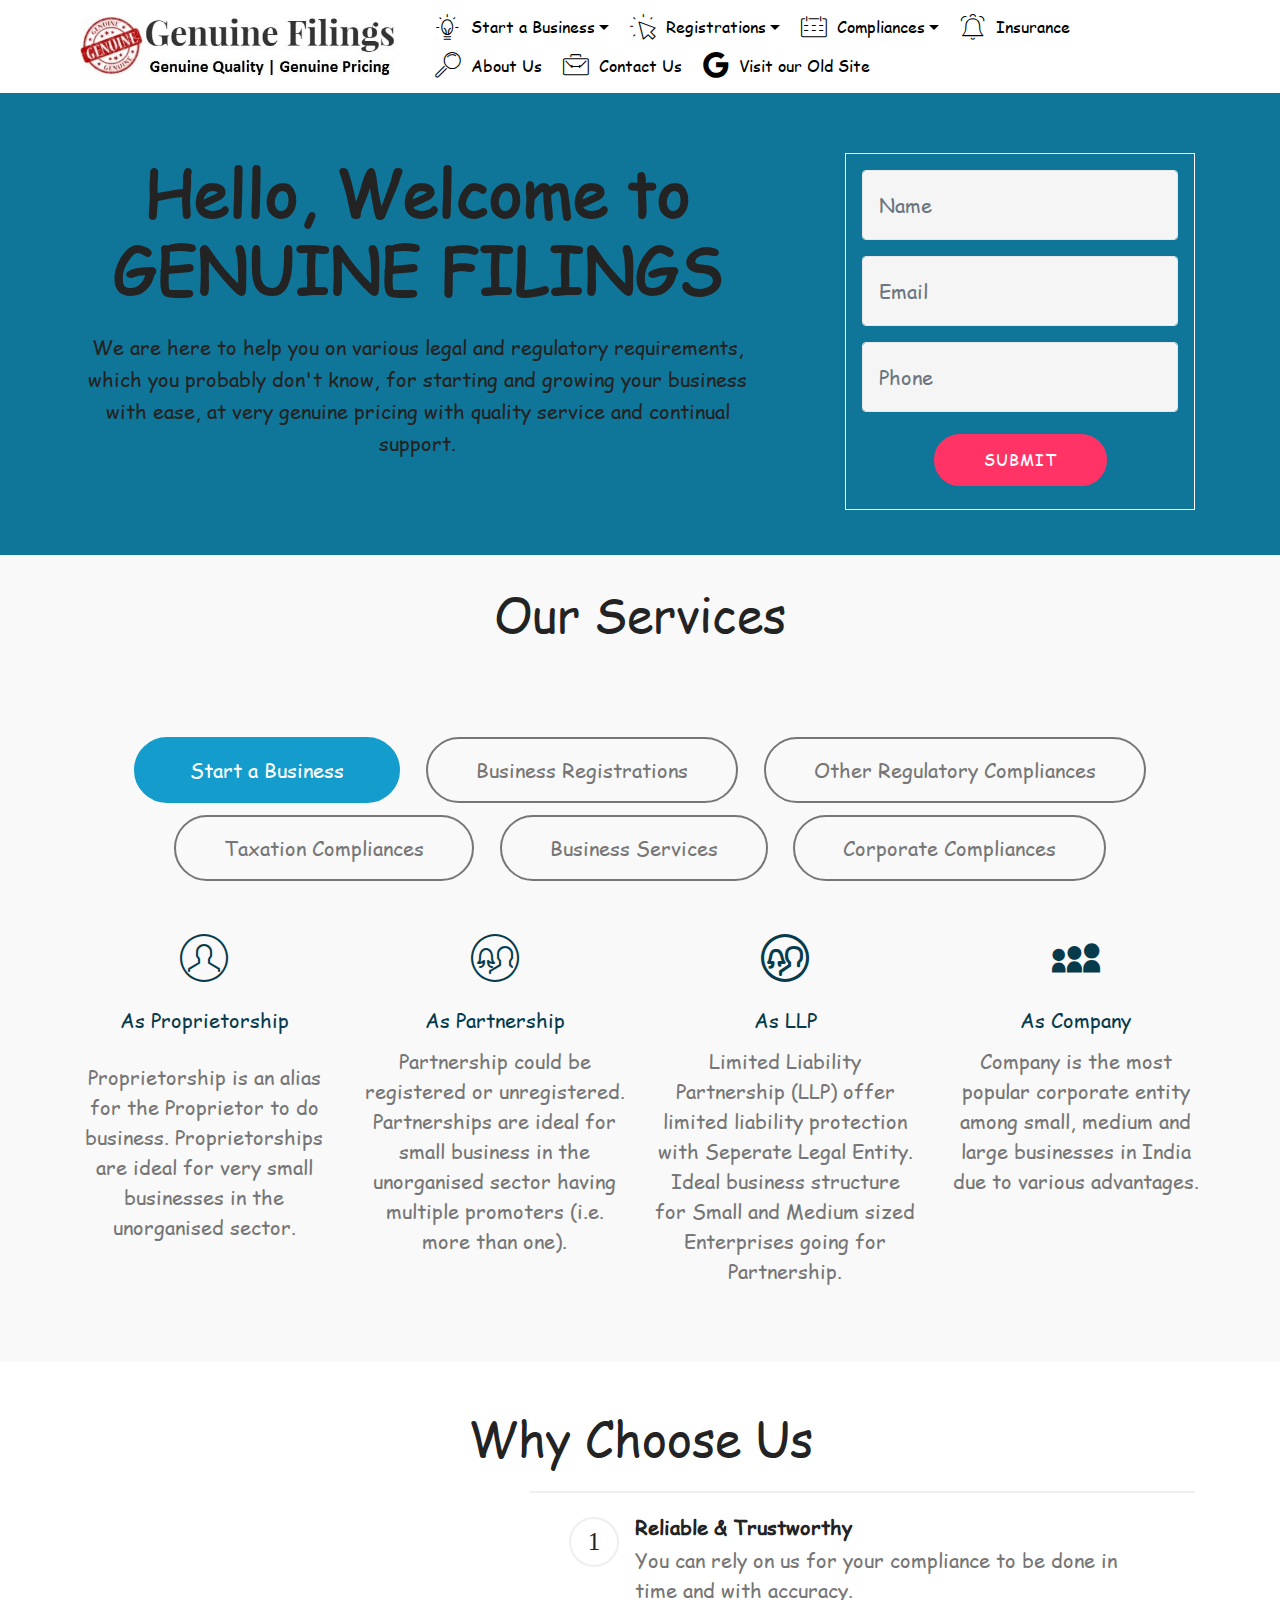
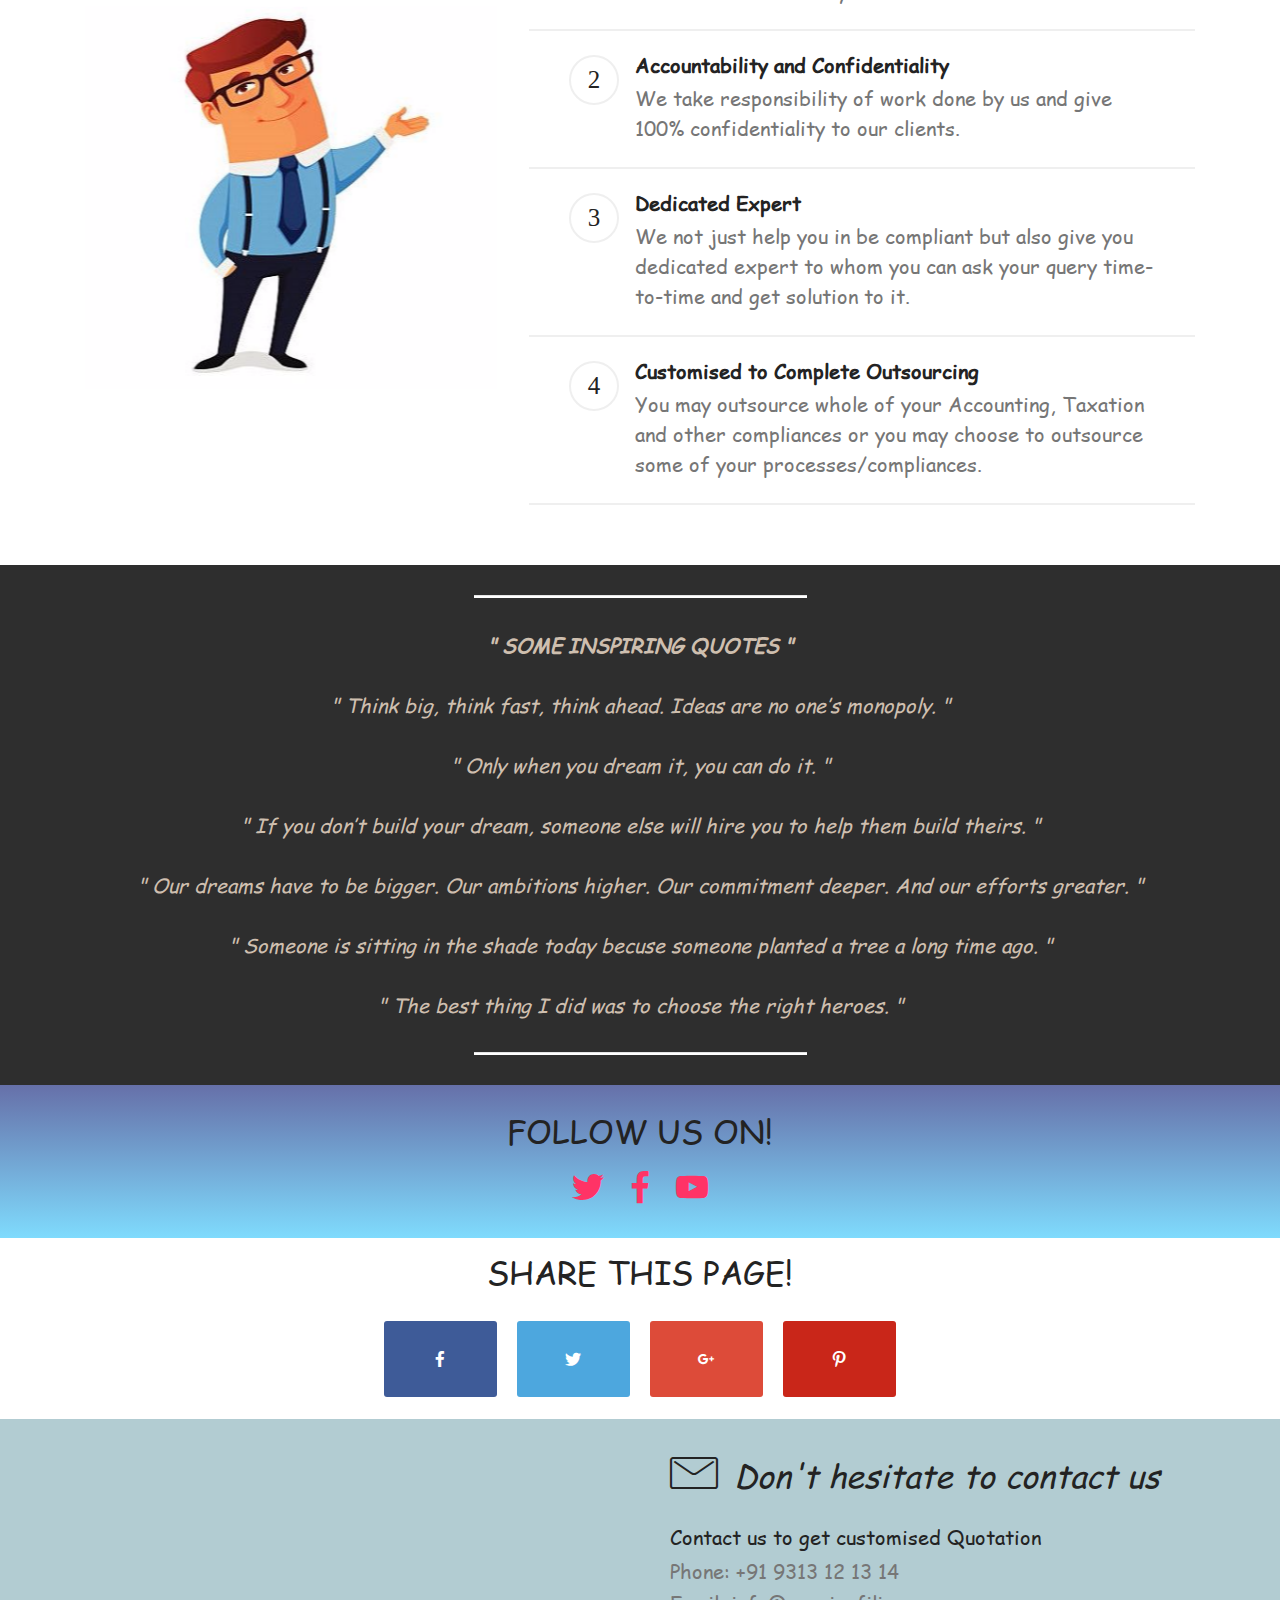
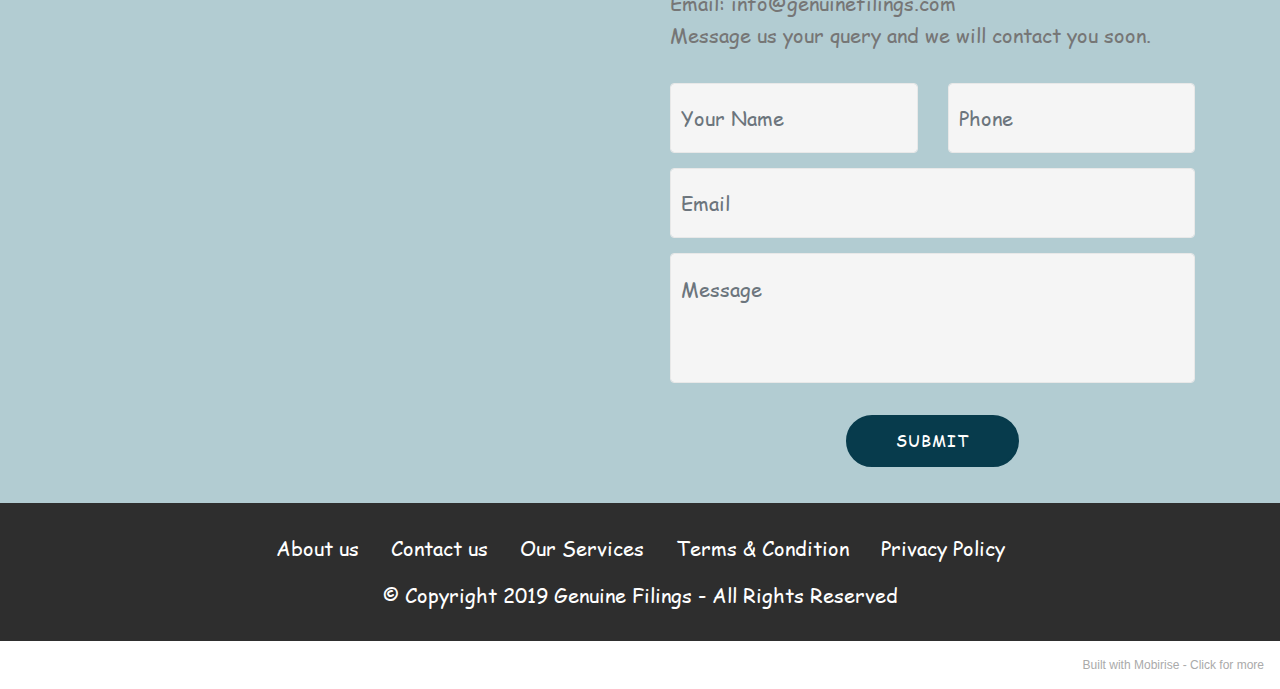
<file: index.html>
<!DOCTYPE html>
<html  >
<head>
  <!-- Site made with Mobirise Website Builder v5.3.10, https://mobirise.com -->
  <meta charset="UTF-8">
  <meta http-equiv="X-UA-Compatible" content="IE=edge">
  <meta name="generator" content="Mobirise v5.3.10, mobirise.com">
  <meta name="viewport" content="width=device-width, initial-scale=1, minimum-scale=1">
  <link rel="shortcut icon" href="assets/images/logo-genuine-523x116.jpg" type="image/x-icon">
  <meta name="description" content="">
  
  
  <title>Genuine Filings | GST Registration | GST Return Filing | Company registration | LLP | Trademark | Income Tax Return | Taxation | ROC Compliance | Insurance | Loan</title>
  <link rel="stylesheet" href="assets/web/assets/mobirise-icons/mobirise-icons.css">
  <link rel="stylesheet" href="assets/web/assets/mobirise-icons-bold/mobirise-icons-bold.css">
  <link rel="stylesheet" href="assets/bootstrap/css/bootstrap.min.css">
  <link rel="stylesheet" href="assets/bootstrap/css/bootstrap-grid.min.css">
  <link rel="stylesheet" href="assets/bootstrap/css/bootstrap-reboot.min.css">
  <link rel="stylesheet" href="assets/tether/tether.min.css">
  <link rel="stylesheet" href="assets/dropdown/css/style.css">
  <link rel="stylesheet" href="assets/socicon/css/styles.css">
  <link rel="stylesheet" href="assets/theme/css/style.css">
  <link href="assets/fonts/style.css" rel="stylesheet">
  <link rel="preload" as="style" href="assets/mobirise/css/mbr-additional.css"><link rel="stylesheet" href="assets/mobirise/css/mbr-additional.css" type="text/css">
  
  
  
  
</head>
<body>

<!-- Analytics -->
Chartered Accountants, CA in delhi, ITR Filing, GST Registration, GST Filing, GST Compliance, Online Company Registration, Online LLP Registration, TDS Return Filing, Best CA Services in Delhi, Best GST Filing,  Private Limited Registration, ROC Filing, Best CA in Delhi, Best CA in India, Online Filing, Online Trademark Registration
<!-- /Analytics -->


  
  <section class="menu cid-qBsofi0Way" once="menu" id="menu1-e">

    

    <nav class="navbar navbar-expand beta-menu navbar-dropdown align-items-center navbar-fixed-top navbar-toggleable-sm">
        <button class="navbar-toggler navbar-toggler-right" type="button" data-toggle="collapse" data-target="#navbarSupportedContent" aria-controls="navbarSupportedContent" aria-expanded="false" aria-label="Toggle navigation">
            <div class="hamburger">
                <span></span>
                <span></span>
                <span></span>
                <span></span>
            </div>
        </button>
        <div class="menu-logo">
            <div class="navbar-brand">
                <span class="navbar-logo">
                    <a href="http://www.genuinefilings.com">
                         <img src="assets/images/logo-genuine-523x116.jpg" alt="" title="" style="height: 3.8rem;">
                    </a>
                </span>
                
            </div>
        </div>
        <div class="collapse navbar-collapse" id="navbarSupportedContent">
            <ul class="navbar-nav nav-dropdown nav-right" data-app-modern-menu="true"><li class="nav-item dropdown"><a class="nav-link link text-black dropdown-toggle display-4" href="https://mobirise.com" data-toggle="dropdown-submenu" aria-expanded="false"><span class="mbri-idea mbr-iconfont mbr-iconfont-btn"></span>
                        
                        Start a Business</a><div class="dropdown-menu"><a class="text-black dropdown-item text-primary display-4" href="proprietorship-registration.html#top">Proprietorship</a><a class="text-black dropdown-item text-primary display-4" href="partnership-registration.html#top" aria-expanded="false">Partnership</a><a class="text-black dropdown-item text-primary display-4" href="llp-registration.html#top" aria-expanded="false">Limited Liability Partnership</a><a class="text-black dropdown-item text-primary display-4" href="private-limited-company-registration.html#top" aria-expanded="false">Private Limited Company</a><a class="text-black dropdown-item text-primary display-4" href="opc-registration.html#top" aria-expanded="false">One Person Company</a></div></li><li class="nav-item dropdown"><a class="nav-link link text-black dropdown-toggle display-4" href="https://mobirise.com" data-toggle="dropdown-submenu" aria-expanded="false"><span class="mbri-cursor-click mbr-iconfont mbr-iconfont-btn"></span>
                        
                        Registrations</a><div class="dropdown-menu"><a class="text-black dropdown-item display-4" href="gst-registration.html">GST Registration</a><a class="text-black dropdown-item display-4" href="under-construction.html#countdown1-1r">TAN Registration</a><a class="text-black dropdown-item display-4" href="under-construction.html#countdown1-1r">ESI Registration</a><a class="text-black dropdown-item display-4" href="under-construction.html#countdown1-1r">PF Registration</a><a class="text-black dropdown-item display-4" href="under-construction.html#countdown1-1r">MSME/SSI Registration</a><a class="text-black dropdown-item display-4" href="under-construction.html#countdown1-1r">Trademark Registration</a><a class="text-black dropdown-item display-4" href="under-construction.html#countdown1-1r">Shops &amp; Establishment</a></div></li><li class="nav-item dropdown"><a class="nav-link link text-black dropdown-toggle display-4" href="https://mobirise.com" aria-expanded="false" data-toggle="dropdown-submenu"><span class="mbri-calendar mbr-iconfont mbr-iconfont-btn"></span>
                        Compliances</a><div class="dropdown-menu"><div class="dropdown"><a class="text-black dropdown-item dropdown-toggle display-4" href="https://mobirise.com" aria-expanded="false" data-toggle="dropdown-submenu">Income Tax Compliances</a><div class="dropdown-menu dropdown-submenu"><a class="text-black dropdown-item display-4" href="under-construction.html#countdown1-1r" aria-expanded="false">Original ITR Filing</a><a class="text-black dropdown-item display-4" href="under-construction.html#countdown1-1r" aria-expanded="false">Revised ITR Filing</a><a class="text-black dropdown-item display-4" href="under-construction.html#countdown1-1r" aria-expanded="false">TDS on Property</a><a class="text-black dropdown-item display-4" href="under-construction.html#countdown1-1r" aria-expanded="false">Demand/Refund Settlement</a><a class="text-black dropdown-item display-4" href="under-construction.html#countdown1-1r" aria-expanded="false">Form 15CA/CB Certification</a></div></div><div class="dropdown"><a class="text-black dropdown-item dropdown-toggle display-4" href="https://mobirise.com" aria-expanded="false" data-toggle="dropdown-submenu">Business Services</a><div class="dropdown-menu dropdown-submenu"><a class="text-black dropdown-item display-4" href="under-construction.html#countdown1-1r" aria-expanded="false">Accounting/ Bookkeeping</a><a class="text-black dropdown-item display-4" href="under-construction.html#countdown1-1r" aria-expanded="false">Payroll Services</a><a class="text-black dropdown-item display-4" href="under-construction.html#countdown1-1r" aria-expanded="false">Debtor Verification</a><a class="text-black dropdown-item display-4" href="under-construction.html#countdown1-1r" aria-expanded="false">Name Change</a><a class="text-black dropdown-item display-4" href="under-construction.html#countdown1-1r" aria-expanded="false">Registered Office Change</a><a class="text-black dropdown-item display-4" href="under-construction.html#countdown1-1r" aria-expanded="false">Add/ Remove Director</a><a class="text-black dropdown-item display-4" href="under-construction.html#countdown1-1r" aria-expanded="false">Increase Authorised Capital</a><a class="text-black dropdown-item display-4" href="under-construction.html#countdown1-1r" aria-expanded="false">Share Valuation</a><a class="text-black dropdown-item display-4" href="under-construction.html#countdown1-1r" aria-expanded="false">Share Transfer</a><a class="text-black dropdown-item display-4" href="under-construction.html#countdown1-1r" aria-expanded="false">MOA/ AOA Amendment</a><a class="text-black dropdown-item display-4" href="under-construction.html#countdown1-1r" aria-expanded="false">Winding Up of Company</a><a class="text-black dropdown-item display-4" href="under-construction.html#countdown1-1r" aria-expanded="false">Winding Up of LLP</a></div></div><a class="text-black dropdown-item display-4" href="under-construction.html#countdown1-1r" aria-expanded="false">GST Return Filing</a><a class="text-black dropdown-item display-4" href="under-construction.html#countdown1-1r" aria-expanded="false">TDS Return Filing</a><a class="text-black dropdown-item display-4" href="under-construction.html#countdown1-1r" aria-expanded="false">ESI Return Filing</a><a class="text-black dropdown-item display-4" href="under-construction.html#countdown1-1r" aria-expanded="false">PF Return Filing</a><div class="dropdown"><a class="text-black dropdown-item dropdown-toggle display-4" href="https://mobirise.com" aria-expanded="false" data-toggle="dropdown-submenu">ROC Annual Complainces</a><div class="dropdown-menu dropdown-submenu"><a class="text-black dropdown-item display-4" href="under-construction.html#countdown1-1r" aria-expanded="false">Company Annual Filing</a><a class="text-black dropdown-item display-4" href="under-construction.html#countdown1-1r" aria-expanded="false">LLP Annual Filing</a><a class="text-black dropdown-item display-4" href="under-construction.html#countdown1-1r" aria-expanded="false">Maintenance of Records</a></div></div></div></li><li class="nav-item"><a class="nav-link link text-black display-4" href="under-construction.html#countdown1-1r" aria-expanded="false"><span class="mbri-alert mbr-iconfont mbr-iconfont-btn"></span>
                        Insurance</a></li>
                <li class="nav-item"><a class="nav-link link text-black display-4" href="about-us.html">
                        <span class="mbri-search mbr-iconfont mbr-iconfont-btn"></span>
                        About Us
                    </a></li><li class="nav-item"><a class="nav-link link text-black display-4" href="contact-us.html"><span class="mbri-briefcase mbr-iconfont mbr-iconfont-btn"></span>
                        
                        Contact Us</a></li><li class="nav-item"><a class="nav-link link text-black display-4" href="http://sites.google.com/view/genuinefilings" target="_blank"><span class="socicon socicon-google mbr-iconfont mbr-iconfont-btn"></span>
                        
                        Visit our Old Site</a></li></ul>
            
        </div>
    </nav>
</section>

<section class="cid-qBJlmye4JY" id="header15-i">

    

    

    <div class="container align-right">
<div class="row">
    <div class="mbr-white col-lg-8 col-md-7 content-container">
        <h1 class="mbr-section-title mbr-bold pb-3 mbr-fonts-style display-1">Hello, Welcome to
<div>GENUINE FILINGS</div></h1>
        <p class="mbr-text pb-3 mbr-fonts-style display-7">We are here to help you on various legal and regulatory requirements, which you probably don't know, for starting and growing your business with ease, at very genuine pricing with quality service and continual support.<br></p>
    </div>
    <div class="col-lg-4 col-md-5">
    <div class="form-container">
        <div class="media-container-column" data-form-type="formoid">
            <div data-form-alert="" hidden="" class="align-center">
                Thanks for filling out the form!
            </div>
            <form class="mbr-form" action="https://mobirise.eu/" method="post" data-form-title="Mobirise Form"><input type="hidden" name="email" data-form-email="true" value="I20tAPYE+GV5HP0RUetXdBm+sLiWaF56ToPKeLBOW1bYo9WKmHE/TYS9PzhKUCOEwXjjaRrY+8iLze6Nk+iz7/PzeQhImJd0tDGb8VFIYhhIsiyv/WLE09Lkt0YUlXDH">
                <div data-for="name">
                    <div class="form-group">
                        <input type="text" class="form-control px-3" name="name" data-form-field="Name" placeholder="Name" required="" id="name-header15-i">
                    </div>
                </div>
                <div data-for="email">
                    <div class="form-group">
                        <input type="email" class="form-control px-3" name="email" data-form-field="Email" placeholder="Email" required="" id="email-header15-i">
                    </div>
                </div>
                <div data-for="phone">
                    <div class="form-group">
                        <input type="tel" class="form-control px-3" name="phone" data-form-field="Phone" placeholder="Phone" id="phone-header15-i">
                    </div>
                </div>
                
                <span class="input-group-btn"><button href="" type="submit" class="btn btn-secondary btn-form display-4">SUBMIT</button></span>
            </form>
        </div>
    </div>
    </div>
</div>
    </div>
    
</section>

<section class="tabs3 cid-qBMZsLtb95" id="tabs3-1j">

    

    

    <div class="container">
        <h2 class="mbr-section-title align-center pb-3 mbr-fonts-style display-2">
           Our Services</h2>
        
    </div>
    <div class="container-fluid">
        <div class="row tabcont">
            <ul class="nav nav-tabs pt-3 mt-5" role="tablist">
                <li class="nav-item mbr-fonts-style"><a class="nav-link active show display-7" role="tab" data-toggle="tab" href="#tabs3-1j_tab0" aria-selected="true">&nbsp;Start a Business&nbsp;</a></li>
                <li class="nav-item mbr-fonts-style"><a class="nav-link active show display-7" role="tab" data-toggle="tab" href="#tabs3-1j_tab1" aria-selected="true">Business Registrations</a></li>
                <li class="nav-item mbr-fonts-style"><a class="nav-link active show display-7" role="tab" data-toggle="tab" href="#tabs3-1j_tab2" aria-selected="true">Other Regulatory Compliances</a></li>
                <li class="nav-item mbr-fonts-style"><a class="nav-link active show display-7" role="tab" data-toggle="tab" href="#tabs3-1j_tab3" aria-selected="true">Taxation Compliances</a></li>
                <li class="nav-item mbr-fonts-style"><a class="nav-link active show display-7" role="tab" data-toggle="tab" href="#tabs3-1j_tab4" aria-selected="true">
                        Business Services</a></li>
                <li class="nav-item mbr-fonts-style"><a class="nav-link active show display-7" role="tab" data-toggle="tab" href="#tabs3-1j_tab5" aria-selected="true">Corporate Compliances</a></li>
            </ul>
        </div>
    </div>

    <div class="container">
        <div class="row px-1">
            <div class="tab-content">
                <div id="tab1" class="tab-pane in active mbr-table" role="tabpanel">
                    <div class="row tab-content-row">
                        <div class="col-xs-12 col-md-6 col-lg-3">
                            <div class="card-img ">
                                <a href="proprietorship-registration.html"><span class="mbr-iconfont mbri-user"></span></a>
                            </div>
                            <h4 class="mbr-element-title align-center mbr-fonts-style pb-2 display-7"><p><a href="proprietorship-registration.html" class="text-primary">As Proprietorship</a></p></h4>
                            <p class="mbr-section-text align-center mbr-fonts-style display-7">﻿​Proprietorship is an alias for the Proprietor to do business. Proprietorships are ideal for very small businesses in the unorganised sector.<br></p>
                        </div>

                        <div class="col-xs-12 col-md-6 col-lg-3">
                            <div class="card-img ">
                                <a href="partnership-registration.html"><span class="mbr-iconfont mbri-users"></span></a>
                            </div>
                            <h4 class="mbr-element-title align-center mbr-fonts-style pb-2 display-7">
                                <a href="partnership-registration.html" class="text-primary">As Partnership</a></h4>
                            <p class="mbr-section-text align-center mbr-fonts-style display-7">
                                Partnership could be registered or unregistered. Partnerships are ideal for small business in the unorganised sector having multiple promoters (i.e. more than one). 
                            </p>
                        </div>

                        <div class="col-xs-12 col-md-6 col-lg-3">
                            <div class="card-img ">
                                <a href="llp-registration.html"><span class="mbr-iconfont mbrib-users"></span></a>
                            </div>
                            <h4 class="mbr-element-title align-center mbr-fonts-style pb-2 display-7"><a href="llp-registration.html">As LLP</a></h4>
                            <p class="mbr-section-text align-center mbr-fonts-style display-7">
                                Limited Liability Partnership (LLP) offer limited liability protection with Seperate Legal Entity. Ideal business structure for Small and Medium sized Enterprises going for Partnership.</p>
                        </div>

                        <div class="col-xs-12 col-md-6 col-lg-3">
                            <div class="card-img ">
                                <a href="private-limited-company-registration.html"><span class="mbr-iconfont socicon-myspace socicon"></span></a>
                            </div>
                            <h4 class="mbr-element-title align-center mbr-fonts-style pb-2 display-7">
                                <a href="private-limited-company-registration.html">As Company</a></h4>
                            <p class="mbr-section-text align-center mbr-fonts-style display-7">Company is the most popular corporate entity among small, medium and large businesses in India due to various advantages.
                            </p>
                        </div>
                    </div>
                </div>

                <div id="tab2" class="tab-pane  mbr-table" role="tabpanel">
                    <div class="row tab-content-row">
                        <div class="col-xs-12 col-md-6 col-lg-3">
                            <div class="card-img ">
                                <span class="mbr-iconfont mbri-features"></span>
                            </div>
                            <h4 class="mbr-element-title align-center mbr-fonts-style pb-2 display-7">
                                MSME/SSI Registration</h4>
                            <p class="mbr-section-text align-center mbr-fonts-style display-7">
                                MSME Registration is an voluntary Registration under the MSMED Act that provides Micro, Small and Medium size enterprises with a bunch of benefits and access to subsidies and schemes launched by Government of India timely, such as Mudra Loan, Cheaper Credit/Overdraft facilities and other indirect benefits.
                            </p>
                        </div>

                        <div class="col-xs-12 col-md-6 col-lg-3">
                            <div class="card-img ">
                                <span class="mbr-iconfont mbri-website-theme"></span>
                            </div>
                            <h4 class="mbr-element-title align-center mbr-fonts-style pb-2 display-7">
                                Trademark Registration</h4>
                            <p class="mbr-section-text align-center mbr-fonts-style display-7">Trademark is a “brand” or “logo” that you use to distinguish your product from your competitors. Through trademark registration or you can say logo registration/brand registration, you can protect your brand or logo by restricting other people from using the same.
                            </p>
                        </div>

                        <div class="col-xs-12 col-md-6 col-lg-3">
                            <div class="card-img ">
                                <span class="mbr-iconfont mbri-key"></span>
                            </div>
                            <h4 class="mbr-element-title align-center mbr-fonts-style pb-2 display-7">
                                Shops &amp; Establishment License</h4>
                            <p class="mbr-section-text align-center mbr-fonts-style display-7">
                                When any person wants to start any type of business with physical shop / establishment then its required a license from the local municipal authority, this license is called as Shops &amp; Establishment License.</p>
                        </div>

                        <div class="col-xs-12 col-md-6 col-lg-3">
                            <div class="card-img ">
                                <a href="gst-registration.html"><span class="mbr-iconfont mbri-cart-full"></span></a>
                            </div>
                            <h4 class="mbr-element-title align-center mbr-fonts-style pb-2 display-7">
                                <a href="gst-registration.html">GST Registration</a></h4>
                            <p class="mbr-section-text align-center mbr-fonts-style display-7">
                                GST registration is mandatory for all entities involved in the buying or selling or providing of services in India. Entities without GST registration would not be allowed to collect GST from a customer or claim input tax credit of GST paid or could be penalised.</p>
                        </div>
                    </div>
                </div>

                <div id="tab3" class="tab-pane  mbr-table" role="tabpanel">
                    <div class="row tab-content-row">
                        <div class="col-xs-12 col-md-6 col-lg-3">
                            <div class="card-img ">
                                <span class="mbr-iconfont mbri-sites"></span>
                            </div>
                            <h4 class="mbr-element-title align-center mbr-fonts-style pb-2 display-7">
                                TAN Registration</h4>
                            <p class="mbr-section-text align-center mbr-fonts-style display-7">Every Assessee liable to deduct TDS is required to apply for Tax Deduction &amp; Collection Account Number (TAN) and shall quote this number in all TDS Returns,TDS payments and any other communications regarding TDS with Income Tax Department.<br></p>
                        </div>

                        <div class="col-xs-12 col-md-6 col-lg-3">
                            <div class="card-img ">
                                <span class="mbr-iconfont mbri-plus"></span>
                            </div>
                            <h4 class="mbr-element-title align-center mbr-fonts-style pb-2 display-7">
                                ESI Registration</h4>
                            <p class="mbr-section-text align-center mbr-fonts-style display-7">All Units or Establishments having 10 or more employees are required to be registered under ESI Act 1948 within 15 days of applicability of this act. It is a social security scheme which provides medical, sickness, maternity, disablement and various other benefits to the employees and their family.</p>
                        </div>

                        <div class="col-xs-12 col-md-6 col-lg-3">
                            <div class="card-img ">
                                <span class="mbr-iconfont mbri-users"></span>
                            </div>
                            <h4 class="mbr-element-title align-center mbr-fonts-style pb-2 display-7">
                                PF Registration</h4>
                            <p class="mbr-section-text align-center mbr-fonts-style display-7">Organisation having 20 or more employee strength are required to be registered with EPFO. Any other Organisations can also voluntarily opt for it to provide PF benefits to their Employees. Registration has to be done within One month from the date of hiring of 20th employee in a year.
                            </p>
                        </div>

                        <div class="col-xs-12 col-md-6 col-lg-3">
                            <div class="card-img ">
                                <span class="mbr-iconfont mbri-calendar"></span>
                            </div>
                            <h4 class="mbr-element-title align-center mbr-fonts-style pb-2 display-7">TDS / ESI / PF Return Filing</h4>
                            <p class="mbr-section-text align-center mbr-fonts-style display-7">After Registration, Monthly/ Quarterly Returns are required to be filed under above laws.</p>
                        </div>
                    </div>
                </div>

                <div id="tab4" class="tab-pane  mbr-table" role="tabpanel">
                    <div class="row tab-content-row">
                        <div class="col-xs-12 col-md-6 col-lg-3">
                            <div class="card-img ">
                                <span class="mbr-iconfont mbri-laptop"></span>
                            </div>
                            <h4 class="mbr-element-title align-center mbr-fonts-style pb-2 display-7">
                                Income Tax Return Filing</h4>
                            <p class="mbr-section-text align-center mbr-fonts-style display-7">
                                Every Individual/HUF having Taxable Income more than Rs. 2,50,000 and every person other than Individual/HUF are compulsorily required to file Income Tax Return (ITR) annually.</p>
                        </div>

                        <div class="col-xs-12 col-md-6 col-lg-3">
                            <div class="card-img ">
                                <span class="mbri-responsive mbr-iconfont"></span>
                            </div>
                            <h4 class="mbr-element-title align-center mbr-fonts-style pb-2 display-7">
                                GST Return Filing</h4>
                            <p class="mbr-section-text align-center mbr-fonts-style display-7">
                                All entities having GST registration are required to file GST returns, irrespective of business activity or sales or profitability during the return filing period.
                            </p>
                        </div>

                        <div class="col-xs-12 col-md-6 col-lg-3">
                            <div class="card-img ">
                                <span class="mbr-iconfont mbri-edit"></span>
                            </div>
                            <h4 class="mbr-element-title align-center mbr-fonts-style pb-2 display-7">Response to Demand/ Refund/ Assessment</h4>
                            <p class="mbr-section-text align-center mbr-fonts-style display-7"></p><p>A tax payer can get notice for various reasons under various sections from Income Tax Department and responding to same is necessary in every case otherwise you have to face the consequences.</p><p></p>
                        </div>

                        <div class="col-xs-12 col-md-6 col-lg-3">
                            <div class="card-img ">
                                <span class="mbr-iconfont mbri-pages"></span>
                            </div>
                            <h4 class="mbr-element-title align-center mbr-fonts-style pb-2 display-7">
                                Form 15CA/CB Certification</h4>
                            <p class="mbr-section-text align-center mbr-fonts-style display-7">
                                Every person who wants to make any payment outside india, for obtaining any business services, requires a certificate of Chartered Accountant under Income Tax Act in order to process the payment.</p>
                        </div>
                    </div>
                </div>

                <div id="tab5" class="tab-pane  mbr-table" role="tabpanel">
                    <div class="row tab-content-row">
                        <div class="col-xs-12 col-md-6 col-lg-3">
                            <div class="card-img ">
                                <span class="mbr-iconfont mbri-edit"></span>
                            </div>
                            <h4 class="mbr-element-title align-center mbr-fonts-style pb-2 display-7">
                                Accounting/ Book-keeping Services</h4>
                            <p class="mbr-section-text align-center mbr-fonts-style display-7">
                                Bookkeeping are necessary for all businesses to ensure accurate operational / financial information. Such information is required by Management, Regulators, and Investors. Also, it is a legal requirement for any business to maintain an appropriate book of accounts to ensure that all relevant taxes are paid and tax filings are made on time.
                            </p>
                        </div>

                        <div class="col-xs-12 col-md-6 col-lg-3">
                            <div class="card-img ">
                                <span class="mbr-iconfont mbri-sites"></span>
                            </div>
                            <h4 class="mbr-element-title align-center mbr-fonts-style pb-2 display-7">
                                Payroll Services</h4>
                            <p class="mbr-section-text align-center mbr-fonts-style display-7">Payroll is a list of employees working in an organisation, but it commonly referd as the total amount of money that an organisation pays to its employees. In other words, record of employees salaries and wages, bonuses, and withheld taxes &amp; contributions.</p>
                        </div>

                        <div class="col-xs-12 col-md-6 col-lg-3">
                            <div class="card-img ">
                                <span class="mbr-iconfont mbri-target"></span>
                            </div>
                            <h4 class="mbr-element-title align-center mbr-fonts-style pb-2 display-7">
                                Debtor Verification Services</h4>
                            <p class="mbr-section-text align-center mbr-fonts-style display-7">
                                Failure to meet the dues in stipulated time by the Debtor would lead to default which could be stopped with some pre-sales measures. We here provide debtor verification services in form of report of credit worthiness of your customer so that you'll not face any default/undue cash crunch in future.</p>
                        </div>

                        <div class="col-xs-12 col-md-6 col-lg-3">
                            <div class="card-img ">
                                <span class="mbr-iconfont mbri-extension"></span>
                            </div>
                            <h4 class="mbr-element-title align-center mbr-fonts-style pb-2 display-7">Closure/Winding Up</h4>
                            <p class="mbr-section-text align-center mbr-fonts-style display-7">
                                Closure of Business/ Winding up is the process, where all the assets of the business are sold to paying off creditors and distributing surplus if any, among/to the owner(s) of the business and cancellation/surrender of all business registrations.
                            </p>
                        </div>
                    </div>
                </div>

                <div id="tab6" class="tab-pane  mbr-table" role="tabpanel">
                    <div class="row tab-content-row">
                        <div class="col-xs-12 col-md-6 col-lg-3">
                            <div class="card-img ">
                                <span class="mbr-iconfont mbri-clock"></span>
                            </div>
                            <h4 class="mbr-element-title align-center mbr-fonts-style pb-2 display-7">
                                Company Annual Filing</h4>
                            <p class="mbr-section-text align-center mbr-fonts-style display-7">
                                Companies in India must conduct an Annual General Meeting at the end of each financial year and file an annual return with the Ministry of Corporate Affair to maintain compliance upto Sept 30th every year. 
                            </p>
                        </div>

                        <div class="col-xs-12 col-md-6 col-lg-3">
                            <div class="card-img ">
                                <span class="mbr-iconfont mbri-calendar"></span>
                            </div>
                            <h4 class="mbr-element-title align-center mbr-fonts-style pb-2 display-7">
                                LLP Annual Filing</h4>
                            <p class="mbr-section-text align-center mbr-fonts-style display-7">
                                LLPs in India must file its Annual Return within 60 days from the end of close of financial year and Statement of Account &amp; Solvency within 30 days from end of six months of close of financial year.
                            </p>
                        </div>

                        <div class="col-xs-12 col-md-6 col-lg-3">
                            <div class="card-img ">
                                <span class="mbr-iconfont mbri-database"></span>
                            </div>
                            <h4 class="mbr-element-title align-center mbr-fonts-style pb-2 display-7">
                                Maintenance of Statutory Records</h4>
                            <p class="mbr-section-text align-center mbr-fonts-style display-7">
                                Every Company/ LLP incorporated in India are required to maintain statutory registers and records. Non-Maintenance attract various penalties on the company, the Directors and every other officer in default.
                            </p>
                        </div>

                        <div class="col-xs-12 col-md-6 col-lg-3">
                            <div class="card-img ">
                                <span class="mbri-extension mbr-iconfont"></span>
                            </div>
                            <h4 class="mbr-element-title align-center mbr-fonts-style pb-2 display-7">
                                Other Statutory Compliances</h4>
                            <p class="mbr-section-text align-center mbr-fonts-style display-7">
                                Apart from these, there are various other compliance which must be complied by a Company/ LLP such as Compliance related to Name/ Regd Office Change, Add/ Remove Director, MOA/ AOA Amendment, Share Transfer etc.</p>
                        </div>
                    </div>
                </div>
            </div>
        </div>
    </div>
</section>

<section class="counters4 counters cid-rnBtMcDvRf" id="counters4-6x">

    

    

    <div class="container pt-4 mt-2">
        <h2 class="mbr-section-title pb-3 align-center mbr-fonts-style display-2">Why Choose Us</h2>
        
        <div class="media-container-row">
            <div class="media-block m-auto" style="width: 40%;">
                <div class="mbr-figure">
                    <img src="assets/images/531281017-5-809x592.jpg" alt="" title="">
                </div>
            </div>
            <div class="cards-block">
                <div class="cards-container">
                    <div class="card px-3 align-left col-12">
                        <div class="panel-item p-4 d-flex align-items-start">
                            <div class="card-img pr-3">
                                <h3 class="img-text d-flex align-items-center justify-content-center">
                                    1
                                </h3>
                            </div>
                            <div class="card-text">
                                <h4 class="mbr-content-title mbr-bold mbr-fonts-style display-7">Reliable &amp; Trustworthy</h4>
                                <p class="mbr-content-text mbr-fonts-style display-7">
                                    You can rely on us for your compliance to be done in time and with accuracy.</p>
                            </div>
                        </div>
                    </div>
                    <div class="card px-3 align-left col-12">
                        <div class="panel-item p-4 d-flex align-items-start">
                            <div class="card-img pr-3">
                                <h3 class="img-text d-flex align-items-center justify-content-center">
                                    2
                                </h3>
                            </div>
                            <div class="card-text">
                                <h4 class="mbr-content-title mbr-bold mbr-fonts-style display-7">Accountability and Confidentiality</h4>
                                <p class="mbr-content-text mbr-fonts-style display-7">We take responsibility of work done by us and give 100% confidentiality to our clients.&nbsp;</p>
                            </div>
                        </div>
                    </div>
                    <div class="card px-3 align-left col-12">
                        <div class="panel-item p-4 d-flex align-items-start">
                            <div class="card-img pr-3">
                                <h3 class="img-text d-flex align-items-center justify-content-center">
                                    3
                                </h3>
                            </div>
                            <div class="card-text">
                                <h4 class="mbr-content-title mbr-bold mbr-fonts-style display-7">Dedicated Expert</h4>
                                <p class="mbr-content-text mbr-fonts-style display-7">
                                        We not just help you in be compliant but also give you dedicated expert to whom you can ask your query time-to-time and get solution to it.</p>
                            </div>
                        </div>
                    </div>
                    <div class="card px-3 align-left col-12">
                        <div class="panel-item p-4 d-flex align-items-start">
                            <div class="card-img pr-3">
                                <h3 class="img-text d-flex align-items-center justify-content-center">
                                    4
                                </h3>
                            </div>
                            <div class="card-texts">
                                <h4 class="mbr-content-title mbr-bold mbr-fonts-style display-7">Customised to Complete Outsourcing</h4>
                                <p class="mbr-content-text mbr-fonts-style display-7">You may outsource whole of your Accounting, Taxation and other compliances or you may choose to outsource some of your processes/compliances.&nbsp;</p>
                            </div>
                        </div>
                    </div>
                </div>
            </div>
        </div>
    </div>
</section>

<section class="mbr-section article content10 cid-qBMTef4fhN" id="content10-1c">
    
     

    <div class="container">
        <div class="inner-container" style="width: 100%;">
            <hr class="line" style="width: 30%;">
            <div class="section-text align-center mbr-white mbr-fonts-style display-7">
                    
                <div><em><strong>" SOME INSPIRING QUOTES "</strong></em></div><br><div><em>" Think big, think fast, think ahead. Ideas are no one’s monopoly. "</em></div><br><div><em>" Only when you dream it, you can do it. "
</em></div><div><br></div><div><em>
</em></div><div><em>
</em></div><div><em>" If you don’t build your dream, someone else will hire you to help them build theirs. "</em></div><br><div><em> 
</em></div><div><em>
</em></div><div><em>" Our dreams have to be bigger. Our ambitions higher. Our commitment deeper. And our efforts greater. "</em></div><br><div><em>
</em></div><div><em>
</em></div><div><em>" Someone is sitting in the shade today becuse someone planted a tree a long time ago. "</em><br></div><br><div><em>
</em></div><div><em>
</em></div><div><em>" The best thing I did was to choose the right heroes. "</em></div></div>
            <hr class="line" style="width: 30%;">
        </div>
    </div>
</section>

<section class="cid-qBMU8n4Iru" id="social-buttons2-1i">

    

    

    <div class="container">
        <div class="media-container-row">
            <div class="col-md-8 align-center">
                <h2 class="pb-3 mbr-fonts-style display-5">
                    FOLLOW US ON!
                </h2>
                <div class="social-list pl-0 mb-0">
                    <a href="https://twitter.com/GenuineFilings" target="_blank">
                        <span class="px-2 mbr-iconfont mbr-iconfont-social socicon-twitter socicon"></span>
                    </a>
                    <a href="https://www.facebook.com/GenuineFilings" target="_blank">
                        <span class="px-2 mbr-iconfont mbr-iconfont-social socicon-facebook socicon"></span>
                    </a>
                    <a href="https://www.youtube.com/channel/UCTcajEXzEf3egZShFvv0u5w" target="_blank">
                        <span class="px-2 mbr-iconfont mbr-iconfont-social socicon-youtube socicon"></span>
                    </a>
                    <a href="https://www.youtube.com/c/mobirise" target="_blank">
                        
                    </a>
                    <a href="https://plus.google.com/u/0/+Mobirise" target="_blank">
                        
                    </a>
                    <a href="https://www.behance.net/Mobirise" target="_blank">
                        
                    </a>
                </div>
            </div>
        </div>
    </div>
</section>

<section class="cid-qBMJfdlCrI" id="social-buttons3-1a">
    
    

    

    <div class="container">
        <div class="media-container-row">
            <div class="col-md-8 align-center">
                <h2 class="pb-3 mbr-section-title mbr-fonts-style display-5">
                    SHARE THIS PAGE!
                </h2>
                <div>
                    <div class="mbr-social-likes">
                        <span class="btn btn-social socicon-bg-facebook facebook mx-2" title="Share link on Facebook">
                            <i class="socicon socicon-facebook"></i>
                        </span>
                        <span class="btn btn-social twitter socicon-bg-twitter mx-2" title="Share link on Twitter">
                            <i class="socicon socicon-twitter"></i>
                        </span>
                        <span class="btn btn-social plusone socicon-bg-googleplus mx-2" title="Share link on Google+">
                            <i class="socicon socicon-googleplus"></i>
                        </span>
                        
                        
                        <span class="btn btn-social pinterest socicon-bg-pinterest mx-2" title="Share link on Pinterest">
                            <i class="socicon socicon-pinterest"></i>
                        </span>
                        
                    </div>
                </div>
            </div>
        </div>
    </div>
</section>

<section class="mbr-section form4 cid-qBOJAbYi6n" id="form4-1v">

    

    
    <div class="container">
        <div class="row">
            <div class="col-md-6">
                <div class="google-map"><iframe frameborder="0" style="border:0" src="https://www.google.com/maps/embed/v1/place?key=AIzaSyCZI5F_k6S1k46ujh0SNrapM89f7mJxd30&amp;q=Genuine Filings" allowfullscreen=""></iframe></div>
            </div>
            <div class="col-md-6">
                
                <div>
                    <div class="icon-block pb-3">
                        <span class="icon-block__icon">
                            <span class="mbri-letter mbr-iconfont"></span>
                        </span>
                        <h4 class="icon-block__title align-left mbr-fonts-style display-5">
                            Don't hesitate to contact us
                        </h4>
                    </div>
                    <div class="icon-contacts pb-3">
                        <h5 class="align-left mbr-fonts-style display-7">Contact us to get customised Quotation</h5>
                        <p class="mbr-text align-left mbr-fonts-style display-7">
                            Phone: +91 9313 12 13 14&nbsp;<br>
                            Email: info@genuinefilings.com<br>Message us your query and we will contact you soon.<br></p>
                    </div>
                </div>
                <div data-form-type="formoid">
                    <div data-form-alert="" hidden="">Thanks for filling out the form! We will contact you soon.</div>
                    <form class="block mbr-form" action="https://mobirise.eu/" method="post" data-form-title="Mobirise Form"><input type="hidden" name="email" data-form-email="true" value="0HGcfCXbJVAMPjM4Cg1FFi5Fa3vFnYRgQ9ore1n9Ef1m4ZCqw652WLnYGql59gfZT90Yb6TUNwXp66Hoaaug6ThivyvYGpVeyoJ+N3JU++V7VxGw0Dc5N6xHtUsfHVIU">
                        <div class="row">
                            <div class="col-md-6 multi-horizontal" data-for="name">
                                <input type="text" class="form-control input" name="name" data-form-field="Name" placeholder="Your Name" required="" id="name-form4-1v">
                            </div>
                            <div class="col-md-6 multi-horizontal" data-for="phone">
                                <input type="text" class="form-control input" name="phone" data-form-field="Phone" placeholder="Phone" required="" id="phone-form4-1v">
                            </div>
                            <div class="col-md-12" data-for="email">
                                <input type="text" class="form-control input" name="email" data-form-field="Email" placeholder="Email" required="" id="email-form4-1v">
                            </div>
                            <div class="col-md-12" data-for="message">
                                <textarea class="form-control input" name="message" rows="3" data-form-field="Message" placeholder="Message" style="resize:none" id="message-form4-1v"></textarea>
                            </div>
                            <div class="input-group-btn col-md-12" style="margin-top: 10px;"><button href="" type="submit" class="btn btn-primary btn-form display-4">SUBMIT</button></div>
                        </div>
                    </form>
                </div>
            </div>
        </div>
    </div>
</section>

<section once="" class="cid-qBMJkulzIc" id="footer7-1b">

    

    

    <div class="container">
        <div class="media-container-row align-center mbr-white">
            <div class="row row-links">
                <ul class="foot-menu">
                    
                    
                    
                    
                    
                <li class="foot-menu-item mbr-fonts-style display-7">
                        <em><a class="text-white mbr-bold" href="about-us.html" style="font-weight: normal;">About us</a>
                    </em></li><li class="foot-menu-item mbr-fonts-style display-7"><p>
                        <a class="text-white mbr-bold" href="contact-us.html" style="font-weight: normal;">Contact us</a></p></li><li class="foot-menu-item mbr-fonts-style display-7"><a href="index.html#tabs3-1j" class="text-white">Our Services</a></li><li class="foot-menu-item mbr-fonts-style display-7">Terms &amp; Condition</li><li class="foot-menu-item mbr-fonts-style display-7">Privacy Policy</li></ul>
            </div>
            
            <div class="row row-copirayt">
                <p class="mbr-text mb-0 mbr-fonts-style mbr-white align-center display-7">
                    © Copyright 2019 Genuine Filings - All Rights Reserved
                </p>
            </div>
        </div>
    </div>
</section><section style="background-color: #fff; font-family: -apple-system, BlinkMacSystemFont, 'Segoe UI', 'Roboto', 'Helvetica Neue', Arial, sans-serif; color:#aaa; font-size:12px; padding: 0; align-items: center; display: flex;"><a href="https://mobirise.site/s" style="flex: 1 1; height: 3rem; padding-left: 1rem;"></a><p style="flex: 0 0 auto; margin:0; padding-right:1rem;">Built with Mobirise - <a href="https://mobirise.site/k" style="color:#aaa;">Click for more</a></p></section><script src="assets/web/assets/jquery/jquery.min.js"></script>  <script src="assets/popper/popper.min.js"></script>  <script src="assets/bootstrap/js/bootstrap.min.js"></script>  <script src="assets/tether/tether.min.js"></script>  <script src="assets/smoothscroll/smooth-scroll.js"></script>  <script src="assets/dropdown/js/nav-dropdown.js"></script>  <script src="assets/dropdown/js/navbar-dropdown.js"></script>  <script src="assets/touchswipe/jquery.touch-swipe.min.js"></script>  <script src="assets/viewportchecker/jquery.viewportchecker.js"></script>  <script src="assets/sociallikes/social-likes.js"></script>  <script src="assets/theme/js/script.js"></script>  <script src="assets/formoid/formoid.min.js"></script>  
  
  
 <div id="scrollToTop" class="scrollToTop mbr-arrow-up"><a style="text-align: center;"><i class="mbr-arrow-up-icon mbr-arrow-up-icon-cm cm-icon cm-icon-smallarrow-up"></i></a></div>
  </body>
</html>
</file>
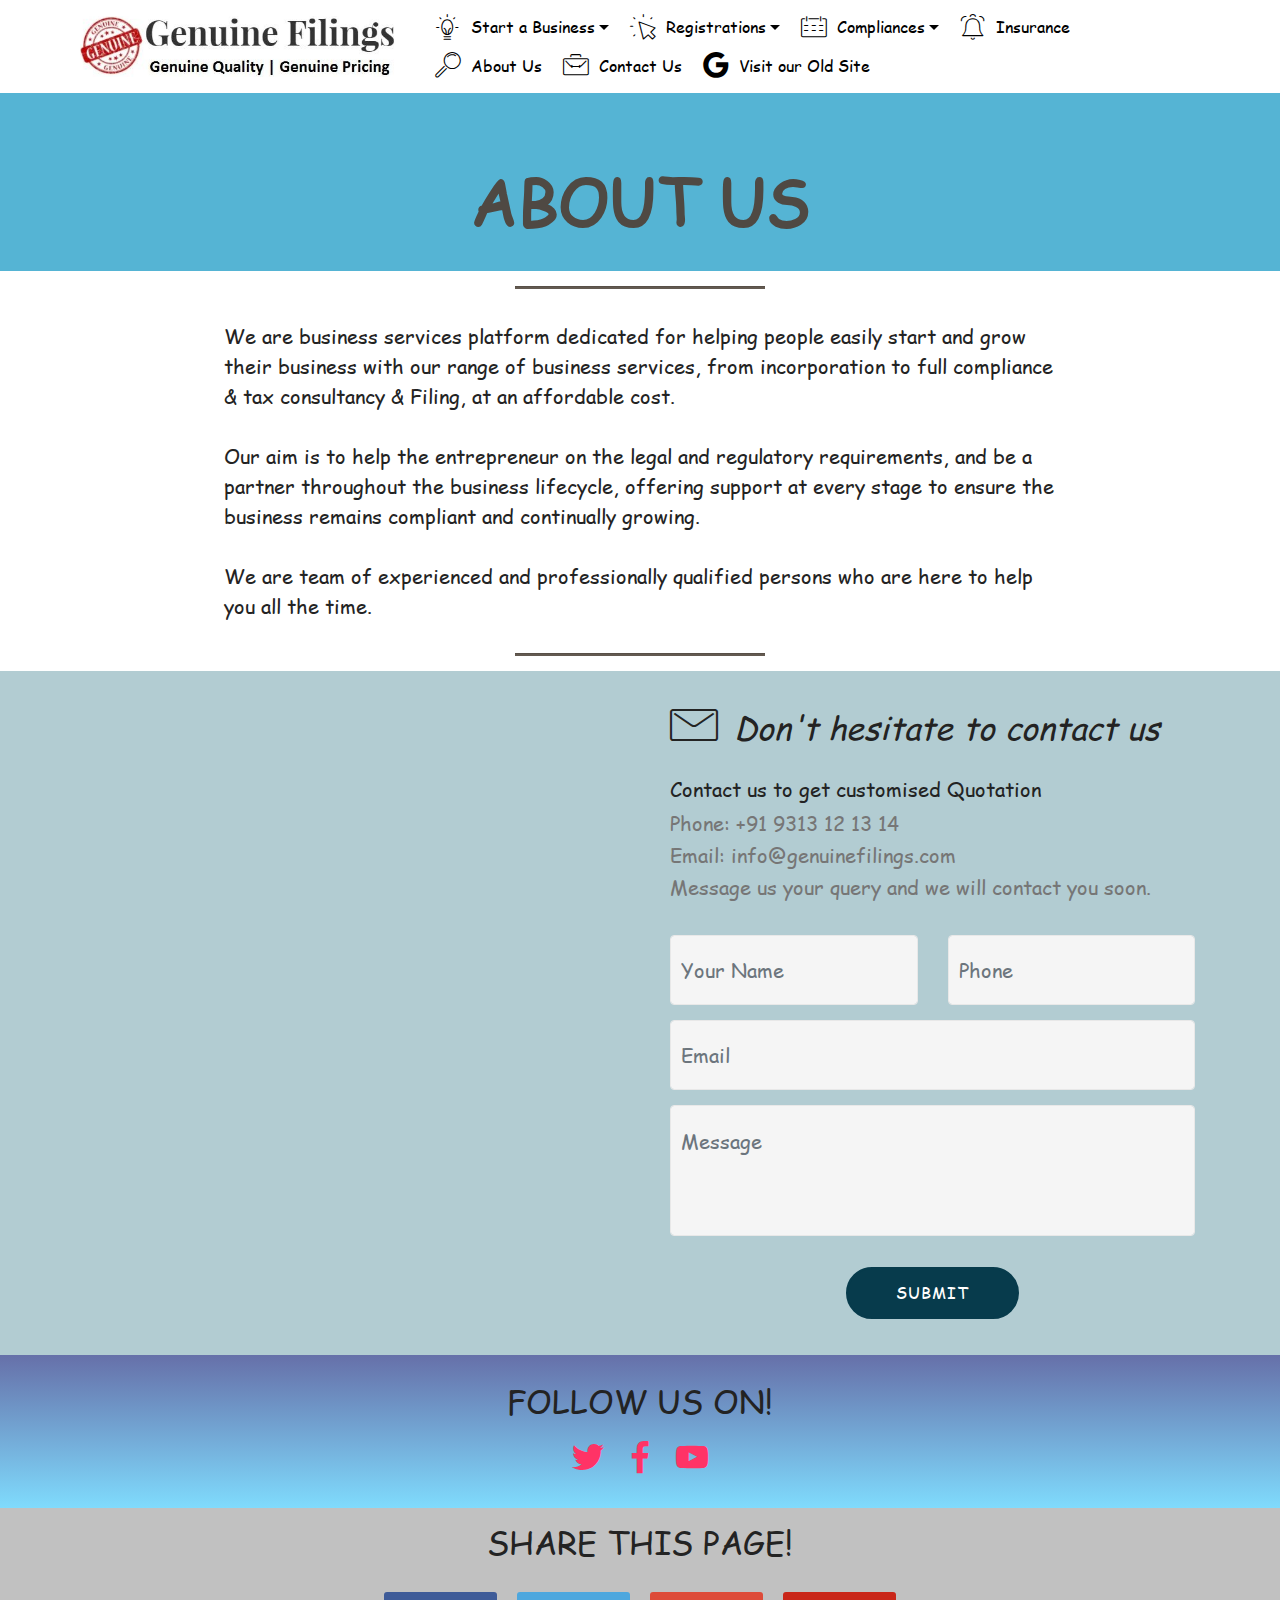
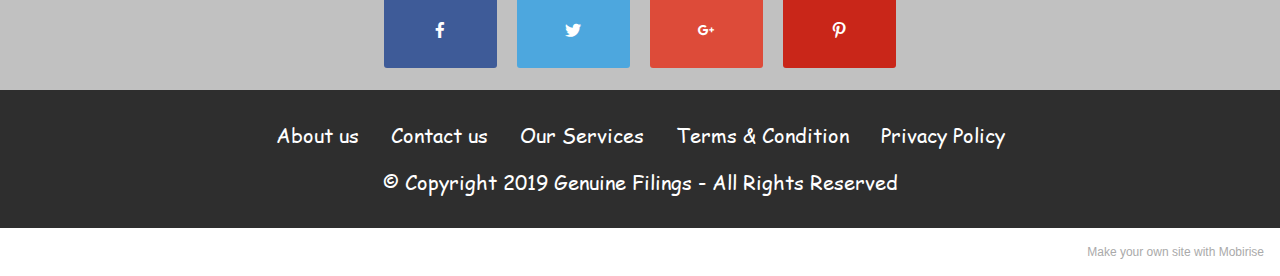
<file: about-us.html>
<!DOCTYPE html>
<html  >
<head>
  <!-- Site made with Mobirise Website Builder v5.3.10, https://mobirise.com -->
  <meta charset="UTF-8">
  <meta http-equiv="X-UA-Compatible" content="IE=edge">
  <meta name="generator" content="Mobirise v5.3.10, mobirise.com">
  <meta name="viewport" content="width=device-width, initial-scale=1, minimum-scale=1">
  <link rel="shortcut icon" href="assets/images/logo-genuine-523x116.jpg" type="image/x-icon">
  <meta name="description" content="">
  
  
  <title>About Us</title>
  <link rel="stylesheet" href="assets/web/assets/mobirise-icons/mobirise-icons.css">
  <link rel="stylesheet" href="assets/bootstrap/css/bootstrap.min.css">
  <link rel="stylesheet" href="assets/bootstrap/css/bootstrap-grid.min.css">
  <link rel="stylesheet" href="assets/bootstrap/css/bootstrap-reboot.min.css">
  <link rel="stylesheet" href="assets/tether/tether.min.css">
  <link rel="stylesheet" href="assets/dropdown/css/style.css">
  <link rel="stylesheet" href="assets/socicon/css/styles.css">
  <link rel="stylesheet" href="assets/theme/css/style.css">
  <link href="assets/fonts/style.css" rel="stylesheet">
  <link rel="preload" as="style" href="assets/mobirise/css/mbr-additional.css"><link rel="stylesheet" href="assets/mobirise/css/mbr-additional.css" type="text/css">
  
  
  
  
</head>
<body>

<!-- Analytics -->
Chartered Accountants, CA in delhi, ITR Filing, GST Registration, GST Filing, GST Compliance, Online Company Registration, Online LLP Registration, TDS Return Filing, Best CA Services in Delhi, Best GST Filing,  Private Limited Registration, ROC Filing, Best CA in Delhi, Best CA in India, Online Filing, Online Trademark Registration
<!-- /Analytics -->


  
  <section class="menu cid-qBsofi0Way" once="menu" id="menu1-j">

    

    <nav class="navbar navbar-expand beta-menu navbar-dropdown align-items-center navbar-fixed-top navbar-toggleable-sm">
        <button class="navbar-toggler navbar-toggler-right" type="button" data-toggle="collapse" data-target="#navbarSupportedContent" aria-controls="navbarSupportedContent" aria-expanded="false" aria-label="Toggle navigation">
            <div class="hamburger">
                <span></span>
                <span></span>
                <span></span>
                <span></span>
            </div>
        </button>
        <div class="menu-logo">
            <div class="navbar-brand">
                <span class="navbar-logo">
                    <a href="http://www.genuinefilings.com">
                         <img src="assets/images/logo-genuine-523x116.jpg" alt="" title="" style="height: 3.8rem;">
                    </a>
                </span>
                
            </div>
        </div>
        <div class="collapse navbar-collapse" id="navbarSupportedContent">
            <ul class="navbar-nav nav-dropdown nav-right" data-app-modern-menu="true"><li class="nav-item dropdown"><a class="nav-link link text-black dropdown-toggle display-4" href="https://mobirise.com" data-toggle="dropdown-submenu" aria-expanded="false"><span class="mbri-idea mbr-iconfont mbr-iconfont-btn"></span>
                        
                        Start a Business</a><div class="dropdown-menu"><a class="text-black dropdown-item text-primary display-4" href="proprietorship-registration.html#top">Proprietorship</a><a class="text-black dropdown-item text-primary display-4" href="partnership-registration.html#top" aria-expanded="false">Partnership</a><a class="text-black dropdown-item text-primary display-4" href="llp-registration.html#top" aria-expanded="false">Limited Liability Partnership</a><a class="text-black dropdown-item text-primary display-4" href="private-limited-company-registration.html#top" aria-expanded="false">Private Limited Company</a><a class="text-black dropdown-item text-primary display-4" href="opc-registration.html#top" aria-expanded="false">One Person Company</a></div></li><li class="nav-item dropdown"><a class="nav-link link text-black dropdown-toggle display-4" href="https://mobirise.com" data-toggle="dropdown-submenu" aria-expanded="false"><span class="mbri-cursor-click mbr-iconfont mbr-iconfont-btn"></span>
                        
                        Registrations</a><div class="dropdown-menu"><a class="text-black dropdown-item display-4" href="gst-registration.html">GST Registration</a><a class="text-black dropdown-item display-4" href="under-construction.html#countdown1-1r">TAN Registration</a><a class="text-black dropdown-item display-4" href="under-construction.html#countdown1-1r">ESI Registration</a><a class="text-black dropdown-item display-4" href="under-construction.html#countdown1-1r">PF Registration</a><a class="text-black dropdown-item display-4" href="under-construction.html#countdown1-1r">MSME/SSI Registration</a><a class="text-black dropdown-item display-4" href="under-construction.html#countdown1-1r">Trademark Registration</a><a class="text-black dropdown-item display-4" href="under-construction.html#countdown1-1r">Shops &amp; Establishment</a></div></li><li class="nav-item dropdown"><a class="nav-link link text-black dropdown-toggle display-4" href="https://mobirise.com" aria-expanded="false" data-toggle="dropdown-submenu"><span class="mbri-calendar mbr-iconfont mbr-iconfont-btn"></span>
                        Compliances</a><div class="dropdown-menu"><div class="dropdown"><a class="text-black dropdown-item dropdown-toggle display-4" href="https://mobirise.com" aria-expanded="false" data-toggle="dropdown-submenu">Income Tax Compliances</a><div class="dropdown-menu dropdown-submenu"><a class="text-black dropdown-item display-4" href="under-construction.html#countdown1-1r" aria-expanded="false">Original ITR Filing</a><a class="text-black dropdown-item display-4" href="under-construction.html#countdown1-1r" aria-expanded="false">Revised ITR Filing</a><a class="text-black dropdown-item display-4" href="under-construction.html#countdown1-1r" aria-expanded="false">TDS on Property</a><a class="text-black dropdown-item display-4" href="under-construction.html#countdown1-1r" aria-expanded="false">Demand/Refund Settlement</a><a class="text-black dropdown-item display-4" href="under-construction.html#countdown1-1r" aria-expanded="false">Form 15CA/CB Certification</a></div></div><div class="dropdown"><a class="text-black dropdown-item dropdown-toggle display-4" href="https://mobirise.com" aria-expanded="false" data-toggle="dropdown-submenu">Business Services</a><div class="dropdown-menu dropdown-submenu"><a class="text-black dropdown-item display-4" href="under-construction.html#countdown1-1r" aria-expanded="false">Accounting/ Bookkeeping</a><a class="text-black dropdown-item display-4" href="under-construction.html#countdown1-1r" aria-expanded="false">Payroll Services</a><a class="text-black dropdown-item display-4" href="under-construction.html#countdown1-1r" aria-expanded="false">Debtor Verification</a><a class="text-black dropdown-item display-4" href="under-construction.html#countdown1-1r" aria-expanded="false">Name Change</a><a class="text-black dropdown-item display-4" href="under-construction.html#countdown1-1r" aria-expanded="false">Registered Office Change</a><a class="text-black dropdown-item display-4" href="under-construction.html#countdown1-1r" aria-expanded="false">Add/ Remove Director</a><a class="text-black dropdown-item display-4" href="under-construction.html#countdown1-1r" aria-expanded="false">Increase Authorised Capital</a><a class="text-black dropdown-item display-4" href="under-construction.html#countdown1-1r" aria-expanded="false">Share Valuation</a><a class="text-black dropdown-item display-4" href="under-construction.html#countdown1-1r" aria-expanded="false">Share Transfer</a><a class="text-black dropdown-item display-4" href="under-construction.html#countdown1-1r" aria-expanded="false">MOA/ AOA Amendment</a><a class="text-black dropdown-item display-4" href="under-construction.html#countdown1-1r" aria-expanded="false">Winding Up of Company</a><a class="text-black dropdown-item display-4" href="under-construction.html#countdown1-1r" aria-expanded="false">Winding Up of LLP</a></div></div><a class="text-black dropdown-item display-4" href="under-construction.html#countdown1-1r" aria-expanded="false">GST Return Filing</a><a class="text-black dropdown-item display-4" href="under-construction.html#countdown1-1r" aria-expanded="false">TDS Return Filing</a><a class="text-black dropdown-item display-4" href="under-construction.html#countdown1-1r" aria-expanded="false">ESI Return Filing</a><a class="text-black dropdown-item display-4" href="under-construction.html#countdown1-1r" aria-expanded="false">PF Return Filing</a><div class="dropdown"><a class="text-black dropdown-item dropdown-toggle display-4" href="https://mobirise.com" aria-expanded="false" data-toggle="dropdown-submenu">ROC Annual Complainces</a><div class="dropdown-menu dropdown-submenu"><a class="text-black dropdown-item display-4" href="under-construction.html#countdown1-1r" aria-expanded="false">Company Annual Filing</a><a class="text-black dropdown-item display-4" href="under-construction.html#countdown1-1r" aria-expanded="false">LLP Annual Filing</a><a class="text-black dropdown-item display-4" href="under-construction.html#countdown1-1r" aria-expanded="false">Maintenance of Records</a></div></div></div></li><li class="nav-item"><a class="nav-link link text-black display-4" href="under-construction.html#countdown1-1r" aria-expanded="false"><span class="mbri-alert mbr-iconfont mbr-iconfont-btn"></span>
                        Insurance</a></li>
                <li class="nav-item"><a class="nav-link link text-black display-4" href="about-us.html">
                        <span class="mbri-search mbr-iconfont mbr-iconfont-btn"></span>
                        About Us
                    </a></li><li class="nav-item"><a class="nav-link link text-black display-4" href="contact-us.html"><span class="mbri-briefcase mbr-iconfont mbr-iconfont-btn"></span>
                        
                        Contact Us</a></li><li class="nav-item"><a class="nav-link link text-black display-4" href="http://sites.google.com/view/genuinefilings" target="_blank"><span class="socicon socicon-google mbr-iconfont mbr-iconfont-btn"></span>
                        
                        Visit our Old Site</a></li></ul>
            
        </div>
    </nav>
</section>

<section class="mbr-section content5 cid-qBJJXusdhM" id="content5-n">

    

    

    <div class="container">
        <div class="media-container-row">
            <div class="title col-12 col-md-8">
                <h2 class="align-center mbr-bold mbr-white pb-3 mbr-fonts-style display-1">
                    ABOUT US</h2>
                
                
                
            </div>
        </div>
    </div>
</section>

<section class="mbr-section article content9 cid-qBJJv2t6cQ" id="content9-m">
    
     

    <div class="container">
        <div class="inner-container" style="width: 75%;">
            <hr class="line" style="width: 30%;">
            <div class="section-text align-center mbr-fonts-style display-7">We are business services platform dedicated for helping people easily start and grow their business with our range of business services, from incorporation to full compliance &amp; tax consultancy &amp; Filing, at an affordable cost.<br><br>Our aim is to help the entrepreneur on the legal and regulatory requirements, and be a partner throughout the business lifecycle, offering support at every stage to ensure the business remains compliant and continually growing.<br><br>We are team of experienced and professionally qualified persons who are here to help you all the time.<br></div>
            <hr class="line" style="width: 30%;">
        </div>
        </div>
</section>

<section class="mbr-section form4 cid-rnZhrrAWo0" id="form4-7h">

    

    
    <div class="container">
        <div class="row">
            <div class="col-md-6">
                <div class="google-map"><iframe frameborder="0" style="border:0" src="https://www.google.com/maps/embed/v1/place?key=AIzaSyDk89J4FSunMF33ruMVWJaJht_Ro0kvoXs&amp;q=Genuine Filings" allowfullscreen=""></iframe></div>
            </div>
            <div class="col-md-6">
                
                <div>
                    <div class="icon-block pb-3">
                        <span class="icon-block__icon">
                            <span class="mbri-letter mbr-iconfont"></span>
                        </span>
                        <h4 class="icon-block__title align-left mbr-fonts-style display-5">
                            Don't hesitate to contact us
                        </h4>
                    </div>
                    <div class="icon-contacts pb-3">
                        <h5 class="align-left mbr-fonts-style display-7">Contact us to get customised Quotation</h5>
                        <p class="mbr-text align-left mbr-fonts-style display-7">
                            Phone: +91 9313 12 13 14&nbsp;<br>
                            Email: info@genuinefilings.com<br>Message us your query and we will contact you soon.<br></p>
                    </div>
                </div>
                <div data-form-type="formoid">
                    <div data-form-alert="" hidden="">Thanks for filling out the form! We will contact you soon.</div>
                    <form class="block mbr-form" action="https://mobirise.eu/" method="post" data-form-title="Mobirise Form"><input type="hidden" name="email" data-form-email="true" value="FTl80Z74JN4eFQm/w/gs/3IZhpFfAw1LEl6Y8U7mwxCjinR3cgB2exp6wlFyVsl5ZTfSrH0Hv9Y8TEy29AYet+67jv2rY8fp+7q+XhUQpGiT8eGquv/0PiHQZV0ymqez">
                        <div class="row">
                            <div class="col-md-6 multi-horizontal" data-for="name">
                                <input type="text" class="form-control input" name="name" data-form-field="Name" placeholder="Your Name" required="" id="name-form4-7h">
                            </div>
                            <div class="col-md-6 multi-horizontal" data-for="phone">
                                <input type="text" class="form-control input" name="phone" data-form-field="Phone" placeholder="Phone" required="" id="phone-form4-7h">
                            </div>
                            <div class="col-md-12" data-for="email">
                                <input type="text" class="form-control input" name="email" data-form-field="Email" placeholder="Email" required="" id="email-form4-7h">
                            </div>
                            <div class="col-md-12" data-for="message">
                                <textarea class="form-control input" name="message" rows="3" data-form-field="Message" placeholder="Message" style="resize:none" id="message-form4-7h"></textarea>
                            </div>
                            <div class="input-group-btn col-md-12" style="margin-top: 10px;"><button href="" type="submit" class="btn btn-primary btn-form display-4">SUBMIT</button></div>
                        </div>
                    </form>
                </div>
            </div>
        </div>
    </div>
</section>

<section class="cid-qBOGvRM7JE" id="social-buttons2-1s">

    

    

    <div class="container">
        <div class="media-container-row">
            <div class="col-md-8 align-center">
                <h2 class="pb-3 mbr-fonts-style display-5">
                    FOLLOW US ON!
                </h2>
                <div class="social-list pl-0 mb-0">
                    <a href="https://twitter.com/GenuineFilings" target="_blank">
                        <span class="px-2 mbr-iconfont mbr-iconfont-social socicon-twitter socicon"></span>
                    </a>
                    <a href="https://www.facebook.com/GenuineFilings" target="_blank">
                        <span class="px-2 mbr-iconfont mbr-iconfont-social socicon-facebook socicon"></span>
                    </a>
                    <a href="https://www.youtube.com/channel/UCTcajEXzEf3egZShFvv0u5w" target="_blank">
                        <span class="px-2 mbr-iconfont mbr-iconfont-social socicon-youtube socicon"></span>
                    </a>
                    <a href="https://www.youtube.com/c/mobirise" target="_blank">
                        
                    </a>
                    <a href="https://plus.google.com/u/0/+Mobirise" target="_blank">
                        
                    </a>
                    <a href="https://www.behance.net/Mobirise" target="_blank">
                        
                    </a>
                </div>
            </div>
        </div>
    </div>
</section>

<section class="cid-qBJUJxaXuC" id="social-buttons3-s">
    
    

    

    <div class="container">
        <div class="media-container-row">
            <div class="col-md-8 align-center">
                <h2 class="pb-3 mbr-section-title mbr-fonts-style display-5">
                    SHARE THIS PAGE!
                </h2>
                <div>
                    <div class="mbr-social-likes">
                        <span class="btn btn-social socicon-bg-facebook facebook mx-2" title="Share link on Facebook">
                            <i class="socicon socicon-facebook"></i>
                        </span>
                        <span class="btn btn-social twitter socicon-bg-twitter mx-2" title="Share link on Twitter">
                            <i class="socicon socicon-twitter"></i>
                        </span>
                        <span class="btn btn-social plusone socicon-bg-googleplus mx-2" title="Share link on Google+">
                            <i class="socicon socicon-googleplus"></i>
                        </span>
                        
                        
                        <span class="btn btn-social pinterest socicon-bg-pinterest mx-2" title="Share link on Pinterest">
                            <i class="socicon socicon-pinterest"></i>
                        </span>
                        
                    </div>
                </div>
            </div>
        </div>
    </div>
</section>

<section once="" class="cid-qBJVaVYyP8" id="footer7-t">

    

    

    <div class="container">
        <div class="media-container-row align-center mbr-white">
            <div class="row row-links">
                <ul class="foot-menu">
                    
                    
                    
                    
                    
                <li class="foot-menu-item mbr-fonts-style display-7">
                        <em><a class="text-white mbr-bold" href="about-us.html" style="font-weight: normal;">About us</a>
                    </em></li><li class="foot-menu-item mbr-fonts-style display-7"><p>
                        <a class="text-white mbr-bold" href="contact-us.html" style="font-weight: normal;">Contact us</a></p></li><li class="foot-menu-item mbr-fonts-style display-7"><a href="index.html#tabs3-1j" class="text-white">Our Services</a></li><li class="foot-menu-item mbr-fonts-style display-7">Terms &amp; Condition</li><li class="foot-menu-item mbr-fonts-style display-7">Privacy Policy</li></ul>
            </div>
            
            <div class="row row-copirayt">
                <p class="mbr-text mb-0 mbr-fonts-style mbr-white align-center display-7">
                    © Copyright 2019 Genuine Filings - All Rights Reserved
                </p>
            </div>
        </div>
    </div>
</section><section style="background-color: #fff; font-family: -apple-system, BlinkMacSystemFont, 'Segoe UI', 'Roboto', 'Helvetica Neue', Arial, sans-serif; color:#aaa; font-size:12px; padding: 0; align-items: center; display: flex;"><a href="https://mobirise.site/m" style="flex: 1 1; height: 3rem; padding-left: 1rem;"></a><p style="flex: 0 0 auto; margin:0; padding-right:1rem;">Make your own site with <a href="https://mobirise.site/z" style="color:#aaa;">Mobirise</a></p></section><script src="assets/web/assets/jquery/jquery.min.js"></script>  <script src="assets/popper/popper.min.js"></script>  <script src="assets/bootstrap/js/bootstrap.min.js"></script>  <script src="assets/tether/tether.min.js"></script>  <script src="assets/smoothscroll/smooth-scroll.js"></script>  <script src="assets/dropdown/js/nav-dropdown.js"></script>  <script src="assets/dropdown/js/navbar-dropdown.js"></script>  <script src="assets/touchswipe/jquery.touch-swipe.min.js"></script>  <script src="assets/sociallikes/social-likes.js"></script>  <script src="assets/theme/js/script.js"></script>  <script src="assets/formoid/formoid.min.js"></script>  
  
  
 <div id="scrollToTop" class="scrollToTop mbr-arrow-up"><a style="text-align: center;"><i class="mbr-arrow-up-icon mbr-arrow-up-icon-cm cm-icon cm-icon-smallarrow-up"></i></a></div>
  </body>
</html>
</file>
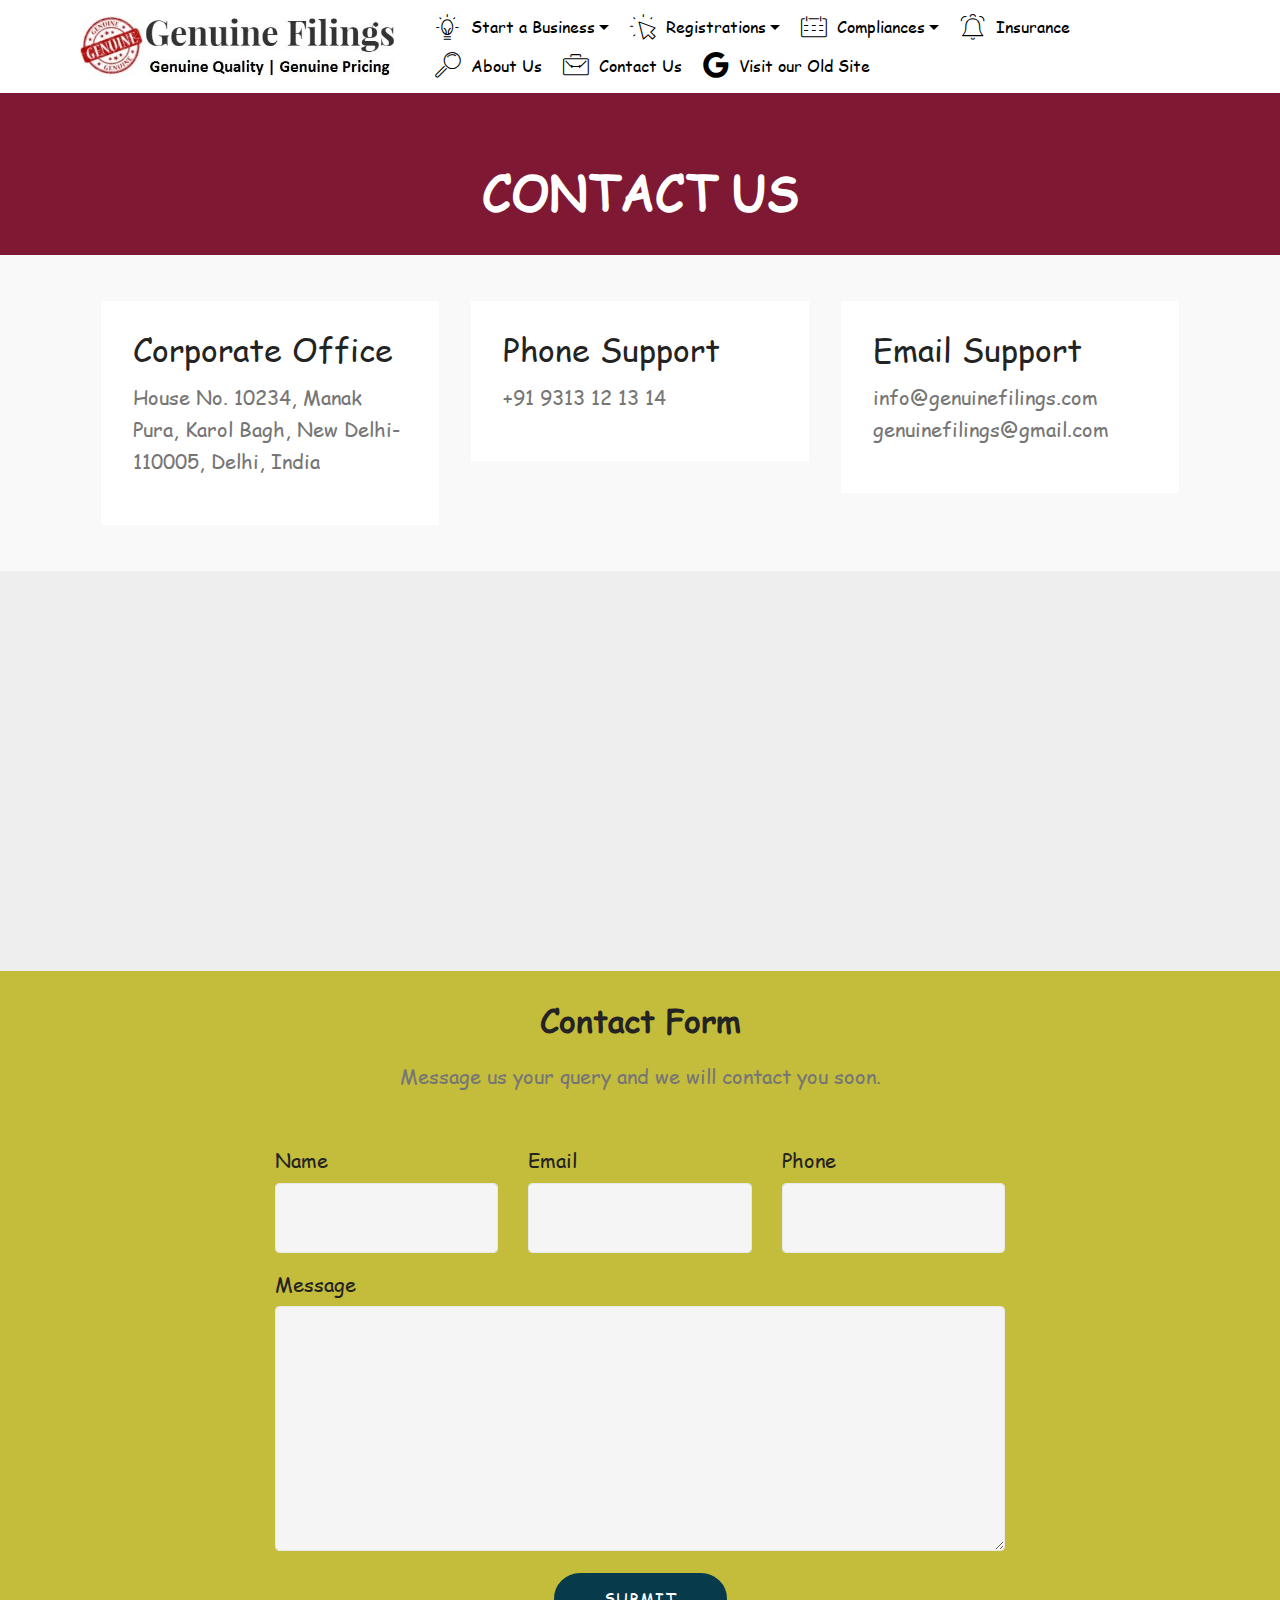
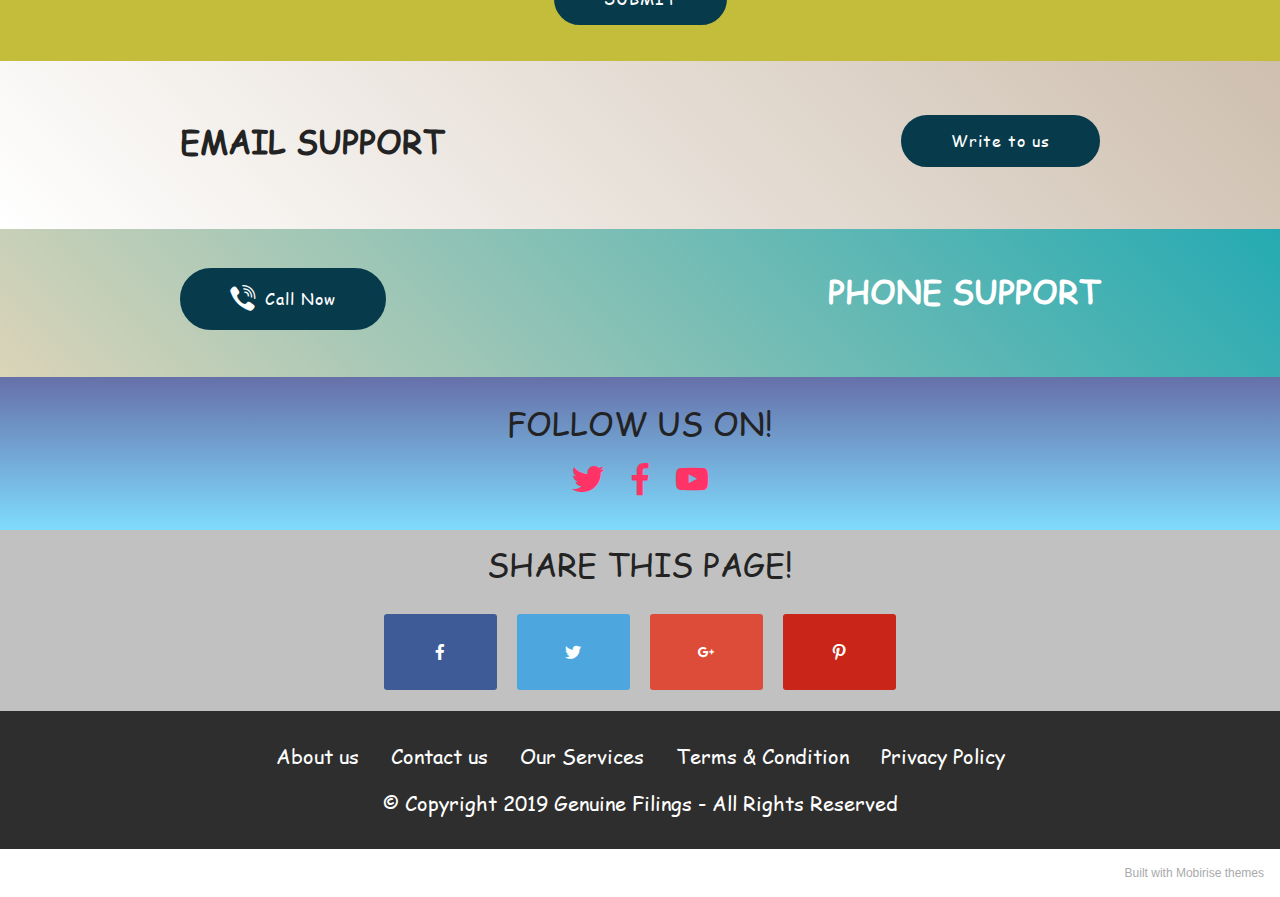
<file: contact-us.html>
<!DOCTYPE html>
<html  >
<head>
  <!-- Site made with Mobirise Website Builder v5.3.10, https://mobirise.com -->
  <meta charset="UTF-8">
  <meta http-equiv="X-UA-Compatible" content="IE=edge">
  <meta name="generator" content="Mobirise v5.3.10, mobirise.com">
  <meta name="viewport" content="width=device-width, initial-scale=1, minimum-scale=1">
  <link rel="shortcut icon" href="assets/images/logo-genuine-523x116.jpg" type="image/x-icon">
  <meta name="description" content="">
  
  
  <title>Contact Us</title>
  <link rel="stylesheet" href="assets/web/assets/mobirise-icons/mobirise-icons.css">
  <link rel="stylesheet" href="assets/bootstrap/css/bootstrap.min.css">
  <link rel="stylesheet" href="assets/bootstrap/css/bootstrap-grid.min.css">
  <link rel="stylesheet" href="assets/bootstrap/css/bootstrap-reboot.min.css">
  <link rel="stylesheet" href="assets/tether/tether.min.css">
  <link rel="stylesheet" href="assets/dropdown/css/style.css">
  <link rel="stylesheet" href="assets/socicon/css/styles.css">
  <link rel="stylesheet" href="assets/theme/css/style.css">
  <link href="assets/fonts/style.css" rel="stylesheet">
  <link rel="preload" as="style" href="assets/mobirise/css/mbr-additional.css"><link rel="stylesheet" href="assets/mobirise/css/mbr-additional.css" type="text/css">
  
  
  
  
</head>
<body>

<!-- Analytics -->
Chartered Accountants, CA in delhi, ITR Filing, GST Registration, GST Filing, GST Compliance, Online Company Registration, Online LLP Registration, TDS Return Filing, Best CA Services in Delhi, Best GST Filing,  Private Limited Registration, ROC Filing, Best CA in Delhi, Best CA in India, Online Filing, Online Trademark Registration
<!-- /Analytics -->


  
  <section class="menu cid-qBsofi0Way" once="menu" id="menu1-v">

    

    <nav class="navbar navbar-expand beta-menu navbar-dropdown align-items-center navbar-fixed-top navbar-toggleable-sm">
        <button class="navbar-toggler navbar-toggler-right" type="button" data-toggle="collapse" data-target="#navbarSupportedContent" aria-controls="navbarSupportedContent" aria-expanded="false" aria-label="Toggle navigation">
            <div class="hamburger">
                <span></span>
                <span></span>
                <span></span>
                <span></span>
            </div>
        </button>
        <div class="menu-logo">
            <div class="navbar-brand">
                <span class="navbar-logo">
                    <a href="http://www.genuinefilings.com">
                         <img src="assets/images/logo-genuine-523x116.jpg" alt="" title="" style="height: 3.8rem;">
                    </a>
                </span>
                
            </div>
        </div>
        <div class="collapse navbar-collapse" id="navbarSupportedContent">
            <ul class="navbar-nav nav-dropdown nav-right" data-app-modern-menu="true"><li class="nav-item dropdown"><a class="nav-link link text-black dropdown-toggle display-4" href="https://mobirise.com" data-toggle="dropdown-submenu" aria-expanded="false"><span class="mbri-idea mbr-iconfont mbr-iconfont-btn"></span>
                        
                        Start a Business</a><div class="dropdown-menu"><a class="text-black dropdown-item text-primary display-4" href="proprietorship-registration.html#top">Proprietorship</a><a class="text-black dropdown-item text-primary display-4" href="partnership-registration.html#top" aria-expanded="false">Partnership</a><a class="text-black dropdown-item text-primary display-4" href="llp-registration.html#top" aria-expanded="false">Limited Liability Partnership</a><a class="text-black dropdown-item text-primary display-4" href="private-limited-company-registration.html#top" aria-expanded="false">Private Limited Company</a><a class="text-black dropdown-item text-primary display-4" href="opc-registration.html#top" aria-expanded="false">One Person Company</a></div></li><li class="nav-item dropdown"><a class="nav-link link text-black dropdown-toggle display-4" href="https://mobirise.com" data-toggle="dropdown-submenu" aria-expanded="false"><span class="mbri-cursor-click mbr-iconfont mbr-iconfont-btn"></span>
                        
                        Registrations</a><div class="dropdown-menu"><a class="text-black dropdown-item display-4" href="gst-registration.html">GST Registration</a><a class="text-black dropdown-item display-4" href="under-construction.html#countdown1-1r">TAN Registration</a><a class="text-black dropdown-item display-4" href="under-construction.html#countdown1-1r">ESI Registration</a><a class="text-black dropdown-item display-4" href="under-construction.html#countdown1-1r">PF Registration</a><a class="text-black dropdown-item display-4" href="under-construction.html#countdown1-1r">MSME/SSI Registration</a><a class="text-black dropdown-item display-4" href="under-construction.html#countdown1-1r">Trademark Registration</a><a class="text-black dropdown-item display-4" href="under-construction.html#countdown1-1r">Shops &amp; Establishment</a></div></li><li class="nav-item dropdown"><a class="nav-link link text-black dropdown-toggle display-4" href="https://mobirise.com" aria-expanded="false" data-toggle="dropdown-submenu"><span class="mbri-calendar mbr-iconfont mbr-iconfont-btn"></span>
                        Compliances</a><div class="dropdown-menu"><div class="dropdown"><a class="text-black dropdown-item dropdown-toggle display-4" href="https://mobirise.com" aria-expanded="false" data-toggle="dropdown-submenu">Income Tax Compliances</a><div class="dropdown-menu dropdown-submenu"><a class="text-black dropdown-item display-4" href="under-construction.html#countdown1-1r" aria-expanded="false">Original ITR Filing</a><a class="text-black dropdown-item display-4" href="under-construction.html#countdown1-1r" aria-expanded="false">Revised ITR Filing</a><a class="text-black dropdown-item display-4" href="under-construction.html#countdown1-1r" aria-expanded="false">TDS on Property</a><a class="text-black dropdown-item display-4" href="under-construction.html#countdown1-1r" aria-expanded="false">Demand/Refund Settlement</a><a class="text-black dropdown-item display-4" href="under-construction.html#countdown1-1r" aria-expanded="false">Form 15CA/CB Certification</a></div></div><div class="dropdown"><a class="text-black dropdown-item dropdown-toggle display-4" href="https://mobirise.com" aria-expanded="false" data-toggle="dropdown-submenu">Business Services</a><div class="dropdown-menu dropdown-submenu"><a class="text-black dropdown-item display-4" href="under-construction.html#countdown1-1r" aria-expanded="false">Accounting/ Bookkeeping</a><a class="text-black dropdown-item display-4" href="under-construction.html#countdown1-1r" aria-expanded="false">Payroll Services</a><a class="text-black dropdown-item display-4" href="under-construction.html#countdown1-1r" aria-expanded="false">Debtor Verification</a><a class="text-black dropdown-item display-4" href="under-construction.html#countdown1-1r" aria-expanded="false">Name Change</a><a class="text-black dropdown-item display-4" href="under-construction.html#countdown1-1r" aria-expanded="false">Registered Office Change</a><a class="text-black dropdown-item display-4" href="under-construction.html#countdown1-1r" aria-expanded="false">Add/ Remove Director</a><a class="text-black dropdown-item display-4" href="under-construction.html#countdown1-1r" aria-expanded="false">Increase Authorised Capital</a><a class="text-black dropdown-item display-4" href="under-construction.html#countdown1-1r" aria-expanded="false">Share Valuation</a><a class="text-black dropdown-item display-4" href="under-construction.html#countdown1-1r" aria-expanded="false">Share Transfer</a><a class="text-black dropdown-item display-4" href="under-construction.html#countdown1-1r" aria-expanded="false">MOA/ AOA Amendment</a><a class="text-black dropdown-item display-4" href="under-construction.html#countdown1-1r" aria-expanded="false">Winding Up of Company</a><a class="text-black dropdown-item display-4" href="under-construction.html#countdown1-1r" aria-expanded="false">Winding Up of LLP</a></div></div><a class="text-black dropdown-item display-4" href="under-construction.html#countdown1-1r" aria-expanded="false">GST Return Filing</a><a class="text-black dropdown-item display-4" href="under-construction.html#countdown1-1r" aria-expanded="false">TDS Return Filing</a><a class="text-black dropdown-item display-4" href="under-construction.html#countdown1-1r" aria-expanded="false">ESI Return Filing</a><a class="text-black dropdown-item display-4" href="under-construction.html#countdown1-1r" aria-expanded="false">PF Return Filing</a><div class="dropdown"><a class="text-black dropdown-item dropdown-toggle display-4" href="https://mobirise.com" aria-expanded="false" data-toggle="dropdown-submenu">ROC Annual Complainces</a><div class="dropdown-menu dropdown-submenu"><a class="text-black dropdown-item display-4" href="under-construction.html#countdown1-1r" aria-expanded="false">Company Annual Filing</a><a class="text-black dropdown-item display-4" href="under-construction.html#countdown1-1r" aria-expanded="false">LLP Annual Filing</a><a class="text-black dropdown-item display-4" href="under-construction.html#countdown1-1r" aria-expanded="false">Maintenance of Records</a></div></div></div></li><li class="nav-item"><a class="nav-link link text-black display-4" href="under-construction.html#countdown1-1r" aria-expanded="false"><span class="mbri-alert mbr-iconfont mbr-iconfont-btn"></span>
                        Insurance</a></li>
                <li class="nav-item"><a class="nav-link link text-black display-4" href="about-us.html">
                        <span class="mbri-search mbr-iconfont mbr-iconfont-btn"></span>
                        About Us
                    </a></li><li class="nav-item"><a class="nav-link link text-black display-4" href="contact-us.html"><span class="mbri-briefcase mbr-iconfont mbr-iconfont-btn"></span>
                        
                        Contact Us</a></li><li class="nav-item"><a class="nav-link link text-black display-4" href="http://sites.google.com/view/genuinefilings" target="_blank"><span class="socicon socicon-google mbr-iconfont mbr-iconfont-btn"></span>
                        
                        Visit our Old Site</a></li></ul>
            
        </div>
    </nav>
</section>

<section class="mbr-section content5 cid-qBOLnYcnlt" id="content5-1x">

    

    

    <div class="container">
        <div class="media-container-row">
            <div class="title col-12 col-md-8">
                <h2 class="align-center mbr-bold mbr-white pb-3 mbr-fonts-style display-2">
                    CONTACT US</h2>
                
                
                
            </div>
        </div>
    </div>
</section>

<section class="features4 cid-qC0KBtCMCD" id="features4-3t">
    
         

    
    <div class="container">
        <div class="media-container-row">
            <div class="card p-3 col-12 col-md-6 col-lg-4">
                <div class="card-wrapper media-container-row media-container-row">
                    <div class="card-box">
                        <h4 class="card-title pb-3 mbr-fonts-style display-5">Corporate Office</h4>
                        <p class="mbr-text mbr-fonts-style display-7">House No. 10234, Manak Pura, Karol Bagh, New Delhi-110005, Delhi, India</p>
                    </div>
                </div>
            </div>

            <div class="card p-3 col-12 col-md-6 col-12 col-md-6 col-lg-4">
                <div class="card-wrapper media-container-row">
                    <div class="card-box">
                        <h4 class="card-title pb-3 mbr-fonts-style display-5">
                            Phone Support</h4>
                        <p class="mbr-text mbr-fonts-style display-7">
                            +91 9313 12 13 14</p>
                    </div>
                </div>
            </div>

            <div class="card p-3 col-12 col-md-6 col-lg-4">
                <div class="card-wrapper media-container-row">
                    <div class="card-box">
                        <h4 class="card-title pb-3 mbr-fonts-style display-5">
                            Email Support</h4>
                        <p class="mbr-text mbr-fonts-style display-7">
                            info@genuinefilings.com<br>genuinefilings@gmail.com</p>
                    </div>
                </div>
            </div>

            
        </div>
    </div>
</section>

<section class="map1 cid-qBK5dhCJom" id="map1-12">

     

    <div class="google-map"><iframe frameborder="0" style="border:0" src="https://www.google.com/maps/embed/v1/place?key=AIzaSyCZI5F_k6S1k46ujh0SNrapM89f7mJxd30&amp;q=Genuine Filings" allowfullscreen=""></iframe></div>
</section>

<section class="mbr-section form1 cid-qBOKRtni3T" id="form1-1w">

    

    
    <div class="container">
        <div class="row justify-content-center">
            <div class="title col-12 col-lg-8">
                <h2 class="mbr-section-title align-center pb-3 mbr-fonts-style display-5"><strong>Contact Form</strong></h2>
                <h3 class="mbr-section-subtitle align-center mbr-light pb-3 mbr-fonts-style display-7">Message us your query and we will contact you soon.</h3>
            </div>
        </div>
    </div>
    <div class="container">
        <div class="row justify-content-center">
            <div class="media-container-column col-lg-8" data-form-type="formoid">
                    <div data-form-alert="" hidden="">
                        Thanks for filling out the form!
                    </div>
            
                    <form class="mbr-form" action="https://mobirise.eu/" method="post" data-form-title="Mobirise Form"><input type="hidden" name="email" data-form-email="true" value="Zh+htl8XWQycci/GHMWgIJfLcPc5L71nt7zTYN1XBtApzxCSGHETJZfSeTK/ePznPiqVONtONydJnFLEpLsRF1m4opJy+hLygiH3Ah9QyKn67urtIXDAY32YZLs3jWqe">
                        <div class="row row-sm-offset">
                            <div class="col-md-4 multi-horizontal" data-for="name">
                                <div class="form-group">
                                    <label class="form-control-label mbr-fonts-style display-7" for="name-form1-1w">Name</label>
                                    <input type="text" class="form-control" name="name" data-form-field="Name" required="" id="name-form1-1w">
                                </div>
                            </div>
                            <div class="col-md-4 multi-horizontal" data-for="email">
                                <div class="form-group">
                                    <label class="form-control-label mbr-fonts-style display-7" for="email-form1-1w">Email</label>
                                    <input type="email" class="form-control" name="email" data-form-field="Email" required="" id="email-form1-1w">
                                </div>
                            </div>
                            <div class="col-md-4 multi-horizontal" data-for="phone">
                                <div class="form-group">
                                    <label class="form-control-label mbr-fonts-style display-7" for="phone-form1-1w">Phone</label>
                                    <input type="tel" class="form-control" name="phone" data-form-field="Phone" id="phone-form1-1w">
                                </div>
                            </div>
                        </div>
                        <div class="form-group" data-for="message">
                            <label class="form-control-label mbr-fonts-style display-7" for="message-form1-1w">Message</label>
                            <textarea type="text" class="form-control" name="message" rows="7" data-form-field="Message" id="message-form1-1w"></textarea>
                        </div>
            
                        <span class="input-group-btn"><button href="" type="submit" class="btn btn-primary btn-form display-4">SUBMIT</button></span>
                    </form>
            </div>
        </div>
    </div>
</section>

<section class="mbr-section info1 cid-qBOMKaB1Lv" id="info1-1y">

    

    
    <div class="container">
        <div class="row justify-content-center content-row">
            <div class="media-container-column title col-12 col-lg-7 col-md-6">
                
                <h2 class="align-left mbr-bold mbr-fonts-style display-5">
                    EMAIL SUPPORT</h2>
            </div>
            <div class="media-container-column col-12 col-lg-3 col-md-4">
                <div class="mbr-section-btn align-right py-4"><a class="btn btn-primary display-4" href="mailto:genuinefilings@gmail.com">Write to us</a></div>
            </div>
        </div>
    </div>
</section>

<section class="mbr-section info2 cid-qBOMKQStw3" id="info2-1z">

    

    

    <div class="container">
        <div class="row main justify-content-center">
            <div class="media-container-column col-12 col-lg-3 col-md-4">
                <div class="mbr-section-btn align-left py-4"><a class="btn btn-primary display-4" href="tel:9313121314"><span class="socicon socicon-viber mbr-iconfont mbr-iconfont-btn"></span>
                    
                    Call Now</a></div>
            </div>
            <div class="media-container-column title col-12 col-lg-7 col-md-6">
                <h2 class="align-right mbr-bold mbr-white pb-3 mbr-fonts-style display-5">
                    PHONE SUPPORT</h2>
                
            </div>
        </div>
    </div>
</section>

<section class="cid-qBOGABmgFp" id="social-buttons2-1t">

    

    

    <div class="container">
        <div class="media-container-row">
            <div class="col-md-8 align-center">
                <h2 class="pb-3 mbr-fonts-style display-5">
                    FOLLOW US ON!
                </h2>
                <div class="social-list pl-0 mb-0">
                    <a href="https://twitter.com/GenuineFilings" target="_blank">
                        <span class="px-2 mbr-iconfont mbr-iconfont-social socicon-twitter socicon"></span>
                    </a>
                    <a href="https://www.facebook.com/GenuineFilings" target="_blank">
                        <span class="px-2 mbr-iconfont mbr-iconfont-social socicon-facebook socicon"></span>
                    </a>
                    <a href="https://www.youtube.com/channel/UCTcajEXzEf3egZShFvv0u5w" target="_blank">
                        <span class="px-2 mbr-iconfont mbr-iconfont-social socicon-youtube socicon"></span>
                    </a>
                    <a href="https://www.youtube.com/c/mobirise" target="_blank">
                        
                    </a>
                    <a href="https://plus.google.com/u/0/+Mobirise" target="_blank">
                        
                    </a>
                    <a href="https://www.behance.net/Mobirise" target="_blank">
                        
                    </a>
                </div>
            </div>
        </div>
    </div>
</section>

<section class="cid-qBJUJxaXuC" id="social-buttons3-x">
    
    

    

    <div class="container">
        <div class="media-container-row">
            <div class="col-md-8 align-center">
                <h2 class="pb-3 mbr-section-title mbr-fonts-style display-5">
                    SHARE THIS PAGE!
                </h2>
                <div>
                    <div class="mbr-social-likes">
                        <span class="btn btn-social socicon-bg-facebook facebook mx-2" title="Share link on Facebook">
                            <i class="socicon socicon-facebook"></i>
                        </span>
                        <span class="btn btn-social twitter socicon-bg-twitter mx-2" title="Share link on Twitter">
                            <i class="socicon socicon-twitter"></i>
                        </span>
                        <span class="btn btn-social plusone socicon-bg-googleplus mx-2" title="Share link on Google+">
                            <i class="socicon socicon-googleplus"></i>
                        </span>
                        
                        
                        <span class="btn btn-social pinterest socicon-bg-pinterest mx-2" title="Share link on Pinterest">
                            <i class="socicon socicon-pinterest"></i>
                        </span>
                        
                    </div>
                </div>
            </div>
        </div>
    </div>
</section>

<section once="" class="cid-qBJVaVYyP8" id="footer7-z">

    

    

    <div class="container">
        <div class="media-container-row align-center mbr-white">
            <div class="row row-links">
                <ul class="foot-menu">
                    
                    
                    
                    
                    
                <li class="foot-menu-item mbr-fonts-style display-7">
                        <em><a class="text-white mbr-bold" href="about-us.html" style="font-weight: normal;">About us</a>
                    </em></li><li class="foot-menu-item mbr-fonts-style display-7"><p>
                        <a class="text-white mbr-bold" href="contact-us.html" style="font-weight: normal;">Contact us</a></p></li><li class="foot-menu-item mbr-fonts-style display-7"><a href="index.html#tabs3-1j" class="text-white">Our Services</a></li><li class="foot-menu-item mbr-fonts-style display-7">Terms &amp; Condition</li><li class="foot-menu-item mbr-fonts-style display-7">Privacy Policy</li></ul>
            </div>
            
            <div class="row row-copirayt">
                <p class="mbr-text mb-0 mbr-fonts-style mbr-white align-center display-7">
                    © Copyright 2019 Genuine Filings - All Rights Reserved
                </p>
            </div>
        </div>
    </div>
</section><section style="background-color: #fff; font-family: -apple-system, BlinkMacSystemFont, 'Segoe UI', 'Roboto', 'Helvetica Neue', Arial, sans-serif; color:#aaa; font-size:12px; padding: 0; align-items: center; display: flex;"><a href="https://mobirise.site/g" style="flex: 1 1; height: 3rem; padding-left: 1rem;"></a><p style="flex: 0 0 auto; margin:0; padding-right:1rem;">Built with <a href="https://mobirise.site/b" style="color:#aaa;">Mobirise</a> themes</p></section><script src="assets/web/assets/jquery/jquery.min.js"></script>  <script src="assets/popper/popper.min.js"></script>  <script src="assets/bootstrap/js/bootstrap.min.js"></script>  <script src="assets/tether/tether.min.js"></script>  <script src="assets/smoothscroll/smooth-scroll.js"></script>  <script src="assets/sociallikes/social-likes.js"></script>  <script src="assets/dropdown/js/nav-dropdown.js"></script>  <script src="assets/dropdown/js/navbar-dropdown.js"></script>  <script src="assets/touchswipe/jquery.touch-swipe.min.js"></script>  <script src="assets/theme/js/script.js"></script>  <script src="assets/formoid/formoid.min.js"></script>  
  
  
 <div id="scrollToTop" class="scrollToTop mbr-arrow-up"><a style="text-align: center;"><i class="mbr-arrow-up-icon mbr-arrow-up-icon-cm cm-icon cm-icon-smallarrow-up"></i></a></div>
  </body>
</html>
</file>
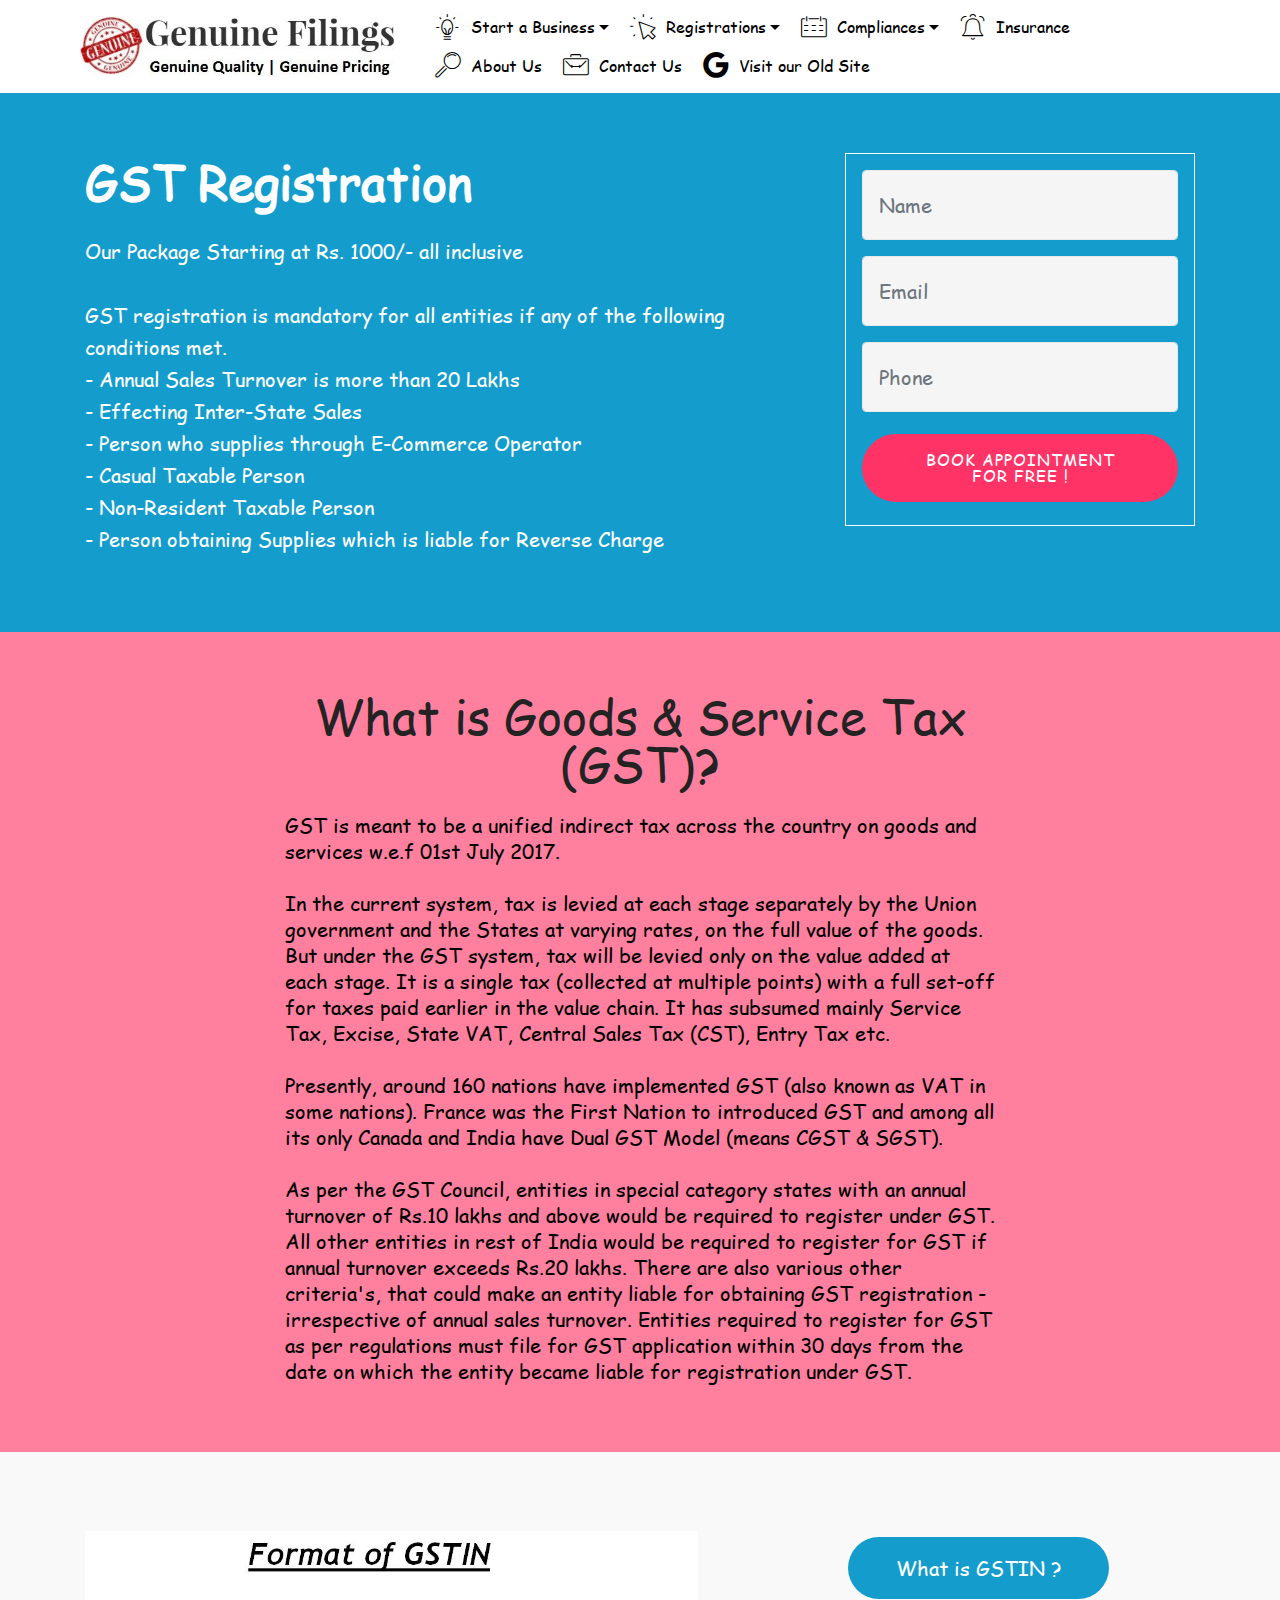
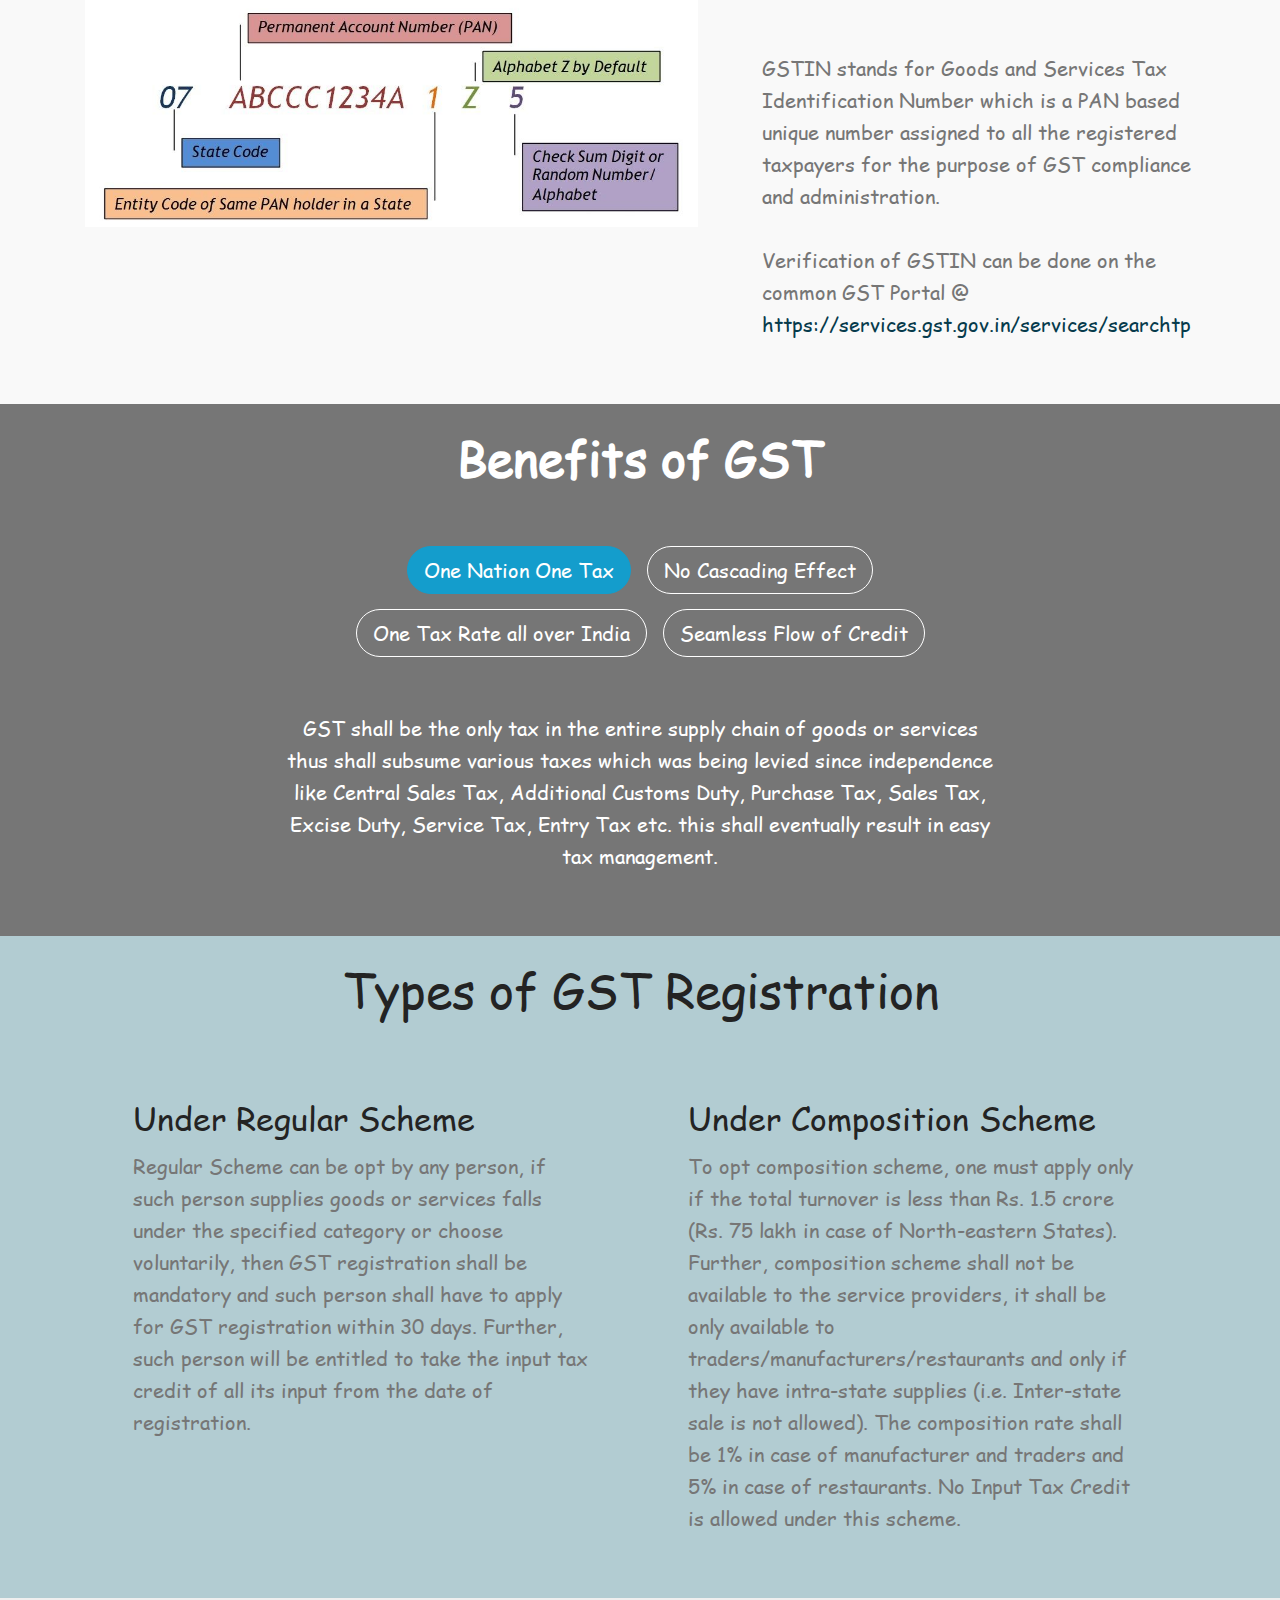
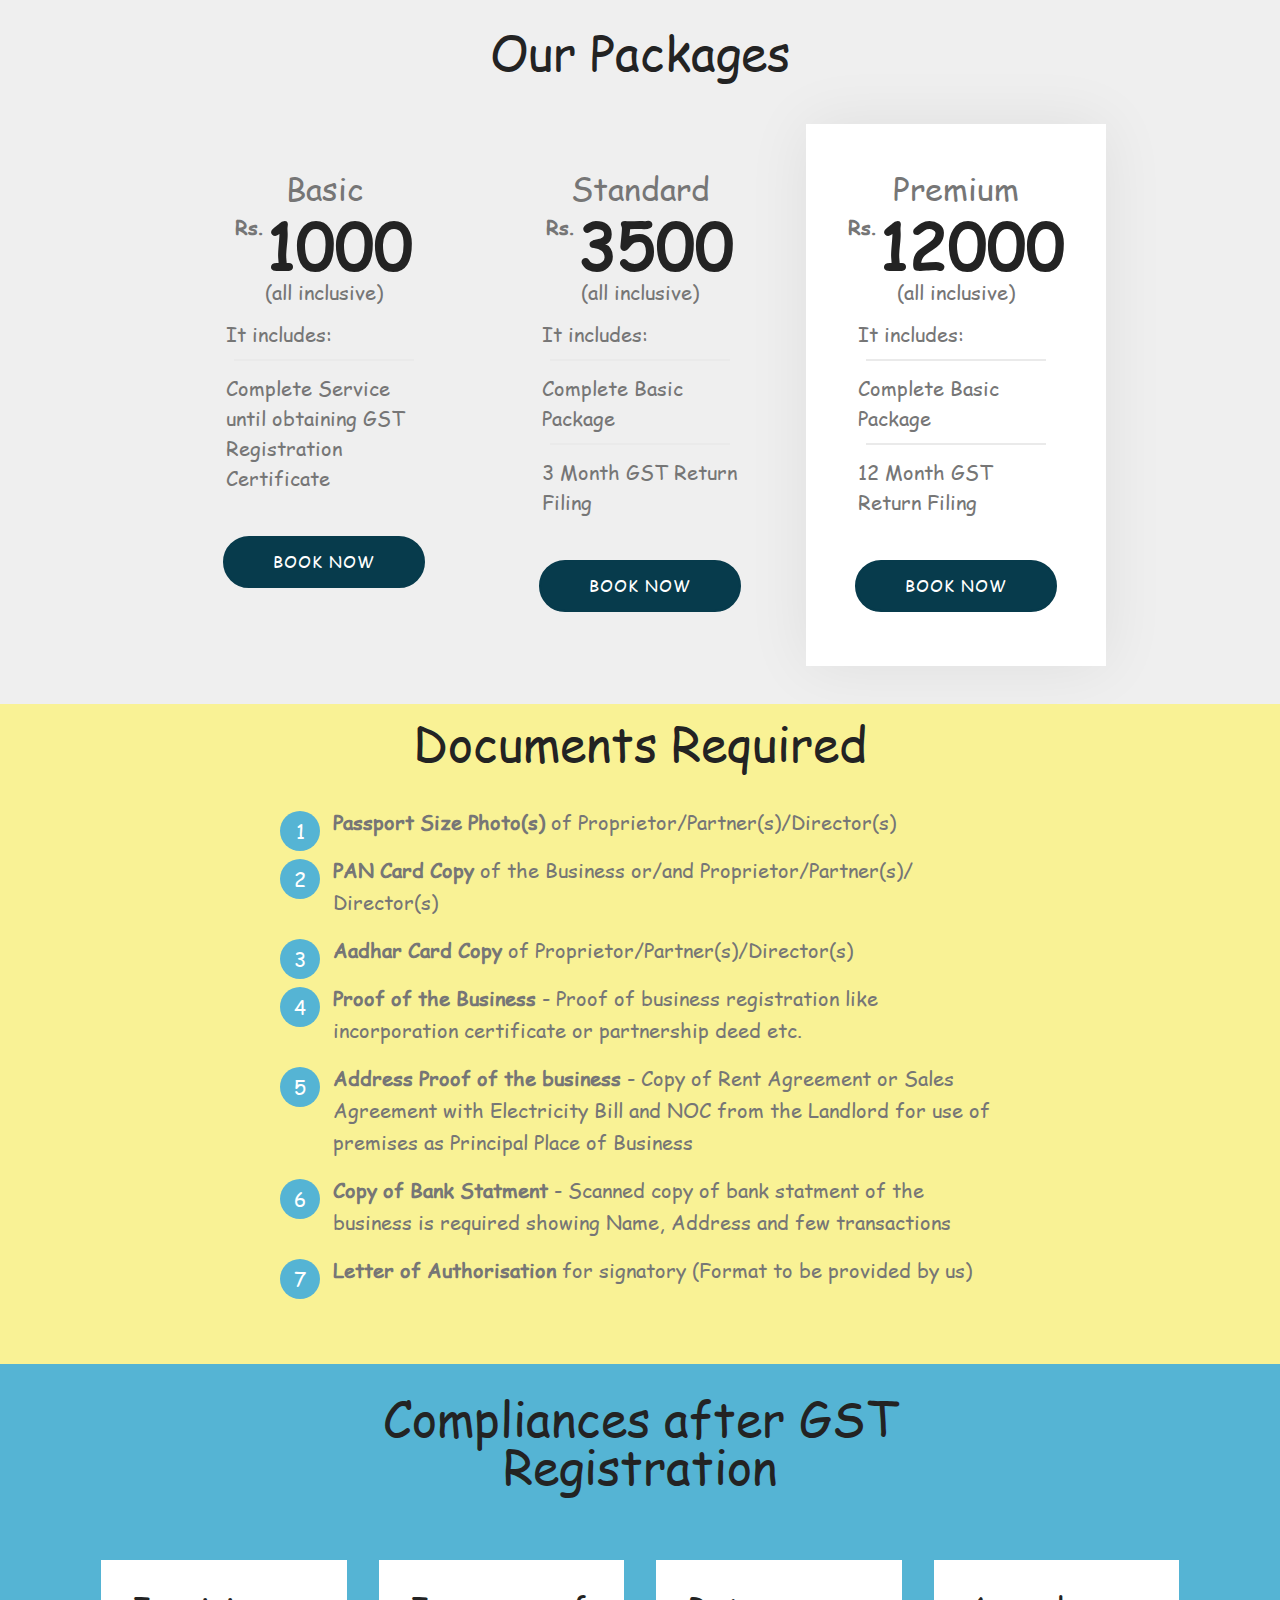
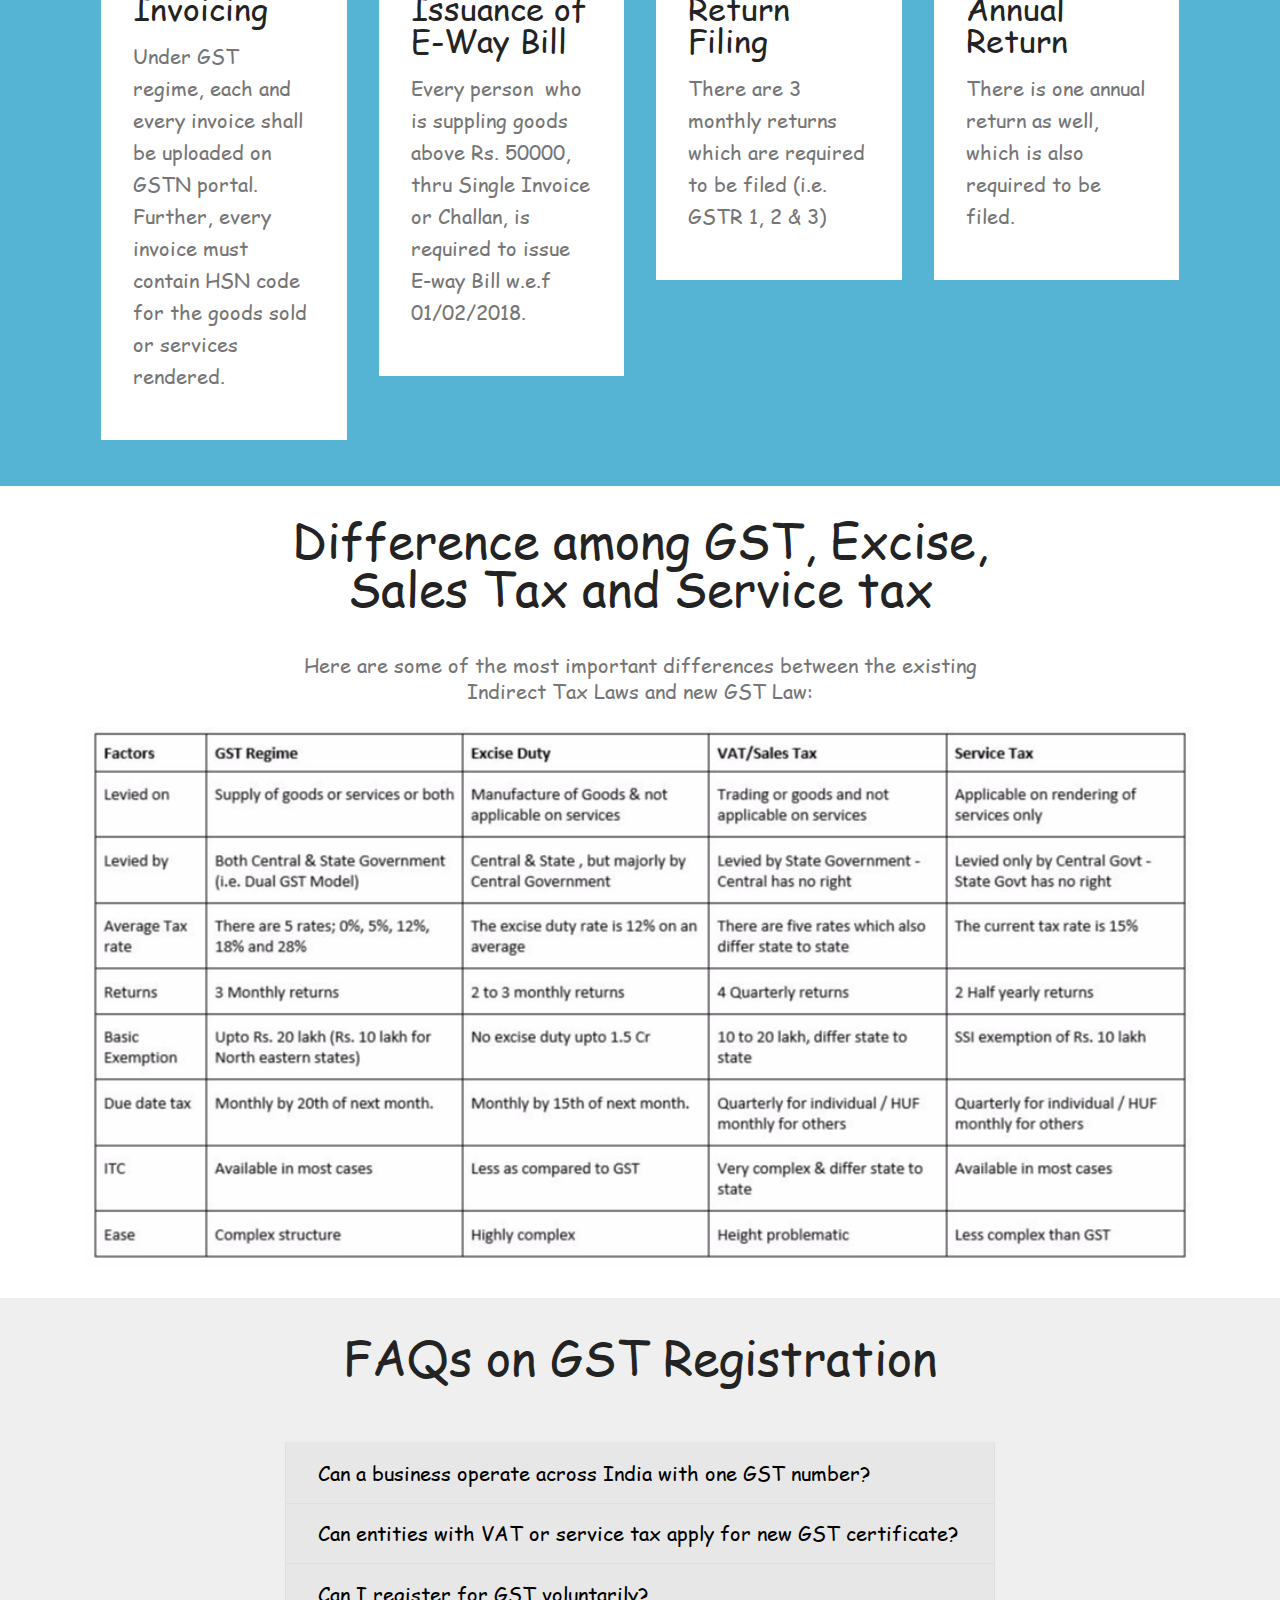
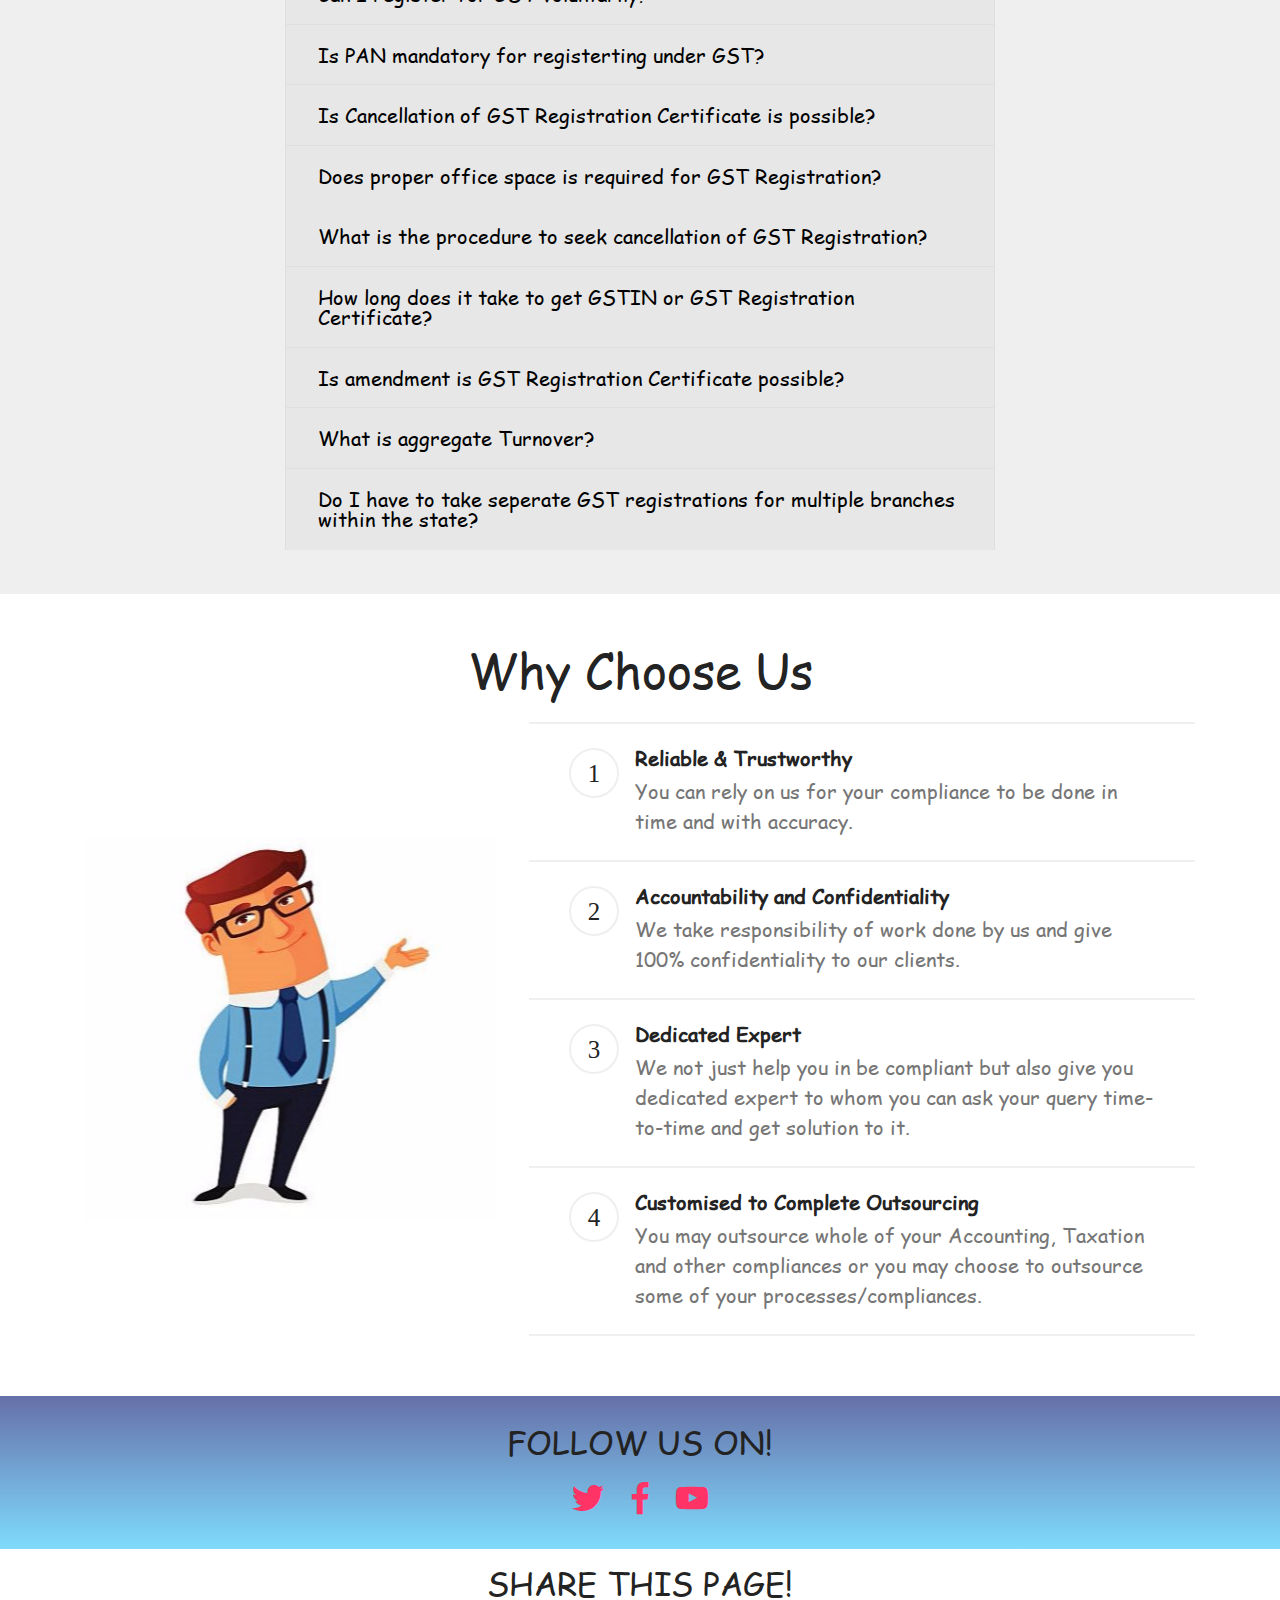
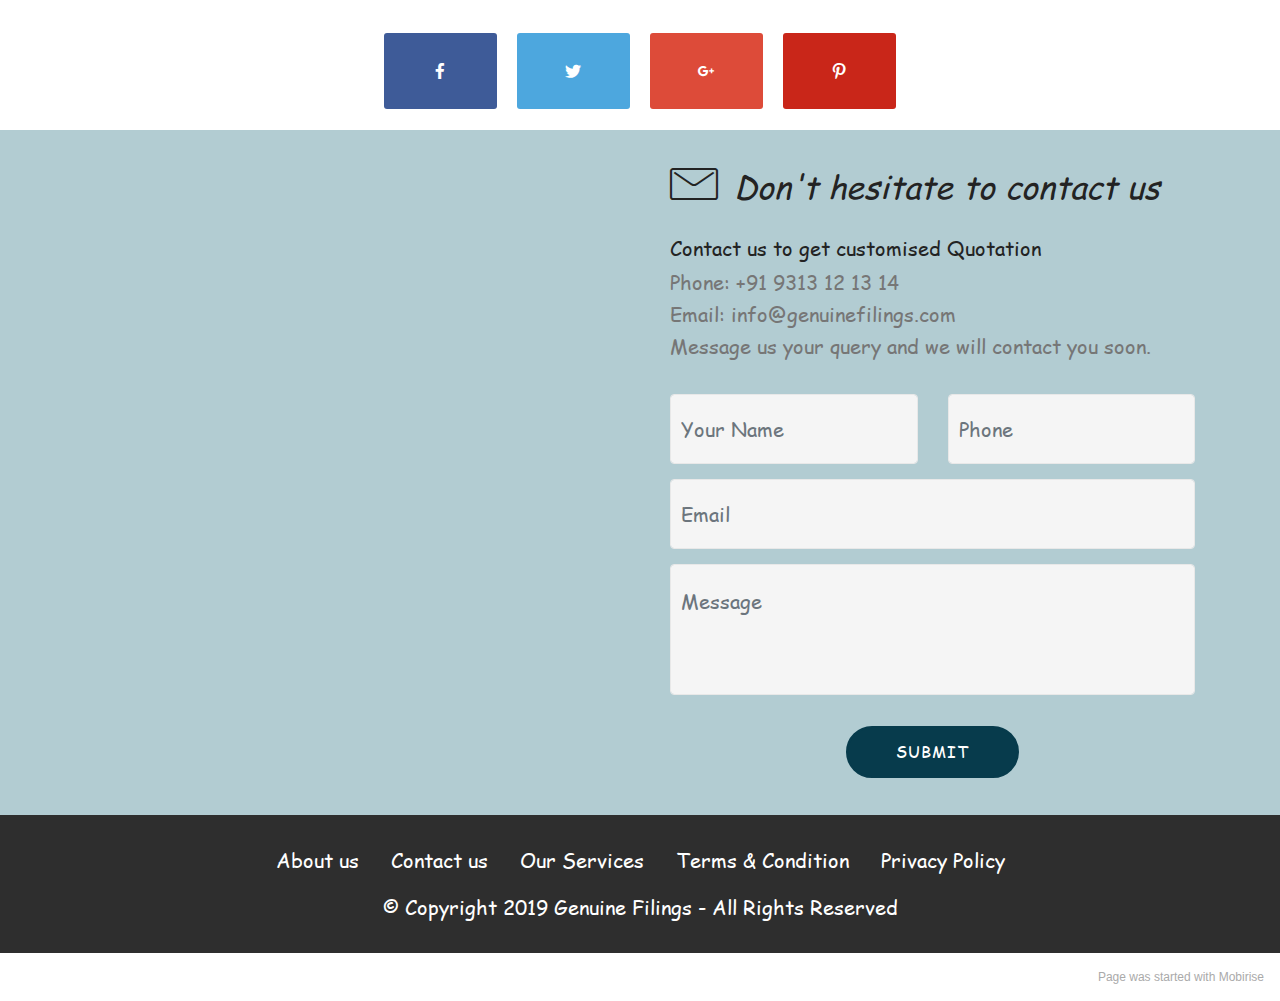
<file: gst-registration.html>
<!DOCTYPE html>
<html  >
<head>
  <!-- Site made with Mobirise Website Builder v5.3.10, https://mobirise.com -->
  <meta charset="UTF-8">
  <meta http-equiv="X-UA-Compatible" content="IE=edge">
  <meta name="generator" content="Mobirise v5.3.10, mobirise.com">
  <meta name="viewport" content="width=device-width, initial-scale=1, minimum-scale=1">
  <link rel="shortcut icon" href="assets/images/logo-genuine-523x116.jpg" type="image/x-icon">
  <meta name="description" content="">
  
  
  <title>GST Registration</title>
  <link rel="stylesheet" href="assets/web/assets/mobirise-icons/mobirise-icons.css">
  <link rel="stylesheet" href="assets/bootstrap/css/bootstrap.min.css">
  <link rel="stylesheet" href="assets/bootstrap/css/bootstrap-grid.min.css">
  <link rel="stylesheet" href="assets/bootstrap/css/bootstrap-reboot.min.css">
  <link rel="stylesheet" href="assets/tether/tether.min.css">
  <link rel="stylesheet" href="assets/dropdown/css/style.css">
  <link rel="stylesheet" href="assets/socicon/css/styles.css">
  <link rel="stylesheet" href="assets/theme/css/style.css">
  <link href="assets/fonts/style.css" rel="stylesheet">
  <link rel="preload" as="style" href="assets/mobirise/css/mbr-additional.css"><link rel="stylesheet" href="assets/mobirise/css/mbr-additional.css" type="text/css">
  
  
  
  
</head>
<body>

<!-- Analytics -->
Chartered Accountants, CA in delhi, ITR Filing, GST Registration, GST Filing, GST Compliance, Online Company Registration, Online LLP Registration, TDS Return Filing, Best CA Services in Delhi, Best GST Filing,  Private Limited Registration, ROC Filing, Best CA in Delhi, Best CA in India, Online Filing, Online Trademark Registration
<!-- /Analytics -->


  
  <section class="menu cid-qG8UUVcAvh" once="menu" id="menu1-5y">

    

    <nav class="navbar navbar-expand beta-menu navbar-dropdown align-items-center navbar-fixed-top navbar-toggleable-sm">
        <button class="navbar-toggler navbar-toggler-right" type="button" data-toggle="collapse" data-target="#navbarSupportedContent" aria-controls="navbarSupportedContent" aria-expanded="false" aria-label="Toggle navigation">
            <div class="hamburger">
                <span></span>
                <span></span>
                <span></span>
                <span></span>
            </div>
        </button>
        <div class="menu-logo">
            <div class="navbar-brand">
                <span class="navbar-logo">
                    <a href="http://www.genuinefilings.com">
                         <img src="assets/images/logo-genuine-523x116.jpg" alt="" title="" style="height: 3.8rem;">
                    </a>
                </span>
                
            </div>
        </div>
        <div class="collapse navbar-collapse" id="navbarSupportedContent">
            <ul class="navbar-nav nav-dropdown nav-right" data-app-modern-menu="true"><li class="nav-item dropdown"><a class="nav-link link text-black dropdown-toggle display-4" href="https://mobirise.com" data-toggle="dropdown-submenu" aria-expanded="false"><span class="mbri-idea mbr-iconfont mbr-iconfont-btn"></span>
                        
                        Start a Business</a><div class="dropdown-menu"><a class="text-black dropdown-item text-primary display-4" href="proprietorship-registration.html#top">Proprietorship</a><a class="text-black dropdown-item text-primary display-4" href="partnership-registration.html#top" aria-expanded="false">Partnership</a><a class="text-black dropdown-item text-primary display-4" href="llp-registration.html#top" aria-expanded="false">Limited Liability Partnership</a><a class="text-black dropdown-item text-primary display-4" href="private-limited-company-registration.html#top" aria-expanded="false">Private Limited Company</a><a class="text-black dropdown-item text-primary display-4" href="opc-registration.html#top" aria-expanded="false">One Person Company</a></div></li><li class="nav-item dropdown"><a class="nav-link link text-black dropdown-toggle display-4" href="https://mobirise.com" data-toggle="dropdown-submenu" aria-expanded="false"><span class="mbri-cursor-click mbr-iconfont mbr-iconfont-btn"></span>
                        
                        Registrations</a><div class="dropdown-menu"><a class="text-black dropdown-item display-4" href="gst-registration.html">GST Registration</a><a class="text-black dropdown-item display-4" href="under-construction.html#countdown1-1r">TAN Registration</a><a class="text-black dropdown-item display-4" href="under-construction.html#countdown1-1r">ESI Registration</a><a class="text-black dropdown-item display-4" href="under-construction.html#countdown1-1r">PF Registration</a><a class="text-black dropdown-item display-4" href="under-construction.html#countdown1-1r">MSME/SSI Registration</a><a class="text-black dropdown-item display-4" href="under-construction.html#countdown1-1r">Trademark Registration</a><a class="text-black dropdown-item display-4" href="under-construction.html#countdown1-1r">Shops &amp; Establishment</a></div></li><li class="nav-item dropdown"><a class="nav-link link text-black dropdown-toggle display-4" href="https://mobirise.com" aria-expanded="false" data-toggle="dropdown-submenu"><span class="mbri-calendar mbr-iconfont mbr-iconfont-btn"></span>
                        Compliances</a><div class="dropdown-menu"><div class="dropdown"><a class="text-black dropdown-item dropdown-toggle display-4" href="https://mobirise.com" aria-expanded="false" data-toggle="dropdown-submenu">Income Tax Compliances</a><div class="dropdown-menu dropdown-submenu"><a class="text-black dropdown-item display-4" href="under-construction.html#countdown1-1r" aria-expanded="false">Original ITR Filing</a><a class="text-black dropdown-item display-4" href="under-construction.html#countdown1-1r" aria-expanded="false">Revised ITR Filing</a><a class="text-black dropdown-item display-4" href="under-construction.html#countdown1-1r" aria-expanded="false">TDS on Property</a><a class="text-black dropdown-item display-4" href="under-construction.html#countdown1-1r" aria-expanded="false">Demand/Refund Settlement</a><a class="text-black dropdown-item display-4" href="under-construction.html#countdown1-1r" aria-expanded="false">Form 15CA/CB Certification</a></div></div><div class="dropdown"><a class="text-black dropdown-item dropdown-toggle display-4" href="https://mobirise.com" aria-expanded="false" data-toggle="dropdown-submenu">Business Services</a><div class="dropdown-menu dropdown-submenu"><a class="text-black dropdown-item display-4" href="under-construction.html#countdown1-1r" aria-expanded="false">Accounting/ Bookkeeping</a><a class="text-black dropdown-item display-4" href="under-construction.html#countdown1-1r" aria-expanded="false">Payroll Services</a><a class="text-black dropdown-item display-4" href="under-construction.html#countdown1-1r" aria-expanded="false">Debtor Verification</a><a class="text-black dropdown-item display-4" href="under-construction.html#countdown1-1r" aria-expanded="false">Name Change</a><a class="text-black dropdown-item display-4" href="under-construction.html#countdown1-1r" aria-expanded="false">Registered Office Change</a><a class="text-black dropdown-item display-4" href="under-construction.html#countdown1-1r" aria-expanded="false">Add/ Remove Director</a><a class="text-black dropdown-item display-4" href="under-construction.html#countdown1-1r" aria-expanded="false">Increase Authorised Capital</a><a class="text-black dropdown-item display-4" href="under-construction.html#countdown1-1r" aria-expanded="false">Share Valuation</a><a class="text-black dropdown-item display-4" href="under-construction.html#countdown1-1r" aria-expanded="false">Share Transfer</a><a class="text-black dropdown-item display-4" href="under-construction.html#countdown1-1r" aria-expanded="false">MOA/ AOA Amendment</a><a class="text-black dropdown-item display-4" href="under-construction.html#countdown1-1r" aria-expanded="false">Winding Up of Company</a><a class="text-black dropdown-item display-4" href="under-construction.html#countdown1-1r" aria-expanded="false">Winding Up of LLP</a></div></div><a class="text-black dropdown-item display-4" href="under-construction.html#countdown1-1r" aria-expanded="false">GST Return Filing</a><a class="text-black dropdown-item display-4" href="under-construction.html#countdown1-1r" aria-expanded="false">TDS Return Filing</a><a class="text-black dropdown-item display-4" href="under-construction.html#countdown1-1r" aria-expanded="false">ESI Return Filing</a><a class="text-black dropdown-item display-4" href="under-construction.html#countdown1-1r" aria-expanded="false">PF Return Filing</a><div class="dropdown"><a class="text-black dropdown-item dropdown-toggle display-4" href="https://mobirise.com" aria-expanded="false" data-toggle="dropdown-submenu">ROC Annual Complainces</a><div class="dropdown-menu dropdown-submenu"><a class="text-black dropdown-item display-4" href="under-construction.html#countdown1-1r" aria-expanded="false">Company Annual Filing</a><a class="text-black dropdown-item display-4" href="under-construction.html#countdown1-1r" aria-expanded="false">LLP Annual Filing</a><a class="text-black dropdown-item display-4" href="under-construction.html#countdown1-1r" aria-expanded="false">Maintenance of Records</a></div></div></div></li><li class="nav-item"><a class="nav-link link text-black display-4" href="under-construction.html#countdown1-1r" aria-expanded="false"><span class="mbri-alert mbr-iconfont mbr-iconfont-btn"></span>
                        Insurance</a></li>
                <li class="nav-item"><a class="nav-link link text-black display-4" href="about-us.html">
                        <span class="mbri-search mbr-iconfont mbr-iconfont-btn"></span>
                        About Us
                    </a></li><li class="nav-item"><a class="nav-link link text-black display-4" href="contact-us.html"><span class="mbri-briefcase mbr-iconfont mbr-iconfont-btn"></span>
                        
                        Contact Us</a></li><li class="nav-item"><a class="nav-link link text-black display-4" href="http://sites.google.com/view/genuinefilings" target="_blank"><span class="socicon socicon-google mbr-iconfont mbr-iconfont-btn"></span>
                        
                        Visit our Old Site</a></li></ul>
            
        </div>
    </nav>
</section>

<section class="cid-rnZfxWhBKA" id="header15-7e">

    

    

    <div class="container align-right">
<div class="row">
    <div class="mbr-white col-lg-8 col-md-7 content-container">
        <h1 class="mbr-section-title mbr-bold pb-3 mbr-fonts-style display-2">GST Registration</h1>
        <p class="mbr-text pb-3 mbr-fonts-style display-7">Our Package Starting at Rs. 1000/- all inclusive
<br>
<br>GST registration is mandatory for all entities if any of the following conditions met.
<br>- Annual Sales Turnover is more than 20 Lakhs
<br>- Effecting Inter-State Sales
<br>- Person who supplies through E-Commerce Operator
<br>- Casual Taxable Person
<br>- Non-Resident Taxable Person
<br>- Person obtaining Supplies which is liable for Reverse Charge<br></p>
    </div>
    <div class="col-lg-4 col-md-5">
    <div class="form-container">
        <div class="media-container-column" data-form-type="formoid">
            <div data-form-alert="" hidden="" class="align-center">
                Thanks for filling out the form!
            </div>
            <form class="mbr-form" action="https://mobirise.eu/" method="post" data-form-title="Mobirise Form"><input type="hidden" name="email" data-form-email="true" value="duy1LzYNTOiVUm+8HqtBK7JSyhEKbJ+UPzTfbocQgFVe1eqJy4YkQz33sP0MCxYSRWIxM9ar1Qixo/hBEzdOnQL2XFxCg+nx4Wiv0KZpou1yh1zc4wOB5T+H4NAZPBIM">
                <div data-for="name">
                    <div class="form-group">
                        <input type="text" class="form-control px-3" name="name" data-form-field="Name" placeholder="Name" required="" id="name-header15-7e">
                    </div>
                </div>
                <div data-for="email">
                    <div class="form-group">
                        <input type="email" class="form-control px-3" name="email" data-form-field="Email" placeholder="Email" required="" id="email-header15-7e">
                    </div>
                </div>
                <div data-for="phone">
                    <div class="form-group">
                        <input type="tel" class="form-control px-3" name="phone" data-form-field="Phone" placeholder="Phone" id="phone-header15-7e">
                    </div>
                </div>
                
                <span class="input-group-btn"><button href="" type="submit" class="btn btn-secondary btn-form display-4">BOOK APPOINTMENT FOR FREE !</button></span>
            </form>
        </div>
    </div>
    </div>
</div>
    </div>
    
</section>

<section class="mbr-section content4 cid-qG8UUT4VWa" id="content4-5x">

    

    <div class="container">
        <div class="media-container-row">
            <div class="title col-12 col-md-8">
                <h2 class="align-center pb-3 mbr-fonts-style display-2">What is Goods &amp; Service Tax (GST)?</h2>
                <h3 class="mbr-section-subtitle align-center mbr-light mbr-fonts-style display-7">GST is meant to be a unified indirect tax across the country on goods and services w.e.f 01st July 2017.<br><br>In the current system, tax is levied at each stage separately by the Union government and the States at varying rates, on the full value of the goods. But under the GST system, tax will be levied only on the value added at each stage. It is a single tax (collected at multiple points) with a full set-off for taxes paid earlier in the value chain. It has subsumed mainly Service Tax, Excise, State VAT, Central Sales Tax (CST), Entry Tax etc. 
<br><br><div>Presently, around 160 nations have implemented GST (also known as VAT in some nations). France was the First Nation to introduced GST and among all its only Canada and India have Dual GST Model (means CGST &amp; SGST).</div><br><div>As per the GST Council, entities in special category states with an annual turnover of Rs.10 lakhs and above would be required to register under GST. All other entities in rest of India would be required to register for GST if annual turnover exceeds Rs.20 lakhs. There are also various other criteria's, that could make an entity liable for obtaining GST registration - irrespective of annual sales turnover. Entities required to register for GST as per regulations must file for GST application within 30 days from the date on which the entity became liable for registration under GST.</div></h3>
                
            </div>
        </div>
    </div>
</section>

<section class="tabs4 cid-qGagCrVIUi" id="tabs4-6o">

    

    

    <div class="container">
        
        

        <div class="media-container-row mt-5 pt-3">
            <div class="mbr-figure" style="width: 61%;">
                <img src="assets/images/format-of-gstin-1017x491.jpg" alt="Mobirise" title="">
            </div>
            <div class="tabs-container">
                <ul class="nav nav-tabs" role="tablist">
                    <li class="nav-item"><a class="nav-link mbr-fonts-style active display-7" role="tab" data-toggle="tab" href="#tabs4-6o_tab0">What is GSTIN ?</a></li>
                    
                    
                    
                    
                    
                </ul>
                <div class="tab-content">
                    <div id="tab1" class="tab-pane in active" role="tabpanel">
                        <div class="row">
                            <div class="col-md-12">
                                <p class="mbr-text py-5 mbr-fonts-style display-7">GSTIN stands for&nbsp;Goods and Services Tax Identification Number which is a PAN based unique number assigned to all the registered taxpayers for the purpose of GST compliance and administration.<br><br>Verification of GSTIN can be done on the common GST Portal @ <a href="https://services.gst.gov.in/services/searchtp">https://services.gst.gov.in/services/searchtp</a></p>
                            </div>
                        </div>
                    </div>
                    <div id="tab2" class="tab-pane" role="tabpanel">
                        <div class="row">
                            <div class="col-md-12">
                                <p class="mbr-text py-5 mbr-fonts-style display-7">Mobirise themes are based on Bootstrap 3 and Bootstrap 4 - most powerful mobile first framework. Now, even if you're not code-savvy, you can be a part of an exciting growing bootstrap community.</p>
                            </div>
                        </div>
                    </div>
                    <div id="tab3" class="tab-pane" role="tabpanel">
                        <div class="row">
                            <div class="col-md-12">
                                <p class="mbr-text py-5 mbr-fonts-style display-7">Choose from the large selection of latest pre-made blocks - full-screen intro, bootstrap carousel, content slider, responsive image gallery with lightbox, parallax scrolling, video backgrounds, hamburger menu, sticky header and more.</p>
                            </div>
                        </div>
                    </div>
                    <div id="tab4" class="tab-pane" role="tabpanel">
                        <div class="row">
                            <div class="col-md-12">
                                <p class="mbr-text py-5 mbr-fonts-style display-7">Sites made with Mobirise are 100% mobile-friendly according the latest Google Test and Google loves those websites (officially)!</p>
                            </div>
                        </div>
                    </div>
                    <div id="tab5" class="tab-pane" role="tabpanel">
                        <div class="row">
                            <div class="col-md-12">
                                <p class="mbr-text py-5 mbr-fonts-style display-7">Mobirise themes are based on Bootstrap 3 and Bootstrap 4 - most powerful mobile first framework. Now, even if you're not code-savvy, you can be a part of an exciting growing bootstrap community.</p>
                            </div>
                        </div>
                    </div>
                    <div id="tab6" class="tab-pane" role="tabpanel">
                        <div class="row">
                            <div class="col-md-12">
                                <p class="mbr-text py-5 mbr-fonts-style display-7">Choose from the large selection of latest pre-made blocks - full-screen intro, bootstrap carousel, content slider, responsive image gallery with lightbox, parallax scrolling, video backgrounds, hamburger menu, sticky header and more.</p>
                            </div>
                        </div>
                    </div>
                </div>
            </div>
        </div>
    </div>
</section>

<section class="tabs1 cid-qG8UUXFBl0" id="tabs1-5z">

    

    
    <div class="container">
        <h2 class="mbr-white align-center pb-5 mbr-fonts-style mbr-bold display-2">Benefits of GST</h2>
        <div class="media-container-row">
            <div class="col-12 col-md-8">
                <ul class="nav nav-tabs" role="tablist">
                    <li class="nav-item"><a class="nav-link mbr-fonts-style active display-7" role="tab" data-toggle="tab" href="#tabs1-5z_tab0" aria-expanded="true">One Nation One Tax</a></li>
                    <li class="nav-item"><a class="nav-link mbr-fonts-style display-7" role="tab" data-toggle="tab" href="#tabs1-5z_tab1" aria-expanded="false">No Cascading Effect</a></li>
                    <li class="nav-item"><a class="nav-link mbr-fonts-style display-7" role="tab" data-toggle="tab" href="#tabs1-5z_tab2" aria-expanded="false">One Tax Rate all over India</a></li>
                    <li class="nav-item"><a class="nav-link mbr-fonts-style active display-7" role="tab" data-toggle="tab" href="#tabs1-5z_tab3" aria-expanded="true">Seamless Flow of Credit</a></li>
                    
                    
                </ul>
                <div class="tab-content">
                    <div id="tab1" class="tab-pane in active" role="tabpanel">
                        <div class="row">
                            <div class="col-md-12">
                                <p class="mbr-text py-5 mbr-fonts-style display-7">GST shall be the only tax in the entire supply chain of goods or services thus shall subsume various taxes which was being levied since independence like Central Sales Tax, Additional Customs Duty, Purchase Tax, Sales Tax, Excise Duty, Service Tax, Entry Tax etc. this shall eventually result in easy tax management.</p>
                            </div>
                        </div>
                    </div>
                    <div id="tab2" class="tab-pane" role="tabpanel">
                        <div class="row">
                            <div class="col-md-12">
                                <p class="mbr-text py-5 mbr-fonts-style display-7">In the previous indirect tax regime, there were some instances where tax was imposed on tax. For example, previously, VAT was also required to be paid on amount of excise duty, which is a tax on tax situation. The GST system ensures no such instances.<br></p>
                            </div>
                        </div>
                    </div>
                    <div id="tab3" class="tab-pane" role="tabpanel">
                        <div class="row">
                            <div class="col-md-12">
                                <p class="mbr-text py-5 mbr-fonts-style display-7">In the erstwhile tax system, the vat rates differ from state to state, as a result the same product was having the different price for consumer due to different indirect tax being passed on to the consumer. However, under GST the tax rates shall be same across the supply chain.</p>
                            </div>
                        </div>
                    </div>
                    <div id="tab4" class="tab-pane" role="tabpanel">
                        <div class="row">
                            <div class="col-md-12">
                                <p class="mbr-text py-5 mbr-fonts-style display-7">In the erstwhile tax system, there were many instances where one was not able to book the input tax credit because of different central &amp; state acts, but now, under GST regime, there is seamless flow of input tax credit across the complete supply chain.</p>
                            </div>
                        </div>
                    </div>
                    
                    
                </div>
            </div>
        </div>
    </div>
</section>

<section class="mbr-section content4 cid-qGammgVuzw" id="content4-6s">

    

    <div class="container">
        <div class="media-container-row">
            <div class="title col-12 col-md-8">
                <h2 class="align-center pb-3 mbr-fonts-style display-2"><p>Types of GST Registration
</p></h2>
                
                
            </div>
        </div>
    </div>
</section>

<section class="features4 cid-qGalY9WDoZ" id="features4-6r">
    
         

    
    <div class="container">
        <div class="media-container-row">
            <div class="card p-3 col-12 col-md-6">
                <div class="card-wrapper media-container-row media-container-row">
                    <div class="card-box">
                        <h4 class="card-title pb-3 mbr-fonts-style display-5">Under Regular Scheme</h4>
                        <p class="mbr-text mbr-fonts-style display-7">Regular Scheme can be opt by any person,&nbsp;if such person supplies goods or services falls under the specified category or choose voluntarily, then GST registration shall be mandatory and such person shall have to apply for GST registration within 30 days. Further, such person will be entitled to take the input tax credit of all its input from the date of registration.<br></p>
                    </div>
                </div>
            </div>

            <div class="card p-3 col-12 col-md-6 col-12 col-md-6">
                <div class="card-wrapper media-container-row">
                    <div class="card-box">
                        <h4 class="card-title pb-3 mbr-fonts-style display-5">Under Composition Scheme</h4>
                        <p class="mbr-text mbr-fonts-style display-7">To opt composition scheme, one must apply only if the total turnover is less than Rs. 1.5 crore (Rs. 75 lakh in case of North-eastern States). Further, composition scheme shall not be available to the service providers, it shall be only available to traders/manufacturers/restaurants and only if they have intra-state supplies (i.e. Inter-state sale is not allowed). The composition rate shall be 1% in case of manufacturer and traders and 5% in case of restaurants. No Input Tax Credit is allowed under this scheme.</p>
                    </div>
                </div>
            </div>

            

            
        </div>
    </div>
</section>

<section class="mbr-section content4 cid-qG8UV3XZvO" id="content4-61">

    

    <div class="container">
        <div class="media-container-row">
            <div class="title col-12 col-md-8">
                <h2 class="align-center pb-3 mbr-fonts-style display-2"><p>Our Packages</p></h2>
                
                
            </div>
        </div>
    </div>
</section>

<section class="cid-qG8UV5QnZe" id="pricing-tables2-62">

    

    

    <div class="container">
        <div class="media-container-row">

            <div class="plan col-12 mx-2 my-2 justify-content-center col-lg-4">
                <div class="plan-header text-center pt-5">
                    <h3 class="plan-title mbr-fonts-style display-5">
                        Basic</h3>
                    <div class="plan-price">
                        <span class="price-value mbr-fonts-style display-7">Rs.</span>
                        <span class="price-figure mbr-fonts-style display-1">1000</span>
                        <small class="price-term mbr-fonts-style display-7"><br>(all inclusive)</small>
                    </div>
                </div>
                <div class="plan-body">
                    <div class="plan-list align-center">
                        <ul class="list-group list-group-flush mbr-fonts-style display-7">
                            <li class="list-group-item">It includes:</li><li class="list-group-item">Complete Service until obtaining GST Registration Certificate</li>
                        </ul>
                    </div>
                    <div class="mbr-section-btn text-center py-4 pb-5"><a href="gst-registration.html#header15-5w" class="btn btn-primary display-4">BOOK NOW</a></div>
                </div>
            </div>

            <div class="plan col-12 mx-2 my-2 justify-content-center col-lg-4">
                <div class="plan-header text-center pt-5">
                    <h3 class="plan-title mbr-fonts-style display-5">
                        Standard</h3>
                    <div class="plan-price">
                        <span class="price-value mbr-fonts-style display-7">
                            Rs.</span>
                        <span class="price-figure mbr-fonts-style display-1">3500</span>
                        <small class="price-term mbr-fonts-style display-7">
                            <br>(all inclusive)<br></small>
                    </div>
                </div>
                <div class="plan-body">
                    <div class="plan-list align-center">
                        <ul class="list-group list-group-flush mbr-fonts-style display-7">
                            <li class="list-group-item">It includes:
</li><li class="list-group-item">Complete Basic Package
</li><li class="list-group-item">3 Month GST Return Filing</li>
                        </ul>
                    </div>
                    <div class="mbr-section-btn text-center py-4 pb-5"><a href="gst-registration.html#header15-5w" class="btn btn-primary display-4">BOOK NOW</a></div>
                </div>
            </div>

            <div class="plan col-12 mx-2 my-2 justify-content-center favorite col-lg-4">
                <div class="plan-header text-center pt-5">
                    <h3 class="plan-title mbr-fonts-style display-5">
                        Premium
                    </h3>
                    <div class="plan-price">
                        <span class="price-value mbr-fonts-style display-7">Rs.</span>
                        <span class="price-figure mbr-fonts-style display-1">12000</span>
                        <small class="price-term mbr-fonts-style display-7"><br>(all inclusive)</small>
                    </div>
                </div>
                <div class="plan-body">
                    <div class="plan-list align-center">
                        <ul class="list-group list-group-flush mbr-fonts-style display-7">
                            <li class="list-group-item">It includes:
</li><li class="list-group-item">Complete Basic Package
</li><li class="list-group-item">12 Month GST Return Filing</li>
                        </ul>
                    </div>
                    <div class="mbr-section-btn text-center py-4 pb-5"><a href="gst-registration.html#header15-5w" class="btn btn-primary display-4">BOOK NOW</a></div>
                </div>
            </div>

            

        </div>
    </div>
</section>

<section class="mbr-section content4 cid-qG8UVbBE28" id="content4-64">

    

    <div class="container">
        <div class="media-container-row">
            <div class="title col-12 col-md-8">
                <h2 class="align-center pb-3 mbr-fonts-style display-2">
                    Documents Required</h2>
                
                
            </div>
        </div>
    </div>
</section>

<section class="mbr-section article content11 cid-qG8UVdEo3R" id="content11-65">
     

    <div class="container">
        <div class="media-container-row">
            <div class="mbr-text counter-container col-12 col-md-8 mbr-fonts-style display-7">
                <ol>
                    <li><strong>Passport Size Photo(s)&nbsp;</strong>of Proprietor/Partner(s)/Director(s)</li><li><strong>PAN Card Copy </strong>of the Business or/and Proprietor/Partner(s)/ Director(s)</li><li><strong>Aadhar Card Copy </strong><span style="font-size: 1.25rem;">of Proprietor/Partner(s)/Director(s)</span></li><li><strong>Proof of the Business</strong>&nbsp;- Proof of business registration like incorporation certificate or partnership deed etc.</li><li><strong>Address Proof of the business </strong>- Copy of Rent Agreement or Sales Agreement with Electricity Bill and NOC from the Landlord for use of premises as Principal Place of Business</li><li><strong>Copy of Bank Statment</strong><span style="font-size: 1.25rem;">&nbsp;- Scanned copy of bank statment of the business is required showing Name, Address and few transactions</span></li><li><span style="font-size: 1.25rem;"><strong>Letter of Authorisation</strong> for signatory (Format to be provided by us)<br></span><br></li>
                </ol>
            </div>
        </div>
    </div>
</section>

<section class="mbr-section content4 cid-qG8UVfGheZ" id="content4-66">

    

    <div class="container">
        <div class="media-container-row">
            <div class="title col-12 col-md-8">
                <h2 class="align-center pb-3 mbr-fonts-style display-2">Compliances after GST Registration</h2>
                
                
            </div>
        </div>
    </div>
</section>

<section class="features4 cid-qG8UVijLra" id="features4-67">
    
         

    
    <div class="container">
        <div class="media-container-row">
            <div class="card p-3 col-12 col-md-6 col-lg-3">
                <div class="card-wrapper media-container-row media-container-row">
                    <div class="card-box">
                        <h4 class="card-title pb-3 mbr-fonts-style display-5">Invoicing</h4>
                        <p class="mbr-text mbr-fonts-style display-7">Under GST regime, each and every invoice shall be uploaded on GSTN portal. Further, every invoice must contain HSN code for the goods sold or services rendered.</p>
                    </div>
                </div>
            </div>

            <div class="card p-3 col-12 col-md-6 col-12 col-md-6 col-lg-3">
                <div class="card-wrapper media-container-row">
                    <div class="card-box">
                        <h4 class="card-title pb-3 mbr-fonts-style display-5">Issuance of E-Way Bill</h4>
                        <p class="mbr-text mbr-fonts-style display-7">Every person &nbsp;who is suppling goods above Rs. 50000, thru Single Invoice or Challan, is required to issue E-way Bill w.e.f 01/02/2018.</p>
                    </div>
                </div>
            </div>

            <div class="card p-3 col-12 col-md-6 col-lg-3">
                <div class="card-wrapper media-container-row">
                    <div class="card-box">
                        <h4 class="card-title pb-3 mbr-fonts-style display-5">
                            Return Filing</h4>
                        <p class="mbr-text mbr-fonts-style display-7">There are 3 monthly returns which are required to be filed (i.e. GSTR 1, 2 &amp; 3)</p>
                    </div>
                </div>
            </div>

            <div class="card p-3 col-12 col-md-6 col-lg-3">
                <div class="card-wrapper media-container-row">
                    <div class="card-box">
                        <h4 class="card-title pb-3 mbr-fonts-style display-5">Annual Return</h4>
                        <p class="mbr-text mbr-fonts-style display-7">There is one annual return as well, which is also required to be filed.</p>
                    </div>
                </div>
            </div>
        </div>
    </div>
</section>

<section class="mbr-section content4 cid-qGarbkKO6q" id="content4-6v">

    

    <div class="container">
        <div class="media-container-row">
            <div class="title col-12 col-md-8">
                <h2 class="align-center pb-3 mbr-fonts-style display-2"><p>Difference among GST, Excise, Sales Tax and Service tax</p></h2>
                <h3 class="mbr-section-subtitle align-center mbr-light mbr-fonts-style display-7">Here are some of the most important differences between the existing Indirect Tax Laws and new GST Law:</h3>
                
            </div>
        </div>
    </div>
</section>

<section class="cid-qGaqzPYDzj" id="image1-6u">

    

    <figure class="mbr-figure container">
            <div class="image-block" style="width: 100%;">
                <img src="assets/images/difference-between-gst-old-idt-laws-971x473.jpg" width="1400" alt="" title="">
                
            </div>
    </figure>
</section>

<section class="accordion1 cid-qG8UVrPvnQ" id="accordion1-69">

    

    
    <div class="container">
        <div class="media-container-row">
            <div class="col-12 col-md-8">
                <div class="section-head text-center space30">
                    <h2 class="mbr-section-title pb-5 mbr-fonts-style display-2">FAQs on GST Registration</h2>
                </div>
                <div class="clearfix"></div>
                <div id="bootstrap-accordion_139" class="panel-group accordionStyles accordion" role="tablist" aria-multiselectable="true">
                    <div class="card">
                        <div class="card-header" role="tab" id="headingOne">
                            <a role="button" class="panel-title collapsed text-black" data-toggle="collapse" data-parent="#accordion" data-core="" href="#collapse1_139" aria-expanded="false" aria-controls="collapse1">
                                <h4 class="mbr-fonts-style display-7">Can a business operate across India with one GST number?</h4>
                            </a>
                        </div>
                        <div id="collapse1_139" class="panel-collapse noScroll collapse " role="tabpanel" aria-labelledby="headingOne" data-parent="#bootstrap-accordion_139">
                            <div class="panel-body p-4">
                                <p class="mbr-fonts-style panel-text display-7">No. An entity who wants to operate in multiple states will have to get registered separately for each of the States for supply of goods or services from such state.</p>
                            </div>
                        </div>
                    </div>
                    <div class="card">
                        <div class="card-header" role="tab" id="headingTwo">
                            <a role="button" class="collapsed panel-title text-black" data-toggle="collapse" data-parent="#accordion" data-core="" href="#collapse2_139" aria-expanded="false" aria-controls="collapse2">
                                <h4 class="mbr-fonts-style display-7">Can entities with VAT or service tax apply for new GST certificate?</h4>
                            </a>
                            
                        </div>
                        <div id="collapse2_139" class="panel-collapse noScroll collapse" role="tabpanel" aria-labelledby="headingTwo" data-parent="#bootstrap-accordion_139">
                            <div class="panel-body p-4">
                                <p class="mbr-fonts-style panel-text display-7">Procedure has been provided in the GST portal for migration of existing service tax or VAT or central excise to GST. Entities registered under old tax laws must complete GST migration mandatorily to obtain GST.&nbsp;</p>
                            </div>
                        </div>
                    </div>
                    <div class="card">
                        <div class="card-header" role="tab" id="headingThree">
                            <a role="button" class="collapsed text-black panel-title" data-toggle="collapse" data-parent="#accordion" data-core="" href="#collapse3_139" aria-expanded="false" aria-controls="collapse3">
                                <h4 class="mbr-fonts-style display-7">Can I register for GST voluntarily?</h4>
                            </a>
                        </div>
                        <div id="collapse3_139" class="panel-collapse noScroll collapse" role="tabpanel" aria-labelledby="headingThree" data-parent="#bootstrap-accordion_139">
                            <div class="panel-body p-4">
                                <p class="mbr-fonts-style panel-text display-7">Yes. Any entity wishing to claim input tax credit can registered voluntarily, even if not liable to be registered. After registration, voluntarily registered entities will also have to comply with regulations as applicable to a normal taxable person.</p>
                            </div>
                        </div>
                    </div>
                    <div class="card">
                        <div class="card-header" role="tab" id="headingThree">
                            <a role="button" class="collapsed panel-title text-black" data-toggle="collapse" data-parent="#accordion" data-core="" href="#collapse4_139" aria-expanded="false" aria-controls="collapse4">
                                <h4 class="mbr-fonts-style display-7">Is PAN mandatory for registerting under GST?</h4>
                            </a> 
                        </div>
                        <div id="collapse4_139" class="panel-collapse noScroll collapse" role="tabpanel" aria-labelledby="headingThree" data-parent="#bootstrap-accordion_139">
                            <div class="panel-body p-4">
                                <p class="mbr-fonts-style panel-text display-7">Yes. PAN is mandatory for normal taxpayers and casual taxable persons to be registered under GST. However, PAN is not mandatory for a non-resident taxable person for obtaining registration.&nbsp;</p>
                            </div>
                        </div>
                    </div>
                    <div class="card">
                        <div class="card-header" role="tab" id="headingThree">
                            <a role="button" class="collapsed panel-title text-black" data-toggle="collapse" data-parent="#accordion" data-core="" href="#collapse5_139" aria-expanded="false" aria-controls="collapse5">
                                <h4 class="mbr-fonts-style display-7">Is Cancellation of GST Registration Certificate is possible?</h4>
                            </a>
                        </div>
                        <div id="collapse5_139" class="panel-collapse noScroll collapse" role="tabpanel" aria-labelledby="headingThree" data-parent="#bootstrap-accordion_139">
                            <div class="panel-body p-4">
                                <p class="mbr-fonts-style panel-text display-7"></p><p>Yes, it is possible in following 2 scenarios:<br>1.&nbsp;&nbsp;&nbsp;&nbsp;When the taxable person wishes to voluntarily cancel his GST registration. However, person who opted for voluntary GST Registration cannot cancel his registration before the expiry of one year.&nbsp;<br>2.&nbsp;&nbsp;&nbsp;&nbsp;When the proper officer, on default by the taxable person, moves to cancel the GST registration on his own motion. This may be when the person is not doing business from his declared registered place of business or if he issues tax invoice without making the supply of goods or services.</p><p></p>
                            </div>
                        </div>
                    </div>
                    <div class="card">
                        <div class="card-header" role="tab" id="headingThree">
                            <a role="button" class="collapsed panel-title text-black" data-toggle="collapse" data-parent="#accordion" data-core="" href="#collapse6_139" aria-expanded="false" aria-controls="collapse6">
                                <h4 class="mbr-fonts-style display-7">Does proper office space is required for GST Registration?</h4>
                            </a>
                        </div>
                        <div id="collapse6_139" class="panel-collapse noScroll collapse" role="tabpanel" aria-labelledby="headingThree" data-parent="#bootstrap-accordion_139">
                            <div class="panel-body p-4">
                                <p class="mbr-fonts-style panel-text display-7">No, proper office space is required for GST Registration. You can obtain GST Registration from your residence address also, however, all the business activities should be done from such place only.</p>
                            </div>
                        </div>
                    </div>
                </div>
            </div>
        </div>
    </div>
</section>

<section class="accordion1 cid-qG8UVuM9DL" id="accordion1-6a">

    

    
    <div class="container">
        <div class="media-container-row">
            <div class="col-12 col-md-8">
                <div class="section-head text-center space30">
                    
                </div>
                <div class="clearfix"></div>
                <div id="bootstrap-accordion_140" class="panel-group accordionStyles accordion" role="tablist" aria-multiselectable="true">
                    <div class="card">
                        <div class="card-header" role="tab" id="headingOne">
                            <a role="button" class="panel-title collapsed text-black" data-toggle="collapse" data-parent="#accordion" data-core="" href="#collapse1_140" aria-expanded="false" aria-controls="collapse1">
                                <h4 class="mbr-fonts-style display-7">What is the procedure to seek cancellation of GST Registration?</h4>
                            </a>
                        </div>
                        <div id="collapse1_140" class="panel-collapse noScroll collapse " role="tabpanel" aria-labelledby="headingOne" data-parent="#bootstrap-accordion_140">
                            <div class="panel-body p-4">
                                <p class="mbr-fonts-style panel-text display-7">The taxable person has to apply on the common portal within 30 days. He will declare in the application, the stock held on that date, amount of dues and credit reversal and particulars of payments made towards discharge of such liabilities. If satisfied, the proper officer will cancel the registration within 30 days.</p>
                            </div>
                        </div>
                    </div>
                    <div class="card">
                        <div class="card-header" role="tab" id="headingTwo">
                            <a role="button" class="collapsed panel-title text-black" data-toggle="collapse" data-parent="#accordion" data-core="" href="#collapse2_140" aria-expanded="false" aria-controls="collapse2">
                                <h4 class="mbr-fonts-style display-7">How long does it take to get GSTIN or GST Registration Certificate?</h4>
                            </a>
                            
                        </div>
                        <div id="collapse2_140" class="panel-collapse noScroll collapse" role="tabpanel" aria-labelledby="headingTwo" data-parent="#bootstrap-accordion_140">
                            <div class="panel-body p-4">
                                <p class="mbr-fonts-style panel-text display-7">
                                   After submission of GST application with all the required documents, GSTIN is alloted within 3 to 15 working days, depending upon the processing time to be taken by the department. </p>
                            </div>
                        </div>
                    </div>
                    <div class="card">
                        <div class="card-header" role="tab" id="headingThree">
                            <a role="button" class="collapsed text-black panel-title" data-toggle="collapse" data-parent="#accordion" data-core="" href="#collapse3_140" aria-expanded="false" aria-controls="collapse3">
                                <h4 class="mbr-fonts-style display-7">Is amendment is GST Registration Certificate possible?</h4>
                            </a>
                        </div>
                        <div id="collapse3_140" class="panel-collapse noScroll collapse" role="tabpanel" aria-labelledby="headingThree" data-parent="#bootstrap-accordion_140">
                            <div class="panel-body p-4">
                                <p class="mbr-fonts-style panel-text display-7"></p><p>A taxable person can on his own, at the common portal, make amendments in some information without prior approval like e-mail IDs, mobile numbers etc. But in the case of following changes he will have to apply for amendment within 15 days from the date of change:
<br>
<br>1.&nbsp;&nbsp;&nbsp;&nbsp;Legal name of the business.
<br>2.&nbsp;&nbsp;&nbsp;&nbsp;State of place of business or additional place of business.
<br>
<br>    This will get approved by the proper officer within next 15 days.</p><p></p>
                            </div>
                        </div>
                    </div>
                    <div class="card">
                        <div class="card-header" role="tab" id="headingThree">
                            <a role="button" class="collapsed panel-title text-black" data-toggle="collapse" data-parent="#accordion" data-core="" href="#collapse4_140" aria-expanded="false" aria-controls="collapse4">
                                <h4 class="mbr-fonts-style display-7">What is aggregate Turnover?</h4>
                            </a> 
                        </div>
                        <div id="collapse4_140" class="panel-collapse noScroll collapse" role="tabpanel" aria-labelledby="headingThree" data-parent="#bootstrap-accordion_140">
                            <div class="panel-body p-4">
                                <p class="mbr-fonts-style panel-text display-7"></p><p>Aggregate Turnover is the total value of :
<br><br>1.&nbsp;Taxable supplies including exports and inter-state supplies (excluding inward supplies on which tax is payable on reverse charge basis).
<br>2.&nbsp;Exempt supplies
<br>
<br>    It will be checked on the basis of PAN of the person or entity of all supplies made at Pan India basis.</p><p></p>
                            </div>
                        </div>
                    </div>
                    <div class="card">
                        <div class="card-header" role="tab" id="headingThree">
                            <a role="button" class="collapsed panel-title text-black" data-toggle="collapse" data-parent="#accordion" data-core="" href="#collapse5_140" aria-expanded="false" aria-controls="collapse5">
                                <h4 class="mbr-fonts-style display-7">Do I have to take seperate GST registrations for multiple branches within the state?</h4>
                            </a>
                        </div>
                        <div id="collapse5_140" class="panel-collapse noScroll collapse" role="tabpanel" aria-labelledby="headingThree" data-parent="#bootstrap-accordion_140">
                            <div class="panel-body p-4">
                                <p class="mbr-fonts-style panel-text display-7">An entity will have to obtain a single registration in each state for each PAN. However, an entity can obtain separate registrations if it has separate business verticals within the state.<br></p>
                            </div>
                        </div>
                    </div>
                    
                </div>
            </div>
        </div>
    </div>
</section>

<section class="counters4 counters cid-rnZgFpst9G" id="counters4-7f">

    

    

    <div class="container pt-4 mt-2">
        <h2 class="mbr-section-title pb-3 align-center mbr-fonts-style display-2">Why Choose Us</h2>
        
        <div class="media-container-row">
            <div class="media-block m-auto" style="width: 40%;">
                <div class="mbr-figure">
                    <img src="assets/images/531281017-5-809x592.jpg" alt="" title="">
                </div>
            </div>
            <div class="cards-block">
                <div class="cards-container">
                    <div class="card px-3 align-left col-12">
                        <div class="panel-item p-4 d-flex align-items-start">
                            <div class="card-img pr-3">
                                <h3 class="img-text d-flex align-items-center justify-content-center">
                                    1
                                </h3>
                            </div>
                            <div class="card-text">
                                <h4 class="mbr-content-title mbr-bold mbr-fonts-style display-7">Reliable &amp; Trustworthy</h4>
                                <p class="mbr-content-text mbr-fonts-style display-7">
                                    You can rely on us for your compliance to be done in time and with accuracy.</p>
                            </div>
                        </div>
                    </div>
                    <div class="card px-3 align-left col-12">
                        <div class="panel-item p-4 d-flex align-items-start">
                            <div class="card-img pr-3">
                                <h3 class="img-text d-flex align-items-center justify-content-center">
                                    2
                                </h3>
                            </div>
                            <div class="card-text">
                                <h4 class="mbr-content-title mbr-bold mbr-fonts-style display-7">Accountability and Confidentiality</h4>
                                <p class="mbr-content-text mbr-fonts-style display-7">We take responsibility of work done by us and give 100% confidentiality to our clients.&nbsp;</p>
                            </div>
                        </div>
                    </div>
                    <div class="card px-3 align-left col-12">
                        <div class="panel-item p-4 d-flex align-items-start">
                            <div class="card-img pr-3">
                                <h3 class="img-text d-flex align-items-center justify-content-center">
                                    3
                                </h3>
                            </div>
                            <div class="card-text">
                                <h4 class="mbr-content-title mbr-bold mbr-fonts-style display-7">Dedicated Expert</h4>
                                <p class="mbr-content-text mbr-fonts-style display-7">
                                        We not just help you in be compliant but also give you dedicated expert to whom you can ask your query time-to-time and get solution to it.</p>
                            </div>
                        </div>
                    </div>
                    <div class="card px-3 align-left col-12">
                        <div class="panel-item p-4 d-flex align-items-start">
                            <div class="card-img pr-3">
                                <h3 class="img-text d-flex align-items-center justify-content-center">
                                    4
                                </h3>
                            </div>
                            <div class="card-texts">
                                <h4 class="mbr-content-title mbr-bold mbr-fonts-style display-7">Customised to Complete Outsourcing</h4>
                                <p class="mbr-content-text mbr-fonts-style display-7">You may outsource whole of your Accounting, Taxation and other compliances or you may choose to outsource some of your processes/compliances.&nbsp;</p>
                            </div>
                        </div>
                    </div>
                </div>
            </div>
        </div>
    </div>
</section>

<section class="cid-qG8UVCapLy" id="social-buttons2-6c">

    

    

    <div class="container">
        <div class="media-container-row">
            <div class="col-md-8 align-center">
                <h2 class="pb-3 mbr-fonts-style display-5">
                    FOLLOW US ON!
                </h2>
                <div class="social-list pl-0 mb-0">
                    <a href="https://twitter.com/GenuineFilings" target="_blank">
                        <span class="px-2 mbr-iconfont mbr-iconfont-social socicon-twitter socicon"></span>
                    </a>
                    <a href="https://www.facebook.com/GenuineFilings" target="_blank">
                        <span class="px-2 mbr-iconfont mbr-iconfont-social socicon-facebook socicon"></span>
                    </a>
                    <a href="https://www.youtube.com/channel/UCTcajEXzEf3egZShFvv0u5w" target="_blank">
                        <span class="px-2 mbr-iconfont mbr-iconfont-social socicon-youtube socicon"></span>
                    </a>
                    <a href="https://www.youtube.com/c/mobirise" target="_blank">
                        
                    </a>
                    <a href="https://plus.google.com/u/0/+Mobirise" target="_blank">
                        
                    </a>
                    <a href="https://www.behance.net/Mobirise" target="_blank">
                        
                    </a>
                </div>
            </div>
        </div>
    </div>
</section>

<section class="cid-qG8UVF9ntS" id="social-buttons3-6d">
    
    

    

    <div class="container">
        <div class="media-container-row">
            <div class="col-md-8 align-center">
                <h2 class="pb-3 mbr-section-title mbr-fonts-style display-5">
                    SHARE THIS PAGE!
                </h2>
                <div>
                    <div class="mbr-social-likes">
                        <span class="btn btn-social socicon-bg-facebook facebook mx-2" title="Share link on Facebook">
                            <i class="socicon socicon-facebook"></i>
                        </span>
                        <span class="btn btn-social twitter socicon-bg-twitter mx-2" title="Share link on Twitter">
                            <i class="socicon socicon-twitter"></i>
                        </span>
                        <span class="btn btn-social plusone socicon-bg-googleplus mx-2" title="Share link on Google+">
                            <i class="socicon socicon-googleplus"></i>
                        </span>
                        
                        
                        <span class="btn btn-social pinterest socicon-bg-pinterest mx-2" title="Share link on Pinterest">
                            <i class="socicon socicon-pinterest"></i>
                        </span>
                        
                    </div>
                </div>
            </div>
        </div>
    </div>
</section>

<section class="mbr-section form4 cid-rnZgW4veTF" id="form4-7g">

    

    
    <div class="container">
        <div class="row">
            <div class="col-md-6">
                <div class="google-map"><iframe frameborder="0" style="border:0" src="https://www.google.com/maps/embed/v1/place?key=AIzaSyCNveGQ9bfpKFwWzQLLftrR9hNiHwdqQG8&amp;q=Genuine Filings" allowfullscreen=""></iframe></div>
            </div>
            <div class="col-md-6">
                
                <div>
                    <div class="icon-block pb-3">
                        <span class="icon-block__icon">
                            <span class="mbri-letter mbr-iconfont"></span>
                        </span>
                        <h4 class="icon-block__title align-left mbr-fonts-style display-5">
                            Don't hesitate to contact us
                        </h4>
                    </div>
                    <div class="icon-contacts pb-3">
                        <h5 class="align-left mbr-fonts-style display-7">Contact us to get customised Quotation</h5>
                        <p class="mbr-text align-left mbr-fonts-style display-7">
                            Phone: +91 9313 12 13 14&nbsp;<br>
                            Email: info@genuinefilings.com<br>Message us your query and we will contact you soon.<br></p>
                    </div>
                </div>
                <div data-form-type="formoid">
                    <div data-form-alert="" hidden="">Thanks for filling out the form! We will contact you soon.</div>
                    <form class="block mbr-form" action="https://mobirise.eu/" method="post" data-form-title="Mobirise Form"><input type="hidden" name="email" data-form-email="true" value="Dz5cqPoyPdmuaC1BbKrQKMX1Ov2Bjrm1xairrpzA8LozHwMAIH72/EzYGPgP+O8bdOLl62hdccu3kggkFTg+S3AYyXEqYtHi2Q0atbxdUAGJzbnFsScYiwEz9wlQ5hQQ">
                        <div class="row">
                            <div class="col-md-6 multi-horizontal" data-for="name">
                                <input type="text" class="form-control input" name="name" data-form-field="Name" placeholder="Your Name" required="" id="name-form4-7g">
                            </div>
                            <div class="col-md-6 multi-horizontal" data-for="phone">
                                <input type="text" class="form-control input" name="phone" data-form-field="Phone" placeholder="Phone" required="" id="phone-form4-7g">
                            </div>
                            <div class="col-md-12" data-for="email">
                                <input type="text" class="form-control input" name="email" data-form-field="Email" placeholder="Email" required="" id="email-form4-7g">
                            </div>
                            <div class="col-md-12" data-for="message">
                                <textarea class="form-control input" name="message" rows="3" data-form-field="Message" placeholder="Message" style="resize:none" id="message-form4-7g"></textarea>
                            </div>
                            <div class="input-group-btn col-md-12" style="margin-top: 10px;"><button href="" type="submit" class="btn btn-primary btn-form display-4">SUBMIT</button></div>
                        </div>
                    </form>
                </div>
            </div>
        </div>
    </div>
</section>

<section once="" class="cid-qG8UVLxPVg" id="footer7-6f">

    

    

    <div class="container">
        <div class="media-container-row align-center mbr-white">
            <div class="row row-links">
                <ul class="foot-menu">
                    
                    
                    
                    
                    
                <li class="foot-menu-item mbr-fonts-style display-7">
                        <em><a class="text-white mbr-bold" href="about-us.html" style="font-weight: normal;">About us</a>
                    </em></li><li class="foot-menu-item mbr-fonts-style display-7"><p>
                        <a class="text-white mbr-bold" href="contact-us.html" style="font-weight: normal;">Contact us</a></p></li><li class="foot-menu-item mbr-fonts-style display-7"><a href="index.html#tabs3-1j" class="text-white">Our Services</a></li><li class="foot-menu-item mbr-fonts-style display-7">Terms &amp; Condition</li><li class="foot-menu-item mbr-fonts-style display-7">Privacy Policy</li></ul>
            </div>
            
            <div class="row row-copirayt">
                <p class="mbr-text mb-0 mbr-fonts-style mbr-white align-center display-7">
                    © Copyright 2019 Genuine Filings - All Rights Reserved
                </p>
            </div>
        </div>
    </div>
</section><section style="background-color: #fff; font-family: -apple-system, BlinkMacSystemFont, 'Segoe UI', 'Roboto', 'Helvetica Neue', Arial, sans-serif; color:#aaa; font-size:12px; padding: 0; align-items: center; display: flex;"><a href="https://mobirise.site/b" style="flex: 1 1; height: 3rem; padding-left: 1rem;"></a><p style="flex: 0 0 auto; margin:0; padding-right:1rem;">Page was <a href="https://mobirise.site/h" style="color:#aaa;">started with</a> Mobirise</p></section><script src="assets/web/assets/jquery/jquery.min.js"></script>  <script src="assets/popper/popper.min.js"></script>  <script src="assets/bootstrap/js/bootstrap.min.js"></script>  <script src="assets/tether/tether.min.js"></script>  <script src="assets/smoothscroll/smooth-scroll.js"></script>  <script src="assets/dropdown/js/nav-dropdown.js"></script>  <script src="assets/dropdown/js/navbar-dropdown.js"></script>  <script src="assets/touchswipe/jquery.touch-swipe.min.js"></script>  <script src="assets/mbr-tabs/mbr-tabs.js"></script>  <script src="assets/viewportchecker/jquery.viewportchecker.js"></script>  <script src="assets/sociallikes/social-likes.js"></script>  <script src="assets/theme/js/script.js"></script>  <script src="assets/formoid/formoid.min.js"></script>  
  
  
 <div id="scrollToTop" class="scrollToTop mbr-arrow-up"><a style="text-align: center;"><i class="mbr-arrow-up-icon mbr-arrow-up-icon-cm cm-icon cm-icon-smallarrow-up"></i></a></div>
  </body>
</html>
</file>
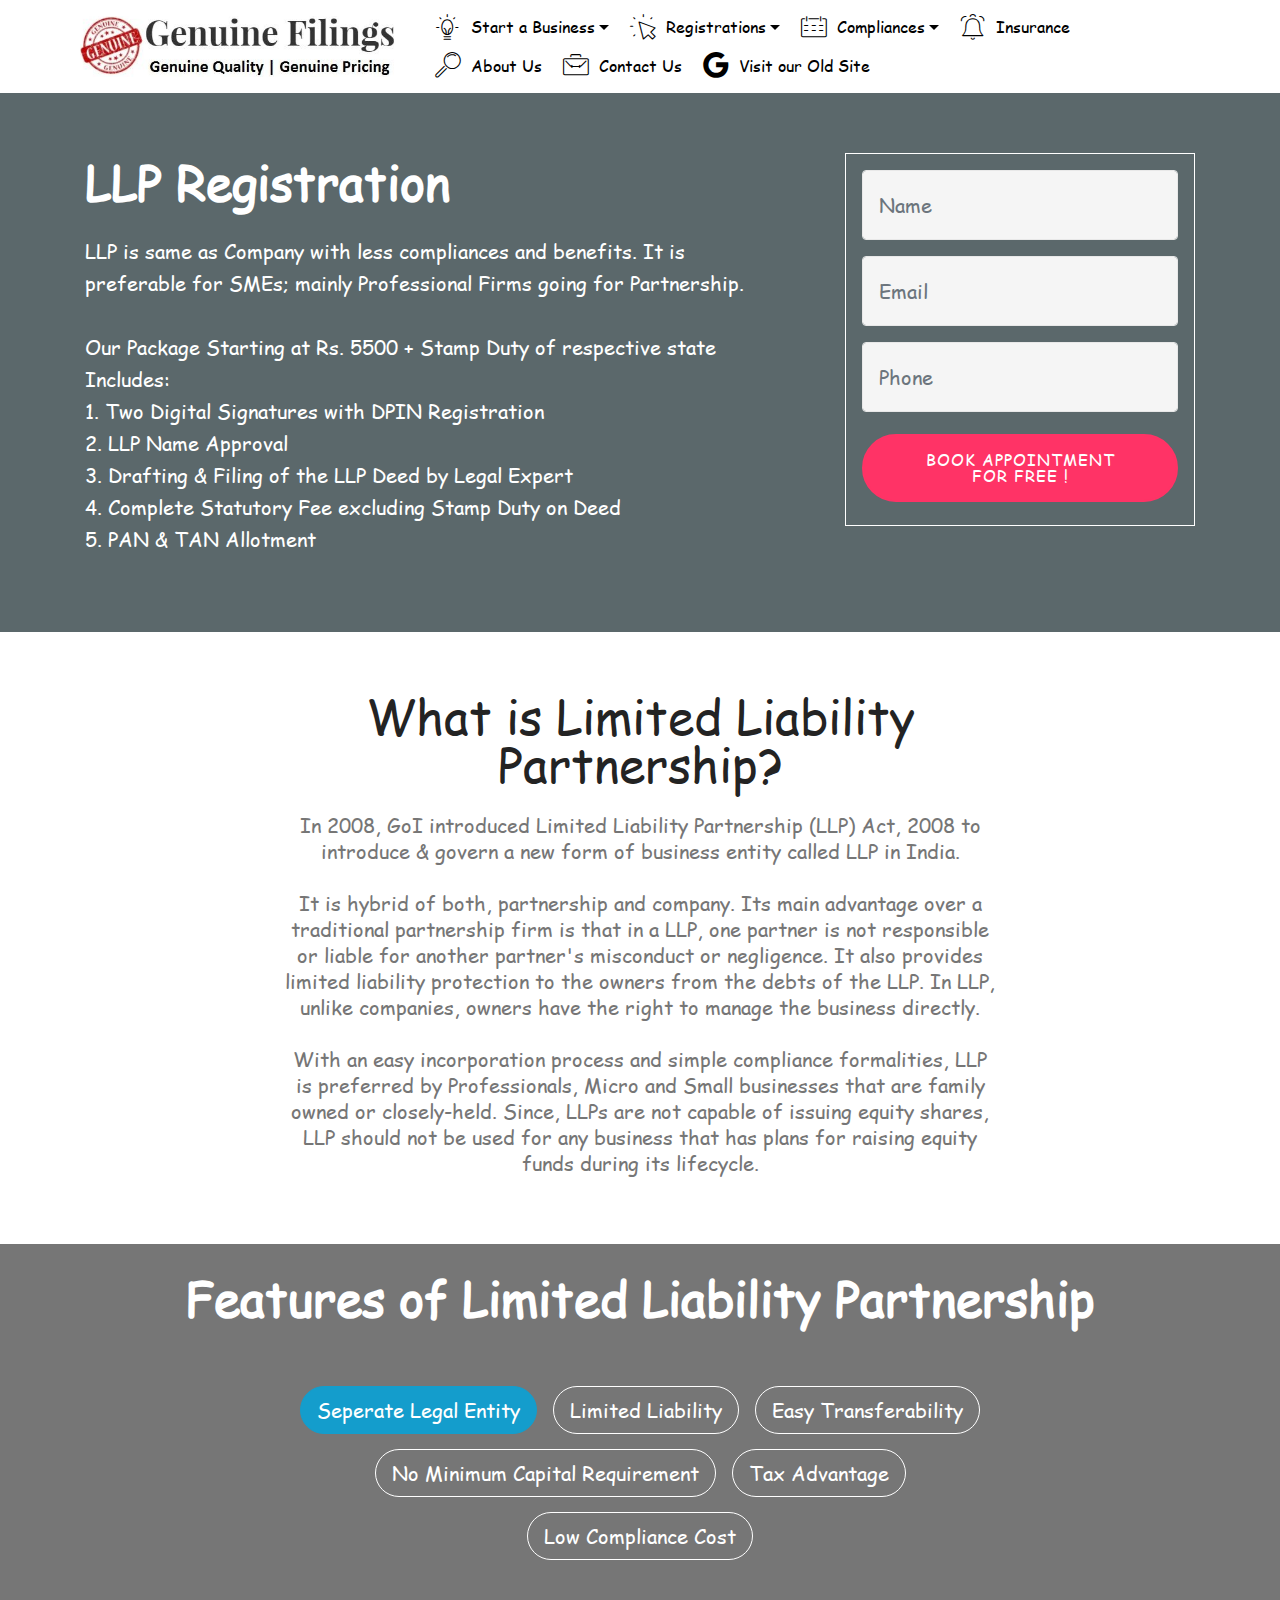
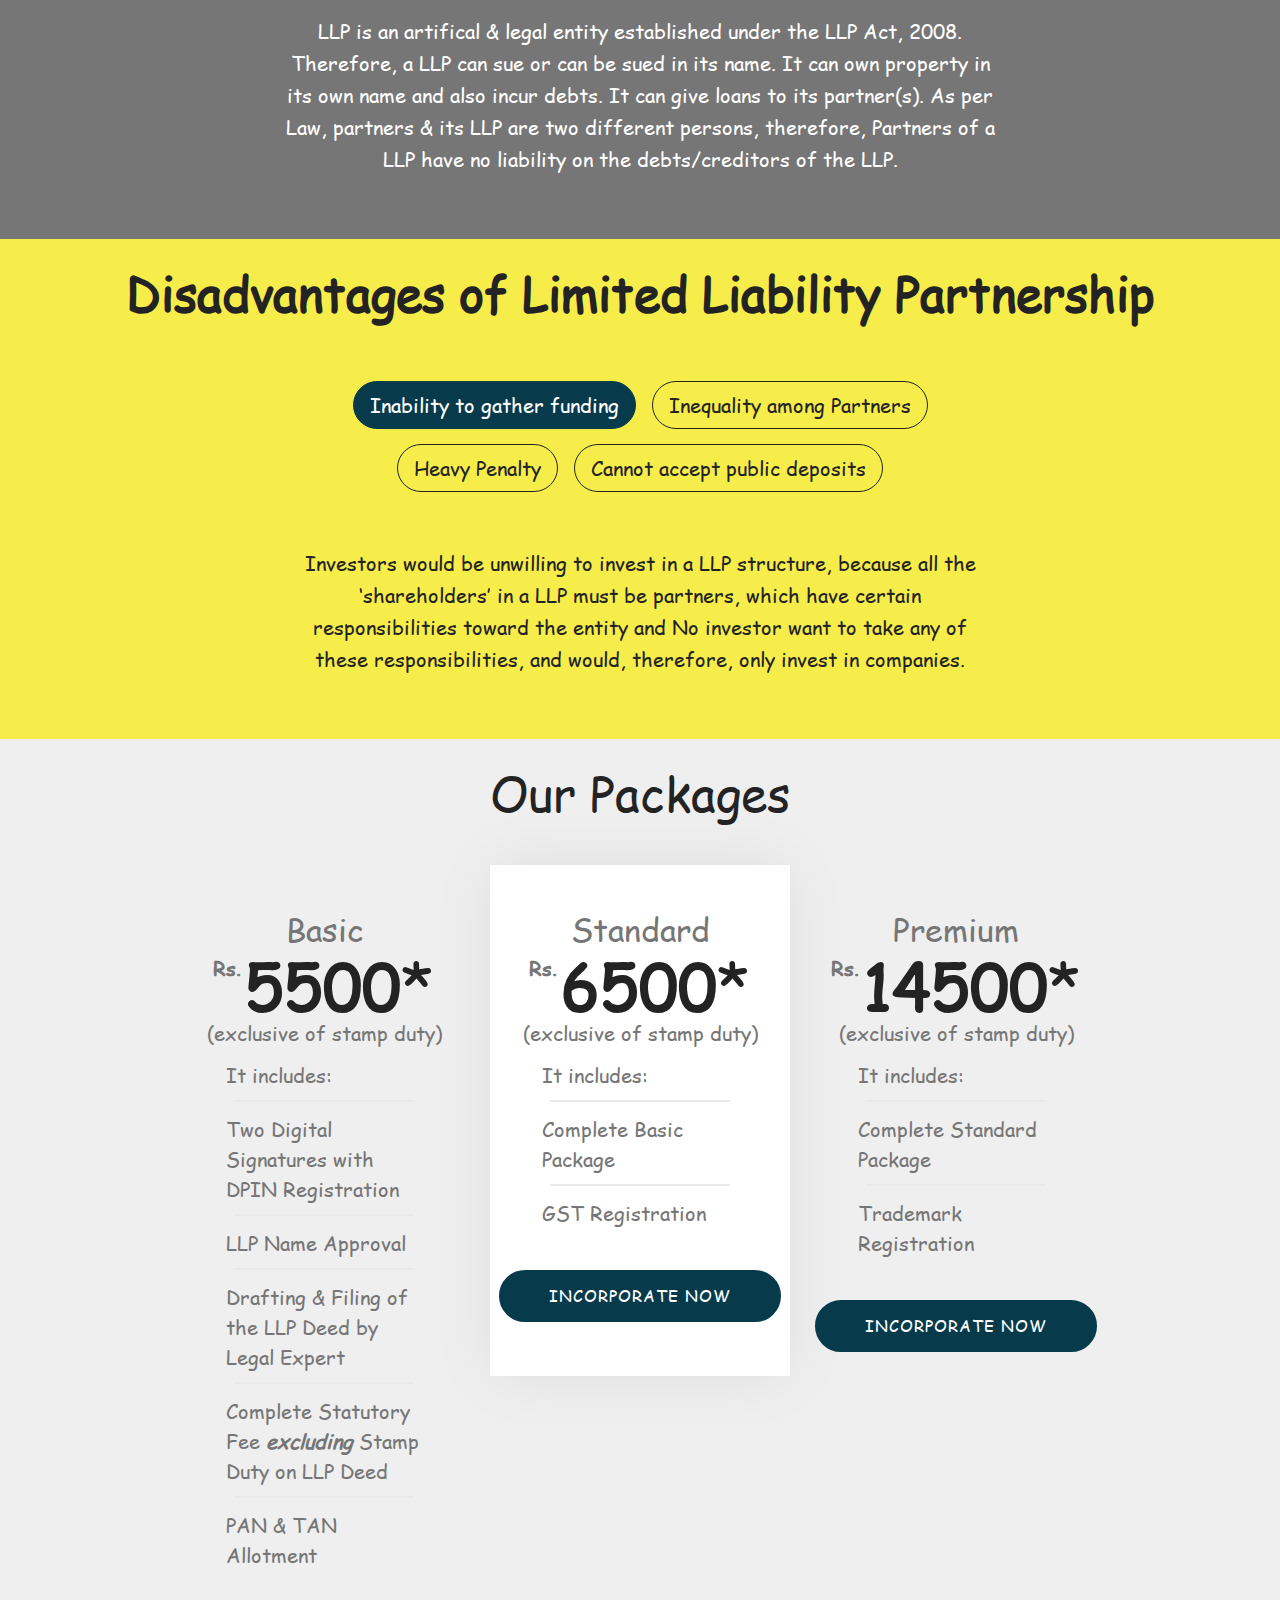
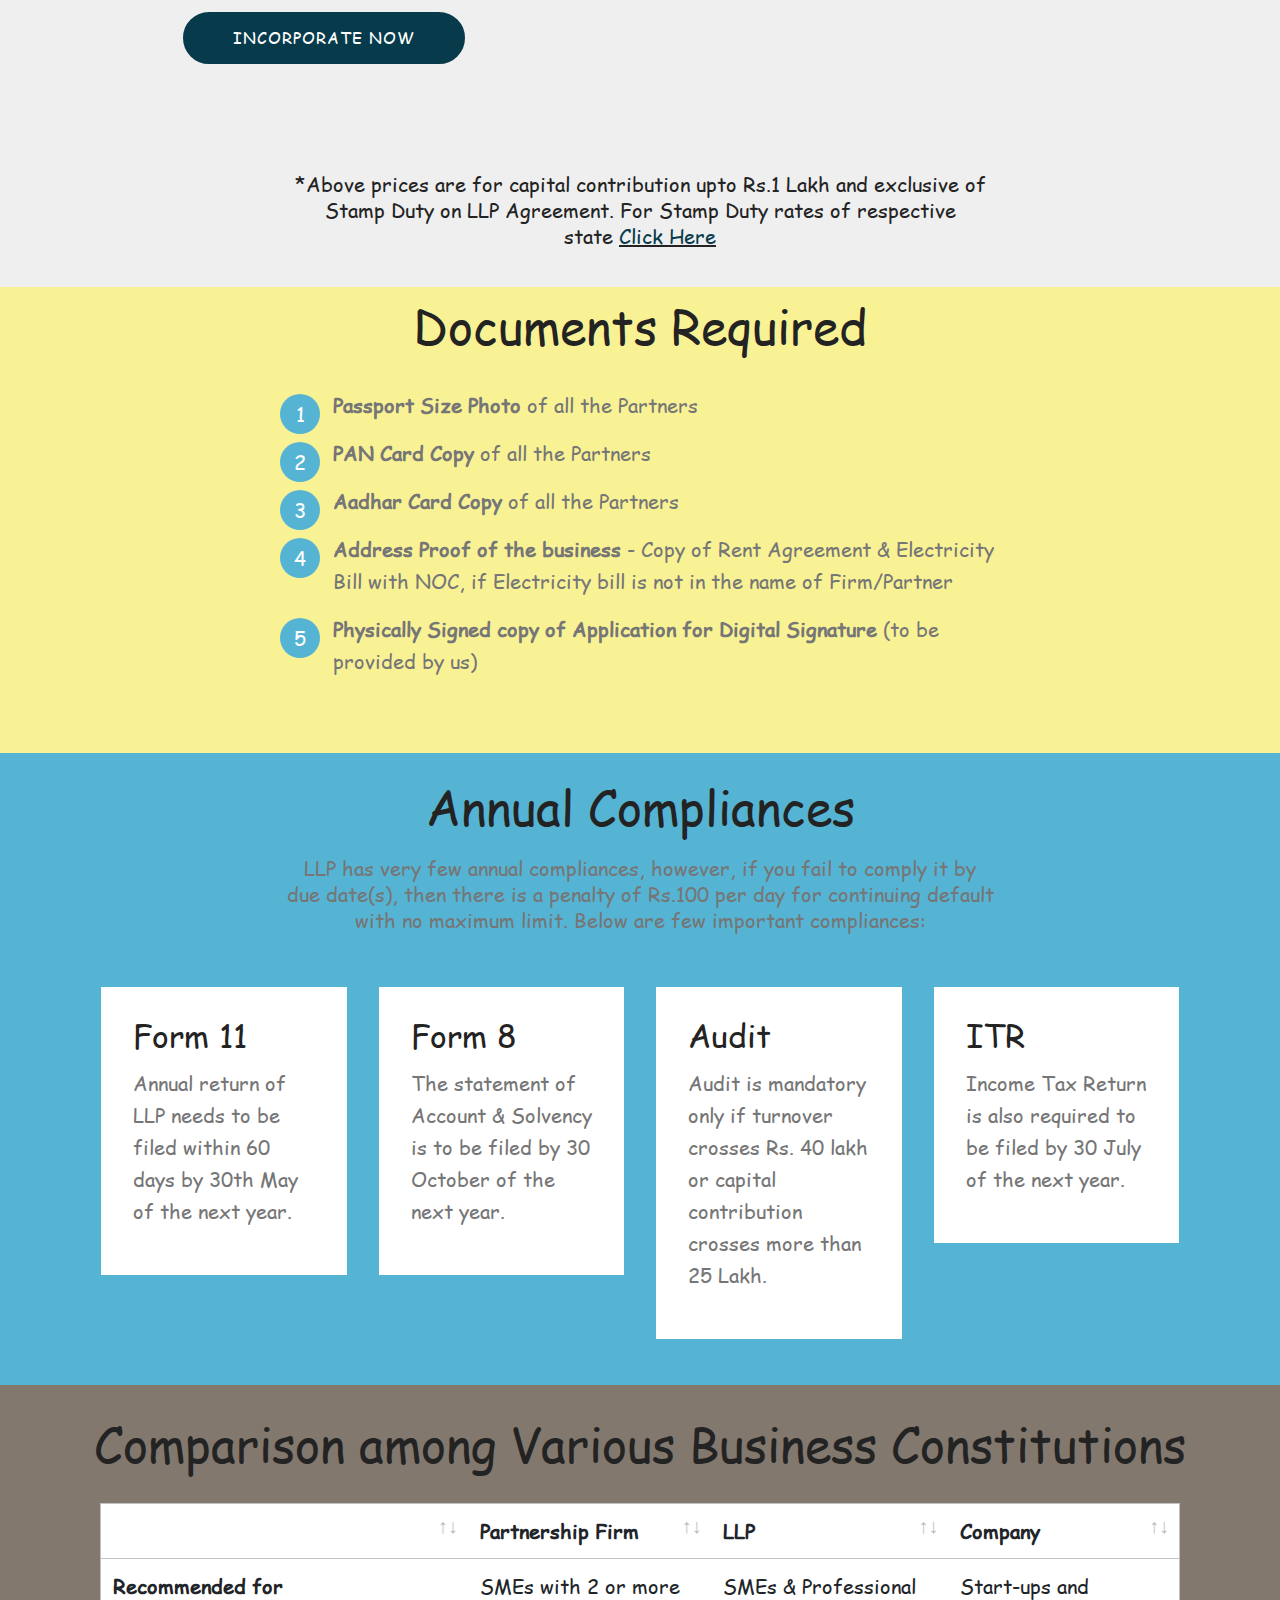
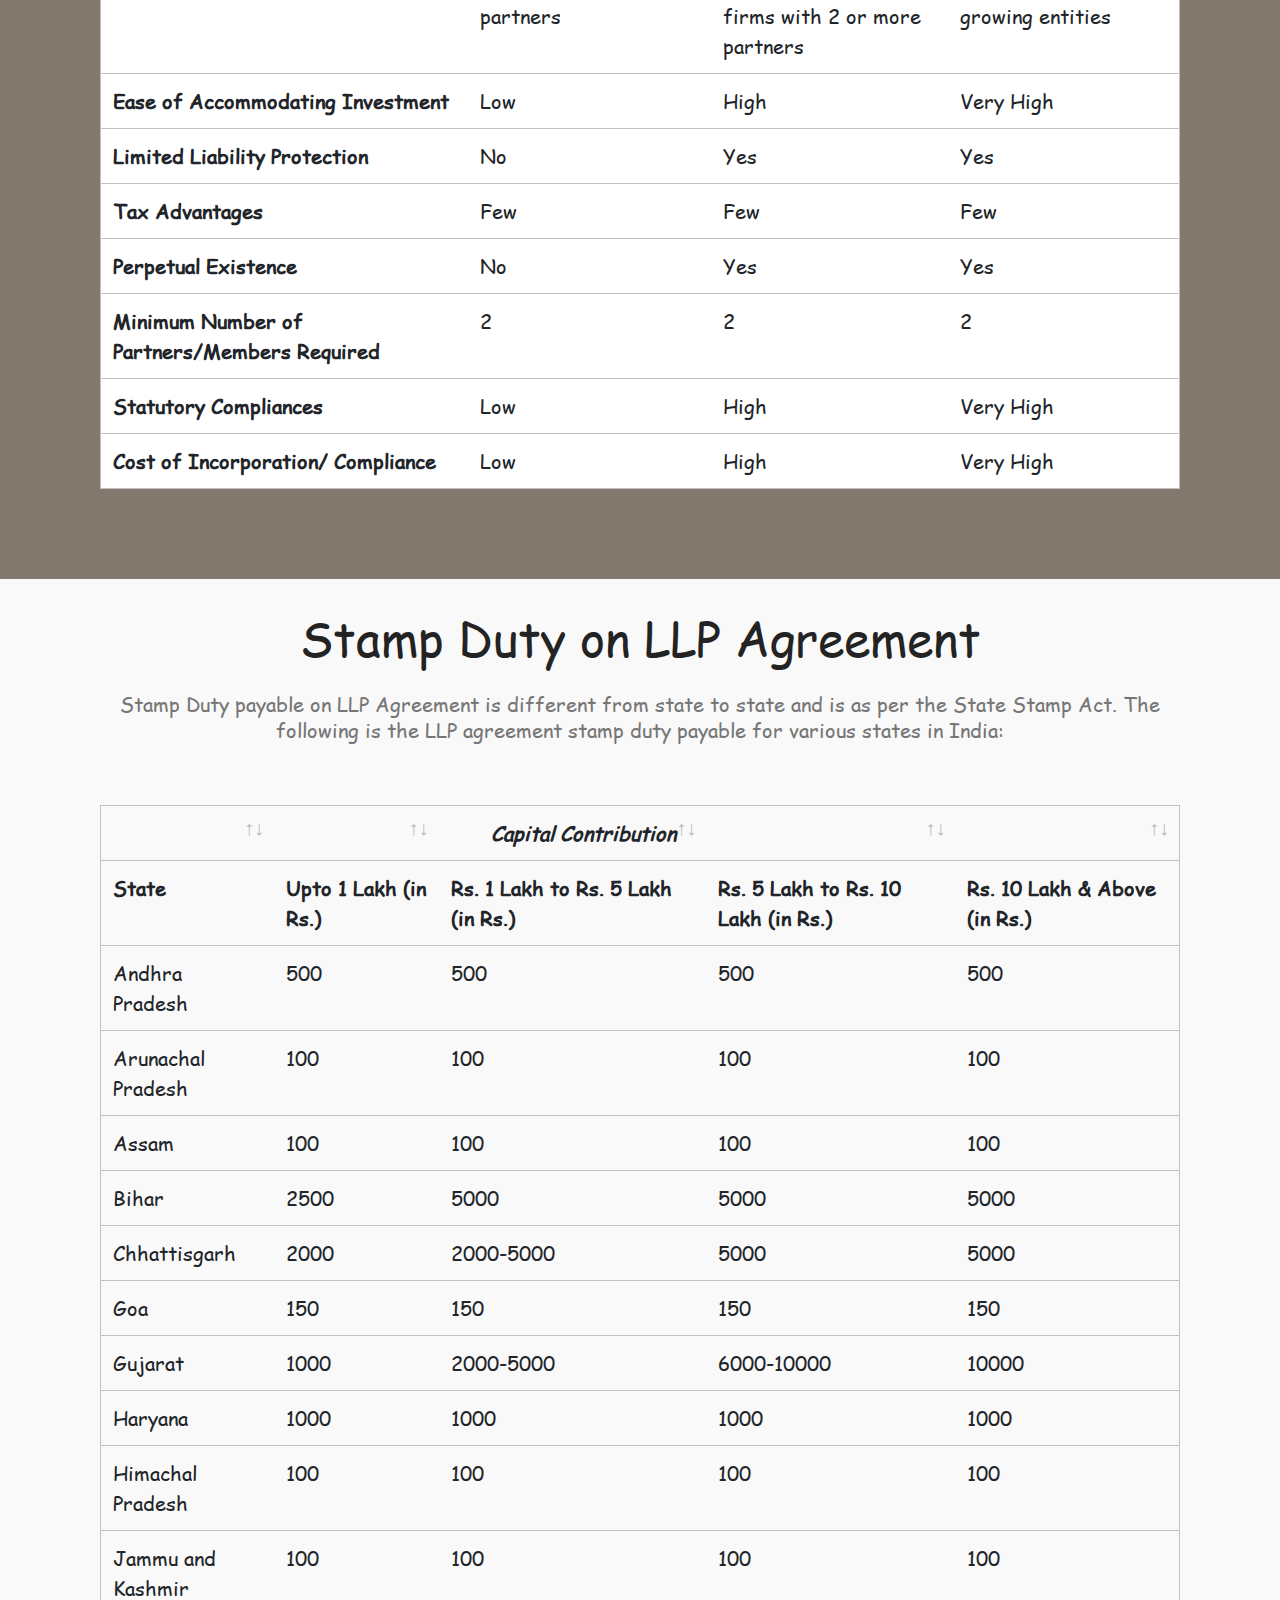
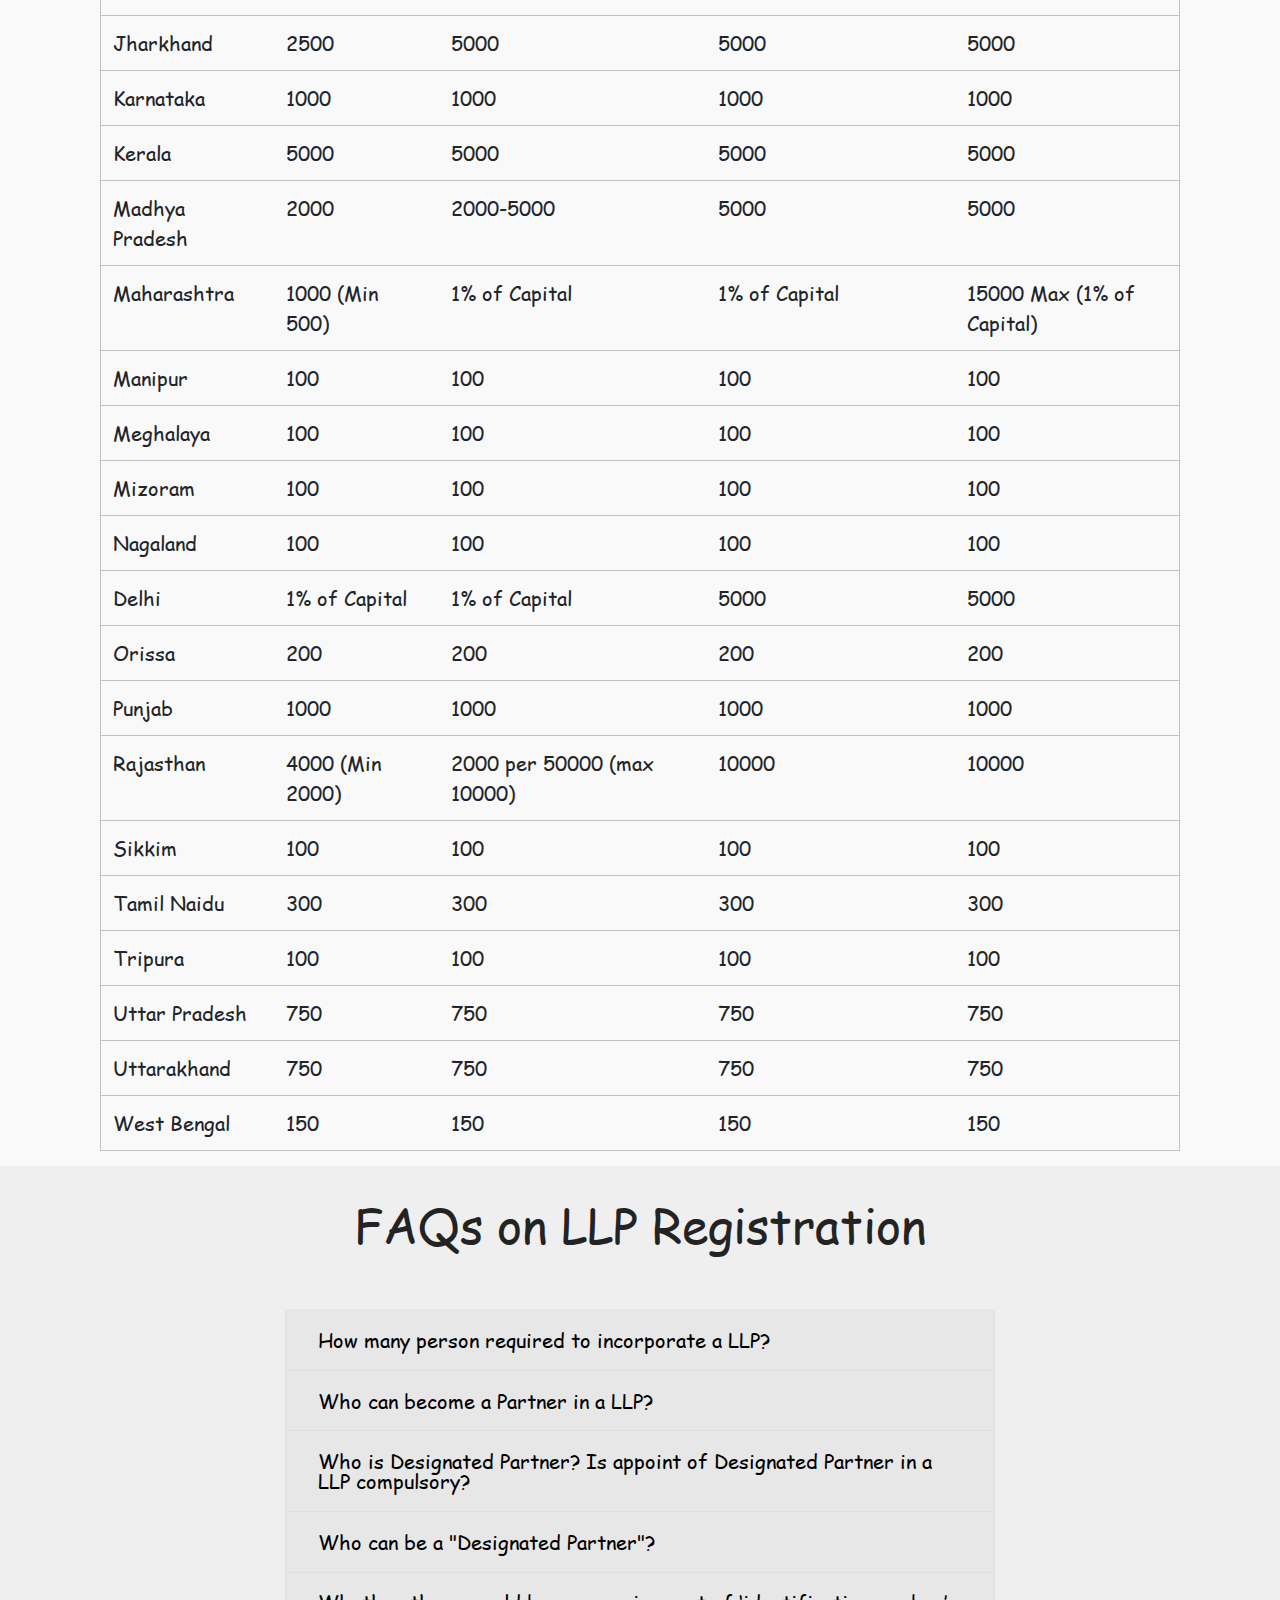
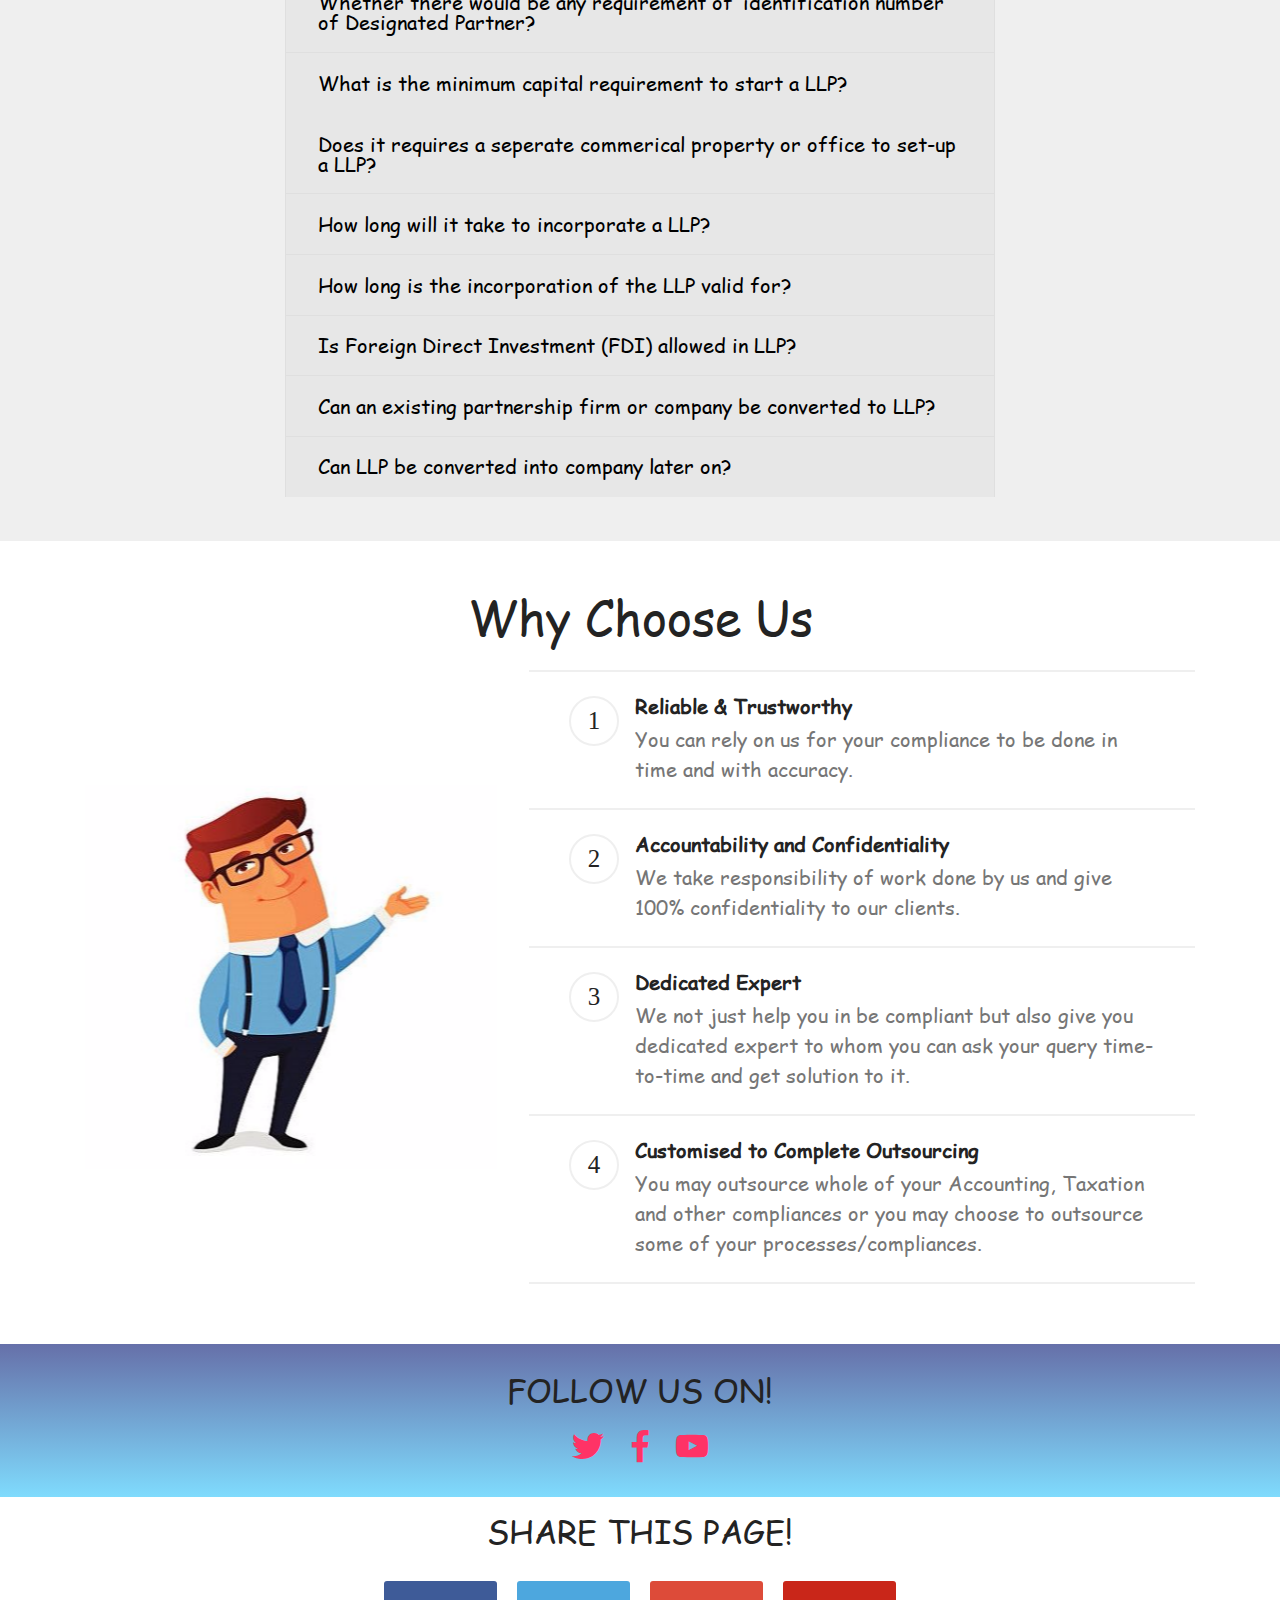
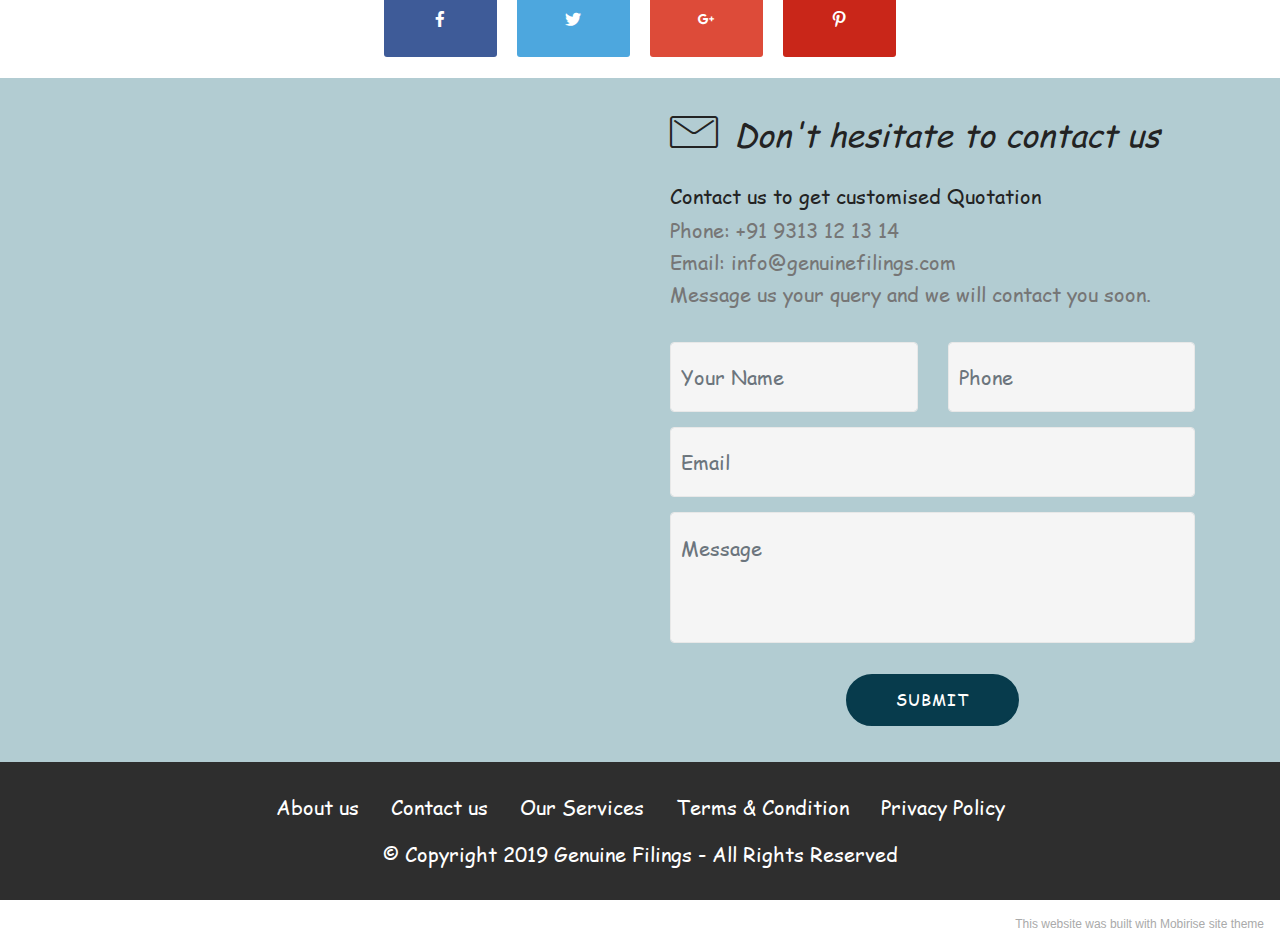
<file: llp-registration.html>
<!DOCTYPE html>
<html  >
<head>
  <!-- Site made with Mobirise Website Builder v5.3.10, https://mobirise.com -->
  <meta charset="UTF-8">
  <meta http-equiv="X-UA-Compatible" content="IE=edge">
  <meta name="generator" content="Mobirise v5.3.10, mobirise.com">
  <meta name="viewport" content="width=device-width, initial-scale=1, minimum-scale=1">
  <link rel="shortcut icon" href="assets/images/logo-genuine-523x116.jpg" type="image/x-icon">
  <meta name="description" content="">
  
  
  <title>LLP Registration</title>
  <link rel="stylesheet" href="assets/web/assets/mobirise-icons/mobirise-icons.css">
  <link rel="stylesheet" href="assets/bootstrap/css/bootstrap.min.css">
  <link rel="stylesheet" href="assets/bootstrap/css/bootstrap-grid.min.css">
  <link rel="stylesheet" href="assets/bootstrap/css/bootstrap-reboot.min.css">
  <link rel="stylesheet" href="assets/tether/tether.min.css">
  <link rel="stylesheet" href="assets/dropdown/css/style.css">
  <link rel="stylesheet" href="assets/datatables/data-tables.bootstrap4.min.css">
  <link rel="stylesheet" href="assets/socicon/css/styles.css">
  <link rel="stylesheet" href="assets/theme/css/style.css">
  <link href="assets/fonts/style.css" rel="stylesheet">
  <link rel="preload" as="style" href="assets/mobirise/css/mbr-additional.css"><link rel="stylesheet" href="assets/mobirise/css/mbr-additional.css" type="text/css">
  
  
  
  
</head>
<body>

<!-- Analytics -->
Chartered Accountants, CA in delhi, ITR Filing, GST Registration, GST Filing, GST Compliance, Online Company Registration, Online LLP Registration, TDS Return Filing, Best CA Services in Delhi, Best GST Filing,  Private Limited Registration, ROC Filing, Best CA in Delhi, Best CA in India, Online Filing, Online Trademark Registration
<!-- /Analytics -->


  
  <section class="menu cid-qBsofi0Way" once="menu" id="menu1-3x">

    

    <nav class="navbar navbar-expand beta-menu navbar-dropdown align-items-center navbar-fixed-top navbar-toggleable-sm">
        <button class="navbar-toggler navbar-toggler-right" type="button" data-toggle="collapse" data-target="#navbarSupportedContent" aria-controls="navbarSupportedContent" aria-expanded="false" aria-label="Toggle navigation">
            <div class="hamburger">
                <span></span>
                <span></span>
                <span></span>
                <span></span>
            </div>
        </button>
        <div class="menu-logo">
            <div class="navbar-brand">
                <span class="navbar-logo">
                    <a href="http://www.genuinefilings.com">
                         <img src="assets/images/logo-genuine-523x116.jpg" alt="" title="" style="height: 3.8rem;">
                    </a>
                </span>
                
            </div>
        </div>
        <div class="collapse navbar-collapse" id="navbarSupportedContent">
            <ul class="navbar-nav nav-dropdown nav-right" data-app-modern-menu="true"><li class="nav-item dropdown"><a class="nav-link link text-black dropdown-toggle display-4" href="https://mobirise.com" data-toggle="dropdown-submenu" aria-expanded="false"><span class="mbri-idea mbr-iconfont mbr-iconfont-btn"></span>
                        
                        Start a Business</a><div class="dropdown-menu"><a class="text-black dropdown-item text-primary display-4" href="proprietorship-registration.html#top">Proprietorship</a><a class="text-black dropdown-item text-primary display-4" href="partnership-registration.html#top" aria-expanded="false">Partnership</a><a class="text-black dropdown-item text-primary display-4" href="llp-registration.html#top" aria-expanded="false">Limited Liability Partnership</a><a class="text-black dropdown-item text-primary display-4" href="private-limited-company-registration.html#top" aria-expanded="false">Private Limited Company</a><a class="text-black dropdown-item text-primary display-4" href="opc-registration.html#top" aria-expanded="false">One Person Company</a></div></li><li class="nav-item dropdown"><a class="nav-link link text-black dropdown-toggle display-4" href="https://mobirise.com" data-toggle="dropdown-submenu" aria-expanded="false"><span class="mbri-cursor-click mbr-iconfont mbr-iconfont-btn"></span>
                        
                        Registrations</a><div class="dropdown-menu"><a class="text-black dropdown-item display-4" href="gst-registration.html">GST Registration</a><a class="text-black dropdown-item display-4" href="under-construction.html#countdown1-1r">TAN Registration</a><a class="text-black dropdown-item display-4" href="under-construction.html#countdown1-1r">ESI Registration</a><a class="text-black dropdown-item display-4" href="under-construction.html#countdown1-1r">PF Registration</a><a class="text-black dropdown-item display-4" href="under-construction.html#countdown1-1r">MSME/SSI Registration</a><a class="text-black dropdown-item display-4" href="under-construction.html#countdown1-1r">Trademark Registration</a><a class="text-black dropdown-item display-4" href="under-construction.html#countdown1-1r">Shops &amp; Establishment</a></div></li><li class="nav-item dropdown"><a class="nav-link link text-black dropdown-toggle display-4" href="https://mobirise.com" aria-expanded="false" data-toggle="dropdown-submenu"><span class="mbri-calendar mbr-iconfont mbr-iconfont-btn"></span>
                        Compliances</a><div class="dropdown-menu"><div class="dropdown"><a class="text-black dropdown-item dropdown-toggle display-4" href="https://mobirise.com" aria-expanded="false" data-toggle="dropdown-submenu">Income Tax Compliances</a><div class="dropdown-menu dropdown-submenu"><a class="text-black dropdown-item display-4" href="under-construction.html#countdown1-1r" aria-expanded="false">Original ITR Filing</a><a class="text-black dropdown-item display-4" href="under-construction.html#countdown1-1r" aria-expanded="false">Revised ITR Filing</a><a class="text-black dropdown-item display-4" href="under-construction.html#countdown1-1r" aria-expanded="false">TDS on Property</a><a class="text-black dropdown-item display-4" href="under-construction.html#countdown1-1r" aria-expanded="false">Demand/Refund Settlement</a><a class="text-black dropdown-item display-4" href="under-construction.html#countdown1-1r" aria-expanded="false">Form 15CA/CB Certification</a></div></div><div class="dropdown"><a class="text-black dropdown-item dropdown-toggle display-4" href="https://mobirise.com" aria-expanded="false" data-toggle="dropdown-submenu">Business Services</a><div class="dropdown-menu dropdown-submenu"><a class="text-black dropdown-item display-4" href="under-construction.html#countdown1-1r" aria-expanded="false">Accounting/ Bookkeeping</a><a class="text-black dropdown-item display-4" href="under-construction.html#countdown1-1r" aria-expanded="false">Payroll Services</a><a class="text-black dropdown-item display-4" href="under-construction.html#countdown1-1r" aria-expanded="false">Debtor Verification</a><a class="text-black dropdown-item display-4" href="under-construction.html#countdown1-1r" aria-expanded="false">Name Change</a><a class="text-black dropdown-item display-4" href="under-construction.html#countdown1-1r" aria-expanded="false">Registered Office Change</a><a class="text-black dropdown-item display-4" href="under-construction.html#countdown1-1r" aria-expanded="false">Add/ Remove Director</a><a class="text-black dropdown-item display-4" href="under-construction.html#countdown1-1r" aria-expanded="false">Increase Authorised Capital</a><a class="text-black dropdown-item display-4" href="under-construction.html#countdown1-1r" aria-expanded="false">Share Valuation</a><a class="text-black dropdown-item display-4" href="under-construction.html#countdown1-1r" aria-expanded="false">Share Transfer</a><a class="text-black dropdown-item display-4" href="under-construction.html#countdown1-1r" aria-expanded="false">MOA/ AOA Amendment</a><a class="text-black dropdown-item display-4" href="under-construction.html#countdown1-1r" aria-expanded="false">Winding Up of Company</a><a class="text-black dropdown-item display-4" href="under-construction.html#countdown1-1r" aria-expanded="false">Winding Up of LLP</a></div></div><a class="text-black dropdown-item display-4" href="under-construction.html#countdown1-1r" aria-expanded="false">GST Return Filing</a><a class="text-black dropdown-item display-4" href="under-construction.html#countdown1-1r" aria-expanded="false">TDS Return Filing</a><a class="text-black dropdown-item display-4" href="under-construction.html#countdown1-1r" aria-expanded="false">ESI Return Filing</a><a class="text-black dropdown-item display-4" href="under-construction.html#countdown1-1r" aria-expanded="false">PF Return Filing</a><div class="dropdown"><a class="text-black dropdown-item dropdown-toggle display-4" href="https://mobirise.com" aria-expanded="false" data-toggle="dropdown-submenu">ROC Annual Complainces</a><div class="dropdown-menu dropdown-submenu"><a class="text-black dropdown-item display-4" href="under-construction.html#countdown1-1r" aria-expanded="false">Company Annual Filing</a><a class="text-black dropdown-item display-4" href="under-construction.html#countdown1-1r" aria-expanded="false">LLP Annual Filing</a><a class="text-black dropdown-item display-4" href="under-construction.html#countdown1-1r" aria-expanded="false">Maintenance of Records</a></div></div></div></li><li class="nav-item"><a class="nav-link link text-black display-4" href="under-construction.html#countdown1-1r" aria-expanded="false"><span class="mbri-alert mbr-iconfont mbr-iconfont-btn"></span>
                        Insurance</a></li>
                <li class="nav-item"><a class="nav-link link text-black display-4" href="about-us.html">
                        <span class="mbri-search mbr-iconfont mbr-iconfont-btn"></span>
                        About Us
                    </a></li><li class="nav-item"><a class="nav-link link text-black display-4" href="contact-us.html"><span class="mbri-briefcase mbr-iconfont mbr-iconfont-btn"></span>
                        
                        Contact Us</a></li><li class="nav-item"><a class="nav-link link text-black display-4" href="http://sites.google.com/view/genuinefilings" target="_blank"><span class="socicon socicon-google mbr-iconfont mbr-iconfont-btn"></span>
                        
                        Visit our Old Site</a></li></ul>
            
        </div>
    </nav>
</section>

<section class="cid-rnBOuZd2jn" id="header15-77">

    

    

    <div class="container align-right">
<div class="row">
    <div class="mbr-white col-lg-8 col-md-7 content-container">
        <h1 class="mbr-section-title mbr-bold pb-3 mbr-fonts-style display-2">LLP Registration</h1>
        <p class="mbr-text pb-3 mbr-fonts-style display-7">LLP is same as Company with less compliances and benefits. It is preferable for SMEs; mainly Professional Firms going for Partnership.
<br>
<br>Our Package Starting at Rs. 5500 + Stamp Duty of respective state
<br>Includes: 
<br>1. Two Digital Signatures with DPIN Registration 
<br>2. LLP Name Approval 
<br>3. Drafting &amp; Filing of the LLP Deed by Legal Expert 
<br>4. Complete Statutory Fee excluding Stamp Duty on Deed
<br>5. PAN &amp; TAN Allotment<br></p>
    </div>
    <div class="col-lg-4 col-md-5">
    <div class="form-container">
        <div class="media-container-column" data-form-type="formoid">
            <div data-form-alert="" hidden="" class="align-center">
                Thanks for filling out the form!
            </div>
            <form class="mbr-form" action="https://mobirise.eu/" method="post" data-form-title="Mobirise Form"><input type="hidden" name="email" data-form-email="true" value="eX5ARTJs0JDozTXPRwHenO7qtFDNpc1yPe25ewuzH8eETmv92stJ1fdBOmkz87mk0OeysuUPZDYGDtgo1Ik5QkyNdZ+AJ/fGF4CF/IuJSyr1GYmXDrBU6MF1567z36m4">
                <div data-for="name">
                    <div class="form-group">
                        <input type="text" class="form-control px-3" name="name" data-form-field="Name" placeholder="Name" required="" id="name-header15-77">
                    </div>
                </div>
                <div data-for="email">
                    <div class="form-group">
                        <input type="email" class="form-control px-3" name="email" data-form-field="Email" placeholder="Email" required="" id="email-header15-77">
                    </div>
                </div>
                <div data-for="phone">
                    <div class="form-group">
                        <input type="tel" class="form-control px-3" name="phone" data-form-field="Phone" placeholder="Phone" id="phone-header15-77">
                    </div>
                </div>
                
                <span class="input-group-btn"><button href="" type="submit" class="btn btn-secondary btn-form display-4">BOOK APPOINTMENT FOR FREE !</button></span>
            </form>
        </div>
    </div>
    </div>
</div>
    </div>
    
</section>

<section class="mbr-section content4 cid-qBUru3sJSH" id="content4-3w">

    

    <div class="container">
        <div class="media-container-row">
            <div class="title col-12 col-md-8">
                <h2 class="align-center pb-3 mbr-fonts-style display-2">What is Limited Liability Partnership?</h2>
                <h3 class="mbr-section-subtitle align-center mbr-light mbr-fonts-style display-7">In 2008, GoI introduced Limited Liability Partnership (LLP) Act, 2008 to introduce &amp; govern a new form of business entity called LLP in India.<br><br>It is hybrid of both, partnership and company. Its main advantage over a traditional partnership firm is that in a LLP, one partner is not responsible or liable for another partner's misconduct or negligence. It also provides limited liability protection to the owners from the debts of the LLP. In LLP, unlike companies, owners have the right to manage the business directly.
<br><br>With an easy incorporation process and simple compliance formalities, LLP is preferred by Professionals, Micro and Small businesses that are family owned or closely-held. Since, LLPs are not capable of issuing equity shares, LLP should not be used for any business that has plans for raising equity funds during its lifecycle.</h3>
                
            </div>
        </div>
    </div>
</section>

<section class="tabs1 cid-qBUvfV2hKJ" id="tabs1-3y">

    

    
    <div class="container">
        <h2 class="mbr-white align-center pb-5 mbr-fonts-style mbr-bold display-2">Features of Limited Liability Partnership</h2>
        <div class="media-container-row">
            <div class="col-12 col-md-8">
                <ul class="nav nav-tabs" role="tablist">
                    <li class="nav-item"><a class="nav-link mbr-fonts-style active display-7" role="tab" data-toggle="tab" href="#tabs1-3y_tab0" aria-expanded="true">Seperate Legal Entity</a></li>
                    <li class="nav-item"><a class="nav-link mbr-fonts-style active display-7" role="tab" data-toggle="tab" href="#tabs1-3y_tab1" aria-expanded="true">Limited Liability</a></li>
                    <li class="nav-item"><a class="nav-link mbr-fonts-style display-7" role="tab" data-toggle="tab" href="#tabs1-3y_tab2" aria-expanded="false">Easy Transferability</a></li>
                    <li class="nav-item"><a class="nav-link mbr-fonts-style display-7" role="tab" data-toggle="tab" href="#tabs1-3y_tab3" aria-expanded="false">No Minimum Capital Requirement</a></li>
                    <li class="nav-item"><a class="nav-link mbr-fonts-style active display-7" role="tab" data-toggle="tab" href="#tabs1-3y_tab4" aria-expanded="true">Tax Advantage</a></li>
                    <li class="nav-item"><a class="nav-link mbr-fonts-style active display-7" role="tab" data-toggle="tab" href="#tabs1-3y_tab5" aria-expanded="true">
                            Low Compliance Cost</a></li>
                </ul>
                <div class="tab-content">
                    <div id="tab1" class="tab-pane in active" role="tabpanel">
                        <div class="row">
                            <div class="col-md-12">
                                <p class="mbr-text py-5 mbr-fonts-style display-7">LLP is an artifical &amp; legal entity established under the LLP Act, 2008. Therefore, a LLP can sue or can be sued in its name. It can own property in its own name and also incur debts. It can give loans to its partner(s).&nbsp;As per Law, partners &amp; its LLP are two different persons, therefore, Partners of a LLP have no liability on the debts/creditors of the LLP.</p>
                            </div>
                        </div>
                    </div>
                    <div id="tab2" class="tab-pane" role="tabpanel">
                        <div class="row">
                            <div class="col-md-12">
                                <p class="mbr-text py-5 mbr-fonts-style display-7">Businesses often require funds/credits to run its operations. In a General Partnership, partners are personally liable for all the debts taken by the firm. So, if firm is not able to repay the debts, the partners would be personally liable to pay so. In LLP, only the amount invested as capital contribution is at stake and no partner will be held personally liable to pay the debts of the firms, hence, all their personal property would be safe.<br><br></p>
                            </div>
                        </div>
                    </div>
                    <div id="tab3" class="tab-pane" role="tabpanel">
                        <div class="row">
                            <div class="col-md-12">
                                <p class="mbr-text py-5 mbr-fonts-style display-7">The Ownership of a LLP can be easily transferred to another person(s) by indroducing him/them as a Partner of the LLP. LLP is a separate legal entity separate from its Partners, so by changing the Partners, the ownership of the LLP can be changed. </p>
                            </div>
                        </div>
                    </div>
                    <div id="tab4" class="tab-pane" role="tabpanel">
                        <div class="row">
                            <div class="col-md-12">
                                <p class="mbr-text py-5 mbr-fonts-style display-7">As per LLP Act, there is no minimum capital requirement for setting-up a LLP Firm, partners can introduce capital contribution as low as they want to. However, stamp duty on partnership deed will vary on the basis of the Capital contribution of the partners.</p>
                            </div>
                        </div>
                    </div>
                    <div id="tab5" class="tab-pane" role="tabpanel">
                        <div class="row">
                            <div class="col-md-12">
                                <p class="mbr-text py-5 mbr-fonts-style display-7">Some of the important advantages to a LLP over the private limited company is that there is no Dividend Distribution Tax on Distribution/ payment of profits to partners and no Deemed Dividend on Loans to partners.</p>
                            </div>
                        </div>
                    </div>
                    <div id="tab6" class="tab-pane" role="tabpanel">
                        <div class="row">
                            <div class="col-md-12">
                                <p class="mbr-text py-5 mbr-fonts-style display-7">Audit under LLP Act, is only applicable if the LLP crosses the annual turnover of Rs. 40 Lacs or total capital contribution of more than Rs. 25 Lacs. Therefore, small businesses can do the business with minimum compliance and formalities. Further, LLP annual compliance is also very easy unlike companies.<br></p>
                            </div>
                        </div>
                    </div>
                </div>
            </div>
        </div>
    </div>
</section>

<section class="tabs1 cid-qC0lfxM1pH" id="tabs1-3z">

    

    
    <div class="container">
        <h2 class="mbr-white align-center pb-5 mbr-fonts-style mbr-bold display-2">Disadvantages of Limited Liability Partnership</h2>
        <div class="media-container-row">
            <div class="col-12 col-md-8">
                <ul class="nav nav-tabs" role="tablist">
                    <li class="nav-item"><a class="nav-link mbr-fonts-style active display-7" role="tab" data-toggle="tab" href="#tabs1-3z_tab0" aria-expanded="true">Inability to gather funding</a></li>
                    <li class="nav-item"><a class="nav-link mbr-fonts-style active show display-7" role="tab" data-toggle="tab" href="#tabs1-3z_tab1" aria-selected="true">Inequality among Partners</a></li>
                    <li class="nav-item"><a class="nav-link mbr-fonts-style active display-7" role="tab" data-toggle="tab" href="#tabs1-3z_tab2" aria-expanded="true">
                            Heavy Penalty</a></li>
                    <li class="nav-item"><a class="nav-link mbr-fonts-style active display-7" role="tab" data-toggle="tab" href="#tabs1-3z_tab3" aria-expanded="true">Cannot accept public deposits</a></li>
                    
                    
                </ul>
                <div class="tab-content">
                    <div id="tab1" class="tab-pane in active" role="tabpanel">
                        <div class="row">
                            <div class="col-md-12">
                                <p class="mbr-text py-5 mbr-fonts-style display-7">Investors would be unwilling to invest in a LLP structure, because all the ‘shareholders’ in a LLP must be partners, which have certain responsibilities toward the entity and No investor want to take any of these responsibilities, and would, therefore, only invest in companies. </p>
                            </div>
                        </div>
                    </div>
                    <div id="tab2" class="tab-pane" role="tabpanel">
                        <div class="row">
                            <div class="col-md-12">
                                <p class="mbr-text py-5 mbr-fonts-style display-7">In LLP or Partnerships, generally, voting power depends upon profit sharing ratio unlike companies where one person gets one vote irrespective of his/her holding. Thus, one partner can have more rights than another. So, other partners with low profit sharing or capital contribution may feel compromised if other, high profit sharing or capital contribution, partner choose to move the business in a direction he wants to.&nbsp;<br></p>
                            </div>
                        </div>
                    </div>
                    <div id="tab3" class="tab-pane" role="tabpanel">
                        <div class="row">
                            <div class="col-md-12">
                                <p class="mbr-text py-5 mbr-fonts-style display-7">LLP’s compliances are minimal, but if you don’t complete/comply them then you could end up paying more in fines/Late Fees than you would pay being company. For example, there is Rs.100 per day penalty for not filing documents on due date.</p>
                            </div>
                        </div>
                    </div>
                    <div id="tab4" class="tab-pane" role="tabpanel">
                        <div class="row">
                            <div class="col-md-12">
                                <p class="mbr-text py-5 mbr-fonts-style display-7">Although, company and LLP are almost same in basic features but still a LLP cannot accept deposits from general public.</p>
                            </div>
                        </div>
                    </div>
                    
                    
                </div>
            </div>
        </div>
    </div>
</section>

<section class="mbr-section content4 cid-qBUDYuAv4S" id="content4-40">

    

    <div class="container">
        <div class="media-container-row">
            <div class="title col-12 col-md-8">
                <h2 class="align-center pb-3 mbr-fonts-style display-2"><p>Our Packages</p></h2>
                
                
            </div>
        </div>
    </div>
</section>

<section class="cid-qC0yJmF5Nt" id="pricing-tables2-41">

    

    

    <div class="container">
        <div class="media-container-row">

            <div class="plan col-12 mx-2 my-2 justify-content-center col-lg-4">
                <div class="plan-header text-center pt-5">
                    <h3 class="plan-title mbr-fonts-style display-5">
                        Basic</h3>
                    <div class="plan-price">
                        <span class="price-value mbr-fonts-style display-7">Rs.</span>
                        <span class="price-figure mbr-fonts-style display-1">5500<span style="font-weight: normal;">*</span></span>
                        <small class="price-term mbr-fonts-style display-7"><br>(exclusive of stamp duty)</small>
                    </div>
                </div>
                <div class="plan-body">
                    <div class="plan-list align-center">
                        <ul class="list-group list-group-flush mbr-fonts-style display-7">
                            <li class="list-group-item">It includes:
</li><li class="list-group-item"><span style="background-color: transparent; font-size: 1.25rem;">Two Digital Signatures with DPIN Registration</span><br></li><li class="list-group-item">LLP Name Approval 
</li><li class="list-group-item">Drafting &amp; Filing of the LLP Deed by Legal Expert 
</li><li class="list-group-item">Complete Statutory Fee <strong><em>excluding </em></strong>Stamp Duty on LLP Deed</li><li class="list-group-item">PAN &amp; TAN Allotment</li>
                        </ul>
                    </div>
                    <div class="mbr-section-btn text-center py-4 pb-5"><a href="page6.html#header15-3v" class="btn btn-primary display-4">INCORPORATE NOW</a></div>
                </div>
            </div>

            <div class="plan col-12 mx-2 my-2 justify-content-center favorite col-lg-4">
                <div class="plan-header text-center pt-5">
                    <h3 class="plan-title mbr-fonts-style display-5">
                        Standard</h3>
                    <div class="plan-price">
                        <span class="price-value mbr-fonts-style display-7">
                            Rs.</span>
                        <span class="price-figure mbr-fonts-style display-1">6500<span style="font-weight: normal;">*</span></span>
                        <small class="price-term mbr-fonts-style display-7">
                            <br>(exclusive of stamp duty)<br></small>
                    </div>
                </div>
                <div class="plan-body">
                    <div class="plan-list align-center">
                        <ul class="list-group list-group-flush mbr-fonts-style display-7">
                            <li class="list-group-item">It includes:
</li><li class="list-group-item">Complete Basic Package
</li><li class="list-group-item"><span style="background-color: transparent; font-size: 1.25rem;">GST Registration</span></li>
                        </ul>
                    </div>
                    <div class="mbr-section-btn text-center py-4 pb-5"><a href="page6.html#header15-3v" class="btn btn-primary display-4">INCORPORATE NOW</a></div>
                </div>
            </div>

            <div class="plan col-12 mx-2 my-2 justify-content-center col-lg-4">
                <div class="plan-header text-center pt-5">
                    <h3 class="plan-title mbr-fonts-style display-5">
                        Premium
                    </h3>
                    <div class="plan-price">
                        <span class="price-value mbr-fonts-style display-7">Rs.</span>
                        <span class="price-figure mbr-fonts-style display-1">14500<span style="font-weight: normal;">*</span></span>
                        <small class="price-term mbr-fonts-style display-7"><br>(exclusive of stamp duty)</small>
                    </div>
                </div>
                <div class="plan-body">
                    <div class="plan-list align-center">
                        <ul class="list-group list-group-flush mbr-fonts-style display-7">
                            <li class="list-group-item">It includes:
</li><li class="list-group-item">Complete Standard Package
</li><li class="list-group-item">Trademark Registration</li>
                        </ul>
                    </div>
                    <div class="mbr-section-btn text-center py-4 pb-5"><a href="page6.html#header15-3v" class="btn btn-primary display-4">INCORPORATE NOW</a></div>
                </div>
            </div>

            

        </div>
    </div>
</section>

<section class="mbr-section content4 cid-qCbrgPZ5DR" id="content4-4f">

    

    <div class="container">
        <div class="media-container-row">
            <div class="title col-12 col-md-8">
                
                <h3 class="mbr-section-subtitle align-center mbr-light mbr-fonts-style display-7">
                    *Above prices are for capital contribution upto Rs.1 Lakh and exclusive of Stamp Duty on LLP Agreement. For Stamp Duty rates of respective state&nbsp;<u><strong><a href="page6.html#table1-4g">Click Here</a></strong></u></h3>
                
            </div>
        </div>
    </div>
</section>

<section class="mbr-section content4 cid-qBUPsZgj1t" id="content4-42">

    

    <div class="container">
        <div class="media-container-row">
            <div class="title col-12 col-md-8">
                <h2 class="align-center pb-3 mbr-fonts-style display-2">
                    Documents Required</h2>
                
                
            </div>
        </div>
    </div>
</section>

<section class="mbr-section article content11 cid-qBUPpP5V7E" id="content11-43">
     

    <div class="container">
        <div class="media-container-row">
            <div class="mbr-text counter-container col-12 col-md-8 mbr-fonts-style display-7">
                <ol>
                    <li><strong>Passport Size Photo </strong>of all the Partners</li><li><strong>PAN Card Copy </strong>of all the Partners</li><li><strong>Aadhar Card Copy </strong><span style="font-size: 1.25rem;">of all the Partners</span></li><li><strong>Address Proof of the business </strong>- Copy of Rent Agreement &amp; Electricity Bill with NOC, if Electricity bill is not in the name of Firm/Partner</li><li><strong>Physically Signed copy of Application for Digital Signature&nbsp;</strong>(to be provided by us)</li>
                </ol>
            </div>
        </div>
    </div>
</section>

<section class="mbr-section content4 cid-qCbPGTM5bL" id="content4-4i">

    

    <div class="container">
        <div class="media-container-row">
            <div class="title col-12 col-md-8">
                <h2 class="align-center pb-3 mbr-fonts-style display-2">Annual Compliances</h2>
                <h3 class="mbr-section-subtitle align-center mbr-light mbr-fonts-style display-7">LLP has very few annual compliances, however, if you fail to comply it by due date(s), then there is a penalty of Rs.100 per day for continuing default with no maximum limit. Below are few important compliances:</h3>
                
            </div>
        </div>
    </div>
</section>

<section class="features4 cid-qCbPEnBkJg" id="features4-4h">
    
         

    
    <div class="container">
        <div class="media-container-row">
            <div class="card p-3 col-12 col-md-6 col-lg-3">
                <div class="card-wrapper media-container-row media-container-row">
                    <div class="card-box">
                        <h4 class="card-title pb-3 mbr-fonts-style display-5">
                            Form 11</h4>
                        <p class="mbr-text mbr-fonts-style display-7">
                            Annual return of LLP needs to be filed within 60 days by 30th May of the next year.
                        </p>
                    </div>
                </div>
            </div>

            <div class="card p-3 col-12 col-md-6 col-12 col-md-6 col-lg-3">
                <div class="card-wrapper media-container-row">
                    <div class="card-box">
                        <h4 class="card-title pb-3 mbr-fonts-style display-5">
                            Form 8</h4>
                        <p class="mbr-text mbr-fonts-style display-7">
                            The statement of Account &amp; Solvency is to be filed by 30 October of the next year.
                        </p>
                    </div>
                </div>
            </div>

            <div class="card p-3 col-12 col-md-6 col-lg-3">
                <div class="card-wrapper media-container-row">
                    <div class="card-box">
                        <h4 class="card-title pb-3 mbr-fonts-style display-5">
                            Audit</h4>
                        <p class="mbr-text mbr-fonts-style display-7">
                            Audit is mandatory only if turnover crosses Rs. 40 lakh or capital contribution crosses more than 25 Lakh.
                        </p>
                    </div>
                </div>
            </div>

            <div class="card p-3 col-12 col-md-6 col-lg-3">
                <div class="card-wrapper media-container-row">
                    <div class="card-box">
                        <h4 class="card-title pb-3 mbr-fonts-style display-5">
                            ITR</h4>
                        <p class="mbr-text mbr-fonts-style display-7">
                            Income Tax Return is also required to be filed by 30 July of the next year.</p>
                    </div>
                </div>
            </div>
        </div>
    </div>
</section>

<section class="section-table cid-qBV2LsJ7jz" id="table1-44">

  
  
  <div class="container container-table">
      <h2 class="mbr-section-title mbr-fonts-style align-center pb-3 display-2">Comparison among Various Business Constitutions</h2>
      
      <div class="table-wrapper">
        <div class="container">
          
        </div>

        <div class="container scroll">
          <table class="table" cellspacing="0">
            <thead>
              <tr class="table-heads ">
                  
                  
                  
                  
              <th class="head-item mbr-fonts-style display-7"></th><th class="head-item mbr-fonts-style display-7">Partnership Firm</th><th class="head-item mbr-fonts-style display-7">
                      LLP</th><th class="head-item mbr-fonts-style display-7">
                      Company</th></tr>
            </thead>

            <tbody>
              
              
              
              
            <tr> 
                
                
                
                
              <td class="body-item mbr-fonts-style display-7"><strong>Recommended for</strong></td><td class="body-item mbr-fonts-style display-7">SMEs&nbsp;with 2 or more partners</td><td class="body-item mbr-fonts-style display-7">SMEs &amp; Professional<br>firms with 2 or more partners</td><td class="body-item mbr-fonts-style display-7">Start-ups and growing entities</td></tr><tr>
                
                
                
                
              <td class="body-item mbr-fonts-style display-7"><strong>Ease of Accommodating Investment</strong></td><td class="body-item mbr-fonts-style display-7">Low</td><td class="body-item mbr-fonts-style display-7">High</td><td class="body-item mbr-fonts-style display-7">Very High</td></tr><tr>
                
                
                
                
              <td class="body-item mbr-fonts-style display-7"><strong>Limited Liability Protection</strong></td><td class="body-item mbr-fonts-style display-7">No</td><td class="body-item mbr-fonts-style display-7">Yes</td><td class="body-item mbr-fonts-style display-7">Yes</td></tr><tr>
                
                
                
                
              <td class="body-item mbr-fonts-style display-7"><strong>Tax Advantages</strong></td><td class="body-item mbr-fonts-style display-7">Few</td><td class="body-item mbr-fonts-style display-7">Few</td><td class="body-item mbr-fonts-style display-7">Few</td></tr><tr>
                
                
                
                
              <td class="body-item mbr-fonts-style display-7"><strong>Perpetual Existence</strong></td><td class="body-item mbr-fonts-style display-7">No</td><td class="body-item mbr-fonts-style display-7">Yes</td><td class="body-item mbr-fonts-style display-7">Yes</td></tr><tr>
                
                
                
                
              <td class="body-item mbr-fonts-style display-7"><strong>Minimum Number of Partners/Members Required</strong></td><td class="body-item mbr-fonts-style display-7">2</td><td class="body-item mbr-fonts-style display-7">2</td><td class="body-item mbr-fonts-style display-7">2</td></tr><tr>
                
                
                
                
              <td class="body-item mbr-fonts-style display-7"><strong>Statutory Compliances</strong></td><td class="body-item mbr-fonts-style display-7">Low</td><td class="body-item mbr-fonts-style display-7">High</td><td class="body-item mbr-fonts-style display-7">Very High</td></tr><tr>
                
                
                
                
              <td class="body-item mbr-fonts-style display-7"><strong>Cost of Incorporation/ Compliance</strong></td><td class="body-item mbr-fonts-style display-7">Low</td><td class="body-item mbr-fonts-style display-7">High</td><td class="body-item mbr-fonts-style display-7">Very High</td></tr></tbody>
          </table>
        </div>
        <div class="container table-info-container">
          
        </div>
      </div>
    </div>
</section>

<section class="section-table cid-qCbtPYWTJ8" id="table1-4g">

  
  
  <div class="container container-table">
      <h2 class="mbr-section-title mbr-fonts-style align-center pb-3 display-2">
          Stamp Duty on LLP Agreement</h2>
      <h3 class="mbr-section-subtitle mbr-fonts-style align-center pb-5 mbr-light display-7">Stamp Duty payable on LLP Agreement is different from state to state and is as per the State Stamp Act. The following is the LLP agreement stamp duty payable for various states in India:</h3>
      <div class="table-wrapper">
        <div class="container">
          
        </div>

        <div class="container scroll">
          <table class="table" cellspacing="0">
            <thead>
              <tr class="table-heads ">
                  
                  
                  
                  
              <th class="head-item mbr-fonts-style display-7"></th><th class="head-item mbr-fonts-style display-7"></th><th class="head-item mbr-fonts-style display-7"><em>Capital Contribution</em></th><th class="head-item mbr-fonts-style display-7"></th><th class="head-item mbr-fonts-style display-7"></th></tr>
            </thead>

            <tbody>
              
              
              
              
            <tr> 
                
                
                
                
              <td class="body-item mbr-fonts-style display-7"><strong>State</strong></td><td class="body-item mbr-fonts-style display-7"><strong>Upto 1 Lakh (in Rs.)</strong></td><td class="body-item mbr-fonts-style display-7"><strong>Rs. 1 Lakh to Rs. 5 Lakh (in Rs.)</strong></td><td class="body-item mbr-fonts-style display-7"><strong>Rs. 5 Lakh to Rs. 10 Lakh (in Rs.)</strong></td><td class="body-item mbr-fonts-style display-7"><strong>Rs. 10 Lakh &amp; Above (in Rs.)</strong></td></tr><tr>
                
                
                
                
              <td class="body-item mbr-fonts-style display-7">Andhra Pradesh</td><td class="body-item mbr-fonts-style display-7">500</td><td class="body-item mbr-fonts-style display-7">500</td><td class="body-item mbr-fonts-style display-7">500</td><td class="body-item mbr-fonts-style display-7">500</td></tr><tr>
                
                
                
                
              <td class="body-item mbr-fonts-style display-7">Arunachal Pradesh</td><td class="body-item mbr-fonts-style display-7">100</td><td class="body-item mbr-fonts-style display-7">100</td><td class="body-item mbr-fonts-style display-7">100</td><td class="body-item mbr-fonts-style display-7">100</td></tr><tr>
                
                
                
                
              <td class="body-item mbr-fonts-style display-7">Assam</td><td class="body-item mbr-fonts-style display-7">100</td><td class="body-item mbr-fonts-style display-7">100</td><td class="body-item mbr-fonts-style display-7">100</td><td class="body-item mbr-fonts-style display-7">100</td></tr><tr>
                
                
                
                
              <td class="body-item mbr-fonts-style display-7">Bihar</td><td class="body-item mbr-fonts-style display-7">2500</td><td class="body-item mbr-fonts-style display-7">5000</td><td class="body-item mbr-fonts-style display-7">5000</td><td class="body-item mbr-fonts-style display-7">5000</td></tr><tr>
                
                
                
                
              <td class="body-item mbr-fonts-style display-7">Chhattisgarh</td><td class="body-item mbr-fonts-style display-7">2000</td><td class="body-item mbr-fonts-style display-7">2000-5000</td><td class="body-item mbr-fonts-style display-7">5000</td><td class="body-item mbr-fonts-style display-7">5000</td></tr><tr>
                
                
                
                
              <td class="body-item mbr-fonts-style display-7">Goa</td><td class="body-item mbr-fonts-style display-7">150</td><td class="body-item mbr-fonts-style display-7">150</td><td class="body-item mbr-fonts-style display-7">150</td><td class="body-item mbr-fonts-style display-7">150</td></tr><tr>
                
                
                
                
              <td class="body-item mbr-fonts-style display-7">Gujarat</td><td class="body-item mbr-fonts-style display-7">1000</td><td class="body-item mbr-fonts-style display-7">2000-5000</td><td class="body-item mbr-fonts-style display-7">6000-10000</td><td class="body-item mbr-fonts-style display-7">10000</td></tr><tr>
                
                
                
                
              <td class="body-item mbr-fonts-style display-7">Haryana</td><td class="body-item mbr-fonts-style display-7">1000</td><td class="body-item mbr-fonts-style display-7">1000</td><td class="body-item mbr-fonts-style display-7">1000</td><td class="body-item mbr-fonts-style display-7">1000</td></tr><tr>
                
                
                
                
              <td class="body-item mbr-fonts-style display-7">Himachal Pradesh</td><td class="body-item mbr-fonts-style display-7">100</td><td class="body-item mbr-fonts-style display-7">100</td><td class="body-item mbr-fonts-style display-7">100</td><td class="body-item mbr-fonts-style display-7">100</td></tr><tr>
                
                
                
                
              <td class="body-item mbr-fonts-style display-7">Jammu and Kashmir</td><td class="body-item mbr-fonts-style display-7">100</td><td class="body-item mbr-fonts-style display-7">100</td><td class="body-item mbr-fonts-style display-7">100</td><td class="body-item mbr-fonts-style display-7">100</td></tr><tr>
                
                
                
                
              <td class="body-item mbr-fonts-style display-7">Jharkhand</td><td class="body-item mbr-fonts-style display-7">2500</td><td class="body-item mbr-fonts-style display-7">5000</td><td class="body-item mbr-fonts-style display-7">5000</td><td class="body-item mbr-fonts-style display-7">5000</td></tr><tr>
                
                
                
                
              <td class="body-item mbr-fonts-style display-7">Karnataka</td><td class="body-item mbr-fonts-style display-7">1000</td><td class="body-item mbr-fonts-style display-7">1000</td><td class="body-item mbr-fonts-style display-7">1000</td><td class="body-item mbr-fonts-style display-7">1000</td></tr><tr>
                
                
                
                
              <td class="body-item mbr-fonts-style display-7">Kerala</td><td class="body-item mbr-fonts-style display-7">5000</td><td class="body-item mbr-fonts-style display-7">5000</td><td class="body-item mbr-fonts-style display-7">5000</td><td class="body-item mbr-fonts-style display-7">5000</td></tr><tr>
                
                
                
                
              <td class="body-item mbr-fonts-style display-7">Madhya Pradesh</td><td class="body-item mbr-fonts-style display-7">2000</td><td class="body-item mbr-fonts-style display-7">2000-5000</td><td class="body-item mbr-fonts-style display-7">5000</td><td class="body-item mbr-fonts-style display-7">5000</td></tr><tr>
                
                
                
                
              <td class="body-item mbr-fonts-style display-7">Maharashtra</td><td class="body-item mbr-fonts-style display-7">1000 (Min 500)</td><td class="body-item mbr-fonts-style display-7">1% of Capital</td><td class="body-item mbr-fonts-style display-7">1% of Capital</td><td class="body-item mbr-fonts-style display-7">15000 Max (1% of Capital)</td></tr><tr>
                
                
                
                
              <td class="body-item mbr-fonts-style display-7">Manipur</td><td class="body-item mbr-fonts-style display-7">100</td><td class="body-item mbr-fonts-style display-7">100</td><td class="body-item mbr-fonts-style display-7">100</td><td class="body-item mbr-fonts-style display-7">100</td></tr><tr>
                
                
                
                
              <td class="body-item mbr-fonts-style display-7">Meghalaya</td><td class="body-item mbr-fonts-style display-7">100</td><td class="body-item mbr-fonts-style display-7">100</td><td class="body-item mbr-fonts-style display-7">100</td><td class="body-item mbr-fonts-style display-7">100</td></tr><tr>
                
                
                
                
              <td class="body-item mbr-fonts-style display-7">Mizoram</td><td class="body-item mbr-fonts-style display-7">100</td><td class="body-item mbr-fonts-style display-7">100</td><td class="body-item mbr-fonts-style display-7">100</td><td class="body-item mbr-fonts-style display-7">100</td></tr><tr>
                
                
                
                
              <td class="body-item mbr-fonts-style display-7">Nagaland</td><td class="body-item mbr-fonts-style display-7">100</td><td class="body-item mbr-fonts-style display-7">100</td><td class="body-item mbr-fonts-style display-7">100</td><td class="body-item mbr-fonts-style display-7">100</td></tr><tr>
                
                
                
                
              <td class="body-item mbr-fonts-style display-7">Delhi</td><td class="body-item mbr-fonts-style display-7">1% of Capital</td><td class="body-item mbr-fonts-style display-7">1% of Capital</td><td class="body-item mbr-fonts-style display-7">5000</td><td class="body-item mbr-fonts-style display-7">5000</td></tr><tr>
                
                
                
                
              <td class="body-item mbr-fonts-style display-7">Orissa</td><td class="body-item mbr-fonts-style display-7">200</td><td class="body-item mbr-fonts-style display-7">200</td><td class="body-item mbr-fonts-style display-7">200</td><td class="body-item mbr-fonts-style display-7">200</td></tr><tr>
                
                
                
                
              <td class="body-item mbr-fonts-style display-7">Punjab</td><td class="body-item mbr-fonts-style display-7">1000</td><td class="body-item mbr-fonts-style display-7">1000</td><td class="body-item mbr-fonts-style display-7">1000</td><td class="body-item mbr-fonts-style display-7">1000</td></tr><tr>
                
                
                
                
              <td class="body-item mbr-fonts-style display-7">Rajasthan</td><td class="body-item mbr-fonts-style display-7">4000 (Min 2000)</td><td class="body-item mbr-fonts-style display-7">2000 per 50000 (max 10000)</td><td class="body-item mbr-fonts-style display-7">10000</td><td class="body-item mbr-fonts-style display-7">10000</td></tr><tr>
                
                
                
                
              <td class="body-item mbr-fonts-style display-7">Sikkim</td><td class="body-item mbr-fonts-style display-7">100</td><td class="body-item mbr-fonts-style display-7">100</td><td class="body-item mbr-fonts-style display-7">100</td><td class="body-item mbr-fonts-style display-7">100</td></tr><tr>
                
                
                
                
              <td class="body-item mbr-fonts-style display-7">Tamil Naidu</td><td class="body-item mbr-fonts-style display-7">300</td><td class="body-item mbr-fonts-style display-7">300</td><td class="body-item mbr-fonts-style display-7">300</td><td class="body-item mbr-fonts-style display-7">300</td></tr><tr>
                
                
                
                
              <td class="body-item mbr-fonts-style display-7">Tripura</td><td class="body-item mbr-fonts-style display-7">100</td><td class="body-item mbr-fonts-style display-7">100</td><td class="body-item mbr-fonts-style display-7">100</td><td class="body-item mbr-fonts-style display-7">100</td></tr><tr>
                
                
                
                
              <td class="body-item mbr-fonts-style display-7">Uttar Pradesh</td><td class="body-item mbr-fonts-style display-7">750</td><td class="body-item mbr-fonts-style display-7">750</td><td class="body-item mbr-fonts-style display-7">750</td><td class="body-item mbr-fonts-style display-7">750</td></tr><tr>
                
                
                
                
              <td class="body-item mbr-fonts-style display-7">Uttarakhand</td><td class="body-item mbr-fonts-style display-7">750</td><td class="body-item mbr-fonts-style display-7">750</td><td class="body-item mbr-fonts-style display-7">750</td><td class="body-item mbr-fonts-style display-7">750</td></tr><tr>
                
                
                
                
              <td class="body-item mbr-fonts-style display-7">West Bengal</td><td class="body-item mbr-fonts-style display-7">150</td><td class="body-item mbr-fonts-style display-7">150</td><td class="body-item mbr-fonts-style display-7">150</td><td class="body-item mbr-fonts-style display-7">150</td></tr></tbody>
          </table>
        </div>
        <div class="container table-info-container">
          
        </div>
      </div>
    </div>
</section>

<section class="accordion1 cid-qCcgzSefsg" id="accordion1-4m">

    

    
    <div class="container">
        <div class="media-container-row">
            <div class="col-12 col-md-8">
                <div class="section-head text-center space30">
                    <h2 class="mbr-section-title pb-5 mbr-fonts-style display-2">FAQs on LLP Registration</h2>
                </div>
                <div class="clearfix"></div>
                <div id="bootstrap-accordion_46" class="panel-group accordionStyles accordion" role="tablist" aria-multiselectable="true">
                    <div class="card">
                        <div class="card-header" role="tab" id="headingOne">
                            <a role="button" class="panel-title collapsed text-black" data-toggle="collapse" data-parent="#accordion" data-core="" href="#collapse1_46" aria-expanded="false" aria-controls="collapse1">
                                <h4 class="mbr-fonts-style display-7">How many person required to incorporate a LLP?</h4>
                            </a>
                        </div>
                        <div id="collapse1_46" class="panel-collapse noScroll collapse " role="tabpanel" aria-labelledby="headingOne" data-parent="#bootstrap-accordion_46">
                            <div class="panel-body p-4">
                                <p class="mbr-fonts-style panel-text display-7">
                                   To incorporate a LLP, minimum two partners are required and there is no limit to the maximum number of partners. Further, Appointment of at least two “Designated Partners” is mandatory for all LLPs. “Designated Partners” shall also be accountable for regulatory and legal compliances, besides their liability as ‘partners, per-se”.</p>
                            </div>
                        </div>
                    </div>
                    <div class="card">
                        <div class="card-header" role="tab" id="headingTwo">
                            <a role="button" class="collapsed panel-title text-black" data-toggle="collapse" data-parent="#accordion" data-core="" href="#collapse2_46" aria-expanded="false" aria-controls="collapse2">
                                <h4 class="mbr-fonts-style display-7">Who can become a Partner in a LLP?</h4>
                            </a>
                            
                        </div>
                        <div id="collapse2_46" class="panel-collapse noScroll collapse" role="tabpanel" aria-labelledby="headingTwo" data-parent="#bootstrap-accordion_46">
                            <div class="panel-body p-4">
                                <p class="mbr-fonts-style panel-text display-7">
                                   Any Individual (above the age of 18 years)/HUF/AOP/Body Corporate, including foreign nationals/body corporate can become the partner in a LLP.</p>
                            </div>
                        </div>
                    </div>
                    <div class="card">
                        <div class="card-header" role="tab" id="headingThree">
                            <a role="button" class="collapsed text-black panel-title" data-toggle="collapse" data-parent="#accordion" data-core="" href="#collapse3_46" aria-expanded="false" aria-controls="collapse3">
                                <h4 class="mbr-fonts-style display-7">Who is Designated Partner? Is appoint of Designated Partner in a LLP compulsory?</h4>
                            </a>
                        </div>
                        <div id="collapse3_46" class="panel-collapse noScroll collapse" role="tabpanel" aria-labelledby="headingThree" data-parent="#bootstrap-accordion_46">
                            <div class="panel-body p-4">
                                <p class="mbr-fonts-style panel-text display-7">“Designated Partners” are the working partners who shall also be accountable for regulatory and legal compliances, besides their liability as ‘partners, per-se”. Further, Appointment of at least two “Designated Partners” is mandatory for all LLPs.</p>
                            </div>
                        </div>
                    </div>
                    <div class="card">
                        <div class="card-header" role="tab" id="headingThree">
                            <a role="button" class="collapsed panel-title text-black" data-toggle="collapse" data-parent="#accordion" data-core="" href="#collapse4_46" aria-expanded="false" aria-controls="collapse4">
                                <h4 class="mbr-fonts-style display-7">Who can be a "Designated Partner"?</h4>
                            </a> 
                        </div>
                        <div id="collapse4_46" class="panel-collapse noScroll collapse" role="tabpanel" aria-labelledby="headingThree" data-parent="#bootstrap-accordion_46">
                            <div class="panel-body p-4">
                                <p class="mbr-fonts-style panel-text display-7">
                                   Every LLP shall be required to have atleast two Designated Partners who shall be individuals and at least one of the Designated Partner shall be a resident of India. In case of a LLP in which all the partners are bodies corporate or in which one or more partners are individuals and bodies corporate, at least two individuals who are partners of such LLP or nominees of such bodies corporate shall act as designated partners. </p>
                            </div>
                        </div>
                    </div>
                    <div class="card">
                        <div class="card-header" role="tab" id="headingThree">
                            <a role="button" class="collapsed panel-title text-black" data-toggle="collapse" data-parent="#accordion" data-core="" href="#collapse5_46" aria-expanded="false" aria-controls="collapse5">
                                <h4 class="mbr-fonts-style display-7">Whether there would be any requirement of ‘identification number’ of Designated Partner?</h4>
                            </a>
                        </div>
                        <div id="collapse5_46" class="panel-collapse noScroll collapse" role="tabpanel" aria-labelledby="headingThree" data-parent="#bootstrap-accordion_46">
                            <div class="panel-body p-4">
                                <p class="mbr-fonts-style panel-text display-7">Yes, every Designated Partner would be required to obtain a “Designated Partner’s Identification Number” (DPIN) just like “Director’s Identification Number” (DIN) required, in case of companies, by the directors.</p>
                            </div>
                        </div>
                    </div>
                    <div class="card">
                        <div class="card-header" role="tab" id="headingThree">
                            <a role="button" class="collapsed panel-title text-black" data-toggle="collapse" data-parent="#accordion" data-core="" href="#collapse6_46" aria-expanded="false" aria-controls="collapse6">
                                <h4 class="mbr-fonts-style display-7">What is the minimum capital requirement to start a LLP?</h4>
                            </a>
                        </div>
                        <div id="collapse6_46" class="panel-collapse noScroll collapse" role="tabpanel" aria-labelledby="headingThree" data-parent="#bootstrap-accordion_46">
                            <div class="panel-body p-4">
                                <p class="mbr-fonts-style panel-text display-7">There is no minimum capital requirement to start a LLP, therefore, you can start your LLP with any amount of capital. Partner's contribution may consist of both tangible and/or intangible property or any other benefit to the LLP.</p>
                            </div>
                        </div>
                    </div>
                </div>
            </div>
        </div>
    </div>
</section>

<section class="accordion1 cid-qCcjEwEk56" id="accordion1-4n">

    

    
    <div class="container">
        <div class="media-container-row">
            <div class="col-12 col-md-8">
                <div class="section-head text-center space30">
                    
                </div>
                <div class="clearfix"></div>
                <div id="bootstrap-accordion_47" class="panel-group accordionStyles accordion" role="tablist" aria-multiselectable="true">
                    <div class="card">
                        <div class="card-header" role="tab" id="headingOne">
                            <a role="button" class="panel-title collapsed text-black" data-toggle="collapse" data-parent="#accordion" data-core="" href="#collapse1_47" aria-expanded="false" aria-controls="collapse1">
                                <h4 class="mbr-fonts-style display-7">Does it requires a seperate commerical property or office to set-up a LLP?</h4>
                            </a>
                        </div>
                        <div id="collapse1_47" class="panel-collapse noScroll collapse " role="tabpanel" aria-labelledby="headingOne" data-parent="#bootstrap-accordion_47">
                            <div class="panel-body p-4">
                                <p class="mbr-fonts-style panel-text display-7">
                                   No, you can start your LLP from any place within India, whether commercial/residential/industrial/rented or not.</p>
                            </div>
                        </div>
                    </div>
                    <div class="card">
                        <div class="card-header" role="tab" id="headingTwo">
                            <a role="button" class="collapsed panel-title text-black" data-toggle="collapse" data-parent="#accordion" data-core="" href="#collapse2_47" aria-expanded="false" aria-controls="collapse2">
                                <h4 class="mbr-fonts-style display-7">How long will it take to incorporate a LLP?</h4>
                            </a>
                            
                        </div>
                        <div id="collapse2_47" class="panel-collapse noScroll collapse" role="tabpanel" aria-labelledby="headingTwo" data-parent="#bootstrap-accordion_47">
                            <div class="panel-body p-4">
                                <p class="mbr-fonts-style panel-text display-7">
                                   LLP incorporation takes on an average 15-20 working days time, it depends upon timely submission of relevant documents by the client and internal working speed of Registrar of Companies.</p>
                            </div>
                        </div>
                    </div>
                    <div class="card">
                        <div class="card-header" role="tab" id="headingThree">
                            <a role="button" class="collapsed text-black panel-title" data-toggle="collapse" data-parent="#accordion" data-core="" href="#collapse3_47" aria-expanded="false" aria-controls="collapse3">
                                <h4 class="mbr-fonts-style display-7">How long is the incorporation of the LLP valid for?</h4>
                            </a>
                        </div>
                        <div id="collapse3_47" class="panel-collapse noScroll collapse" role="tabpanel" aria-labelledby="headingThree" data-parent="#bootstrap-accordion_47">
                            <div class="panel-body p-4">
                                <p class="mbr-fonts-style panel-text display-7">Once LLP is incorporated, it will be active and in-existence as long as the annual compliances are met with regularly. In case, annual compliances are not complied with, the LLP will become a Dormant and maybe struck off from the register after a period of time.</p>
                            </div>
                        </div>
                    </div>
                    <div class="card">
                        <div class="card-header" role="tab" id="headingThree">
                            <a role="button" class="collapsed panel-title text-black" data-toggle="collapse" data-parent="#accordion" data-core="" href="#collapse4_47" aria-expanded="false" aria-controls="collapse4">
                                <h4 class="mbr-fonts-style display-7">Is Foreign Direct Investment (FDI) allowed in LLP?</h4>
                            </a> 
                        </div>
                        <div id="collapse4_47" class="panel-collapse noScroll collapse" role="tabpanel" aria-labelledby="headingThree" data-parent="#bootstrap-accordion_47">
                            <div class="panel-body p-4">
                                <p class="mbr-fonts-style panel-text display-7">
                                   Yes, Foreign Direct Investment (FDI) is allowed in LLP under the automatic route in sectors allowed by the Foreign Investments Promotion Board (FIPB). However, Foreign Institutional Investors (Flls) and Foreign Venture Capital Investors (FVCIs) will not be permitted to invest in LLPs. LLPs will also not be permitted to avail External Commercial Borrowings (ECBs).</p>
                            </div>
                        </div>
                    </div>
                    <div class="card">
                        <div class="card-header" role="tab" id="headingThree">
                            <a role="button" class="collapsed panel-title text-black" data-toggle="collapse" data-parent="#accordion" data-core="" href="#collapse5_47" aria-expanded="false" aria-controls="collapse5">
                                <h4 class="mbr-fonts-style display-7">Can an existing partnership firm or company be converted to LLP?</h4>
                            </a>
                        </div>
                        <div id="collapse5_47" class="panel-collapse noScroll collapse" role="tabpanel" aria-labelledby="headingThree" data-parent="#bootstrap-accordion_47">
                            <div class="panel-body p-4">
                                <p class="mbr-fonts-style panel-text display-7">Yes, an existing partnership firm or a company that is unlisted can be converted into LLP. However, the process is little expensive and requires tax planning otherwise you may face unnecessary tax burden.</p>
                            </div>
                        </div>
                    </div>
                    <div class="card">
                        <div class="card-header" role="tab" id="headingThree">
                            <a role="button" class="collapsed panel-title text-black" data-toggle="collapse" data-parent="#accordion" data-core="" href="#collapse6_47" aria-expanded="false" aria-controls="collapse6">
                                <h4 class="mbr-fonts-style display-7">Can LLP be converted into company later on?</h4>
                            </a>
                        </div>
                        <div id="collapse6_47" class="panel-collapse noScroll collapse" role="tabpanel" aria-labelledby="headingThree" data-parent="#bootstrap-accordion_47">
                            <div class="panel-body p-4">
                                <p class="mbr-fonts-style panel-text display-7">Unfortunately, this is currently not possible in India. As both LLP Act, 2008 and Companies Act, 2013 are silent in this regards. In such circumstances, you have to close the existing LLP altogether and start afresh with Company or you can go with merger.</p>
                            </div>
                        </div>
                    </div>
                </div>
            </div>
        </div>
    </div>
</section>

<section class="counters4 counters cid-rnBNJ5V09G" id="counters4-75">

    

    

    <div class="container pt-4 mt-2">
        <h2 class="mbr-section-title pb-3 align-center mbr-fonts-style display-2">Why Choose Us</h2>
        
        <div class="media-container-row">
            <div class="media-block m-auto" style="width: 40%;">
                <div class="mbr-figure">
                    <img src="assets/images/531281017-5-809x592.jpg" alt="" title="">
                </div>
            </div>
            <div class="cards-block">
                <div class="cards-container">
                    <div class="card px-3 align-left col-12">
                        <div class="panel-item p-4 d-flex align-items-start">
                            <div class="card-img pr-3">
                                <h3 class="img-text d-flex align-items-center justify-content-center">
                                    1
                                </h3>
                            </div>
                            <div class="card-text">
                                <h4 class="mbr-content-title mbr-bold mbr-fonts-style display-7">Reliable &amp; Trustworthy</h4>
                                <p class="mbr-content-text mbr-fonts-style display-7">
                                    You can rely on us for your compliance to be done in time and with accuracy.</p>
                            </div>
                        </div>
                    </div>
                    <div class="card px-3 align-left col-12">
                        <div class="panel-item p-4 d-flex align-items-start">
                            <div class="card-img pr-3">
                                <h3 class="img-text d-flex align-items-center justify-content-center">
                                    2
                                </h3>
                            </div>
                            <div class="card-text">
                                <h4 class="mbr-content-title mbr-bold mbr-fonts-style display-7">Accountability and Confidentiality</h4>
                                <p class="mbr-content-text mbr-fonts-style display-7">We take responsibility of work done by us and give 100% confidentiality to our clients.&nbsp;</p>
                            </div>
                        </div>
                    </div>
                    <div class="card px-3 align-left col-12">
                        <div class="panel-item p-4 d-flex align-items-start">
                            <div class="card-img pr-3">
                                <h3 class="img-text d-flex align-items-center justify-content-center">
                                    3
                                </h3>
                            </div>
                            <div class="card-text">
                                <h4 class="mbr-content-title mbr-bold mbr-fonts-style display-7">Dedicated Expert</h4>
                                <p class="mbr-content-text mbr-fonts-style display-7">
                                        We not just help you in be compliant but also give you dedicated expert to whom you can ask your query time-to-time and get solution to it.</p>
                            </div>
                        </div>
                    </div>
                    <div class="card px-3 align-left col-12">
                        <div class="panel-item p-4 d-flex align-items-start">
                            <div class="card-img pr-3">
                                <h3 class="img-text d-flex align-items-center justify-content-center">
                                    4
                                </h3>
                            </div>
                            <div class="card-texts">
                                <h4 class="mbr-content-title mbr-bold mbr-fonts-style display-7">Customised to Complete Outsourcing</h4>
                                <p class="mbr-content-text mbr-fonts-style display-7">You may outsource whole of your Accounting, Taxation and other compliances or you may choose to outsource some of your processes/compliances.&nbsp;</p>
                            </div>
                        </div>
                    </div>
                </div>
            </div>
        </div>
    </div>
</section>

<section class="cid-qBMU8n4Iru" id="social-buttons2-47">

    

    

    <div class="container">
        <div class="media-container-row">
            <div class="col-md-8 align-center">
                <h2 class="pb-3 mbr-fonts-style display-5">
                    FOLLOW US ON!
                </h2>
                <div class="social-list pl-0 mb-0">
                    <a href="https://twitter.com/GenuineFilings" target="_blank">
                        <span class="px-2 mbr-iconfont mbr-iconfont-social socicon-twitter socicon"></span>
                    </a>
                    <a href="https://www.facebook.com/GenuineFilings" target="_blank">
                        <span class="px-2 mbr-iconfont mbr-iconfont-social socicon-facebook socicon"></span>
                    </a>
                    <a href="https://www.youtube.com/channel/UCTcajEXzEf3egZShFvv0u5w" target="_blank">
                        <span class="px-2 mbr-iconfont mbr-iconfont-social socicon-youtube socicon"></span>
                    </a>
                    <a href="https://www.youtube.com/c/mobirise" target="_blank">
                        
                    </a>
                    <a href="https://plus.google.com/u/0/+Mobirise" target="_blank">
                        
                    </a>
                    <a href="https://www.behance.net/Mobirise" target="_blank">
                        
                    </a>
                </div>
            </div>
        </div>
    </div>
</section>

<section class="cid-qBMJfdlCrI" id="social-buttons3-48">
    
    

    

    <div class="container">
        <div class="media-container-row">
            <div class="col-md-8 align-center">
                <h2 class="pb-3 mbr-section-title mbr-fonts-style display-5">
                    SHARE THIS PAGE!
                </h2>
                <div>
                    <div class="mbr-social-likes">
                        <span class="btn btn-social socicon-bg-facebook facebook mx-2" title="Share link on Facebook">
                            <i class="socicon socicon-facebook"></i>
                        </span>
                        <span class="btn btn-social twitter socicon-bg-twitter mx-2" title="Share link on Twitter">
                            <i class="socicon socicon-twitter"></i>
                        </span>
                        <span class="btn btn-social plusone socicon-bg-googleplus mx-2" title="Share link on Google+">
                            <i class="socicon socicon-googleplus"></i>
                        </span>
                        
                        
                        <span class="btn btn-social pinterest socicon-bg-pinterest mx-2" title="Share link on Pinterest">
                            <i class="socicon socicon-pinterest"></i>
                        </span>
                        
                    </div>
                </div>
            </div>
        </div>
    </div>
</section>

<section class="mbr-section form4 cid-rnBNKINLRl" id="form4-76">

    

    
    <div class="container">
        <div class="row">
            <div class="col-md-6">
                <div class="google-map"><iframe frameborder="0" style="border:0" src="https://www.google.com/maps/embed/v1/place?key=AIzaSyDk89J4FSunMF33ruMVWJaJht_Ro0kvoXs&amp;q=Genuine Filings" allowfullscreen=""></iframe></div>
            </div>
            <div class="col-md-6">
                
                <div>
                    <div class="icon-block pb-3">
                        <span class="icon-block__icon">
                            <span class="mbri-letter mbr-iconfont"></span>
                        </span>
                        <h4 class="icon-block__title align-left mbr-fonts-style display-5">
                            Don't hesitate to contact us
                        </h4>
                    </div>
                    <div class="icon-contacts pb-3">
                        <h5 class="align-left mbr-fonts-style display-7">Contact us to get customised Quotation</h5>
                        <p class="mbr-text align-left mbr-fonts-style display-7">
                            Phone: +91 9313 12 13 14&nbsp;<br>
                            Email: info@genuinefilings.com<br>Message us your query and we will contact you soon.<br></p>
                    </div>
                </div>
                <div data-form-type="formoid">
                    <div data-form-alert="" hidden="">Thanks for filling out the form! We will contact you soon.</div>
                    <form class="block mbr-form" action="https://mobirise.eu/" method="post" data-form-title="Mobirise Form"><input type="hidden" name="email" data-form-email="true" value="cBqw7if1doNIrZ3r0hHZezAwK3GC1xKu6B73TOdOMYgCW5/UWEh88NUvRwM7bFlU6U/vn3jox1KQsVHP/rX1w4sc5VYPwC4Q2NUlhQG0FV7CdMFmZynMhTLz2fdOctoe">
                        <div class="row">
                            <div class="col-md-6 multi-horizontal" data-for="name">
                                <input type="text" class="form-control input" name="name" data-form-field="Name" placeholder="Your Name" required="" id="name-form4-76">
                            </div>
                            <div class="col-md-6 multi-horizontal" data-for="phone">
                                <input type="text" class="form-control input" name="phone" data-form-field="Phone" placeholder="Phone" required="" id="phone-form4-76">
                            </div>
                            <div class="col-md-12" data-for="email">
                                <input type="text" class="form-control input" name="email" data-form-field="Email" placeholder="Email" required="" id="email-form4-76">
                            </div>
                            <div class="col-md-12" data-for="message">
                                <textarea class="form-control input" name="message" rows="3" data-form-field="Message" placeholder="Message" style="resize:none" id="message-form4-76"></textarea>
                            </div>
                            <div class="input-group-btn col-md-12" style="margin-top: 10px;"><button href="" type="submit" class="btn btn-primary btn-form display-4">SUBMIT</button></div>
                        </div>
                    </form>
                </div>
            </div>
        </div>
    </div>
</section>

<section once="" class="cid-qBMJkulzIc" id="footer7-4a">

    

    

    <div class="container">
        <div class="media-container-row align-center mbr-white">
            <div class="row row-links">
                <ul class="foot-menu">
                    
                    
                    
                    
                    
                <li class="foot-menu-item mbr-fonts-style display-7">
                        <em><a class="text-white mbr-bold" href="about-us.html" style="font-weight: normal;">About us</a>
                    </em></li><li class="foot-menu-item mbr-fonts-style display-7"><p>
                        <a class="text-white mbr-bold" href="contact-us.html" style="font-weight: normal;">Contact us</a></p></li><li class="foot-menu-item mbr-fonts-style display-7"><a href="index.html#tabs3-1j" class="text-white">Our Services</a></li><li class="foot-menu-item mbr-fonts-style display-7">Terms &amp; Condition</li><li class="foot-menu-item mbr-fonts-style display-7">Privacy Policy</li></ul>
            </div>
            
            <div class="row row-copirayt">
                <p class="mbr-text mb-0 mbr-fonts-style mbr-white align-center display-7">
                    © Copyright 2019 Genuine Filings - All Rights Reserved
                </p>
            </div>
        </div>
    </div>
</section><section style="background-color: #fff; font-family: -apple-system, BlinkMacSystemFont, 'Segoe UI', 'Roboto', 'Helvetica Neue', Arial, sans-serif; color:#aaa; font-size:12px; padding: 0; align-items: center; display: flex;"><a href="https://mobirise.site/g" style="flex: 1 1; height: 3rem; padding-left: 1rem;"></a><p style="flex: 0 0 auto; margin:0; padding-right:1rem;"><a href="https://mobirise.site/q" style="color:#aaa;">This website</a> was built with Mobirise site theme</p></section><script src="assets/web/assets/jquery/jquery.min.js"></script>  <script src="assets/popper/popper.min.js"></script>  <script src="assets/bootstrap/js/bootstrap.min.js"></script>  <script src="assets/tether/tether.min.js"></script>  <script src="assets/smoothscroll/smooth-scroll.js"></script>  <script src="assets/dropdown/js/nav-dropdown.js"></script>  <script src="assets/dropdown/js/navbar-dropdown.js"></script>  <script src="assets/touchswipe/jquery.touch-swipe.min.js"></script>  <script src="assets/datatables/jquery.data-tables.min.js"></script>  <script src="assets/datatables/data-tables.bootstrap4.min.js"></script>  <script src="assets/viewportchecker/jquery.viewportchecker.js"></script>  <script src="assets/sociallikes/social-likes.js"></script>  <script src="assets/theme/js/script.js"></script>  <script src="assets/formoid/formoid.min.js"></script>  
  
  
 <div id="scrollToTop" class="scrollToTop mbr-arrow-up"><a style="text-align: center;"><i class="mbr-arrow-up-icon mbr-arrow-up-icon-cm cm-icon cm-icon-smallarrow-up"></i></a></div>
  </body>
</html>
</file>
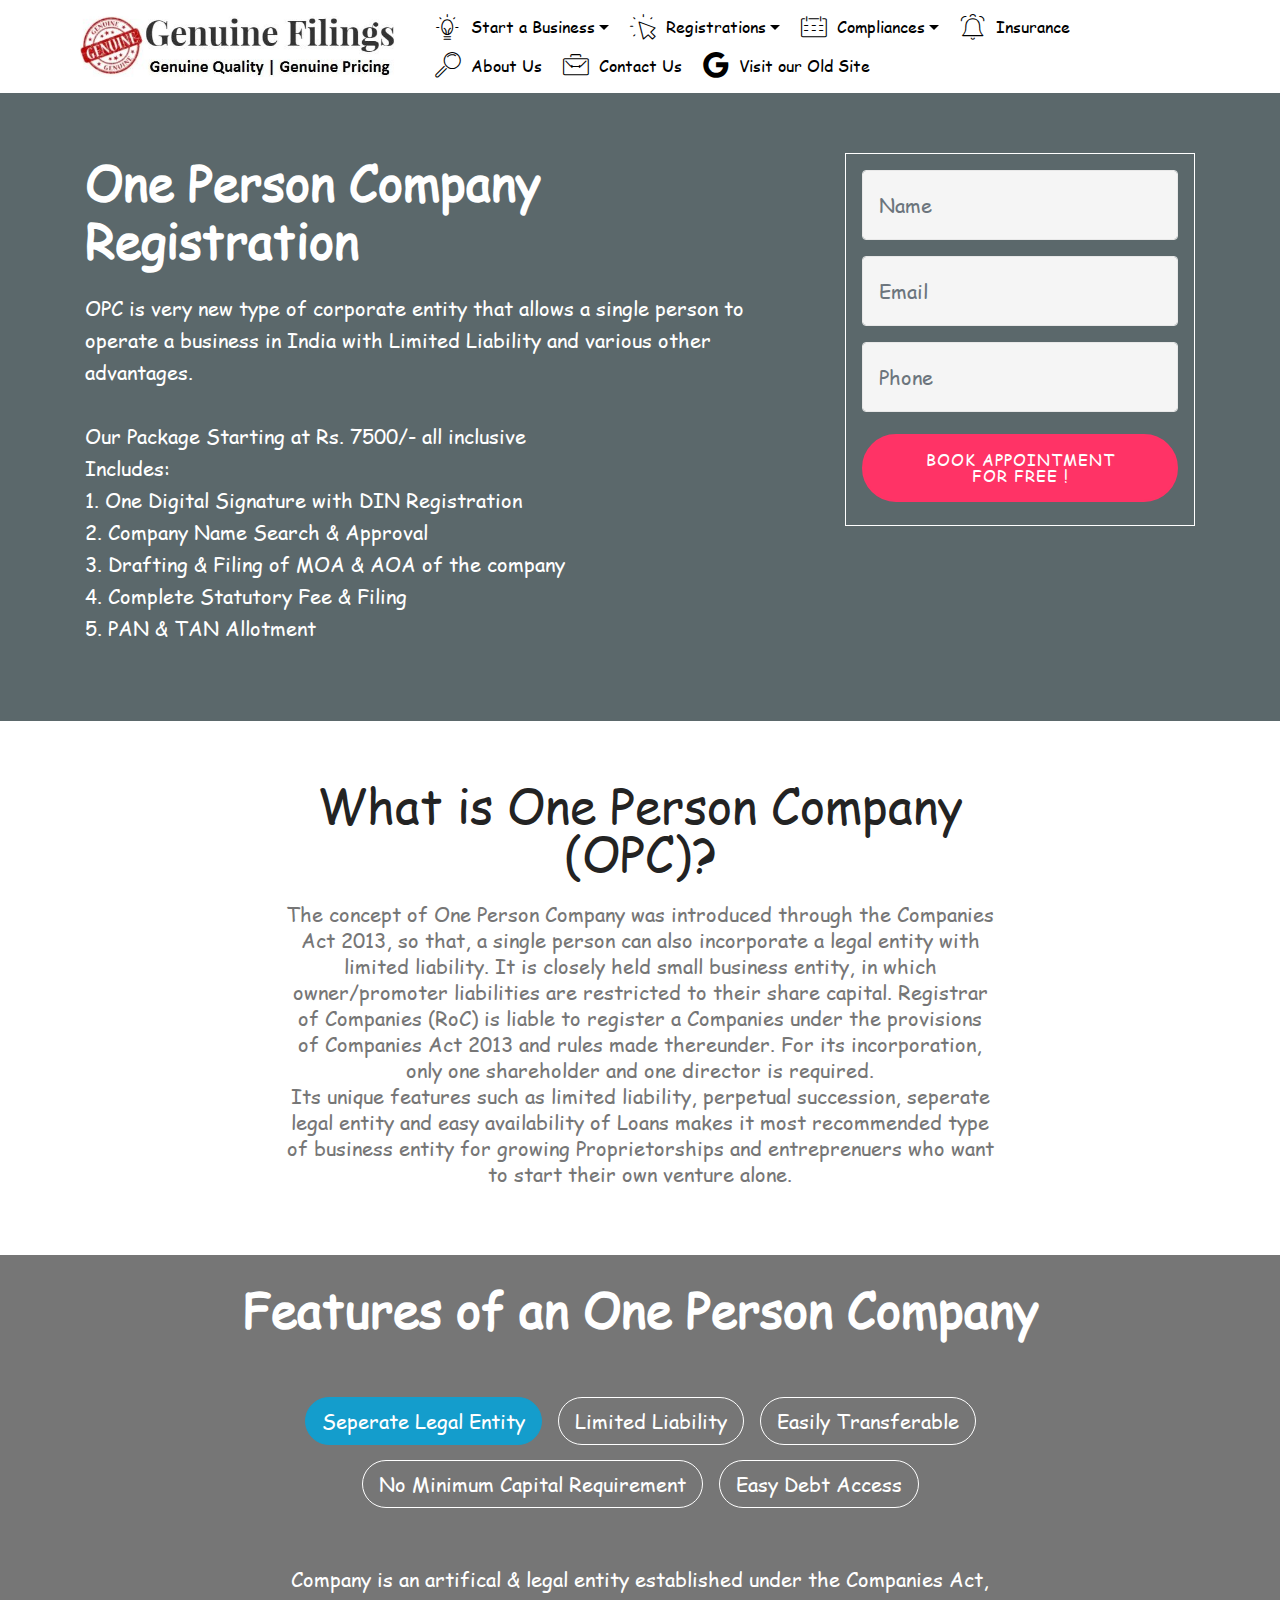
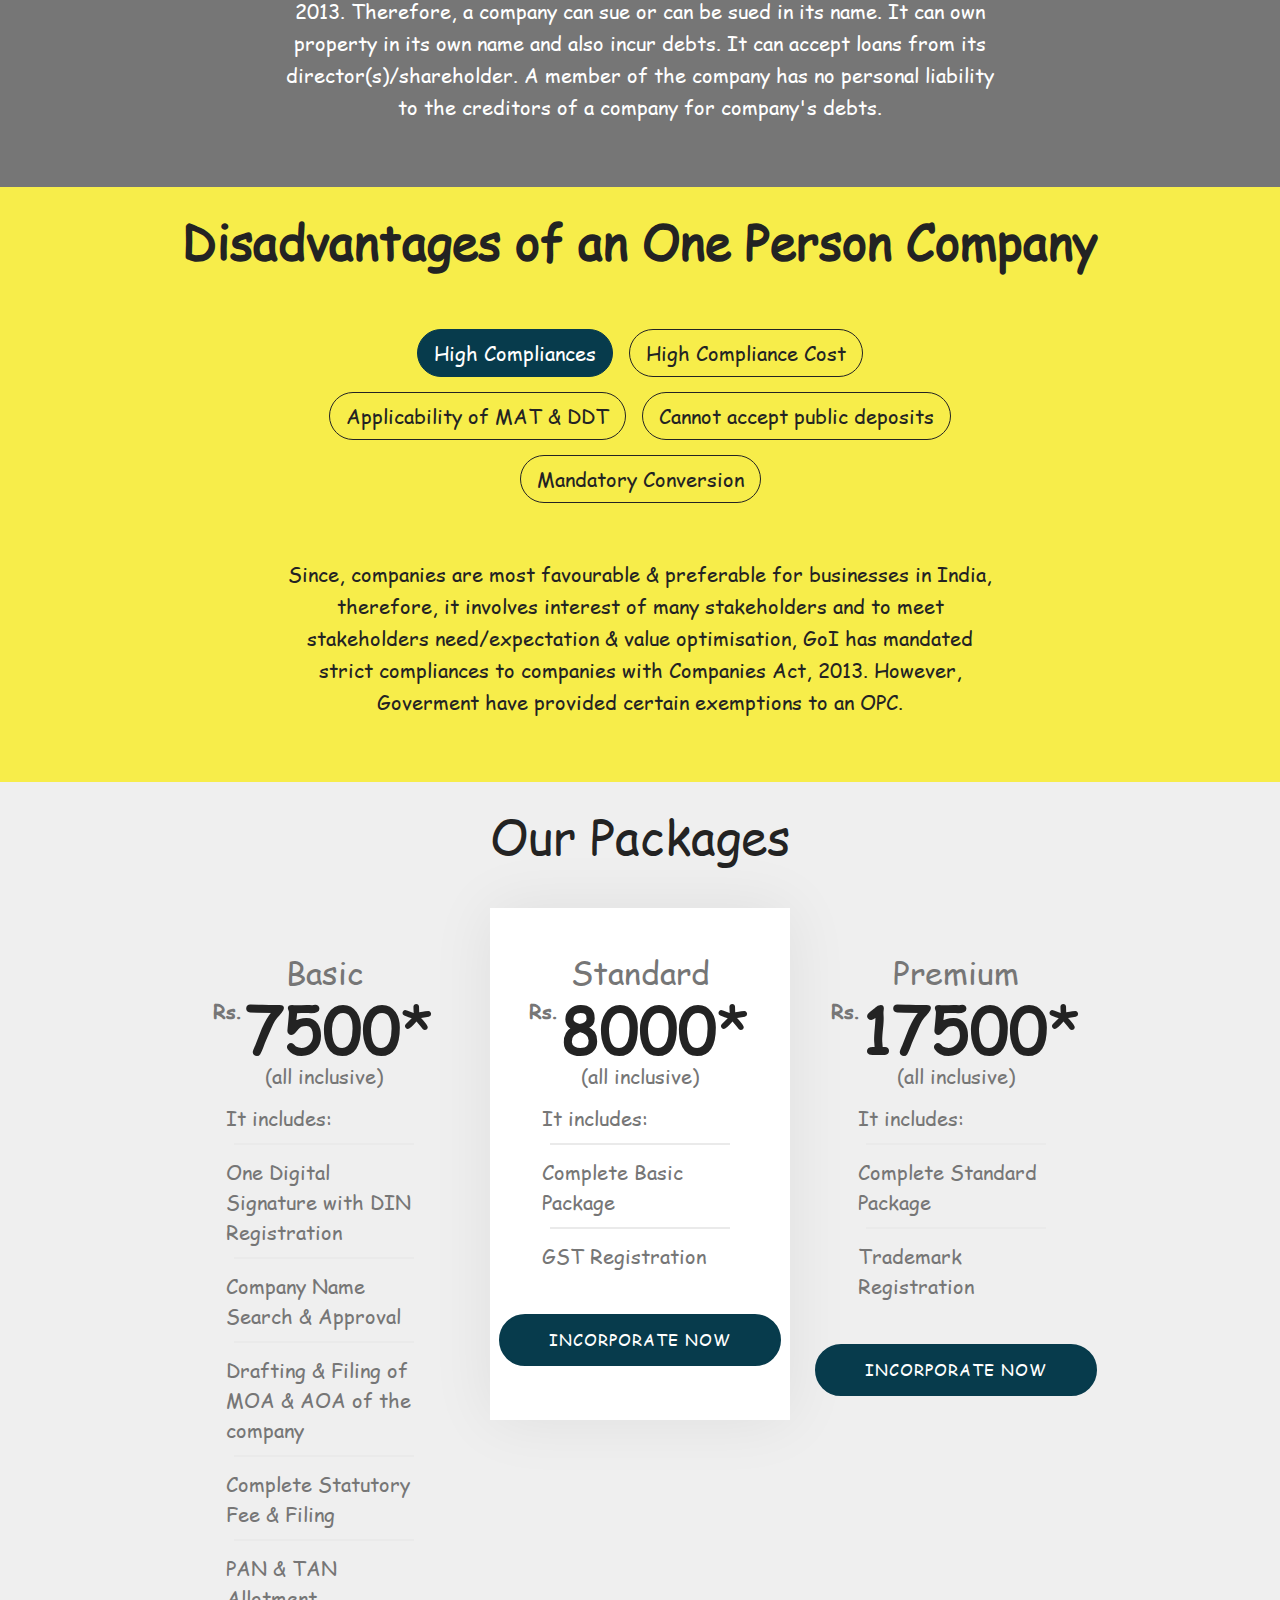
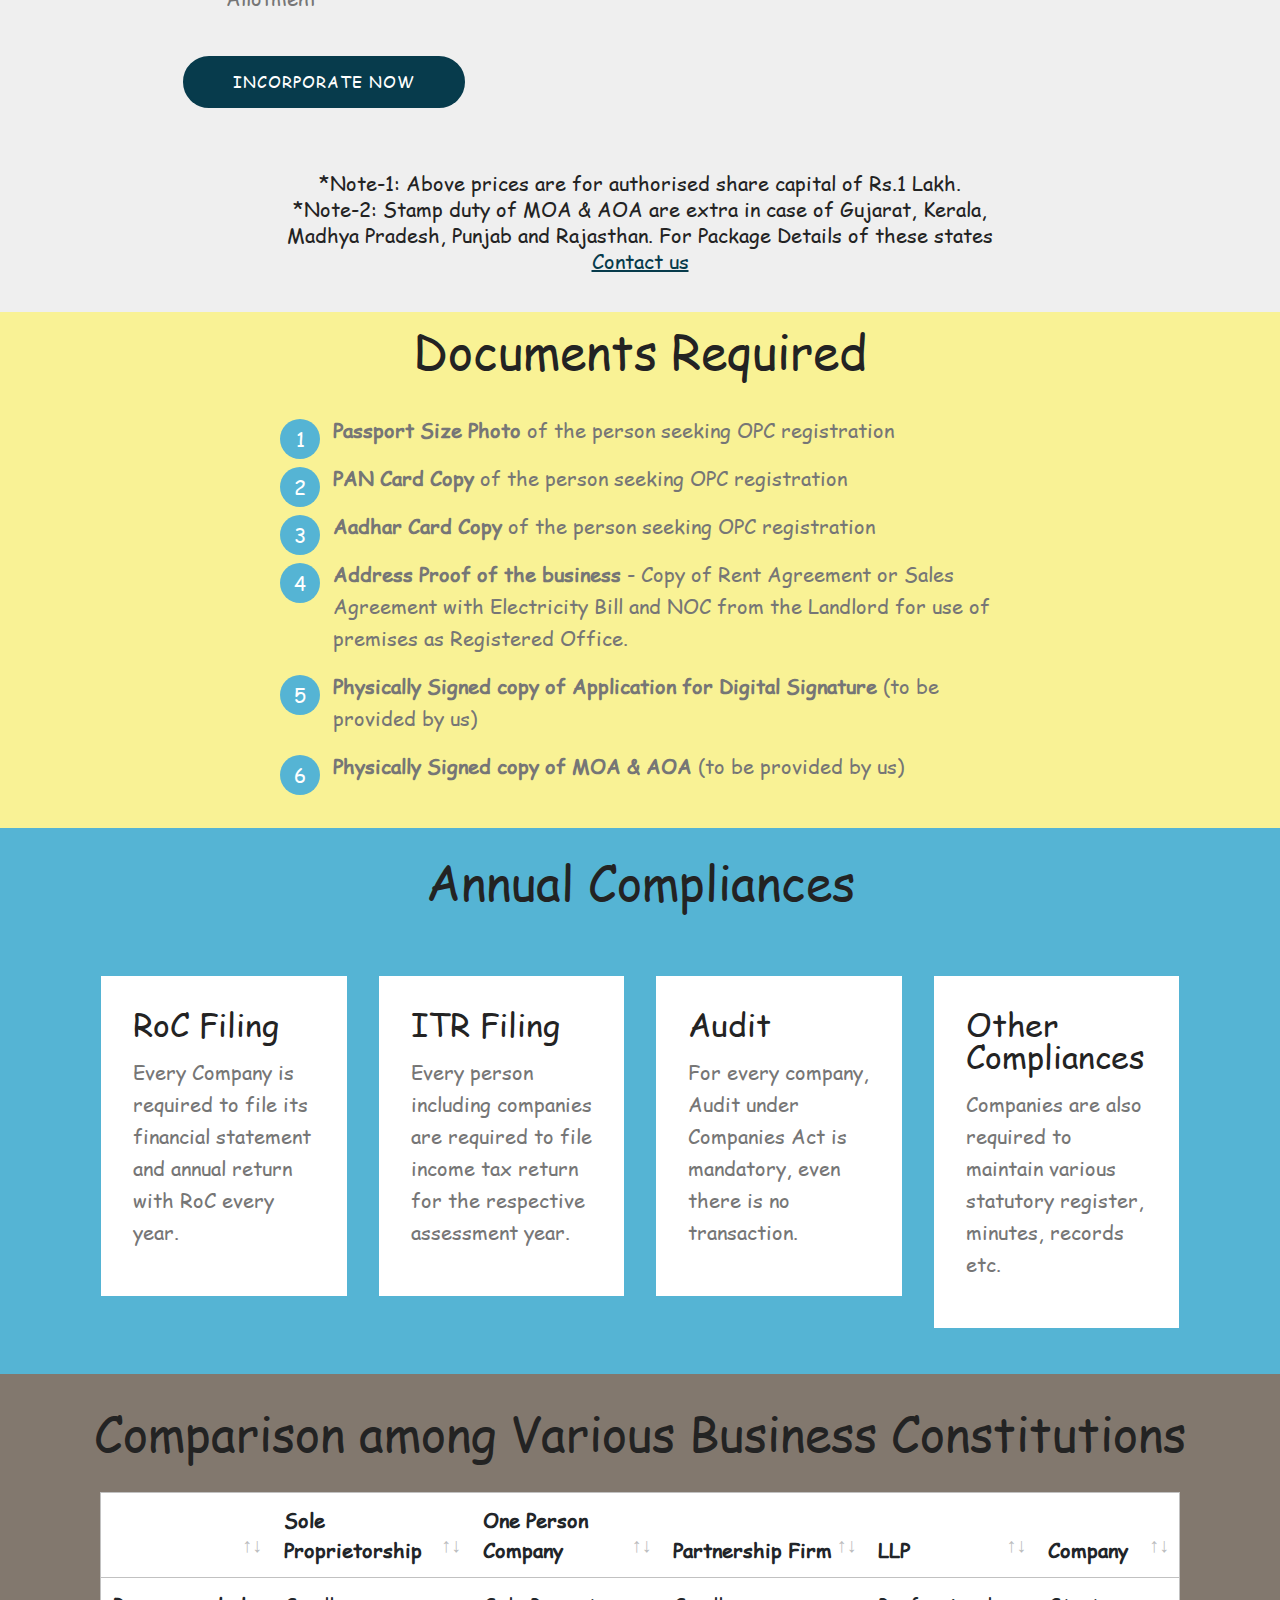
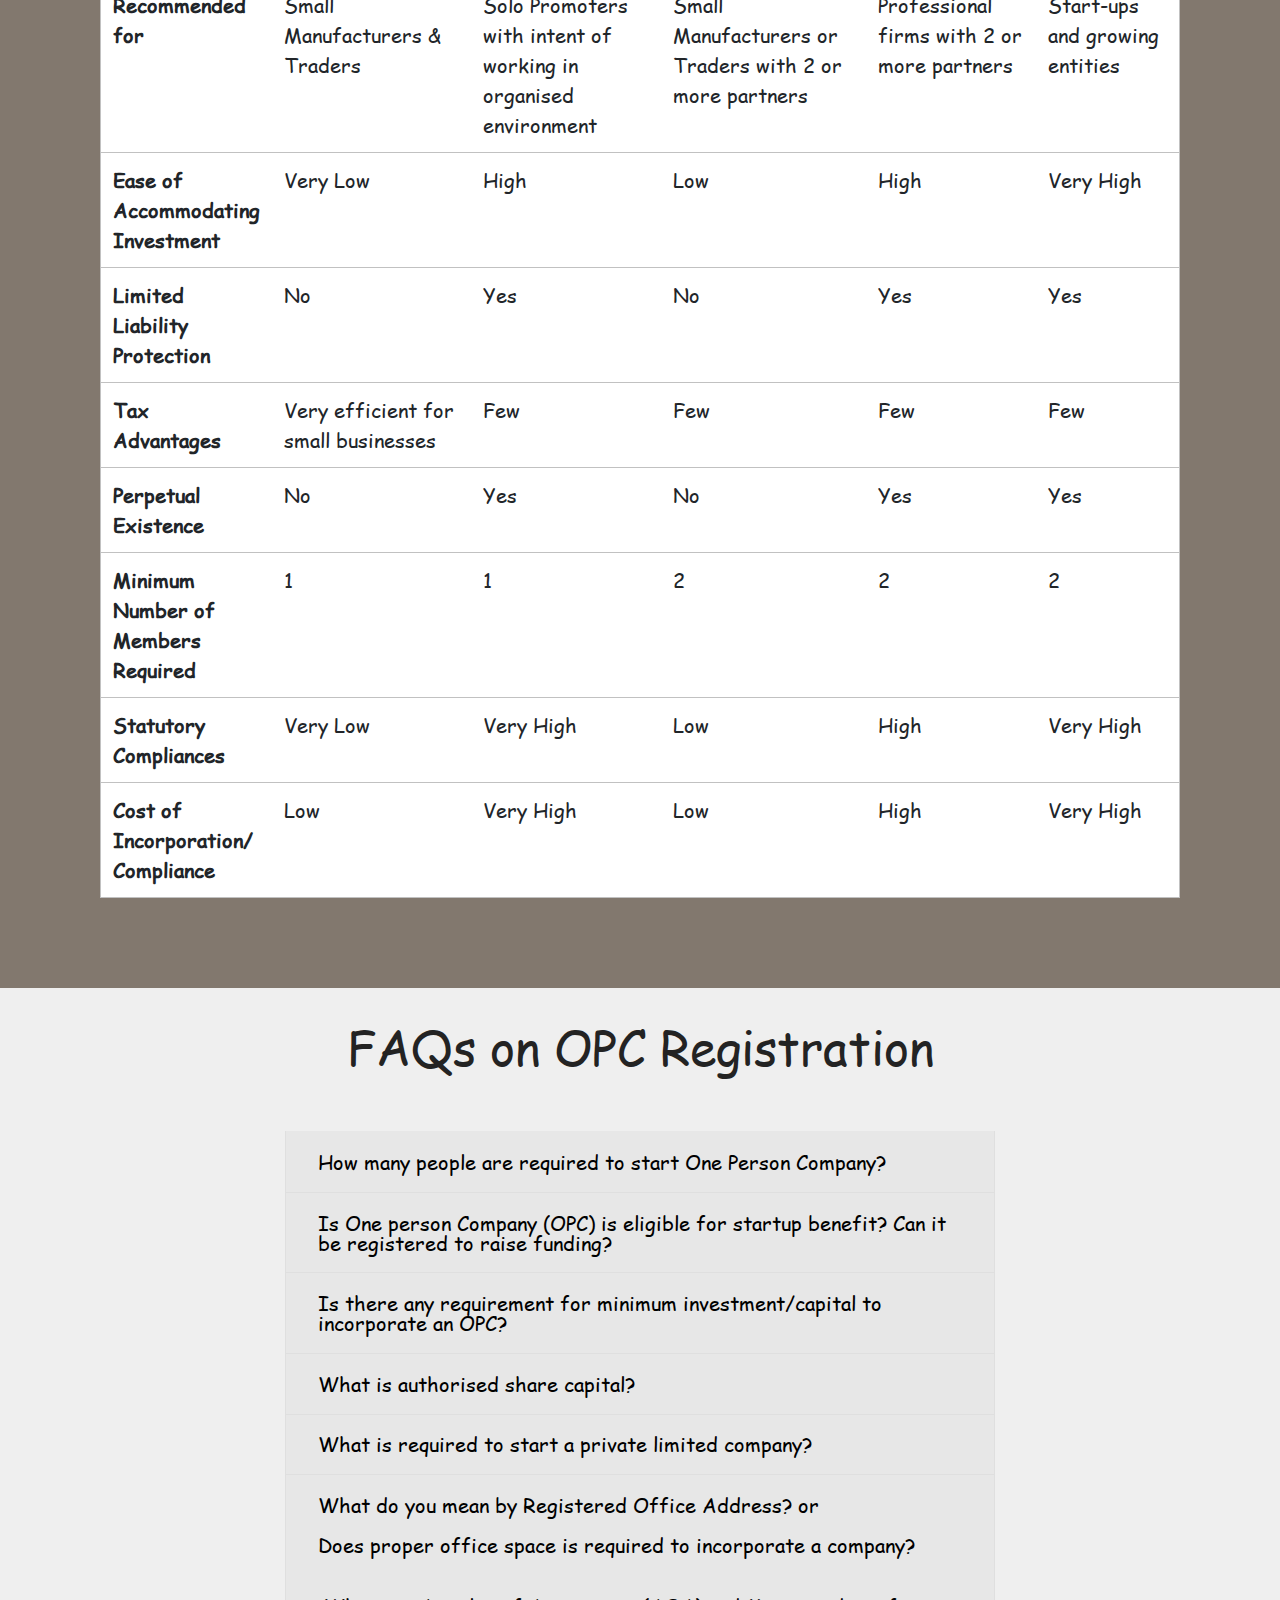
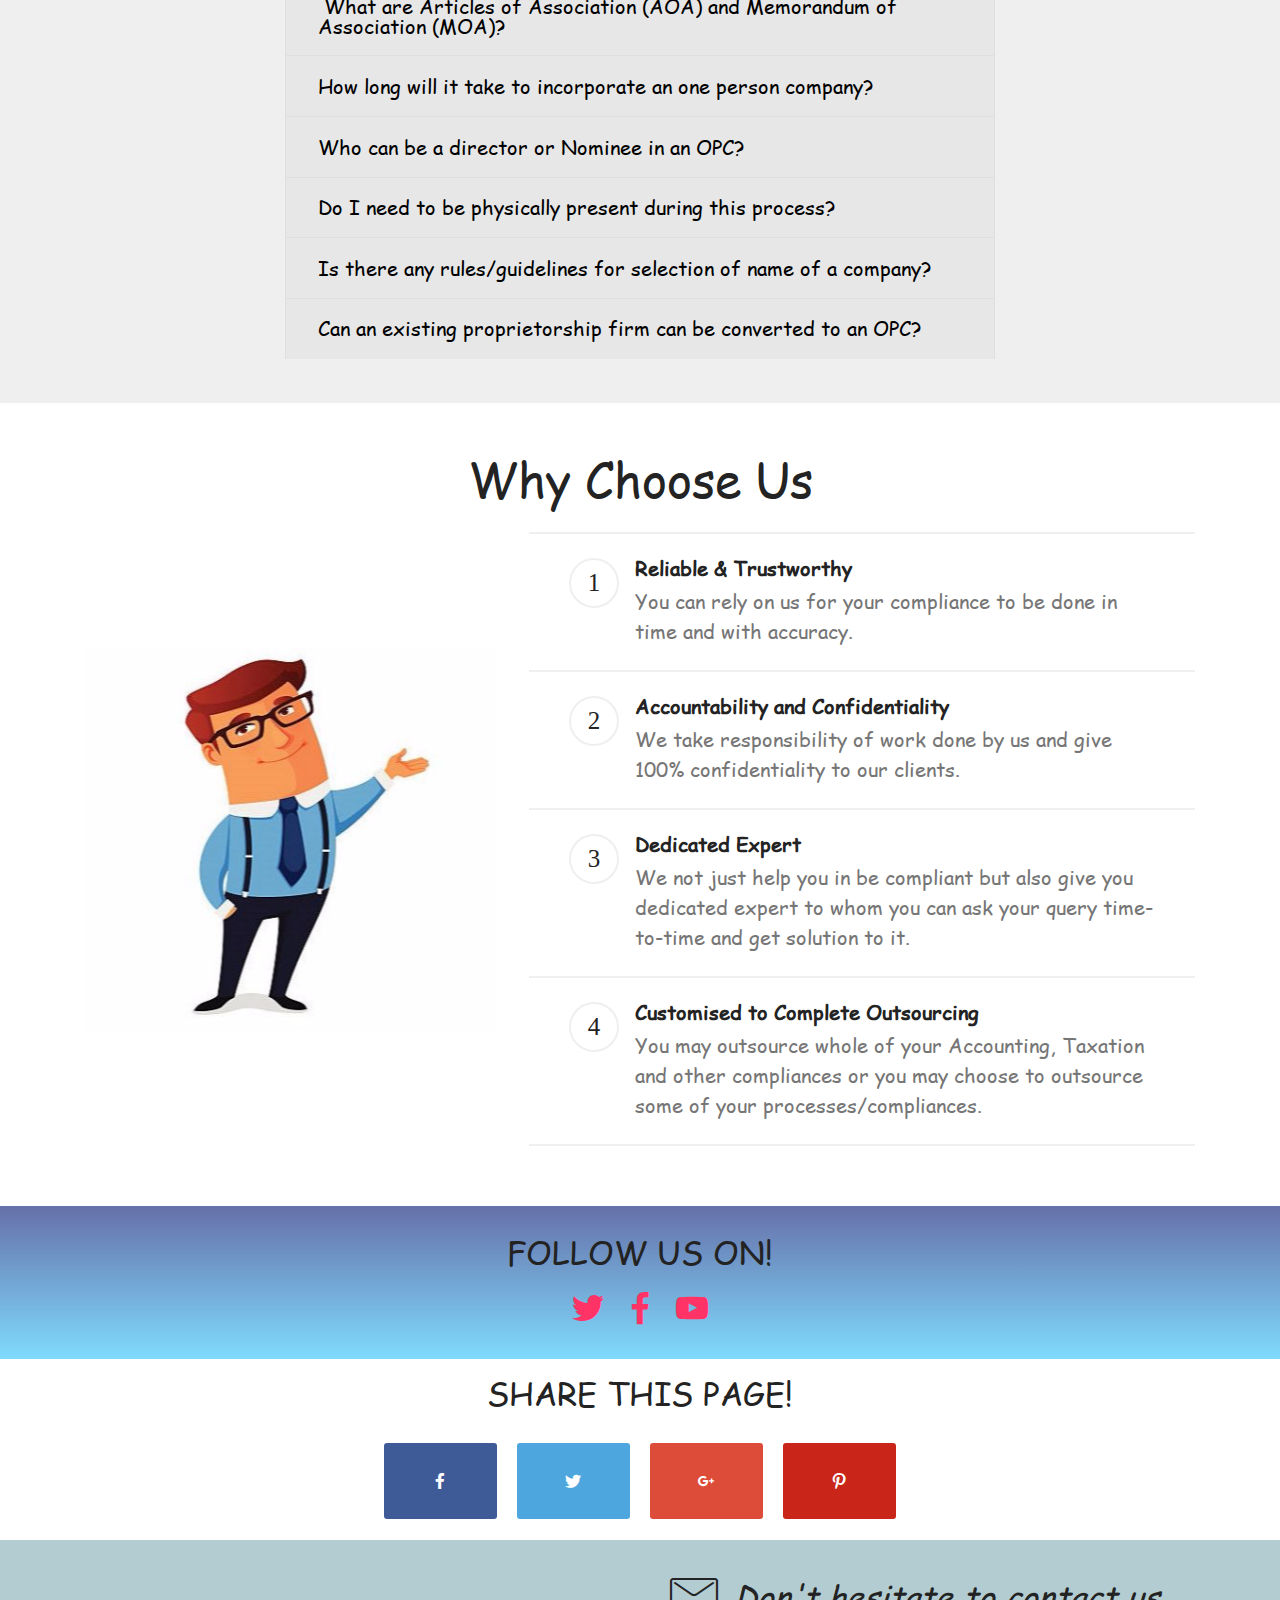
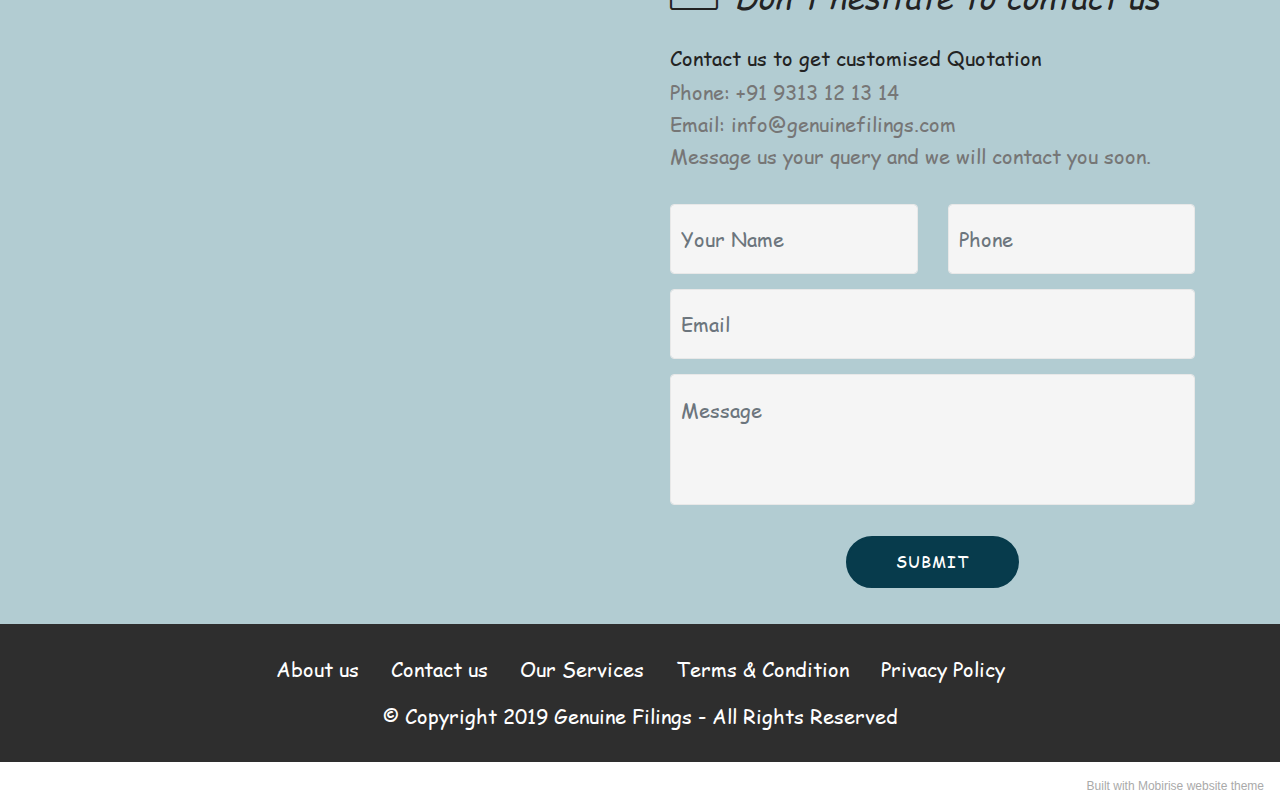
<file: opc-registration.html>
<!DOCTYPE html>
<html  >
<head>
  <!-- Site made with Mobirise Website Builder v5.3.10, https://mobirise.com -->
  <meta charset="UTF-8">
  <meta http-equiv="X-UA-Compatible" content="IE=edge">
  <meta name="generator" content="Mobirise v5.3.10, mobirise.com">
  <meta name="viewport" content="width=device-width, initial-scale=1, minimum-scale=1">
  <link rel="shortcut icon" href="assets/images/logo-genuine-523x116.jpg" type="image/x-icon">
  <meta name="description" content="">
  
  
  <title>OPC Registration</title>
  <link rel="stylesheet" href="assets/web/assets/mobirise-icons/mobirise-icons.css">
  <link rel="stylesheet" href="assets/bootstrap/css/bootstrap.min.css">
  <link rel="stylesheet" href="assets/bootstrap/css/bootstrap-grid.min.css">
  <link rel="stylesheet" href="assets/bootstrap/css/bootstrap-reboot.min.css">
  <link rel="stylesheet" href="assets/tether/tether.min.css">
  <link rel="stylesheet" href="assets/dropdown/css/style.css">
  <link rel="stylesheet" href="assets/datatables/data-tables.bootstrap4.min.css">
  <link rel="stylesheet" href="assets/socicon/css/styles.css">
  <link rel="stylesheet" href="assets/theme/css/style.css">
  <link href="assets/fonts/style.css" rel="stylesheet">
  <link rel="preload" as="style" href="assets/mobirise/css/mbr-additional.css"><link rel="stylesheet" href="assets/mobirise/css/mbr-additional.css" type="text/css">
  
  
  
  
</head>
<body>

<!-- Analytics -->
Chartered Accountants, CA in delhi, ITR Filing, GST Registration, GST Filing, GST Compliance, Online Company Registration, Online LLP Registration, TDS Return Filing, Best CA Services in Delhi, Best GST Filing,  Private Limited Registration, ROC Filing, Best CA in Delhi, Best CA in India, Online Filing, Online Trademark Registration
<!-- /Analytics -->


  
  <section class="menu cid-qG3Lj1HV5X" once="menu" id="menu1-5c">

    

    <nav class="navbar navbar-expand beta-menu navbar-dropdown align-items-center navbar-fixed-top navbar-toggleable-sm">
        <button class="navbar-toggler navbar-toggler-right" type="button" data-toggle="collapse" data-target="#navbarSupportedContent" aria-controls="navbarSupportedContent" aria-expanded="false" aria-label="Toggle navigation">
            <div class="hamburger">
                <span></span>
                <span></span>
                <span></span>
                <span></span>
            </div>
        </button>
        <div class="menu-logo">
            <div class="navbar-brand">
                <span class="navbar-logo">
                    <a href="http://www.genuinefilings.com">
                         <img src="assets/images/logo-genuine-523x116.jpg" alt="" title="" style="height: 3.8rem;">
                    </a>
                </span>
                
            </div>
        </div>
        <div class="collapse navbar-collapse" id="navbarSupportedContent">
            <ul class="navbar-nav nav-dropdown nav-right" data-app-modern-menu="true"><li class="nav-item dropdown"><a class="nav-link link text-black dropdown-toggle display-4" href="https://mobirise.com" data-toggle="dropdown-submenu" aria-expanded="false"><span class="mbri-idea mbr-iconfont mbr-iconfont-btn"></span>
                        
                        Start a Business</a><div class="dropdown-menu"><a class="text-black dropdown-item text-primary display-4" href="proprietorship-registration.html#top">Proprietorship</a><a class="text-black dropdown-item text-primary display-4" href="partnership-registration.html#top" aria-expanded="false">Partnership</a><a class="text-black dropdown-item text-primary display-4" href="llp-registration.html#top" aria-expanded="false">Limited Liability Partnership</a><a class="text-black dropdown-item text-primary display-4" href="private-limited-company-registration.html#top" aria-expanded="false">Private Limited Company</a><a class="text-black dropdown-item text-primary display-4" href="opc-registration.html#top" aria-expanded="false">One Person Company</a></div></li><li class="nav-item dropdown"><a class="nav-link link text-black dropdown-toggle display-4" href="https://mobirise.com" data-toggle="dropdown-submenu" aria-expanded="false"><span class="mbri-cursor-click mbr-iconfont mbr-iconfont-btn"></span>
                        
                        Registrations</a><div class="dropdown-menu"><a class="text-black dropdown-item display-4" href="gst-registration.html">GST Registration</a><a class="text-black dropdown-item display-4" href="under-construction.html#countdown1-1r">TAN Registration</a><a class="text-black dropdown-item display-4" href="under-construction.html#countdown1-1r">ESI Registration</a><a class="text-black dropdown-item display-4" href="under-construction.html#countdown1-1r">PF Registration</a><a class="text-black dropdown-item display-4" href="under-construction.html#countdown1-1r">MSME/SSI Registration</a><a class="text-black dropdown-item display-4" href="under-construction.html#countdown1-1r">Trademark Registration</a><a class="text-black dropdown-item display-4" href="under-construction.html#countdown1-1r">Shops &amp; Establishment</a></div></li><li class="nav-item dropdown"><a class="nav-link link text-black dropdown-toggle display-4" href="https://mobirise.com" aria-expanded="false" data-toggle="dropdown-submenu"><span class="mbri-calendar mbr-iconfont mbr-iconfont-btn"></span>
                        Compliances</a><div class="dropdown-menu"><div class="dropdown"><a class="text-black dropdown-item dropdown-toggle display-4" href="https://mobirise.com" aria-expanded="false" data-toggle="dropdown-submenu">Income Tax Compliances</a><div class="dropdown-menu dropdown-submenu"><a class="text-black dropdown-item display-4" href="under-construction.html#countdown1-1r" aria-expanded="false">Original ITR Filing</a><a class="text-black dropdown-item display-4" href="under-construction.html#countdown1-1r" aria-expanded="false">Revised ITR Filing</a><a class="text-black dropdown-item display-4" href="under-construction.html#countdown1-1r" aria-expanded="false">TDS on Property</a><a class="text-black dropdown-item display-4" href="under-construction.html#countdown1-1r" aria-expanded="false">Demand/Refund Settlement</a><a class="text-black dropdown-item display-4" href="under-construction.html#countdown1-1r" aria-expanded="false">Form 15CA/CB Certification</a></div></div><div class="dropdown"><a class="text-black dropdown-item dropdown-toggle display-4" href="https://mobirise.com" aria-expanded="false" data-toggle="dropdown-submenu">Business Services</a><div class="dropdown-menu dropdown-submenu"><a class="text-black dropdown-item display-4" href="under-construction.html#countdown1-1r" aria-expanded="false">Accounting/ Bookkeeping</a><a class="text-black dropdown-item display-4" href="under-construction.html#countdown1-1r" aria-expanded="false">Payroll Services</a><a class="text-black dropdown-item display-4" href="under-construction.html#countdown1-1r" aria-expanded="false">Debtor Verification</a><a class="text-black dropdown-item display-4" href="under-construction.html#countdown1-1r" aria-expanded="false">Name Change</a><a class="text-black dropdown-item display-4" href="under-construction.html#countdown1-1r" aria-expanded="false">Registered Office Change</a><a class="text-black dropdown-item display-4" href="under-construction.html#countdown1-1r" aria-expanded="false">Add/ Remove Director</a><a class="text-black dropdown-item display-4" href="under-construction.html#countdown1-1r" aria-expanded="false">Increase Authorised Capital</a><a class="text-black dropdown-item display-4" href="under-construction.html#countdown1-1r" aria-expanded="false">Share Valuation</a><a class="text-black dropdown-item display-4" href="under-construction.html#countdown1-1r" aria-expanded="false">Share Transfer</a><a class="text-black dropdown-item display-4" href="under-construction.html#countdown1-1r" aria-expanded="false">MOA/ AOA Amendment</a><a class="text-black dropdown-item display-4" href="under-construction.html#countdown1-1r" aria-expanded="false">Winding Up of Company</a><a class="text-black dropdown-item display-4" href="under-construction.html#countdown1-1r" aria-expanded="false">Winding Up of LLP</a></div></div><a class="text-black dropdown-item display-4" href="under-construction.html#countdown1-1r" aria-expanded="false">GST Return Filing</a><a class="text-black dropdown-item display-4" href="under-construction.html#countdown1-1r" aria-expanded="false">TDS Return Filing</a><a class="text-black dropdown-item display-4" href="under-construction.html#countdown1-1r" aria-expanded="false">ESI Return Filing</a><a class="text-black dropdown-item display-4" href="under-construction.html#countdown1-1r" aria-expanded="false">PF Return Filing</a><div class="dropdown"><a class="text-black dropdown-item dropdown-toggle display-4" href="https://mobirise.com" aria-expanded="false" data-toggle="dropdown-submenu">ROC Annual Complainces</a><div class="dropdown-menu dropdown-submenu"><a class="text-black dropdown-item display-4" href="under-construction.html#countdown1-1r" aria-expanded="false">Company Annual Filing</a><a class="text-black dropdown-item display-4" href="under-construction.html#countdown1-1r" aria-expanded="false">LLP Annual Filing</a><a class="text-black dropdown-item display-4" href="under-construction.html#countdown1-1r" aria-expanded="false">Maintenance of Records</a></div></div></div></li><li class="nav-item"><a class="nav-link link text-black display-4" href="under-construction.html#countdown1-1r" aria-expanded="false"><span class="mbri-alert mbr-iconfont mbr-iconfont-btn"></span>
                        Insurance</a></li>
                <li class="nav-item"><a class="nav-link link text-black display-4" href="about-us.html">
                        <span class="mbri-search mbr-iconfont mbr-iconfont-btn"></span>
                        About Us
                    </a></li><li class="nav-item"><a class="nav-link link text-black display-4" href="contact-us.html"><span class="mbri-briefcase mbr-iconfont mbr-iconfont-btn"></span>
                        
                        Contact Us</a></li><li class="nav-item"><a class="nav-link link text-black display-4" href="http://sites.google.com/view/genuinefilings" target="_blank"><span class="socicon socicon-google mbr-iconfont mbr-iconfont-btn"></span>
                        
                        Visit our Old Site</a></li></ul>
            
        </div>
    </nav>
</section>

<section class="cid-rnZeTk1khs" id="header15-7b">

    

    

    <div class="container align-right">
<div class="row">
    <div class="mbr-white col-lg-8 col-md-7 content-container">
        <h1 class="mbr-section-title mbr-bold pb-3 mbr-fonts-style display-2">One Person Company Registration</h1>
        <p class="mbr-text pb-3 mbr-fonts-style display-7">OPC is very new type of corporate entity that allows a single person to operate a business in India with Limited Liability and various other advantages.
<br>
<br>Our Package Starting at Rs. 7500/- all inclusive
<br>Includes:
<br>1. One Digital Signature with DIN Registration 
<br>2. Company Name Search &amp; Approval 
<br>3. Drafting &amp; Filing of MOA &amp; AOA of the company 
<br>4. Complete Statutory Fee &amp; Filing
<br>5. PAN &amp; TAN Allotment<br></p>
    </div>
    <div class="col-lg-4 col-md-5">
    <div class="form-container">
        <div class="media-container-column" data-form-type="formoid">
            <div data-form-alert="" hidden="" class="align-center">
                Thanks for filling out the form!
            </div>
            <form class="mbr-form" action="https://mobirise.eu/" method="post" data-form-title="Mobirise Form"><input type="hidden" name="email" data-form-email="true" value="Vk5Nn8ufxMCIIZndzNmE30cLl7N3yaK4A998T//xoCLBPlXw0/GBRJbACAWoOK37Or7CJnFatAgqNimT26LJ441SnfYvTeRInkc3zfQNW9JOBNIh6PRXtA1lxi6tknEu">
                <div data-for="name">
                    <div class="form-group">
                        <input type="text" class="form-control px-3" name="name" data-form-field="Name" placeholder="Name" required="" id="name-header15-7b">
                    </div>
                </div>
                <div data-for="email">
                    <div class="form-group">
                        <input type="email" class="form-control px-3" name="email" data-form-field="Email" placeholder="Email" required="" id="email-header15-7b">
                    </div>
                </div>
                <div data-for="phone">
                    <div class="form-group">
                        <input type="tel" class="form-control px-3" name="phone" data-form-field="Phone" placeholder="Phone" id="phone-header15-7b">
                    </div>
                </div>
                
                <span class="input-group-btn"><button href="" type="submit" class="btn btn-secondary btn-form display-4">BOOK APPOINTMENT FOR FREE !</button></span>
            </form>
        </div>
    </div>
    </div>
</div>
    </div>
    
</section>

<section class="mbr-section content4 cid-qG3Lj01b5x" id="content4-5b">

    

    <div class="container">
        <div class="media-container-row">
            <div class="title col-12 col-md-8">
                <h2 class="align-center pb-3 mbr-fonts-style display-2">What is One Person Company (OPC)?</h2>
                <h3 class="mbr-section-subtitle align-center mbr-light mbr-fonts-style display-7">The concept of One Person Company was introduced through the Companies Act 2013, so that, a single person can also incorporate a legal entity with limited liability. It is closely held small business entity, in which owner/promoter liabilities are restricted to their share capital. Registrar of Companies (RoC) is liable to register a Companies under the provisions of Companies Act 2013 and rules made thereunder. For its incorporation, only one shareholder and one director is required.<div>
</div><div>Its unique features such as limited liability, perpetual succession, seperate legal entity and easy availability of Loans makes it most recommended type of business entity for growing Proprietorships and entreprenuers who want to start their own venture alone.</div></h3>
                
            </div>
        </div>
    </div>
</section>

<section class="tabs1 cid-qG3Lj4e0d4" id="tabs1-5d">

    

    
    <div class="container">
        <h2 class="mbr-white align-center pb-5 mbr-fonts-style mbr-bold display-2">Features of an One Person Company</h2>
        <div class="media-container-row">
            <div class="col-12 col-md-8">
                <ul class="nav nav-tabs" role="tablist">
                    <li class="nav-item"><a class="nav-link mbr-fonts-style active display-7" role="tab" data-toggle="tab" href="#tabs1-4s_tab0" aria-expanded="true">Seperate Legal Entity</a></li>
                    <li class="nav-item"><a class="nav-link mbr-fonts-style active display-7" role="tab" data-toggle="tab" href="#tabs1-5d_tab1" aria-expanded="true">Limited Liability</a></li>
                    <li class="nav-item"><a class="nav-link mbr-fonts-style active display-7" role="tab" data-toggle="tab" href="#tabs1-5d_tab2" aria-expanded="true">Easily Transferable</a></li>
                    <li class="nav-item"><a class="nav-link mbr-fonts-style active display-7" role="tab" data-toggle="tab" href="#tabs1-5d_tab3" aria-expanded="true">No Minimum Capital Requirement</a></li>
                    <li class="nav-item"><a class="nav-link mbr-fonts-style active display-7" role="tab" data-toggle="tab" href="#tabs1-5d_tab4" aria-expanded="true">Easy Debt Access</a></li>
                    
                </ul>
                <div class="tab-content">
                    <div id="tab1" class="tab-pane in active" role="tabpanel">
                        <div class="row">
                            <div class="col-md-12">
                                <p class="mbr-text py-5 mbr-fonts-style display-7">Company is an artifical &amp; legal entity established under the Companies Act, 2013. Therefore, a company can sue or can be sued in its name. It can own property in its own name and also incur debts. It can accept loans from its director(s)/shareholder.&nbsp;A member of the company has no personal liability to the creditors of a company for company's debts.</p>
                            </div>
                        </div>
                    </div>
                    <div id="tab2" class="tab-pane" role="tabpanel">
                        <div class="row">
                            <div class="col-md-12">
                                <p class="mbr-text py-5 mbr-fonts-style display-7">Businesses often require funds/credits to run its operations. In Proprietorships, proprietor is personally liable for all the debts taken by the firm, so, if firm is not able to repay the debts, the proprietor would be personally liable to pay so. But in a company, only the amount invested as share capital is at stake and no shareholder will be held personally liable to pay the debts of the company.<br></p>
                            </div>
                        </div>
                    </div>
                    <div id="tab3" class="tab-pane" role="tabpanel">
                        <div class="row">
                            <div class="col-md-12">
                                <p class="mbr-text py-5 mbr-fonts-style display-7">As the shares are issued to the owner against amount invested in a Company, owner can easily transfer his ownership to another person by transferring his shares to another person. The signing, filing and transfer of share transfer form and share certificates is sufficient to transfer ownership of a company.</p>
                            </div>
                        </div>
                    </div>
                    <div id="tab4" class="tab-pane" role="tabpanel">
                        <div class="row">
                            <div class="col-md-12">
                                <p class="mbr-text py-5 mbr-fonts-style display-7">As per Companies (Amendment) Act, 2015, there is now no minimum capital requirement for setting-up a company, shareholder can introduce as much share capital as they want to.</p>
                            </div>
                        </div>
                    </div>
                    <div id="tab5" class="tab-pane" role="tabpanel">
                        <div class="row">
                            <div class="col-md-12">
                                <p class="mbr-text py-5 mbr-fonts-style display-7">An OPC has more options for taking debt than Proprietorship. Not only bank loans are easily available to it, the option of issuing debentures and convertible debentures are always available to it.</p>
                            </div>
                        </div>
                    </div>
                    
                </div>
            </div>
        </div>
    </div>
</section>

<section class="tabs1 cid-qG3Lj6X4cc" id="tabs1-5e">

    

    
    <div class="container">
        <h2 class="mbr-white align-center pb-5 mbr-fonts-style mbr-bold display-2">Disadvantages of an One Person Company</h2>
        <div class="media-container-row">
            <div class="col-12 col-md-8">
                <ul class="nav nav-tabs" role="tablist">
                    <li class="nav-item"><a class="nav-link mbr-fonts-style active display-7" role="tab" data-toggle="tab" href="#tabs1-4t_tab0" aria-expanded="true">High Compliances</a></li>
                    <li class="nav-item"><a class="nav-link mbr-fonts-style active show display-7" role="tab" data-toggle="tab" href="#tabs1-5e_tab1" aria-selected="true">High Compliance Cost</a></li>
                    <li class="nav-item"><a class="nav-link mbr-fonts-style display-7" role="tab" data-toggle="tab" href="#tabs1-5e_tab2" aria-expanded="false">
                            Applicability of MAT &amp; DDT</a></li>
                    <li class="nav-item"><a class="nav-link mbr-fonts-style active display-7" role="tab" data-toggle="tab" href="#tabs1-5e_tab3" aria-expanded="true">Cannot accept public deposits</a></li>
                    <li class="nav-item"><a class="nav-link mbr-fonts-style active display-7" role="tab" data-toggle="tab" href="#tabs1-5e_tab4" aria-expanded="true">Mandatory Conversion</a></li>
                    
                </ul>
                <div class="tab-content">
                    <div id="tab1" class="tab-pane in active" role="tabpanel">
                        <div class="row">
                            <div class="col-md-12">
                                <p class="mbr-text py-5 mbr-fonts-style display-7">Since, companies are most favourable &amp; preferable for businesses in India, therefore, it involves interest of many stakeholders and to meet stakeholders need/expectation &amp; value optimisation, GoI has mandated strict compliances to companies with Companies Act, 2013. However, Goverment have provided certain exemptions to an OPC.</p>
                            </div>
                        </div>
                    </div>
                    <div id="tab2" class="tab-pane" role="tabpanel">
                        <div class="row">
                            <div class="col-md-12">
                                <p class="mbr-text py-5 mbr-fonts-style display-7">Companies are require to adhere strict compliances, such as calling BMs, maintaining gap between two BMs, conducting AGM, maintenance of various statutory records/registers, preparation &amp; filiing of Final Accounts &amp; Board Report, Audit of Accounts, etc., resulting into high compliance cost.<br></p>
                            </div>
                        </div>
                    </div>
                    <div id="tab3" class="tab-pane" role="tabpanel">
                        <div class="row">
                            <div class="col-md-12">
                                <p class="mbr-text py-5 mbr-fonts-style display-7">As per Income Tax Act, companies are required to pay Dividend Distribution Tax, along with normal income tax, on distribution/payment of dividend. Further, if normal income tax is below the tax payable under Minimum Alternate Tax (MAT) i.e 18.5% of Book Profits then companies are required to pay MAT which are not applicable on Individuals/HUF.</p>
                            </div>
                        </div>
                    </div>
                    <div id="tab4" class="tab-pane" role="tabpanel">
                        <div class="row">
                            <div class="col-md-12">
                                <p class="mbr-text py-5 mbr-fonts-style display-7">An OPC cannot accept deposits from general public.</p>
                            </div>
                        </div>
                    </div>
                    <div id="tab5" class="tab-pane" role="tabpanel">
                        <div class="row">
                            <div class="col-md-12">
                                <p class="mbr-text py-5 mbr-fonts-style display-7">One needs to convert an OPC into a Private Limited Company, mandatorily, when the share capital exceeds Rs. 50 lakh or turnover exceeds Rs. 2 crore.<br><br>One can also convert its OPC into a Private Limited Company, voluntarily, after two years from the date of incorporation.</p>
                            </div>
                        </div>
                    </div>
                    
                </div>
            </div>
        </div>
    </div>
</section>

<section class="mbr-section content4 cid-qG3Lj9O8b9" id="content4-5f">

    

    <div class="container">
        <div class="media-container-row">
            <div class="title col-12 col-md-8">
                <h2 class="align-center pb-3 mbr-fonts-style display-2"><p>Our Packages</p></h2>
                
                
            </div>
        </div>
    </div>
</section>

<section class="cid-qG3LjbYzDz" id="pricing-tables2-5g">

    

    

    <div class="container">
        <div class="media-container-row">

            <div class="plan col-12 mx-2 my-2 justify-content-center col-lg-4">
                <div class="plan-header text-center pt-5">
                    <h3 class="plan-title mbr-fonts-style display-5">
                        Basic</h3>
                    <div class="plan-price">
                        <span class="price-value mbr-fonts-style display-7">Rs.</span>
                        <span class="price-figure mbr-fonts-style display-1">7500<span style="font-weight: normal;">*</span></span>
                        <small class="price-term mbr-fonts-style display-7"><br>(all inclusive)</small>
                    </div>
                </div>
                <div class="plan-body">
                    <div class="plan-list align-center">
                        <ul class="list-group list-group-flush mbr-fonts-style display-7">
                            <li class="list-group-item">It includes:</li><li class="list-group-item">One Digital Signature with DIN Registration&nbsp;
</li><li class="list-group-item">Company Name Search &amp; Approval&nbsp;
</li><li class="list-group-item">Drafting &amp; Filing of MOA &amp; AOA of the company&nbsp;
</li><li class="list-group-item">Complete Statutory Fee &amp; Filing
</li><li class="list-group-item">PAN &amp; TAN Allotment</li>
                        </ul>
                    </div>
                    <div class="mbr-section-btn text-center py-4 pb-5"><a href="page8.html#header15-5a" class="btn btn-primary display-4">INCORPORATE NOW</a></div>
                </div>
            </div>

            <div class="plan col-12 mx-2 my-2 justify-content-center favorite col-lg-4">
                <div class="plan-header text-center pt-5">
                    <h3 class="plan-title mbr-fonts-style display-5">
                        Standard</h3>
                    <div class="plan-price">
                        <span class="price-value mbr-fonts-style display-7">
                            Rs.</span>
                        <span class="price-figure mbr-fonts-style display-1">8000<span style="font-weight: normal;">*</span></span>
                        <small class="price-term mbr-fonts-style display-7">
                            <br>(all inclusive)<br></small>
                    </div>
                </div>
                <div class="plan-body">
                    <div class="plan-list align-center">
                        <ul class="list-group list-group-flush mbr-fonts-style display-7">
                            <li class="list-group-item">It includes:
</li><li class="list-group-item">Complete Basic Package
</li><li class="list-group-item"><span style="background-color: transparent; font-size: 1.25rem;">GST Registration</span></li>
                        </ul>
                    </div>
                    <div class="mbr-section-btn text-center py-4 pb-5"><a href="page8.html#header15-5a" class="btn btn-primary display-4">INCORPORATE NOW</a></div>
                </div>
            </div>

            <div class="plan col-12 mx-2 my-2 justify-content-center col-lg-4">
                <div class="plan-header text-center pt-5">
                    <h3 class="plan-title mbr-fonts-style display-5">
                        Premium
                    </h3>
                    <div class="plan-price">
                        <span class="price-value mbr-fonts-style display-7">Rs.</span>
                        <span class="price-figure mbr-fonts-style display-1">17500<span style="font-weight: normal;">*</span></span>
                        <small class="price-term mbr-fonts-style display-7"><br>(all inclusive)</small>
                    </div>
                </div>
                <div class="plan-body">
                    <div class="plan-list align-center">
                        <ul class="list-group list-group-flush mbr-fonts-style display-7">
                            <li class="list-group-item">It includes:
</li><li class="list-group-item">Complete Standard Package
</li><li class="list-group-item">Trademark Registration</li>
                        </ul>
                    </div>
                    <div class="mbr-section-btn text-center py-4 pb-5"><a href="page8.html#header15-5a" class="btn btn-primary display-4">INCORPORATE NOW</a></div>
                </div>
            </div>

            

        </div>
    </div>
</section>

<section class="mbr-section content4 cid-qG3LjgdZEs" id="content4-5h">

    

    <div class="container">
        <div class="media-container-row">
            <div class="title col-12 col-md-8">
                
                <h3 class="mbr-section-subtitle align-center mbr-light mbr-fonts-style display-7">
                    *Note-1: Above prices are for authorised share capital of Rs.1 Lakh.<br>*Note-2: Stamp duty of MOA &amp; AOA are extra in case of Gujarat, Kerala, Madhya Pradesh, Punjab and Rajasthan. For Package Details of these states <a href="contact-us.html#form1-1w"><u>Contact us</u></a></h3>
                
            </div>
        </div>
    </div>
</section>

<section class="mbr-section content4 cid-qG3LjiteKC" id="content4-5i">

    

    <div class="container">
        <div class="media-container-row">
            <div class="title col-12 col-md-8">
                <h2 class="align-center pb-3 mbr-fonts-style display-2">
                    Documents Required</h2>
                
                
            </div>
        </div>
    </div>
</section>

<section class="mbr-section article content11 cid-qG3LjkxTxu" id="content11-5j">
     

    <div class="container">
        <div class="media-container-row">
            <div class="mbr-text counter-container col-12 col-md-8 mbr-fonts-style display-7">
                <ol>
                    <li><strong>Passport Size Photo </strong>of the person seeking OPC registration</li><li><strong>PAN Card Copy </strong>of the person seeking OPC registration</li><li><strong>Aadhar Card Copy </strong><span style="font-size: 1.25rem;">of the person seeking OPC registration</span></li><li><strong>Address Proof of the business </strong>- Copy of Rent Agreement or Sales Agreement with Electricity Bill and NOC from the Landlord for use of premises as Registered Office.</li><li><strong>Physically Signed copy of Application for Digital Signature&nbsp;</strong>(to be provided by us)</li><li><strong>Physically Signed copy of MOA &amp; AOA</strong>&nbsp;(to be provided by us)
</li>
                </ol>
            </div>
        </div>
    </div>
</section>

<section class="mbr-section content4 cid-qG3LjmyRff" id="content4-5k">

    

    <div class="container">
        <div class="media-container-row">
            <div class="title col-12 col-md-8">
                <h2 class="align-center pb-3 mbr-fonts-style display-2">Annual Compliances</h2>
                
                
            </div>
        </div>
    </div>
</section>

<section class="features4 cid-qG3Ljp4cUc" id="features4-5l">
    
         

    
    <div class="container">
        <div class="media-container-row">
            <div class="card p-3 col-12 col-md-6 col-lg-3">
                <div class="card-wrapper media-container-row media-container-row">
                    <div class="card-box">
                        <h4 class="card-title pb-3 mbr-fonts-style display-5">RoC Filing</h4>
                        <p class="mbr-text mbr-fonts-style display-7">Every Company is required to file its financial statement and annual return with RoC every year.</p>
                    </div>
                </div>
            </div>

            <div class="card p-3 col-12 col-md-6 col-12 col-md-6 col-lg-3">
                <div class="card-wrapper media-container-row">
                    <div class="card-box">
                        <h4 class="card-title pb-3 mbr-fonts-style display-5">ITR Filing</h4>
                        <p class="mbr-text mbr-fonts-style display-7">Every person including companies are required to file income tax return for the respective assessment year.</p>
                    </div>
                </div>
            </div>

            <div class="card p-3 col-12 col-md-6 col-lg-3">
                <div class="card-wrapper media-container-row">
                    <div class="card-box">
                        <h4 class="card-title pb-3 mbr-fonts-style display-5">
                            Audit</h4>
                        <p class="mbr-text mbr-fonts-style display-7">For every company, Audit under Companies Act is mandatory, even there is no transaction.</p>
                    </div>
                </div>
            </div>

            <div class="card p-3 col-12 col-md-6 col-lg-3">
                <div class="card-wrapper media-container-row">
                    <div class="card-box">
                        <h4 class="card-title pb-3 mbr-fonts-style display-5">Other Compliances</h4>
                        <p class="mbr-text mbr-fonts-style display-7">Companies are also required to maintain various statutory register, minutes, records etc.</p>
                    </div>
                </div>
            </div>
        </div>
    </div>
</section>

<section class="section-table cid-qG41tfosSL" id="table1-5u">

  
  
  <div class="container container-table">
      <h2 class="mbr-section-title mbr-fonts-style align-center pb-3 display-2">Comparison among Various Business Constitutions</h2>
      
      <div class="table-wrapper">
        <div class="container">
          
        </div>

        <div class="container scroll">
          <table class="table" cellspacing="0">
            <thead>
              <tr class="table-heads ">
                  
                  
                  
                  
              <th class="head-item mbr-fonts-style display-7"></th><th class="head-item mbr-fonts-style display-7">
                      Sole Proprietorship</th><th class="head-item mbr-fonts-style display-7">
                      One Person Company</th><th class="head-item mbr-fonts-style display-7">
                      Partnership Firm</th><th class="head-item mbr-fonts-style display-7">
                      LLP</th><th class="head-item mbr-fonts-style display-7">Company</th></tr>
            </thead>

            <tbody>
              
              
              
              
            <tr> 
                
                
                
                
              <td class="body-item mbr-fonts-style display-7"><strong>Recommended for</strong></td><td class="body-item mbr-fonts-style display-7">Small Manufacturers &amp; Traders</td><td class="body-item mbr-fonts-style display-7">Solo Promoters with intent of working in organised environment</td><td class="body-item mbr-fonts-style display-7">Small Manufacturers or Traders with 2 or more partners</td><td class="body-item mbr-fonts-style display-7">Professional firms with 2 or more partners</td><td class="body-item mbr-fonts-style display-7">Start-ups and growing entities</td></tr><tr>
                
                
                
                
              <td class="body-item mbr-fonts-style display-7"><strong>Ease of Accommodating Investment</strong></td><td class="body-item mbr-fonts-style display-7">Very Low</td><td class="body-item mbr-fonts-style display-7">High</td><td class="body-item mbr-fonts-style display-7">Low</td><td class="body-item mbr-fonts-style display-7">High</td><td class="body-item mbr-fonts-style display-7">Very High</td></tr><tr>
                
                
                
                
              <td class="body-item mbr-fonts-style display-7"><strong>Limited Liability Protection</strong></td><td class="body-item mbr-fonts-style display-7">No</td><td class="body-item mbr-fonts-style display-7">Yes</td><td class="body-item mbr-fonts-style display-7">No</td><td class="body-item mbr-fonts-style display-7">Yes</td><td class="body-item mbr-fonts-style display-7">Yes</td></tr><tr>
                
                
                
                
              <td class="body-item mbr-fonts-style display-7"><strong>Tax Advantages</strong></td><td class="body-item mbr-fonts-style display-7">Very efficient for small businesses</td><td class="body-item mbr-fonts-style display-7">Few</td><td class="body-item mbr-fonts-style display-7">Few</td><td class="body-item mbr-fonts-style display-7">Few</td><td class="body-item mbr-fonts-style display-7">Few</td></tr><tr>
                
                
                
                
              <td class="body-item mbr-fonts-style display-7"><strong>Perpetual Existence</strong></td><td class="body-item mbr-fonts-style display-7">No</td><td class="body-item mbr-fonts-style display-7">Yes</td><td class="body-item mbr-fonts-style display-7">No</td><td class="body-item mbr-fonts-style display-7">Yes</td><td class="body-item mbr-fonts-style display-7">Yes</td></tr><tr>
                
                
                
                
              <td class="body-item mbr-fonts-style display-7"><strong>Minimum Number of Members Required</strong></td><td class="body-item mbr-fonts-style display-7">1</td><td class="body-item mbr-fonts-style display-7">1</td><td class="body-item mbr-fonts-style display-7">2</td><td class="body-item mbr-fonts-style display-7">2</td><td class="body-item mbr-fonts-style display-7">2</td></tr><tr>
                
                
                
                
              <td class="body-item mbr-fonts-style display-7"><strong>Statutory Compliances</strong></td><td class="body-item mbr-fonts-style display-7">Very Low</td><td class="body-item mbr-fonts-style display-7">Very High</td><td class="body-item mbr-fonts-style display-7">Low</td><td class="body-item mbr-fonts-style display-7">High</td><td class="body-item mbr-fonts-style display-7">Very High</td></tr><tr>
                
                
                
                
              <td class="body-item mbr-fonts-style display-7"><strong>Cost of Incorporation/ Compliance</strong></td><td class="body-item mbr-fonts-style display-7">Low</td><td class="body-item mbr-fonts-style display-7">Very High</td><td class="body-item mbr-fonts-style display-7">Low</td><td class="body-item mbr-fonts-style display-7">High</td><td class="body-item mbr-fonts-style display-7">Very High</td></tr></tbody>
          </table>
        </div>
        <div class="container table-info-container">
          
        </div>
      </div>
    </div>
</section>

<section class="accordion1 cid-qG3LjyH44W" id="accordion1-5n">

    

    
    <div class="container">
        <div class="media-container-row">
            <div class="col-12 col-md-8">
                <div class="section-head text-center space30">
                    <h2 class="mbr-section-title pb-5 mbr-fonts-style display-2">FAQs on OPC Registration</h2>
                </div>
                <div class="clearfix"></div>
                <div id="bootstrap-accordion_117" class="panel-group accordionStyles accordion" role="tablist" aria-multiselectable="true">
                    <div class="card">
                        <div class="card-header" role="tab" id="headingOne">
                            <a role="button" class="panel-title collapsed text-black" data-toggle="collapse" data-parent="#accordion" data-core="" href="#collapse1_117" aria-expanded="false" aria-controls="collapse1">
                                <h4 class="mbr-fonts-style display-7">How many people are required to start One Person Company?</h4>
                            </a>
                        </div>
                        <div id="collapse1_117" class="panel-collapse noScroll collapse " role="tabpanel" aria-labelledby="headingOne" data-parent="#bootstrap-accordion_117">
                            <div class="panel-body p-4">
                                <p class="mbr-fonts-style panel-text display-7">To incorporate an One Person Company, a Director and a nominee is required. A nominee member is one, who shall, in the event of promoter's death or incapacitation become a member of the Company.</p>
                            </div>
                        </div>
                    </div>
                    <div class="card">
                        <div class="card-header" role="tab" id="headingTwo">
                            <a role="button" class="collapsed panel-title text-black" data-toggle="collapse" data-parent="#accordion" data-core="" href="#collapse2_117" aria-expanded="false" aria-controls="collapse2">
                                <h4 class="mbr-fonts-style display-7">Is One person Company (OPC) is eligible for startup benefit? Can it be registered to raise funding?</h4>
                            </a>
                            
                        </div>
                        <div id="collapse2_117" class="panel-collapse noScroll collapse" role="tabpanel" aria-labelledby="headingTwo" data-parent="#bootstrap-accordion_117">
                            <div class="panel-body p-4">
                                <p class="mbr-fonts-style panel-text display-7">One person Company (OPC) is a private limited company and hence eligible for startup benefits as laid down by the government under the startup India scheme. However, the biggest problem in this form of business is that it cannot raise funding from a venture capital or angel investor by selling its stake/shares.
<br>
<br>A one person Company cannot sell its stake because there can only one shareholder in the company.</p>
                            </div>
                        </div>
                    </div>
                    <div class="card">
                        <div class="card-header" role="tab" id="headingThree">
                            <a role="button" class="collapsed text-black panel-title" data-toggle="collapse" data-parent="#accordion" data-core="" href="#collapse3_117" aria-expanded="false" aria-controls="collapse3">
                                <h4 class="mbr-fonts-style display-7">Is there any requirement for minimum investment/capital to incorporate an OPC?</h4>
                            </a>
                        </div>
                        <div id="collapse3_117" class="panel-collapse noScroll collapse" role="tabpanel" aria-labelledby="headingThree" data-parent="#bootstrap-accordion_117">
                            <div class="panel-body p-4">
                                <p class="mbr-fonts-style panel-text display-7">There is no minimum investment/capital requirement to start an OPC, therefore, you can start your company with any amount of capital. Further, investment can be in any form i.e. tangible and/or intangible property. However, shareholders/members are required to set their authorised capital at the time of incorporation.</p>
                            </div>
                        </div>
                    </div>
                    <div class="card">
                        <div class="card-header" role="tab" id="headingThree">
                            <a role="button" class="collapsed panel-title text-black" data-toggle="collapse" data-parent="#accordion" data-core="" href="#collapse4_117" aria-expanded="false" aria-controls="collapse4">
                                <h4 class="mbr-fonts-style display-7">What is authorised share capital?</h4>
                            </a> 
                        </div>
                        <div id="collapse4_117" class="panel-collapse noScroll collapse" role="tabpanel" aria-labelledby="headingThree" data-parent="#bootstrap-accordion_117">
                            <div class="panel-body p-4">
                                <p class="mbr-fonts-style panel-text display-7">
                                   Authorised capital is the maximum value of equity shares that <u>can be issued</u> by a company. On the other hand, paid up capital is the amount of shares <u>issued</u><strong> </strong>by the company to shareholders.<br>Authorised capital can be increased after incorporation at anytime to issue additional shares to the shareholders, however, for increase in authorised capital later on Approval from Shareholders in General Meeting is required.</p>
                            </div>
                        </div>
                    </div>
                    <div class="card">
                        <div class="card-header" role="tab" id="headingThree">
                            <a role="button" class="collapsed panel-title text-black" data-toggle="collapse" data-parent="#accordion" data-core="" href="#collapse5_117" aria-expanded="false" aria-controls="collapse5">
                                <h4 class="mbr-fonts-style display-7">What is required to start a private limited company?</h4>
                            </a>
                        </div>
                        <div id="collapse5_117" class="panel-collapse noScroll collapse" role="tabpanel" aria-labelledby="headingThree" data-parent="#bootstrap-accordion_117">
                            <div class="panel-body p-4">
                                <p class="mbr-fonts-style panel-text display-7">To register a private limited company, a minimum of two people are required to act as directors and shareholders. The directors must be natural persons, while the shareholders can be natural persons or corporate entities. Further, a registered office address in India is also required for company registration.</p>
                            </div>
                        </div>
                    </div>
                    <div class="card">
                        <div class="card-header" role="tab" id="headingThree">
                            <a role="button" class="collapsed panel-title text-black" data-toggle="collapse" data-parent="#accordion" data-core="" href="#collapse6_117" aria-expanded="false" aria-controls="collapse6">
                                <h4 class="mbr-fonts-style display-7">What do you mean by Registered Office Address? or<br><br>Does proper office space is required to incorporate a company?</h4>
                            </a>
                        </div>
                        <div id="collapse6_117" class="panel-collapse noScroll collapse" role="tabpanel" aria-labelledby="headingThree" data-parent="#bootstrap-accordion_117">
                            <div class="panel-body p-4">
                                <p class="mbr-fonts-style panel-text display-7">Every company registered in India must have a registered office where all official communication is sent by the MCA, governmental agencies, financial institutions, etc., The registered office of a company can be in any state of India. However, there is no need to have a proper office, you can even register your company at your residential address or even, you can start your company, from your garage just like big tech companies Google, Apple, Microsoft etc.</p>
                            </div>
                        </div>
                    </div>
                </div>
            </div>
        </div>
    </div>
</section>

<section class="accordion1 cid-qG3LjBM8Tc" id="accordion1-5o">

    

    
    <div class="container">
        <div class="media-container-row">
            <div class="col-12 col-md-8">
                <div class="section-head text-center space30">
                    
                </div>
                <div class="clearfix"></div>
                <div id="bootstrap-accordion_118" class="panel-group accordionStyles accordion" role="tablist" aria-multiselectable="true">
                    <div class="card">
                        <div class="card-header" role="tab" id="headingOne">
                            <a role="button" class="panel-title collapsed text-black" data-toggle="collapse" data-parent="#accordion" data-core="" href="#collapse1_118" aria-expanded="false" aria-controls="collapse1">
                                <h4 class="mbr-fonts-style display-7">&nbsp;What are Articles of Association (AOA) and Memorandum of Association (MOA)?</h4>
                            </a>
                        </div>
                        <div id="collapse1_118" class="panel-collapse noScroll collapse " role="tabpanel" aria-labelledby="headingOne" data-parent="#bootstrap-accordion_118">
                            <div class="panel-body p-4">
                                <p class="mbr-fonts-style panel-text display-7">
                                    These documents contain the rules, vision and mission of your organisation, and define, among other things, the exact business and the roles and responsibilities of shareholders and directors.<br>In other words, Memorandum defines the scope/limit and other basic information of the company to its Stakeholders and Articles defines the internal working framework and process to its Directors/Management.</p>
                            </div>
                        </div>
                    </div>
                    <div class="card">
                        <div class="card-header" role="tab" id="headingTwo">
                            <a role="button" class="collapsed panel-title text-black" data-toggle="collapse" data-parent="#accordion" data-core="" href="#collapse2_118" aria-expanded="false" aria-controls="collapse2">
                                <h4 class="mbr-fonts-style display-7">How long will it take to incorporate an one person company?</h4>
                            </a>
                            
                        </div>
                        <div id="collapse2_118" class="panel-collapse noScroll collapse" role="tabpanel" aria-labelledby="headingTwo" data-parent="#bootstrap-accordion_118">
                            <div class="panel-body p-4">
                                <p class="mbr-fonts-style panel-text display-7">
                                   On an average, OPC registration takes around 15 to 20 days. The processing time would vary on a case to case basis based on the time taken by our clients to submit the necessary documents and government processing time.</p>
                            </div>
                        </div>
                    </div>
                    <div class="card">
                        <div class="card-header" role="tab" id="headingThree">
                            <a role="button" class="collapsed text-black panel-title" data-toggle="collapse" data-parent="#accordion" data-core="" href="#collapse3_118" aria-expanded="false" aria-controls="collapse3">
                                <h4 class="mbr-fonts-style display-7">Who can be a director or Nominee in an OPC?</h4>
                            </a>
                        </div>
                        <div id="collapse3_118" class="panel-collapse noScroll collapse" role="tabpanel" aria-labelledby="headingThree" data-parent="#bootstrap-accordion_118">
                            <div class="panel-body p-4">
                                <p class="mbr-fonts-style panel-text display-7">Any Natural person over the age of 18 years can become a director in a company. NRIs and Foreign Nationals can also easily start and manage an OPC in India. However, one resident director is compulsory to incorporate a company.</p>
                            </div>
                        </div>
                    </div>
                    <div class="card">
                        <div class="card-header" role="tab" id="headingThree">
                            <a role="button" class="collapsed panel-title text-black" data-toggle="collapse" data-parent="#accordion" data-core="" href="#collapse4_118" aria-expanded="false" aria-controls="collapse4">
                                <h4 class="mbr-fonts-style display-7">Do I need to be physically present during this process?</h4>
                            </a> 
                        </div>
                        <div id="collapse4_118" class="panel-collapse noScroll collapse" role="tabpanel" aria-labelledby="headingThree" data-parent="#bootstrap-accordion_118">
                            <div class="panel-body p-4">
                                <p class="mbr-fonts-style panel-text display-7">
                                   No, there is no such requirement to be present physically for company registration. The process is completely online, as all documents are filed electronically, you would need to send us scanned copies of all the required documents only. However, you can visit our office, in case you need any assistance.</p>
                            </div>
                        </div>
                    </div>
                    <div class="card">
                        <div class="card-header" role="tab" id="headingThree">
                            <a role="button" class="collapsed panel-title text-black" data-toggle="collapse" data-parent="#accordion" data-core="" href="#collapse5_118" aria-expanded="false" aria-controls="collapse5">
                                <h4 class="mbr-fonts-style display-7">Is there any rules/guidelines for selection of name of a company?</h4>
                            </a>
                        </div>
                        <div id="collapse5_118" class="panel-collapse noScroll collapse" role="tabpanel" aria-labelledby="headingThree" data-parent="#bootstrap-accordion_118">
                            <div class="panel-body p-4">
                                <p class="mbr-fonts-style panel-text display-7">Yes, Registrar of Companies (RoC) across India expect applicant to follow a few naming guidelines. Some of them are subjective, which means that approval can depend on the opinion of the officer handling your application. However, the more closely you follow the rules listed below, the better your chances of approval.<br><br><u>Unique</u>: For example, in Flipkart Internet Private Limited, Flipkart is the unique component. Now, once taken, the name Flipkart will not be given to any other business within the suffix Internet or even related categories (E-commerce and Online Solutions, for example). But there is some subjectivity, too. Some RoCs may not even approve the name Flipkart Chemicals Private Limited, reasoning that the e-commerce brand Flipkart is too well-known. Similar sounding names would also be rejected (so no Flipkart). Further, one should have to take care that name selected should not be the same as already Trademarked name.<br><br><u>Meaningful or Descriptive</u>: The name of your company should be related to your business. It should fit the company’s branding. For example, Infosys refers to information systems or IT technologies.<br>&nbsp;<br><u>Short &amp; Simple</u>: The name should not be too long. People should be able to pronounce it easily and they should be able to remember your company’s name the first time they hear or read it.<br><br><u>Should not be illegal / offensive</u>: The name of your company should not be against law. It should not be abusive or against the customs and beliefs of any religion.<br><br><u>Suffix</u>:&nbsp;The name of your company should end with the suffix “Private Limited” in a case of a Private limited company.<br></p>
                            </div>
                        </div>
                    </div>
                    <div class="card">
                        <div class="card-header" role="tab" id="headingThree">
                            <a role="button" class="collapsed panel-title text-black" data-toggle="collapse" data-parent="#accordion" data-core="" href="#collapse6_118" aria-expanded="false" aria-controls="collapse6">
                                <h4 class="mbr-fonts-style display-7">Can an existing proprietorship firm can be converted to an OPC?</h4>
                            </a>
                        </div>
                        <div id="collapse6_118" class="panel-collapse noScroll collapse" role="tabpanel" aria-labelledby="headingThree" data-parent="#bootstrap-accordion_118">
                            <div class="panel-body p-4">
                                <p class="mbr-fonts-style panel-text display-7"></p><p>Yes, an existing proprietorship firm can be converted into a company. However, the process is quite cumbersome and one needs to take care of the provisions of Income Tax Act, 1961.</p><p></p>
                            </div>
                        </div>
                    </div>
                </div>
            </div>
        </div>
    </div>
</section>

<section class="counters4 counters cid-rnZfc213wA" id="counters4-7c">

    

    

    <div class="container pt-4 mt-2">
        <h2 class="mbr-section-title pb-3 align-center mbr-fonts-style display-2">Why Choose Us</h2>
        
        <div class="media-container-row">
            <div class="media-block m-auto" style="width: 40%;">
                <div class="mbr-figure">
                    <img src="assets/images/531281017-5-809x592.jpg" alt="" title="">
                </div>
            </div>
            <div class="cards-block">
                <div class="cards-container">
                    <div class="card px-3 align-left col-12">
                        <div class="panel-item p-4 d-flex align-items-start">
                            <div class="card-img pr-3">
                                <h3 class="img-text d-flex align-items-center justify-content-center">
                                    1
                                </h3>
                            </div>
                            <div class="card-text">
                                <h4 class="mbr-content-title mbr-bold mbr-fonts-style display-7">Reliable &amp; Trustworthy</h4>
                                <p class="mbr-content-text mbr-fonts-style display-7">
                                    You can rely on us for your compliance to be done in time and with accuracy.</p>
                            </div>
                        </div>
                    </div>
                    <div class="card px-3 align-left col-12">
                        <div class="panel-item p-4 d-flex align-items-start">
                            <div class="card-img pr-3">
                                <h3 class="img-text d-flex align-items-center justify-content-center">
                                    2
                                </h3>
                            </div>
                            <div class="card-text">
                                <h4 class="mbr-content-title mbr-bold mbr-fonts-style display-7">Accountability and Confidentiality</h4>
                                <p class="mbr-content-text mbr-fonts-style display-7">We take responsibility of work done by us and give 100% confidentiality to our clients.&nbsp;</p>
                            </div>
                        </div>
                    </div>
                    <div class="card px-3 align-left col-12">
                        <div class="panel-item p-4 d-flex align-items-start">
                            <div class="card-img pr-3">
                                <h3 class="img-text d-flex align-items-center justify-content-center">
                                    3
                                </h3>
                            </div>
                            <div class="card-text">
                                <h4 class="mbr-content-title mbr-bold mbr-fonts-style display-7">Dedicated Expert</h4>
                                <p class="mbr-content-text mbr-fonts-style display-7">
                                        We not just help you in be compliant but also give you dedicated expert to whom you can ask your query time-to-time and get solution to it.</p>
                            </div>
                        </div>
                    </div>
                    <div class="card px-3 align-left col-12">
                        <div class="panel-item p-4 d-flex align-items-start">
                            <div class="card-img pr-3">
                                <h3 class="img-text d-flex align-items-center justify-content-center">
                                    4
                                </h3>
                            </div>
                            <div class="card-texts">
                                <h4 class="mbr-content-title mbr-bold mbr-fonts-style display-7">Customised to Complete Outsourcing</h4>
                                <p class="mbr-content-text mbr-fonts-style display-7">You may outsource whole of your Accounting, Taxation and other compliances or you may choose to outsource some of your processes/compliances.&nbsp;</p>
                            </div>
                        </div>
                    </div>
                </div>
            </div>
        </div>
    </div>
</section>

<section class="cid-qG3LjJlb8T" id="social-buttons2-5q">

    

    

    <div class="container">
        <div class="media-container-row">
            <div class="col-md-8 align-center">
                <h2 class="pb-3 mbr-fonts-style display-5">
                    FOLLOW US ON!
                </h2>
                <div class="social-list pl-0 mb-0">
                    <a href="https://twitter.com/GenuineFilings" target="_blank">
                        <span class="px-2 mbr-iconfont mbr-iconfont-social socicon-twitter socicon"></span>
                    </a>
                    <a href="https://www.facebook.com/GenuineFilings" target="_blank">
                        <span class="px-2 mbr-iconfont mbr-iconfont-social socicon-facebook socicon"></span>
                    </a>
                    <a href="https://www.youtube.com/channel/UCTcajEXzEf3egZShFvv0u5w" target="_blank">
                        <span class="px-2 mbr-iconfont mbr-iconfont-social socicon-youtube socicon"></span>
                    </a>
                    <a href="https://www.youtube.com/c/mobirise" target="_blank">
                        
                    </a>
                    <a href="https://plus.google.com/u/0/+Mobirise" target="_blank">
                        
                    </a>
                    <a href="https://www.behance.net/Mobirise" target="_blank">
                        
                    </a>
                </div>
            </div>
        </div>
    </div>
</section>

<section class="cid-qG3LjMDrt7" id="social-buttons3-5r">
    
    

    

    <div class="container">
        <div class="media-container-row">
            <div class="col-md-8 align-center">
                <h2 class="pb-3 mbr-section-title mbr-fonts-style display-5">
                    SHARE THIS PAGE!
                </h2>
                <div>
                    <div class="mbr-social-likes">
                        <span class="btn btn-social socicon-bg-facebook facebook mx-2" title="Share link on Facebook">
                            <i class="socicon socicon-facebook"></i>
                        </span>
                        <span class="btn btn-social twitter socicon-bg-twitter mx-2" title="Share link on Twitter">
                            <i class="socicon socicon-twitter"></i>
                        </span>
                        <span class="btn btn-social plusone socicon-bg-googleplus mx-2" title="Share link on Google+">
                            <i class="socicon socicon-googleplus"></i>
                        </span>
                        
                        
                        <span class="btn btn-social pinterest socicon-bg-pinterest mx-2" title="Share link on Pinterest">
                            <i class="socicon socicon-pinterest"></i>
                        </span>
                        
                    </div>
                </div>
            </div>
        </div>
    </div>
</section>

<section class="mbr-section form4 cid-rnZfdufJJ7" id="form4-7d">

    

    
    <div class="container">
        <div class="row">
            <div class="col-md-6">
                <div class="google-map"><iframe frameborder="0" style="border:0" src="https://www.google.com/maps/embed/v1/place?key=AIzaSyDk89J4FSunMF33ruMVWJaJht_Ro0kvoXs&amp;q=Genuine Filings" allowfullscreen=""></iframe></div>
            </div>
            <div class="col-md-6">
                
                <div>
                    <div class="icon-block pb-3">
                        <span class="icon-block__icon">
                            <span class="mbri-letter mbr-iconfont"></span>
                        </span>
                        <h4 class="icon-block__title align-left mbr-fonts-style display-5">
                            Don't hesitate to contact us
                        </h4>
                    </div>
                    <div class="icon-contacts pb-3">
                        <h5 class="align-left mbr-fonts-style display-7">Contact us to get customised Quotation</h5>
                        <p class="mbr-text align-left mbr-fonts-style display-7">
                            Phone: +91 9313 12 13 14&nbsp;<br>
                            Email: info@genuinefilings.com<br>Message us your query and we will contact you soon.<br></p>
                    </div>
                </div>
                <div data-form-type="formoid">
                    <div data-form-alert="" hidden="">Thanks for filling out the form! We will contact you soon.</div>
                    <form class="block mbr-form" action="https://mobirise.eu/" method="post" data-form-title="Mobirise Form"><input type="hidden" name="email" data-form-email="true" value="SQe1Ng24hO4IVRdOmVfKI8kTZpzz6u1aViFvswWcO5c99/X+zX/XTjMAhoBZEK7Vgx7ob+U0/IJRjEmmQsuv+pvsdIfuIKx4Cuec5pJTP+W77FR3jH3wcLp3oRGSRDFr">
                        <div class="row">
                            <div class="col-md-6 multi-horizontal" data-for="name">
                                <input type="text" class="form-control input" name="name" data-form-field="Name" placeholder="Your Name" required="" id="name-form4-7d">
                            </div>
                            <div class="col-md-6 multi-horizontal" data-for="phone">
                                <input type="text" class="form-control input" name="phone" data-form-field="Phone" placeholder="Phone" required="" id="phone-form4-7d">
                            </div>
                            <div class="col-md-12" data-for="email">
                                <input type="text" class="form-control input" name="email" data-form-field="Email" placeholder="Email" required="" id="email-form4-7d">
                            </div>
                            <div class="col-md-12" data-for="message">
                                <textarea class="form-control input" name="message" rows="3" data-form-field="Message" placeholder="Message" style="resize:none" id="message-form4-7d"></textarea>
                            </div>
                            <div class="input-group-btn col-md-12" style="margin-top: 10px;"><button href="" type="submit" class="btn btn-primary btn-form display-4">SUBMIT</button></div>
                        </div>
                    </form>
                </div>
            </div>
        </div>
    </div>
</section>

<section once="" class="cid-qG3LjSVBix" id="footer7-5t">

    

    

    <div class="container">
        <div class="media-container-row align-center mbr-white">
            <div class="row row-links">
                <ul class="foot-menu">
                    
                    
                    
                    
                    
                <li class="foot-menu-item mbr-fonts-style display-7">
                        <em><a class="text-white mbr-bold" href="about-us.html" style="font-weight: normal;">About us</a>
                    </em></li><li class="foot-menu-item mbr-fonts-style display-7"><p>
                        <a class="text-white mbr-bold" href="contact-us.html" style="font-weight: normal;">Contact us</a></p></li><li class="foot-menu-item mbr-fonts-style display-7"><a href="index.html#tabs3-1j" class="text-white">Our Services</a></li><li class="foot-menu-item mbr-fonts-style display-7">Terms &amp; Condition</li><li class="foot-menu-item mbr-fonts-style display-7">Privacy Policy</li></ul>
            </div>
            
            <div class="row row-copirayt">
                <p class="mbr-text mb-0 mbr-fonts-style mbr-white align-center display-7">
                    © Copyright 2019 Genuine Filings - All Rights Reserved
                </p>
            </div>
        </div>
    </div>
</section><section style="background-color: #fff; font-family: -apple-system, BlinkMacSystemFont, 'Segoe UI', 'Roboto', 'Helvetica Neue', Arial, sans-serif; color:#aaa; font-size:12px; padding: 0; align-items: center; display: flex;"><a href="https://mobirise.site/a" style="flex: 1 1; height: 3rem; padding-left: 1rem;"></a><p style="flex: 0 0 auto; margin:0; padding-right:1rem;">Built with Mobirise <a href="https://mobirise.site/u" style="color:#aaa;">website</a> theme</p></section><script src="assets/web/assets/jquery/jquery.min.js"></script>  <script src="assets/popper/popper.min.js"></script>  <script src="assets/bootstrap/js/bootstrap.min.js"></script>  <script src="assets/tether/tether.min.js"></script>  <script src="assets/smoothscroll/smooth-scroll.js"></script>  <script src="assets/dropdown/js/nav-dropdown.js"></script>  <script src="assets/dropdown/js/navbar-dropdown.js"></script>  <script src="assets/touchswipe/jquery.touch-swipe.min.js"></script>  <script src="assets/datatables/jquery.data-tables.min.js"></script>  <script src="assets/datatables/data-tables.bootstrap4.min.js"></script>  <script src="assets/viewportchecker/jquery.viewportchecker.js"></script>  <script src="assets/sociallikes/social-likes.js"></script>  <script src="assets/theme/js/script.js"></script>  <script src="assets/formoid/formoid.min.js"></script>  
  
  
 <div id="scrollToTop" class="scrollToTop mbr-arrow-up"><a style="text-align: center;"><i class="mbr-arrow-up-icon mbr-arrow-up-icon-cm cm-icon cm-icon-smallarrow-up"></i></a></div>
  </body>
</html>
</file>
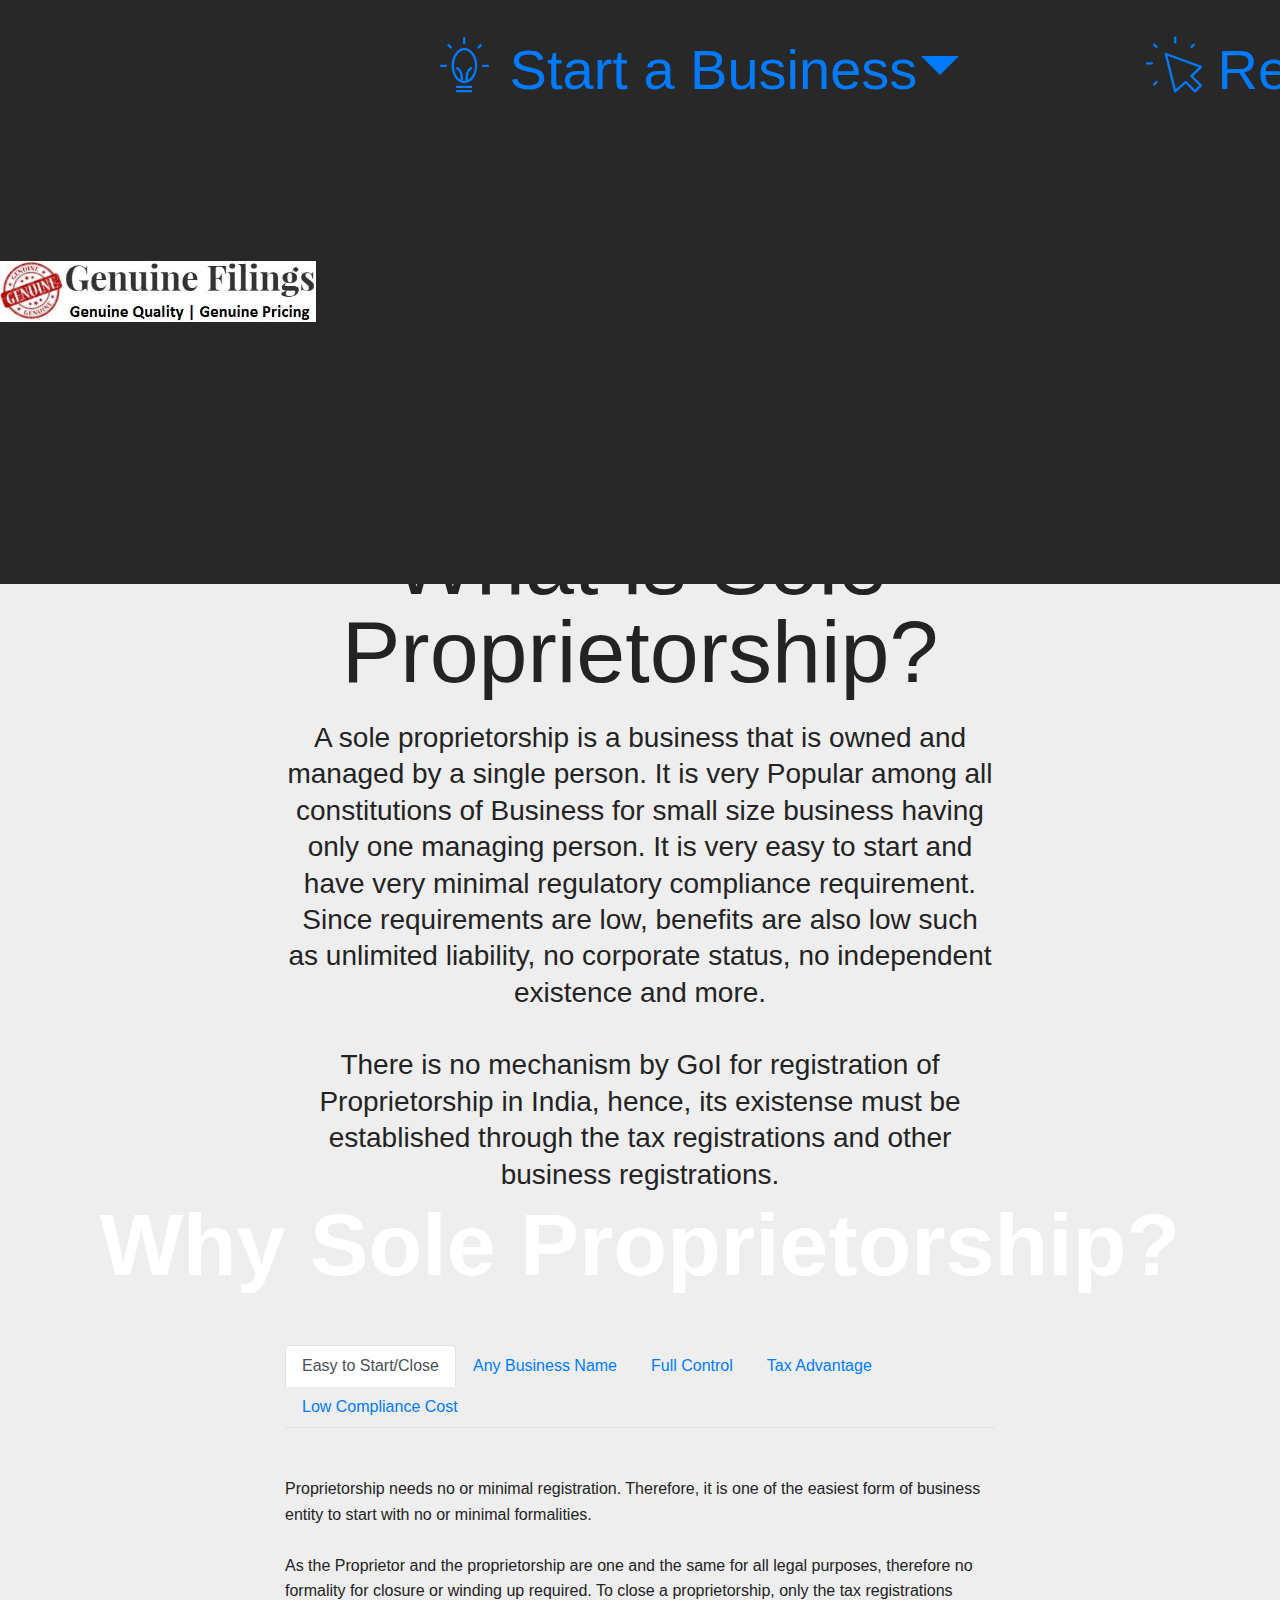
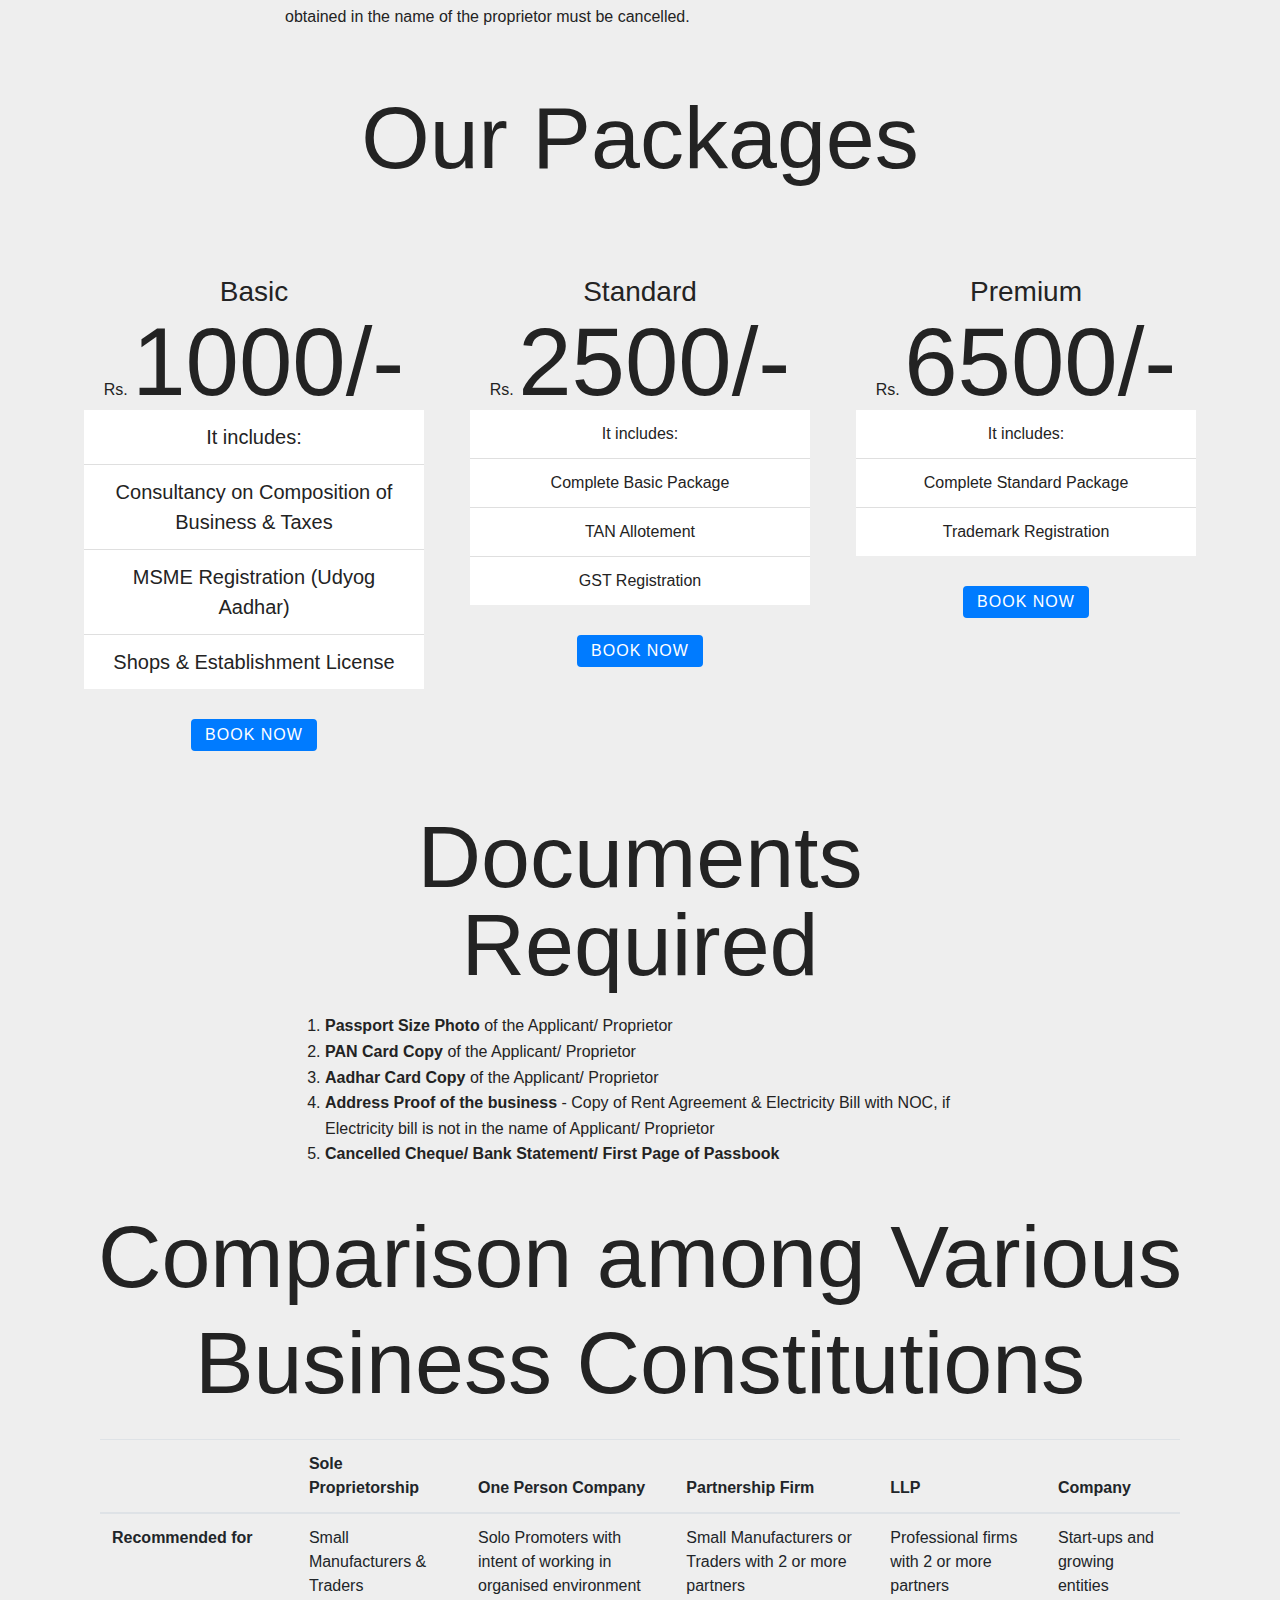
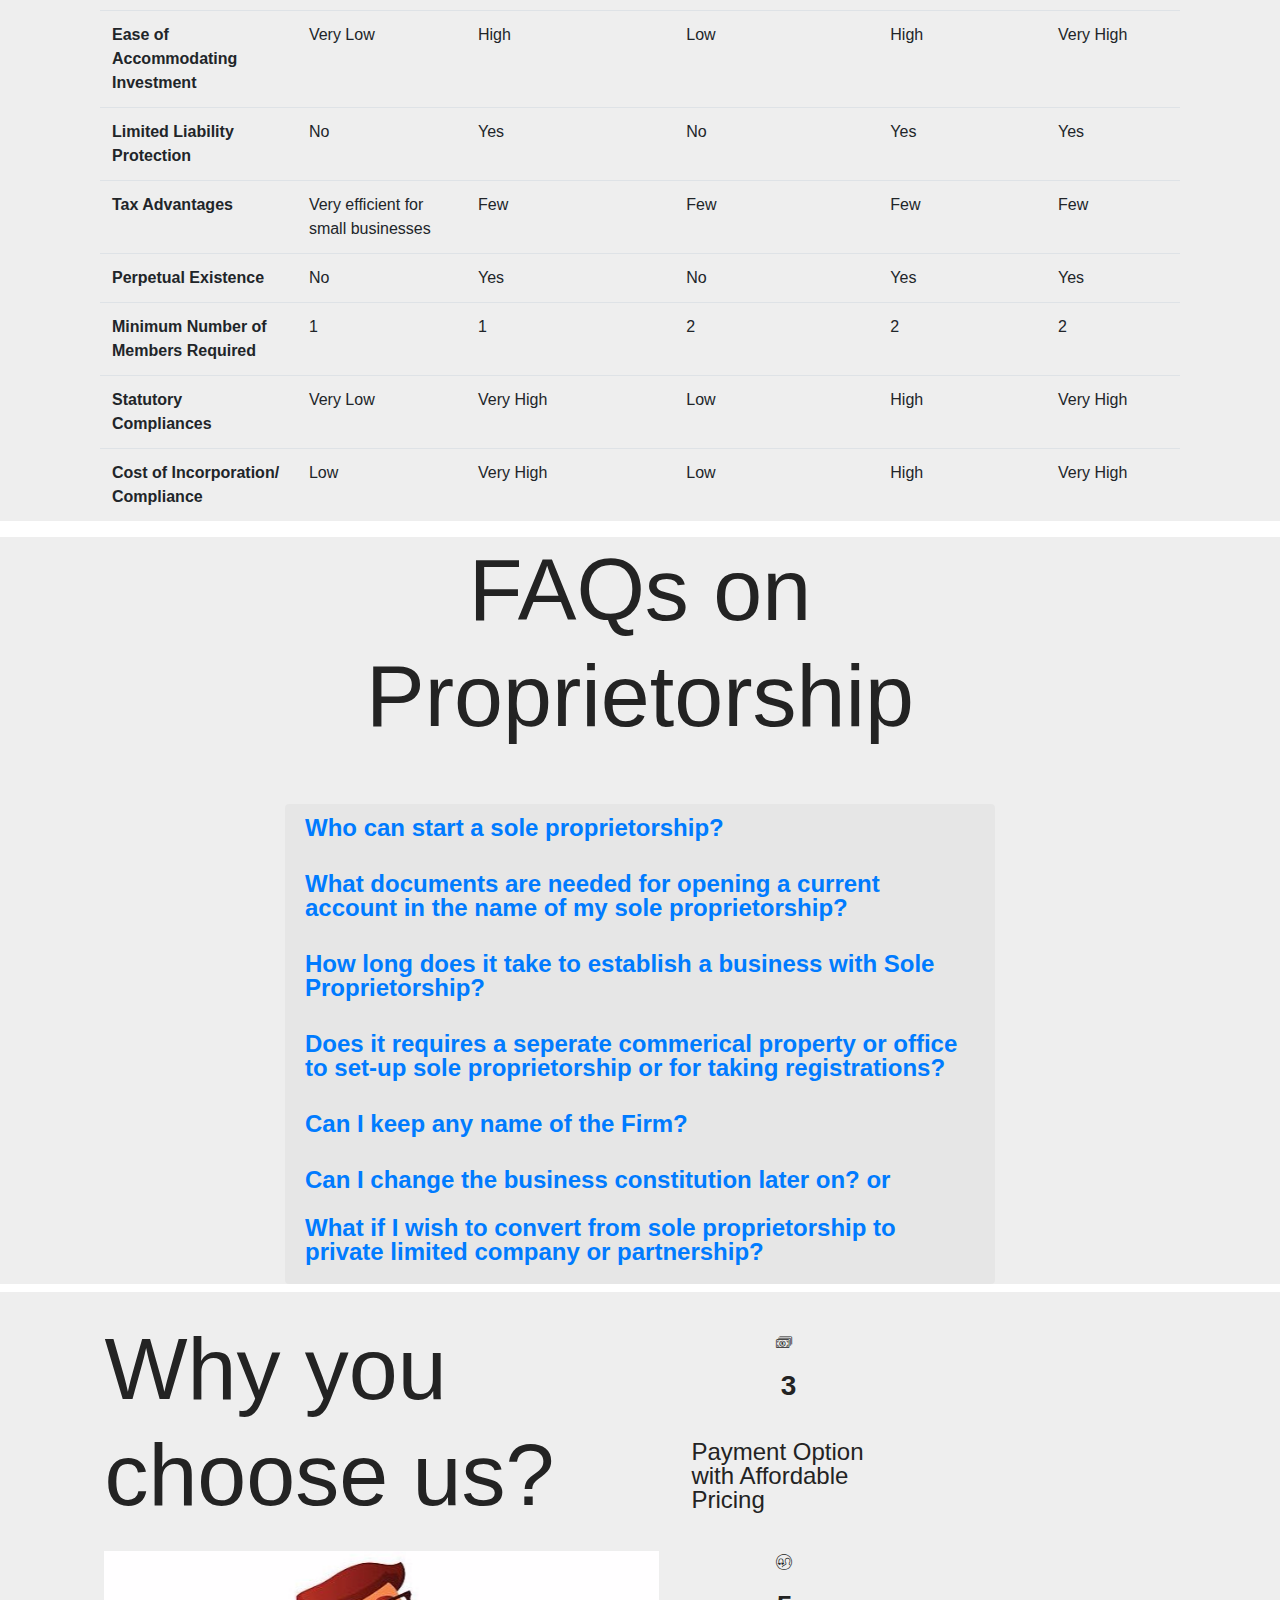
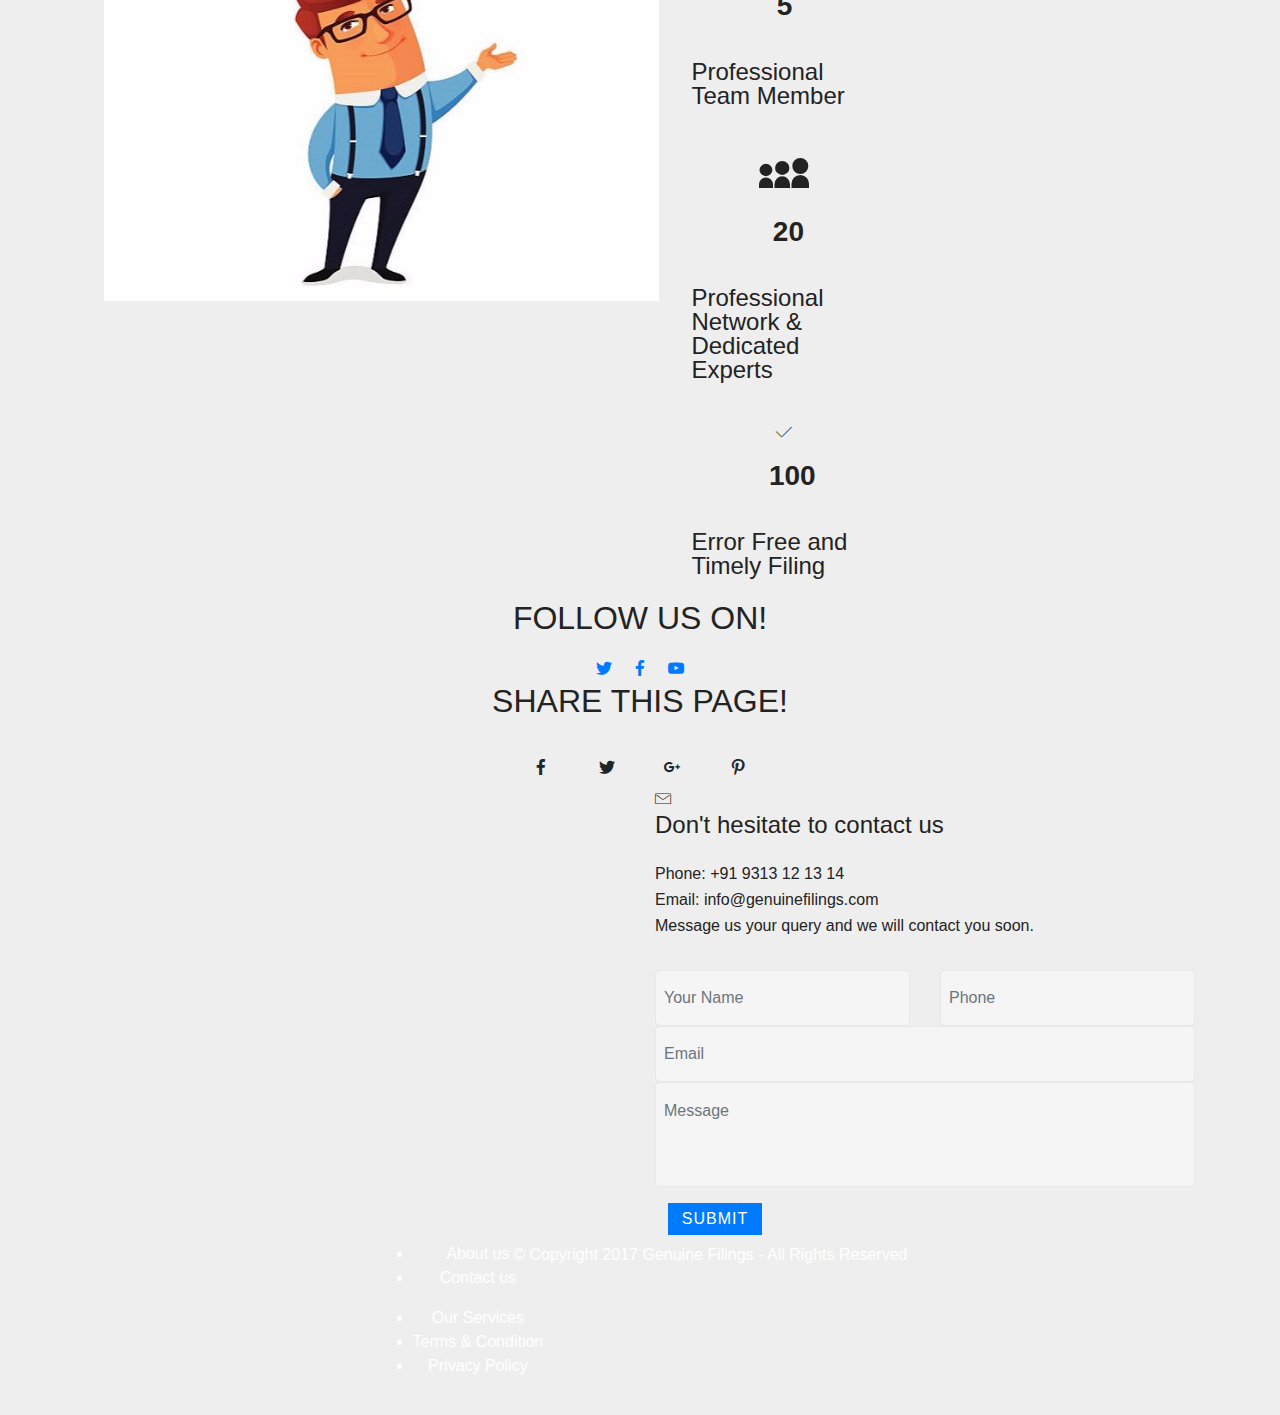
<file: page4.html>
<!DOCTYPE html>
<html>
<head>
  <!-- Site made with Mobirise Website Builder v4.4.1, https://mobirise.com -->
  <meta charset="UTF-8">
  <meta http-equiv="X-UA-Compatible" content="IE=edge">
  <meta name="generator" content="Mobirise v4.4.1, mobirise.com">
  <meta name="viewport" content="width=device-width, initial-scale=1">
  <link rel="shortcut icon" href="assets/images/logo-genuine-523x116.jpg" type="image/x-icon">
  <meta name="description" content="">
  <title>Proprietorship</title>
  <link rel="stylesheet" href="assets/web/assets/mobirise-icons/mobirise-icons.css">
  <link rel="stylesheet" href="assets/tether/tether.min.css">
  <link rel="stylesheet" href="assets/bootstrap/css/bootstrap.min.css">
  <link rel="stylesheet" href="assets/bootstrap/css/bootstrap-grid.min.css">
  <link rel="stylesheet" href="assets/bootstrap/css/bootstrap-reboot.min.css">
  <link rel="stylesheet" href="assets/dropdown/css/style.css">
  <link rel="stylesheet" href="assets/socicon/css/styles.css">
  <link rel="stylesheet" href="assets/data-tables/data-tables.bootstrap4.min.css">
  <link rel="stylesheet" href="assets/theme/css/style.css">
  <link href="assets/fonts/style.css" rel="stylesheet">
  <link rel="stylesheet" href="assets/mobirise/css/mbr-additional.css" type="text/css">
  
  
  
</head>
<body>

<!-- Google Analytics -->
Chartered Accountants, Chartered Accountant, CA in delhi, ITR Filing, GST Registration, GST Filing, GST Compliance, Company Registration, LLP 
Registration,  TDS Return Filing, Best CA Services in Delhi, Best GST Filing,  Private Limited Registration, ROC Filing
<!-- /Google Analytics -->


<section class="menu cid-qBsofi0Way" once="menu" id="menu1-29" data-rv-view="1363">

    

    <nav class="navbar navbar-expand beta-menu navbar-dropdown align-items-center navbar-fixed-top navbar-toggleable-sm">
        <button class="navbar-toggler navbar-toggler-right" type="button" data-toggle="collapse" data-target="#navbarSupportedContent" aria-controls="navbarSupportedContent" aria-expanded="false" aria-label="Toggle navigation">
            <div class="hamburger">
                <span></span>
                <span></span>
                <span></span>
                <span></span>
            </div>
        </button>
        <div class="menu-logo">
            <div class="navbar-brand">
                <span class="navbar-logo">
                    <a href="http://www.genuinefilings.com">
                         <img src="assets/images/logo-genuine-523x116.jpg" alt="" title="" media-simple="true" style="height: 3.8rem;">
                    </a>
                </span>
                
            </div>
        </div>
        <div class="collapse navbar-collapse" id="navbarSupportedContent">
            <ul class="navbar-nav nav-dropdown nav-right" data-app-modern-menu="true"><li class="nav-item dropdown open"><a class="nav-link link text-black dropdown-toggle display-4" href="https://mobirise.com" data-toggle="dropdown-submenu" aria-expanded="true"><span class="mbri-idea mbr-iconfont mbr-iconfont-btn"></span>
                        
                        Start a Business</a><div class="dropdown-menu"><a class="text-black dropdown-item display-4" href="page4.html#header15-2w">Proprietorship</a><a class="text-black dropdown-item display-4" href="under-construction.html#countdown1-1r" aria-expanded="false">Partnership</a><a class="text-black dropdown-item display-4" href="under-construction.html#countdown1-1r" aria-expanded="false">Limited Liability Partnership</a><a class="text-black dropdown-item display-4" href="under-construction.html#countdown1-1r" aria-expanded="false">Private Limited Company</a><a class="text-black dropdown-item display-4" href="under-construction.html#countdown1-1r" aria-expanded="false">One Person Company</a></div></li><li class="nav-item dropdown"><a class="nav-link link text-black dropdown-toggle display-4" href="https://mobirise.com" data-toggle="dropdown-submenu" aria-expanded="false"><span class="mbri-cursor-click mbr-iconfont mbr-iconfont-btn"></span>
                        
                        Registrations</a><div class="dropdown-menu"><a class="text-black dropdown-item display-4" href="under-construction.html#countdown1-1r">GST Registration</a><a class="text-black dropdown-item display-4" href="under-construction.html#countdown1-1r">TAN Registration</a><a class="text-black dropdown-item display-4" href="under-construction.html#countdown1-1r">ESI Registration</a><a class="text-black dropdown-item display-4" href="under-construction.html#countdown1-1r">PF Registration</a><a class="text-black dropdown-item display-4" href="under-construction.html#countdown1-1r">MSME/SSI Registration</a><a class="text-black dropdown-item display-4" href="under-construction.html#countdown1-1r">Trademark Registration</a><a class="text-black dropdown-item display-4" href="under-construction.html#countdown1-1r">Shops &amp; Establishment</a></div></li><li class="nav-item dropdown"><a class="nav-link link text-black dropdown-toggle display-4" href="https://mobirise.com" aria-expanded="false" data-toggle="dropdown-submenu"><span class="mbri-calendar mbr-iconfont mbr-iconfont-btn"></span>
                        Compliances</a><div class="dropdown-menu"><div class="dropdown"><a class="text-black dropdown-item dropdown-toggle display-4" href="https://mobirise.com" aria-expanded="false" data-toggle="dropdown-submenu">Income Tax Compliances</a><div class="dropdown-menu dropdown-submenu"><a class="text-black dropdown-item display-4" href="under-construction.html#countdown1-1r" aria-expanded="false">Original ITR Filing</a><a class="text-black dropdown-item display-4" href="under-construction.html#countdown1-1r" aria-expanded="false">Revised ITR Filing</a><a class="text-black dropdown-item display-4" href="under-construction.html#countdown1-1r" aria-expanded="false">TDS on Property</a><a class="text-black dropdown-item display-4" href="under-construction.html#countdown1-1r" aria-expanded="false">Demand/Refund Settlement</a><a class="text-black dropdown-item display-4" href="under-construction.html#countdown1-1r" aria-expanded="false">Form 15CA/CB Certification</a></div></div><div class="dropdown"><a class="text-black dropdown-item dropdown-toggle display-4" href="https://mobirise.com" aria-expanded="false" data-toggle="dropdown-submenu">Business Services</a><div class="dropdown-menu dropdown-submenu"><a class="text-black dropdown-item display-4" href="under-construction.html#countdown1-1r" aria-expanded="false">Accounting/ Bookkeeping</a><a class="text-black dropdown-item display-4" href="under-construction.html#countdown1-1r" aria-expanded="false">Payroll Services</a><a class="text-black dropdown-item display-4" href="under-construction.html#countdown1-1r" aria-expanded="false">Debtor Verification</a><a class="text-black dropdown-item display-4" href="under-construction.html#countdown1-1r" aria-expanded="false">Name Change</a><a class="text-black dropdown-item display-4" href="under-construction.html#countdown1-1r" aria-expanded="false">Registered Office Change</a><a class="text-black dropdown-item display-4" href="under-construction.html#countdown1-1r" aria-expanded="false">Add/ Remove Director</a><a class="text-black dropdown-item display-4" href="under-construction.html#countdown1-1r" aria-expanded="false">Increase Authorised Capital</a><a class="text-black dropdown-item display-4" href="under-construction.html#countdown1-1r" aria-expanded="false">Share Valuation</a><a class="text-black dropdown-item display-4" href="under-construction.html#countdown1-1r" aria-expanded="false">Share Transfer</a><a class="text-black dropdown-item display-4" href="under-construction.html#countdown1-1r" aria-expanded="false">MOA/ AOA Amendment</a><a class="text-black dropdown-item display-4" href="under-construction.html#countdown1-1r" aria-expanded="false">Winding Up of Company</a><a class="text-black dropdown-item display-4" href="under-construction.html#countdown1-1r" aria-expanded="false">Winding Up of LLP</a></div></div><a class="text-black dropdown-item display-4" href="under-construction.html#countdown1-1r" aria-expanded="false">GST Return Filing</a><a class="text-black dropdown-item display-4" href="under-construction.html#countdown1-1r" aria-expanded="false">TDS Return Filing</a><a class="text-black dropdown-item display-4" href="under-construction.html#countdown1-1r" aria-expanded="false">ESI Return Filing</a><a class="text-black dropdown-item display-4" href="under-construction.html#countdown1-1r" aria-expanded="false">PF Return Filing</a><div class="dropdown"><a class="text-black dropdown-item dropdown-toggle display-4" href="https://mobirise.com" aria-expanded="false" data-toggle="dropdown-submenu">ROC Annual Complainces</a><div class="dropdown-menu dropdown-submenu"><a class="text-black dropdown-item display-4" href="under-construction.html#countdown1-1r" aria-expanded="false">Company Annual Filing</a><a class="text-black dropdown-item display-4" href="under-construction.html#countdown1-1r" aria-expanded="false">LLP Annual Filing</a><a class="text-black dropdown-item display-4" href="under-construction.html#countdown1-1r" aria-expanded="false">Maintenance of Records</a></div></div></div></li><li class="nav-item"><a class="nav-link link text-black display-4" href="under-construction.html#countdown1-1r" aria-expanded="false"><span class="mbri-alert mbr-iconfont mbr-iconfont-btn"></span>
                        Insurance</a></li>
                <li class="nav-item"><a class="nav-link link text-black display-4" href="about-us.html#content5-n">
                        <span class="mbri-search mbr-iconfont mbr-iconfont-btn"></span>
                        About Us
                    </a></li><li class="nav-item"><a class="nav-link link text-black display-4" href="contact-us.html#content5-u"><span class="mbri-briefcase mbr-iconfont mbr-iconfont-btn"></span>
                        
                        Contact Us</a></li><li class="nav-item"><a class="nav-link link text-black display-4" href="http://sites.google.com/view/genuinefilings" target="_blank"><span class="socicon socicon-google mbr-iconfont mbr-iconfont-btn"></span>
                        
                        Visit our Old Site</a></li></ul>
            
        </div>
    </nav>
</section>

<section class="engine"><a href="https://mobirise.co/m">bootstrap table</a></section><section class="cid-qBUKgC3i72" id="header15-2w" data-rv-view="1358">

    

    

    <div class="container align-right">
<div class="row">
    <div class="mbr-white col-lg-8 col-md-7 content-container">
        <h1 class="mbr-section-title mbr-bold pb-3 mbr-fonts-style display-2">Proprietorship Registration</h1>
        <p class="mbr-text pb-3 mbr-fonts-style display-7">Proprietorship is an alias for doing Business individually. It is ideal for very small businesses in the unorganised sector.
<br><br><strong>Our Package Starting at Rs. 1000/- all inclusive</strong><strong><br>Includes: 
</strong><br>1. Consultancy on Composition of Business &amp; Taxes 
<br>2. MSME Registration (Udyog Aadhar) 
<br>3. Shops &amp; Establishment License<br></p>
    </div>
    <div class="col-lg-4 col-md-5">
    <div class="form-container">
        <div class="media-container-column" data-form-type="formoid">
            <div data-form-alert="" hidden="" class="align-center">
                Thanks for filling out the form!
            </div>
            <form class="mbr-form" action="https://mobirise.com/" method="post" data-form-title="Mobirise Form"><input type="hidden" data-form-email="true" value="5lCslPrqsac4EbE1mhCPHuEJVGe6zqKNAWKJ6cG1YZVmIU1hAnq9Nc+2odrQKtvExWbV1328bvU6+oRwAYu3f8Fs0UIo1pR2CBxRyTf8yCNxmAkblRa10+UW8CF0M5H8">
                <div data-for="name">
                    <div class="form-group">
                        <input type="text" class="form-control px-3" name="name" data-form-field="Name" placeholder="Name" required="" id="name-header15-2w">
                    </div>
                </div>
                <div data-for="email">
                    <div class="form-group">
                        <input type="email" class="form-control px-3" name="email" data-form-field="Email" placeholder="Email" required="" id="email-header15-2w">
                    </div>
                </div>
                <div data-for="phone">
                    <div class="form-group">
                        <input type="tel" class="form-control px-3" name="phone" data-form-field="Phone" placeholder="Phone" id="phone-header15-2w">
                    </div>
                </div>
                
                <span class="input-group-btn"><button href="" type="submit" class="btn btn-secondary btn-form display-4">BOOK APPOINTMENT</button></span>
            </form>
        </div>
    </div>
    </div>
</div>
    </div>
    
</section>

<section class="mbr-section content4 cid-qBUru3sJSH" id="content4-2k" data-rv-view="1361">

    

    <div class="container">
        <div class="media-container-row">
            <div class="title col-12 col-md-8">
                <h2 class="align-center pb-3 mbr-fonts-style display-2">What is Sole Proprietorship?</h2>
                <h3 class="mbr-section-subtitle align-center mbr-light mbr-fonts-style display-7">A sole proprietorship is a business that is owned and managed by a single person. It is very Popular among all constitutions of Business for small size business having only one managing person. It is very easy to start and have very minimal regulatory compliance requirement. Since requirements are low, benefits are also low such as unlimited liability, no corporate status, no independent existence and more. <br><br>There is no mechanism by GoI for registration of Proprietorship in India, hence, its existense must be established through the tax registrations and other business registrations.<br></h3>
                
            </div>
        </div>
    </div>
</section>

<section class="tabs1 cid-qBUvfV2hKJ" id="tabs1-2o" data-rv-view="1365">

    

    
    <div class="container">
        <h2 class="mbr-white align-center pb-5 mbr-fonts-style mbr-bold display-2">
            Why Sole Proprietorship?</h2>
        <div class="media-container-row">
            <div class="col-12 col-md-8">
                <ul class="nav nav-tabs" role="tablist">
                    <li class="nav-item"><a class="nav-link mbr-fonts-style active display-7" role="tab" data-toggle="tab" href="#tabs1-2o_tab0" aria-expanded="true">Easy to Start/Close</a></li>
                    <li class="nav-item"><a class="nav-link mbr-fonts-style active display-7" role="tab" data-toggle="tab" href="#tabs1-2o_tab1" aria-expanded="true">
                            Any Business Name</a></li>
                    <li class="nav-item"><a class="nav-link mbr-fonts-style display-7" role="tab" data-toggle="tab" href="#tabs1-2o_tab2" aria-expanded="false">
                            Full Control</a></li>
                    <li class="nav-item"><a class="nav-link mbr-fonts-style active display-7" role="tab" data-toggle="tab" href="#tabs1-2o_tab3" aria-expanded="true">Tax Advantage</a></li>
                    <li class="nav-item"><a class="nav-link mbr-fonts-style active display-7" role="tab" data-toggle="tab" href="#tabs1-2o_tab4" aria-expanded="true">Low Compliance Cost</a></li>
                    
                </ul>
                <div class="tab-content">
                    <div id="tab1" class="tab-pane in active" role="tabpanel">
                        <div class="row">
                            <div class="col-md-12">
                                <p class="mbr-text py-5 mbr-fonts-style display-7">
                                    Proprietorship needs no or minimal registration. Therefore, it is one of the easiest form of business entity to start with no or minimal formalities.<br><br>As the Proprietor and the proprietorship are one and the same for all legal purposes, therefore no formality for closure or winding up required. To close a proprietorship, only the tax registrations obtained in the name of the proprietor must be cancelled.</p>
                            </div>
                        </div>
                    </div>
                    <div id="tab2" class="tab-pane" role="tabpanel">
                        <div class="row">
                            <div class="col-md-12">
                                <p class="mbr-text py-5 mbr-fonts-style display-7">
                                    Since the name of a proprietorship is not registered, a proprietorship can choose to have any name - as long as it does not infringe on a registered trademark. However, since the name is not registered, any other person can also use the same business name unless trademark registration is obtained. 
                                </p>
                            </div>
                        </div>
                    </div>
                    <div id="tab3" class="tab-pane" role="tabpanel">
                        <div class="row">
                            <div class="col-md-12">
                                <p class="mbr-text py-5 mbr-fonts-style display-7">Since there is only one person involved in the business activities, full control over operations or decision making powers are available with one person unlike Company or Partnership.</p>
                            </div>
                        </div>
                    </div>
                    <div id="tab4" class="tab-pane" role="tabpanel">
                        <div class="row">
                            <div class="col-md-12">
                                <p class="mbr-text py-5 mbr-fonts-style display-7">
                                    As the Proprietor and the proprietorship are one and the same for Income Tax Purpose too, therefore, proprietorship gets benefit of basic exemption limit, Chapter VI-A deductions, Rebate u/s 87A and lower tax rates upto Rs. 10 Lacs, which are not available to a firm/LLP or a company.</p>
                            </div>
                        </div>
                    </div>
                    <div id="tab5" class="tab-pane" role="tabpanel">
                        <div class="row">
                            <div class="col-md-12">
                                <p class="mbr-text py-5 mbr-fonts-style display-7">Since, there is no regulatory mechanism/act for Proprietorships in India, only compliance which a proprietorship is required to adhered with is Direct &amp; Indirect Tax Compliances unlike companies &amp; LLP who are required to comply with their respective regulatory acts also.</p>
                            </div>
                        </div>
                    </div>
                    
                </div>
            </div>
        </div>
    </div>
</section>

<section class="mbr-section content4 cid-qBUDYuAv4S" id="content4-2q" data-rv-view="1368">

    

    <div class="container">
        <div class="media-container-row">
            <div class="title col-12 col-md-8">
                <h2 class="align-center pb-3 mbr-fonts-style display-2"><p>Our Packages</p></h2>
                
                
            </div>
        </div>
    </div>
</section>

<section class="cid-qBUEUkcotl" id="pricing-tables2-2s" data-rv-view="1370">

    

    

    <div class="container">
        <div class="media-container-row">

            <div class="plan col-12 mx-2 my-2 justify-content-center col-lg-4">
                <div class="plan-header text-center pt-5">
                    <h3 class="plan-title mbr-fonts-style display-5">
                        Basic</h3>
                    <div class="plan-price">
                        <span class="price-value mbr-fonts-style display-5">
                            Rs.</span>
                        <span class="price-figure mbr-fonts-style display-1">
                            1000/-</span>
                        <small class="price-term mbr-fonts-style display-7"></small>
                    </div>
                </div>
                <div class="plan-body">
                    <div class="plan-list align-center">
                        <ul class="list-group list-group-flush mbr-fonts-style display-7">
                            <li class="list-group-item"><span style="font-size: 1.25rem;">It includes:</span></li><li class="list-group-item"><span style="font-size: 1.25rem;">Consultancy on Composition of Business &amp; Taxes</span></li><li class="list-group-item"><span style="font-size: 1.25rem;">MSME Registration (Udyog Aadhar)</span></li><li class="list-group-item"><span style="font-size: 1.25rem;">Shops &amp; Establishment License</span></li></ul>
                    </div>
                    <div class="mbr-section-btn text-center py-4 pb-5"><a href="page4.html#header15-2w" class="btn btn-primary display-4">BOOK NOW</a></div>
                </div>
            </div>

            <div class="plan col-12 mx-2 my-2 justify-content-center favorite col-lg-4">
                <div class="plan-header text-center pt-5">
                    <h3 class="plan-title mbr-fonts-style display-5">
                        Standard</h3>
                    <div class="plan-price">
                        <span class="price-value mbr-fonts-style display-5">Rs.</span>
                        <span class="price-figure mbr-fonts-style display-1">2500/-</span>
                        <small class="price-term mbr-fonts-style display-7"></small>
                    </div>
                </div>
                <div class="plan-body">
                    <div class="plan-list align-center">
                        <ul class="list-group list-group-flush mbr-fonts-style display-7">
                            <li class="list-group-item">It includes:
</li><li class="list-group-item">Complete Basic Package</li><li class="list-group-item">TAN Allotement</li><li class="list-group-item">GST Registration</li>
                        </ul>
                    </div>
                    <div class="mbr-section-btn text-center py-4 pb-5"><a href="page4.html#header15-2w" class="btn btn-primary display-4">BOOK NOW</a></div>
                </div>
            </div>

            <div class="plan col-12 mx-2 my-2 justify-content-center col-lg-4">
                <div class="plan-header text-center pt-5">
                    <h3 class="plan-title mbr-fonts-style display-5">
                        Premium
                    </h3>
                    <div class="plan-price">
                        <span class="price-value mbr-fonts-style display-5">
                            Rs.</span>
                        <span class="price-figure mbr-fonts-style display-1">
                            6500/-</span>
                        <small class="price-term mbr-fonts-style display-7"></small>
                    </div>
                </div>
                <div class="plan-body">
                    <div class="plan-list align-center">
                        <ul class="list-group list-group-flush mbr-fonts-style display-7">
                            <li class="list-group-item">It includes:
</li><li class="list-group-item">Complete Standard Package
</li><li class="list-group-item">Trademark Registration
</li>
                        </ul>
                    </div>
                    <div class="mbr-section-btn text-center py-4 pb-5"><a href="page4.html#header15-2w" class="btn btn-primary display-4">BOOK NOW</a></div>
                </div>
            </div>

            

        </div>
    </div>
</section>

<section class="mbr-section content4 cid-qBUPsZgj1t" id="content4-2z" data-rv-view="1373">

    

    <div class="container">
        <div class="media-container-row">
            <div class="title col-12 col-md-8">
                <h2 class="align-center pb-3 mbr-fonts-style display-2">
                    Documents Required</h2>
                
                
            </div>
        </div>
    </div>
</section>

<section class="mbr-section article content11 cid-qBUPpP5V7E" id="content11-2y" data-rv-view="1375">
     

    <div class="container">
        <div class="media-container-row">
            <div class="mbr-text counter-container col-12 col-md-8 mbr-fonts-style display-7">
                <ol>
                    <li><strong>Passport Size Photo </strong>of the Applicant/ Proprietor</li><li><strong>PAN Card Copy </strong>of the Applicant/ Proprietor</li><li><strong>Aadhar Card Copy </strong>of the Applicant/ Proprietor</li><li><strong>Address Proof of the business </strong>- Copy of Rent Agreement &amp; Electricity Bill with NOC, if Electricity bill is not in the name of Applicant/ Proprietor</li><li><strong>Cancelled Cheque/ Bank Statement/ First Page of Passbook</strong></li>
                </ol>
            </div>
        </div>
    </div>
</section>

<section class="section-table cid-qBV2LsJ7jz" id="table1-33" data-rv-view="1376">

  
  
  <div class="container container-table">
      <h2 class="mbr-section-title mbr-fonts-style align-center pb-3 display-2">Comparison among Various Business Constitutions</h2>
      
      <div class="table-wrapper">
        <div class="container">
          
        </div>

        <div class="container scroll">
          <table class="table" cellspacing="0">
            <thead>
              <tr class="table-heads ">
                  
                  
                  
                  
              <th class="head-item mbr-fonts-style display-7"></th><th class="head-item mbr-fonts-style display-7">
                      Sole Proprietorship</th><th class="head-item mbr-fonts-style display-7">
                      One Person Company</th><th class="head-item mbr-fonts-style display-7">
                      Partnership Firm</th><th class="head-item mbr-fonts-style display-7">
                      LLP</th><th class="head-item mbr-fonts-style display-7">Company</th></tr>
            </thead>

            <tbody>
              
              
              
              
            <tr> 
                
                
                
                
              <td class="body-item mbr-fonts-style display-7"><strong>Recommended for</strong></td><td class="body-item mbr-fonts-style display-7">Small Manufacturers &amp; Traders</td><td class="body-item mbr-fonts-style display-7">Solo Promoters with intent of working in organised environment</td><td class="body-item mbr-fonts-style display-7">Small Manufacturers or Traders with 2 or more partners</td><td class="body-item mbr-fonts-style display-7">Professional firms with 2 or more partners</td><td class="body-item mbr-fonts-style display-7">Start-ups and growing entities</td></tr><tr>
                
                
                
                
              <td class="body-item mbr-fonts-style display-7"><strong>Ease of Accommodating Investment</strong></td><td class="body-item mbr-fonts-style display-7">Very Low</td><td class="body-item mbr-fonts-style display-7">High</td><td class="body-item mbr-fonts-style display-7">Low</td><td class="body-item mbr-fonts-style display-7">High</td><td class="body-item mbr-fonts-style display-7">Very High</td></tr><tr>
                
                
                
                
              <td class="body-item mbr-fonts-style display-7"><strong>Limited Liability Protection</strong></td><td class="body-item mbr-fonts-style display-7">No</td><td class="body-item mbr-fonts-style display-7">Yes</td><td class="body-item mbr-fonts-style display-7">No</td><td class="body-item mbr-fonts-style display-7">Yes</td><td class="body-item mbr-fonts-style display-7">Yes</td></tr><tr>
                
                
                
                
              <td class="body-item mbr-fonts-style display-7"><strong>Tax Advantages</strong></td><td class="body-item mbr-fonts-style display-7">Very efficient for small businesses</td><td class="body-item mbr-fonts-style display-7">Few</td><td class="body-item mbr-fonts-style display-7">Few</td><td class="body-item mbr-fonts-style display-7">Few</td><td class="body-item mbr-fonts-style display-7">Few</td></tr><tr>
                
                
                
                
              <td class="body-item mbr-fonts-style display-7"><strong>Perpetual Existence</strong></td><td class="body-item mbr-fonts-style display-7">No</td><td class="body-item mbr-fonts-style display-7">Yes</td><td class="body-item mbr-fonts-style display-7">No</td><td class="body-item mbr-fonts-style display-7">Yes</td><td class="body-item mbr-fonts-style display-7">Yes</td></tr><tr>
                
                
                
                
              <td class="body-item mbr-fonts-style display-7"><strong>Minimum Number of Members Required</strong></td><td class="body-item mbr-fonts-style display-7">1</td><td class="body-item mbr-fonts-style display-7">1</td><td class="body-item mbr-fonts-style display-7">2</td><td class="body-item mbr-fonts-style display-7">2</td><td class="body-item mbr-fonts-style display-7">2</td></tr><tr>
                
                
                
                
              <td class="body-item mbr-fonts-style display-7"><strong>Statutory Compliances</strong></td><td class="body-item mbr-fonts-style display-7">Very Low</td><td class="body-item mbr-fonts-style display-7">Very High</td><td class="body-item mbr-fonts-style display-7">Low</td><td class="body-item mbr-fonts-style display-7">High</td><td class="body-item mbr-fonts-style display-7">Very High</td></tr><tr>
                
                
                
                
              <td class="body-item mbr-fonts-style display-7"><strong>Cost of Incorporation/ Compliance</strong></td><td class="body-item mbr-fonts-style display-7">Low</td><td class="body-item mbr-fonts-style display-7">Very High</td><td class="body-item mbr-fonts-style display-7">Low</td><td class="body-item mbr-fonts-style display-7">High</td><td class="body-item mbr-fonts-style display-7">Very High</td></tr></tbody>
          </table>
        </div>
        <div class="container table-info-container">
          
        </div>
      </div>
    </div>
</section>

<section class="accordion1 cid-qBUSGaAL35" id="accordion1-31" data-rv-view="1513">

    

    
    <div class="container">
        <div class="media-container-row">
            <div class="col-12 col-md-8">
                <div class="section-head text-center space30">
                    <h2 class="mbr-section-title pb-5 mbr-fonts-style display-2">FAQs on Proprietorship</h2>
                </div>
                <div class="clearfix"></div>
                <div id="bootstrap-accordion_61" class="panel-group accordionStyles accordion" role="tablist" aria-multiselectable="true">
                    <div class="card">
                        <div class="card-header" role="tab" id="headingOne">
                            <a role="button" class="panel-title collapsed text-black" data-toggle="collapse" data-parent="#bootstrap-accordion_61" data-core="" href="#collapse1_61" aria-expanded="false" aria-controls="collapse1">
                                <h4 class="mbr-fonts-style display-7"><strong>Who can start a sole proprietorship?</strong></h4>
                            </a>
                        </div>
                        <div id="collapse1_61" class="panel-collapse noScroll collapse " role="tabpanel" aria-labelledby="headingOne">
                            <div class="panel-body p-4">
                                <p class="mbr-fonts-style panel-text display-7">
                                   Any Indian citizen with age above 18 years.</p>
                            </div>
                        </div>
                    </div>
                    <div class="card">
                        <div class="card-header" role="tab" id="headingTwo">
                            <a role="button" class="collapsed panel-title text-black" data-toggle="collapse" data-parent="#bootstrap-accordion_61" data-core="" href="#collapse2_61" aria-expanded="false" aria-controls="collapse2">
                                <h4 class="mbr-fonts-style display-7"><strong>What documents are needed for opening a current account in the name of my sole proprietorship?</strong></h4>
                            </a>
                            
                        </div>
                        <div id="collapse2_61" class="panel-collapse noScroll collapse" role="tabpanel" aria-labelledby="headingTwo">
                            <div class="panel-body p-4">
                                <p class="mbr-fonts-style panel-text display-7">
                                   To open a current account, you need proof of the business. Generally, banks requires 2 proofs of business in addition to your PAN card and Aadhar card. You can use any of the above 2 proofs, we are offering you, for opening current account.</p>
                            </div>
                        </div>
                    </div>
                    <div class="card">
                        <div class="card-header" role="tab" id="headingThree">
                            <a role="button" class="collapsed text-black panel-title" data-toggle="collapse" data-parent="#bootstrap-accordion_61" data-core="" href="#collapse3_61" aria-expanded="false" aria-controls="collapse3">
                                <h4 class="mbr-fonts-style display-7"><strong>How long does it take to establish a business with Sole Proprietorship?</strong></h4>
                            </a>
                        </div>
                        <div id="collapse3_61" class="panel-collapse noScroll collapse" role="tabpanel" aria-labelledby="headingThree">
                            <div class="panel-body p-4">
                                <p class="mbr-fonts-style panel-text display-7">As there is no governing act for sole proprietorships in India, you can start your business from the day you want to, however, other registrations takes 2 to 15 days time span for getting you registered.</p>
                            </div>
                        </div>
                    </div>
                    <div class="card">
                        <div class="card-header" role="tab" id="headingThree">
                            <a role="button" class="collapsed panel-title text-black" data-toggle="collapse" data-parent="#bootstrap-accordion_61" data-core="" href="#collapse4_61" aria-expanded="false" aria-controls="collapse4">
                                <h4 class="mbr-fonts-style display-7"><strong>Does it requires a seperate commerical property or office to set-up sole proprietorship or for taking registrations?</strong></h4>
                            </a> 
                        </div>
                        <div id="collapse4_61" class="panel-collapse noScroll collapse" role="tabpanel" aria-labelledby="headingThree">
                            <div class="panel-body p-4">
                                <p class="mbr-fonts-style panel-text display-7">
                                   No, you can start your sole proprietorship from your home or residential property also, whether rented or not. Further, you can take registrations with your home or residential address, we just need is an utility bill copy with consent letter from your landlord, if rented.</p>
                            </div>
                        </div>
                    </div>
                    <div class="card">
                        <div class="card-header" role="tab" id="headingThree">
                            <a role="button" class="collapsed panel-title text-black" data-toggle="collapse" data-parent="#bootstrap-accordion_61" data-core="" href="#collapse5_61" aria-expanded="false" aria-controls="collapse5">
                                <h4 class="mbr-fonts-style display-7"><strong>Can I keep any name of the Firm?</strong></h4>
                            </a>
                        </div>
                        <div id="collapse5_61" class="panel-collapse noScroll collapse" role="tabpanel" aria-labelledby="headingThree">
                            <div class="panel-body p-4">
                                <p class="mbr-fonts-style panel-text display-7">Yes,&nbsp;you can choose any name whether it is being used by other or not - as long as it does not infringe on a registered trademark.</p>
                            </div>
                        </div>
                    </div>
                    <div class="card">
                        <div class="card-header" role="tab" id="headingThree">
                            <a role="button" class="collapsed panel-title text-black" data-toggle="collapse" data-parent="#bootstrap-accordion_61" data-core="" href="#collapse6_61" aria-expanded="false" aria-controls="collapse6">
                                <h4 class="mbr-fonts-style display-7"><strong>Can I change the business constitution later on? or<br></strong><br><strong>What if I wish to convert from sole proprietorship to private limited company or partnership?</strong></h4>
                            </a>
                        </div>
                        <div id="collapse6_61" class="panel-collapse noScroll collapse" role="tabpanel" aria-labelledby="headingThree">
                            <div class="panel-body p-4">
                                <p class="mbr-fonts-style panel-text display-7">Yes, you can always choose to do so. The procedure is a little tedious, but it is possible. It is very common for sole proprietors to convert into partnerships and private limited companies at a later stage. </p>
                            </div>
                        </div>
                    </div>
                </div>
            </div>
        </div>
    </div>
</section>

<section class="counters2 counters cid-qBVeqzrZUH" id="counters2-34" data-rv-view="1516">

    

    

    <div class="container pt-4 mt-2">
        <div class="media-container-row">
            <div class="media-block" style="width: 50%;">
                <h2 class="mbr-section-title pb-3 align-left mbr-fonts-style display-2">Why you choose us?</h2>
                
                <div class="mbr-figure">
                    <img src="assets/images/531281017-2-809x592.jpg" alt="" title="" media-simple="true">
                </div>
            </div>
            <div class="cards-block">
                <div class="cards-container">
                    <div class="card px-3 align-left col-12 col-md-6">
                        <div class="panel-item p-3">
                            <div class="card-img pb-3">
                                <span class="mbr-iconfont pr-2 mbri-cash" media-simple="true"></span>
                                <h3 class="count py-3 mbr-fonts-style display-5"><strong>3</strong></h3>
                            </div>
                            <div class="card-text">
                                <h4 class="mbr-content-title mbr-bold mbr-fonts-style display-7"><span style="font-weight: normal;">Payment Option with Affordable Pricing</span></h4>
                                
                            </div>
                        </div>
                    </div>
                    <div class="card px-3 align-left col-12 col-md-6">
                        <div class="panel-item p-3">
                            <div class="card-img pb-3">
                                <span class="mbr-iconfont pr-2 mbri-users" media-simple="true"></span>
                                <h3 class="count py-3 mbr-fonts-style display-5"><strong>5&nbsp;</strong></h3>
                            </div>
                            <div class="card-text">
                                <h4 class="mbr-content-title mbr-bold mbr-fonts-style display-7"><span style="font-weight: normal;">
                                    Professional Team Member</span></h4>
                                
                            </div>
                        </div>
                    </div>
                    <div class="card px-3 align-left col-12 col-md-6">
                        <div class="panel-item p-3">
                            <div class="card-img pb-3">
                                <span class="mbr-iconfont pr-2 socicon-myspace socicon" style="font-size: 50px;" media-simple="true"></span>
                                <h3 class="count py-3 mbr-fonts-style display-5"><strong>20</strong></h3>
                            </div>
                            <div class="card-text">
                                <h4 class="mbr-content-title mbr-bold mbr-fonts-style display-7"><span style="font-weight: normal;">Professional Network &amp; Dedicated Experts</span></h4>
                                
                            </div>
                        </div>
                    </div>
                    <div class="card px-3 align-left col-12 col-md-6">
                        <div class="panel-item p-3">
                            <div class="card-img pb-3">
                                <span class="mbr-iconfont pr-2 mbri-success" media-simple="true"></span>
                                <h3 class="count py-3 mbr-fonts-style display-5"><strong>&nbsp;100</strong></h3>
                            </div>
                            <div class="card-texts">
                                <h4 class="mbr-content-title mbr-bold mbr-fonts-style display-7"><span style="font-weight: normal;">Error Free and Timely Filing</span></h4>
                                
                            </div>
                        </div>
                    </div>
                </div>
            </div>
        </div>
    </div>
</section>

<section class="cid-qBMU8n4Iru" id="social-buttons2-2d" data-rv-view="1519">

    

    

    <div class="container">
        <div class="media-container-row">
            <div class="col-md-8 align-center">
                <h2 class="pb-3 mbr-fonts-style display-5">
                    FOLLOW US ON!
                </h2>
                <div class="social-list pl-0 mb-0">
                    <a href="https://twitter.com/GenuineFilings" target="_blank">
                        <span class="px-2 mbr-iconfont mbr-iconfont-social socicon-twitter socicon" media-simple="true"></span>
                    </a>
                    <a href="https://www.facebook.com/GenuineFilings" target="_blank">
                        <span class="px-2 mbr-iconfont mbr-iconfont-social socicon-facebook socicon" media-simple="true"></span>
                    </a>
                    <a href="https://www.youtube.com/channel/UCTcajEXzEf3egZShFvv0u5w" target="_blank">
                        <span class="px-2 mbr-iconfont mbr-iconfont-social socicon-youtube socicon" media-simple="true"></span>
                    </a>
                    <a href="https://www.youtube.com/c/mobirise" target="_blank">
                        
                    </a>
                    <a href="https://plus.google.com/u/0/+Mobirise" target="_blank">
                        
                    </a>
                    <a href="https://www.behance.net/Mobirise" target="_blank">
                        
                    </a>
                </div>
            </div>
        </div>
    </div>
</section>

<section class="cid-qBMJfdlCrI" id="social-buttons3-2e" data-rv-view="1522">
    
    

    

    <div class="container">
        <div class="media-container-row">
            <div class="col-md-8 align-center">
                <h2 class="pb-3 mbr-section-title mbr-fonts-style display-5">
                    SHARE THIS PAGE!
                </h2>
                <div>
                    <div class="mbr-social-likes">
                        <span class="btn btn-social socicon-bg-facebook facebook mx-2" title="Share link on Facebook">
                            <i class="socicon socicon-facebook"></i>
                        </span>
                        <span class="btn btn-social twitter socicon-bg-twitter mx-2" title="Share link on Twitter">
                            <i class="socicon socicon-twitter"></i>
                        </span>
                        <span class="btn btn-social plusone socicon-bg-googleplus mx-2" title="Share link on Google+">
                            <i class="socicon socicon-googleplus"></i>
                        </span>
                        
                        
                        <span class="btn btn-social pinterest socicon-bg-pinterest mx-2" title="Share link on Pinterest">
                            <i class="socicon socicon-pinterest"></i>
                        </span>
                        
                    </div>
                </div>
            </div>
        </div>
    </div>
</section>

<section class="mbr-section form4 cid-qBOJAbYi6n" id="form4-2g" data-rv-view="1525">

    

    
    <div class="container">
        <div class="row">
            <div class="col-md-6">
                <div class="google-map"><iframe frameborder="0" style="border:0" src="https://www.google.com/maps/embed/v1/place?key=AIzaSyA0Dx_boXQiwvdz8sJHoYeZNVTdoWONYkU&amp;q=place_id:ChIJzaXGb3v9DDkR-FaL6rBa5dk" allowfullscreen=""></iframe></div>
            </div>
            <div class="col-md-6">
                
                <div>
                    <div class="icon-block pb-3">
                        <span class="icon-block__icon">
                            <span class="mbri-letter mbr-iconfont" media-simple="true"></span>
                        </span>
                        <h4 class="icon-block__title align-left mbr-fonts-style display-5">
                            Don't hesitate to contact us
                        </h4>
                    </div>
                    <div class="icon-contacts pb-3">
                        
                        <p class="mbr-text align-left mbr-fonts-style display-7">
                            Phone: +91 9313 12 13 14&nbsp;<br>
                            Email: info@genuinefilings.com<br>Message us your query and we will contact you soon.<br></p>
                    </div>
                </div>
                <div data-form-type="formoid">
                    <div data-form-alert="" hidden="">Thanks for filling out the form!</div>
                    <form class="block mbr-form" action="https://mobirise.com/" method="post" data-form-title="Mobirise Form"><input type="hidden" data-form-email="true" value="20F+/IAwBLXnfzp+hllAsTR534eI23porarmisNsdZ3OruqIMv1FyV6Fcl5qUePb67wDuqB17SEOrIfbtycylX5DA9JC7sHsfX4qwCaetFzQwYOC4fuC4Mc1aa4mn57m">
                        <div class="row">
                            <div class="col-md-6 multi-horizontal" data-for="name">
                                <input type="text" class="form-control input" name="name" data-form-field="Name" placeholder="Your Name" required="" id="name-form4-2g">
                            </div>
                            <div class="col-md-6 multi-horizontal" data-for="phone">
                                <input type="text" class="form-control input" name="phone" data-form-field="Phone" placeholder="Phone" required="" id="phone-form4-2g">
                            </div>
                            <div class="col-md-12" data-for="email">
                                <input type="text" class="form-control input" name="email" data-form-field="Email" placeholder="Email" required="" id="email-form4-2g">
                            </div>
                            <div class="col-md-12" data-for="message">
                                <textarea class="form-control input" name="message" rows="3" data-form-field="Message" placeholder="Message" style="resize:none" id="message-form4-2g"></textarea>
                            </div>
                            <div class="input-group-btn col-md-12" style="margin-top: 10px;"><button href="" type="submit" class="btn btn-primary btn-form display-4">SUBMIT</button></div>
                        </div>
                    </form>
                </div>
            </div>
        </div>
    </div>
</section>

<section once="" class="cid-qBMJkulzIc" id="footer7-2h" data-rv-view="1528">

    

    

    <div class="container">
        <div class="media-container-row align-center mbr-white">
            <div class="row row-links">
                <ul class="foot-menu">
                    
                    
                    
                    
                    
                <li class="foot-menu-item mbr-fonts-style display-7">
                        <em><a class="text-white mbr-bold" href="about-us.html#content9-m" style="font-weight: normal;">About us</a>
                    </em></li><li class="foot-menu-item mbr-fonts-style display-7"><p>
                        <a class="text-white mbr-bold" href="contact-us.html#form1-1w" style="font-weight: normal;">Contact us</a></p></li><li class="foot-menu-item mbr-fonts-style display-7"><a href="index.html#tabs3-1j" class="text-white">Our Services</a></li><li class="foot-menu-item mbr-fonts-style display-7">Terms &amp; Condition</li><li class="foot-menu-item mbr-fonts-style display-7">Privacy Policy</li></ul>
            </div>
            
            <div class="row row-copirayt">
                <p class="mbr-text mb-0 mbr-fonts-style mbr-white align-center display-7">
                    © Copyright 2017 Genuine Filings - All Rights Reserved
                </p>
            </div>
        </div>
    </div>
</section>


  <script src="assets/web/assets/jquery/jquery.min.js"></script>
  <script src="assets/popper/popper.min.js"></script>
  <script src="assets/tether/tether.min.js"></script>
  <script src="assets/bootstrap/js/bootstrap.min.js"></script>
  <script src="assets/smooth-scroll/smooth-scroll.js"></script>
  <script src="assets/dropdown/js/script.min.js"></script>
  <script src="assets/touch-swipe/jquery.touch-swipe.min.js"></script>
  <script src="assets/viewport-checker/jquery.viewportchecker.js"></script>
  <script src="assets/social-likes/social-likes.js"></script>
  <script src="assets/data-tables/jquery.data-tables.min.js"></script>
  <script src="assets/data-tables/data-tables.bootstrap4.min.js"></script>
  <script src="assets/theme/js/script.js"></script>
  <script src="assets/formoid/formoid.min.js"></script>
  
  
 <div id="scrollToTop" class="scrollToTop mbr-arrow-up"><a style="text-align: center;"><i class="mbri-down mbr-iconfont"></i></a></div>
  </body>
</html>
</file>
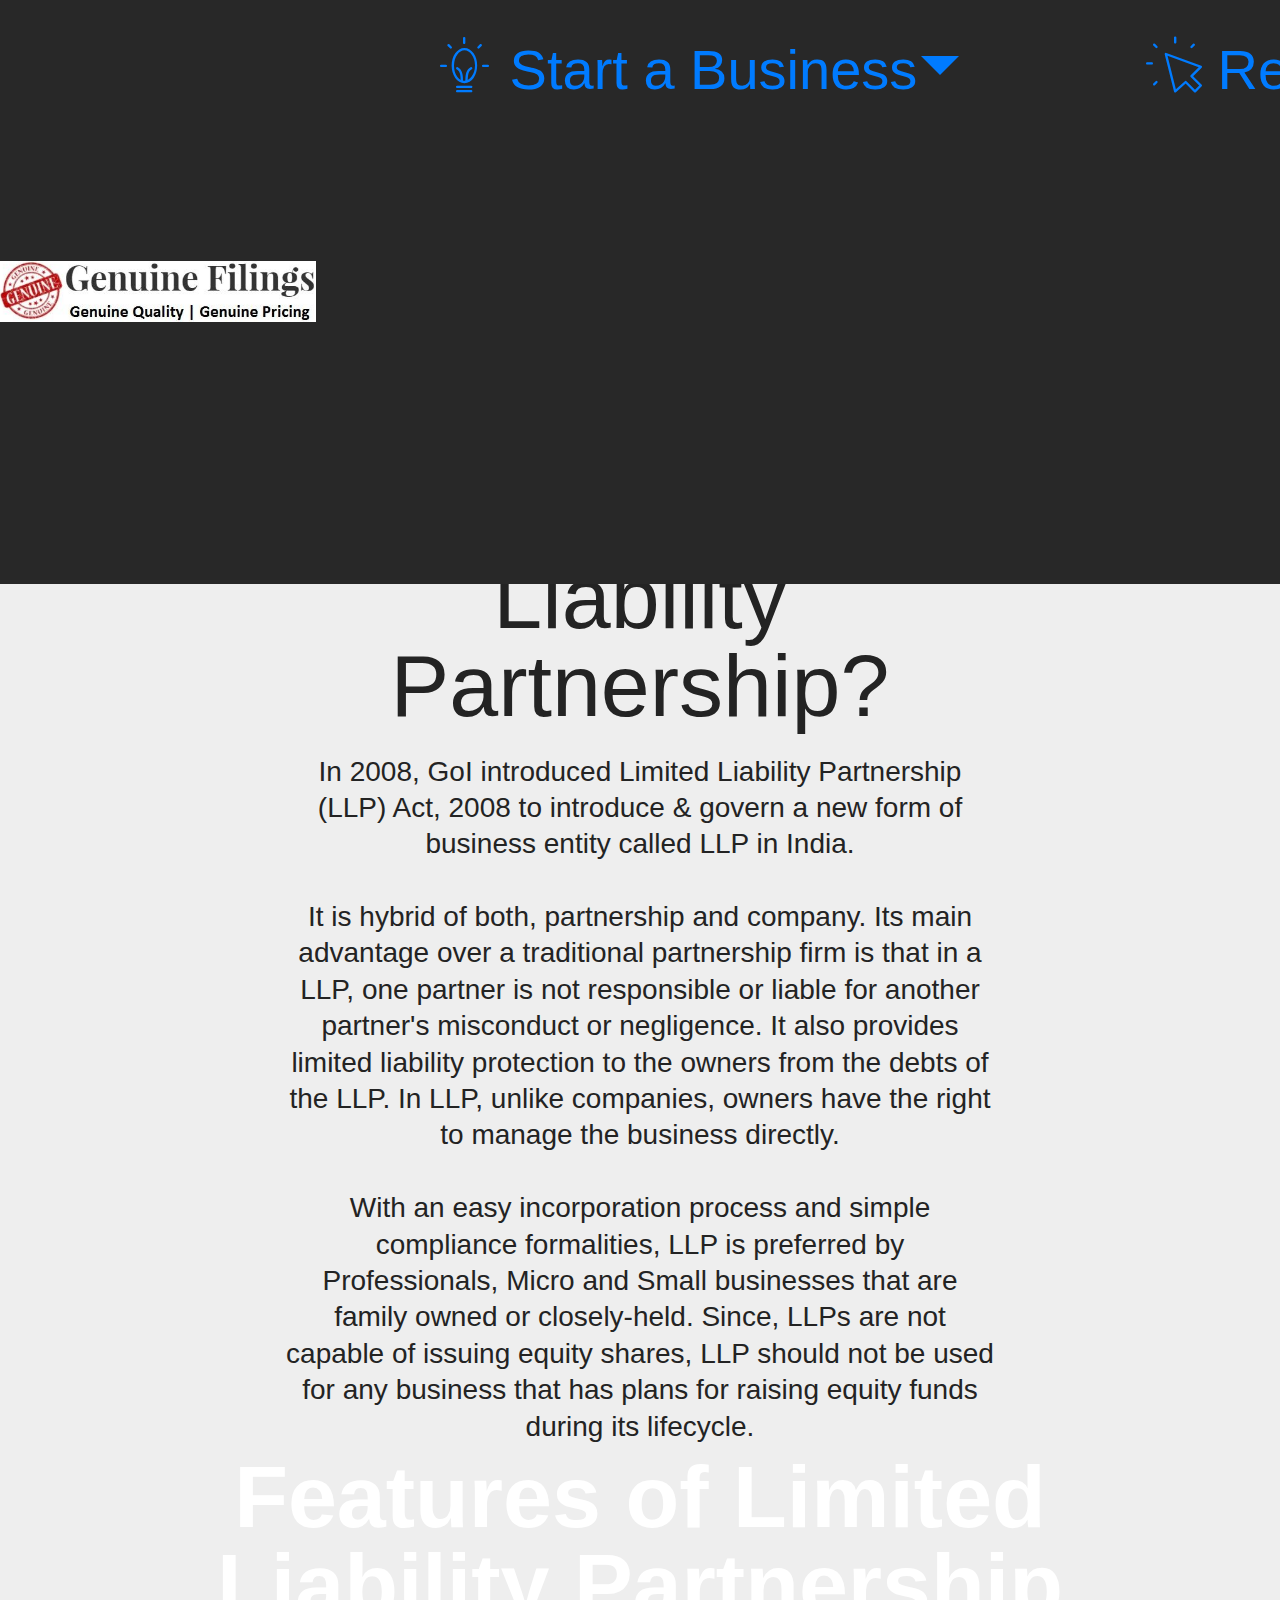
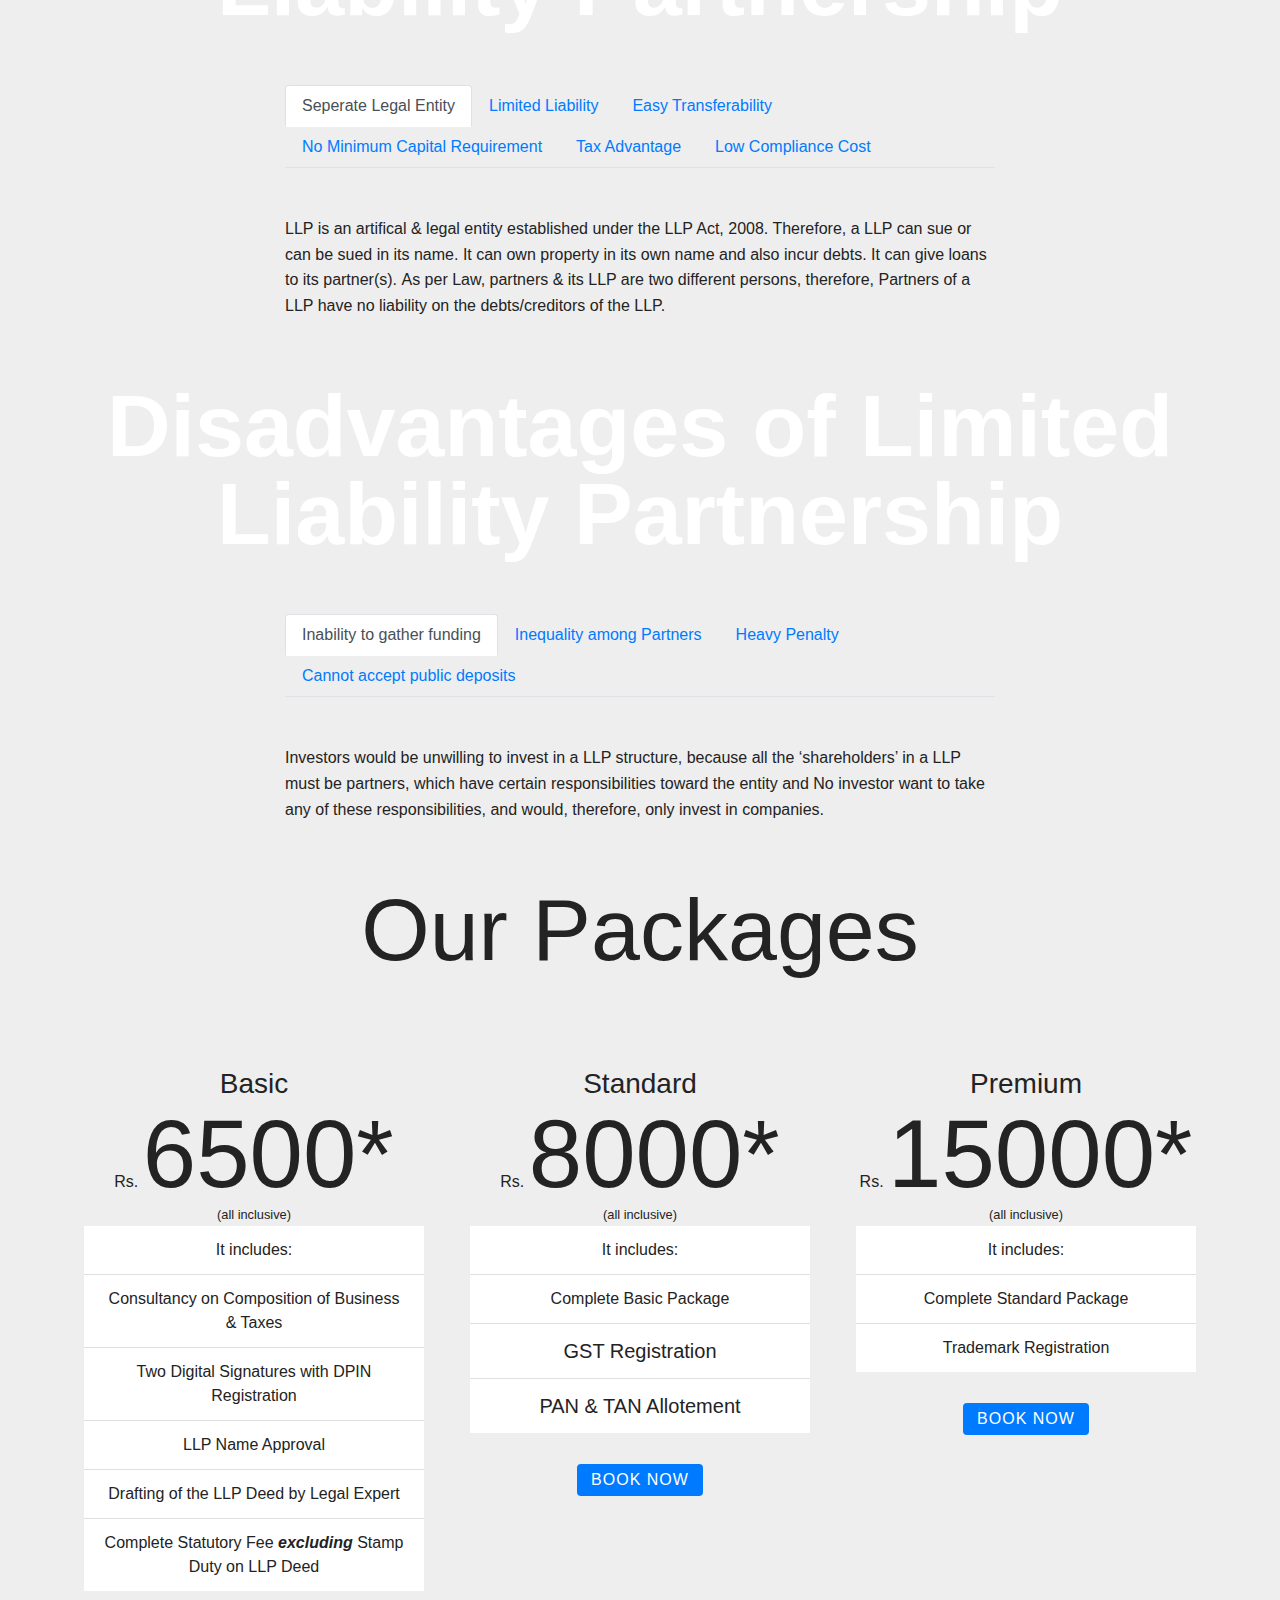
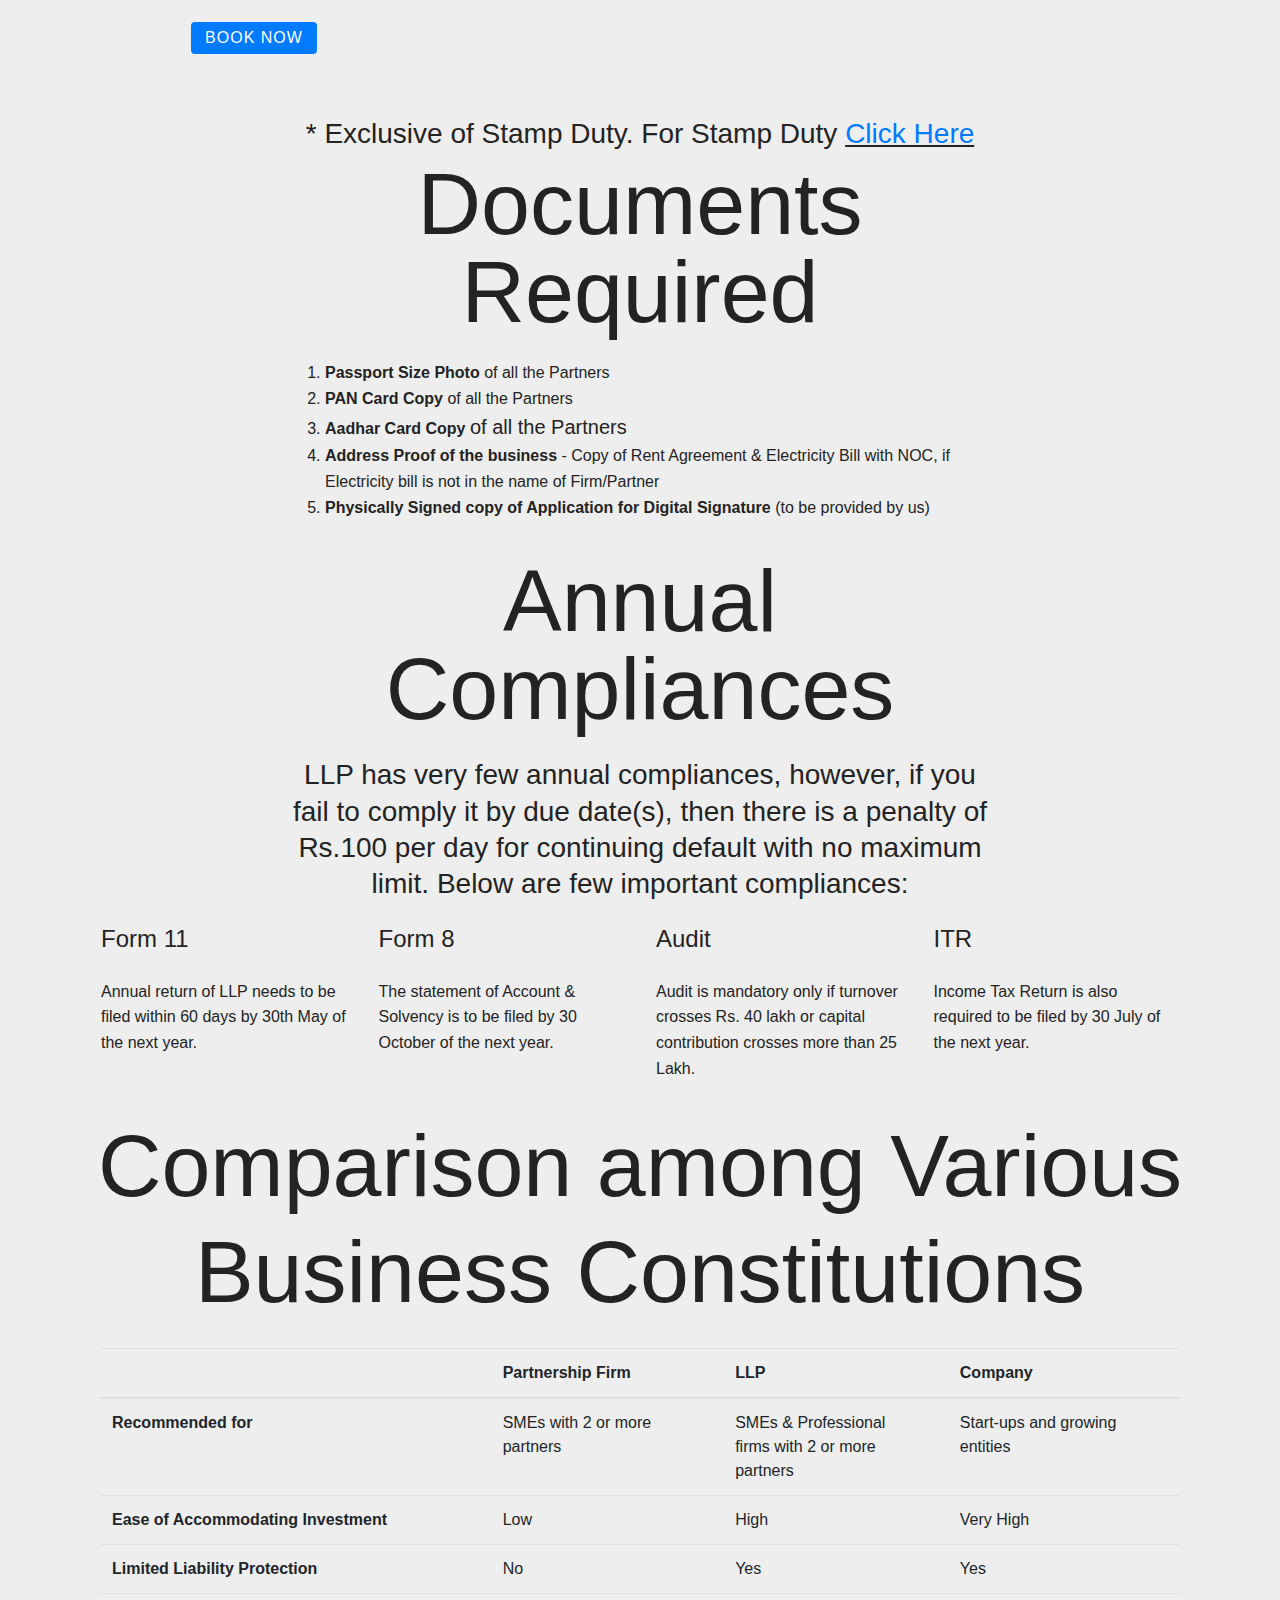
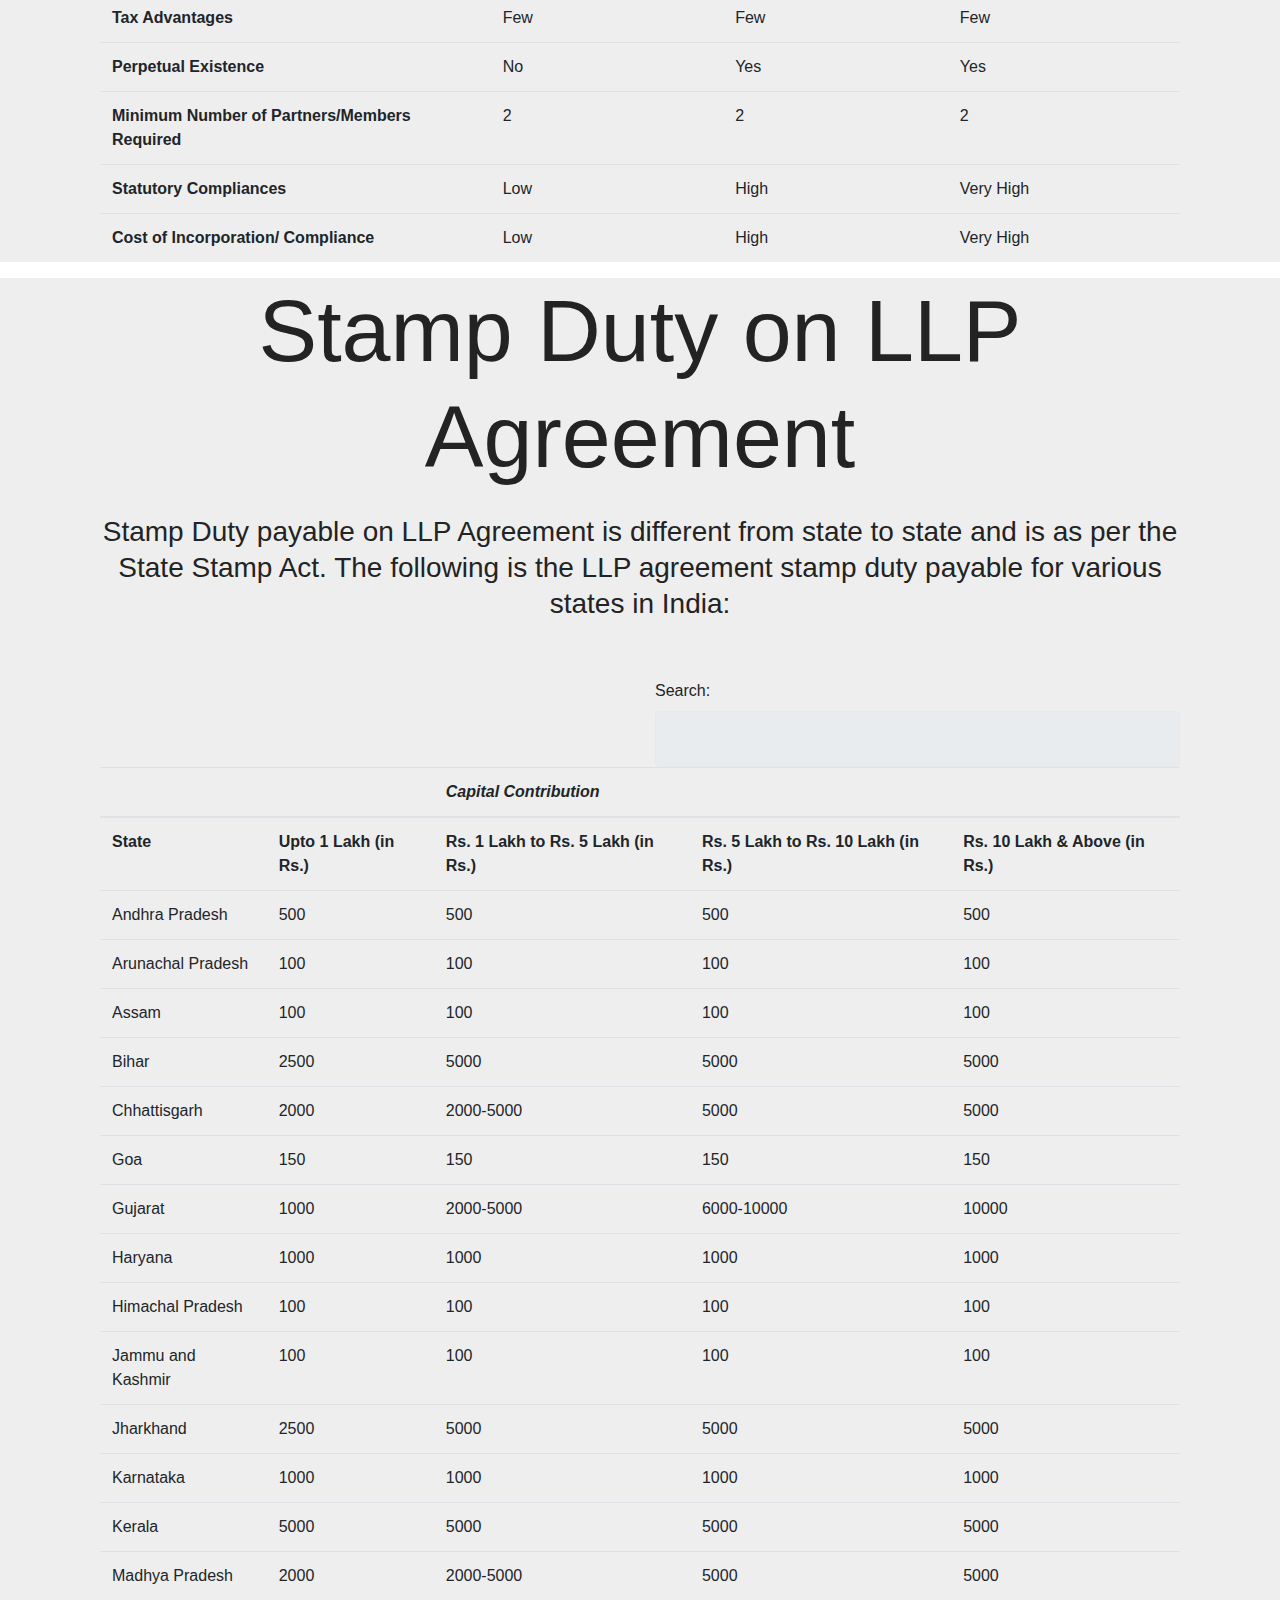
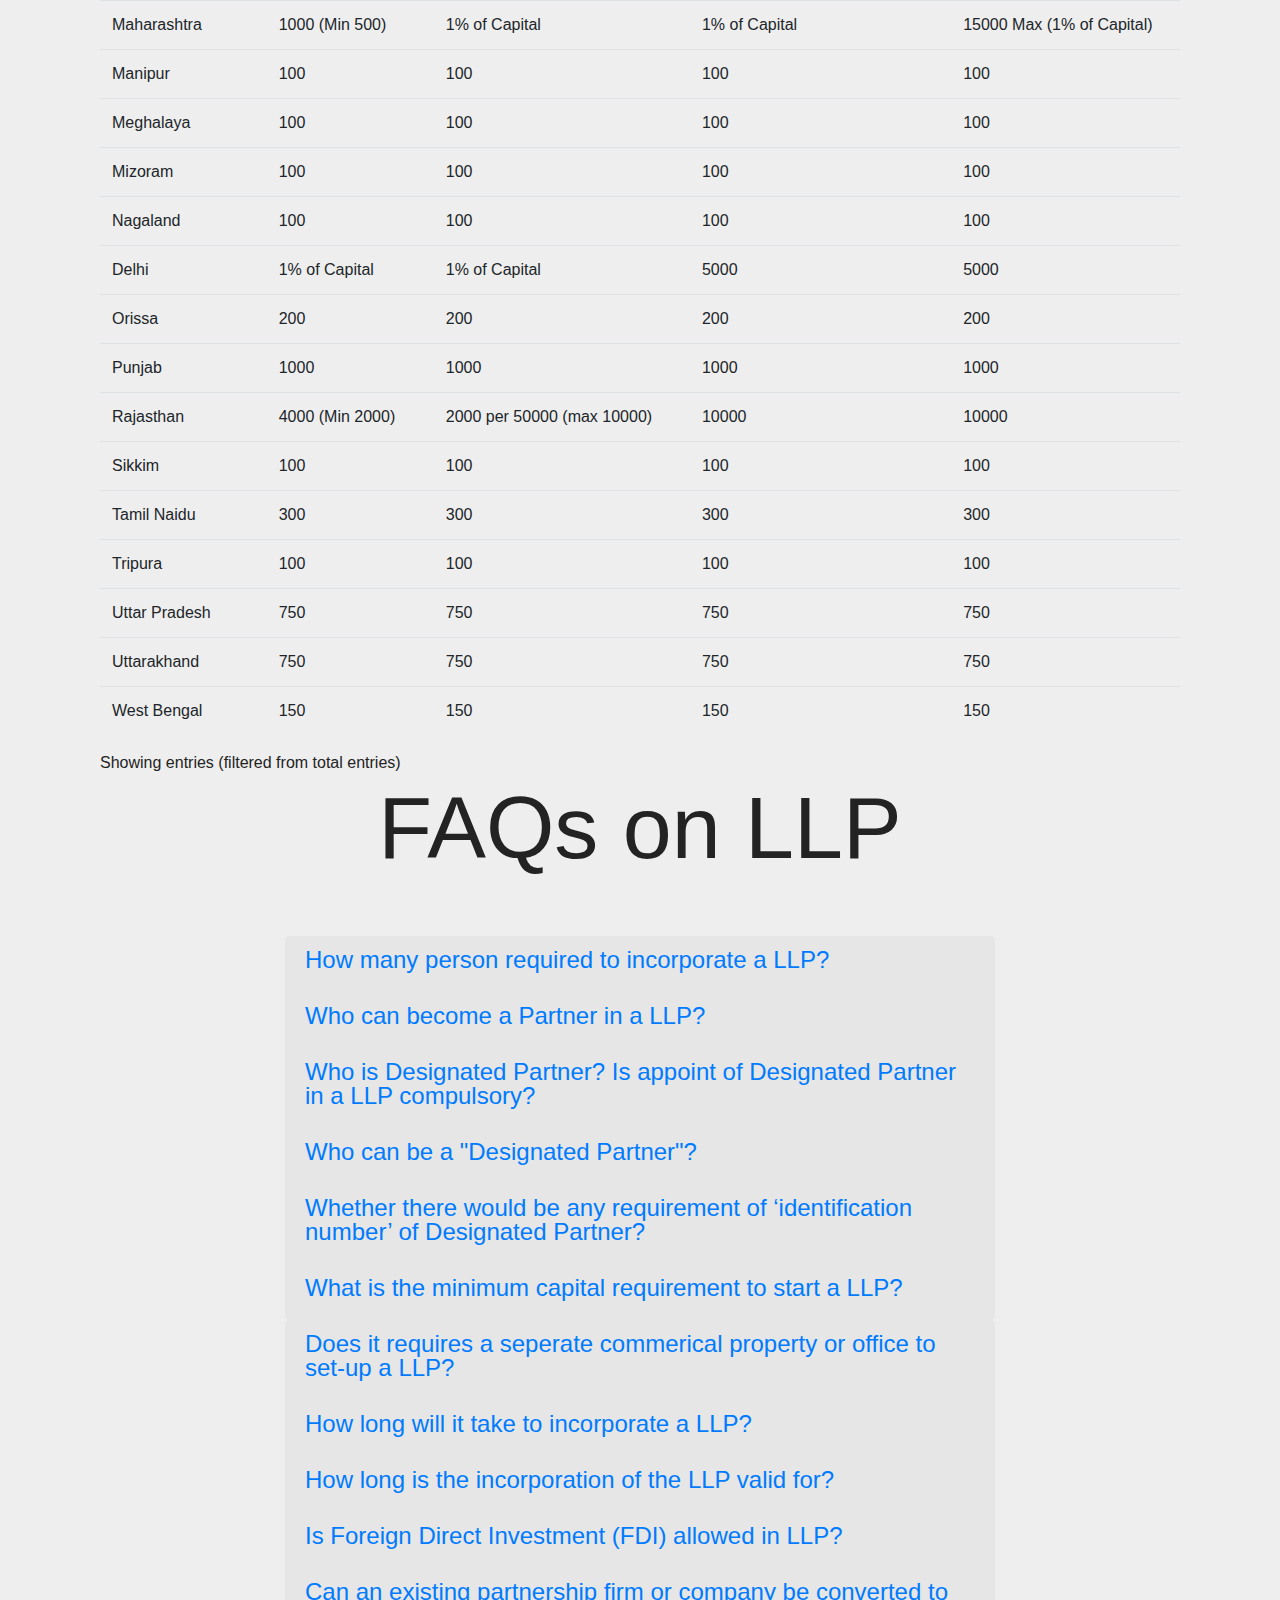
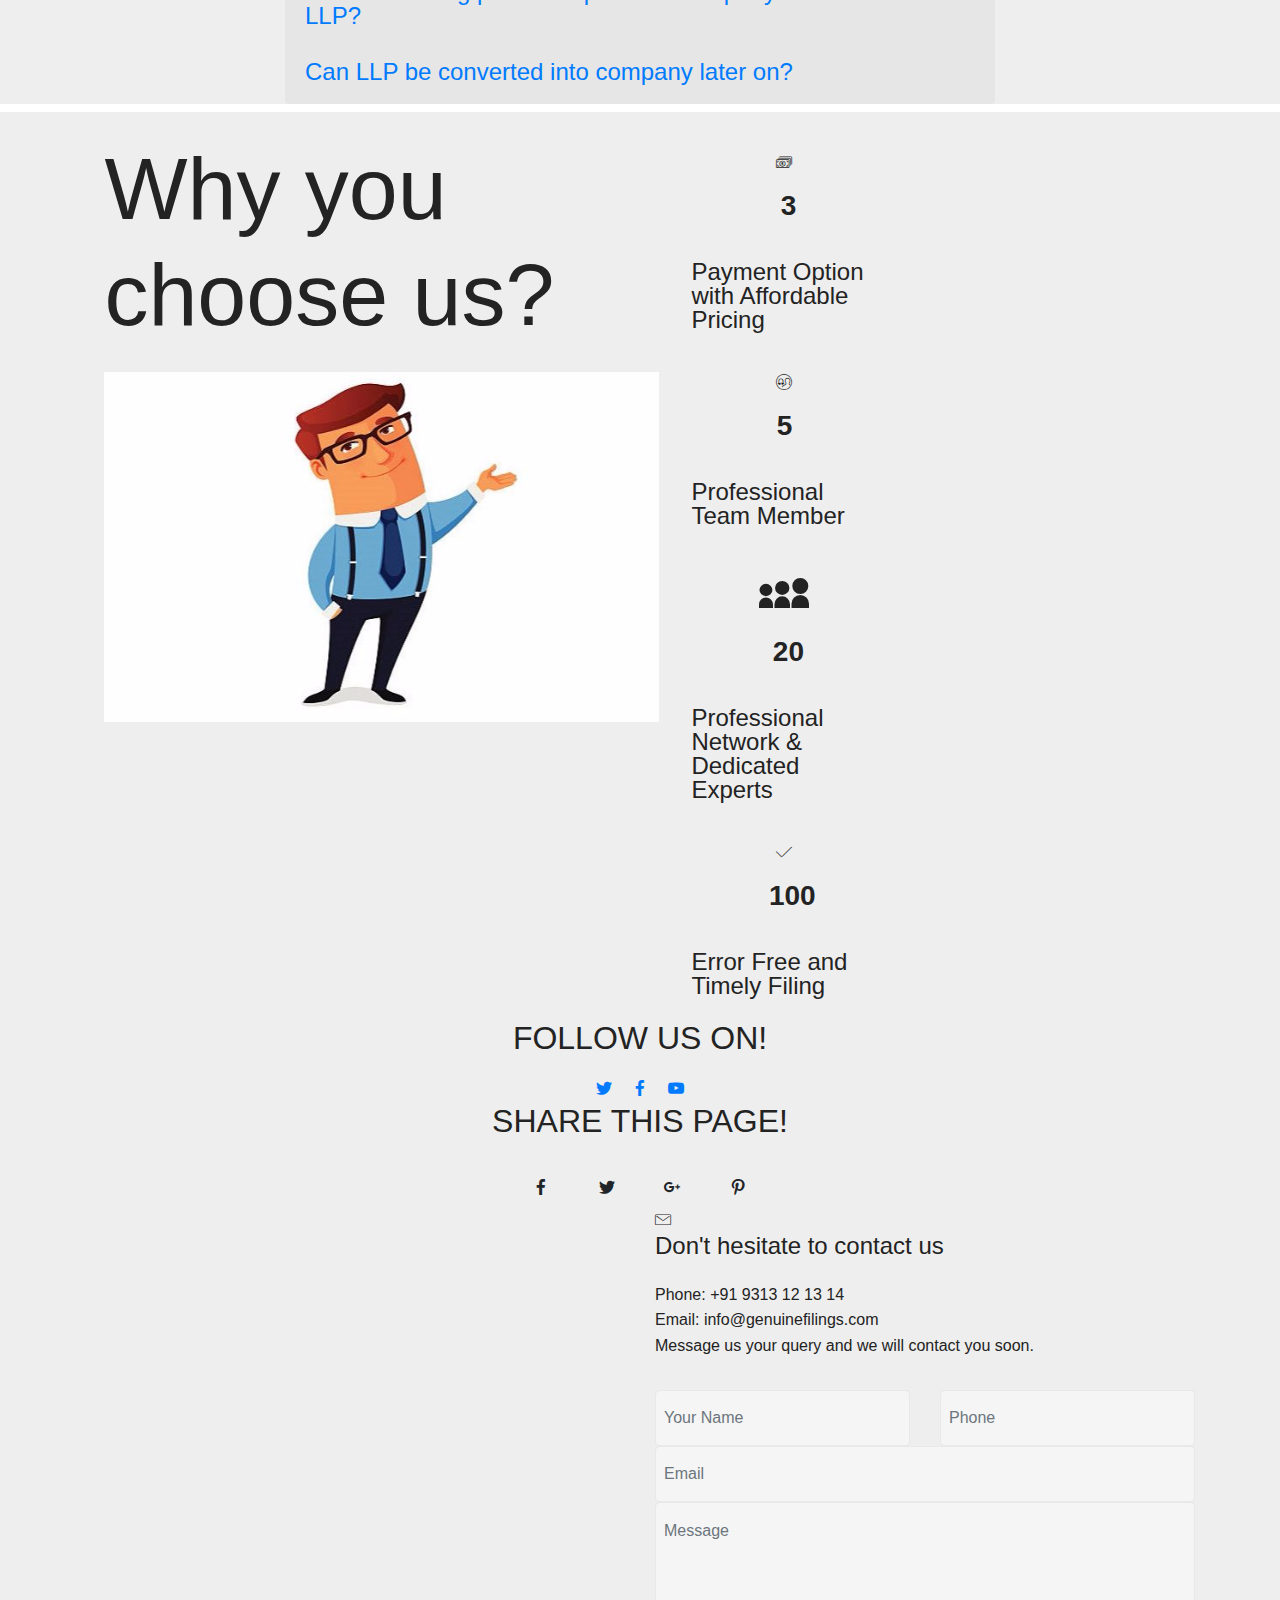
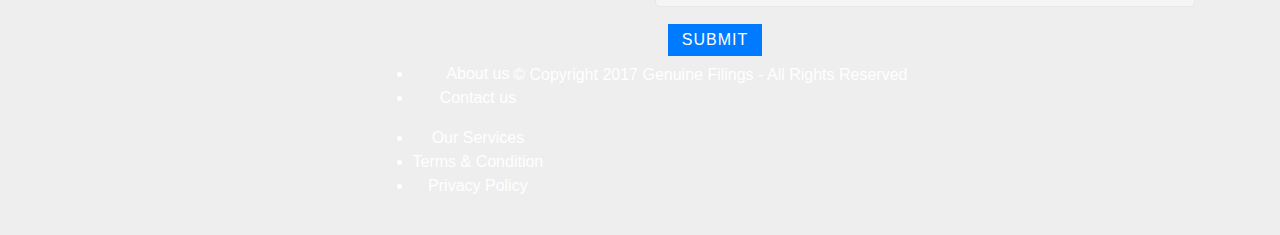
<file: page6.html>
<!DOCTYPE html>
<html>
<head>
  <!-- Site made with Mobirise Website Builder v4.4.1, https://mobirise.com -->
  <meta charset="UTF-8">
  <meta http-equiv="X-UA-Compatible" content="IE=edge">
  <meta name="generator" content="Mobirise v4.4.1, mobirise.com">
  <meta name="viewport" content="width=device-width, initial-scale=1">
  <link rel="shortcut icon" href="assets/images/logo-genuine-523x116.jpg" type="image/x-icon">
  <meta name="description" content="">
  <title>LLP Registration</title>
  <link rel="stylesheet" href="assets/web/assets/mobirise-icons/mobirise-icons.css">
  <link rel="stylesheet" href="assets/tether/tether.min.css">
  <link rel="stylesheet" href="assets/bootstrap/css/bootstrap.min.css">
  <link rel="stylesheet" href="assets/bootstrap/css/bootstrap-grid.min.css">
  <link rel="stylesheet" href="assets/bootstrap/css/bootstrap-reboot.min.css">
  <link rel="stylesheet" href="assets/dropdown/css/style.css">
  <link rel="stylesheet" href="assets/socicon/css/styles.css">
  <link rel="stylesheet" href="assets/data-tables/data-tables.bootstrap4.min.css">
  <link rel="stylesheet" href="assets/theme/css/style.css">
  <link href="assets/fonts/style.css" rel="stylesheet">
  <link rel="stylesheet" href="assets/mobirise/css/mbr-additional.css" type="text/css">
  
  
  
</head>
<body>

<!-- Google Analytics -->
Chartered Accountants, CA in delhi, ITR Filing, GST Registration, GST Filing, GST Compliance, Online Company Registration, Online LLP Registration, TDS Return Filing, Best CA Services in Delhi, Best GST Filing,  Private Limited Registration, ROC Filing, Best CA in Delhi, Best CA in India, Online Filing, Online Trademark Registration
<!-- /Google Analytics -->


<section class="menu cid-qBsofi0Way" once="menu" id="menu1-3x" data-rv-view="8476">

    

    <nav class="navbar navbar-expand beta-menu navbar-dropdown align-items-center navbar-fixed-top navbar-toggleable-sm">
        <button class="navbar-toggler navbar-toggler-right" type="button" data-toggle="collapse" data-target="#navbarSupportedContent" aria-controls="navbarSupportedContent" aria-expanded="false" aria-label="Toggle navigation">
            <div class="hamburger">
                <span></span>
                <span></span>
                <span></span>
                <span></span>
            </div>
        </button>
        <div class="menu-logo">
            <div class="navbar-brand">
                <span class="navbar-logo">
                    <a href="http://www.genuinefilings.com">
                         <img src="assets/images/logo-genuine-523x116.jpg" alt="" title="" media-simple="true" style="height: 3.8rem;">
                    </a>
                </span>
                
            </div>
        </div>
        <div class="collapse navbar-collapse" id="navbarSupportedContent">
            <ul class="navbar-nav nav-dropdown nav-right" data-app-modern-menu="true"><li class="nav-item dropdown open"><a class="nav-link link text-black dropdown-toggle display-4" href="https://mobirise.com" data-toggle="dropdown-submenu" aria-expanded="true"><span class="mbri-idea mbr-iconfont mbr-iconfont-btn"></span>
                        
                        Start a Business</a><div class="dropdown-menu"><a class="text-black dropdown-item display-4" href="proprietorship.html">Proprietorship</a><a class="text-black dropdown-item display-4" href="partnership.html" aria-expanded="false">Partnership</a><a class="text-black dropdown-item display-4" href="page6.html" aria-expanded="false">Limited Liability Partnership</a><a class="text-black dropdown-item display-4" href="under-construction.html#countdown1-1r" aria-expanded="false">Private Limited Company</a><a class="text-black dropdown-item display-4" href="under-construction.html#countdown1-1r" aria-expanded="false">One Person Company</a></div></li><li class="nav-item dropdown"><a class="nav-link link text-black dropdown-toggle display-4" href="https://mobirise.com" data-toggle="dropdown-submenu" aria-expanded="false"><span class="mbri-cursor-click mbr-iconfont mbr-iconfont-btn"></span>
                        
                        Registrations</a><div class="dropdown-menu"><a class="text-black dropdown-item display-4" href="under-construction.html#countdown1-1r">GST Registration</a><a class="text-black dropdown-item display-4" href="under-construction.html#countdown1-1r">TAN Registration</a><a class="text-black dropdown-item display-4" href="under-construction.html#countdown1-1r">ESI Registration</a><a class="text-black dropdown-item display-4" href="under-construction.html#countdown1-1r">PF Registration</a><a class="text-black dropdown-item display-4" href="under-construction.html#countdown1-1r">MSME/SSI Registration</a><a class="text-black dropdown-item display-4" href="under-construction.html#countdown1-1r">Trademark Registration</a><a class="text-black dropdown-item display-4" href="under-construction.html#countdown1-1r">Shops &amp; Establishment</a></div></li><li class="nav-item dropdown"><a class="nav-link link text-black dropdown-toggle display-4" href="https://mobirise.com" aria-expanded="false" data-toggle="dropdown-submenu"><span class="mbri-calendar mbr-iconfont mbr-iconfont-btn"></span>
                        Compliances</a><div class="dropdown-menu"><div class="dropdown"><a class="text-black dropdown-item dropdown-toggle display-4" href="https://mobirise.com" aria-expanded="false" data-toggle="dropdown-submenu">Income Tax Compliances</a><div class="dropdown-menu dropdown-submenu"><a class="text-black dropdown-item display-4" href="under-construction.html#countdown1-1r" aria-expanded="false">Original ITR Filing</a><a class="text-black dropdown-item display-4" href="under-construction.html#countdown1-1r" aria-expanded="false">Revised ITR Filing</a><a class="text-black dropdown-item display-4" href="under-construction.html#countdown1-1r" aria-expanded="false">TDS on Property</a><a class="text-black dropdown-item display-4" href="under-construction.html#countdown1-1r" aria-expanded="false">Demand/Refund Settlement</a><a class="text-black dropdown-item display-4" href="under-construction.html#countdown1-1r" aria-expanded="false">Form 15CA/CB Certification</a></div></div><div class="dropdown"><a class="text-black dropdown-item dropdown-toggle display-4" href="https://mobirise.com" aria-expanded="false" data-toggle="dropdown-submenu">Business Services</a><div class="dropdown-menu dropdown-submenu"><a class="text-black dropdown-item display-4" href="under-construction.html#countdown1-1r" aria-expanded="false">Accounting/ Bookkeeping</a><a class="text-black dropdown-item display-4" href="under-construction.html#countdown1-1r" aria-expanded="false">Payroll Services</a><a class="text-black dropdown-item display-4" href="under-construction.html#countdown1-1r" aria-expanded="false">Debtor Verification</a><a class="text-black dropdown-item display-4" href="under-construction.html#countdown1-1r" aria-expanded="false">Name Change</a><a class="text-black dropdown-item display-4" href="under-construction.html#countdown1-1r" aria-expanded="false">Registered Office Change</a><a class="text-black dropdown-item display-4" href="under-construction.html#countdown1-1r" aria-expanded="false">Add/ Remove Director</a><a class="text-black dropdown-item display-4" href="under-construction.html#countdown1-1r" aria-expanded="false">Increase Authorised Capital</a><a class="text-black dropdown-item display-4" href="under-construction.html#countdown1-1r" aria-expanded="false">Share Valuation</a><a class="text-black dropdown-item display-4" href="under-construction.html#countdown1-1r" aria-expanded="false">Share Transfer</a><a class="text-black dropdown-item display-4" href="under-construction.html#countdown1-1r" aria-expanded="false">MOA/ AOA Amendment</a><a class="text-black dropdown-item display-4" href="under-construction.html#countdown1-1r" aria-expanded="false">Winding Up of Company</a><a class="text-black dropdown-item display-4" href="under-construction.html#countdown1-1r" aria-expanded="false">Winding Up of LLP</a></div></div><a class="text-black dropdown-item display-4" href="under-construction.html#countdown1-1r" aria-expanded="false">GST Return Filing</a><a class="text-black dropdown-item display-4" href="under-construction.html#countdown1-1r" aria-expanded="false">TDS Return Filing</a><a class="text-black dropdown-item display-4" href="under-construction.html#countdown1-1r" aria-expanded="false">ESI Return Filing</a><a class="text-black dropdown-item display-4" href="under-construction.html#countdown1-1r" aria-expanded="false">PF Return Filing</a><div class="dropdown"><a class="text-black dropdown-item dropdown-toggle display-4" href="https://mobirise.com" aria-expanded="false" data-toggle="dropdown-submenu">ROC Annual Complainces</a><div class="dropdown-menu dropdown-submenu"><a class="text-black dropdown-item display-4" href="under-construction.html#countdown1-1r" aria-expanded="false">Company Annual Filing</a><a class="text-black dropdown-item display-4" href="under-construction.html#countdown1-1r" aria-expanded="false">LLP Annual Filing</a><a class="text-black dropdown-item display-4" href="under-construction.html#countdown1-1r" aria-expanded="false">Maintenance of Records</a></div></div></div></li><li class="nav-item"><a class="nav-link link text-black display-4" href="under-construction.html#countdown1-1r" aria-expanded="false"><span class="mbri-alert mbr-iconfont mbr-iconfont-btn"></span>
                        Insurance</a></li>
                <li class="nav-item"><a class="nav-link link text-black display-4" href="about-us.html">
                        <span class="mbri-search mbr-iconfont mbr-iconfont-btn"></span>
                        About Us
                    </a></li><li class="nav-item"><a class="nav-link link text-black display-4" href="contact-us.html"><span class="mbri-briefcase mbr-iconfont mbr-iconfont-btn"></span>
                        
                        Contact Us</a></li><li class="nav-item"><a class="nav-link link text-black display-4" href="http://sites.google.com/view/genuinefilings" target="_blank"><span class="socicon socicon-google mbr-iconfont mbr-iconfont-btn"></span>
                        
                        Visit our Old Site</a></li></ul>
            
        </div>
    </nav>
</section>

<section class="engine"><a href="https://mobirise.co/b">web page creator</a></section><section class="cid-qBUKgC3i72" id="header15-3v" data-rv-view="8471">

    

    

    <div class="container align-right">
<div class="row">
    <div class="mbr-white col-lg-8 col-md-7 content-container">
        <h1 class="mbr-section-title mbr-bold pb-3 mbr-fonts-style display-2">LLP Registration</h1>
        <p class="mbr-text pb-3 mbr-fonts-style display-7">LLP is same as Company with less compliances and benefits. It is preferable for SMEs mainly Professional Firms going for Partnership.<br><br><strong>Our Package Starting at Rs. 6500 + Stamp Duty of respective state<br>Includes: 
</strong><br>1. Consultancy on Composition of Business &amp; Taxes 
<br>2. Two Digital Signatures with DPIN Registration
<br>3. LLP Name Approval
<br>4. Drafting of the LLP Deed by Legal Expert
<br>5. Complete Statutory Fee <strong><em>excluding </em></strong>Stamp Duty on Deed<br></p><p></p><p></p>
    </div>
    <div class="col-lg-4 col-md-5">
    <div class="form-container">
        <div class="media-container-column" data-form-type="formoid">
            <div data-form-alert="" hidden="" class="align-center">
                Thanks for filling out the form!
            </div>
            <form class="mbr-form" action="https://mobirise.com/" method="post" data-form-title="Mobirise Form"><input type="hidden" data-form-email="true" value="nlSVAN03uzpl0sXLGiIgKqBxWVU8LLNKDOVoCDUgZEBykfntvOtDTjlTv4GqLZ7RI/vAyxwtlZ6o1whFqEIqLCeiYBarJjDdoa5fgVhUhl70e5EO4xfUJ/pJKdT6MdiK">
                <div data-for="name">
                    <div class="form-group">
                        <input type="text" class="form-control px-3" name="name" data-form-field="Name" placeholder="Name" required="" id="name-header15-3v">
                    </div>
                </div>
                <div data-for="email">
                    <div class="form-group">
                        <input type="email" class="form-control px-3" name="email" data-form-field="Email" placeholder="Email" required="" id="email-header15-3v">
                    </div>
                </div>
                <div data-for="phone">
                    <div class="form-group">
                        <input type="tel" class="form-control px-3" name="phone" data-form-field="Phone" placeholder="Phone" id="phone-header15-3v">
                    </div>
                </div>
                
                <span class="input-group-btn"><button href="" type="submit" class="btn btn-secondary btn-form display-4">BOOK APPOINTMENT</button></span>
            </form>
        </div>
    </div>
    </div>
</div>
    </div>
    
</section>

<section class="mbr-section content4 cid-qBUru3sJSH" id="content4-3w" data-rv-view="8474">

    

    <div class="container">
        <div class="media-container-row">
            <div class="title col-12 col-md-8">
                <h2 class="align-center pb-3 mbr-fonts-style display-2">What is Limited Liability Partnership?</h2>
                <h3 class="mbr-section-subtitle align-center mbr-light mbr-fonts-style display-7">In 2008, GoI introduced Limited Liability Partnership (LLP) Act, 2008 to introduce &amp; govern a new form of business entity called LLP in India.<br><br>It is hybrid of both, partnership and company. Its main advantage over a traditional partnership firm is that in a LLP, one partner is not responsible or liable for another partner's misconduct or negligence. It also provides limited liability protection to the owners from the debts of the LLP. In LLP, unlike companies, owners have the right to manage the business directly.
<br><br>With an easy incorporation process and simple compliance formalities, LLP is preferred by Professionals, Micro and Small businesses that are family owned or closely-held. Since, LLPs are not capable of issuing equity shares, LLP should not be used for any business that has plans for raising equity funds during its lifecycle.</h3>
                
            </div>
        </div>
    </div>
</section>

<section class="tabs1 cid-qBUvfV2hKJ" id="tabs1-3y" data-rv-view="8478">

    

    
    <div class="container">
        <h2 class="mbr-white align-center pb-5 mbr-fonts-style mbr-bold display-2">Features of Limited Liability Partnership</h2>
        <div class="media-container-row">
            <div class="col-12 col-md-8">
                <ul class="nav nav-tabs" role="tablist">
                    <li class="nav-item"><a class="nav-link mbr-fonts-style active display-7" role="tab" data-toggle="tab" href="#tabs1-3y_tab0" aria-expanded="true">Seperate Legal Entity</a></li>
                    <li class="nav-item"><a class="nav-link mbr-fonts-style active display-7" role="tab" data-toggle="tab" href="#tabs1-3y_tab1" aria-expanded="true">Limited Liability</a></li>
                    <li class="nav-item"><a class="nav-link mbr-fonts-style display-7" role="tab" data-toggle="tab" href="#tabs1-3y_tab2" aria-expanded="false">Easy Transferability</a></li>
                    <li class="nav-item"><a class="nav-link mbr-fonts-style display-7" role="tab" data-toggle="tab" href="#tabs1-3y_tab3" aria-expanded="false">No Minimum Capital Requirement</a></li>
                    <li class="nav-item"><a class="nav-link mbr-fonts-style active display-7" role="tab" data-toggle="tab" href="#tabs1-3y_tab4" aria-expanded="true">Tax Advantage</a></li>
                    <li class="nav-item"><a class="nav-link mbr-fonts-style active display-7" role="tab" data-toggle="tab" href="#tabs1-3y_tab5" aria-expanded="true">
                            Low Compliance Cost</a></li>
                </ul>
                <div class="tab-content">
                    <div id="tab1" class="tab-pane in active" role="tabpanel">
                        <div class="row">
                            <div class="col-md-12">
                                <p class="mbr-text py-5 mbr-fonts-style display-7">LLP is an artifical &amp; legal entity established under the LLP Act, 2008. Therefore, a LLP can sue or can be sued in its name. It can own property in its own name and also incur debts. It can give loans to its partner(s).&nbsp;As per Law, partners &amp; its LLP are two different persons, therefore, Partners of a LLP have no liability on the debts/creditors of the LLP.</p>
                            </div>
                        </div>
                    </div>
                    <div id="tab2" class="tab-pane" role="tabpanel">
                        <div class="row">
                            <div class="col-md-12">
                                <p class="mbr-text py-5 mbr-fonts-style display-7">Businesses often require funds/credits to run its operations. In a General Partnership, partners are personally liable for all the debts taken by the firm. So, if firm is not able to repay the debts, the partners would be personally liable to pay so. In LLP, only the amount invested as capital contribution is at stake and no partner will be held personally liable to pay the debts of the firms, hence, all their personal property would be safe.<br><br></p>
                            </div>
                        </div>
                    </div>
                    <div id="tab3" class="tab-pane" role="tabpanel">
                        <div class="row">
                            <div class="col-md-12">
                                <p class="mbr-text py-5 mbr-fonts-style display-7">The Ownership of a LLP can be easily transferred to another person(s) by indroducing him/them as a Partner of the LLP. LLP is a separate legal entity separate from its Partners, so by changing the Partners, the ownership of the LLP can be changed. </p>
                            </div>
                        </div>
                    </div>
                    <div id="tab4" class="tab-pane" role="tabpanel">
                        <div class="row">
                            <div class="col-md-12">
                                <p class="mbr-text py-5 mbr-fonts-style display-7">As per LLP Act, there is no minimum capital requirement for setting-up a LLP Firm, partners can introduce capital contribution as low as they want to. However, stamp duty on partnership deed will vary on the basis of the Capital contribution of the partners.</p>
                            </div>
                        </div>
                    </div>
                    <div id="tab5" class="tab-pane" role="tabpanel">
                        <div class="row">
                            <div class="col-md-12">
                                <p class="mbr-text py-5 mbr-fonts-style display-7">Some of the important advantages to a LLP over the private limited company is that there is no Dividend Distribution Tax on Distribution/payment of profits to partners and no Deemed Dividend on Loans to partners.</p>
                            </div>
                        </div>
                    </div>
                    <div id="tab6" class="tab-pane" role="tabpanel">
                        <div class="row">
                            <div class="col-md-12">
                                <p class="mbr-text py-5 mbr-fonts-style display-7">Audit under LLP Act, is only applicable if the LLP crosses the annual turnover of Rs. 40 Lacs or total capital contribution of more than Rs. 25 Lacs. Therefore, small businesses can do the business with minimum compliance and formalities. Further, LLP annual compliance is also very easy unlike companies.<br></p>
                            </div>
                        </div>
                    </div>
                </div>
            </div>
        </div>
    </div>
</section>

<section class="tabs1 cid-qC0lfxM1pH" id="tabs1-3z" data-rv-view="8481">

    

    
    <div class="container">
        <h2 class="mbr-white align-center pb-5 mbr-fonts-style mbr-bold display-2">Disadvantages of Limited Liability Partnership</h2>
        <div class="media-container-row">
            <div class="col-12 col-md-8">
                <ul class="nav nav-tabs" role="tablist">
                    <li class="nav-item"><a class="nav-link mbr-fonts-style active display-7" role="tab" data-toggle="tab" href="#tabs1-3z_tab0" aria-expanded="true">Inability to gather funding</a></li>
                    <li class="nav-item"><a class="nav-link mbr-fonts-style active display-7" role="tab" data-toggle="tab" href="#tabs1-3z_tab1" aria-expanded="true">Inequality among Partners</a></li>
                    <li class="nav-item"><a class="nav-link mbr-fonts-style active display-7" role="tab" data-toggle="tab" href="#tabs1-3z_tab2" aria-expanded="true">
                            Heavy Penalty</a></li>
                    <li class="nav-item"><a class="nav-link mbr-fonts-style active display-7" role="tab" data-toggle="tab" href="#tabs1-3z_tab3" aria-expanded="true">Cannot accept public deposits</a></li>
                    
                    
                </ul>
                <div class="tab-content">
                    <div id="tab1" class="tab-pane in active" role="tabpanel">
                        <div class="row">
                            <div class="col-md-12">
                                <p class="mbr-text py-5 mbr-fonts-style display-7">Investors would be unwilling to invest in a LLP structure, because all the ‘shareholders’ in a LLP must be partners, which have certain responsibilities toward the entity and No investor want to take any of these responsibilities, and would, therefore, only invest in companies. </p>
                            </div>
                        </div>
                    </div>
                    <div id="tab2" class="tab-pane" role="tabpanel">
                        <div class="row">
                            <div class="col-md-12">
                                <p class="mbr-text py-5 mbr-fonts-style display-7">In LLP or Partnerships, generally, voting power depends upon profit sharing ratio unlike companies where one person gets one vote irrespective of his/her holding. Thus, one partner can have more rights than another. So, other partners with low profit sharing or capital contribution may feel compromised if other, high profit sharing or capital contribution, partner choose to move the business in a direction he wants to.&nbsp;<br></p>
                            </div>
                        </div>
                    </div>
                    <div id="tab3" class="tab-pane" role="tabpanel">
                        <div class="row">
                            <div class="col-md-12">
                                <p class="mbr-text py-5 mbr-fonts-style display-7">LLP’s compliances are minimal, but if you don’t complete/comply them then you could end up paying more in fines/Late Fees than you would pay being company. For example, there is Rs.100 per day penalty for not filing documents on due date.</p>
                            </div>
                        </div>
                    </div>
                    <div id="tab4" class="tab-pane" role="tabpanel">
                        <div class="row">
                            <div class="col-md-12">
                                <p class="mbr-text py-5 mbr-fonts-style display-7">Although, company and LLP are almost same in basic features but still a LLP cannot accept deposits from general public.</p>
                            </div>
                        </div>
                    </div>
                    
                    
                </div>
            </div>
        </div>
    </div>
</section>

<section class="mbr-section content4 cid-qBUDYuAv4S" id="content4-40" data-rv-view="8484">

    

    <div class="container">
        <div class="media-container-row">
            <div class="title col-12 col-md-8">
                <h2 class="align-center pb-3 mbr-fonts-style display-2"><p>Our Packages</p></h2>
                
                
            </div>
        </div>
    </div>
</section>

<section class="cid-qC0yJmF5Nt" id="pricing-tables2-41" data-rv-view="8486">

    

    

    <div class="container">
        <div class="media-container-row">

            <div class="plan col-12 mx-2 my-2 justify-content-center col-lg-4">
                <div class="plan-header text-center pt-5">
                    <h3 class="plan-title mbr-fonts-style display-5">
                        Basic</h3>
                    <div class="plan-price">
                        <span class="price-value mbr-fonts-style display-7">Rs.</span>
                        <span class="price-figure mbr-fonts-style display-1">6500<span style="font-weight: normal;">*</span></span>
                        <small class="price-term mbr-fonts-style display-7"><br>(all inclusive)</small>
                    </div>
                </div>
                <div class="plan-body">
                    <div class="plan-list align-center">
                        <ul class="list-group list-group-flush mbr-fonts-style display-7">
                            <li class="list-group-item">It includes:
</li><li class="list-group-item">Consultancy on Composition of Business &amp; Taxes 
</li><li class="list-group-item">Two Digital Signatures with DPIN Registration 
</li><li class="list-group-item">LLP Name Approval 
</li><li class="list-group-item">Drafting of the LLP Deed by Legal Expert 
</li><li class="list-group-item">Complete Statutory Fee <strong><em>excluding </em></strong>Stamp Duty on LLP Deed</li>
                        </ul>
                    </div>
                    <div class="mbr-section-btn text-center py-4 pb-5"><a href="page6.html#header15-3v" class="btn btn-primary display-4">BOOK NOW</a></div>
                </div>
            </div>

            <div class="plan col-12 mx-2 my-2 justify-content-center favorite col-lg-4">
                <div class="plan-header text-center pt-5">
                    <h3 class="plan-title mbr-fonts-style display-5">
                        Standard</h3>
                    <div class="plan-price">
                        <span class="price-value mbr-fonts-style display-7">
                            Rs.</span>
                        <span class="price-figure mbr-fonts-style display-1">8000<span style="font-weight: normal;">*</span></span>
                        <small class="price-term mbr-fonts-style display-7">
                            <br>(all inclusive)<br></small>
                    </div>
                </div>
                <div class="plan-body">
                    <div class="plan-list align-center">
                        <ul class="list-group list-group-flush mbr-fonts-style display-7">
                            <li class="list-group-item">It includes:
</li><li class="list-group-item">Complete Basic Package
</li><li class="list-group-item"><span style="background-color: transparent; font-size: 1.25rem;">GST Registration</span></li><li class="list-group-item"><span style="background-color: transparent; font-size: 1.25rem;">PAN &amp; TAN Allotement</span><br></li>
                        </ul>
                    </div>
                    <div class="mbr-section-btn text-center py-4 pb-5"><a href="page6.html#header15-3v" class="btn btn-primary display-4">BOOK NOW</a></div>
                </div>
            </div>

            <div class="plan col-12 mx-2 my-2 justify-content-center col-lg-4">
                <div class="plan-header text-center pt-5">
                    <h3 class="plan-title mbr-fonts-style display-5">
                        Premium
                    </h3>
                    <div class="plan-price">
                        <span class="price-value mbr-fonts-style display-7">Rs.</span>
                        <span class="price-figure mbr-fonts-style display-1">15000<span style="font-weight: normal;">*</span></span>
                        <small class="price-term mbr-fonts-style display-7"><br>(all inclusive)</small>
                    </div>
                </div>
                <div class="plan-body">
                    <div class="plan-list align-center">
                        <ul class="list-group list-group-flush mbr-fonts-style display-7">
                            <li class="list-group-item">It includes:
</li><li class="list-group-item">Complete Standard Package
</li><li class="list-group-item">Trademark Registration</li>
                        </ul>
                    </div>
                    <div class="mbr-section-btn text-center py-4 pb-5"><a href="page6.html#header15-3v" class="btn btn-primary display-4">BOOK NOW</a></div>
                </div>
            </div>

            

        </div>
    </div>
</section>

<section class="mbr-section content4 cid-qCbrgPZ5DR" id="content4-4f" data-rv-view="8489">

    

    <div class="container">
        <div class="media-container-row">
            <div class="title col-12 col-md-8">
                
                <h3 class="mbr-section-subtitle align-center mbr-light mbr-fonts-style display-7">
                    * Exclusive of Stamp Duty. For Stamp Duty <u><strong><a href="page6.html#table1-4g">Click Here</a></strong></u></h3>
                
            </div>
        </div>
    </div>
</section>

<section class="mbr-section content4 cid-qBUPsZgj1t" id="content4-42" data-rv-view="8491">

    

    <div class="container">
        <div class="media-container-row">
            <div class="title col-12 col-md-8">
                <h2 class="align-center pb-3 mbr-fonts-style display-2">
                    Documents Required</h2>
                
                
            </div>
        </div>
    </div>
</section>

<section class="mbr-section article content11 cid-qBUPpP5V7E" id="content11-43" data-rv-view="8493">
     

    <div class="container">
        <div class="media-container-row">
            <div class="mbr-text counter-container col-12 col-md-8 mbr-fonts-style display-7">
                <ol>
                    <li><strong>Passport Size Photo </strong>of all the Partners</li><li><strong>PAN Card Copy </strong>of all the Partners</li><li><strong>Aadhar Card Copy </strong><span style="font-size: 1.25rem;">of all the Partners</span></li><li><strong>Address Proof of the business </strong>- Copy of Rent Agreement &amp; Electricity Bill with NOC, if Electricity bill is not in the name of Firm/Partner</li><li><strong>Physically Signed copy of Application for Digital Signature&nbsp;</strong>(to be provided by us)</li>
                </ol>
            </div>
        </div>
    </div>
</section>

<section class="mbr-section content4 cid-qCbPGTM5bL" id="content4-4i" data-rv-view="8494">

    

    <div class="container">
        <div class="media-container-row">
            <div class="title col-12 col-md-8">
                <h2 class="align-center pb-3 mbr-fonts-style display-2">Annual Compliances</h2>
                <h3 class="mbr-section-subtitle align-center mbr-light mbr-fonts-style display-7">LLP has very few annual compliances, however, if you fail to comply it by due date(s), then there is a penalty of Rs.100 per day for continuing default with no maximum limit. Below are few important compliances:</h3>
                
            </div>
        </div>
    </div>
</section>

<section class="features4 cid-qCbPEnBkJg" id="features4-4h" data-rv-view="8496">
    
         

    
    <div class="container">
        <div class="media-container-row">
            <div class="card p-3 col-12 col-md-6 col-lg-3">
                <div class="card-wrapper media-container-row media-container-row">
                    <div class="card-box">
                        <h4 class="card-title pb-3 mbr-fonts-style display-5">
                            Form 11</h4>
                        <p class="mbr-text mbr-fonts-style display-7">
                            Annual return of LLP needs to be filed within 60 days by 30th May of the next year.
                        </p>
                    </div>
                </div>
            </div>

            <div class="card p-3 col-12 col-md-6 col-12 col-md-6 col-lg-3">
                <div class="card-wrapper media-container-row">
                    <div class="card-box">
                        <h4 class="card-title pb-3 mbr-fonts-style display-5">
                            Form 8</h4>
                        <p class="mbr-text mbr-fonts-style display-7">
                            The statement of Account &amp; Solvency is to be filed by 30 October of the next year.
                        </p>
                    </div>
                </div>
            </div>

            <div class="card p-3 col-12 col-md-6 col-lg-3">
                <div class="card-wrapper media-container-row">
                    <div class="card-box">
                        <h4 class="card-title pb-3 mbr-fonts-style display-5">
                            Audit</h4>
                        <p class="mbr-text mbr-fonts-style display-7">
                            Audit is mandatory only if turnover crosses Rs. 40 lakh or capital contribution crosses more than 25 Lakh.
                        </p>
                    </div>
                </div>
            </div>

            <div class="card p-3 col-12 col-md-6 col-lg-3">
                <div class="card-wrapper media-container-row">
                    <div class="card-box">
                        <h4 class="card-title pb-3 mbr-fonts-style display-5">
                            ITR</h4>
                        <p class="mbr-text mbr-fonts-style display-7">
                            Income Tax Return is also required to be filed by 30 July of the next year.</p>
                    </div>
                </div>
            </div>
        </div>
    </div>
</section>

<section class="section-table cid-qBV2LsJ7jz" id="table1-44" data-rv-view="8499">

  
  
  <div class="container container-table">
      <h2 class="mbr-section-title mbr-fonts-style align-center pb-3 display-2">Comparison among Various Business Constitutions</h2>
      
      <div class="table-wrapper">
        <div class="container">
          
        </div>

        <div class="container scroll">
          <table class="table" cellspacing="0">
            <thead>
              <tr class="table-heads ">
                  
                  
                  
                  
              <th class="head-item mbr-fonts-style display-7"></th><th class="head-item mbr-fonts-style display-7">Partnership Firm</th><th class="head-item mbr-fonts-style display-7">
                      LLP</th><th class="head-item mbr-fonts-style display-7">
                      Company</th></tr>
            </thead>

            <tbody>
              
              
              
              
            <tr> 
                
                
                
                
              <td class="body-item mbr-fonts-style display-7"><strong>Recommended for</strong></td><td class="body-item mbr-fonts-style display-7">SMEs&nbsp;with 2 or more partners</td><td class="body-item mbr-fonts-style display-7">SMEs &amp; Professional<br>firms with 2 or more partners</td><td class="body-item mbr-fonts-style display-7">Start-ups and growing entities</td></tr><tr>
                
                
                
                
              <td class="body-item mbr-fonts-style display-7"><strong>Ease of Accommodating Investment</strong></td><td class="body-item mbr-fonts-style display-7">Low</td><td class="body-item mbr-fonts-style display-7">High</td><td class="body-item mbr-fonts-style display-7">Very High</td></tr><tr>
                
                
                
                
              <td class="body-item mbr-fonts-style display-7"><strong>Limited Liability Protection</strong></td><td class="body-item mbr-fonts-style display-7">No</td><td class="body-item mbr-fonts-style display-7">Yes</td><td class="body-item mbr-fonts-style display-7">Yes</td></tr><tr>
                
                
                
                
              <td class="body-item mbr-fonts-style display-7"><strong>Tax Advantages</strong></td><td class="body-item mbr-fonts-style display-7">Few</td><td class="body-item mbr-fonts-style display-7">Few</td><td class="body-item mbr-fonts-style display-7">Few</td></tr><tr>
                
                
                
                
              <td class="body-item mbr-fonts-style display-7"><strong>Perpetual Existence</strong></td><td class="body-item mbr-fonts-style display-7">No</td><td class="body-item mbr-fonts-style display-7">Yes</td><td class="body-item mbr-fonts-style display-7">Yes</td></tr><tr>
                
                
                
                
              <td class="body-item mbr-fonts-style display-7"><strong>Minimum Number of Partners/Members Required</strong></td><td class="body-item mbr-fonts-style display-7">2</td><td class="body-item mbr-fonts-style display-7">2</td><td class="body-item mbr-fonts-style display-7">2</td></tr><tr>
                
                
                
                
              <td class="body-item mbr-fonts-style display-7"><strong>Statutory Compliances</strong></td><td class="body-item mbr-fonts-style display-7">Low</td><td class="body-item mbr-fonts-style display-7">High</td><td class="body-item mbr-fonts-style display-7">Very High</td></tr><tr>
                
                
                
                
              <td class="body-item mbr-fonts-style display-7"><strong>Cost of Incorporation/ Compliance</strong></td><td class="body-item mbr-fonts-style display-7">Low</td><td class="body-item mbr-fonts-style display-7">High</td><td class="body-item mbr-fonts-style display-7">Very High</td></tr></tbody>
          </table>
        </div>
        <div class="container table-info-container">
          
        </div>
      </div>
    </div>
</section>

<section class="section-table cid-qCbtPYWTJ8" id="table1-4g" data-rv-view="8600">

  
  
  <div class="container container-table">
      <h2 class="mbr-section-title mbr-fonts-style align-center pb-3 display-2">
          Stamp Duty on LLP Agreement</h2>
      <h3 class="mbr-section-subtitle mbr-fonts-style align-center pb-5 mbr-light display-7">Stamp Duty payable on LLP Agreement is different from state to state and is as per the State Stamp Act. The following is the LLP agreement stamp duty payable for various states in India:</h3>
      <div class="table-wrapper">
        <div class="container">
          <div class="row search">
            <div class="col-md-6"></div>
            <div class="col-md-6">
                <div class="dataTables_filter">
                  <label class="searchInfo mbr-fonts-style display-7">Search:</label>
                  <input class="form-control input-sm" disabled="">
                </div>
            </div>
          </div>
        </div>

        <div class="container scroll">
          <table class="table isSearch" cellspacing="0">
            <thead>
              <tr class="table-heads ">
                  
                  
                  
                  
              <th class="head-item mbr-fonts-style display-7"></th><th class="head-item mbr-fonts-style display-7"></th><th class="head-item mbr-fonts-style display-7"><em>Capital Contribution</em></th><th class="head-item mbr-fonts-style display-7"></th><th class="head-item mbr-fonts-style display-7"></th></tr>
            </thead>

            <tbody>
              
              
              
              
            <tr> 
                
                
                
                
              <td class="body-item mbr-fonts-style display-7"><strong>State</strong></td><td class="body-item mbr-fonts-style display-7"><strong>Upto 1 Lakh (in Rs.)</strong></td><td class="body-item mbr-fonts-style display-7"><strong>Rs. 1 Lakh to Rs. 5 Lakh (in Rs.)</strong></td><td class="body-item mbr-fonts-style display-7"><strong>Rs. 5 Lakh to Rs. 10 Lakh (in Rs.)</strong></td><td class="body-item mbr-fonts-style display-7"><strong>Rs. 10 Lakh &amp; Above (in Rs.)</strong></td></tr><tr>
                
                
                
                
              <td class="body-item mbr-fonts-style display-7">Andhra Pradesh</td><td class="body-item mbr-fonts-style display-7">500</td><td class="body-item mbr-fonts-style display-7">500</td><td class="body-item mbr-fonts-style display-7">500</td><td class="body-item mbr-fonts-style display-7">500</td></tr><tr>
                
                
                
                
              <td class="body-item mbr-fonts-style display-7">Arunachal Pradesh</td><td class="body-item mbr-fonts-style display-7">100</td><td class="body-item mbr-fonts-style display-7">100</td><td class="body-item mbr-fonts-style display-7">100</td><td class="body-item mbr-fonts-style display-7">100</td></tr><tr>
                
                
                
                
              <td class="body-item mbr-fonts-style display-7">Assam</td><td class="body-item mbr-fonts-style display-7">100</td><td class="body-item mbr-fonts-style display-7">100</td><td class="body-item mbr-fonts-style display-7">100</td><td class="body-item mbr-fonts-style display-7">100</td></tr><tr>
                
                
                
                
              <td class="body-item mbr-fonts-style display-7">Bihar</td><td class="body-item mbr-fonts-style display-7">2500</td><td class="body-item mbr-fonts-style display-7">5000</td><td class="body-item mbr-fonts-style display-7">5000</td><td class="body-item mbr-fonts-style display-7">5000</td></tr><tr>
                
                
                
                
              <td class="body-item mbr-fonts-style display-7">Chhattisgarh</td><td class="body-item mbr-fonts-style display-7">2000</td><td class="body-item mbr-fonts-style display-7">2000-5000</td><td class="body-item mbr-fonts-style display-7">5000</td><td class="body-item mbr-fonts-style display-7">5000</td></tr><tr>
                
                
                
                
              <td class="body-item mbr-fonts-style display-7">Goa</td><td class="body-item mbr-fonts-style display-7">150</td><td class="body-item mbr-fonts-style display-7">150</td><td class="body-item mbr-fonts-style display-7">150</td><td class="body-item mbr-fonts-style display-7">150</td></tr><tr>
                
                
                
                
              <td class="body-item mbr-fonts-style display-7">Gujarat</td><td class="body-item mbr-fonts-style display-7">1000</td><td class="body-item mbr-fonts-style display-7">2000-5000</td><td class="body-item mbr-fonts-style display-7">6000-10000</td><td class="body-item mbr-fonts-style display-7">10000</td></tr><tr>
                
                
                
                
              <td class="body-item mbr-fonts-style display-7">Haryana</td><td class="body-item mbr-fonts-style display-7">1000</td><td class="body-item mbr-fonts-style display-7">1000</td><td class="body-item mbr-fonts-style display-7">1000</td><td class="body-item mbr-fonts-style display-7">1000</td></tr><tr>
                
                
                
                
              <td class="body-item mbr-fonts-style display-7">Himachal Pradesh</td><td class="body-item mbr-fonts-style display-7">100</td><td class="body-item mbr-fonts-style display-7">100</td><td class="body-item mbr-fonts-style display-7">100</td><td class="body-item mbr-fonts-style display-7">100</td></tr><tr>
                
                
                
                
              <td class="body-item mbr-fonts-style display-7">Jammu and Kashmir</td><td class="body-item mbr-fonts-style display-7">100</td><td class="body-item mbr-fonts-style display-7">100</td><td class="body-item mbr-fonts-style display-7">100</td><td class="body-item mbr-fonts-style display-7">100</td></tr><tr>
                
                
                
                
              <td class="body-item mbr-fonts-style display-7">Jharkhand</td><td class="body-item mbr-fonts-style display-7">2500</td><td class="body-item mbr-fonts-style display-7">5000</td><td class="body-item mbr-fonts-style display-7">5000</td><td class="body-item mbr-fonts-style display-7">5000</td></tr><tr>
                
                
                
                
              <td class="body-item mbr-fonts-style display-7">Karnataka</td><td class="body-item mbr-fonts-style display-7">1000</td><td class="body-item mbr-fonts-style display-7">1000</td><td class="body-item mbr-fonts-style display-7">1000</td><td class="body-item mbr-fonts-style display-7">1000</td></tr><tr>
                
                
                
                
              <td class="body-item mbr-fonts-style display-7">Kerala</td><td class="body-item mbr-fonts-style display-7">5000</td><td class="body-item mbr-fonts-style display-7">5000</td><td class="body-item mbr-fonts-style display-7">5000</td><td class="body-item mbr-fonts-style display-7">5000</td></tr><tr>
                
                
                
                
              <td class="body-item mbr-fonts-style display-7">Madhya Pradesh</td><td class="body-item mbr-fonts-style display-7">2000</td><td class="body-item mbr-fonts-style display-7">2000-5000</td><td class="body-item mbr-fonts-style display-7">5000</td><td class="body-item mbr-fonts-style display-7">5000</td></tr><tr>
                
                
                
                
              <td class="body-item mbr-fonts-style display-7">Maharashtra</td><td class="body-item mbr-fonts-style display-7">1000 (Min 500)</td><td class="body-item mbr-fonts-style display-7">1% of Capital</td><td class="body-item mbr-fonts-style display-7">1% of Capital</td><td class="body-item mbr-fonts-style display-7">15000 Max (1% of Capital)</td></tr><tr>
                
                
                
                
              <td class="body-item mbr-fonts-style display-7">Manipur</td><td class="body-item mbr-fonts-style display-7">100</td><td class="body-item mbr-fonts-style display-7">100</td><td class="body-item mbr-fonts-style display-7">100</td><td class="body-item mbr-fonts-style display-7">100</td></tr><tr>
                
                
                
                
              <td class="body-item mbr-fonts-style display-7">Meghalaya</td><td class="body-item mbr-fonts-style display-7">100</td><td class="body-item mbr-fonts-style display-7">100</td><td class="body-item mbr-fonts-style display-7">100</td><td class="body-item mbr-fonts-style display-7">100</td></tr><tr>
                
                
                
                
              <td class="body-item mbr-fonts-style display-7">Mizoram</td><td class="body-item mbr-fonts-style display-7">100</td><td class="body-item mbr-fonts-style display-7">100</td><td class="body-item mbr-fonts-style display-7">100</td><td class="body-item mbr-fonts-style display-7">100</td></tr><tr>
                
                
                
                
              <td class="body-item mbr-fonts-style display-7">Nagaland</td><td class="body-item mbr-fonts-style display-7">100</td><td class="body-item mbr-fonts-style display-7">100</td><td class="body-item mbr-fonts-style display-7">100</td><td class="body-item mbr-fonts-style display-7">100</td></tr><tr>
                
                
                
                
              <td class="body-item mbr-fonts-style display-7">Delhi</td><td class="body-item mbr-fonts-style display-7">1% of Capital</td><td class="body-item mbr-fonts-style display-7">1% of Capital</td><td class="body-item mbr-fonts-style display-7">5000</td><td class="body-item mbr-fonts-style display-7">5000</td></tr><tr>
                
                
                
                
              <td class="body-item mbr-fonts-style display-7">Orissa</td><td class="body-item mbr-fonts-style display-7">200</td><td class="body-item mbr-fonts-style display-7">200</td><td class="body-item mbr-fonts-style display-7">200</td><td class="body-item mbr-fonts-style display-7">200</td></tr><tr>
                
                
                
                
              <td class="body-item mbr-fonts-style display-7">Punjab</td><td class="body-item mbr-fonts-style display-7">1000</td><td class="body-item mbr-fonts-style display-7">1000</td><td class="body-item mbr-fonts-style display-7">1000</td><td class="body-item mbr-fonts-style display-7">1000</td></tr><tr>
                
                
                
                
              <td class="body-item mbr-fonts-style display-7">Rajasthan</td><td class="body-item mbr-fonts-style display-7">4000 (Min 2000)</td><td class="body-item mbr-fonts-style display-7">2000 per 50000 (max 10000)</td><td class="body-item mbr-fonts-style display-7">10000</td><td class="body-item mbr-fonts-style display-7">10000</td></tr><tr>
                
                
                
                
              <td class="body-item mbr-fonts-style display-7">Sikkim</td><td class="body-item mbr-fonts-style display-7">100</td><td class="body-item mbr-fonts-style display-7">100</td><td class="body-item mbr-fonts-style display-7">100</td><td class="body-item mbr-fonts-style display-7">100</td></tr><tr>
                
                
                
                
              <td class="body-item mbr-fonts-style display-7">Tamil Naidu</td><td class="body-item mbr-fonts-style display-7">300</td><td class="body-item mbr-fonts-style display-7">300</td><td class="body-item mbr-fonts-style display-7">300</td><td class="body-item mbr-fonts-style display-7">300</td></tr><tr>
                
                
                
                
              <td class="body-item mbr-fonts-style display-7">Tripura</td><td class="body-item mbr-fonts-style display-7">100</td><td class="body-item mbr-fonts-style display-7">100</td><td class="body-item mbr-fonts-style display-7">100</td><td class="body-item mbr-fonts-style display-7">100</td></tr><tr>
                
                
                
                
              <td class="body-item mbr-fonts-style display-7">Uttar Pradesh</td><td class="body-item mbr-fonts-style display-7">750</td><td class="body-item mbr-fonts-style display-7">750</td><td class="body-item mbr-fonts-style display-7">750</td><td class="body-item mbr-fonts-style display-7">750</td></tr><tr>
                
                
                
                
              <td class="body-item mbr-fonts-style display-7">Uttarakhand</td><td class="body-item mbr-fonts-style display-7">750</td><td class="body-item mbr-fonts-style display-7">750</td><td class="body-item mbr-fonts-style display-7">750</td><td class="body-item mbr-fonts-style display-7">750</td></tr><tr>
                
                
                
                
              <td class="body-item mbr-fonts-style display-7">West Bengal</td><td class="body-item mbr-fonts-style display-7">150</td><td class="body-item mbr-fonts-style display-7">150</td><td class="body-item mbr-fonts-style display-7">150</td><td class="body-item mbr-fonts-style display-7">150</td></tr></tbody>
          </table>
        </div>
        <div class="container table-info-container">
          <div class="row info">
            <div class="col-md-6">
              <div class="dataTables_info mbr-fonts-style display-7">
                <span class="infoBefore">Showing</span>
                <span class="inactive infoRows"></span>
                <span class="infoAfter">entries</span>
                <span class="infoFilteredBefore">(filtered from</span>
                <span class="inactive infoRows"></span>
                <span class="infoFilteredAfter"> total entries)</span>
              </div>
            </div>
            <div class="col-md-6"></div>
          </div>
        </div>
      </div>
    </div>
</section>

<section class="accordion1 cid-qCcgzSefsg" id="accordion1-4m" data-rv-view="9005">

    

    
    <div class="container">
        <div class="media-container-row">
            <div class="col-12 col-md-8">
                <div class="section-head text-center space30">
                    <h2 class="mbr-section-title pb-5 mbr-fonts-style display-2">FAQs on LLP</h2>
                </div>
                <div class="clearfix"></div>
                <div id="bootstrap-accordion_87" class="panel-group accordionStyles accordion" role="tablist" aria-multiselectable="true">
                    <div class="card">
                        <div class="card-header" role="tab" id="headingOne">
                            <a role="button" class="panel-title collapsed text-black" data-toggle="collapse" data-parent="#bootstrap-accordion_87" data-core="" href="#collapse1_87" aria-expanded="false" aria-controls="collapse1">
                                <h4 class="mbr-fonts-style display-7">How many person required to incorporate a LLP?</h4>
                            </a>
                        </div>
                        <div id="collapse1_87" class="panel-collapse noScroll collapse " role="tabpanel" aria-labelledby="headingOne">
                            <div class="panel-body p-4">
                                <p class="mbr-fonts-style panel-text display-7">
                                   To incorporate a LLP, minimum two partners are required and there is no limit to the maximum number of partners. Further, Appointment of at least two “Designated Partners” is mandatory for all LLPs. “Designated Partners” shall also be accountable for regulatory and legal compliances, besides their liability as ‘partners, per-se”.</p>
                            </div>
                        </div>
                    </div>
                    <div class="card">
                        <div class="card-header" role="tab" id="headingTwo">
                            <a role="button" class="collapsed panel-title text-black" data-toggle="collapse" data-parent="#bootstrap-accordion_87" data-core="" href="#collapse2_87" aria-expanded="false" aria-controls="collapse2">
                                <h4 class="mbr-fonts-style display-7">Who can become a Partner in a LLP?</h4>
                            </a>
                            
                        </div>
                        <div id="collapse2_87" class="panel-collapse noScroll collapse" role="tabpanel" aria-labelledby="headingTwo">
                            <div class="panel-body p-4">
                                <p class="mbr-fonts-style panel-text display-7">
                                   Any Individual (above the age of 18 years)/HUF/AOP/Body Corporate, including foreign nationals/body corporate can become the partner in a LLP.</p>
                            </div>
                        </div>
                    </div>
                    <div class="card">
                        <div class="card-header" role="tab" id="headingThree">
                            <a role="button" class="collapsed text-black panel-title" data-toggle="collapse" data-parent="#bootstrap-accordion_87" data-core="" href="#collapse3_87" aria-expanded="false" aria-controls="collapse3">
                                <h4 class="mbr-fonts-style display-7">Who is Designated Partner? Is appoint of Designated Partner in a LLP compulsory?</h4>
                            </a>
                        </div>
                        <div id="collapse3_87" class="panel-collapse noScroll collapse" role="tabpanel" aria-labelledby="headingThree">
                            <div class="panel-body p-4">
                                <p class="mbr-fonts-style panel-text display-7">“Designated Partners” are the working partners who shall also be accountable for regulatory and legal compliances, besides their liability as ‘partners, per-se”. Further, Appointment of at least two “Designated Partners” is mandatory for all LLPs.</p>
                            </div>
                        </div>
                    </div>
                    <div class="card">
                        <div class="card-header" role="tab" id="headingThree">
                            <a role="button" class="collapsed panel-title text-black" data-toggle="collapse" data-parent="#bootstrap-accordion_87" data-core="" href="#collapse4_87" aria-expanded="false" aria-controls="collapse4">
                                <h4 class="mbr-fonts-style display-7">Who can be a "Designated Partner"?</h4>
                            </a> 
                        </div>
                        <div id="collapse4_87" class="panel-collapse noScroll collapse" role="tabpanel" aria-labelledby="headingThree">
                            <div class="panel-body p-4">
                                <p class="mbr-fonts-style panel-text display-7">
                                   Every LLP shall be required to have atleast two Designated Partners who shall be individuals and at least one of the Designated Partner shall be a resident of India. In case of a LLP in which all the partners are bodies corporate or in which one or more partners are individuals and bodies corporate, at least two individuals who are partners of such LLP or nominees of such bodies corporate shall act as designated partners. </p>
                            </div>
                        </div>
                    </div>
                    <div class="card">
                        <div class="card-header" role="tab" id="headingThree">
                            <a role="button" class="collapsed panel-title text-black" data-toggle="collapse" data-parent="#bootstrap-accordion_87" data-core="" href="#collapse5_87" aria-expanded="false" aria-controls="collapse5">
                                <h4 class="mbr-fonts-style display-7">Whether there would be any requirement of ‘identification number’ of Designated Partner?</h4>
                            </a>
                        </div>
                        <div id="collapse5_87" class="panel-collapse noScroll collapse" role="tabpanel" aria-labelledby="headingThree">
                            <div class="panel-body p-4">
                                <p class="mbr-fonts-style panel-text display-7">Yes, every Designated Partner would be required to obtain a “Designated Partner’s Identification Number” (DPIN) just like “Director’s Identification Number” (DIN) required, in case of companies, by the directors.</p>
                            </div>
                        </div>
                    </div>
                    <div class="card">
                        <div class="card-header" role="tab" id="headingThree">
                            <a role="button" class="collapsed panel-title text-black" data-toggle="collapse" data-parent="#bootstrap-accordion_87" data-core="" href="#collapse6_87" aria-expanded="false" aria-controls="collapse6">
                                <h4 class="mbr-fonts-style display-7">What is the minimum capital requirement to start a LLP?</h4>
                            </a>
                        </div>
                        <div id="collapse6_87" class="panel-collapse noScroll collapse" role="tabpanel" aria-labelledby="headingThree">
                            <div class="panel-body p-4">
                                <p class="mbr-fonts-style panel-text display-7">There is no minimum capital requirement to start a LLP, therefore, you can start your LLP with any amount of capital. Partner's contribution may consist of both tangible and/or intangible property or any other benefit to the LLP.</p>
                            </div>
                        </div>
                    </div>
                </div>
            </div>
        </div>
    </div>
</section>

<section class="accordion1 cid-qCcjEwEk56" id="accordion1-4n" data-rv-view="9008">

    

    
    <div class="container">
        <div class="media-container-row">
            <div class="col-12 col-md-8">
                <div class="section-head text-center space30">
                    
                </div>
                <div class="clearfix"></div>
                <div id="bootstrap-accordion_88" class="panel-group accordionStyles accordion" role="tablist" aria-multiselectable="true">
                    <div class="card">
                        <div class="card-header" role="tab" id="headingOne">
                            <a role="button" class="panel-title collapsed text-black" data-toggle="collapse" data-parent="#bootstrap-accordion_88" data-core="" href="#collapse1_88" aria-expanded="false" aria-controls="collapse1">
                                <h4 class="mbr-fonts-style display-7">Does it requires a seperate commerical property or office to set-up a LLP?</h4>
                            </a>
                        </div>
                        <div id="collapse1_88" class="panel-collapse noScroll collapse " role="tabpanel" aria-labelledby="headingOne">
                            <div class="panel-body p-4">
                                <p class="mbr-fonts-style panel-text display-7">
                                   No, you can start your LLP from any place within India, whether commercial/residential/industrial/rented or not.</p>
                            </div>
                        </div>
                    </div>
                    <div class="card">
                        <div class="card-header" role="tab" id="headingTwo">
                            <a role="button" class="collapsed panel-title text-black" data-toggle="collapse" data-parent="#bootstrap-accordion_88" data-core="" href="#collapse2_88" aria-expanded="false" aria-controls="collapse2">
                                <h4 class="mbr-fonts-style display-7">How long will it take to incorporate a LLP?</h4>
                            </a>
                            
                        </div>
                        <div id="collapse2_88" class="panel-collapse noScroll collapse" role="tabpanel" aria-labelledby="headingTwo">
                            <div class="panel-body p-4">
                                <p class="mbr-fonts-style panel-text display-7">
                                   LLP incorporation takes on an average 15-20 working days time, it depends upon timely submission of relevant documents by the client and internal working speed of Registrar of Companies.</p>
                            </div>
                        </div>
                    </div>
                    <div class="card">
                        <div class="card-header" role="tab" id="headingThree">
                            <a role="button" class="collapsed text-black panel-title" data-toggle="collapse" data-parent="#bootstrap-accordion_88" data-core="" href="#collapse3_88" aria-expanded="false" aria-controls="collapse3">
                                <h4 class="mbr-fonts-style display-7">How long is the incorporation of the LLP valid for?</h4>
                            </a>
                        </div>
                        <div id="collapse3_88" class="panel-collapse noScroll collapse" role="tabpanel" aria-labelledby="headingThree">
                            <div class="panel-body p-4">
                                <p class="mbr-fonts-style panel-text display-7">Once LLP is incorporated, it will be active and in-existence as long as the annual compliances are met with regularly. In case, annual compliances are not complied with, the LLP will become a Dormant and maybe struck off from the register after a period of time.</p>
                            </div>
                        </div>
                    </div>
                    <div class="card">
                        <div class="card-header" role="tab" id="headingThree">
                            <a role="button" class="collapsed panel-title text-black" data-toggle="collapse" data-parent="#bootstrap-accordion_88" data-core="" href="#collapse4_88" aria-expanded="false" aria-controls="collapse4">
                                <h4 class="mbr-fonts-style display-7">Is Foreign Direct Investment (FDI) allowed in LLP?</h4>
                            </a> 
                        </div>
                        <div id="collapse4_88" class="panel-collapse noScroll collapse" role="tabpanel" aria-labelledby="headingThree">
                            <div class="panel-body p-4">
                                <p class="mbr-fonts-style panel-text display-7">
                                   Yes, Foreign Direct Investment (FDI) is allowed in LLP under the automatic route in sectors allowed by the Foreign Investments Promotion Board (FIPB). However, Foreign Institutional Investors (Flls) and Foreign Venture Capital Investors (FVCIs) will not be permitted to invest in LLPs. LLPs will also not be permitted to avail External Commercial Borrowings (ECBs).</p>
                            </div>
                        </div>
                    </div>
                    <div class="card">
                        <div class="card-header" role="tab" id="headingThree">
                            <a role="button" class="collapsed panel-title text-black" data-toggle="collapse" data-parent="#bootstrap-accordion_88" data-core="" href="#collapse5_88" aria-expanded="false" aria-controls="collapse5">
                                <h4 class="mbr-fonts-style display-7">Can an existing partnership firm or company be converted to LLP?</h4>
                            </a>
                        </div>
                        <div id="collapse5_88" class="panel-collapse noScroll collapse" role="tabpanel" aria-labelledby="headingThree">
                            <div class="panel-body p-4">
                                <p class="mbr-fonts-style panel-text display-7">Yes, an existing partnership firm or a company that is unlisted can be converted into LLP. However, the process is little expensive and requires tax planning otherwise you may face unnecessary tax burden.</p>
                            </div>
                        </div>
                    </div>
                    <div class="card">
                        <div class="card-header" role="tab" id="headingThree">
                            <a role="button" class="collapsed panel-title text-black" data-toggle="collapse" data-parent="#bootstrap-accordion_88" data-core="" href="#collapse6_88" aria-expanded="false" aria-controls="collapse6">
                                <h4 class="mbr-fonts-style display-7">Can LLP be converted into company later on?</h4>
                            </a>
                        </div>
                        <div id="collapse6_88" class="panel-collapse noScroll collapse" role="tabpanel" aria-labelledby="headingThree">
                            <div class="panel-body p-4">
                                <p class="mbr-fonts-style panel-text display-7">Unfortunately, this is currently not possible in India. As both LLP Act, 2008 and Companies Act, 2013 are silent in this regards. In such circumstances, you have to close the existing LLP altogether and start afresh with Company or you can go with merger.</p>
                            </div>
                        </div>
                    </div>
                </div>
            </div>
        </div>
    </div>
</section>

<section class="counters2 counters cid-qBVeqzrZUH" id="counters2-46" data-rv-view="9011">

    

    

    <div class="container pt-4 mt-2">
        <div class="media-container-row">
            <div class="media-block" style="width: 50%;">
                <h2 class="mbr-section-title pb-3 align-left mbr-fonts-style display-2">Why you choose us?</h2>
                
                <div class="mbr-figure">
                    <img src="assets/images/531281017-2-809x592.jpg" alt="" title="" media-simple="true">
                </div>
            </div>
            <div class="cards-block">
                <div class="cards-container">
                    <div class="card px-3 align-left col-12 col-md-6">
                        <div class="panel-item p-3">
                            <div class="card-img pb-3">
                                <span class="mbr-iconfont pr-2 mbri-cash" media-simple="true"></span>
                                <h3 class="count py-3 mbr-fonts-style display-5"><strong>3</strong></h3>
                            </div>
                            <div class="card-text">
                                <h4 class="mbr-content-title mbr-bold mbr-fonts-style display-7"><span style="font-weight: normal;">Payment Option with Affordable Pricing</span></h4>
                                
                            </div>
                        </div>
                    </div>
                    <div class="card px-3 align-left col-12 col-md-6">
                        <div class="panel-item p-3">
                            <div class="card-img pb-3">
                                <span class="mbr-iconfont pr-2 mbri-users" media-simple="true"></span>
                                <h3 class="count py-3 mbr-fonts-style display-5"><strong>5&nbsp;</strong></h3>
                            </div>
                            <div class="card-text">
                                <h4 class="mbr-content-title mbr-bold mbr-fonts-style display-7"><span style="font-weight: normal;">
                                    Professional Team Member</span></h4>
                                
                            </div>
                        </div>
                    </div>
                    <div class="card px-3 align-left col-12 col-md-6">
                        <div class="panel-item p-3">
                            <div class="card-img pb-3">
                                <span class="mbr-iconfont pr-2 socicon-myspace socicon" style="font-size: 50px;" media-simple="true"></span>
                                <h3 class="count py-3 mbr-fonts-style display-5"><strong>20</strong></h3>
                            </div>
                            <div class="card-text">
                                <h4 class="mbr-content-title mbr-bold mbr-fonts-style display-7"><span style="font-weight: normal;">Professional Network &amp; Dedicated Experts</span></h4>
                                
                            </div>
                        </div>
                    </div>
                    <div class="card px-3 align-left col-12 col-md-6">
                        <div class="panel-item p-3">
                            <div class="card-img pb-3">
                                <span class="mbr-iconfont pr-2 mbri-success" media-simple="true"></span>
                                <h3 class="count py-3 mbr-fonts-style display-5"><strong>&nbsp;100</strong></h3>
                            </div>
                            <div class="card-texts">
                                <h4 class="mbr-content-title mbr-bold mbr-fonts-style display-7"><span style="font-weight: normal;">Error Free and Timely Filing</span></h4>
                                
                            </div>
                        </div>
                    </div>
                </div>
            </div>
        </div>
    </div>
</section>

<section class="cid-qBMU8n4Iru" id="social-buttons2-47" data-rv-view="9014">

    

    

    <div class="container">
        <div class="media-container-row">
            <div class="col-md-8 align-center">
                <h2 class="pb-3 mbr-fonts-style display-5">
                    FOLLOW US ON!
                </h2>
                <div class="social-list pl-0 mb-0">
                    <a href="https://twitter.com/GenuineFilings" target="_blank">
                        <span class="px-2 mbr-iconfont mbr-iconfont-social socicon-twitter socicon" media-simple="true"></span>
                    </a>
                    <a href="https://www.facebook.com/GenuineFilings" target="_blank">
                        <span class="px-2 mbr-iconfont mbr-iconfont-social socicon-facebook socicon" media-simple="true"></span>
                    </a>
                    <a href="https://www.youtube.com/channel/UCTcajEXzEf3egZShFvv0u5w" target="_blank">
                        <span class="px-2 mbr-iconfont mbr-iconfont-social socicon-youtube socicon" media-simple="true"></span>
                    </a>
                    <a href="https://www.youtube.com/c/mobirise" target="_blank">
                        
                    </a>
                    <a href="https://plus.google.com/u/0/+Mobirise" target="_blank">
                        
                    </a>
                    <a href="https://www.behance.net/Mobirise" target="_blank">
                        
                    </a>
                </div>
            </div>
        </div>
    </div>
</section>

<section class="cid-qBMJfdlCrI" id="social-buttons3-48" data-rv-view="9017">
    
    

    

    <div class="container">
        <div class="media-container-row">
            <div class="col-md-8 align-center">
                <h2 class="pb-3 mbr-section-title mbr-fonts-style display-5">
                    SHARE THIS PAGE!
                </h2>
                <div>
                    <div class="mbr-social-likes">
                        <span class="btn btn-social socicon-bg-facebook facebook mx-2" title="Share link on Facebook">
                            <i class="socicon socicon-facebook"></i>
                        </span>
                        <span class="btn btn-social twitter socicon-bg-twitter mx-2" title="Share link on Twitter">
                            <i class="socicon socicon-twitter"></i>
                        </span>
                        <span class="btn btn-social plusone socicon-bg-googleplus mx-2" title="Share link on Google+">
                            <i class="socicon socicon-googleplus"></i>
                        </span>
                        
                        
                        <span class="btn btn-social pinterest socicon-bg-pinterest mx-2" title="Share link on Pinterest">
                            <i class="socicon socicon-pinterest"></i>
                        </span>
                        
                    </div>
                </div>
            </div>
        </div>
    </div>
</section>

<section class="mbr-section form4 cid-qBOJAbYi6n" id="form4-49" data-rv-view="9020">

    

    
    <div class="container">
        <div class="row">
            <div class="col-md-6">
                <div class="google-map"><iframe frameborder="0" style="border:0" src="https://www.google.com/maps/embed/v1/place?key=AIzaSyA0Dx_boXQiwvdz8sJHoYeZNVTdoWONYkU&amp;q=place_id:ChIJzaXGb3v9DDkR-FaL6rBa5dk" allowfullscreen=""></iframe></div>
            </div>
            <div class="col-md-6">
                
                <div>
                    <div class="icon-block pb-3">
                        <span class="icon-block__icon">
                            <span class="mbri-letter mbr-iconfont" media-simple="true"></span>
                        </span>
                        <h4 class="icon-block__title align-left mbr-fonts-style display-5">
                            Don't hesitate to contact us
                        </h4>
                    </div>
                    <div class="icon-contacts pb-3">
                        
                        <p class="mbr-text align-left mbr-fonts-style display-7">
                            Phone: +91 9313 12 13 14&nbsp;<br>
                            Email: info@genuinefilings.com<br>Message us your query and we will contact you soon.<br></p>
                    </div>
                </div>
                <div data-form-type="formoid">
                    <div data-form-alert="" hidden="">Thanks for filling out the form!</div>
                    <form class="block mbr-form" action="https://mobirise.com/" method="post" data-form-title="Mobirise Form"><input type="hidden" data-form-email="true" value="DMOHDKiy7ESJYj8aYOIzyXHB4MlIm4u5rJg4GbiWa8uEN9xYzmY457VXyX7jEq/oLQcdraXl2l29H2k2ZuXkEB69mkjnhkt4HFOiquQtm3Dq+RNjiKl479y+YkyLn0zL">
                        <div class="row">
                            <div class="col-md-6 multi-horizontal" data-for="name">
                                <input type="text" class="form-control input" name="name" data-form-field="Name" placeholder="Your Name" required="" id="name-form4-49">
                            </div>
                            <div class="col-md-6 multi-horizontal" data-for="phone">
                                <input type="text" class="form-control input" name="phone" data-form-field="Phone" placeholder="Phone" required="" id="phone-form4-49">
                            </div>
                            <div class="col-md-12" data-for="email">
                                <input type="text" class="form-control input" name="email" data-form-field="Email" placeholder="Email" required="" id="email-form4-49">
                            </div>
                            <div class="col-md-12" data-for="message">
                                <textarea class="form-control input" name="message" rows="3" data-form-field="Message" placeholder="Message" style="resize:none" id="message-form4-49"></textarea>
                            </div>
                            <div class="input-group-btn col-md-12" style="margin-top: 10px;"><button href="" type="submit" class="btn btn-primary btn-form display-4">SUBMIT</button></div>
                        </div>
                    </form>
                </div>
            </div>
        </div>
    </div>
</section>

<section once="" class="cid-qBMJkulzIc" id="footer7-4a" data-rv-view="9023">

    

    

    <div class="container">
        <div class="media-container-row align-center mbr-white">
            <div class="row row-links">
                <ul class="foot-menu">
                    
                    
                    
                    
                    
                <li class="foot-menu-item mbr-fonts-style display-7">
                        <em><a class="text-white mbr-bold" href="about-us.html" style="font-weight: normal;">About us</a>
                    </em></li><li class="foot-menu-item mbr-fonts-style display-7"><p>
                        <a class="text-white mbr-bold" href="contact-us.html" style="font-weight: normal;">Contact us</a></p></li><li class="foot-menu-item mbr-fonts-style display-7"><a href="index.html#tabs3-1j" class="text-white">Our Services</a></li><li class="foot-menu-item mbr-fonts-style display-7">Terms &amp; Condition</li><li class="foot-menu-item mbr-fonts-style display-7">Privacy Policy</li></ul>
            </div>
            
            <div class="row row-copirayt">
                <p class="mbr-text mb-0 mbr-fonts-style mbr-white align-center display-7">
                    © Copyright 2017 Genuine Filings - All Rights Reserved
                </p>
            </div>
        </div>
    </div>
</section>


  <script src="assets/web/assets/jquery/jquery.min.js"></script>
  <script src="assets/popper/popper.min.js"></script>
  <script src="assets/tether/tether.min.js"></script>
  <script src="assets/bootstrap/js/bootstrap.min.js"></script>
  <script src="assets/smooth-scroll/smooth-scroll.js"></script>
  <script src="assets/dropdown/js/script.min.js"></script>
  <script src="assets/touch-swipe/jquery.touch-swipe.min.js"></script>
  <script src="assets/viewport-checker/jquery.viewportchecker.js"></script>
  <script src="assets/social-likes/social-likes.js"></script>
  <script src="assets/data-tables/jquery.data-tables.min.js"></script>
  <script src="assets/data-tables/data-tables.bootstrap4.min.js"></script>
  <script src="assets/theme/js/script.js"></script>
  <script src="assets/formoid/formoid.min.js"></script>
  
  
 <div id="scrollToTop" class="scrollToTop mbr-arrow-up"><a style="text-align: center;"><i class="mbri-down mbr-iconfont"></i></a></div>
  </body>
</html>
</file>
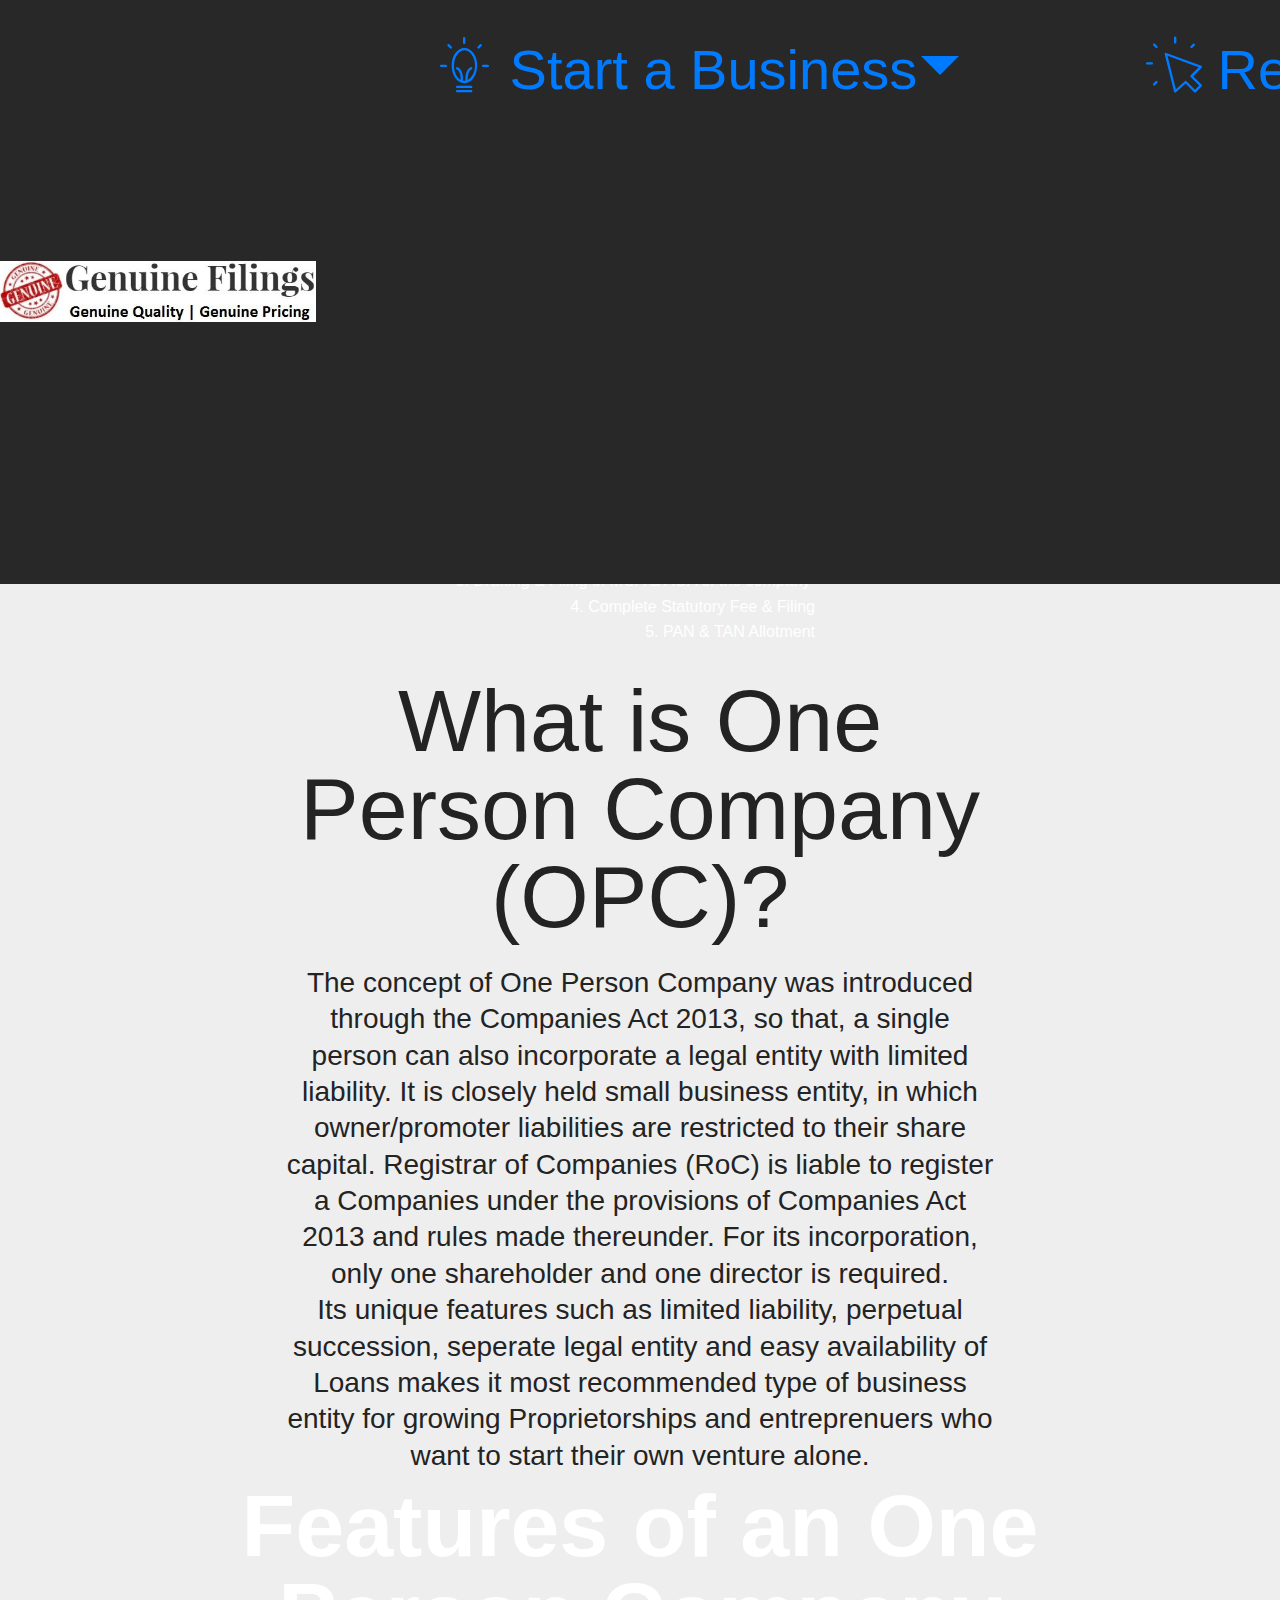
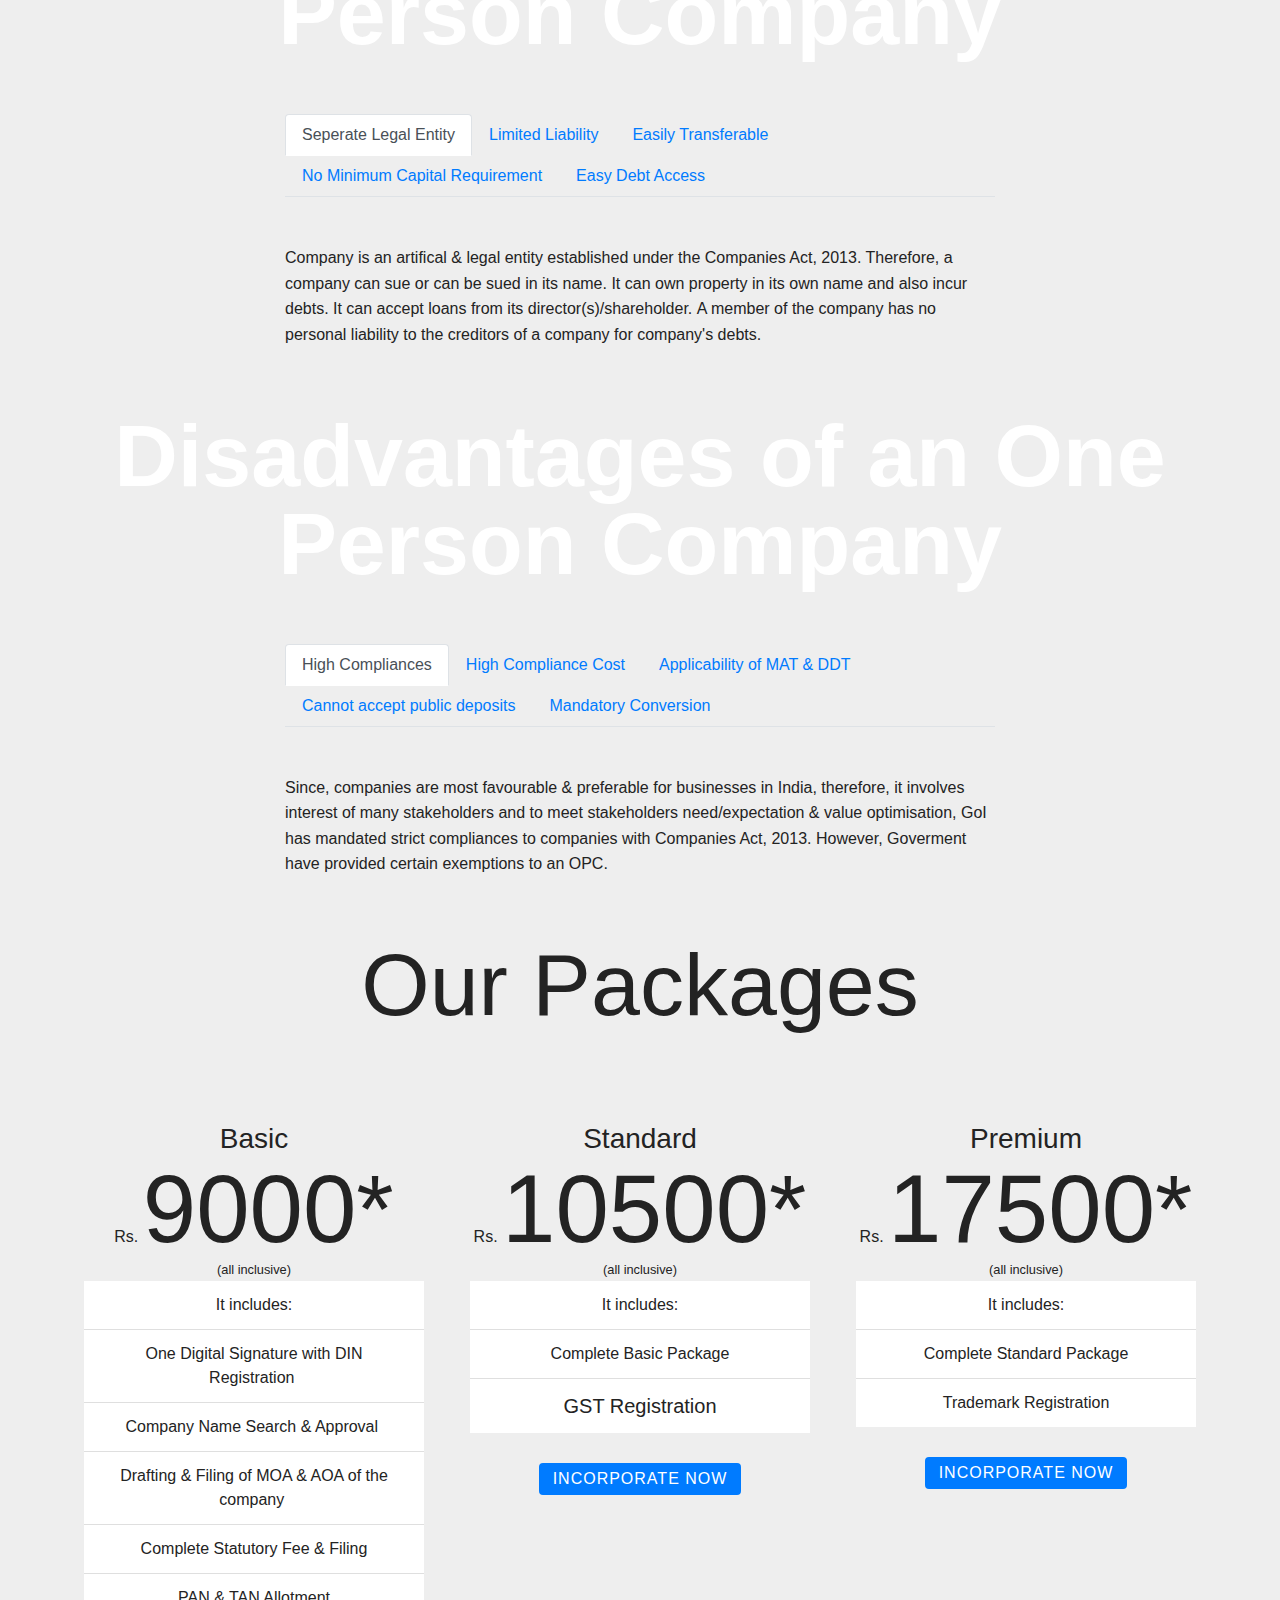
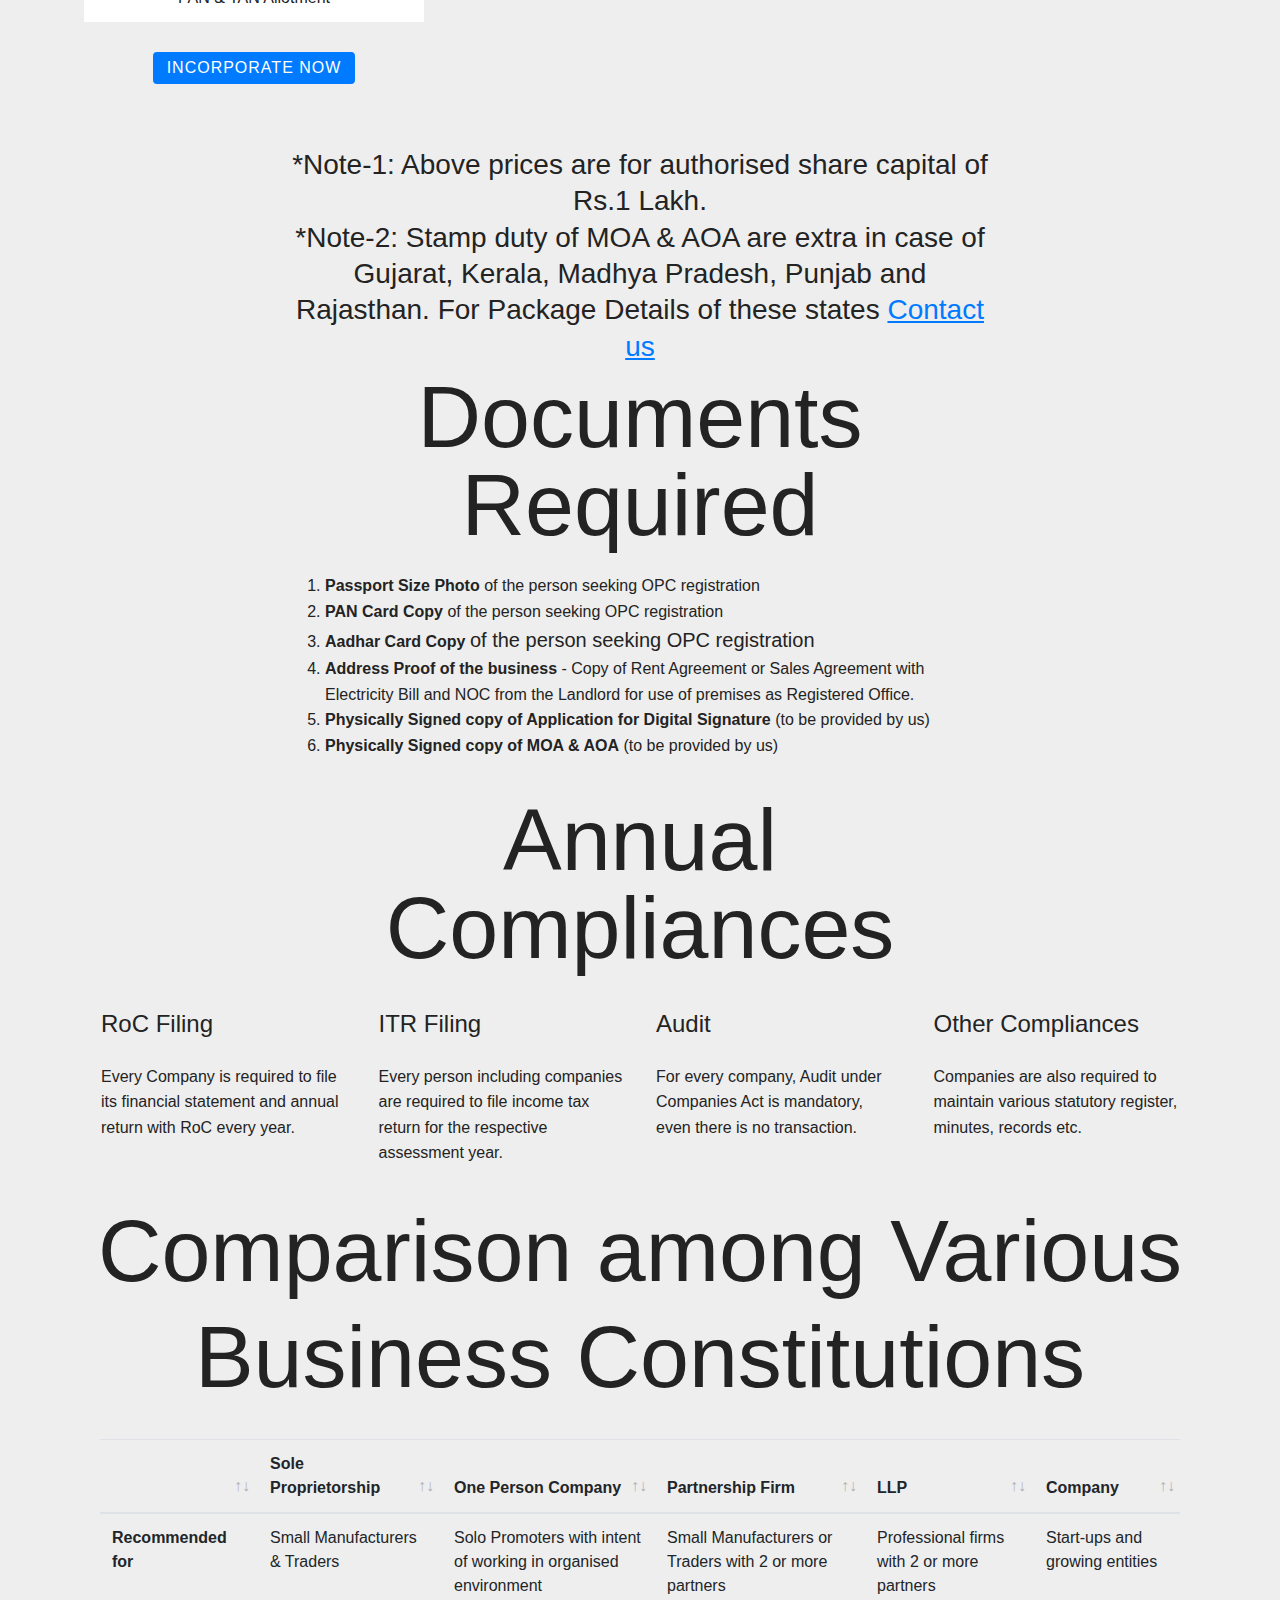
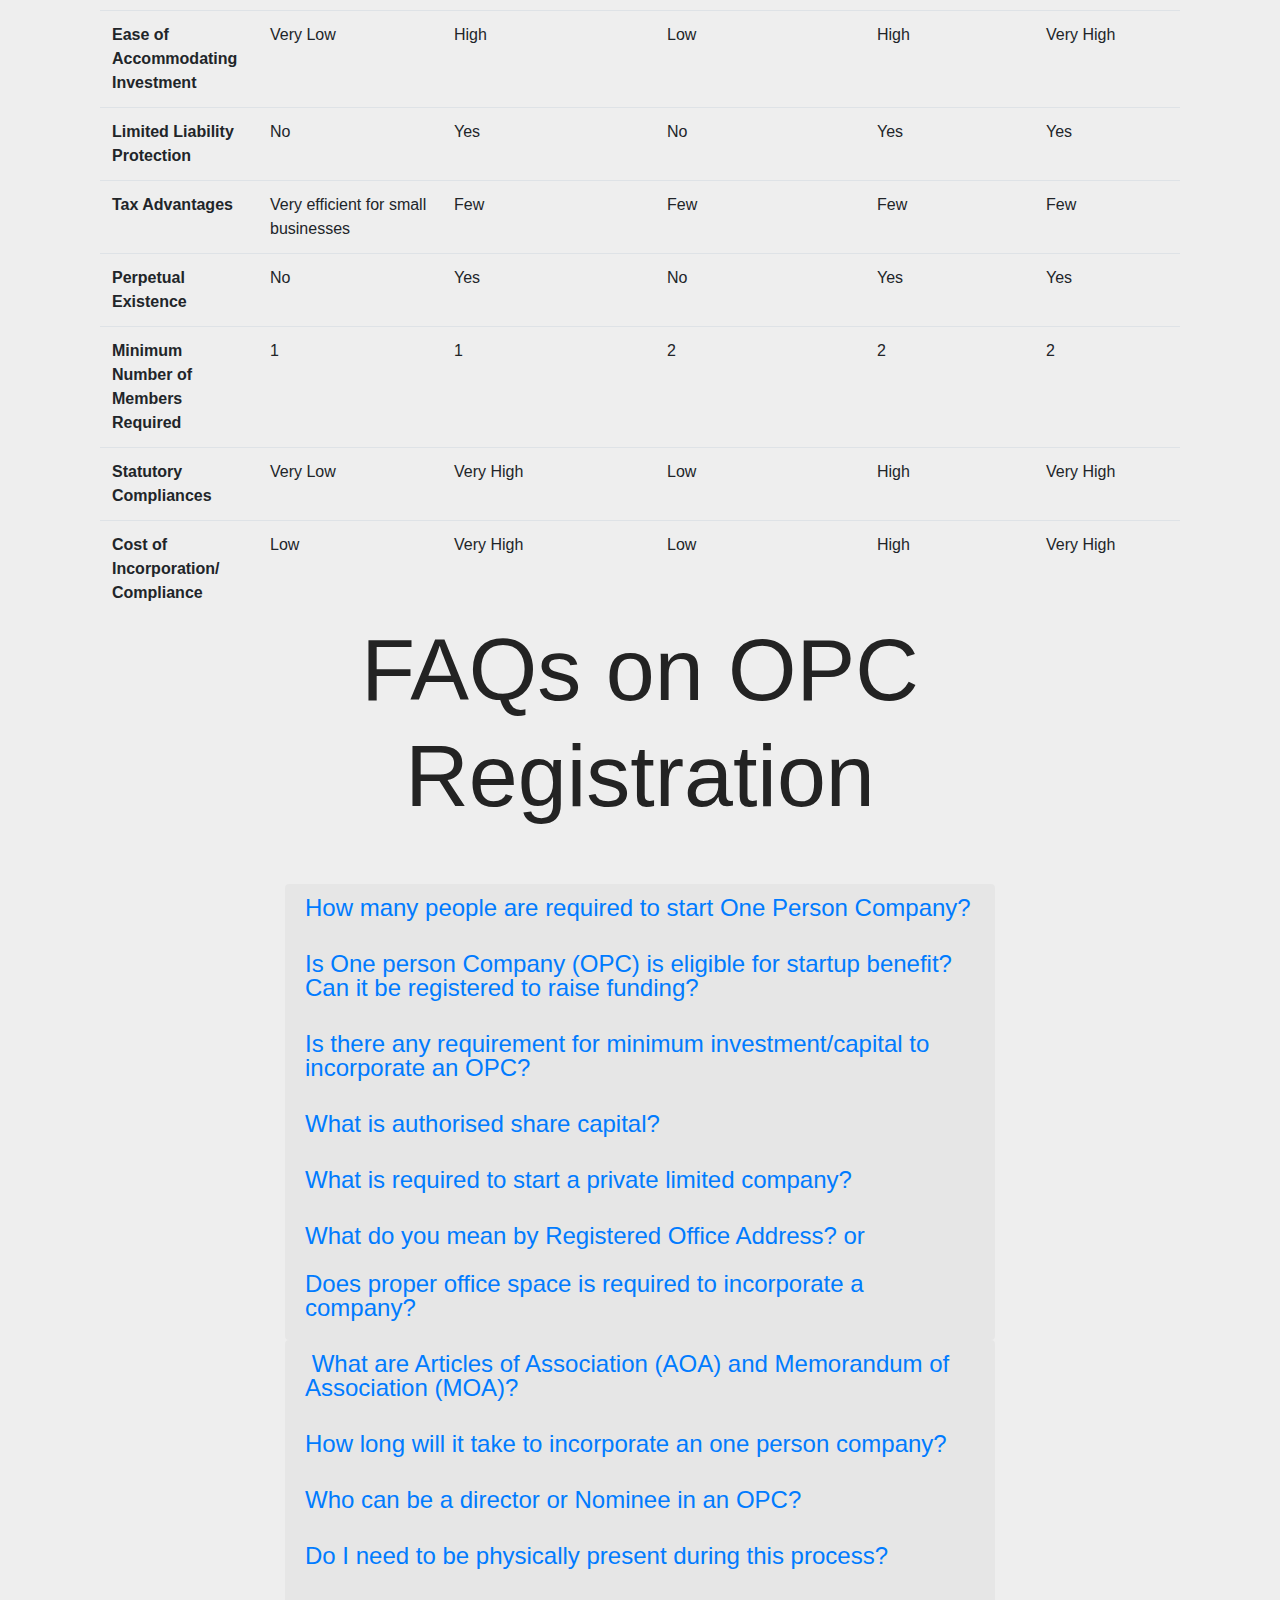
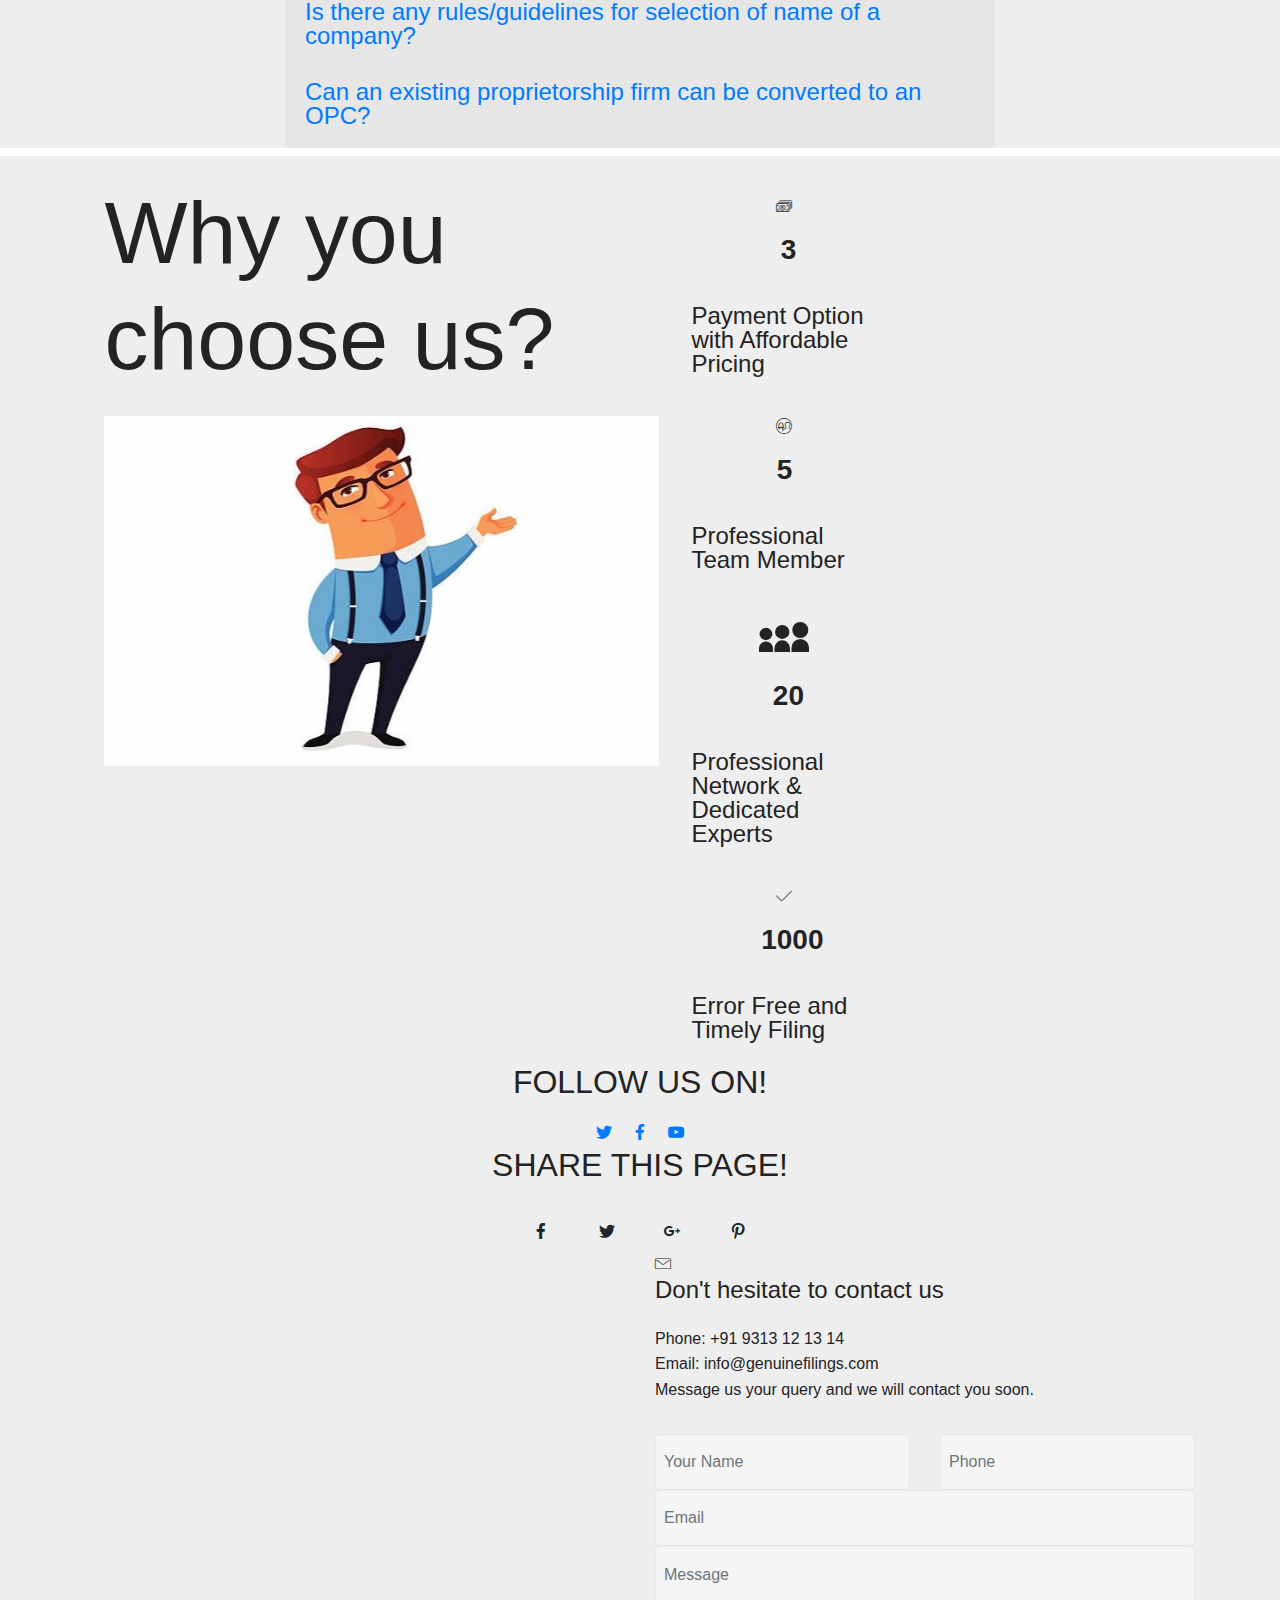
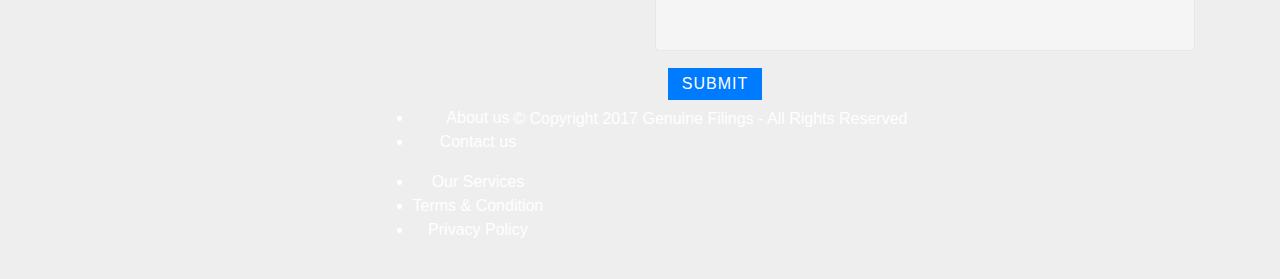
<file: page8.html>
<!DOCTYPE html>
<html >
<head>
  <!-- Site made with Mobirise Website Builder v4.5.2, https://mobirise.com -->
  <meta charset="UTF-8">
  <meta http-equiv="X-UA-Compatible" content="IE=edge">
  <meta name="generator" content="Mobirise v4.5.2, mobirise.com">
  <meta name="viewport" content="width=device-width, initial-scale=1, minimum-scale=1">
  <link rel="shortcut icon" href="assets/images/logo-genuine-523x116.jpg" type="image/x-icon">
  <meta name="description" content="">
  <title>OPC Registration</title>
  <link rel="stylesheet" href="assets/web/assets/mobirise-icons/mobirise-icons.css">
  <link rel="stylesheet" href="assets/tether/tether.min.css">
  <link rel="stylesheet" href="assets/bootstrap/css/bootstrap.min.css">
  <link rel="stylesheet" href="assets/bootstrap/css/bootstrap-grid.min.css">
  <link rel="stylesheet" href="assets/bootstrap/css/bootstrap-reboot.min.css">
  <link rel="stylesheet" href="assets/dropdown/css/style.css">
  <link rel="stylesheet" href="assets/socicon/css/styles.css">
  <link rel="stylesheet" href="assets/datatables/data-tables.bootstrap4.min.css">
  <link rel="stylesheet" href="assets/theme/css/style.css">
  <link href="assets/fonts/style.css" rel="stylesheet">
  <link rel="stylesheet" href="assets/mobirise/css/mbr-additional.css" type="text/css">
  
  
  
</head>
<body>

<!-- Google Analytics -->
Chartered Accountants, CA in delhi, ITR Filing, GST Registration, GST Filing, GST Compliance, Online Company Registration, Online LLP Registration, TDS Return Filing, Best CA Services in Delhi, Best GST Filing,  Private Limited Registration, ROC Filing, Best CA in Delhi, Best CA in India, Online Filing, Online Trademark Registration
<!-- /Google Analytics -->


<section class="menu cid-qG3Lj1HV5X" once="menu" id="menu1-5c" data-rv-view="6912">

    

    <nav class="navbar navbar-expand beta-menu navbar-dropdown align-items-center navbar-fixed-top navbar-toggleable-sm">
        <button class="navbar-toggler navbar-toggler-right" type="button" data-toggle="collapse" data-target="#navbarSupportedContent" aria-controls="navbarSupportedContent" aria-expanded="false" aria-label="Toggle navigation">
            <div class="hamburger">
                <span></span>
                <span></span>
                <span></span>
                <span></span>
            </div>
        </button>
        <div class="menu-logo">
            <div class="navbar-brand">
                <span class="navbar-logo">
                    <a href="http://www.genuinefilings.com">
                         <img src="assets/images/logo-genuine-523x116.jpg" alt="" title="" media-simple="true" style="height: 3.8rem;">
                    </a>
                </span>
                
            </div>
        </div>
        <div class="collapse navbar-collapse" id="navbarSupportedContent">
            <ul class="navbar-nav nav-dropdown nav-right" data-app-modern-menu="true"><li class="nav-item dropdown"><a class="nav-link link text-black dropdown-toggle display-4" href="https://mobirise.com" data-toggle="dropdown-submenu" aria-expanded="false"><span class="mbri-idea mbr-iconfont mbr-iconfont-btn"></span>
                        
                        Start a Business</a><div class="dropdown-menu"><a class="text-black dropdown-item display-4" href="proprietorship.html">Proprietorship</a><a class="text-black dropdown-item display-4" href="partnership.html" aria-expanded="false">Partnership</a><a class="text-black dropdown-item display-4" href="llp-registration.html" aria-expanded="false">Limited Liability Partnership</a><a class="text-black dropdown-item display-4" href="private-limited-company-registration.html" aria-expanded="false">Private Limited Company</a><a class="text-black dropdown-item display-4" href="under-construction.html#countdown1-1r" aria-expanded="false">One Person Company</a></div></li><li class="nav-item dropdown"><a class="nav-link link text-black dropdown-toggle display-4" href="https://mobirise.com" data-toggle="dropdown-submenu" aria-expanded="false"><span class="mbri-cursor-click mbr-iconfont mbr-iconfont-btn"></span>
                        
                        Registrations</a><div class="dropdown-menu"><a class="text-black dropdown-item display-4" href="under-construction.html#countdown1-1r">GST Registration</a><a class="text-black dropdown-item display-4" href="under-construction.html#countdown1-1r">TAN Registration</a><a class="text-black dropdown-item display-4" href="under-construction.html#countdown1-1r">ESI Registration</a><a class="text-black dropdown-item display-4" href="under-construction.html#countdown1-1r">PF Registration</a><a class="text-black dropdown-item display-4" href="under-construction.html#countdown1-1r">MSME/SSI Registration</a><a class="text-black dropdown-item display-4" href="under-construction.html#countdown1-1r">Trademark Registration</a><a class="text-black dropdown-item display-4" href="under-construction.html#countdown1-1r">Shops &amp; Establishment</a></div></li><li class="nav-item dropdown"><a class="nav-link link text-black dropdown-toggle display-4" href="https://mobirise.com" aria-expanded="false" data-toggle="dropdown-submenu"><span class="mbri-calendar mbr-iconfont mbr-iconfont-btn"></span>
                        Compliances</a><div class="dropdown-menu"><div class="dropdown"><a class="text-black dropdown-item dropdown-toggle display-4" href="https://mobirise.com" aria-expanded="false" data-toggle="dropdown-submenu">Income Tax Compliances</a><div class="dropdown-menu dropdown-submenu"><a class="text-black dropdown-item display-4" href="under-construction.html#countdown1-1r" aria-expanded="false">Original ITR Filing</a><a class="text-black dropdown-item display-4" href="under-construction.html#countdown1-1r" aria-expanded="false">Revised ITR Filing</a><a class="text-black dropdown-item display-4" href="under-construction.html#countdown1-1r" aria-expanded="false">TDS on Property</a><a class="text-black dropdown-item display-4" href="under-construction.html#countdown1-1r" aria-expanded="false">Demand/Refund Settlement</a><a class="text-black dropdown-item display-4" href="under-construction.html#countdown1-1r" aria-expanded="false">Form 15CA/CB Certification</a></div></div><div class="dropdown"><a class="text-black dropdown-item dropdown-toggle display-4" href="https://mobirise.com" aria-expanded="false" data-toggle="dropdown-submenu">Business Services</a><div class="dropdown-menu dropdown-submenu"><a class="text-black dropdown-item display-4" href="under-construction.html#countdown1-1r" aria-expanded="false">Accounting/ Bookkeeping</a><a class="text-black dropdown-item display-4" href="under-construction.html#countdown1-1r" aria-expanded="false">Payroll Services</a><a class="text-black dropdown-item display-4" href="under-construction.html#countdown1-1r" aria-expanded="false">Debtor Verification</a><a class="text-black dropdown-item display-4" href="under-construction.html#countdown1-1r" aria-expanded="false">Name Change</a><a class="text-black dropdown-item display-4" href="under-construction.html#countdown1-1r" aria-expanded="false">Registered Office Change</a><a class="text-black dropdown-item display-4" href="under-construction.html#countdown1-1r" aria-expanded="false">Add/ Remove Director</a><a class="text-black dropdown-item display-4" href="under-construction.html#countdown1-1r" aria-expanded="false">Increase Authorised Capital</a><a class="text-black dropdown-item display-4" href="under-construction.html#countdown1-1r" aria-expanded="false">Share Valuation</a><a class="text-black dropdown-item display-4" href="under-construction.html#countdown1-1r" aria-expanded="false">Share Transfer</a><a class="text-black dropdown-item display-4" href="under-construction.html#countdown1-1r" aria-expanded="false">MOA/ AOA Amendment</a><a class="text-black dropdown-item display-4" href="under-construction.html#countdown1-1r" aria-expanded="false">Winding Up of Company</a><a class="text-black dropdown-item display-4" href="under-construction.html#countdown1-1r" aria-expanded="false">Winding Up of LLP</a></div></div><a class="text-black dropdown-item display-4" href="under-construction.html#countdown1-1r" aria-expanded="false">GST Return Filing</a><a class="text-black dropdown-item display-4" href="under-construction.html#countdown1-1r" aria-expanded="false">TDS Return Filing</a><a class="text-black dropdown-item display-4" href="under-construction.html#countdown1-1r" aria-expanded="false">ESI Return Filing</a><a class="text-black dropdown-item display-4" href="under-construction.html#countdown1-1r" aria-expanded="false">PF Return Filing</a><div class="dropdown"><a class="text-black dropdown-item dropdown-toggle display-4" href="https://mobirise.com" aria-expanded="false" data-toggle="dropdown-submenu">ROC Annual Complainces</a><div class="dropdown-menu dropdown-submenu"><a class="text-black dropdown-item display-4" href="under-construction.html#countdown1-1r" aria-expanded="false">Company Annual Filing</a><a class="text-black dropdown-item display-4" href="under-construction.html#countdown1-1r" aria-expanded="false">LLP Annual Filing</a><a class="text-black dropdown-item display-4" href="under-construction.html#countdown1-1r" aria-expanded="false">Maintenance of Records</a></div></div></div></li><li class="nav-item"><a class="nav-link link text-black display-4" href="under-construction.html#countdown1-1r" aria-expanded="false"><span class="mbri-alert mbr-iconfont mbr-iconfont-btn"></span>
                        Insurance</a></li>
                <li class="nav-item"><a class="nav-link link text-black display-4" href="about-us.html">
                        <span class="mbri-search mbr-iconfont mbr-iconfont-btn"></span>
                        About Us
                    </a></li><li class="nav-item"><a class="nav-link link text-black display-4" href="contact-us.html"><span class="mbri-briefcase mbr-iconfont mbr-iconfont-btn"></span>
                        
                        Contact Us</a></li><li class="nav-item"><a class="nav-link link text-black display-4" href="http://sites.google.com/view/genuinefilings" target="_blank"><span class="socicon socicon-google mbr-iconfont mbr-iconfont-btn"></span>
                        
                        Visit our Old Site</a></li></ul>
            
        </div>
    </nav>
</section>

<section class="engine"><a href="https://mobirise.co/m">bootstrap table</a></section><section class="cid-qG3LiWvhYh" id="header15-5a" data-rv-view="6907">

    

    

    <div class="container align-right">
<div class="row">
    <div class="mbr-white col-lg-8 col-md-7 content-container">
        <h1 class="mbr-section-title mbr-bold pb-3 mbr-fonts-style display-2">One Person Company Registration</h1>
        <p class="mbr-text pb-3 mbr-fonts-style display-7">OPC is very new type of corporate entity that allows a single person to operate a business in India with Limited Liability and various other advantages.<br><br><strong>Our Package Starting at Rs. 9000/- all inclusive<br>Includes:</strong><br>1. One Digital Signature with DIN Registration
<br>2. Company Name Search &amp; Approval
<br>3. Drafting &amp; Filing of MOA &amp; AOA of the company&nbsp;<br>4. Complete Statutory Fee &amp; Filing<br>5. PAN &amp; TAN Allotment</p><p></p><p></p>
    </div>
    <div class="col-lg-4 col-md-5">
    <div class="form-container">
        <div class="media-container-column" data-form-type="formoid">
            <div data-form-alert="" hidden="" class="align-center">Thanks for filling out the form! We will contact you soon.</div>
            <form class="mbr-form" action="https://mobirise.com/" method="post" data-form-title="Mobirise Form"><input type="hidden" data-form-email="true" value="Iu93Uu7EEAHXyTQX8i7mQowvA86pe8yHGGM+1F4Dk/gS4v+VdEpPRTakBCCOgRO/2gt+FsD/nB/KB6JABIxcwXSW1IVVwJh7m5XkaA9tk6B2kqOk/3pXNLo6Ey7j7eRQ">
                <div data-for="name">
                    <div class="form-group">
                        <input type="text" class="form-control px-3" name="name" data-form-field="Name" placeholder="Name" required="" id="name-header15-5a">
                    </div>
                </div>
                <div data-for="email">
                    <div class="form-group">
                        <input type="email" class="form-control px-3" name="email" data-form-field="Email" placeholder="Email" required="" id="email-header15-5a">
                    </div>
                </div>
                <div data-for="phone">
                    <div class="form-group">
                        <input type="tel" class="form-control px-3" name="phone" data-form-field="Phone" placeholder="Phone" id="phone-header15-5a">
                    </div>
                </div>
                
                <span class="input-group-btn"><button href="" type="submit" class="btn btn-secondary btn-form display-4">BOOK APPOINTMENT</button></span>
            </form>
        </div>
    </div>
    </div>
</div>
    </div>
    
</section>

<section class="mbr-section content4 cid-qG3Lj01b5x" id="content4-5b" data-rv-view="6910">

    

    <div class="container">
        <div class="media-container-row">
            <div class="title col-12 col-md-8">
                <h2 class="align-center pb-3 mbr-fonts-style display-2">What is One Person Company (OPC)?</h2>
                <h3 class="mbr-section-subtitle align-center mbr-light mbr-fonts-style display-7">The concept of One Person Company was introduced through the Companies Act 2013, so that, a single person can also incorporate a legal entity with limited liability. It is closely held small business entity, in which owner/promoter liabilities are restricted to their share capital. Registrar of Companies (RoC) is liable to register a Companies under the provisions of Companies Act 2013 and rules made thereunder. For its incorporation, only one shareholder and one director is required.<div>
</div><div>Its unique features such as limited liability, perpetual succession, seperate legal entity and easy availability of Loans makes it most recommended type of business entity for growing Proprietorships and entreprenuers who want to start their own venture alone.</div></h3>
                
            </div>
        </div>
    </div>
</section>

<section class="tabs1 cid-qG3Lj4e0d4" id="tabs1-5d" data-rv-view="6914">

    

    
    <div class="container">
        <h2 class="mbr-white align-center pb-5 mbr-fonts-style mbr-bold display-2">Features of an One Person Company</h2>
        <div class="media-container-row">
            <div class="col-12 col-md-8">
                <ul class="nav nav-tabs" role="tablist">
                    <li class="nav-item"><a class="nav-link mbr-fonts-style active display-7" role="tab" data-toggle="tab" href="#tabs1-4s_tab0" aria-expanded="true">Seperate Legal Entity</a></li>
                    <li class="nav-item"><a class="nav-link mbr-fonts-style active display-7" role="tab" data-toggle="tab" href="#tabs1-5d_tab1" aria-expanded="true">Limited Liability</a></li>
                    <li class="nav-item"><a class="nav-link mbr-fonts-style active display-7" role="tab" data-toggle="tab" href="#tabs1-5d_tab2" aria-expanded="true">Easily Transferable</a></li>
                    <li class="nav-item"><a class="nav-link mbr-fonts-style active display-7" role="tab" data-toggle="tab" href="#tabs1-5d_tab3" aria-expanded="true">No Minimum Capital Requirement</a></li>
                    <li class="nav-item"><a class="nav-link mbr-fonts-style active display-7" role="tab" data-toggle="tab" href="#tabs1-5d_tab4" aria-expanded="true">Easy Debt Access</a></li>
                    
                </ul>
                <div class="tab-content">
                    <div id="tab1" class="tab-pane in active" role="tabpanel">
                        <div class="row">
                            <div class="col-md-12">
                                <p class="mbr-text py-5 mbr-fonts-style display-7">Company is an artifical &amp; legal entity established under the Companies Act, 2013. Therefore, a company can sue or can be sued in its name. It can own property in its own name and also incur debts. It can accept loans from its director(s)/shareholder.&nbsp;A member of the company has no personal liability to the creditors of a company for company's debts.</p>
                            </div>
                        </div>
                    </div>
                    <div id="tab2" class="tab-pane" role="tabpanel">
                        <div class="row">
                            <div class="col-md-12">
                                <p class="mbr-text py-5 mbr-fonts-style display-7">Businesses often require funds/credits to run its operations. In Proprietorships, proprietor is personally liable for all the debts taken by the firm, so, if firm is not able to repay the debts, the proprietor would be personally liable to pay so. But in a company, only the amount invested as share capital is at stake and no shareholder will be held personally liable to pay the debts of the company.<br></p>
                            </div>
                        </div>
                    </div>
                    <div id="tab3" class="tab-pane" role="tabpanel">
                        <div class="row">
                            <div class="col-md-12">
                                <p class="mbr-text py-5 mbr-fonts-style display-7">As the shares are issued to the owner against amount invested in a Company, owner can easily transfer his ownership to another person by transferring his shares to another person. The signing, filing and transfer of share transfer form and share certificates is sufficient to transfer ownership of a company.</p>
                            </div>
                        </div>
                    </div>
                    <div id="tab4" class="tab-pane" role="tabpanel">
                        <div class="row">
                            <div class="col-md-12">
                                <p class="mbr-text py-5 mbr-fonts-style display-7">As per Companies (Amendment) Act, 2015, there is now no minimum capital requirement for setting-up a company, shareholder can introduce as much share capital as they want to.</p>
                            </div>
                        </div>
                    </div>
                    <div id="tab5" class="tab-pane" role="tabpanel">
                        <div class="row">
                            <div class="col-md-12">
                                <p class="mbr-text py-5 mbr-fonts-style display-7">An OPC has more options for taking debt than Proprietorship. Not only bank loans are easily available to it, the option of issuing debentures and convertible debentures are always available to it.</p>
                            </div>
                        </div>
                    </div>
                    
                </div>
            </div>
        </div>
    </div>
</section>

<section class="tabs1 cid-qG3Lj6X4cc" id="tabs1-5e" data-rv-view="6917">

    

    
    <div class="container">
        <h2 class="mbr-white align-center pb-5 mbr-fonts-style mbr-bold display-2">Disadvantages of an One Person Company</h2>
        <div class="media-container-row">
            <div class="col-12 col-md-8">
                <ul class="nav nav-tabs" role="tablist">
                    <li class="nav-item"><a class="nav-link mbr-fonts-style active display-7" role="tab" data-toggle="tab" href="#tabs1-4t_tab0" aria-expanded="true">High Compliances</a></li>
                    <li class="nav-item"><a class="nav-link mbr-fonts-style active display-7" role="tab" data-toggle="tab" href="#tabs1-5e_tab1" aria-expanded="true">High Compliance Cost</a></li>
                    <li class="nav-item"><a class="nav-link mbr-fonts-style display-7" role="tab" data-toggle="tab" href="#tabs1-5e_tab2" aria-expanded="false">
                            Applicability of MAT &amp; DDT</a></li>
                    <li class="nav-item"><a class="nav-link mbr-fonts-style active display-7" role="tab" data-toggle="tab" href="#tabs1-5e_tab3" aria-expanded="true">Cannot accept public deposits</a></li>
                    <li class="nav-item"><a class="nav-link mbr-fonts-style active display-7" role="tab" data-toggle="tab" href="#tabs1-5e_tab4" aria-expanded="true">Mandatory Conversion</a></li>
                    
                </ul>
                <div class="tab-content">
                    <div id="tab1" class="tab-pane in active" role="tabpanel">
                        <div class="row">
                            <div class="col-md-12">
                                <p class="mbr-text py-5 mbr-fonts-style display-7">Since, companies are most favourable &amp; preferable for businesses in India, therefore, it involves interest of many stakeholders and to meet stakeholders need/expectation &amp; value optimisation, GoI has mandated strict compliances to companies with Companies Act, 2013. However, Goverment have provided certain exemptions to an OPC.</p>
                            </div>
                        </div>
                    </div>
                    <div id="tab2" class="tab-pane" role="tabpanel">
                        <div class="row">
                            <div class="col-md-12">
                                <p class="mbr-text py-5 mbr-fonts-style display-7">Companies are require to adhere strict compliances, such as calling BMs, maintaining gap between two BMs, conducting AGM, maintenance of various statutory records/registers, preparation &amp; filiing of Final Accounts &amp; Board Report, Audit of Accounts, etc., resulting into high compliance cost.<br></p>
                            </div>
                        </div>
                    </div>
                    <div id="tab3" class="tab-pane" role="tabpanel">
                        <div class="row">
                            <div class="col-md-12">
                                <p class="mbr-text py-5 mbr-fonts-style display-7">As per Income Tax Act, companies are required to pay Dividend Distribution Tax, along with normal income tax, on distribution/payment of dividend. Further, if normal income tax is below the tax payable under Minimum Alternate Tax (MAT) i.e 18.5% of Book Profits then companies are required to pay MAT which are not applicable on Individuals/HUF.</p>
                            </div>
                        </div>
                    </div>
                    <div id="tab4" class="tab-pane" role="tabpanel">
                        <div class="row">
                            <div class="col-md-12">
                                <p class="mbr-text py-5 mbr-fonts-style display-7">An OPC cannot accept deposits from general public.</p>
                            </div>
                        </div>
                    </div>
                    <div id="tab5" class="tab-pane" role="tabpanel">
                        <div class="row">
                            <div class="col-md-12">
                                <p class="mbr-text py-5 mbr-fonts-style display-7">One needs to convert an OPC into a Private Limited Company, mandatorily, when the share capital exceeds Rs. 50 lakh or turnover exceeds Rs. 2 crore.<br><br>One can also convert its OPC into a Private Limited Company, voluntarily, after two years from the date of incorporation.</p>
                            </div>
                        </div>
                    </div>
                    
                </div>
            </div>
        </div>
    </div>
</section>

<section class="mbr-section content4 cid-qG3Lj9O8b9" id="content4-5f" data-rv-view="6920">

    

    <div class="container">
        <div class="media-container-row">
            <div class="title col-12 col-md-8">
                <h2 class="align-center pb-3 mbr-fonts-style display-2"><p>Our Packages</p></h2>
                
                
            </div>
        </div>
    </div>
</section>

<section class="cid-qG3LjbYzDz" id="pricing-tables2-5g" data-rv-view="6922">

    

    

    <div class="container">
        <div class="media-container-row">

            <div class="plan col-12 mx-2 my-2 justify-content-center col-lg-4">
                <div class="plan-header text-center pt-5">
                    <h3 class="plan-title mbr-fonts-style display-5">
                        Basic</h3>
                    <div class="plan-price">
                        <span class="price-value mbr-fonts-style display-7">Rs.</span>
                        <span class="price-figure mbr-fonts-style display-1">9000<span style="font-weight: normal;">*</span></span>
                        <small class="price-term mbr-fonts-style display-7"><br>(all inclusive)</small>
                    </div>
                </div>
                <div class="plan-body">
                    <div class="plan-list align-center">
                        <ul class="list-group list-group-flush mbr-fonts-style display-7">
                            <li class="list-group-item">It includes:</li><li class="list-group-item">One Digital Signature with DIN Registration&nbsp;
</li><li class="list-group-item">Company Name Search &amp; Approval&nbsp;
</li><li class="list-group-item">Drafting &amp; Filing of MOA &amp; AOA of the company&nbsp;
</li><li class="list-group-item">Complete Statutory Fee &amp; Filing
</li><li class="list-group-item">PAN &amp; TAN Allotment</li>
                        </ul>
                    </div>
                    <div class="mbr-section-btn text-center py-4 pb-5"><a href="page8.html#header15-5a" class="btn btn-primary display-4">INCORPORATE NOW</a></div>
                </div>
            </div>

            <div class="plan col-12 mx-2 my-2 justify-content-center favorite col-lg-4">
                <div class="plan-header text-center pt-5">
                    <h3 class="plan-title mbr-fonts-style display-5">
                        Standard</h3>
                    <div class="plan-price">
                        <span class="price-value mbr-fonts-style display-7">
                            Rs.</span>
                        <span class="price-figure mbr-fonts-style display-1">10500<span style="font-weight: normal;">*</span></span>
                        <small class="price-term mbr-fonts-style display-7">
                            <br>(all inclusive)<br></small>
                    </div>
                </div>
                <div class="plan-body">
                    <div class="plan-list align-center">
                        <ul class="list-group list-group-flush mbr-fonts-style display-7">
                            <li class="list-group-item">It includes:
</li><li class="list-group-item">Complete Basic Package
</li><li class="list-group-item"><span style="background-color: transparent; font-size: 1.25rem;">GST Registration</span></li>
                        </ul>
                    </div>
                    <div class="mbr-section-btn text-center py-4 pb-5"><a href="page8.html#header15-5a" class="btn btn-primary display-4">INCORPORATE NOW</a></div>
                </div>
            </div>

            <div class="plan col-12 mx-2 my-2 justify-content-center col-lg-4">
                <div class="plan-header text-center pt-5">
                    <h3 class="plan-title mbr-fonts-style display-5">
                        Premium
                    </h3>
                    <div class="plan-price">
                        <span class="price-value mbr-fonts-style display-7">Rs.</span>
                        <span class="price-figure mbr-fonts-style display-1">17500<span style="font-weight: normal;">*</span></span>
                        <small class="price-term mbr-fonts-style display-7"><br>(all inclusive)</small>
                    </div>
                </div>
                <div class="plan-body">
                    <div class="plan-list align-center">
                        <ul class="list-group list-group-flush mbr-fonts-style display-7">
                            <li class="list-group-item">It includes:
</li><li class="list-group-item">Complete Standard Package
</li><li class="list-group-item">Trademark Registration</li>
                        </ul>
                    </div>
                    <div class="mbr-section-btn text-center py-4 pb-5"><a href="page8.html#header15-5a" class="btn btn-primary display-4">INCORPORATE NOW</a></div>
                </div>
            </div>

            

        </div>
    </div>
</section>

<section class="mbr-section content4 cid-qG3LjgdZEs" id="content4-5h" data-rv-view="6925">

    

    <div class="container">
        <div class="media-container-row">
            <div class="title col-12 col-md-8">
                
                <h3 class="mbr-section-subtitle align-center mbr-light mbr-fonts-style display-7">
                    *Note-1: Above prices are for authorised share capital of Rs.1 Lakh.<br>*Note-2: Stamp duty of MOA &amp; AOA are extra in case of Gujarat, Kerala, Madhya Pradesh, Punjab and Rajasthan. For Package Details of these states <a href="contact-us.html#form1-1w"><u>Contact us</u></a></h3>
                
            </div>
        </div>
    </div>
</section>

<section class="mbr-section content4 cid-qG3LjiteKC" id="content4-5i" data-rv-view="6927">

    

    <div class="container">
        <div class="media-container-row">
            <div class="title col-12 col-md-8">
                <h2 class="align-center pb-3 mbr-fonts-style display-2">
                    Documents Required</h2>
                
                
            </div>
        </div>
    </div>
</section>

<section class="mbr-section article content11 cid-qG3LjkxTxu" id="content11-5j" data-rv-view="6929">
     

    <div class="container">
        <div class="media-container-row">
            <div class="mbr-text counter-container col-12 col-md-8 mbr-fonts-style display-7">
                <ol>
                    <li><strong>Passport Size Photo </strong>of the person seeking OPC registration</li><li><strong>PAN Card Copy </strong>of the person seeking OPC registration</li><li><strong>Aadhar Card Copy </strong><span style="font-size: 1.25rem;">of the person seeking OPC registration</span></li><li><strong>Address Proof of the business </strong>- Copy of Rent Agreement or Sales Agreement with Electricity Bill and NOC from the Landlord for use of premises as Registered Office.</li><li><strong>Physically Signed copy of Application for Digital Signature&nbsp;</strong>(to be provided by us)</li><li><strong>Physically Signed copy of MOA &amp; AOA</strong>&nbsp;(to be provided by us)
</li>
                </ol>
            </div>
        </div>
    </div>
</section>

<section class="mbr-section content4 cid-qG3LjmyRff" id="content4-5k" data-rv-view="6930">

    

    <div class="container">
        <div class="media-container-row">
            <div class="title col-12 col-md-8">
                <h2 class="align-center pb-3 mbr-fonts-style display-2">Annual Compliances</h2>
                
                
            </div>
        </div>
    </div>
</section>

<section class="features4 cid-qG3Ljp4cUc" id="features4-5l" data-rv-view="6932">
    
         

    
    <div class="container">
        <div class="media-container-row">
            <div class="card p-3 col-12 col-md-6 col-lg-3">
                <div class="card-wrapper media-container-row media-container-row">
                    <div class="card-box">
                        <h4 class="card-title pb-3 mbr-fonts-style display-5">RoC Filing</h4>
                        <p class="mbr-text mbr-fonts-style display-7">Every Company is required to file its financial statement and annual return with RoC every year.</p>
                    </div>
                </div>
            </div>

            <div class="card p-3 col-12 col-md-6 col-12 col-md-6 col-lg-3">
                <div class="card-wrapper media-container-row">
                    <div class="card-box">
                        <h4 class="card-title pb-3 mbr-fonts-style display-5">ITR Filing</h4>
                        <p class="mbr-text mbr-fonts-style display-7">Every person including companies are required to file income tax return for the respective assessment year.</p>
                    </div>
                </div>
            </div>

            <div class="card p-3 col-12 col-md-6 col-lg-3">
                <div class="card-wrapper media-container-row">
                    <div class="card-box">
                        <h4 class="card-title pb-3 mbr-fonts-style display-5">
                            Audit</h4>
                        <p class="mbr-text mbr-fonts-style display-7">For every company, Audit under Companies Act is mandatory, even there is no transaction.</p>
                    </div>
                </div>
            </div>

            <div class="card p-3 col-12 col-md-6 col-lg-3">
                <div class="card-wrapper media-container-row">
                    <div class="card-box">
                        <h4 class="card-title pb-3 mbr-fonts-style display-5">Other Compliances</h4>
                        <p class="mbr-text mbr-fonts-style display-7">Companies are also required to maintain various statutory register, minutes, records etc.</p>
                    </div>
                </div>
            </div>
        </div>
    </div>
</section>

<section class="section-table cid-qG41tfosSL" id="table1-5u" data-rv-view="6935">

  
  
  <div class="container container-table">
      <h2 class="mbr-section-title mbr-fonts-style align-center pb-3 display-2">Comparison among Various Business Constitutions</h2>
      
      <div class="table-wrapper">
        <div class="container">
          
        </div>

        <div class="container scroll">
          <table class="table" cellspacing="0">
            <thead>
              <tr class="table-heads ">
                  
                  
                  
                  
              <th class="head-item mbr-fonts-style display-7"></th><th class="head-item mbr-fonts-style display-7">
                      Sole Proprietorship</th><th class="head-item mbr-fonts-style display-7">
                      One Person Company</th><th class="head-item mbr-fonts-style display-7">
                      Partnership Firm</th><th class="head-item mbr-fonts-style display-7">
                      LLP</th><th class="head-item mbr-fonts-style display-7">Company</th></tr>
            </thead>

            <tbody>
              
              
              
              
            <tr> 
                
                
                
                
              <td class="body-item mbr-fonts-style display-7"><strong>Recommended for</strong></td><td class="body-item mbr-fonts-style display-7">Small Manufacturers &amp; Traders</td><td class="body-item mbr-fonts-style display-7">Solo Promoters with intent of working in organised environment</td><td class="body-item mbr-fonts-style display-7">Small Manufacturers or Traders with 2 or more partners</td><td class="body-item mbr-fonts-style display-7">Professional firms with 2 or more partners</td><td class="body-item mbr-fonts-style display-7">Start-ups and growing entities</td></tr><tr>
                
                
                
                
              <td class="body-item mbr-fonts-style display-7"><strong>Ease of Accommodating Investment</strong></td><td class="body-item mbr-fonts-style display-7">Very Low</td><td class="body-item mbr-fonts-style display-7">High</td><td class="body-item mbr-fonts-style display-7">Low</td><td class="body-item mbr-fonts-style display-7">High</td><td class="body-item mbr-fonts-style display-7">Very High</td></tr><tr>
                
                
                
                
              <td class="body-item mbr-fonts-style display-7"><strong>Limited Liability Protection</strong></td><td class="body-item mbr-fonts-style display-7">No</td><td class="body-item mbr-fonts-style display-7">Yes</td><td class="body-item mbr-fonts-style display-7">No</td><td class="body-item mbr-fonts-style display-7">Yes</td><td class="body-item mbr-fonts-style display-7">Yes</td></tr><tr>
                
                
                
                
              <td class="body-item mbr-fonts-style display-7"><strong>Tax Advantages</strong></td><td class="body-item mbr-fonts-style display-7">Very efficient for small businesses</td><td class="body-item mbr-fonts-style display-7">Few</td><td class="body-item mbr-fonts-style display-7">Few</td><td class="body-item mbr-fonts-style display-7">Few</td><td class="body-item mbr-fonts-style display-7">Few</td></tr><tr>
                
                
                
                
              <td class="body-item mbr-fonts-style display-7"><strong>Perpetual Existence</strong></td><td class="body-item mbr-fonts-style display-7">No</td><td class="body-item mbr-fonts-style display-7">Yes</td><td class="body-item mbr-fonts-style display-7">No</td><td class="body-item mbr-fonts-style display-7">Yes</td><td class="body-item mbr-fonts-style display-7">Yes</td></tr><tr>
                
                
                
                
              <td class="body-item mbr-fonts-style display-7"><strong>Minimum Number of Members Required</strong></td><td class="body-item mbr-fonts-style display-7">1</td><td class="body-item mbr-fonts-style display-7">1</td><td class="body-item mbr-fonts-style display-7">2</td><td class="body-item mbr-fonts-style display-7">2</td><td class="body-item mbr-fonts-style display-7">2</td></tr><tr>
                
                
                
                
              <td class="body-item mbr-fonts-style display-7"><strong>Statutory Compliances</strong></td><td class="body-item mbr-fonts-style display-7">Very Low</td><td class="body-item mbr-fonts-style display-7">Very High</td><td class="body-item mbr-fonts-style display-7">Low</td><td class="body-item mbr-fonts-style display-7">High</td><td class="body-item mbr-fonts-style display-7">Very High</td></tr><tr>
                
                
                
                
              <td class="body-item mbr-fonts-style display-7"><strong>Cost of Incorporation/ Compliance</strong></td><td class="body-item mbr-fonts-style display-7">Low</td><td class="body-item mbr-fonts-style display-7">Very High</td><td class="body-item mbr-fonts-style display-7">Low</td><td class="body-item mbr-fonts-style display-7">High</td><td class="body-item mbr-fonts-style display-7">Very High</td></tr></tbody>
          </table>
        </div>
        <div class="container table-info-container">
          
        </div>
      </div>
    </div>
</section>

<section class="accordion1 cid-qG3LjyH44W" id="accordion1-5n" data-rv-view="7072">

    

    
    <div class="container">
        <div class="media-container-row">
            <div class="col-12 col-md-8">
                <div class="section-head text-center space30">
                    <h2 class="mbr-section-title pb-5 mbr-fonts-style display-2">FAQs on OPC Registration</h2>
                </div>
                <div class="clearfix"></div>
                <div id="bootstrap-accordion_49" class="panel-group accordionStyles accordion" role="tablist" aria-multiselectable="true">
                    <div class="card">
                        <div class="card-header" role="tab" id="headingOne">
                            <a role="button" class="panel-title collapsed text-black" data-toggle="collapse" data-parent="#bootstrap-accordion_49" data-core="" href="#collapse1_49" aria-expanded="false" aria-controls="collapse1">
                                <h4 class="mbr-fonts-style display-7">How many people are required to start One Person Company?</h4>
                            </a>
                        </div>
                        <div id="collapse1_49" class="panel-collapse noScroll collapse " role="tabpanel" aria-labelledby="headingOne">
                            <div class="panel-body p-4">
                                <p class="mbr-fonts-style panel-text display-7">To incorporate an One Person Company, a Director and a nominee is required. A nominee member is one, who shall, in the event of promoter's death or incapacitation become a member of the Company.</p>
                            </div>
                        </div>
                    </div>
                    <div class="card">
                        <div class="card-header" role="tab" id="headingTwo">
                            <a role="button" class="collapsed panel-title text-black" data-toggle="collapse" data-parent="#bootstrap-accordion_49" data-core="" href="#collapse2_49" aria-expanded="false" aria-controls="collapse2">
                                <h4 class="mbr-fonts-style display-7">Is One person Company (OPC) is eligible for startup benefit? Can it be registered to raise funding?</h4>
                            </a>
                            
                        </div>
                        <div id="collapse2_49" class="panel-collapse noScroll collapse" role="tabpanel" aria-labelledby="headingTwo">
                            <div class="panel-body p-4">
                                <p class="mbr-fonts-style panel-text display-7">One person Company (OPC) is a private limited company and hence eligible for startup benefits as laid down by the government under the startup India scheme. However, the biggest problem in this form of business is that it cannot raise funding from a venture capital or angel investor by selling its stake/shares.
<br>
<br>A one person Company cannot sell its stake because there can only one shareholder in the company.</p>
                            </div>
                        </div>
                    </div>
                    <div class="card">
                        <div class="card-header" role="tab" id="headingThree">
                            <a role="button" class="collapsed text-black panel-title" data-toggle="collapse" data-parent="#bootstrap-accordion_49" data-core="" href="#collapse3_49" aria-expanded="false" aria-controls="collapse3">
                                <h4 class="mbr-fonts-style display-7">Is there any requirement for minimum investment/capital to incorporate an OPC?</h4>
                            </a>
                        </div>
                        <div id="collapse3_49" class="panel-collapse noScroll collapse" role="tabpanel" aria-labelledby="headingThree">
                            <div class="panel-body p-4">
                                <p class="mbr-fonts-style panel-text display-7">There is no minimum investment/capital requirement to start an OPC, therefore, you can start your company with any amount of capital. Further, investment can be in any form i.e. tangible and/or intangible property. However, shareholders/members are required to set their authorised capital at the time of incorporation.</p>
                            </div>
                        </div>
                    </div>
                    <div class="card">
                        <div class="card-header" role="tab" id="headingThree">
                            <a role="button" class="collapsed panel-title text-black" data-toggle="collapse" data-parent="#bootstrap-accordion_49" data-core="" href="#collapse4_49" aria-expanded="false" aria-controls="collapse4">
                                <h4 class="mbr-fonts-style display-7">What is authorised share capital?</h4>
                            </a> 
                        </div>
                        <div id="collapse4_49" class="panel-collapse noScroll collapse" role="tabpanel" aria-labelledby="headingThree">
                            <div class="panel-body p-4">
                                <p class="mbr-fonts-style panel-text display-7">
                                   Authorised capital is the maximum value of equity shares that <u>can be issued</u> by a company. On the other hand, paid up capital is the amount of shares <u>issued</u><strong> </strong>by the company to shareholders.<br>Authorised capital can be increased after incorporation at anytime to issue additional shares to the shareholders, however, for increase in authorised capital later on Approval from Shareholders in General Meeting is required.</p>
                            </div>
                        </div>
                    </div>
                    <div class="card">
                        <div class="card-header" role="tab" id="headingThree">
                            <a role="button" class="collapsed panel-title text-black" data-toggle="collapse" data-parent="#bootstrap-accordion_49" data-core="" href="#collapse5_49" aria-expanded="false" aria-controls="collapse5">
                                <h4 class="mbr-fonts-style display-7">What is required to start a private limited company?</h4>
                            </a>
                        </div>
                        <div id="collapse5_49" class="panel-collapse noScroll collapse" role="tabpanel" aria-labelledby="headingThree">
                            <div class="panel-body p-4">
                                <p class="mbr-fonts-style panel-text display-7">To register a private limited company, a minimum of two people are required to act as directors and shareholders. The directors must be natural persons, while the shareholders can be natural persons or corporate entities. Further, a registered office address in India is also required for company registration.</p>
                            </div>
                        </div>
                    </div>
                    <div class="card">
                        <div class="card-header" role="tab" id="headingThree">
                            <a role="button" class="collapsed panel-title text-black" data-toggle="collapse" data-parent="#bootstrap-accordion_49" data-core="" href="#collapse6_49" aria-expanded="false" aria-controls="collapse6">
                                <h4 class="mbr-fonts-style display-7">What do you mean by Registered Office Address? or<br><br>Does proper office space is required to incorporate a company?</h4>
                            </a>
                        </div>
                        <div id="collapse6_49" class="panel-collapse noScroll collapse" role="tabpanel" aria-labelledby="headingThree">
                            <div class="panel-body p-4">
                                <p class="mbr-fonts-style panel-text display-7">Every company registered in India must have a registered office where all official communication is sent by the MCA, governmental agencies, financial institutions, etc., The registered office of a company can be in any state of India. However, there is no need to have a proper office, you can even register your company at your residential address or even, you can start your company, from your garage just like big tech companies Google, Apple, Microsoft etc.</p>
                            </div>
                        </div>
                    </div>
                </div>
            </div>
        </div>
    </div>
</section>

<section class="accordion1 cid-qG3LjBM8Tc" id="accordion1-5o" data-rv-view="7075">

    

    
    <div class="container">
        <div class="media-container-row">
            <div class="col-12 col-md-8">
                <div class="section-head text-center space30">
                    
                </div>
                <div class="clearfix"></div>
                <div id="bootstrap-accordion_50" class="panel-group accordionStyles accordion" role="tablist" aria-multiselectable="true">
                    <div class="card">
                        <div class="card-header" role="tab" id="headingOne">
                            <a role="button" class="panel-title collapsed text-black" data-toggle="collapse" data-parent="#bootstrap-accordion_50" data-core="" href="#collapse1_50" aria-expanded="false" aria-controls="collapse1">
                                <h4 class="mbr-fonts-style display-7">&nbsp;What are Articles of Association (AOA) and Memorandum of Association (MOA)?</h4>
                            </a>
                        </div>
                        <div id="collapse1_50" class="panel-collapse noScroll collapse " role="tabpanel" aria-labelledby="headingOne">
                            <div class="panel-body p-4">
                                <p class="mbr-fonts-style panel-text display-7">
                                    These documents contain the rules, vision and mission of your organisation, and define, among other things, the exact business and the roles and responsibilities of shareholders and directors.<br>In other words, Memorandum defines the scope/limit and other basic information of the company to its Stakeholders and Articles defines the internal working framework and process to its Directors/Management.</p>
                            </div>
                        </div>
                    </div>
                    <div class="card">
                        <div class="card-header" role="tab" id="headingTwo">
                            <a role="button" class="collapsed panel-title text-black" data-toggle="collapse" data-parent="#bootstrap-accordion_50" data-core="" href="#collapse2_50" aria-expanded="false" aria-controls="collapse2">
                                <h4 class="mbr-fonts-style display-7">How long will it take to incorporate an one person company?</h4>
                            </a>
                            
                        </div>
                        <div id="collapse2_50" class="panel-collapse noScroll collapse" role="tabpanel" aria-labelledby="headingTwo">
                            <div class="panel-body p-4">
                                <p class="mbr-fonts-style panel-text display-7">
                                   On an average, OPC registration takes around 15 to 20 days. The processing time would vary on a case to case basis based on the time taken by our clients to submit the necessary documents and government processing time.</p>
                            </div>
                        </div>
                    </div>
                    <div class="card">
                        <div class="card-header" role="tab" id="headingThree">
                            <a role="button" class="collapsed text-black panel-title" data-toggle="collapse" data-parent="#bootstrap-accordion_50" data-core="" href="#collapse3_50" aria-expanded="false" aria-controls="collapse3">
                                <h4 class="mbr-fonts-style display-7">Who can be a director or Nominee in an OPC?</h4>
                            </a>
                        </div>
                        <div id="collapse3_50" class="panel-collapse noScroll collapse" role="tabpanel" aria-labelledby="headingThree">
                            <div class="panel-body p-4">
                                <p class="mbr-fonts-style panel-text display-7">Any Natural person over the age of 18 years can become a director in a company. NRIs and Foreign Nationals can also easily start and manage an OPC in India. However, one resident director is compulsory to incorporate a company.</p>
                            </div>
                        </div>
                    </div>
                    <div class="card">
                        <div class="card-header" role="tab" id="headingThree">
                            <a role="button" class="collapsed panel-title text-black" data-toggle="collapse" data-parent="#bootstrap-accordion_50" data-core="" href="#collapse4_50" aria-expanded="false" aria-controls="collapse4">
                                <h4 class="mbr-fonts-style display-7">Do I need to be physically present during this process?</h4>
                            </a> 
                        </div>
                        <div id="collapse4_50" class="panel-collapse noScroll collapse" role="tabpanel" aria-labelledby="headingThree">
                            <div class="panel-body p-4">
                                <p class="mbr-fonts-style panel-text display-7">
                                   No, there is no such requirement to be present physically for company registration. The process is completely online, as all documents are filed electronically, you would need to send us scanned copies of all the required documents only. However, you can visit our office, in case you need any assistance.</p>
                            </div>
                        </div>
                    </div>
                    <div class="card">
                        <div class="card-header" role="tab" id="headingThree">
                            <a role="button" class="collapsed panel-title text-black" data-toggle="collapse" data-parent="#bootstrap-accordion_50" data-core="" href="#collapse5_50" aria-expanded="false" aria-controls="collapse5">
                                <h4 class="mbr-fonts-style display-7">Is there any rules/guidelines for selection of name of a company?</h4>
                            </a>
                        </div>
                        <div id="collapse5_50" class="panel-collapse noScroll collapse" role="tabpanel" aria-labelledby="headingThree">
                            <div class="panel-body p-4">
                                <p class="mbr-fonts-style panel-text display-7">Yes, Registrar of Companies (RoC) across India expect applicant to follow a few naming guidelines. Some of them are subjective, which means that approval can depend on the opinion of the officer handling your application. However, the more closely you follow the rules listed below, the better your chances of approval.<br><br><u>Unique</u>: For example, in Flipkart Internet Private Limited, Flipkart is the unique component. Now, once taken, the name Flipkart will not be given to any other business within the suffix Internet or even related categories (E-commerce and Online Solutions, for example). But there is some subjectivity, too. Some RoCs may not even approve the name Flipkart Chemicals Private Limited, reasoning that the e-commerce brand Flipkart is too well-known. Similar sounding names would also be rejected (so no Flipkart). Further, one should have to take care that name selected should not be the same as already Trademarked name.<br><br><u>Meaningful or Descriptive</u>: The name of your company should be related to your business. It should fit the company’s branding. For example, Infosys refers to information systems or IT technologies.<br>&nbsp;<br><u>Short &amp; Simple</u>: The name should not be too long. People should be able to pronounce it easily and they should be able to remember your company’s name the first time they hear or read it.<br><br><u>Should not be illegal / offensive</u>: The name of your company should not be against law. It should not be abusive or against the customs and beliefs of any religion.<br><br><u>Suffix</u>:&nbsp;The name of your company should end with the suffix “Private Limited” in a case of a Private limited company.<br></p>
                            </div>
                        </div>
                    </div>
                    <div class="card">
                        <div class="card-header" role="tab" id="headingThree">
                            <a role="button" class="collapsed panel-title text-black" data-toggle="collapse" data-parent="#bootstrap-accordion_50" data-core="" href="#collapse6_50" aria-expanded="false" aria-controls="collapse6">
                                <h4 class="mbr-fonts-style display-7">Can an existing proprietorship firm can be converted to an OPC?</h4>
                            </a>
                        </div>
                        <div id="collapse6_50" class="panel-collapse noScroll collapse" role="tabpanel" aria-labelledby="headingThree">
                            <div class="panel-body p-4">
                                <p class="mbr-fonts-style panel-text display-7"></p><p>Yes, an existing proprietorship firm can be converted into a company. However, the process is quite cumbersome and one needs to take care of the provisions of Income Tax Act, 1961.</p><p></p>
                            </div>
                        </div>
                    </div>
                </div>
            </div>
        </div>
    </div>
</section>

<section class="counters2 counters cid-qG3LjFP9wr" id="counters2-5p" data-rv-view="7078">

    

    

    <div class="container pt-4 mt-2">
        <div class="media-container-row">
            <div class="media-block" style="width: 50%;">
                <h2 class="mbr-section-title pb-3 align-left mbr-fonts-style display-2">Why you choose us?</h2>
                
                <div class="mbr-figure">
                    <img src="assets/images/531281017-2-809x592.jpg" alt="" title="" media-simple="true">
                </div>
            </div>
            <div class="cards-block">
                <div class="cards-container">
                    <div class="card px-3 align-left col-12 col-md-6">
                        <div class="panel-item p-3">
                            <div class="card-img pb-3">
                                <span class="mbr-iconfont pr-2 mbri-cash" media-simple="true"></span>
                                <h3 class="count py-3 mbr-fonts-style display-5"><strong>3</strong></h3>
                            </div>
                            <div class="card-text">
                                <h4 class="mbr-content-title mbr-bold mbr-fonts-style display-7"><span style="font-weight: normal;">Payment Option with Affordable Pricing</span></h4>
                                
                            </div>
                        </div>
                    </div>
                    <div class="card px-3 align-left col-12 col-md-6">
                        <div class="panel-item p-3">
                            <div class="card-img pb-3">
                                <span class="mbr-iconfont pr-2 mbri-users" media-simple="true"></span>
                                <h3 class="count py-3 mbr-fonts-style display-5"><strong>5&nbsp;</strong></h3>
                            </div>
                            <div class="card-text">
                                <h4 class="mbr-content-title mbr-bold mbr-fonts-style display-7"><span style="font-weight: normal;">
                                    Professional Team Member</span></h4>
                                
                            </div>
                        </div>
                    </div>
                    <div class="card px-3 align-left col-12 col-md-6">
                        <div class="panel-item p-3">
                            <div class="card-img pb-3">
                                <span class="mbr-iconfont pr-2 socicon-myspace socicon" style="font-size: 50px;" media-simple="true"></span>
                                <h3 class="count py-3 mbr-fonts-style display-5"><strong>20</strong></h3>
                            </div>
                            <div class="card-text">
                                <h4 class="mbr-content-title mbr-bold mbr-fonts-style display-7"><span style="font-weight: normal;">Professional Network &amp; Dedicated Experts</span></h4>
                                
                            </div>
                        </div>
                    </div>
                    <div class="card px-3 align-left col-12 col-md-6">
                        <div class="panel-item p-3">
                            <div class="card-img pb-3">
                                <span class="mbr-iconfont pr-2 mbri-success" media-simple="true"></span>
                                <h3 class="count py-3 mbr-fonts-style display-5"><strong>&nbsp;1000</strong></h3>
                            </div>
                            <div class="card-texts">
                                <h4 class="mbr-content-title mbr-bold mbr-fonts-style display-7"><span style="font-weight: normal;">Error Free and Timely Filing</span></h4>
                                
                            </div>
                        </div>
                    </div>
                </div>
            </div>
        </div>
    </div>
</section>

<section class="cid-qG3LjJlb8T" id="social-buttons2-5q" data-rv-view="7081">

    

    

    <div class="container">
        <div class="media-container-row">
            <div class="col-md-8 align-center">
                <h2 class="pb-3 mbr-fonts-style display-5">
                    FOLLOW US ON!
                </h2>
                <div class="social-list pl-0 mb-0">
                    <a href="https://twitter.com/GenuineFilings" target="_blank">
                        <span class="px-2 mbr-iconfont mbr-iconfont-social socicon-twitter socicon" media-simple="true"></span>
                    </a>
                    <a href="https://www.facebook.com/GenuineFilings" target="_blank">
                        <span class="px-2 mbr-iconfont mbr-iconfont-social socicon-facebook socicon" media-simple="true"></span>
                    </a>
                    <a href="https://www.youtube.com/channel/UCTcajEXzEf3egZShFvv0u5w" target="_blank">
                        <span class="px-2 mbr-iconfont mbr-iconfont-social socicon-youtube socicon" media-simple="true"></span>
                    </a>
                    <a href="https://www.youtube.com/c/mobirise" target="_blank">
                        
                    </a>
                    <a href="https://plus.google.com/u/0/+Mobirise" target="_blank">
                        
                    </a>
                    <a href="https://www.behance.net/Mobirise" target="_blank">
                        
                    </a>
                </div>
            </div>
        </div>
    </div>
</section>

<section class="cid-qG3LjMDrt7" id="social-buttons3-5r" data-rv-view="7084">
    
    

    

    <div class="container">
        <div class="media-container-row">
            <div class="col-md-8 align-center">
                <h2 class="pb-3 mbr-section-title mbr-fonts-style display-5">
                    SHARE THIS PAGE!
                </h2>
                <div>
                    <div class="mbr-social-likes">
                        <span class="btn btn-social socicon-bg-facebook facebook mx-2" title="Share link on Facebook">
                            <i class="socicon socicon-facebook"></i>
                        </span>
                        <span class="btn btn-social twitter socicon-bg-twitter mx-2" title="Share link on Twitter">
                            <i class="socicon socicon-twitter"></i>
                        </span>
                        <span class="btn btn-social plusone socicon-bg-googleplus mx-2" title="Share link on Google+">
                            <i class="socicon socicon-googleplus"></i>
                        </span>
                        
                        
                        <span class="btn btn-social pinterest socicon-bg-pinterest mx-2" title="Share link on Pinterest">
                            <i class="socicon socicon-pinterest"></i>
                        </span>
                        
                    </div>
                </div>
            </div>
        </div>
    </div>
</section>

<section class="mbr-section form4 cid-qG3LjPDzG2" id="form4-5s" data-rv-view="7087">

    

    
    <div class="container">
        <div class="row">
            <div class="col-md-6">
                <div class="google-map"><iframe frameborder="0" style="border:0" src="https://www.google.com/maps/embed/v1/place?key=AIzaSyA0Dx_boXQiwvdz8sJHoYeZNVTdoWONYkU&amp;q=place_id:ChIJzaXGb3v9DDkR-FaL6rBa5dk" allowfullscreen=""></iframe></div>
            </div>
            <div class="col-md-6">
                
                <div>
                    <div class="icon-block pb-3">
                        <span class="icon-block__icon">
                            <span class="mbri-letter mbr-iconfont" media-simple="true"></span>
                        </span>
                        <h4 class="icon-block__title align-left mbr-fonts-style display-5">
                            Don't hesitate to contact us
                        </h4>
                    </div>
                    <div class="icon-contacts pb-3">
                        
                        <p class="mbr-text align-left mbr-fonts-style display-7">
                            Phone: +91 9313 12 13 14&nbsp;<br>
                            Email: info@genuinefilings.com<br>Message us your query and we will contact you soon.<br></p>
                    </div>
                </div>
                <div data-form-type="formoid">
                    <div data-form-alert="" hidden="">Thanks for filling out the form!</div>
                    <form class="block mbr-form" action="https://mobirise.com/" method="post" data-form-title="Mobirise Form"><input type="hidden" data-form-email="true" value="u816QL6V379bJyWpFDhuXeJJ1ev8ZDh5eWlZmq7VJt/tDbp5IJbBOaE++xFvdh8j0sLJJ6POckQhCxpuemZjXR4xr86AYqXhVbVpBaj5cf+nJBmFFpekRtmz+qkm5wUg">
                        <div class="row">
                            <div class="col-md-6 multi-horizontal" data-for="name">
                                <input type="text" class="form-control input" name="name" data-form-field="Name" placeholder="Your Name" required="" id="name-form4-5s">
                            </div>
                            <div class="col-md-6 multi-horizontal" data-for="phone">
                                <input type="text" class="form-control input" name="phone" data-form-field="Phone" placeholder="Phone" required="" id="phone-form4-5s">
                            </div>
                            <div class="col-md-12" data-for="email">
                                <input type="text" class="form-control input" name="email" data-form-field="Email" placeholder="Email" required="" id="email-form4-5s">
                            </div>
                            <div class="col-md-12" data-for="message">
                                <textarea class="form-control input" name="message" rows="3" data-form-field="Message" placeholder="Message" style="resize:none" id="message-form4-5s"></textarea>
                            </div>
                            <div class="input-group-btn col-md-12" style="margin-top: 10px;"><button href="" type="submit" class="btn btn-primary btn-form display-4">SUBMIT</button></div>
                        </div>
                    </form>
                </div>
            </div>
        </div>
    </div>
</section>

<section once="" class="cid-qG3LjSVBix" id="footer7-5t" data-rv-view="7090">

    

    

    <div class="container">
        <div class="media-container-row align-center mbr-white">
            <div class="row row-links">
                <ul class="foot-menu">
                    
                    
                    
                    
                    
                <li class="foot-menu-item mbr-fonts-style display-7">
                        <em><a class="text-white mbr-bold" href="about-us.html" style="font-weight: normal;">About us</a>
                    </em></li><li class="foot-menu-item mbr-fonts-style display-7"><p>
                        <a class="text-white mbr-bold" href="contact-us.html" style="font-weight: normal;">Contact us</a></p></li><li class="foot-menu-item mbr-fonts-style display-7"><a href="index.html#tabs3-1j" class="text-white">Our Services</a></li><li class="foot-menu-item mbr-fonts-style display-7">Terms &amp; Condition</li><li class="foot-menu-item mbr-fonts-style display-7">Privacy Policy</li></ul>
            </div>
            
            <div class="row row-copirayt">
                <p class="mbr-text mb-0 mbr-fonts-style mbr-white align-center display-7">
                    © Copyright 2017 Genuine Filings - All Rights Reserved
                </p>
            </div>
        </div>
    </div>
</section>


  <script src="assets/web/assets/jquery/jquery.min.js"></script>
  <script src="assets/popper/popper.min.js"></script>
  <script src="assets/tether/tether.min.js"></script>
  <script src="assets/bootstrap/js/bootstrap.min.js"></script>
  <script src="assets/smoothscroll/smooth-scroll.js"></script>
  <script src="assets/dropdown/js/script.min.js"></script>
  <script src="assets/touchswipe/jquery.touch-swipe.min.js"></script>
  <script src="assets/viewportchecker/jquery.viewportchecker.js"></script>
  <script src="assets/sociallikes/social-likes.js"></script>
  <script src="assets/datatables/jquery.data-tables.min.js"></script>
  <script src="assets/datatables/data-tables.bootstrap4.min.js"></script>
  <script src="assets/theme/js/script.js"></script>
  <script src="assets/formoid/formoid.min.js"></script>
  
  
 <div id="scrollToTop" class="scrollToTop mbr-arrow-up"><a style="text-align: center;"><i></i></a></div>
  </body>
</html>
</file>
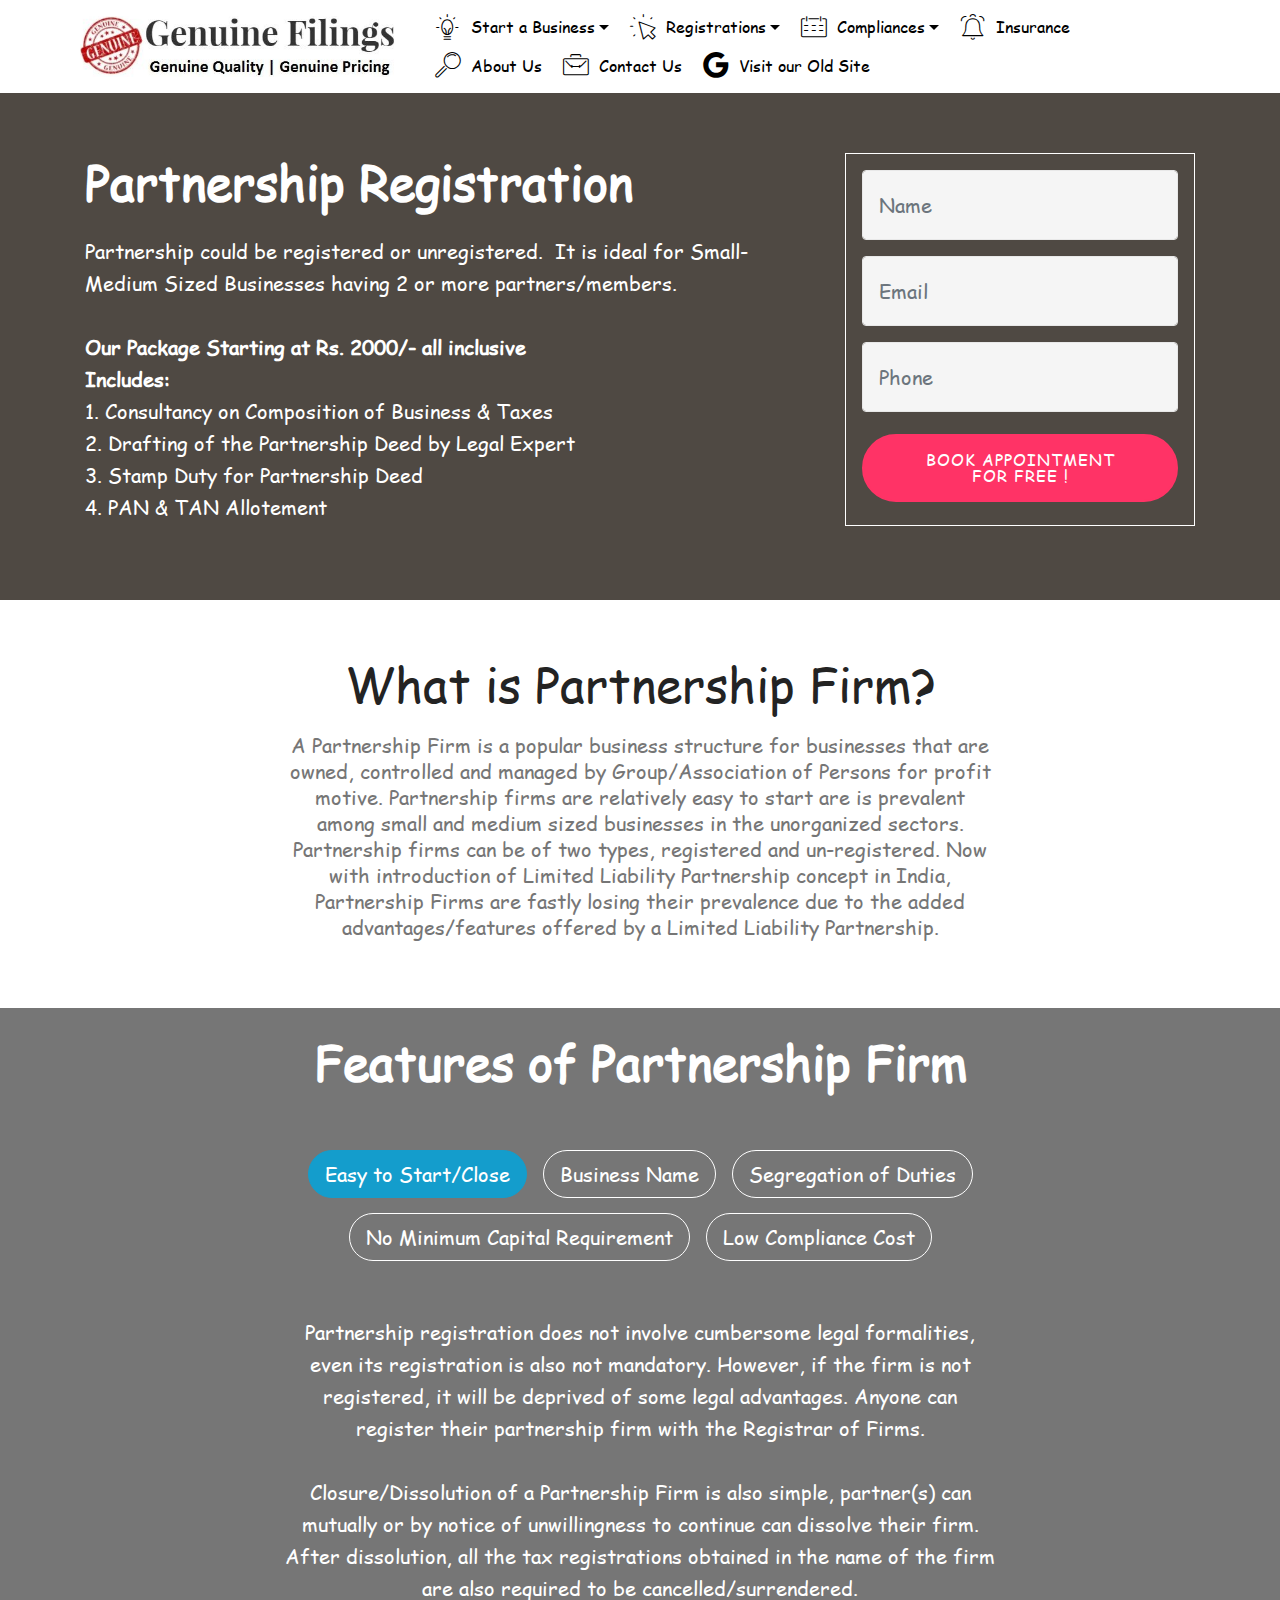
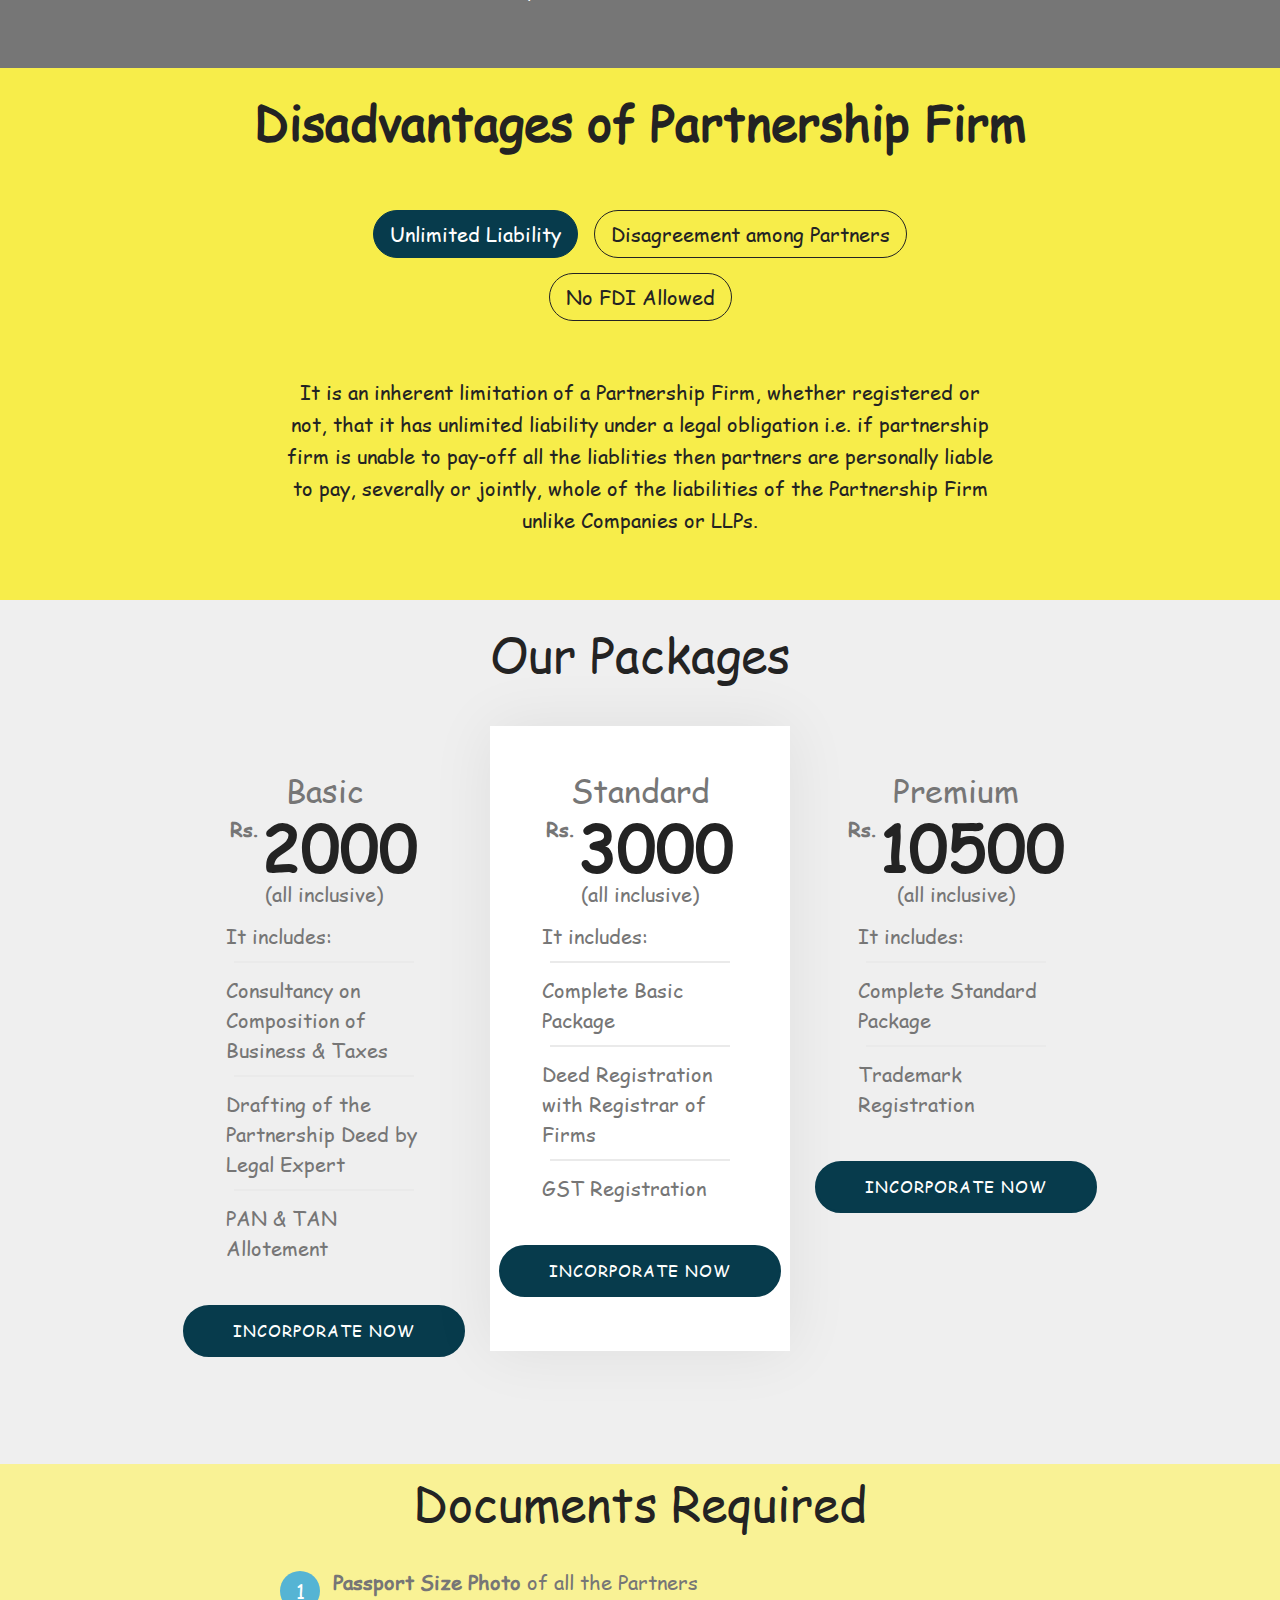
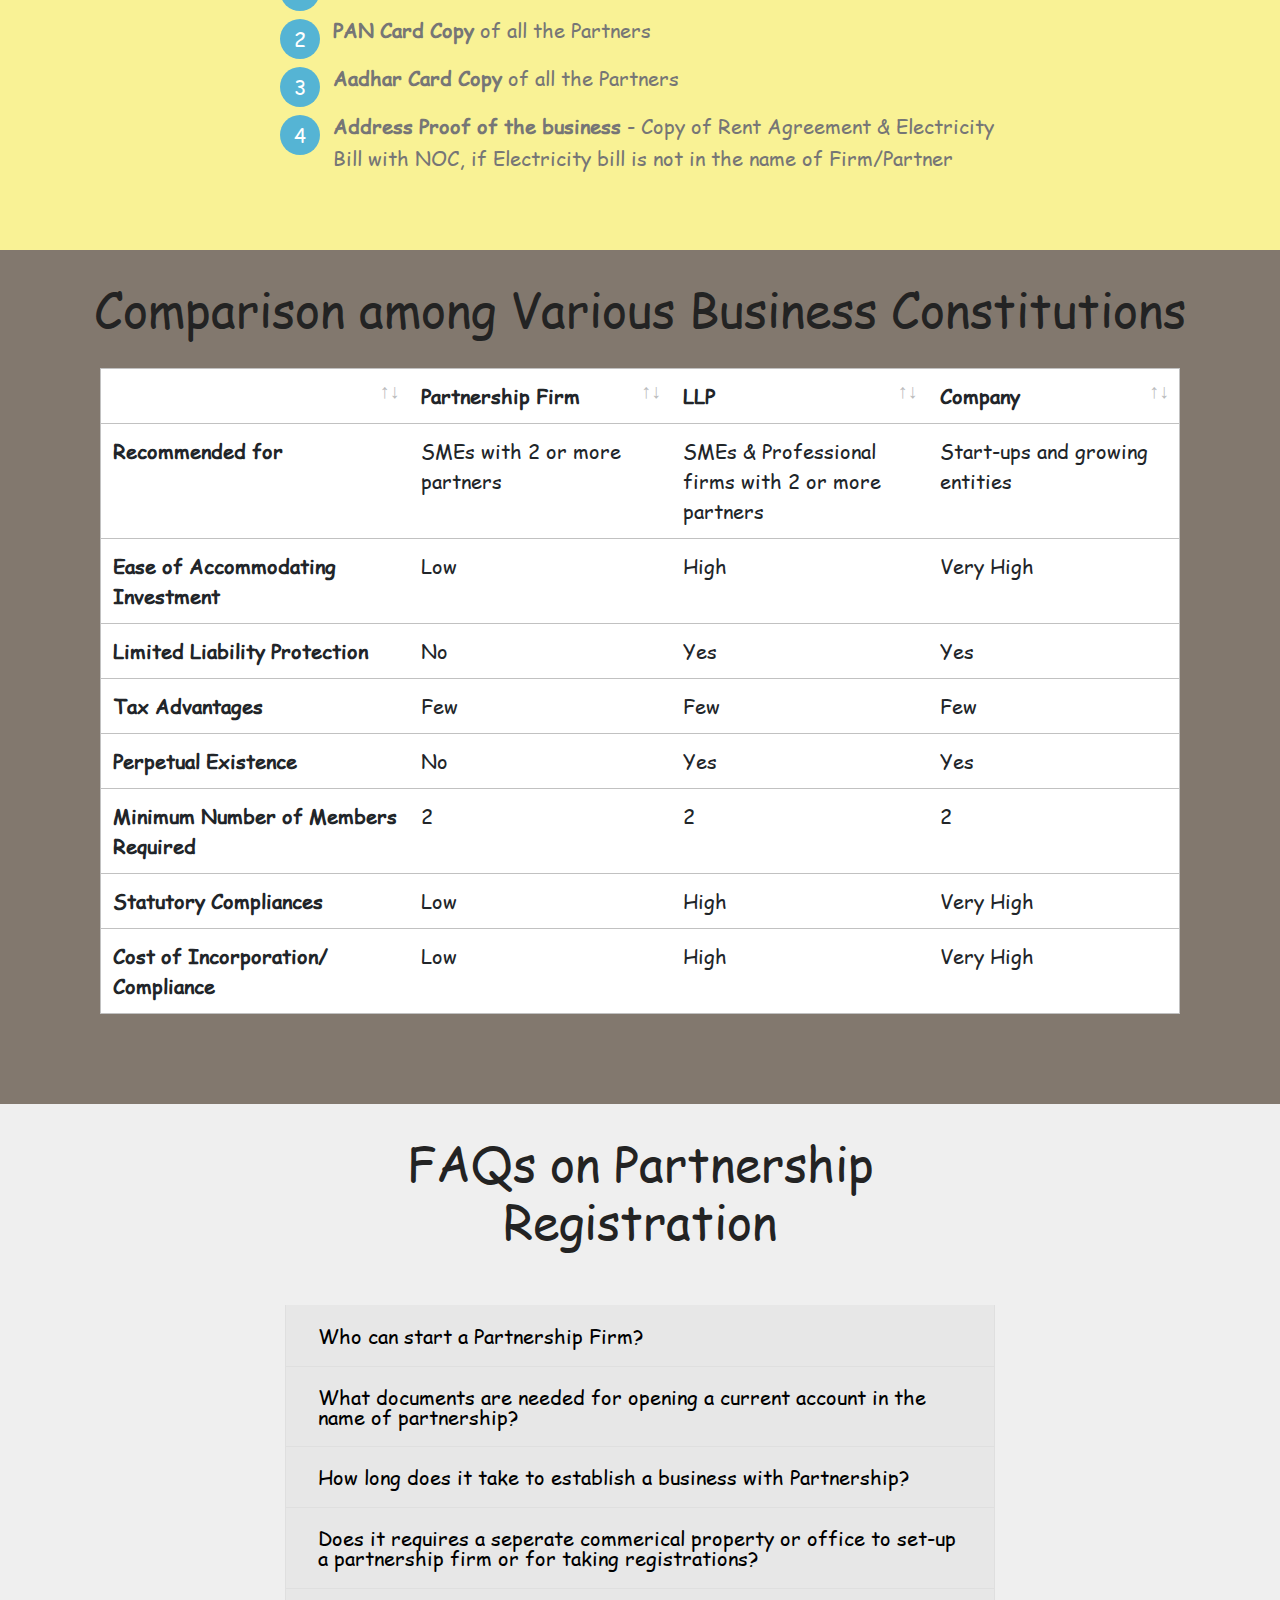
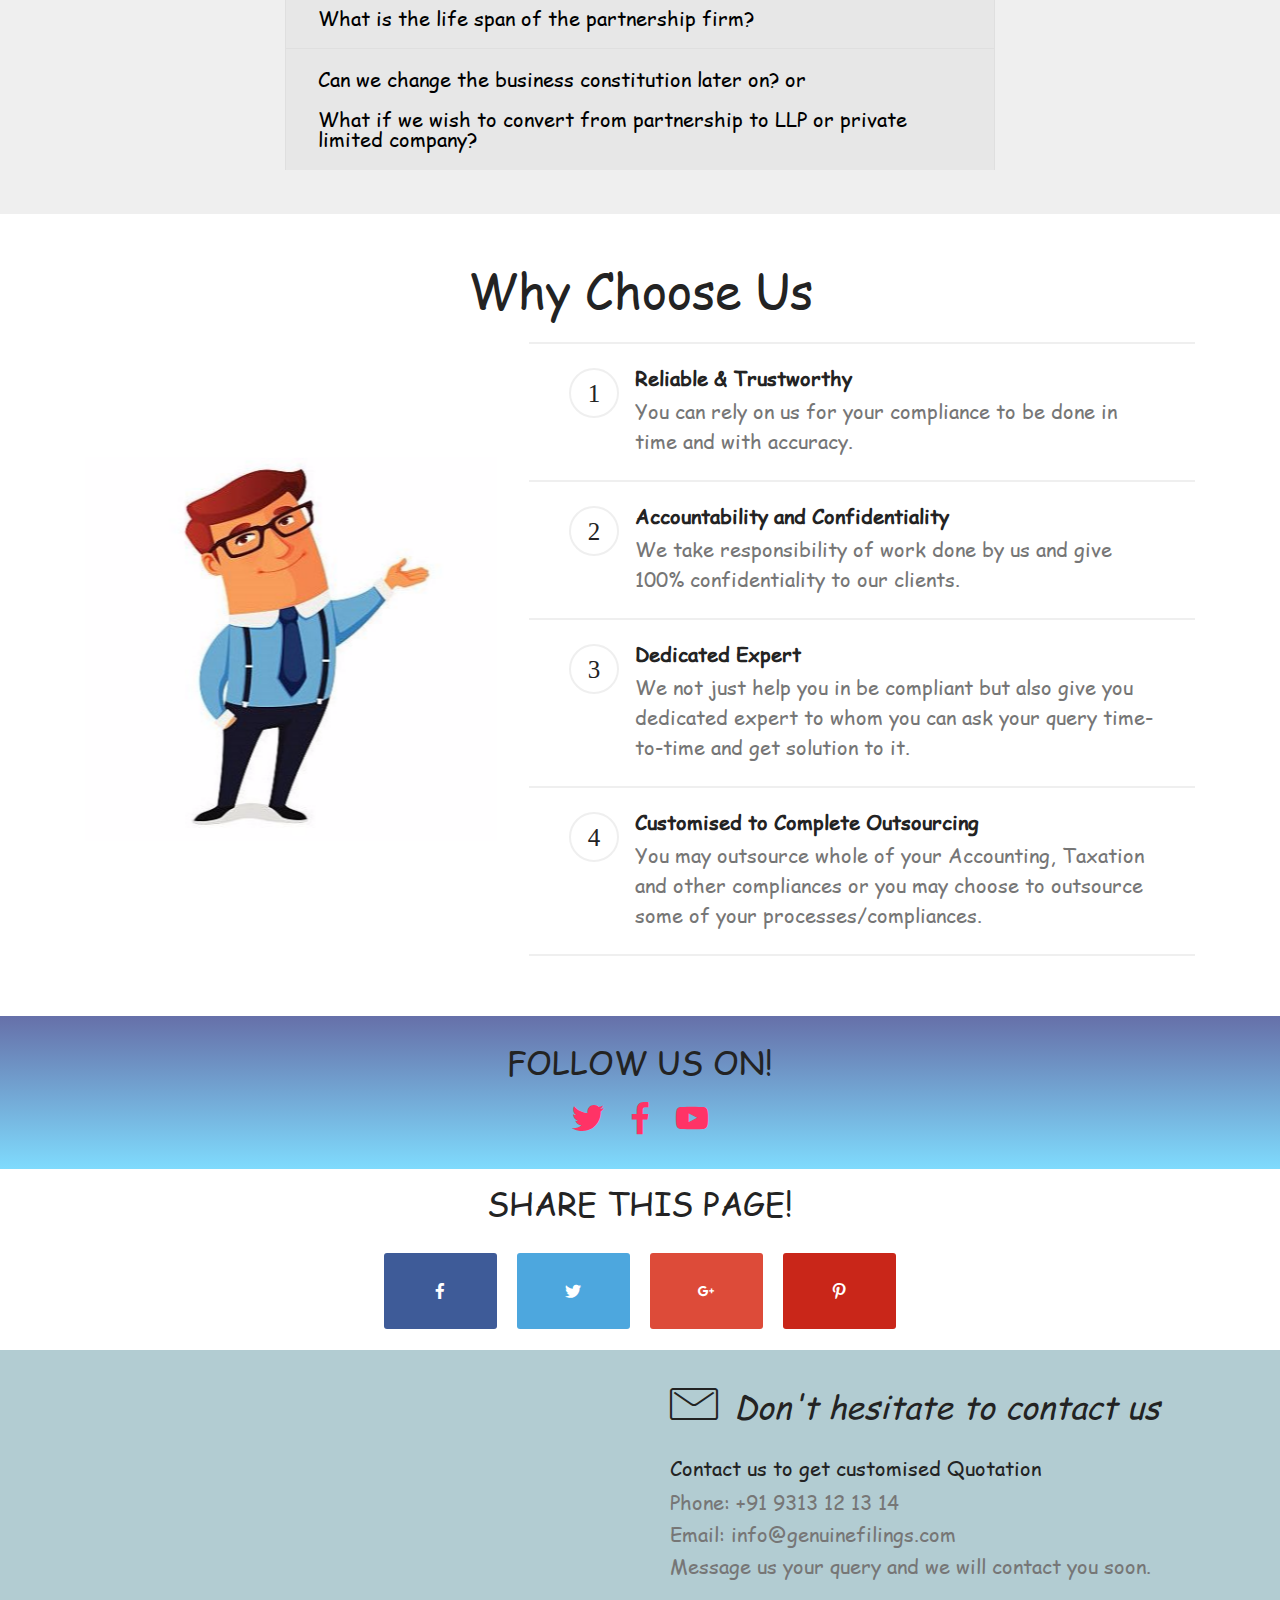
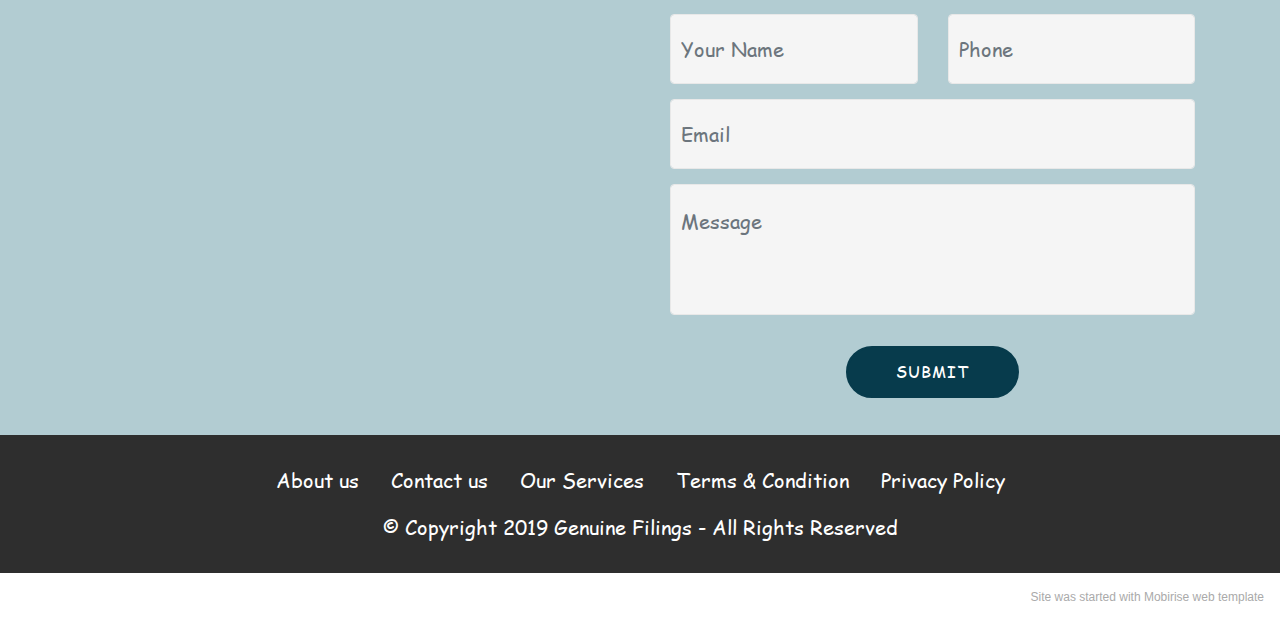
<file: partnership-registration.html>
<!DOCTYPE html>
<html  >
<head>
  <!-- Site made with Mobirise Website Builder v5.3.10, https://mobirise.com -->
  <meta charset="UTF-8">
  <meta http-equiv="X-UA-Compatible" content="IE=edge">
  <meta name="generator" content="Mobirise v5.3.10, mobirise.com">
  <meta name="viewport" content="width=device-width, initial-scale=1, minimum-scale=1">
  <link rel="shortcut icon" href="assets/images/logo-genuine-523x116.jpg" type="image/x-icon">
  <meta name="description" content="">
  
  
  <title>Partnership Registration</title>
  <link rel="stylesheet" href="assets/web/assets/mobirise-icons/mobirise-icons.css">
  <link rel="stylesheet" href="assets/bootstrap/css/bootstrap.min.css">
  <link rel="stylesheet" href="assets/bootstrap/css/bootstrap-grid.min.css">
  <link rel="stylesheet" href="assets/bootstrap/css/bootstrap-reboot.min.css">
  <link rel="stylesheet" href="assets/tether/tether.min.css">
  <link rel="stylesheet" href="assets/dropdown/css/style.css">
  <link rel="stylesheet" href="assets/datatables/data-tables.bootstrap4.min.css">
  <link rel="stylesheet" href="assets/socicon/css/styles.css">
  <link rel="stylesheet" href="assets/theme/css/style.css">
  <link href="assets/fonts/style.css" rel="stylesheet">
  <link rel="preload" as="style" href="assets/mobirise/css/mbr-additional.css"><link rel="stylesheet" href="assets/mobirise/css/mbr-additional.css" type="text/css">
  
  
  
  
</head>
<body>

<!-- Analytics -->
Chartered Accountants, CA in delhi, ITR Filing, GST Registration, GST Filing, GST Compliance, Online Company Registration, Online LLP Registration, TDS Return Filing, Best CA Services in Delhi, Best GST Filing,  Private Limited Registration, ROC Filing, Best CA in Delhi, Best CA in India, Online Filing, Online Trademark Registration
<!-- /Analytics -->


  
  <section class="menu cid-qBsofi0Way" once="menu" id="menu1-37">

    

    <nav class="navbar navbar-expand beta-menu navbar-dropdown align-items-center navbar-fixed-top navbar-toggleable-sm">
        <button class="navbar-toggler navbar-toggler-right" type="button" data-toggle="collapse" data-target="#navbarSupportedContent" aria-controls="navbarSupportedContent" aria-expanded="false" aria-label="Toggle navigation">
            <div class="hamburger">
                <span></span>
                <span></span>
                <span></span>
                <span></span>
            </div>
        </button>
        <div class="menu-logo">
            <div class="navbar-brand">
                <span class="navbar-logo">
                    <a href="http://www.genuinefilings.com">
                         <img src="assets/images/logo-genuine-523x116.jpg" alt="" title="" style="height: 3.8rem;">
                    </a>
                </span>
                
            </div>
        </div>
        <div class="collapse navbar-collapse" id="navbarSupportedContent">
            <ul class="navbar-nav nav-dropdown nav-right" data-app-modern-menu="true"><li class="nav-item dropdown"><a class="nav-link link text-black dropdown-toggle display-4" href="https://mobirise.com" data-toggle="dropdown-submenu" aria-expanded="false"><span class="mbri-idea mbr-iconfont mbr-iconfont-btn"></span>
                        
                        Start a Business</a><div class="dropdown-menu"><a class="text-black dropdown-item text-primary display-4" href="proprietorship-registration.html#top">Proprietorship</a><a class="text-black dropdown-item text-primary display-4" href="partnership-registration.html#top" aria-expanded="false">Partnership</a><a class="text-black dropdown-item text-primary display-4" href="llp-registration.html#top" aria-expanded="false">Limited Liability Partnership</a><a class="text-black dropdown-item text-primary display-4" href="private-limited-company-registration.html#top" aria-expanded="false">Private Limited Company</a><a class="text-black dropdown-item text-primary display-4" href="opc-registration.html#top" aria-expanded="false">One Person Company</a></div></li><li class="nav-item dropdown"><a class="nav-link link text-black dropdown-toggle display-4" href="https://mobirise.com" data-toggle="dropdown-submenu" aria-expanded="false"><span class="mbri-cursor-click mbr-iconfont mbr-iconfont-btn"></span>
                        
                        Registrations</a><div class="dropdown-menu"><a class="text-black dropdown-item display-4" href="gst-registration.html">GST Registration</a><a class="text-black dropdown-item display-4" href="under-construction.html#countdown1-1r">TAN Registration</a><a class="text-black dropdown-item display-4" href="under-construction.html#countdown1-1r">ESI Registration</a><a class="text-black dropdown-item display-4" href="under-construction.html#countdown1-1r">PF Registration</a><a class="text-black dropdown-item display-4" href="under-construction.html#countdown1-1r">MSME/SSI Registration</a><a class="text-black dropdown-item display-4" href="under-construction.html#countdown1-1r">Trademark Registration</a><a class="text-black dropdown-item display-4" href="under-construction.html#countdown1-1r">Shops &amp; Establishment</a></div></li><li class="nav-item dropdown"><a class="nav-link link text-black dropdown-toggle display-4" href="https://mobirise.com" aria-expanded="false" data-toggle="dropdown-submenu"><span class="mbri-calendar mbr-iconfont mbr-iconfont-btn"></span>
                        Compliances</a><div class="dropdown-menu"><div class="dropdown"><a class="text-black dropdown-item dropdown-toggle display-4" href="https://mobirise.com" aria-expanded="false" data-toggle="dropdown-submenu">Income Tax Compliances</a><div class="dropdown-menu dropdown-submenu"><a class="text-black dropdown-item display-4" href="under-construction.html#countdown1-1r" aria-expanded="false">Original ITR Filing</a><a class="text-black dropdown-item display-4" href="under-construction.html#countdown1-1r" aria-expanded="false">Revised ITR Filing</a><a class="text-black dropdown-item display-4" href="under-construction.html#countdown1-1r" aria-expanded="false">TDS on Property</a><a class="text-black dropdown-item display-4" href="under-construction.html#countdown1-1r" aria-expanded="false">Demand/Refund Settlement</a><a class="text-black dropdown-item display-4" href="under-construction.html#countdown1-1r" aria-expanded="false">Form 15CA/CB Certification</a></div></div><div class="dropdown"><a class="text-black dropdown-item dropdown-toggle display-4" href="https://mobirise.com" aria-expanded="false" data-toggle="dropdown-submenu">Business Services</a><div class="dropdown-menu dropdown-submenu"><a class="text-black dropdown-item display-4" href="under-construction.html#countdown1-1r" aria-expanded="false">Accounting/ Bookkeeping</a><a class="text-black dropdown-item display-4" href="under-construction.html#countdown1-1r" aria-expanded="false">Payroll Services</a><a class="text-black dropdown-item display-4" href="under-construction.html#countdown1-1r" aria-expanded="false">Debtor Verification</a><a class="text-black dropdown-item display-4" href="under-construction.html#countdown1-1r" aria-expanded="false">Name Change</a><a class="text-black dropdown-item display-4" href="under-construction.html#countdown1-1r" aria-expanded="false">Registered Office Change</a><a class="text-black dropdown-item display-4" href="under-construction.html#countdown1-1r" aria-expanded="false">Add/ Remove Director</a><a class="text-black dropdown-item display-4" href="under-construction.html#countdown1-1r" aria-expanded="false">Increase Authorised Capital</a><a class="text-black dropdown-item display-4" href="under-construction.html#countdown1-1r" aria-expanded="false">Share Valuation</a><a class="text-black dropdown-item display-4" href="under-construction.html#countdown1-1r" aria-expanded="false">Share Transfer</a><a class="text-black dropdown-item display-4" href="under-construction.html#countdown1-1r" aria-expanded="false">MOA/ AOA Amendment</a><a class="text-black dropdown-item display-4" href="under-construction.html#countdown1-1r" aria-expanded="false">Winding Up of Company</a><a class="text-black dropdown-item display-4" href="under-construction.html#countdown1-1r" aria-expanded="false">Winding Up of LLP</a></div></div><a class="text-black dropdown-item display-4" href="under-construction.html#countdown1-1r" aria-expanded="false">GST Return Filing</a><a class="text-black dropdown-item display-4" href="under-construction.html#countdown1-1r" aria-expanded="false">TDS Return Filing</a><a class="text-black dropdown-item display-4" href="under-construction.html#countdown1-1r" aria-expanded="false">ESI Return Filing</a><a class="text-black dropdown-item display-4" href="under-construction.html#countdown1-1r" aria-expanded="false">PF Return Filing</a><div class="dropdown"><a class="text-black dropdown-item dropdown-toggle display-4" href="https://mobirise.com" aria-expanded="false" data-toggle="dropdown-submenu">ROC Annual Complainces</a><div class="dropdown-menu dropdown-submenu"><a class="text-black dropdown-item display-4" href="under-construction.html#countdown1-1r" aria-expanded="false">Company Annual Filing</a><a class="text-black dropdown-item display-4" href="under-construction.html#countdown1-1r" aria-expanded="false">LLP Annual Filing</a><a class="text-black dropdown-item display-4" href="under-construction.html#countdown1-1r" aria-expanded="false">Maintenance of Records</a></div></div></div></li><li class="nav-item"><a class="nav-link link text-black display-4" href="under-construction.html#countdown1-1r" aria-expanded="false"><span class="mbri-alert mbr-iconfont mbr-iconfont-btn"></span>
                        Insurance</a></li>
                <li class="nav-item"><a class="nav-link link text-black display-4" href="about-us.html">
                        <span class="mbri-search mbr-iconfont mbr-iconfont-btn"></span>
                        About Us
                    </a></li><li class="nav-item"><a class="nav-link link text-black display-4" href="contact-us.html"><span class="mbri-briefcase mbr-iconfont mbr-iconfont-btn"></span>
                        
                        Contact Us</a></li><li class="nav-item"><a class="nav-link link text-black display-4" href="http://sites.google.com/view/genuinefilings" target="_blank"><span class="socicon socicon-google mbr-iconfont mbr-iconfont-btn"></span>
                        
                        Visit our Old Site</a></li></ul>
            
        </div>
    </nav>
</section>

<section class="cid-qBUKgC3i72" id="header15-35">

    

    

    <div class="container align-right">
<div class="row">
    <div class="mbr-white col-lg-8 col-md-7 content-container">
        <h1 class="mbr-section-title mbr-bold pb-3 mbr-fonts-style display-2">Partnership Registration</h1>
        <p class="mbr-text pb-3 mbr-fonts-style display-7">Partnership could be registered or unregistered. &nbsp;It is ideal for Small-Medium Sized Businesses having 2 or more partners/members.<br><br><strong>Our Package Starting at Rs. 2000/- all inclusive</strong><strong><br>Includes: 
</strong><br>1. Consultancy on Composition of Business &amp; Taxes 
<br>2. Drafting of the Partnership Deed by Legal Expert<br>3. Stamp Duty for Partnership Deed<br>4. PAN &amp; TAN Allotement<br></p>
    </div>
    <div class="col-lg-4 col-md-5">
    <div class="form-container">
        <div class="media-container-column" data-form-type="formoid">
            <div data-form-alert="" hidden="" class="align-center">
                Thanks for filling out the form!
            </div>
            <form class="mbr-form" action="https://mobirise.eu/" method="post" data-form-title="Mobirise Form"><input type="hidden" name="email" data-form-email="true" value="wDWODoakbg38fCUAr+SpCDi+4WX/LG9qGEhguvaUPh0N1gfVN+zqUz4GeePShkGkUyO1bVP8yCKay+2oSrvYUQ3sYcDfcYR41y/OEu+HY1KnmxaIykWS8uekZ2sGzXTb">
                <div data-for="name">
                    <div class="form-group">
                        <input type="text" class="form-control px-3" name="name" data-form-field="Name" placeholder="Name" required="" id="name-header15-35">
                    </div>
                </div>
                <div data-for="email">
                    <div class="form-group">
                        <input type="email" class="form-control px-3" name="email" data-form-field="Email" placeholder="Email" required="" id="email-header15-35">
                    </div>
                </div>
                <div data-for="phone">
                    <div class="form-group">
                        <input type="tel" class="form-control px-3" name="phone" data-form-field="Phone" placeholder="Phone" id="phone-header15-35">
                    </div>
                </div>
                
                <span class="input-group-btn"><button href="" type="submit" class="btn btn-secondary btn-form display-4">BOOK APPOINTMENT FOR FREE !</button></span>
            </form>
        </div>
    </div>
    </div>
</div>
    </div>
    
</section>

<section class="mbr-section content4 cid-qBUru3sJSH" id="content4-36">

    

    <div class="container">
        <div class="media-container-row">
            <div class="title col-12 col-md-8">
                <h2 class="align-center pb-3 mbr-fonts-style display-2">What is Partnership Firm?</h2>
                <h3 class="mbr-section-subtitle align-center mbr-light mbr-fonts-style display-7">A Partnership Firm is a popular business structure for businesses that are owned, controlled and managed by Group/Association of Persons for profit motive. Partnership firms are relatively easy to start are is prevalent among small and medium sized businesses in the unorganized sectors.<div>
</div><div>Partnership firms can be of two types, registered and un-registered. Now with introduction of Limited Liability Partnership concept in India, Partnership Firms are fastly losing their prevalence due to the added advantages/features offered by a Limited Liability Partnership.
</div></h3>
                
            </div>
        </div>
    </div>
</section>

<section class="tabs1 cid-qBUvfV2hKJ" id="tabs1-38">

    

    
    <div class="container">
        <h2 class="mbr-white align-center pb-5 mbr-fonts-style mbr-bold display-2">Features of Partnership Firm</h2>
        <div class="media-container-row">
            <div class="col-12 col-md-8">
                <ul class="nav nav-tabs" role="tablist">
                    <li class="nav-item"><a class="nav-link mbr-fonts-style active display-7" role="tab" data-toggle="tab" href="#tabs1-38_tab0" aria-expanded="true">Easy to Start/Close</a></li>
                    <li class="nav-item"><a class="nav-link mbr-fonts-style active display-7" role="tab" data-toggle="tab" href="#tabs1-38_tab1" aria-expanded="true">Business Name</a></li>
                    <li class="nav-item"><a class="nav-link mbr-fonts-style active display-7" role="tab" data-toggle="tab" href="#tabs1-38_tab2" aria-expanded="true">
                            Segregation of Duties</a></li>
                    <li class="nav-item"><a class="nav-link mbr-fonts-style active display-7" role="tab" data-toggle="tab" href="#tabs1-38_tab3" aria-expanded="true">No Minimum Capital Requirement</a></li>
                    <li class="nav-item"><a class="nav-link mbr-fonts-style active show display-7" role="tab" data-toggle="tab" href="#tabs1-38_tab4" aria-selected="true">Low Compliance Cost</a></li>
                    
                </ul>
                <div class="tab-content">
                    <div id="tab1" class="tab-pane in active" role="tabpanel">
                        <div class="row">
                            <div class="col-md-12">
                                <p class="mbr-text py-5 mbr-fonts-style display-7">Partnership registration does not involve cumbersome legal formalities, even its registration is also not mandatory. However, if the firm is not registered, it will be deprived of some legal advantages. Anyone can register their partnership firm with the Registrar of Firms.<br><br>Closure/Dissolution of a Partnership Firm is also simple, partner(s) can mutually or by notice of unwillingness to continue can dissolve their firm. After dissolution, all the tax registrations obtained in the name of the firm are also required to be cancelled/surrendered.</p>
                            </div>
                        </div>
                    </div>
                    <div id="tab2" class="tab-pane" role="tabpanel">
                        <div class="row">
                            <div class="col-md-12">
                                <p class="mbr-text py-5 mbr-fonts-style display-7">
                                    Since the name of a Partnership firm is not registered, a Partnership firm can choose to have any name - as long as it does not infringe on a registered trademark. However, since the name is not registered, any other person can also use the same business name unless trademark registration is obtained.<br></p>
                            </div>
                        </div>
                    </div>
                    <div id="tab3" class="tab-pane" role="tabpanel">
                        <div class="row">
                            <div class="col-md-12">
                                <p class="mbr-text py-5 mbr-fonts-style display-7">Since, minimum two person are required to set-up a Partnership firm, Partners can segregate responsibilities and duties between them. Therefore, it is easy to work under Partnership.</p>
                            </div>
                        </div>
                    </div>
                    <div id="tab4" class="tab-pane" role="tabpanel">
                        <div class="row">
                            <div class="col-md-12">
                                <p class="mbr-text py-5 mbr-fonts-style display-7">There is no minimum capital requirement for setting-up a Partnership Firm, partners can introduce capital as low as they want to.&nbsp;However, stamp duty on partnership deed will vary on the basis of the Capital contribution of the partners.</p>
                            </div>
                        </div>
                    </div>
                    <div id="tab5" class="tab-pane" role="tabpanel">
                        <div class="row">
                            <div class="col-md-12">
                                <p class="mbr-text py-5 mbr-fonts-style display-7">A Partnership firm is not required to audit and file its annual accounts with the Registrar each year unlike a Limited Liability Partnership or Company. Limited Liability Partnership's and Company's are required to audit their accounts by a CA and file the same with Registrar of Companies each year. </p>
                            </div>
                        </div>
                    </div>
                    
                </div>
            </div>
        </div>
    </div>
</section>

<section class="tabs1 cid-qC0lfxM1pH" id="tabs1-3m">

    

    
    <div class="container">
        <h2 class="mbr-white align-center pb-5 mbr-fonts-style mbr-bold display-2">Disadvantages of Partnership Firm</h2>
        <div class="media-container-row">
            <div class="col-12 col-md-8">
                <ul class="nav nav-tabs" role="tablist">
                    <li class="nav-item"><a class="nav-link mbr-fonts-style display-7" role="tab" data-toggle="tab" href="#tabs1-3m_tab0" aria-expanded="false">Unlimited Liability</a></li>
                    <li class="nav-item"><a class="nav-link mbr-fonts-style display-7" role="tab" data-toggle="tab" href="#tabs1-3m_tab1" aria-expanded="false">Disagreement among Partners</a></li>
                    <li class="nav-item"><a class="nav-link mbr-fonts-style active show display-7" role="tab" data-toggle="tab" href="#tabs1-3m_tab2" aria-selected="true">
                            No FDI Allowed</a></li>
                    
                    
                    
                </ul>
                <div class="tab-content">
                    <div id="tab1" class="tab-pane in active" role="tabpanel">
                        <div class="row">
                            <div class="col-md-12">
                                <p class="mbr-text py-5 mbr-fonts-style display-7">It is an inherent limitation of a Partnership Firm, whether registered or not, that it has unlimited liability under a legal obligation i.e. if partnership firm is unable to pay-off all the liablities then partners are personally liable to pay, severally or jointly, whole of the liabilities of the Partnership Firm unlike Companies or LLPs.</p>
                            </div>
                        </div>
                    </div>
                    <div id="tab2" class="tab-pane" role="tabpanel">
                        <div class="row">
                            <div class="col-md-12">
                                <p class="mbr-text py-5 mbr-fonts-style display-7">
                                    Since, two or more persons are involved in Patnership firm it is always possible that views of one partner is not similar with views of another, in such circumstances disagreement among partners occurs and it will lead to dissolution of firm.<br></p>
                            </div>
                        </div>
                    </div>
                    <div id="tab3" class="tab-pane" role="tabpanel">
                        <div class="row">
                            <div class="col-md-12">
                                <p class="mbr-text py-5 mbr-fonts-style display-7">Partnership Firms, if registered, are governed by the Partnership Act, however, the partnership act does not have strong governance framework over partnership firms resulting into no investor wants to invest in a partnership firm, as investor wants regulated business structure to invest. Further, GoI has also disallowed FDI in Partnership Firms excluding LLPs.</p>
                            </div>
                        </div>
                    </div>
                    
                    
                    
                </div>
            </div>
        </div>
    </div>
</section>

<section class="mbr-section content4 cid-qBUDYuAv4S" id="content4-39">

    

    <div class="container">
        <div class="media-container-row">
            <div class="title col-12 col-md-8">
                <h2 class="align-center pb-3 mbr-fonts-style display-2"><p>Our Packages</p></h2>
                
                
            </div>
        </div>
    </div>
</section>

<section class="cid-qC0yJmF5Nt" id="pricing-tables2-3q">

    

    

    <div class="container">
        <div class="media-container-row">

            <div class="plan col-12 mx-2 my-2 justify-content-center col-lg-4">
                <div class="plan-header text-center pt-5">
                    <h3 class="plan-title mbr-fonts-style display-5">
                        Basic</h3>
                    <div class="plan-price">
                        <span class="price-value mbr-fonts-style display-7">Rs.</span>
                        <span class="price-figure mbr-fonts-style display-1">2000</span>
                        <small class="price-term mbr-fonts-style display-7"><br>(all inclusive)</small>
                    </div>
                </div>
                <div class="plan-body">
                    <div class="plan-list align-center">
                        <ul class="list-group list-group-flush mbr-fonts-style display-7">
                            <li class="list-group-item">It includes:
</li><li class="list-group-item">Consultancy on Composition of Business &amp; Taxes
</li><li class="list-group-item">Drafting of the Partnership Deed by Legal Expert</li><li class="list-group-item">PAN &amp; TAN Allotement</li>
                        </ul>
                    </div>
                    <div class="mbr-section-btn text-center py-4 pb-5"><a href="partnership.html#header15-35" class="btn btn-primary display-4">INCORPORATE NOW</a></div>
                </div>
            </div>

            <div class="plan col-12 mx-2 my-2 justify-content-center favorite col-lg-4">
                <div class="plan-header text-center pt-5">
                    <h3 class="plan-title mbr-fonts-style display-5">
                        Standard</h3>
                    <div class="plan-price">
                        <span class="price-value mbr-fonts-style display-7">
                            Rs.</span>
                        <span class="price-figure mbr-fonts-style display-1">3000</span>
                        <small class="price-term mbr-fonts-style display-7">
                            <br>(all inclusive)<br></small>
                    </div>
                </div>
                <div class="plan-body">
                    <div class="plan-list align-center">
                        <ul class="list-group list-group-flush mbr-fonts-style display-7">
                            <li class="list-group-item">It includes:
</li><li class="list-group-item">Complete Basic Package
</li><li class="list-group-item">Deed Registration with Registrar of Firms
</li><li class="list-group-item">GST Registration</li>
                        </ul>
                    </div>
                    <div class="mbr-section-btn text-center py-4 pb-5"><a href="partnership.html#header15-35" class="btn btn-primary display-4">INCORPORATE NOW</a></div>
                </div>
            </div>

            <div class="plan col-12 mx-2 my-2 justify-content-center col-lg-4">
                <div class="plan-header text-center pt-5">
                    <h3 class="plan-title mbr-fonts-style display-5">
                        Premium
                    </h3>
                    <div class="plan-price">
                        <span class="price-value mbr-fonts-style display-7">Rs.</span>
                        <span class="price-figure mbr-fonts-style display-1">10500</span>
                        <small class="price-term mbr-fonts-style display-7"><br>(all inclusive)</small>
                    </div>
                </div>
                <div class="plan-body">
                    <div class="plan-list align-center">
                        <ul class="list-group list-group-flush mbr-fonts-style display-7">
                            <li class="list-group-item">It includes:
</li><li class="list-group-item">Complete Standard Package
</li><li class="list-group-item">Trademark Registration</li>
                        </ul>
                    </div>
                    <div class="mbr-section-btn text-center py-4 pb-5"><a href="partnership.html#header15-35" class="btn btn-primary display-4">INCORPORATE NOW</a></div>
                </div>
            </div>

            

        </div>
    </div>
</section>

<section class="mbr-section content4 cid-qBUPsZgj1t" id="content4-3b">

    

    <div class="container">
        <div class="media-container-row">
            <div class="title col-12 col-md-8">
                <h2 class="align-center pb-3 mbr-fonts-style display-2">
                    Documents Required</h2>
                
                
            </div>
        </div>
    </div>
</section>

<section class="mbr-section article content11 cid-qBUPpP5V7E" id="content11-3c">
     

    <div class="container">
        <div class="media-container-row">
            <div class="mbr-text counter-container col-12 col-md-8 mbr-fonts-style display-7">
                <ol>
                    <li><strong>Passport Size Photo </strong>of all the Partners</li><li><strong>PAN Card Copy </strong>of all the Partners</li><li><strong>Aadhar Card Copy </strong><span style="font-size: 1.25rem;">of all the Partners</span></li><li><strong>Address Proof of the business </strong>- Copy of Rent Agreement &amp; Electricity Bill with NOC, if Electricity bill is not in the name of Firm/Partner</li>
                </ol>
            </div>
        </div>
    </div>
</section>

<section class="section-table cid-qBV2LsJ7jz" id="table1-3d">

  
  
  <div class="container container-table">
      <h2 class="mbr-section-title mbr-fonts-style align-center pb-3 display-2">Comparison among Various Business Constitutions</h2>
      
      <div class="table-wrapper">
        <div class="container">
          
        </div>

        <div class="container scroll">
          <table class="table" cellspacing="0">
            <thead>
              <tr class="table-heads ">
                  
                  
                  
                  
              <th class="head-item mbr-fonts-style display-7"></th><th class="head-item mbr-fonts-style display-7">Partnership Firm</th><th class="head-item mbr-fonts-style display-7">
                      LLP</th><th class="head-item mbr-fonts-style display-7">
                      Company</th></tr>
            </thead>

            <tbody>
              
              
              
              
            <tr> 
                
                
                
                
              <td class="body-item mbr-fonts-style display-7"><strong>Recommended for</strong></td><td class="body-item mbr-fonts-style display-7">SMEs&nbsp;with 2 or more partners</td><td class="body-item mbr-fonts-style display-7">SMEs &amp; Professional<br>firms with 2 or more partners</td><td class="body-item mbr-fonts-style display-7">Start-ups and growing entities</td></tr><tr>
                
                
                
                
              <td class="body-item mbr-fonts-style display-7"><strong>Ease of Accommodating Investment</strong></td><td class="body-item mbr-fonts-style display-7">Low</td><td class="body-item mbr-fonts-style display-7">High</td><td class="body-item mbr-fonts-style display-7">Very High</td></tr><tr>
                
                
                
                
              <td class="body-item mbr-fonts-style display-7"><strong>Limited Liability Protection</strong></td><td class="body-item mbr-fonts-style display-7">No</td><td class="body-item mbr-fonts-style display-7">Yes</td><td class="body-item mbr-fonts-style display-7">Yes</td></tr><tr>
                
                
                
                
              <td class="body-item mbr-fonts-style display-7"><strong>Tax Advantages</strong></td><td class="body-item mbr-fonts-style display-7">Few</td><td class="body-item mbr-fonts-style display-7">Few</td><td class="body-item mbr-fonts-style display-7">Few</td></tr><tr>
                
                
                
                
              <td class="body-item mbr-fonts-style display-7"><strong>Perpetual Existence</strong></td><td class="body-item mbr-fonts-style display-7">No</td><td class="body-item mbr-fonts-style display-7">Yes</td><td class="body-item mbr-fonts-style display-7">Yes</td></tr><tr>
                
                
                
                
              <td class="body-item mbr-fonts-style display-7"><strong>Minimum Number of Members Required</strong></td><td class="body-item mbr-fonts-style display-7">2</td><td class="body-item mbr-fonts-style display-7">2</td><td class="body-item mbr-fonts-style display-7">2</td></tr><tr>
                
                
                
                
              <td class="body-item mbr-fonts-style display-7"><strong>Statutory Compliances</strong></td><td class="body-item mbr-fonts-style display-7">Low</td><td class="body-item mbr-fonts-style display-7">High</td><td class="body-item mbr-fonts-style display-7">Very High</td></tr><tr>
                
                
                
                
              <td class="body-item mbr-fonts-style display-7"><strong>Cost of Incorporation/ Compliance</strong></td><td class="body-item mbr-fonts-style display-7">Low</td><td class="body-item mbr-fonts-style display-7">High</td><td class="body-item mbr-fonts-style display-7">Very High</td></tr></tbody>
          </table>
        </div>
        <div class="container table-info-container">
          
        </div>
      </div>
    </div>
</section>

<section class="accordion1 cid-qBUSGaAL35" id="accordion1-3e">

    

    
    <div class="container">
        <div class="media-container-row">
            <div class="col-12 col-md-8">
                <div class="section-head text-center space30">
                    <h2 class="mbr-section-title pb-5 mbr-fonts-style display-2">FAQs on Partnership Registration</h2>
                </div>
                <div class="clearfix"></div>
                <div id="bootstrap-accordion_83" class="panel-group accordionStyles accordion" role="tablist" aria-multiselectable="true">
                    <div class="card">
                        <div class="card-header" role="tab" id="headingOne">
                            <a role="button" class="panel-title collapsed text-black" data-toggle="collapse" data-parent="#accordion" data-core="" href="#collapse1_83" aria-expanded="false" aria-controls="collapse1">
                                <h4 class="mbr-fonts-style display-7">Who can start a Partnership Firm?</h4>
                            </a>
                        </div>
                        <div id="collapse1_83" class="panel-collapse noScroll collapse " role="tabpanel" aria-labelledby="headingOne" data-parent="#bootstrap-accordion_83">
                            <div class="panel-body p-4">
                                <p class="mbr-fonts-style panel-text display-7">
                                   Any Indian citizen or AOP/BOI registered in India.</p>
                            </div>
                        </div>
                    </div>
                    <div class="card">
                        <div class="card-header" role="tab" id="headingTwo">
                            <a role="button" class="collapsed panel-title text-black" data-toggle="collapse" data-parent="#accordion" data-core="" href="#collapse2_83" aria-expanded="false" aria-controls="collapse2">
                                <h4 class="mbr-fonts-style display-7">What documents are needed for opening a current account in the name of partnership?</h4>
                            </a>
                            
                        </div>
                        <div id="collapse2_83" class="panel-collapse noScroll collapse" role="tabpanel" aria-labelledby="headingTwo" data-parent="#bootstrap-accordion_83">
                            <div class="panel-body p-4">
                                <p class="mbr-fonts-style panel-text display-7">
                                   To open a current account, you need proof of the business. Generally, banks requires 2 proofs of business in addition to PAN card and Aadhar card of all the Partners. Partnership deed along with TAN Allotement Letter or GST Registration Certificate can be used for the same.</p>
                            </div>
                        </div>
                    </div>
                    <div class="card">
                        <div class="card-header" role="tab" id="headingThree">
                            <a role="button" class="collapsed text-black panel-title" data-toggle="collapse" data-parent="#accordion" data-core="" href="#collapse3_83" aria-expanded="false" aria-controls="collapse3">
                                <h4 class="mbr-fonts-style display-7">How long does it take to establish a business with Partnership?</h4>
                            </a>
                        </div>
                        <div id="collapse3_83" class="panel-collapse noScroll collapse" role="tabpanel" aria-labelledby="headingThree" data-parent="#bootstrap-accordion_83">
                            <div class="panel-body p-4">
                                <p class="mbr-fonts-style panel-text display-7">Partnership Deed drafting and registration takes 2 to 15 days time span for getting registered. You can start your business once partnership deed is signed by all the partners.</p>
                            </div>
                        </div>
                    </div>
                    <div class="card">
                        <div class="card-header" role="tab" id="headingThree">
                            <a role="button" class="collapsed panel-title text-black" data-toggle="collapse" data-parent="#accordion" data-core="" href="#collapse4_83" aria-expanded="false" aria-controls="collapse4">
                                <h4 class="mbr-fonts-style display-7">Does it requires a seperate commerical property or office to set-up a partnership firm or for taking registrations?</h4>
                            </a> 
                        </div>
                        <div id="collapse4_83" class="panel-collapse noScroll collapse" role="tabpanel" aria-labelledby="headingThree" data-parent="#bootstrap-accordion_83">
                            <div class="panel-body p-4">
                                <p class="mbr-fonts-style panel-text display-7">
                                   No, you can start your partnership firm from any of the partner home or residential property, whether rented or not. Further, there is no such requirement for obtaining registrations too, we just need is an utility bill copy with consent letter from your landlord, if rented.</p>
                            </div>
                        </div>
                    </div>
                    <div class="card">
                        <div class="card-header" role="tab" id="headingThree">
                            <a role="button" class="collapsed panel-title text-black" data-toggle="collapse" data-parent="#accordion" data-core="" href="#collapse5_83" aria-expanded="false" aria-controls="collapse5">
                                <h4 class="mbr-fonts-style display-7">What is the life span of the partnership firm?</h4>
                            </a>
                        </div>
                        <div id="collapse5_83" class="panel-collapse noScroll collapse" role="tabpanel" aria-labelledby="headingThree" data-parent="#bootstrap-accordion_83">
                            <div class="panel-body p-4">
                                <p class="mbr-fonts-style panel-text display-7">It could go on indefinitely until it accomplishes its objective, merges with another firm or company, dissolve with mutual consent, or goes bankrupt.</p>
                            </div>
                        </div>
                    </div>
                    <div class="card">
                        <div class="card-header" role="tab" id="headingThree">
                            <a role="button" class="collapsed panel-title text-black" data-toggle="collapse" data-parent="#accordion" data-core="" href="#collapse6_83" aria-expanded="false" aria-controls="collapse6">
                                <h4 class="mbr-fonts-style display-7">Can we change the business constitution later on? or<br><br>What if we wish to convert from partnership to LLP or private limited company?</h4>
                            </a>
                        </div>
                        <div id="collapse6_83" class="panel-collapse noScroll collapse" role="tabpanel" aria-labelledby="headingThree" data-parent="#bootstrap-accordion_83">
                            <div class="panel-body p-4">
                                <p class="mbr-fonts-style panel-text display-7">Yes, you can always choose to do so. The procedure is little time consuming and expensive also, but its possible. There are some tax complications also, which can be in your favour or you can choose to close the existing firm altogether and start afresh with LLP or Private Limited Company.</p>
                            </div>
                        </div>
                    </div>
                </div>
            </div>
        </div>
    </div>
</section>

<section class="counters4 counters cid-rnBImWwt6x" id="counters4-71">

    

    

    <div class="container pt-4 mt-2">
        <h2 class="mbr-section-title pb-3 align-center mbr-fonts-style display-2">Why Choose Us</h2>
        
        <div class="media-container-row">
            <div class="media-block m-auto" style="width: 40%;">
                <div class="mbr-figure">
                    <img src="assets/images/531281017-5-809x592.jpg" alt="" title="">
                </div>
            </div>
            <div class="cards-block">
                <div class="cards-container">
                    <div class="card px-3 align-left col-12">
                        <div class="panel-item p-4 d-flex align-items-start">
                            <div class="card-img pr-3">
                                <h3 class="img-text d-flex align-items-center justify-content-center">
                                    1
                                </h3>
                            </div>
                            <div class="card-text">
                                <h4 class="mbr-content-title mbr-bold mbr-fonts-style display-7">Reliable &amp; Trustworthy</h4>
                                <p class="mbr-content-text mbr-fonts-style display-7">
                                    You can rely on us for your compliance to be done in time and with accuracy.</p>
                            </div>
                        </div>
                    </div>
                    <div class="card px-3 align-left col-12">
                        <div class="panel-item p-4 d-flex align-items-start">
                            <div class="card-img pr-3">
                                <h3 class="img-text d-flex align-items-center justify-content-center">
                                    2
                                </h3>
                            </div>
                            <div class="card-text">
                                <h4 class="mbr-content-title mbr-bold mbr-fonts-style display-7">Accountability and Confidentiality</h4>
                                <p class="mbr-content-text mbr-fonts-style display-7">We take responsibility of work done by us and give 100% confidentiality to our clients.&nbsp;</p>
                            </div>
                        </div>
                    </div>
                    <div class="card px-3 align-left col-12">
                        <div class="panel-item p-4 d-flex align-items-start">
                            <div class="card-img pr-3">
                                <h3 class="img-text d-flex align-items-center justify-content-center">
                                    3
                                </h3>
                            </div>
                            <div class="card-text">
                                <h4 class="mbr-content-title mbr-bold mbr-fonts-style display-7">Dedicated Expert</h4>
                                <p class="mbr-content-text mbr-fonts-style display-7">
                                        We not just help you in be compliant but also give you dedicated expert to whom you can ask your query time-to-time and get solution to it.</p>
                            </div>
                        </div>
                    </div>
                    <div class="card px-3 align-left col-12">
                        <div class="panel-item p-4 d-flex align-items-start">
                            <div class="card-img pr-3">
                                <h3 class="img-text d-flex align-items-center justify-content-center">
                                    4
                                </h3>
                            </div>
                            <div class="card-texts">
                                <h4 class="mbr-content-title mbr-bold mbr-fonts-style display-7">Customised to Complete Outsourcing</h4>
                                <p class="mbr-content-text mbr-fonts-style display-7">You may outsource whole of your Accounting, Taxation and other compliances or you may choose to outsource some of your processes/compliances.&nbsp;</p>
                            </div>
                        </div>
                    </div>
                </div>
            </div>
        </div>
    </div>
</section>

<section class="cid-qBMU8n4Iru" id="social-buttons2-3g">

    

    

    <div class="container">
        <div class="media-container-row">
            <div class="col-md-8 align-center">
                <h2 class="pb-3 mbr-fonts-style display-5">
                    FOLLOW US ON!
                </h2>
                <div class="social-list pl-0 mb-0">
                    <a href="https://twitter.com/GenuineFilings" target="_blank">
                        <span class="px-2 mbr-iconfont mbr-iconfont-social socicon-twitter socicon"></span>
                    </a>
                    <a href="https://www.facebook.com/GenuineFilings" target="_blank">
                        <span class="px-2 mbr-iconfont mbr-iconfont-social socicon-facebook socicon"></span>
                    </a>
                    <a href="https://www.youtube.com/channel/UCTcajEXzEf3egZShFvv0u5w" target="_blank">
                        <span class="px-2 mbr-iconfont mbr-iconfont-social socicon-youtube socicon"></span>
                    </a>
                    <a href="https://www.youtube.com/c/mobirise" target="_blank">
                        
                    </a>
                    <a href="https://plus.google.com/u/0/+Mobirise" target="_blank">
                        
                    </a>
                    <a href="https://www.behance.net/Mobirise" target="_blank">
                        
                    </a>
                </div>
            </div>
        </div>
    </div>
</section>

<section class="cid-qBMJfdlCrI" id="social-buttons3-3h">
    
    

    

    <div class="container">
        <div class="media-container-row">
            <div class="col-md-8 align-center">
                <h2 class="pb-3 mbr-section-title mbr-fonts-style display-5">
                    SHARE THIS PAGE!
                </h2>
                <div>
                    <div class="mbr-social-likes">
                        <span class="btn btn-social socicon-bg-facebook facebook mx-2" title="Share link on Facebook">
                            <i class="socicon socicon-facebook"></i>
                        </span>
                        <span class="btn btn-social twitter socicon-bg-twitter mx-2" title="Share link on Twitter">
                            <i class="socicon socicon-twitter"></i>
                        </span>
                        <span class="btn btn-social plusone socicon-bg-googleplus mx-2" title="Share link on Google+">
                            <i class="socicon socicon-googleplus"></i>
                        </span>
                        
                        
                        <span class="btn btn-social pinterest socicon-bg-pinterest mx-2" title="Share link on Pinterest">
                            <i class="socicon socicon-pinterest"></i>
                        </span>
                        
                    </div>
                </div>
            </div>
        </div>
    </div>
</section>

<section class="mbr-section form4 cid-rnBIoTgldy" id="form4-72">

    

    
    <div class="container">
        <div class="row">
            <div class="col-md-6">
                <div class="google-map"><iframe frameborder="0" style="border:0" src="https://www.google.com/maps/embed/v1/place?key=AIzaSyDk89J4FSunMF33ruMVWJaJht_Ro0kvoXs&amp;q=Genuine Filings" allowfullscreen=""></iframe></div>
            </div>
            <div class="col-md-6">
                
                <div>
                    <div class="icon-block pb-3">
                        <span class="icon-block__icon">
                            <span class="mbri-letter mbr-iconfont"></span>
                        </span>
                        <h4 class="icon-block__title align-left mbr-fonts-style display-5">
                            Don't hesitate to contact us
                        </h4>
                    </div>
                    <div class="icon-contacts pb-3">
                        <h5 class="align-left mbr-fonts-style display-7">Contact us to get customised Quotation</h5>
                        <p class="mbr-text align-left mbr-fonts-style display-7">
                            Phone: +91 9313 12 13 14&nbsp;<br>
                            Email: info@genuinefilings.com<br>Message us your query and we will contact you soon.<br></p>
                    </div>
                </div>
                <div data-form-type="formoid">
                    <div data-form-alert="" hidden="">Thanks for filling out the form! We will contact you soon.</div>
                    <form class="block mbr-form" action="https://mobirise.eu/" method="post" data-form-title="Mobirise Form"><input type="hidden" name="email" data-form-email="true" value="J40NeDRd8xq8BsDSJy3pfG7zIQvyZpZbaQ6PECjN7ccxxcZsb8UdLHosWUoYzMTbr6JCGtvavQFVFiHeC5hSUAoGy9vUkJ/OLdKS6wcF5OIErbWbCOI10DYMxE5QgFHG">
                        <div class="row">
                            <div class="col-md-6 multi-horizontal" data-for="name">
                                <input type="text" class="form-control input" name="name" data-form-field="Name" placeholder="Your Name" required="" id="name-form4-72">
                            </div>
                            <div class="col-md-6 multi-horizontal" data-for="phone">
                                <input type="text" class="form-control input" name="phone" data-form-field="Phone" placeholder="Phone" required="" id="phone-form4-72">
                            </div>
                            <div class="col-md-12" data-for="email">
                                <input type="text" class="form-control input" name="email" data-form-field="Email" placeholder="Email" required="" id="email-form4-72">
                            </div>
                            <div class="col-md-12" data-for="message">
                                <textarea class="form-control input" name="message" rows="3" data-form-field="Message" placeholder="Message" style="resize:none" id="message-form4-72"></textarea>
                            </div>
                            <div class="input-group-btn col-md-12" style="margin-top: 10px;"><button href="" type="submit" class="btn btn-primary btn-form display-4">SUBMIT</button></div>
                        </div>
                    </form>
                </div>
            </div>
        </div>
    </div>
</section>

<section once="" class="cid-qBMJkulzIc" id="footer7-3j">

    

    

    <div class="container">
        <div class="media-container-row align-center mbr-white">
            <div class="row row-links">
                <ul class="foot-menu">
                    
                    
                    
                    
                    
                <li class="foot-menu-item mbr-fonts-style display-7">
                        <em><a class="text-white mbr-bold" href="about-us.html" style="font-weight: normal;">About us</a>
                    </em></li><li class="foot-menu-item mbr-fonts-style display-7"><p>
                        <a class="text-white mbr-bold" href="contact-us.html" style="font-weight: normal;">Contact us</a></p></li><li class="foot-menu-item mbr-fonts-style display-7"><a href="index.html#tabs3-1j" class="text-white">Our Services</a></li><li class="foot-menu-item mbr-fonts-style display-7">Terms &amp; Condition</li><li class="foot-menu-item mbr-fonts-style display-7">Privacy Policy</li></ul>
            </div>
            
            <div class="row row-copirayt">
                <p class="mbr-text mb-0 mbr-fonts-style mbr-white align-center display-7">
                    © Copyright 2019 Genuine Filings - All Rights Reserved
                </p>
            </div>
        </div>
    </div>
</section><section style="background-color: #fff; font-family: -apple-system, BlinkMacSystemFont, 'Segoe UI', 'Roboto', 'Helvetica Neue', Arial, sans-serif; color:#aaa; font-size:12px; padding: 0; align-items: center; display: flex;"><a href="https://mobirise.site/m" style="flex: 1 1; height: 3rem; padding-left: 1rem;"></a><p style="flex: 0 0 auto; margin:0; padding-right:1rem;"><a href="https://mobirise.site/s" style="color:#aaa;">Site</a> was started with Mobirise web template</p></section><script src="assets/web/assets/jquery/jquery.min.js"></script>  <script src="assets/popper/popper.min.js"></script>  <script src="assets/bootstrap/js/bootstrap.min.js"></script>  <script src="assets/tether/tether.min.js"></script>  <script src="assets/smoothscroll/smooth-scroll.js"></script>  <script src="assets/dropdown/js/nav-dropdown.js"></script>  <script src="assets/dropdown/js/navbar-dropdown.js"></script>  <script src="assets/touchswipe/jquery.touch-swipe.min.js"></script>  <script src="assets/datatables/jquery.data-tables.min.js"></script>  <script src="assets/datatables/data-tables.bootstrap4.min.js"></script>  <script src="assets/viewportchecker/jquery.viewportchecker.js"></script>  <script src="assets/sociallikes/social-likes.js"></script>  <script src="assets/theme/js/script.js"></script>  <script src="assets/formoid/formoid.min.js"></script>  
  
  
 <div id="scrollToTop" class="scrollToTop mbr-arrow-up"><a style="text-align: center;"><i class="mbr-arrow-up-icon mbr-arrow-up-icon-cm cm-icon cm-icon-smallarrow-up"></i></a></div>
  </body>
</html>
</file>
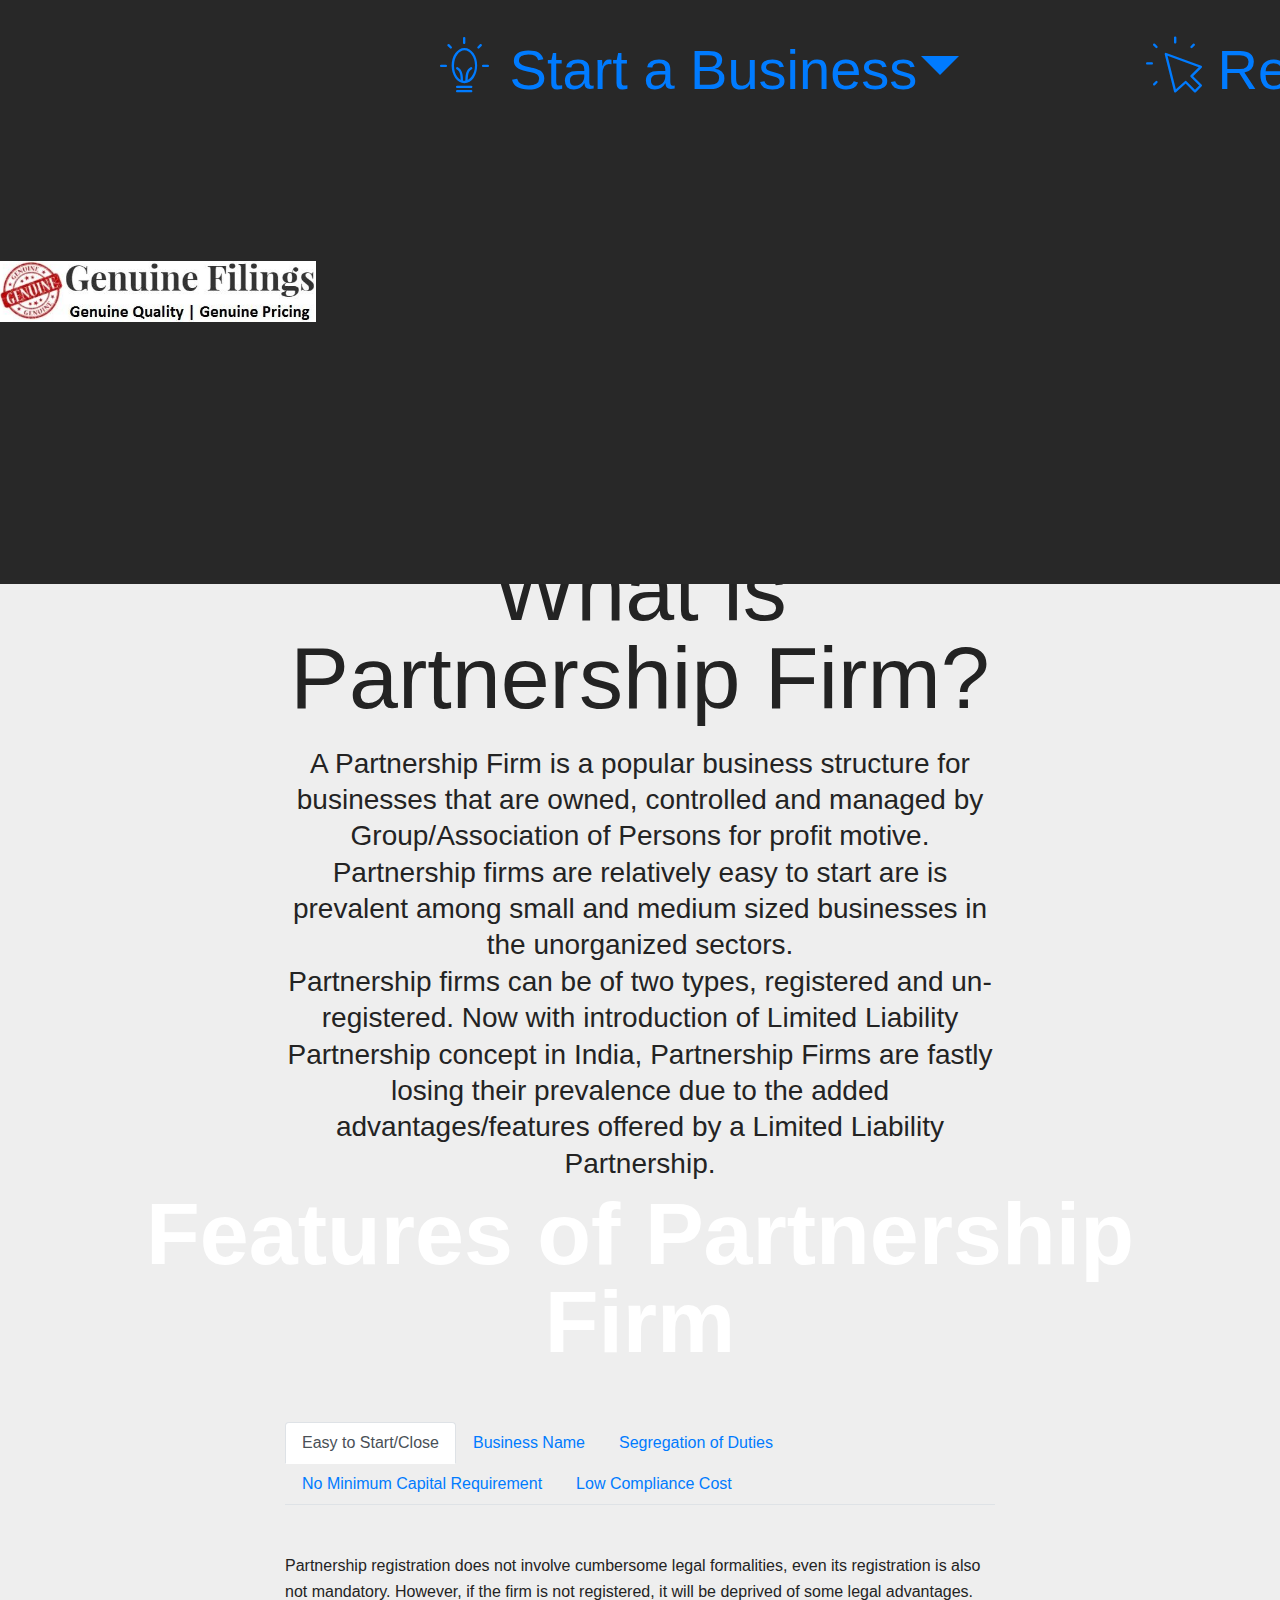
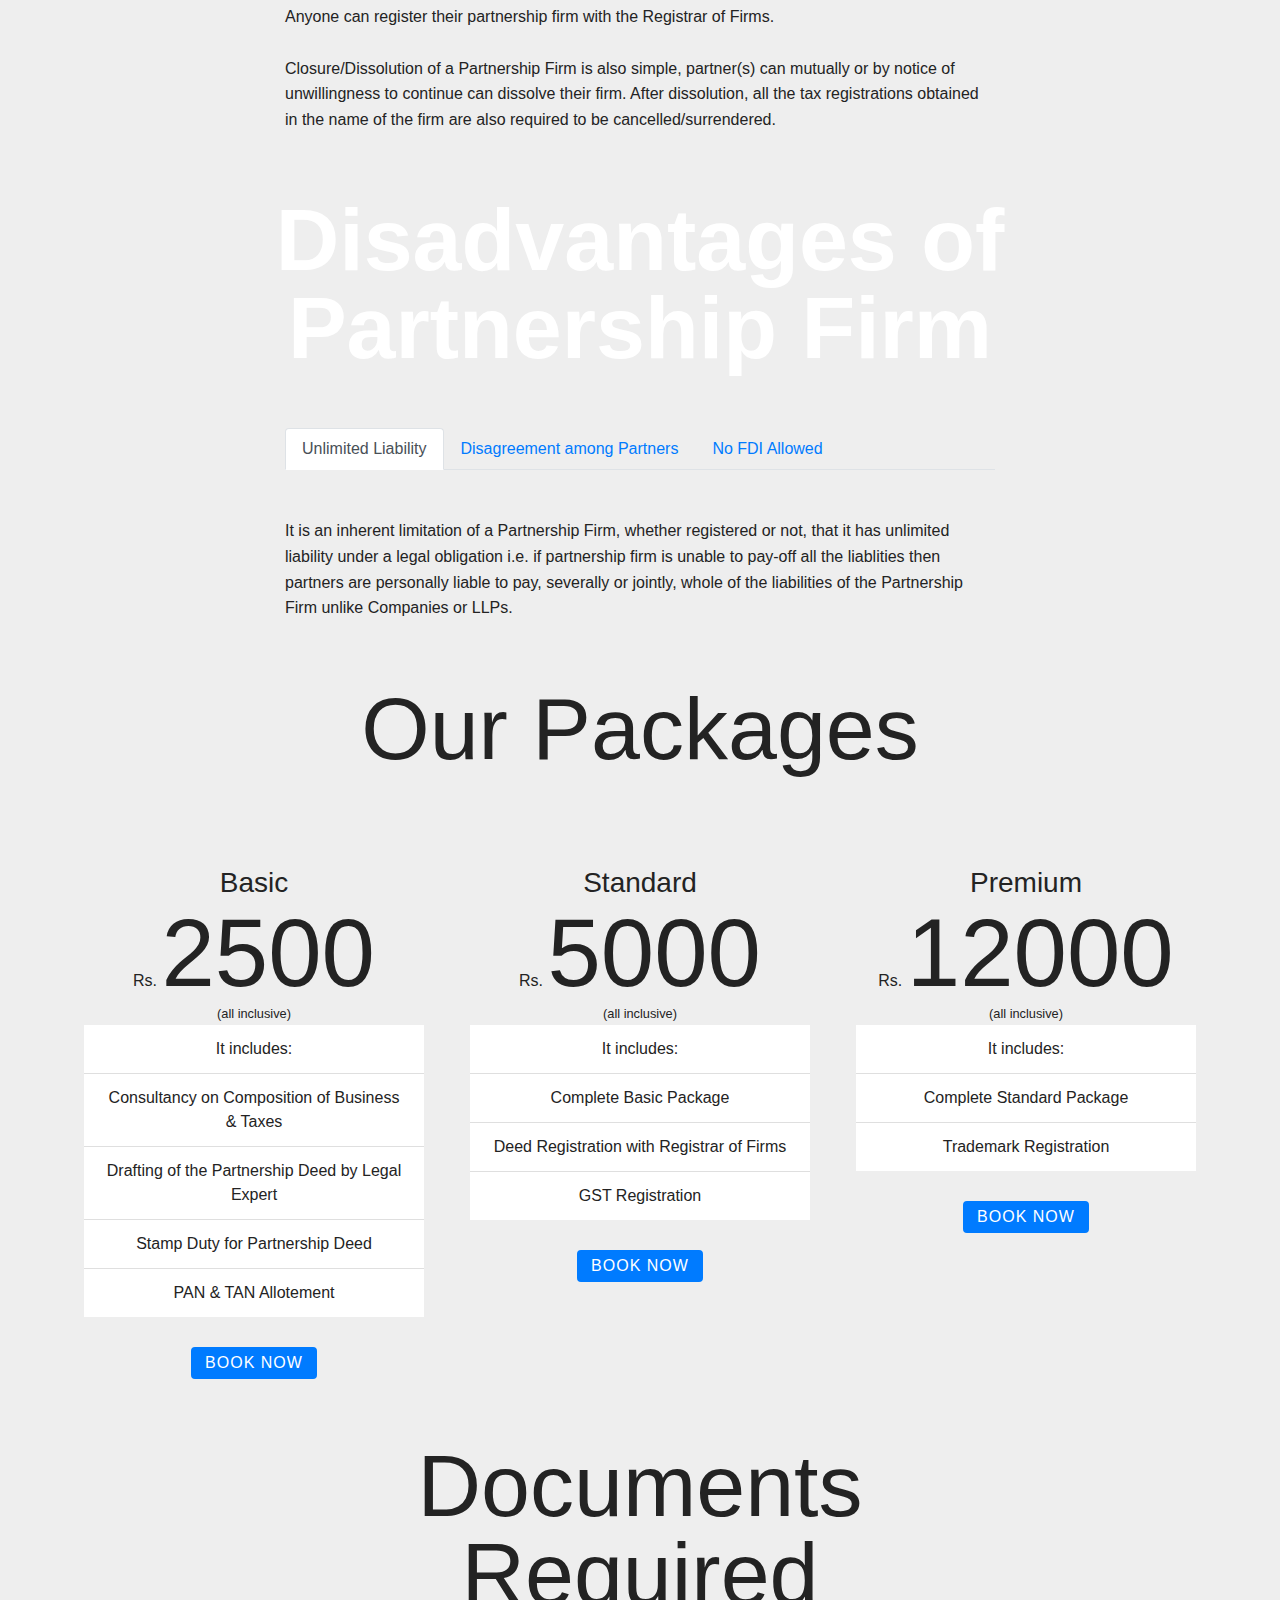
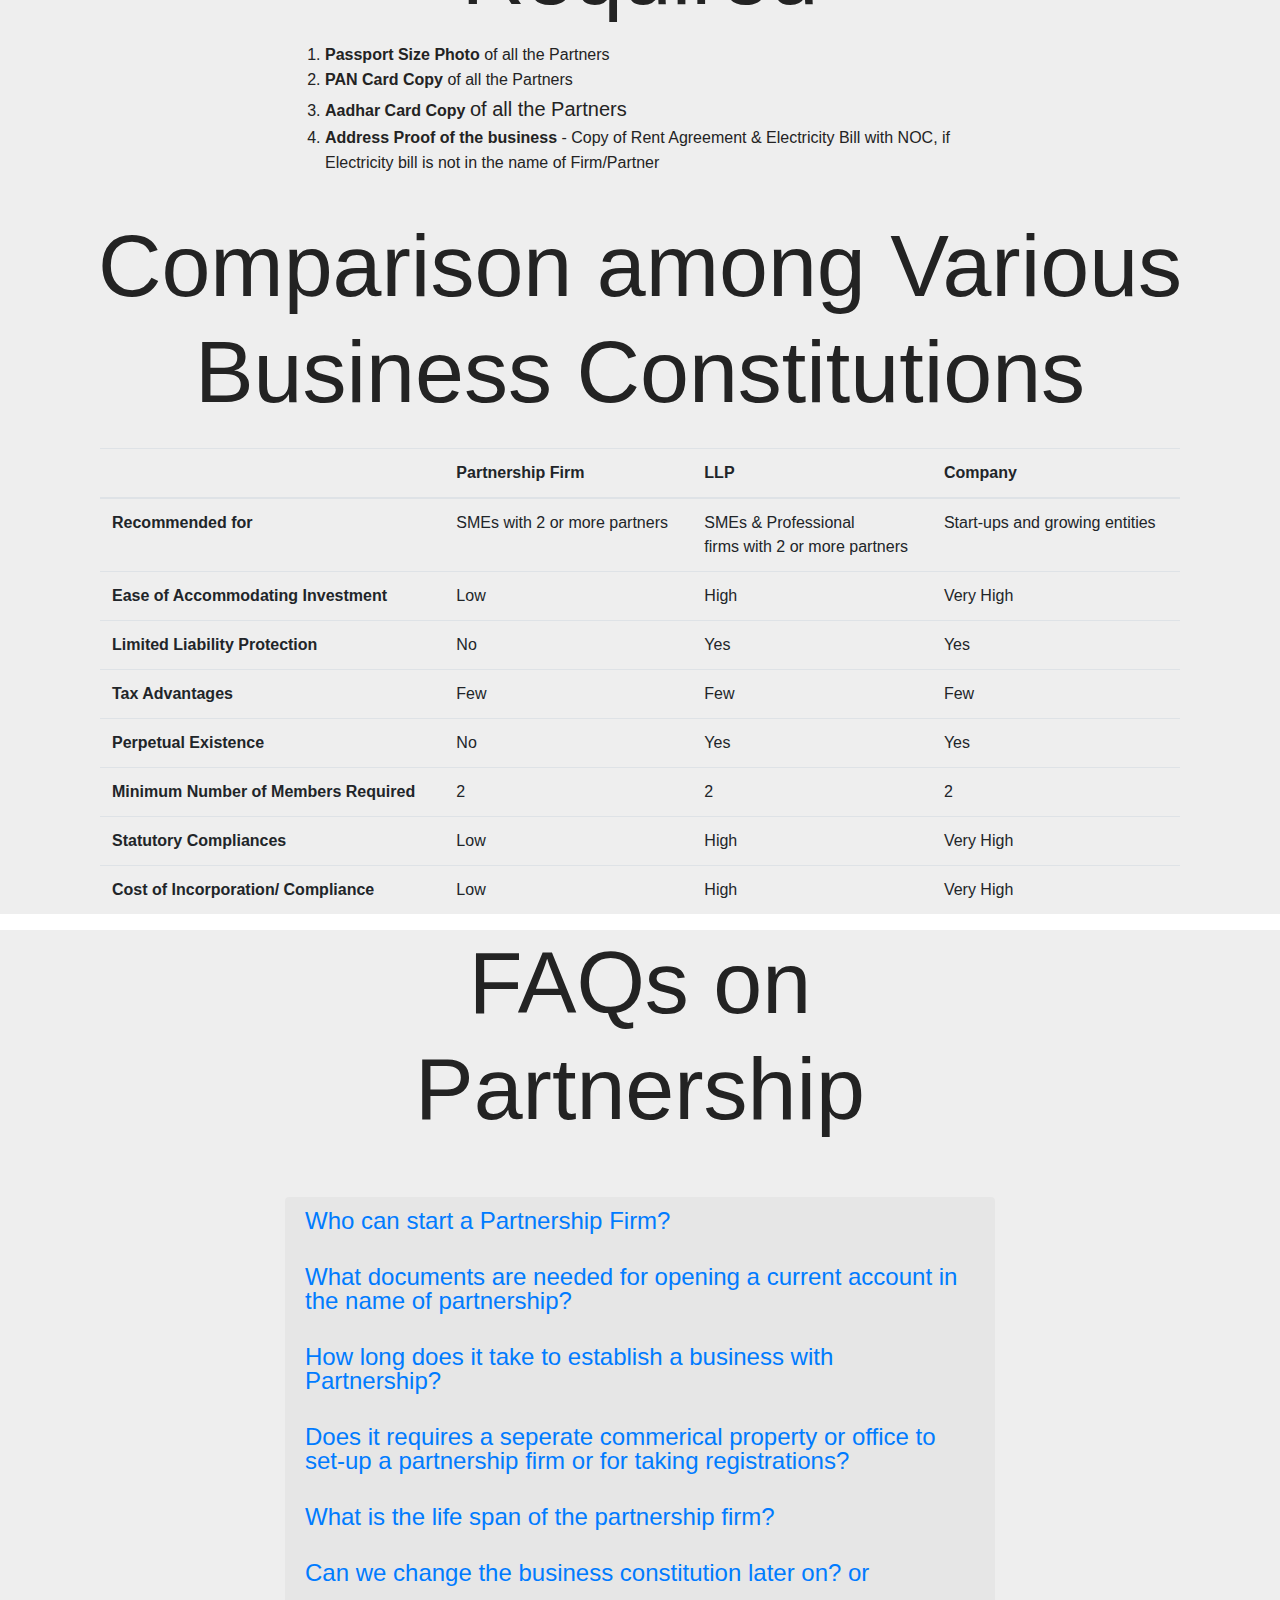
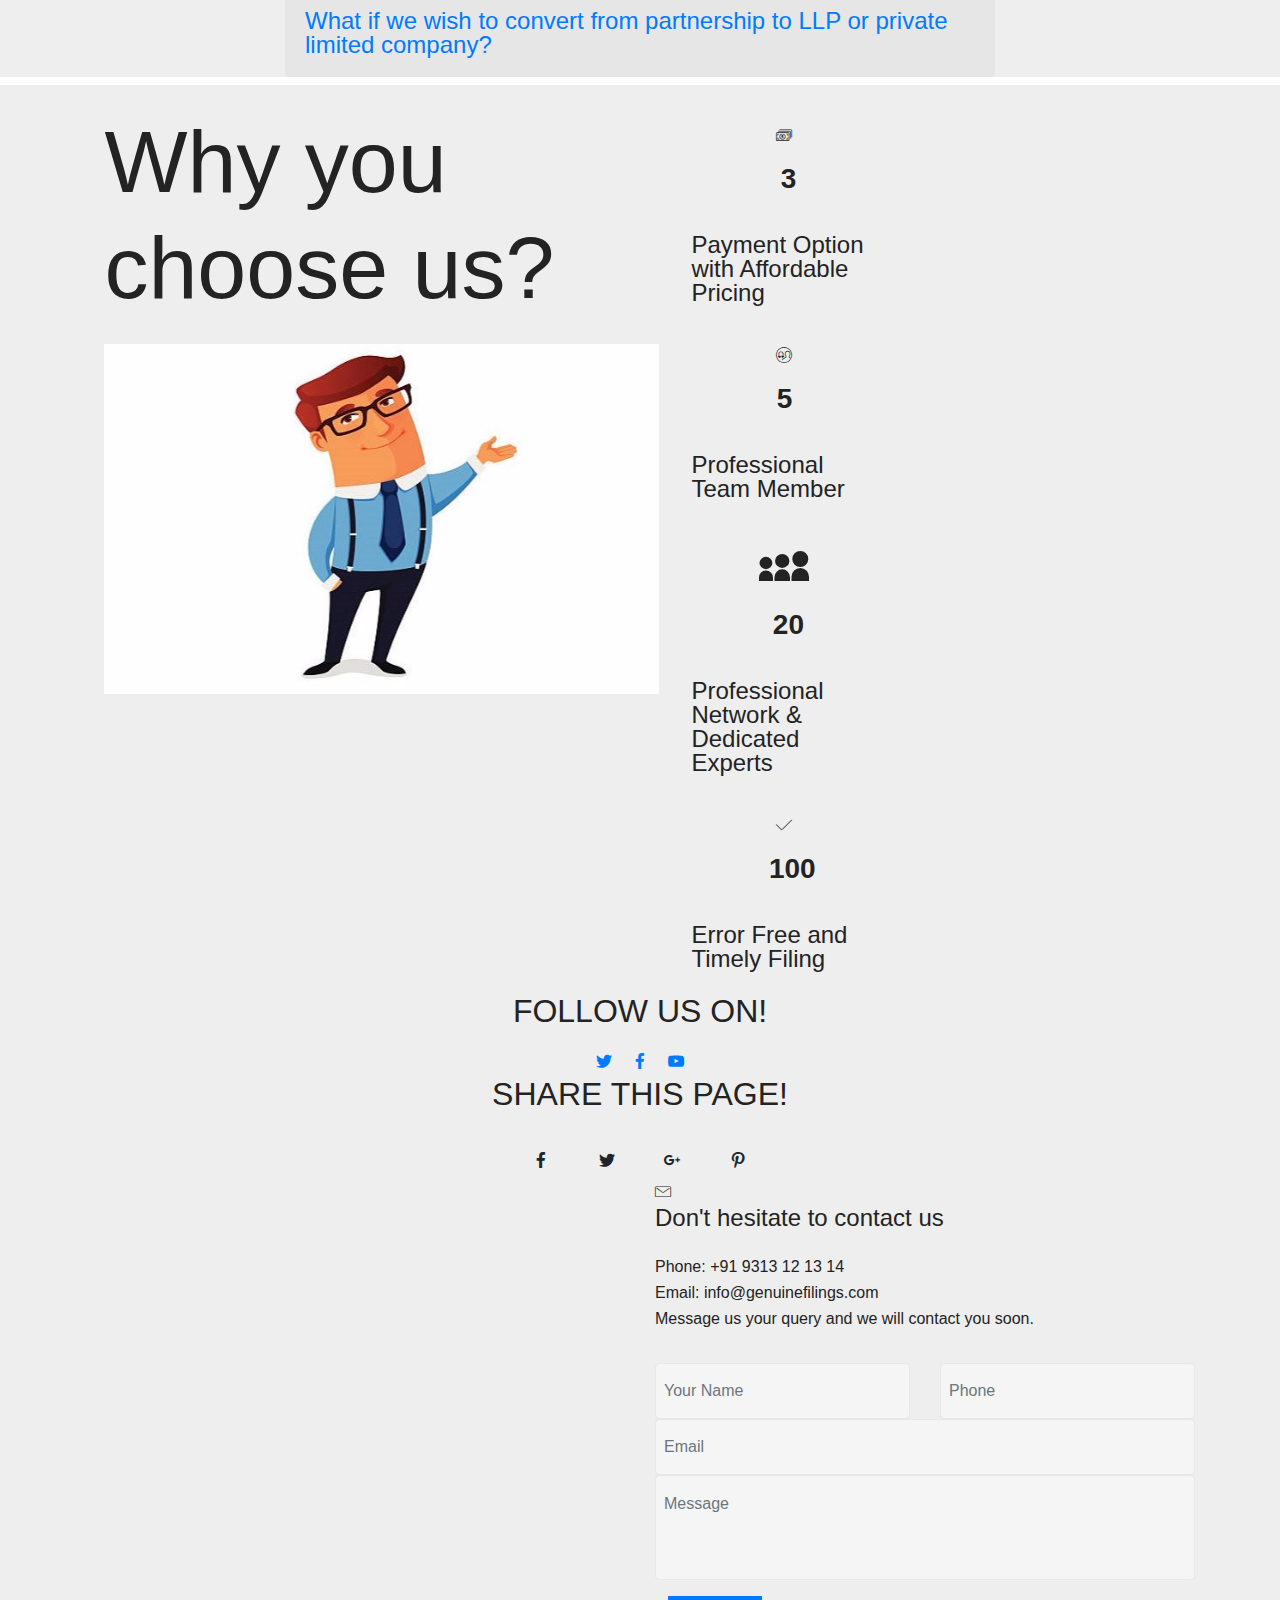
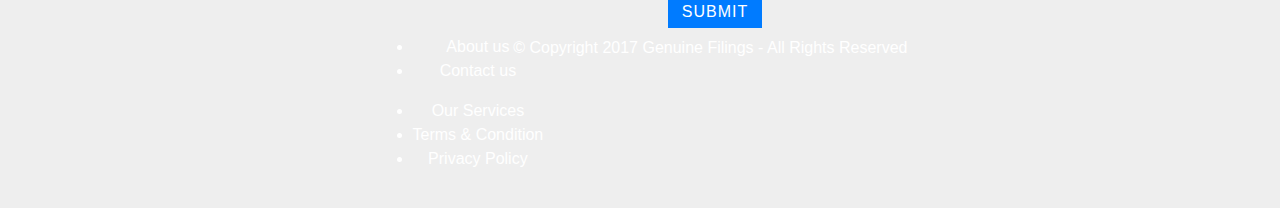
<file: partnership.html>
<!DOCTYPE html>
<html>
<head>
  <!-- Site made with Mobirise Website Builder v4.4.1, https://mobirise.com -->
  <meta charset="UTF-8">
  <meta http-equiv="X-UA-Compatible" content="IE=edge">
  <meta name="generator" content="Mobirise v4.4.1, mobirise.com">
  <meta name="viewport" content="width=device-width, initial-scale=1">
  <link rel="shortcut icon" href="assets/images/logo-genuine-523x116.jpg" type="image/x-icon">
  <meta name="description" content="">
  <title>Partnership Registration</title>
  <link rel="stylesheet" href="assets/web/assets/mobirise-icons/mobirise-icons.css">
  <link rel="stylesheet" href="assets/tether/tether.min.css">
  <link rel="stylesheet" href="assets/bootstrap/css/bootstrap.min.css">
  <link rel="stylesheet" href="assets/bootstrap/css/bootstrap-grid.min.css">
  <link rel="stylesheet" href="assets/bootstrap/css/bootstrap-reboot.min.css">
  <link rel="stylesheet" href="assets/dropdown/css/style.css">
  <link rel="stylesheet" href="assets/socicon/css/styles.css">
  <link rel="stylesheet" href="assets/data-tables/data-tables.bootstrap4.min.css">
  <link rel="stylesheet" href="assets/theme/css/style.css">
  <link href="assets/fonts/style.css" rel="stylesheet">
  <link rel="stylesheet" href="assets/mobirise/css/mbr-additional.css" type="text/css">
  
  
  
</head>
<body>

<!-- Google Analytics -->
Chartered Accountants, CA in delhi, ITR Filing, GST Registration, GST Filing, GST Compliance, Online Company Registration, Online LLP Registration, TDS Return Filing, Best CA Services in Delhi, Best GST Filing,  Private Limited Registration, ROC Filing, Best CA in Delhi, Best CA in India, Online Filing, Online Trademark Registration
<!-- /Google Analytics -->


<section class="menu cid-qBsofi0Way" once="menu" id="menu1-37" data-rv-view="7267">

    

    <nav class="navbar navbar-expand beta-menu navbar-dropdown align-items-center navbar-fixed-top navbar-toggleable-sm">
        <button class="navbar-toggler navbar-toggler-right" type="button" data-toggle="collapse" data-target="#navbarSupportedContent" aria-controls="navbarSupportedContent" aria-expanded="false" aria-label="Toggle navigation">
            <div class="hamburger">
                <span></span>
                <span></span>
                <span></span>
                <span></span>
            </div>
        </button>
        <div class="menu-logo">
            <div class="navbar-brand">
                <span class="navbar-logo">
                    <a href="http://www.genuinefilings.com">
                         <img src="assets/images/logo-genuine-523x116.jpg" alt="" title="" media-simple="true" style="height: 3.8rem;">
                    </a>
                </span>
                
            </div>
        </div>
        <div class="collapse navbar-collapse" id="navbarSupportedContent">
            <ul class="navbar-nav nav-dropdown nav-right" data-app-modern-menu="true"><li class="nav-item dropdown open"><a class="nav-link link text-black dropdown-toggle display-4" href="https://mobirise.com" data-toggle="dropdown-submenu" aria-expanded="true"><span class="mbri-idea mbr-iconfont mbr-iconfont-btn"></span>
                        
                        Start a Business</a><div class="dropdown-menu"><a class="text-black dropdown-item display-4" href="proprietorship.html">Proprietorship</a><a class="text-black dropdown-item display-4" href="partnership.html" aria-expanded="false">Partnership</a><a class="text-black dropdown-item display-4" href="page6.html" aria-expanded="false">Limited Liability Partnership</a><a class="text-black dropdown-item display-4" href="under-construction.html#countdown1-1r" aria-expanded="false">Private Limited Company</a><a class="text-black dropdown-item display-4" href="under-construction.html#countdown1-1r" aria-expanded="false">One Person Company</a></div></li><li class="nav-item dropdown"><a class="nav-link link text-black dropdown-toggle display-4" href="https://mobirise.com" data-toggle="dropdown-submenu" aria-expanded="false"><span class="mbri-cursor-click mbr-iconfont mbr-iconfont-btn"></span>
                        
                        Registrations</a><div class="dropdown-menu"><a class="text-black dropdown-item display-4" href="under-construction.html#countdown1-1r">GST Registration</a><a class="text-black dropdown-item display-4" href="under-construction.html#countdown1-1r">TAN Registration</a><a class="text-black dropdown-item display-4" href="under-construction.html#countdown1-1r">ESI Registration</a><a class="text-black dropdown-item display-4" href="under-construction.html#countdown1-1r">PF Registration</a><a class="text-black dropdown-item display-4" href="under-construction.html#countdown1-1r">MSME/SSI Registration</a><a class="text-black dropdown-item display-4" href="under-construction.html#countdown1-1r">Trademark Registration</a><a class="text-black dropdown-item display-4" href="under-construction.html#countdown1-1r">Shops &amp; Establishment</a></div></li><li class="nav-item dropdown"><a class="nav-link link text-black dropdown-toggle display-4" href="https://mobirise.com" aria-expanded="false" data-toggle="dropdown-submenu"><span class="mbri-calendar mbr-iconfont mbr-iconfont-btn"></span>
                        Compliances</a><div class="dropdown-menu"><div class="dropdown"><a class="text-black dropdown-item dropdown-toggle display-4" href="https://mobirise.com" aria-expanded="false" data-toggle="dropdown-submenu">Income Tax Compliances</a><div class="dropdown-menu dropdown-submenu"><a class="text-black dropdown-item display-4" href="under-construction.html#countdown1-1r" aria-expanded="false">Original ITR Filing</a><a class="text-black dropdown-item display-4" href="under-construction.html#countdown1-1r" aria-expanded="false">Revised ITR Filing</a><a class="text-black dropdown-item display-4" href="under-construction.html#countdown1-1r" aria-expanded="false">TDS on Property</a><a class="text-black dropdown-item display-4" href="under-construction.html#countdown1-1r" aria-expanded="false">Demand/Refund Settlement</a><a class="text-black dropdown-item display-4" href="under-construction.html#countdown1-1r" aria-expanded="false">Form 15CA/CB Certification</a></div></div><div class="dropdown"><a class="text-black dropdown-item dropdown-toggle display-4" href="https://mobirise.com" aria-expanded="false" data-toggle="dropdown-submenu">Business Services</a><div class="dropdown-menu dropdown-submenu"><a class="text-black dropdown-item display-4" href="under-construction.html#countdown1-1r" aria-expanded="false">Accounting/ Bookkeeping</a><a class="text-black dropdown-item display-4" href="under-construction.html#countdown1-1r" aria-expanded="false">Payroll Services</a><a class="text-black dropdown-item display-4" href="under-construction.html#countdown1-1r" aria-expanded="false">Debtor Verification</a><a class="text-black dropdown-item display-4" href="under-construction.html#countdown1-1r" aria-expanded="false">Name Change</a><a class="text-black dropdown-item display-4" href="under-construction.html#countdown1-1r" aria-expanded="false">Registered Office Change</a><a class="text-black dropdown-item display-4" href="under-construction.html#countdown1-1r" aria-expanded="false">Add/ Remove Director</a><a class="text-black dropdown-item display-4" href="under-construction.html#countdown1-1r" aria-expanded="false">Increase Authorised Capital</a><a class="text-black dropdown-item display-4" href="under-construction.html#countdown1-1r" aria-expanded="false">Share Valuation</a><a class="text-black dropdown-item display-4" href="under-construction.html#countdown1-1r" aria-expanded="false">Share Transfer</a><a class="text-black dropdown-item display-4" href="under-construction.html#countdown1-1r" aria-expanded="false">MOA/ AOA Amendment</a><a class="text-black dropdown-item display-4" href="under-construction.html#countdown1-1r" aria-expanded="false">Winding Up of Company</a><a class="text-black dropdown-item display-4" href="under-construction.html#countdown1-1r" aria-expanded="false">Winding Up of LLP</a></div></div><a class="text-black dropdown-item display-4" href="under-construction.html#countdown1-1r" aria-expanded="false">GST Return Filing</a><a class="text-black dropdown-item display-4" href="under-construction.html#countdown1-1r" aria-expanded="false">TDS Return Filing</a><a class="text-black dropdown-item display-4" href="under-construction.html#countdown1-1r" aria-expanded="false">ESI Return Filing</a><a class="text-black dropdown-item display-4" href="under-construction.html#countdown1-1r" aria-expanded="false">PF Return Filing</a><div class="dropdown"><a class="text-black dropdown-item dropdown-toggle display-4" href="https://mobirise.com" aria-expanded="false" data-toggle="dropdown-submenu">ROC Annual Complainces</a><div class="dropdown-menu dropdown-submenu"><a class="text-black dropdown-item display-4" href="under-construction.html#countdown1-1r" aria-expanded="false">Company Annual Filing</a><a class="text-black dropdown-item display-4" href="under-construction.html#countdown1-1r" aria-expanded="false">LLP Annual Filing</a><a class="text-black dropdown-item display-4" href="under-construction.html#countdown1-1r" aria-expanded="false">Maintenance of Records</a></div></div></div></li><li class="nav-item"><a class="nav-link link text-black display-4" href="under-construction.html#countdown1-1r" aria-expanded="false"><span class="mbri-alert mbr-iconfont mbr-iconfont-btn"></span>
                        Insurance</a></li>
                <li class="nav-item"><a class="nav-link link text-black display-4" href="about-us.html">
                        <span class="mbri-search mbr-iconfont mbr-iconfont-btn"></span>
                        About Us
                    </a></li><li class="nav-item"><a class="nav-link link text-black display-4" href="contact-us.html"><span class="mbri-briefcase mbr-iconfont mbr-iconfont-btn"></span>
                        
                        Contact Us</a></li><li class="nav-item"><a class="nav-link link text-black display-4" href="http://sites.google.com/view/genuinefilings" target="_blank"><span class="socicon socicon-google mbr-iconfont mbr-iconfont-btn"></span>
                        
                        Visit our Old Site</a></li></ul>
            
        </div>
    </nav>
</section>

<section class="engine"><a href="https://mobirise.co/n">bootstrap modal popup</a></section><section class="cid-qBUKgC3i72" id="header15-35" data-rv-view="7262">

    

    

    <div class="container align-right">
<div class="row">
    <div class="mbr-white col-lg-8 col-md-7 content-container">
        <h1 class="mbr-section-title mbr-bold pb-3 mbr-fonts-style display-2">Partnership Registration</h1>
        <p class="mbr-text pb-3 mbr-fonts-style display-7">Partnership could be registered or unregistered. &nbsp;It is ideal for Small-Medium Sized Businesses having 2 or more partners/members.<br><br><strong>Our Package Starting at Rs. 2500/- all inclusive</strong><strong><br>Includes: 
</strong><br>1. Consultancy on Composition of Business &amp; Taxes 
<br>2. Drafting of the Partnership Deed by Legal Expert<br>3. Stamp Duty for Partnership Deed<br>4. PAN &amp; TAN Allotement<br></p>
    </div>
    <div class="col-lg-4 col-md-5">
    <div class="form-container">
        <div class="media-container-column" data-form-type="formoid">
            <div data-form-alert="" hidden="" class="align-center">
                Thanks for filling out the form!
            </div>
            <form class="mbr-form" action="https://mobirise.com/" method="post" data-form-title="Mobirise Form"><input type="hidden" data-form-email="true" value="Jg77E+iAGCihQMr9yZNaUNkYx2D2FjTz9Oc7poHirea9d5aKKMN6SExTSp9B14yeNOkbHH2kp/PJqR2YK6Mpi9HJmokfL1r/AMPxafRPnABz//wjE6QI9NK2CWWMAzsc">
                <div data-for="name">
                    <div class="form-group">
                        <input type="text" class="form-control px-3" name="name" data-form-field="Name" placeholder="Name" required="" id="name-header15-35">
                    </div>
                </div>
                <div data-for="email">
                    <div class="form-group">
                        <input type="email" class="form-control px-3" name="email" data-form-field="Email" placeholder="Email" required="" id="email-header15-35">
                    </div>
                </div>
                <div data-for="phone">
                    <div class="form-group">
                        <input type="tel" class="form-control px-3" name="phone" data-form-field="Phone" placeholder="Phone" id="phone-header15-35">
                    </div>
                </div>
                
                <span class="input-group-btn"><button href="" type="submit" class="btn btn-secondary btn-form display-4">BOOK APPOINTMENT</button></span>
            </form>
        </div>
    </div>
    </div>
</div>
    </div>
    
</section>

<section class="mbr-section content4 cid-qBUru3sJSH" id="content4-36" data-rv-view="7265">

    

    <div class="container">
        <div class="media-container-row">
            <div class="title col-12 col-md-8">
                <h2 class="align-center pb-3 mbr-fonts-style display-2">What is Partnership Firm?</h2>
                <h3 class="mbr-section-subtitle align-center mbr-light mbr-fonts-style display-7">A Partnership Firm is a popular business structure for businesses that are owned, controlled and managed by Group/Association of Persons for profit motive. Partnership firms are relatively easy to start are is prevalent among small and medium sized businesses in the unorganized sectors.<div>
</div><div>Partnership firms can be of two types, registered and un-registered. Now with introduction of Limited Liability Partnership concept in India, Partnership Firms are fastly losing their prevalence due to the added advantages/features offered by a Limited Liability Partnership.
</div></h3>
                
            </div>
        </div>
    </div>
</section>

<section class="tabs1 cid-qBUvfV2hKJ" id="tabs1-38" data-rv-view="7269">

    

    
    <div class="container">
        <h2 class="mbr-white align-center pb-5 mbr-fonts-style mbr-bold display-2">Features of Partnership Firm</h2>
        <div class="media-container-row">
            <div class="col-12 col-md-8">
                <ul class="nav nav-tabs" role="tablist">
                    <li class="nav-item"><a class="nav-link mbr-fonts-style active display-7" role="tab" data-toggle="tab" href="#tabs1-38_tab0" aria-expanded="true">Easy to Start/Close</a></li>
                    <li class="nav-item"><a class="nav-link mbr-fonts-style active display-7" role="tab" data-toggle="tab" href="#tabs1-38_tab1" aria-expanded="true">Business Name</a></li>
                    <li class="nav-item"><a class="nav-link mbr-fonts-style active display-7" role="tab" data-toggle="tab" href="#tabs1-38_tab2" aria-expanded="true">
                            Segregation of Duties</a></li>
                    <li class="nav-item"><a class="nav-link mbr-fonts-style active display-7" role="tab" data-toggle="tab" href="#tabs1-38_tab3" aria-expanded="true">No Minimum Capital Requirement</a></li>
                    <li class="nav-item"><a class="nav-link mbr-fonts-style display-7" role="tab" data-toggle="tab" href="#tabs1-38_tab4" aria-expanded="false">Low Compliance Cost</a></li>
                    
                </ul>
                <div class="tab-content">
                    <div id="tab1" class="tab-pane in active" role="tabpanel">
                        <div class="row">
                            <div class="col-md-12">
                                <p class="mbr-text py-5 mbr-fonts-style display-7">Partnership registration does not involve cumbersome legal formalities, even its registration is also not mandatory. However, if the firm is not registered, it will be deprived of some legal advantages. Anyone can register their partnership firm with the Registrar of Firms.<br><br>Closure/Dissolution of a Partnership Firm is also simple, partner(s) can mutually or by notice of unwillingness to continue can dissolve their firm. After dissolution, all the tax registrations obtained in the name of the firm are also required to be cancelled/surrendered.</p>
                            </div>
                        </div>
                    </div>
                    <div id="tab2" class="tab-pane" role="tabpanel">
                        <div class="row">
                            <div class="col-md-12">
                                <p class="mbr-text py-5 mbr-fonts-style display-7">
                                    Since the name of a Partnership firm is not registered, a Partnership firm can choose to have any name - as long as it does not infringe on a registered trademark. However, since the name is not registered, any other person can also use the same business name unless trademark registration is obtained.<br></p>
                            </div>
                        </div>
                    </div>
                    <div id="tab3" class="tab-pane" role="tabpanel">
                        <div class="row">
                            <div class="col-md-12">
                                <p class="mbr-text py-5 mbr-fonts-style display-7">Since, minimum two person are required to set-up a Partnership firm, Partners can segregate responsibilities and duties between them. Therefore, it is easy to work under Partnership.</p>
                            </div>
                        </div>
                    </div>
                    <div id="tab4" class="tab-pane" role="tabpanel">
                        <div class="row">
                            <div class="col-md-12">
                                <p class="mbr-text py-5 mbr-fonts-style display-7">There is no minimum capital requirement for setting-up a Partnership Firm, partners can introduce capital as low as they want to.&nbsp;However, stamp duty on partnership deed will vary on the basis of the Capital contribution of the partners.</p>
                            </div>
                        </div>
                    </div>
                    <div id="tab5" class="tab-pane" role="tabpanel">
                        <div class="row">
                            <div class="col-md-12">
                                <p class="mbr-text py-5 mbr-fonts-style display-7">A Partnership firm is not required to audit and file its annual accounts with the Registrar each year unlike a Limited Liability Partnership or Company. Limited Liability Partnership's and Company's are required to audit their accounts by a CA and file the same with Registrar of Companies each year. </p>
                            </div>
                        </div>
                    </div>
                    
                </div>
            </div>
        </div>
    </div>
</section>

<section class="tabs1 cid-qC0lfxM1pH" id="tabs1-3m" data-rv-view="7272">

    

    
    <div class="container">
        <h2 class="mbr-white align-center pb-5 mbr-fonts-style mbr-bold display-2">Disadvantages of Partnership Firm</h2>
        <div class="media-container-row">
            <div class="col-12 col-md-8">
                <ul class="nav nav-tabs" role="tablist">
                    <li class="nav-item"><a class="nav-link mbr-fonts-style display-7" role="tab" data-toggle="tab" href="#tabs1-3m_tab0" aria-expanded="false">Unlimited Liability</a></li>
                    <li class="nav-item"><a class="nav-link mbr-fonts-style display-7" role="tab" data-toggle="tab" href="#tabs1-3m_tab1" aria-expanded="false">Disagreement among Partners</a></li>
                    <li class="nav-item"><a class="nav-link mbr-fonts-style active display-7" role="tab" data-toggle="tab" href="#tabs1-3m_tab2" aria-expanded="true">
                            No FDI Allowed</a></li>
                    
                    
                    
                </ul>
                <div class="tab-content">
                    <div id="tab1" class="tab-pane in active" role="tabpanel">
                        <div class="row">
                            <div class="col-md-12">
                                <p class="mbr-text py-5 mbr-fonts-style display-7">It is an inherent limitation of a Partnership Firm, whether registered or not, that it has unlimited liability under a legal obligation i.e. if partnership firm is unable to pay-off all the liablities then partners are personally liable to pay, severally or jointly, whole of the liabilities of the Partnership Firm unlike Companies or LLPs.</p>
                            </div>
                        </div>
                    </div>
                    <div id="tab2" class="tab-pane" role="tabpanel">
                        <div class="row">
                            <div class="col-md-12">
                                <p class="mbr-text py-5 mbr-fonts-style display-7">
                                    Since, two or more persons are involved in Patnership firm it is always possible that views of one partner is not similar with views of another, in such circumstances disagreement among partners occurs and it will lead to dissolution of firm.<br></p>
                            </div>
                        </div>
                    </div>
                    <div id="tab3" class="tab-pane" role="tabpanel">
                        <div class="row">
                            <div class="col-md-12">
                                <p class="mbr-text py-5 mbr-fonts-style display-7">Partnership Firms, if registered, are governed by the Partnership Act, however, the partnership act does not have strong governance framework over partnership firms resulting into no investor wants to invest in a partnership firm, as investor wants regulated business structure to invest. Further, GoI has also disallowed FDI in Partnership Firms excluding LLPs.</p>
                            </div>
                        </div>
                    </div>
                    
                    
                    
                </div>
            </div>
        </div>
    </div>
</section>

<section class="mbr-section content4 cid-qBUDYuAv4S" id="content4-39" data-rv-view="7275">

    

    <div class="container">
        <div class="media-container-row">
            <div class="title col-12 col-md-8">
                <h2 class="align-center pb-3 mbr-fonts-style display-2"><p>Our Packages</p></h2>
                
                
            </div>
        </div>
    </div>
</section>

<section class="cid-qC0yJmF5Nt" id="pricing-tables2-3q" data-rv-view="7277">

    

    

    <div class="container">
        <div class="media-container-row">

            <div class="plan col-12 mx-2 my-2 justify-content-center col-lg-4">
                <div class="plan-header text-center pt-5">
                    <h3 class="plan-title mbr-fonts-style display-5">
                        Basic</h3>
                    <div class="plan-price">
                        <span class="price-value mbr-fonts-style display-7">Rs.</span>
                        <span class="price-figure mbr-fonts-style display-1">2500</span>
                        <small class="price-term mbr-fonts-style display-7"><br>(all inclusive)</small>
                    </div>
                </div>
                <div class="plan-body">
                    <div class="plan-list align-center">
                        <ul class="list-group list-group-flush mbr-fonts-style display-7">
                            <li class="list-group-item">It includes:
</li><li class="list-group-item">Consultancy on Composition of Business &amp; Taxes
</li><li class="list-group-item">Drafting of the Partnership Deed by Legal Expert
</li><li class="list-group-item">Stamp Duty for Partnership Deed
</li><li class="list-group-item">PAN &amp; TAN Allotement</li>
                        </ul>
                    </div>
                    <div class="mbr-section-btn text-center py-4 pb-5"><a href="partnership.html#header15-35" class="btn btn-primary display-4">BOOK NOW</a></div>
                </div>
            </div>

            <div class="plan col-12 mx-2 my-2 justify-content-center favorite col-lg-4">
                <div class="plan-header text-center pt-5">
                    <h3 class="plan-title mbr-fonts-style display-5">
                        Standard</h3>
                    <div class="plan-price">
                        <span class="price-value mbr-fonts-style display-7">
                            Rs.</span>
                        <span class="price-figure mbr-fonts-style display-1">5000</span>
                        <small class="price-term mbr-fonts-style display-7">
                            <br>(all inclusive)<br></small>
                    </div>
                </div>
                <div class="plan-body">
                    <div class="plan-list align-center">
                        <ul class="list-group list-group-flush mbr-fonts-style display-7">
                            <li class="list-group-item">It includes:
</li><li class="list-group-item">Complete Basic Package
</li><li class="list-group-item">Deed Registration with Registrar of Firms
</li><li class="list-group-item">GST Registration</li>
                        </ul>
                    </div>
                    <div class="mbr-section-btn text-center py-4 pb-5"><a href="partnership.html#header15-35" class="btn btn-primary display-4">BOOK NOW</a></div>
                </div>
            </div>

            <div class="plan col-12 mx-2 my-2 justify-content-center col-lg-4">
                <div class="plan-header text-center pt-5">
                    <h3 class="plan-title mbr-fonts-style display-5">
                        Premium
                    </h3>
                    <div class="plan-price">
                        <span class="price-value mbr-fonts-style display-7">Rs.</span>
                        <span class="price-figure mbr-fonts-style display-1">12000</span>
                        <small class="price-term mbr-fonts-style display-7"><br>(all inclusive)</small>
                    </div>
                </div>
                <div class="plan-body">
                    <div class="plan-list align-center">
                        <ul class="list-group list-group-flush mbr-fonts-style display-7">
                            <li class="list-group-item">It includes:
</li><li class="list-group-item">Complete Standard Package
</li><li class="list-group-item">Trademark Registration</li>
                        </ul>
                    </div>
                    <div class="mbr-section-btn text-center py-4 pb-5"><a href="partnership.html#header15-35" class="btn btn-primary display-4">BOOK NOW</a></div>
                </div>
            </div>

            

        </div>
    </div>
</section>

<section class="mbr-section content4 cid-qBUPsZgj1t" id="content4-3b" data-rv-view="7280">

    

    <div class="container">
        <div class="media-container-row">
            <div class="title col-12 col-md-8">
                <h2 class="align-center pb-3 mbr-fonts-style display-2">
                    Documents Required</h2>
                
                
            </div>
        </div>
    </div>
</section>

<section class="mbr-section article content11 cid-qBUPpP5V7E" id="content11-3c" data-rv-view="7282">
     

    <div class="container">
        <div class="media-container-row">
            <div class="mbr-text counter-container col-12 col-md-8 mbr-fonts-style display-7">
                <ol>
                    <li><strong>Passport Size Photo </strong>of all the Partners</li><li><strong>PAN Card Copy </strong>of all the Partners</li><li><strong>Aadhar Card Copy </strong><span style="font-size: 1.25rem;">of all the Partners</span></li><li><strong>Address Proof of the business </strong>- Copy of Rent Agreement &amp; Electricity Bill with NOC, if Electricity bill is not in the name of Firm/Partner</li>
                </ol>
            </div>
        </div>
    </div>
</section>

<section class="section-table cid-qBV2LsJ7jz" id="table1-3d" data-rv-view="7283">

  
  
  <div class="container container-table">
      <h2 class="mbr-section-title mbr-fonts-style align-center pb-3 display-2">Comparison among Various Business Constitutions</h2>
      
      <div class="table-wrapper">
        <div class="container">
          
        </div>

        <div class="container scroll">
          <table class="table" cellspacing="0">
            <thead>
              <tr class="table-heads ">
                  
                  
                  
                  
              <th class="head-item mbr-fonts-style display-7"></th><th class="head-item mbr-fonts-style display-7">Partnership Firm</th><th class="head-item mbr-fonts-style display-7">
                      LLP</th><th class="head-item mbr-fonts-style display-7">
                      Company</th></tr>
            </thead>

            <tbody>
              
              
              
              
            <tr> 
                
                
                
                
              <td class="body-item mbr-fonts-style display-7"><strong>Recommended for</strong></td><td class="body-item mbr-fonts-style display-7">SMEs&nbsp;with 2 or more partners</td><td class="body-item mbr-fonts-style display-7">SMEs &amp; Professional<br>firms with 2 or more partners</td><td class="body-item mbr-fonts-style display-7">Start-ups and growing entities</td></tr><tr>
                
                
                
                
              <td class="body-item mbr-fonts-style display-7"><strong>Ease of Accommodating Investment</strong></td><td class="body-item mbr-fonts-style display-7">Low</td><td class="body-item mbr-fonts-style display-7">High</td><td class="body-item mbr-fonts-style display-7">Very High</td></tr><tr>
                
                
                
                
              <td class="body-item mbr-fonts-style display-7"><strong>Limited Liability Protection</strong></td><td class="body-item mbr-fonts-style display-7">No</td><td class="body-item mbr-fonts-style display-7">Yes</td><td class="body-item mbr-fonts-style display-7">Yes</td></tr><tr>
                
                
                
                
              <td class="body-item mbr-fonts-style display-7"><strong>Tax Advantages</strong></td><td class="body-item mbr-fonts-style display-7">Few</td><td class="body-item mbr-fonts-style display-7">Few</td><td class="body-item mbr-fonts-style display-7">Few</td></tr><tr>
                
                
                
                
              <td class="body-item mbr-fonts-style display-7"><strong>Perpetual Existence</strong></td><td class="body-item mbr-fonts-style display-7">No</td><td class="body-item mbr-fonts-style display-7">Yes</td><td class="body-item mbr-fonts-style display-7">Yes</td></tr><tr>
                
                
                
                
              <td class="body-item mbr-fonts-style display-7"><strong>Minimum Number of Members Required</strong></td><td class="body-item mbr-fonts-style display-7">2</td><td class="body-item mbr-fonts-style display-7">2</td><td class="body-item mbr-fonts-style display-7">2</td></tr><tr>
                
                
                
                
              <td class="body-item mbr-fonts-style display-7"><strong>Statutory Compliances</strong></td><td class="body-item mbr-fonts-style display-7">Low</td><td class="body-item mbr-fonts-style display-7">High</td><td class="body-item mbr-fonts-style display-7">Very High</td></tr><tr>
                
                
                
                
              <td class="body-item mbr-fonts-style display-7"><strong>Cost of Incorporation/ Compliance</strong></td><td class="body-item mbr-fonts-style display-7">Low</td><td class="body-item mbr-fonts-style display-7">High</td><td class="body-item mbr-fonts-style display-7">Very High</td></tr></tbody>
          </table>
        </div>
        <div class="container table-info-container">
          
        </div>
      </div>
    </div>
</section>

<section class="accordion1 cid-qBUSGaAL35" id="accordion1-3e" data-rv-view="7384">

    

    
    <div class="container">
        <div class="media-container-row">
            <div class="col-12 col-md-8">
                <div class="section-head text-center space30">
                    <h2 class="mbr-section-title pb-5 mbr-fonts-style display-2">FAQs on Partnership</h2>
                </div>
                <div class="clearfix"></div>
                <div id="bootstrap-accordion_71" class="panel-group accordionStyles accordion" role="tablist" aria-multiselectable="true">
                    <div class="card">
                        <div class="card-header" role="tab" id="headingOne">
                            <a role="button" class="panel-title collapsed text-black" data-toggle="collapse" data-parent="#bootstrap-accordion_71" data-core="" href="#collapse1_71" aria-expanded="false" aria-controls="collapse1">
                                <h4 class="mbr-fonts-style display-7">Who can start a Partnership Firm?</h4>
                            </a>
                        </div>
                        <div id="collapse1_71" class="panel-collapse noScroll collapse " role="tabpanel" aria-labelledby="headingOne">
                            <div class="panel-body p-4">
                                <p class="mbr-fonts-style panel-text display-7">
                                   Any Indian citizen or AOP/BOI registered in India.</p>
                            </div>
                        </div>
                    </div>
                    <div class="card">
                        <div class="card-header" role="tab" id="headingTwo">
                            <a role="button" class="collapsed panel-title text-black" data-toggle="collapse" data-parent="#bootstrap-accordion_71" data-core="" href="#collapse2_71" aria-expanded="false" aria-controls="collapse2">
                                <h4 class="mbr-fonts-style display-7">What documents are needed for opening a current account in the name of partnership?</h4>
                            </a>
                            
                        </div>
                        <div id="collapse2_71" class="panel-collapse noScroll collapse" role="tabpanel" aria-labelledby="headingTwo">
                            <div class="panel-body p-4">
                                <p class="mbr-fonts-style panel-text display-7">
                                   To open a current account, you need proof of the business. Generally, banks requires 2 proofs of business in addition to PAN card and Aadhar card of all the Partners. Partnership deed along with TAN Allotement Letter or GST Registration Certificate can be used for the same.</p>
                            </div>
                        </div>
                    </div>
                    <div class="card">
                        <div class="card-header" role="tab" id="headingThree">
                            <a role="button" class="collapsed text-black panel-title" data-toggle="collapse" data-parent="#bootstrap-accordion_71" data-core="" href="#collapse3_71" aria-expanded="false" aria-controls="collapse3">
                                <h4 class="mbr-fonts-style display-7">How long does it take to establish a business with Partnership?</h4>
                            </a>
                        </div>
                        <div id="collapse3_71" class="panel-collapse noScroll collapse" role="tabpanel" aria-labelledby="headingThree">
                            <div class="panel-body p-4">
                                <p class="mbr-fonts-style panel-text display-7">Partnership Deed drafting and registration takes 2 to 15 days time span for getting registered. You can start your business once partnership deed is signed by all the partners.</p>
                            </div>
                        </div>
                    </div>
                    <div class="card">
                        <div class="card-header" role="tab" id="headingThree">
                            <a role="button" class="collapsed panel-title text-black" data-toggle="collapse" data-parent="#bootstrap-accordion_71" data-core="" href="#collapse4_71" aria-expanded="false" aria-controls="collapse4">
                                <h4 class="mbr-fonts-style display-7">Does it requires a seperate commerical property or office to set-up a partnership firm or for taking registrations?</h4>
                            </a> 
                        </div>
                        <div id="collapse4_71" class="panel-collapse noScroll collapse" role="tabpanel" aria-labelledby="headingThree">
                            <div class="panel-body p-4">
                                <p class="mbr-fonts-style panel-text display-7">
                                   No, you can start your partnership firm from any of the partner home or residential property, whether rented or not. Further, there is no such requirement for obtaining registrations too, we just need is an utility bill copy with consent letter from your landlord, if rented.</p>
                            </div>
                        </div>
                    </div>
                    <div class="card">
                        <div class="card-header" role="tab" id="headingThree">
                            <a role="button" class="collapsed panel-title text-black" data-toggle="collapse" data-parent="#bootstrap-accordion_71" data-core="" href="#collapse5_71" aria-expanded="false" aria-controls="collapse5">
                                <h4 class="mbr-fonts-style display-7">What is the life span of the partnership firm?</h4>
                            </a>
                        </div>
                        <div id="collapse5_71" class="panel-collapse noScroll collapse" role="tabpanel" aria-labelledby="headingThree">
                            <div class="panel-body p-4">
                                <p class="mbr-fonts-style panel-text display-7">It could go on indefinitely until it accomplishes its objective, merges with another firm or company, dissolve with mutual consent, or goes bankrupt.</p>
                            </div>
                        </div>
                    </div>
                    <div class="card">
                        <div class="card-header" role="tab" id="headingThree">
                            <a role="button" class="collapsed panel-title text-black" data-toggle="collapse" data-parent="#bootstrap-accordion_71" data-core="" href="#collapse6_71" aria-expanded="false" aria-controls="collapse6">
                                <h4 class="mbr-fonts-style display-7">Can we change the business constitution later on? or<br><br>What if we wish to convert from partnership to LLP or private limited company?</h4>
                            </a>
                        </div>
                        <div id="collapse6_71" class="panel-collapse noScroll collapse" role="tabpanel" aria-labelledby="headingThree">
                            <div class="panel-body p-4">
                                <p class="mbr-fonts-style panel-text display-7">Yes, you can always choose to do so. The procedure is little time consuming and expensive also, but its possible. There are some tax complications also, which can be in your favour or you can choose to close the existing firm altogether and start afresh with LLP or Private Limited Company.</p>
                            </div>
                        </div>
                    </div>
                </div>
            </div>
        </div>
    </div>
</section>

<section class="counters2 counters cid-qBVeqzrZUH" id="counters2-3f" data-rv-view="7387">

    

    

    <div class="container pt-4 mt-2">
        <div class="media-container-row">
            <div class="media-block" style="width: 50%;">
                <h2 class="mbr-section-title pb-3 align-left mbr-fonts-style display-2">Why you choose us?</h2>
                
                <div class="mbr-figure">
                    <img src="assets/images/531281017-2-809x592.jpg" alt="" title="" media-simple="true">
                </div>
            </div>
            <div class="cards-block">
                <div class="cards-container">
                    <div class="card px-3 align-left col-12 col-md-6">
                        <div class="panel-item p-3">
                            <div class="card-img pb-3">
                                <span class="mbr-iconfont pr-2 mbri-cash" media-simple="true"></span>
                                <h3 class="count py-3 mbr-fonts-style display-5"><strong>3</strong></h3>
                            </div>
                            <div class="card-text">
                                <h4 class="mbr-content-title mbr-bold mbr-fonts-style display-7"><span style="font-weight: normal;">Payment Option with Affordable Pricing</span></h4>
                                
                            </div>
                        </div>
                    </div>
                    <div class="card px-3 align-left col-12 col-md-6">
                        <div class="panel-item p-3">
                            <div class="card-img pb-3">
                                <span class="mbr-iconfont pr-2 mbri-users" media-simple="true"></span>
                                <h3 class="count py-3 mbr-fonts-style display-5"><strong>5&nbsp;</strong></h3>
                            </div>
                            <div class="card-text">
                                <h4 class="mbr-content-title mbr-bold mbr-fonts-style display-7"><span style="font-weight: normal;">
                                    Professional Team Member</span></h4>
                                
                            </div>
                        </div>
                    </div>
                    <div class="card px-3 align-left col-12 col-md-6">
                        <div class="panel-item p-3">
                            <div class="card-img pb-3">
                                <span class="mbr-iconfont pr-2 socicon-myspace socicon" style="font-size: 50px;" media-simple="true"></span>
                                <h3 class="count py-3 mbr-fonts-style display-5"><strong>20</strong></h3>
                            </div>
                            <div class="card-text">
                                <h4 class="mbr-content-title mbr-bold mbr-fonts-style display-7"><span style="font-weight: normal;">Professional Network &amp; Dedicated Experts</span></h4>
                                
                            </div>
                        </div>
                    </div>
                    <div class="card px-3 align-left col-12 col-md-6">
                        <div class="panel-item p-3">
                            <div class="card-img pb-3">
                                <span class="mbr-iconfont pr-2 mbri-success" media-simple="true"></span>
                                <h3 class="count py-3 mbr-fonts-style display-5"><strong>&nbsp;100</strong></h3>
                            </div>
                            <div class="card-texts">
                                <h4 class="mbr-content-title mbr-bold mbr-fonts-style display-7"><span style="font-weight: normal;">Error Free and Timely Filing</span></h4>
                                
                            </div>
                        </div>
                    </div>
                </div>
            </div>
        </div>
    </div>
</section>

<section class="cid-qBMU8n4Iru" id="social-buttons2-3g" data-rv-view="7390">

    

    

    <div class="container">
        <div class="media-container-row">
            <div class="col-md-8 align-center">
                <h2 class="pb-3 mbr-fonts-style display-5">
                    FOLLOW US ON!
                </h2>
                <div class="social-list pl-0 mb-0">
                    <a href="https://twitter.com/GenuineFilings" target="_blank">
                        <span class="px-2 mbr-iconfont mbr-iconfont-social socicon-twitter socicon" media-simple="true"></span>
                    </a>
                    <a href="https://www.facebook.com/GenuineFilings" target="_blank">
                        <span class="px-2 mbr-iconfont mbr-iconfont-social socicon-facebook socicon" media-simple="true"></span>
                    </a>
                    <a href="https://www.youtube.com/channel/UCTcajEXzEf3egZShFvv0u5w" target="_blank">
                        <span class="px-2 mbr-iconfont mbr-iconfont-social socicon-youtube socicon" media-simple="true"></span>
                    </a>
                    <a href="https://www.youtube.com/c/mobirise" target="_blank">
                        
                    </a>
                    <a href="https://plus.google.com/u/0/+Mobirise" target="_blank">
                        
                    </a>
                    <a href="https://www.behance.net/Mobirise" target="_blank">
                        
                    </a>
                </div>
            </div>
        </div>
    </div>
</section>

<section class="cid-qBMJfdlCrI" id="social-buttons3-3h" data-rv-view="7393">
    
    

    

    <div class="container">
        <div class="media-container-row">
            <div class="col-md-8 align-center">
                <h2 class="pb-3 mbr-section-title mbr-fonts-style display-5">
                    SHARE THIS PAGE!
                </h2>
                <div>
                    <div class="mbr-social-likes">
                        <span class="btn btn-social socicon-bg-facebook facebook mx-2" title="Share link on Facebook">
                            <i class="socicon socicon-facebook"></i>
                        </span>
                        <span class="btn btn-social twitter socicon-bg-twitter mx-2" title="Share link on Twitter">
                            <i class="socicon socicon-twitter"></i>
                        </span>
                        <span class="btn btn-social plusone socicon-bg-googleplus mx-2" title="Share link on Google+">
                            <i class="socicon socicon-googleplus"></i>
                        </span>
                        
                        
                        <span class="btn btn-social pinterest socicon-bg-pinterest mx-2" title="Share link on Pinterest">
                            <i class="socicon socicon-pinterest"></i>
                        </span>
                        
                    </div>
                </div>
            </div>
        </div>
    </div>
</section>

<section class="mbr-section form4 cid-qBOJAbYi6n" id="form4-3i" data-rv-view="7396">

    

    
    <div class="container">
        <div class="row">
            <div class="col-md-6">
                <div class="google-map"><iframe frameborder="0" style="border:0" src="https://www.google.com/maps/embed/v1/place?key=AIzaSyA0Dx_boXQiwvdz8sJHoYeZNVTdoWONYkU&amp;q=place_id:ChIJzaXGb3v9DDkR-FaL6rBa5dk" allowfullscreen=""></iframe></div>
            </div>
            <div class="col-md-6">
                
                <div>
                    <div class="icon-block pb-3">
                        <span class="icon-block__icon">
                            <span class="mbri-letter mbr-iconfont" media-simple="true"></span>
                        </span>
                        <h4 class="icon-block__title align-left mbr-fonts-style display-5">
                            Don't hesitate to contact us
                        </h4>
                    </div>
                    <div class="icon-contacts pb-3">
                        
                        <p class="mbr-text align-left mbr-fonts-style display-7">
                            Phone: +91 9313 12 13 14&nbsp;<br>
                            Email: info@genuinefilings.com<br>Message us your query and we will contact you soon.<br></p>
                    </div>
                </div>
                <div data-form-type="formoid">
                    <div data-form-alert="" hidden="">Thanks for filling out the form!</div>
                    <form class="block mbr-form" action="https://mobirise.com/" method="post" data-form-title="Mobirise Form"><input type="hidden" data-form-email="true" value="hMkMtwHX87vH1tI3+cepvtf9mgCQAb2FkeQ6zmRHDi4dh2/7Q0eHgIN/f4xC5qngcEbNMQBfqlZcEcp+P+33gZvdc0zGSoHn1GWIOeagulxsfLkcmDPg1ragh9/OYg2k">
                        <div class="row">
                            <div class="col-md-6 multi-horizontal" data-for="name">
                                <input type="text" class="form-control input" name="name" data-form-field="Name" placeholder="Your Name" required="" id="name-form4-3i">
                            </div>
                            <div class="col-md-6 multi-horizontal" data-for="phone">
                                <input type="text" class="form-control input" name="phone" data-form-field="Phone" placeholder="Phone" required="" id="phone-form4-3i">
                            </div>
                            <div class="col-md-12" data-for="email">
                                <input type="text" class="form-control input" name="email" data-form-field="Email" placeholder="Email" required="" id="email-form4-3i">
                            </div>
                            <div class="col-md-12" data-for="message">
                                <textarea class="form-control input" name="message" rows="3" data-form-field="Message" placeholder="Message" style="resize:none" id="message-form4-3i"></textarea>
                            </div>
                            <div class="input-group-btn col-md-12" style="margin-top: 10px;"><button href="" type="submit" class="btn btn-primary btn-form display-4">SUBMIT</button></div>
                        </div>
                    </form>
                </div>
            </div>
        </div>
    </div>
</section>

<section once="" class="cid-qBMJkulzIc" id="footer7-3j" data-rv-view="7399">

    

    

    <div class="container">
        <div class="media-container-row align-center mbr-white">
            <div class="row row-links">
                <ul class="foot-menu">
                    
                    
                    
                    
                    
                <li class="foot-menu-item mbr-fonts-style display-7">
                        <em><a class="text-white mbr-bold" href="about-us.html" style="font-weight: normal;">About us</a>
                    </em></li><li class="foot-menu-item mbr-fonts-style display-7"><p>
                        <a class="text-white mbr-bold" href="contact-us.html" style="font-weight: normal;">Contact us</a></p></li><li class="foot-menu-item mbr-fonts-style display-7"><a href="index.html#tabs3-1j" class="text-white">Our Services</a></li><li class="foot-menu-item mbr-fonts-style display-7">Terms &amp; Condition</li><li class="foot-menu-item mbr-fonts-style display-7">Privacy Policy</li></ul>
            </div>
            
            <div class="row row-copirayt">
                <p class="mbr-text mb-0 mbr-fonts-style mbr-white align-center display-7">
                    © Copyright 2017 Genuine Filings - All Rights Reserved
                </p>
            </div>
        </div>
    </div>
</section>


  <script src="assets/web/assets/jquery/jquery.min.js"></script>
  <script src="assets/popper/popper.min.js"></script>
  <script src="assets/tether/tether.min.js"></script>
  <script src="assets/bootstrap/js/bootstrap.min.js"></script>
  <script src="assets/smooth-scroll/smooth-scroll.js"></script>
  <script src="assets/dropdown/js/script.min.js"></script>
  <script src="assets/touch-swipe/jquery.touch-swipe.min.js"></script>
  <script src="assets/viewport-checker/jquery.viewportchecker.js"></script>
  <script src="assets/social-likes/social-likes.js"></script>
  <script src="assets/data-tables/jquery.data-tables.min.js"></script>
  <script src="assets/data-tables/data-tables.bootstrap4.min.js"></script>
  <script src="assets/theme/js/script.js"></script>
  <script src="assets/formoid/formoid.min.js"></script>
  
  
 <div id="scrollToTop" class="scrollToTop mbr-arrow-up"><a style="text-align: center;"><i class="mbri-down mbr-iconfont"></i></a></div>
  </body>
</html>
</file>
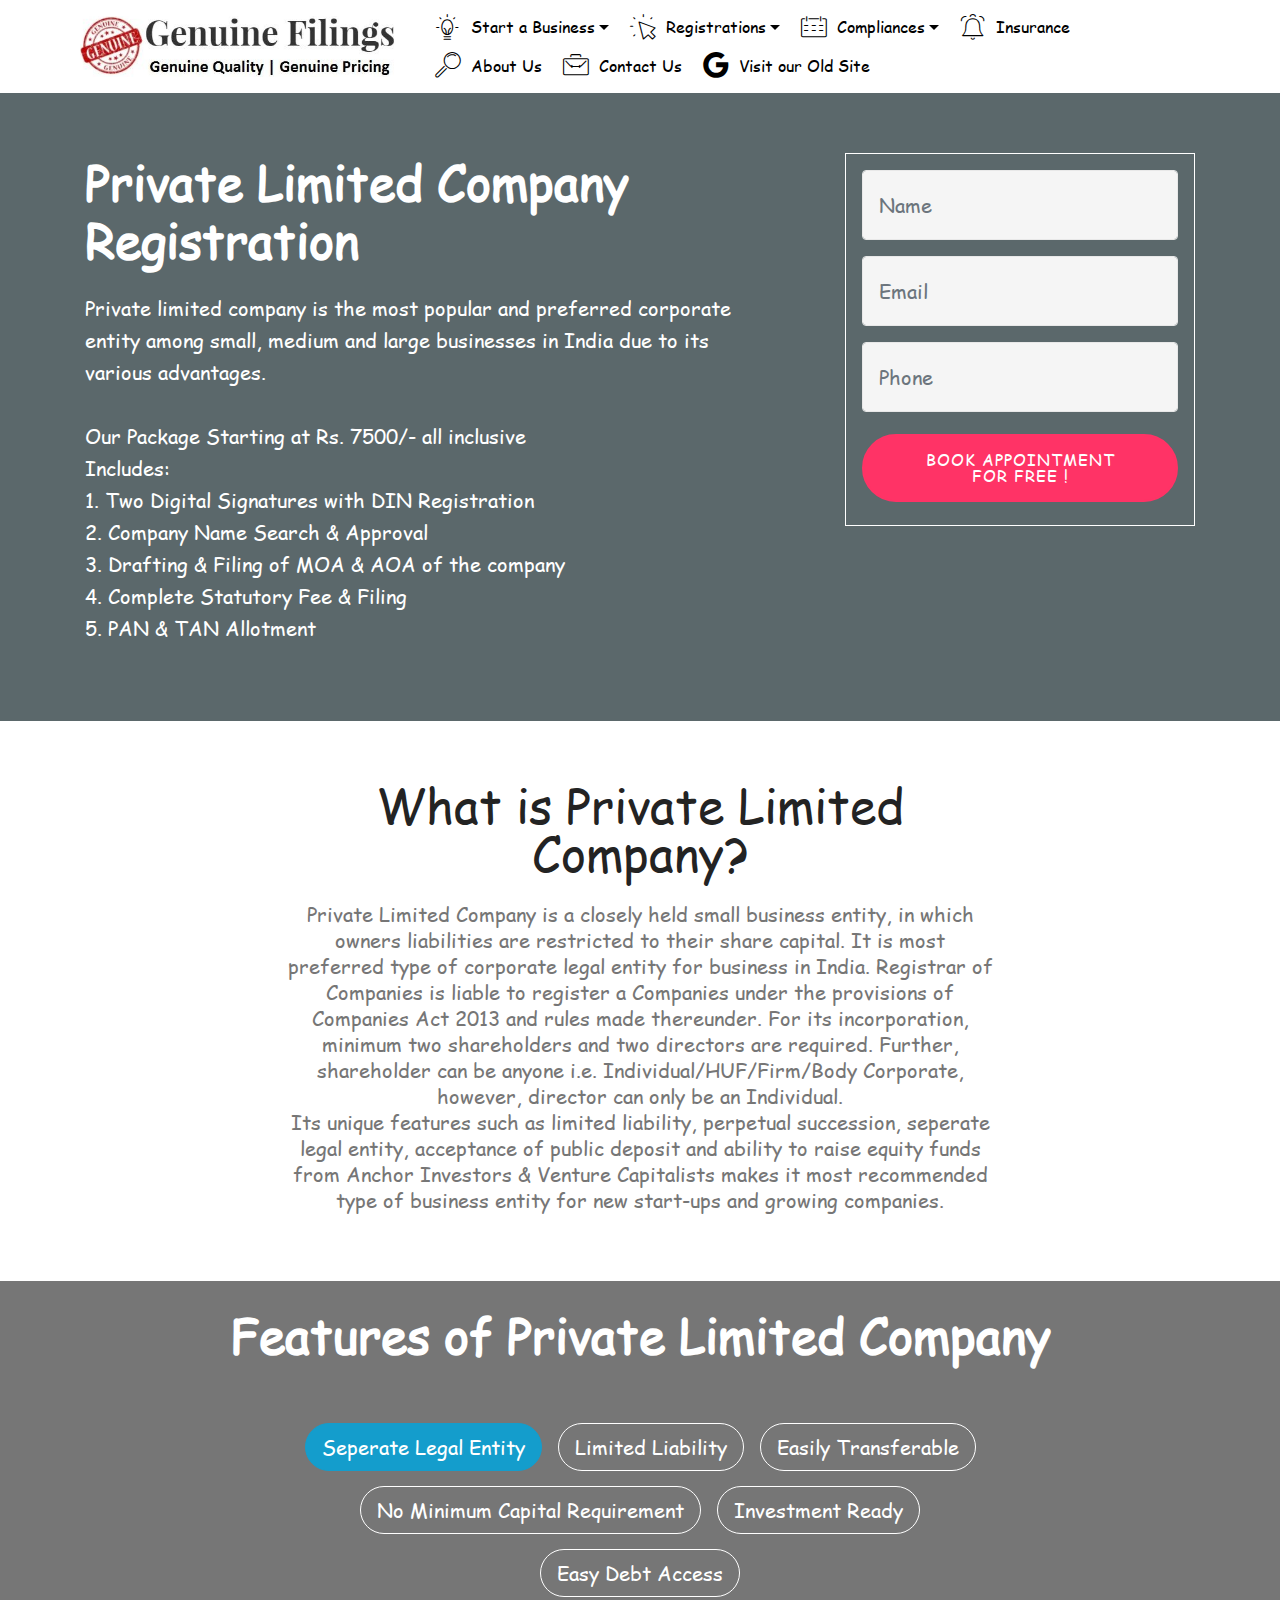
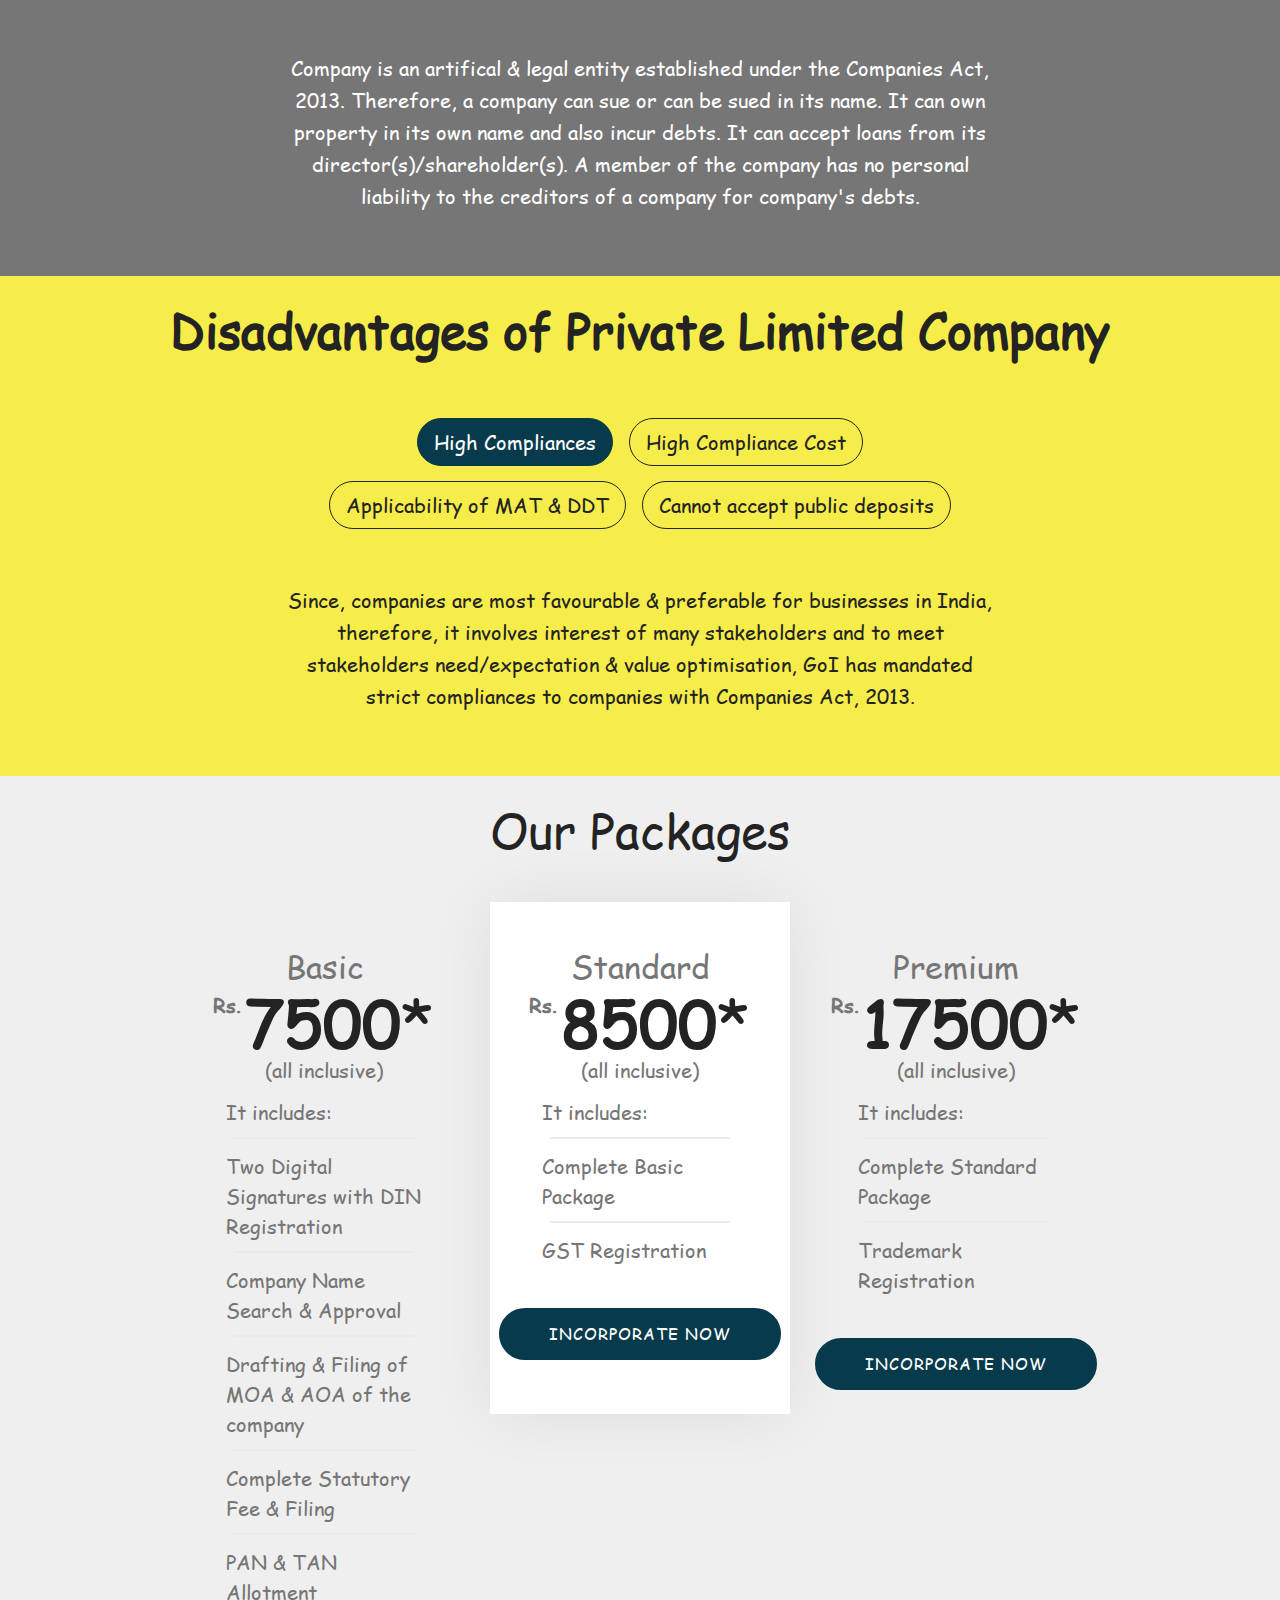
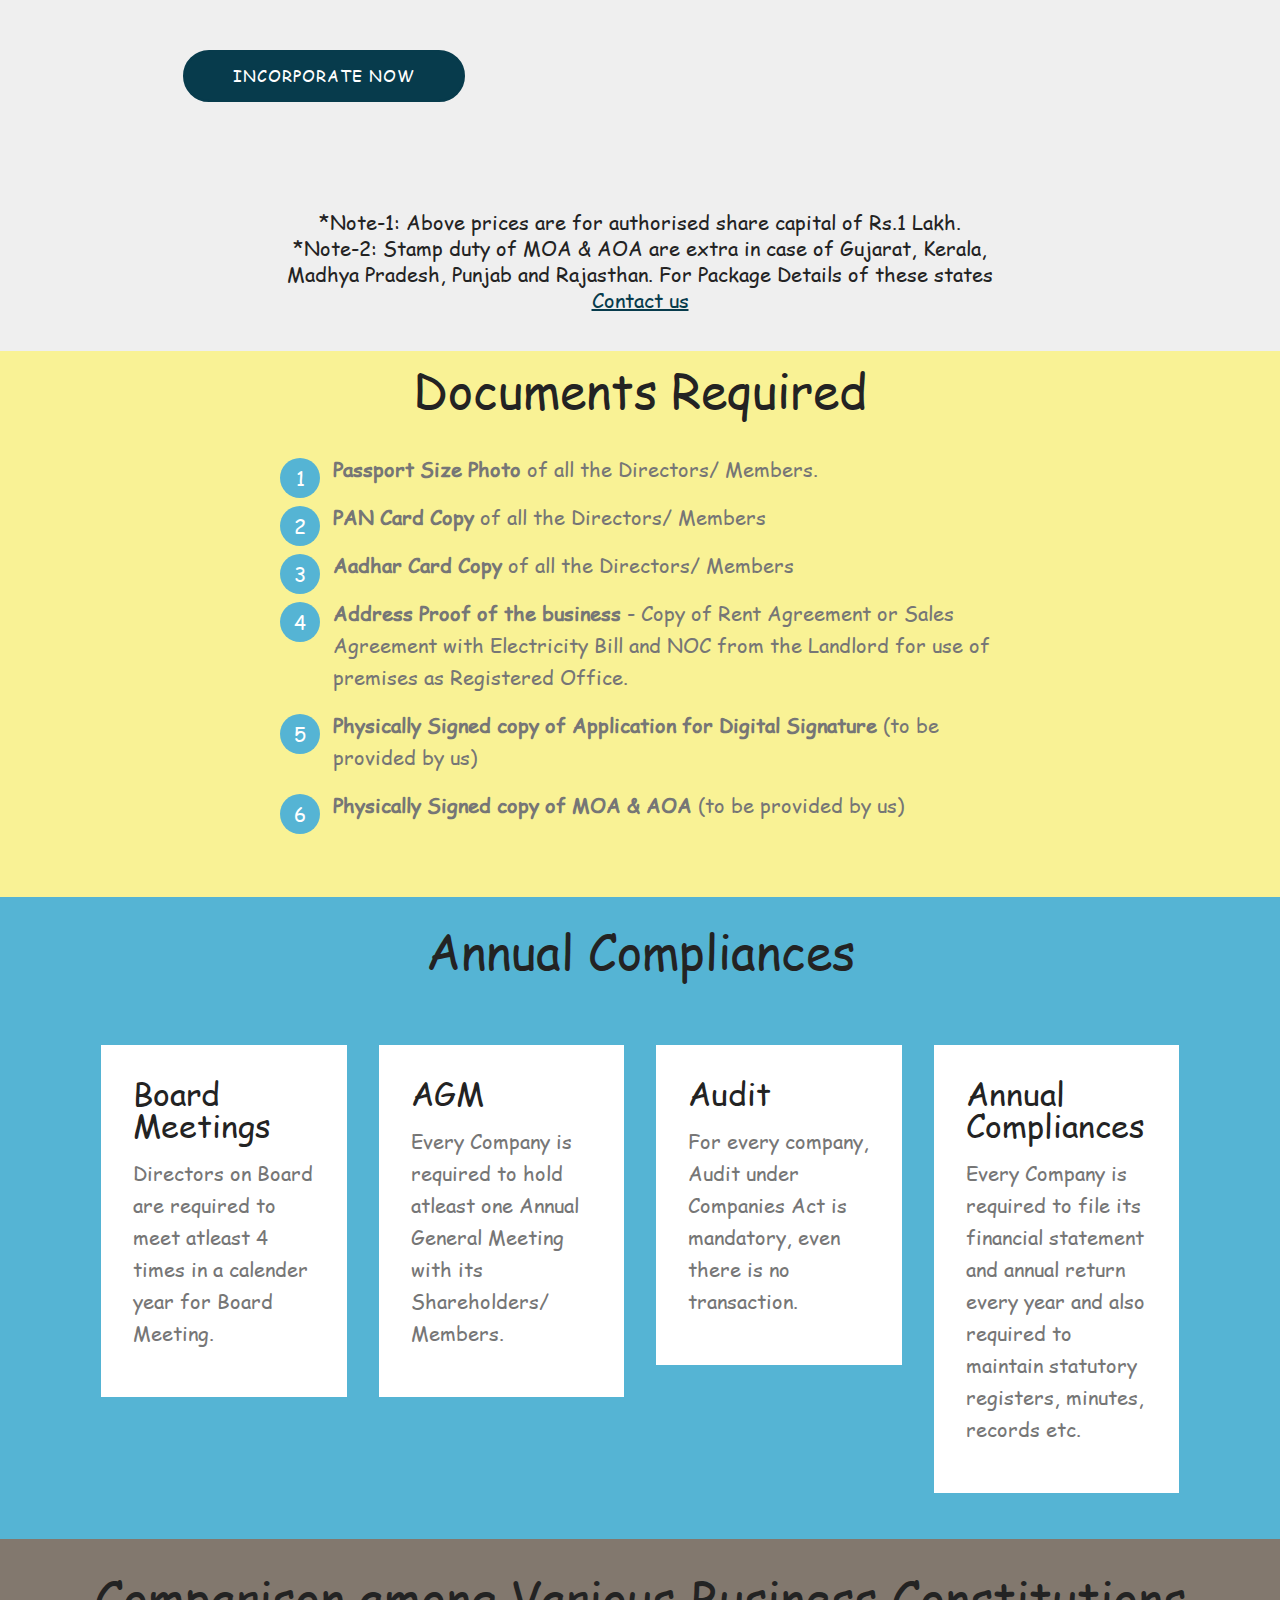
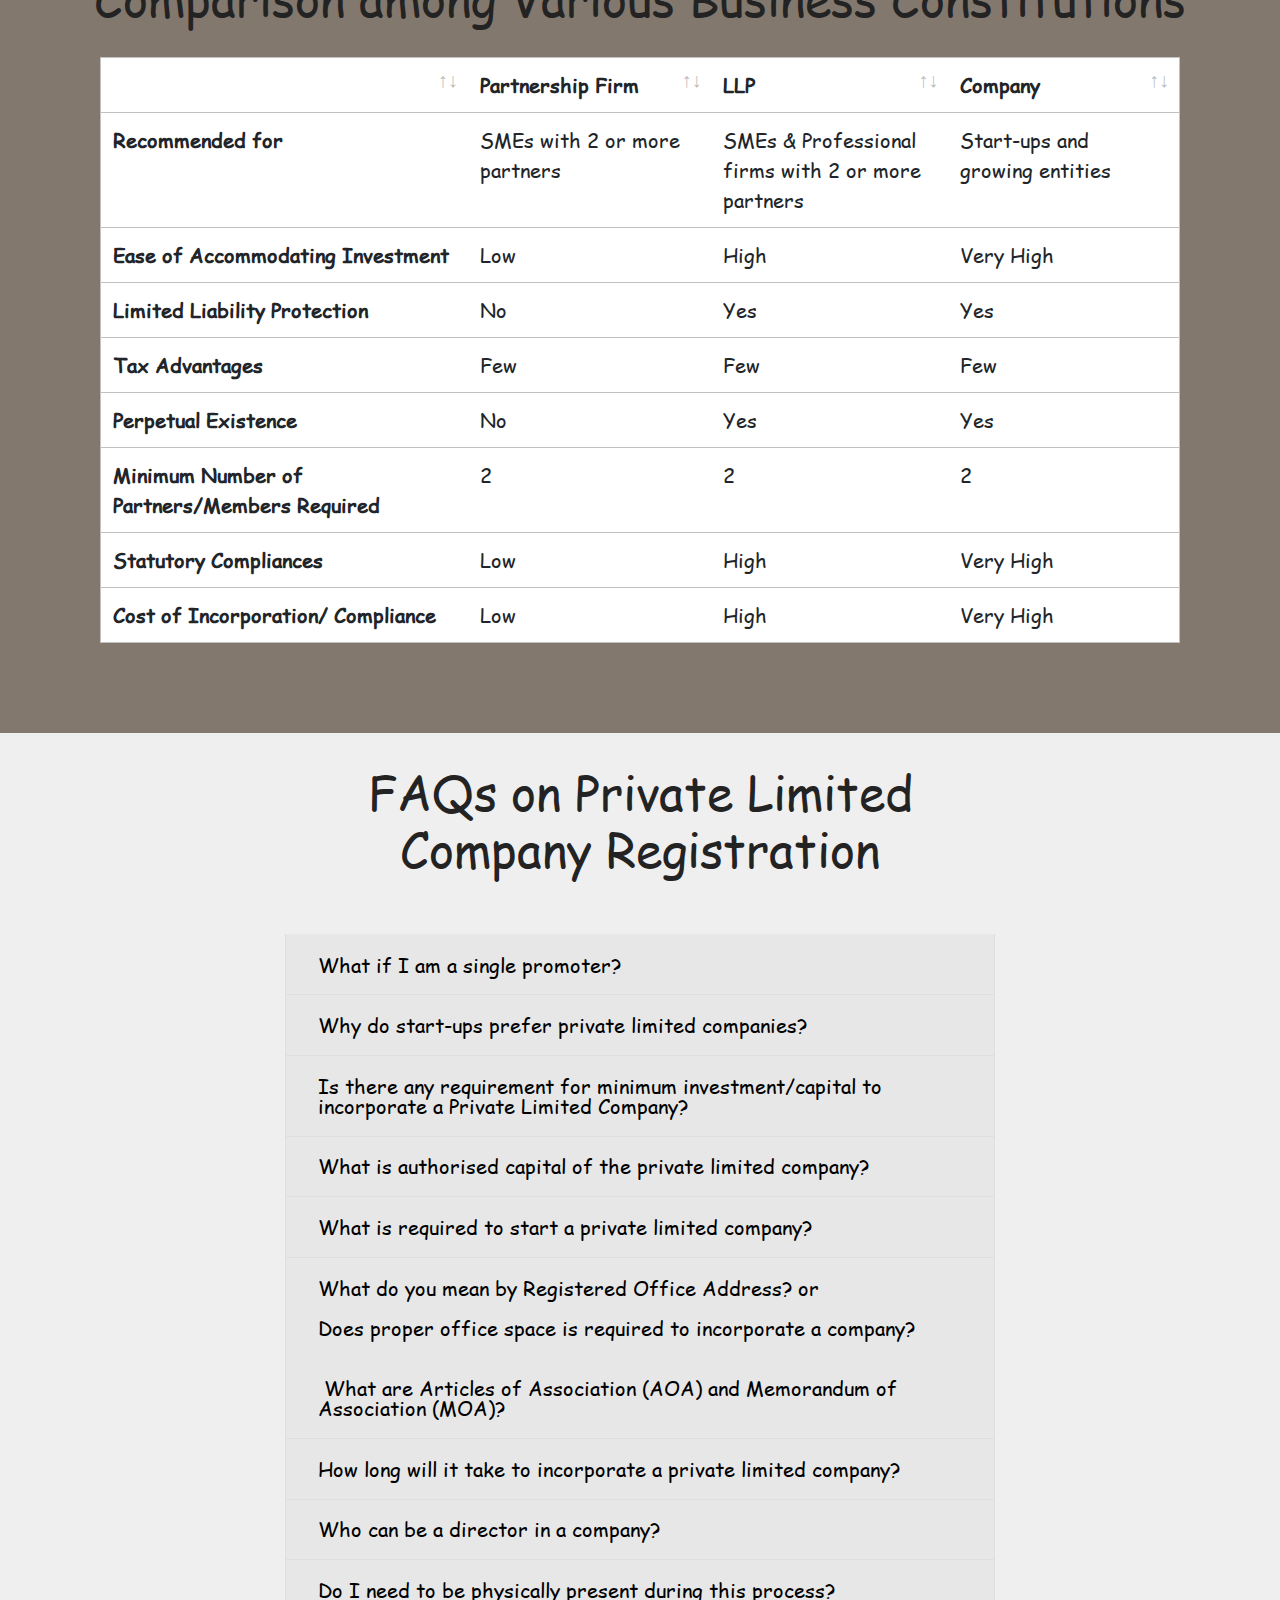
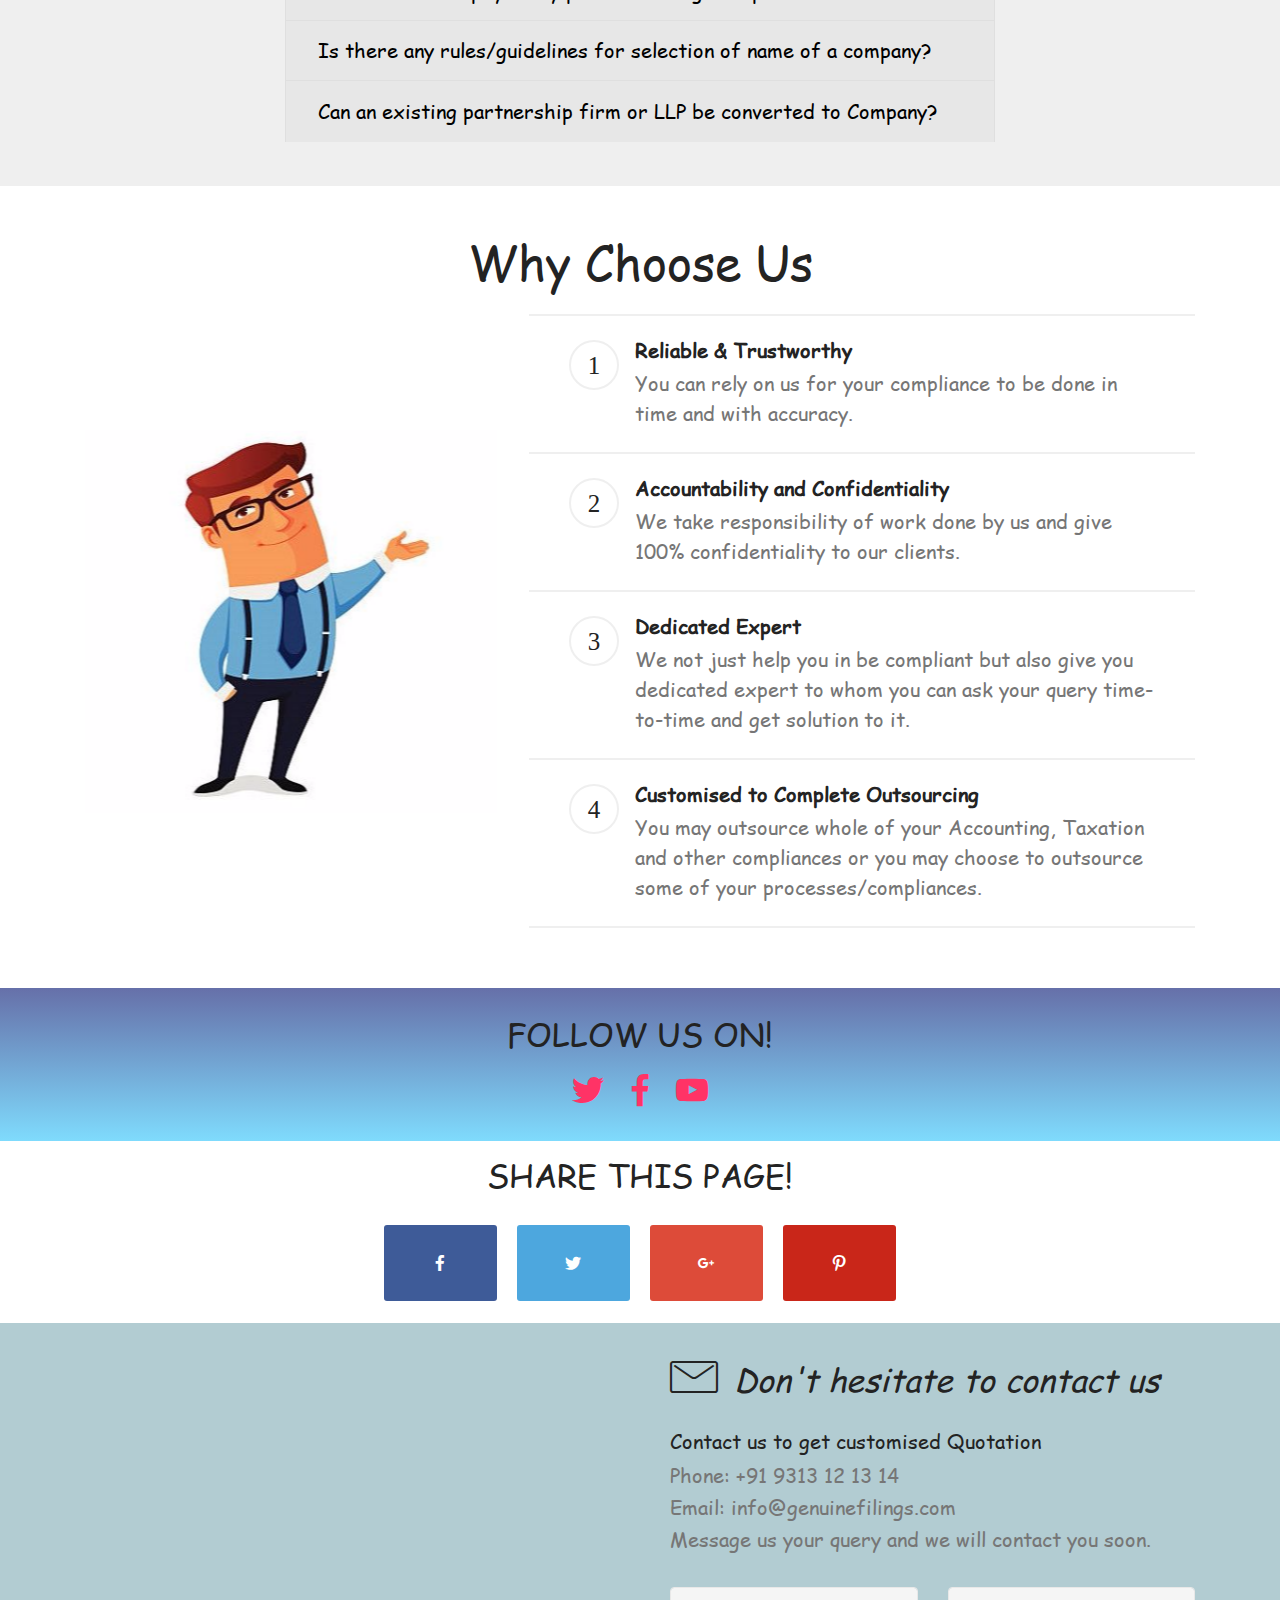
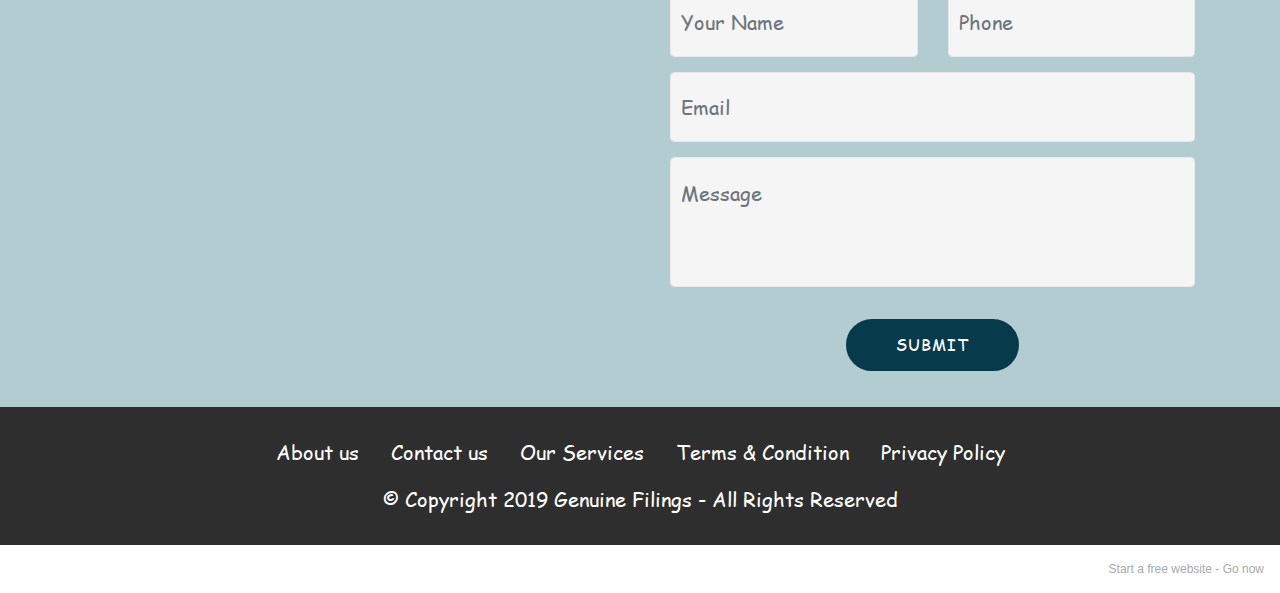
<file: private-limited-company-registration.html>
<!DOCTYPE html>
<html  >
<head>
  <!-- Site made with Mobirise Website Builder v5.3.10, https://mobirise.com -->
  <meta charset="UTF-8">
  <meta http-equiv="X-UA-Compatible" content="IE=edge">
  <meta name="generator" content="Mobirise v5.3.10, mobirise.com">
  <meta name="viewport" content="width=device-width, initial-scale=1, minimum-scale=1">
  <link rel="shortcut icon" href="assets/images/logo-genuine-523x116.jpg" type="image/x-icon">
  <meta name="description" content="">
  
  
  <title>Private Limited Company Registration</title>
  <link rel="stylesheet" href="assets/web/assets/mobirise-icons/mobirise-icons.css">
  <link rel="stylesheet" href="assets/bootstrap/css/bootstrap.min.css">
  <link rel="stylesheet" href="assets/bootstrap/css/bootstrap-grid.min.css">
  <link rel="stylesheet" href="assets/bootstrap/css/bootstrap-reboot.min.css">
  <link rel="stylesheet" href="assets/tether/tether.min.css">
  <link rel="stylesheet" href="assets/dropdown/css/style.css">
  <link rel="stylesheet" href="assets/datatables/data-tables.bootstrap4.min.css">
  <link rel="stylesheet" href="assets/socicon/css/styles.css">
  <link rel="stylesheet" href="assets/theme/css/style.css">
  <link href="assets/fonts/style.css" rel="stylesheet">
  <link rel="preload" as="style" href="assets/mobirise/css/mbr-additional.css"><link rel="stylesheet" href="assets/mobirise/css/mbr-additional.css" type="text/css">
  
  
  
  
</head>
<body>

<!-- Analytics -->
Chartered Accountants, CA in delhi, ITR Filing, GST Registration, GST Filing, GST Compliance, Online Company Registration, Online LLP Registration, TDS Return Filing, Best CA Services in Delhi, Best GST Filing,  Private Limited Registration, ROC Filing, Best CA in Delhi, Best CA in India, Online Filing, Online Trademark Registration
<!-- /Analytics -->


  
  <section class="menu cid-qBsofi0Way" once="menu" id="menu1-4r">

    

    <nav class="navbar navbar-expand beta-menu navbar-dropdown align-items-center navbar-fixed-top navbar-toggleable-sm">
        <button class="navbar-toggler navbar-toggler-right" type="button" data-toggle="collapse" data-target="#navbarSupportedContent" aria-controls="navbarSupportedContent" aria-expanded="false" aria-label="Toggle navigation">
            <div class="hamburger">
                <span></span>
                <span></span>
                <span></span>
                <span></span>
            </div>
        </button>
        <div class="menu-logo">
            <div class="navbar-brand">
                <span class="navbar-logo">
                    <a href="http://www.genuinefilings.com">
                         <img src="assets/images/logo-genuine-523x116.jpg" alt="" title="" style="height: 3.8rem;">
                    </a>
                </span>
                
            </div>
        </div>
        <div class="collapse navbar-collapse" id="navbarSupportedContent">
            <ul class="navbar-nav nav-dropdown nav-right" data-app-modern-menu="true"><li class="nav-item dropdown"><a class="nav-link link text-black dropdown-toggle display-4" href="https://mobirise.com" data-toggle="dropdown-submenu" aria-expanded="false"><span class="mbri-idea mbr-iconfont mbr-iconfont-btn"></span>
                        
                        Start a Business</a><div class="dropdown-menu"><a class="text-black dropdown-item text-primary display-4" href="proprietorship-registration.html#top">Proprietorship</a><a class="text-black dropdown-item text-primary display-4" href="partnership-registration.html#top" aria-expanded="false">Partnership</a><a class="text-black dropdown-item text-primary display-4" href="llp-registration.html#top" aria-expanded="false">Limited Liability Partnership</a><a class="text-black dropdown-item text-primary display-4" href="private-limited-company-registration.html#top" aria-expanded="false">Private Limited Company</a><a class="text-black dropdown-item text-primary display-4" href="opc-registration.html#top" aria-expanded="false">One Person Company</a></div></li><li class="nav-item dropdown"><a class="nav-link link text-black dropdown-toggle display-4" href="https://mobirise.com" data-toggle="dropdown-submenu" aria-expanded="false"><span class="mbri-cursor-click mbr-iconfont mbr-iconfont-btn"></span>
                        
                        Registrations</a><div class="dropdown-menu"><a class="text-black dropdown-item display-4" href="gst-registration.html">GST Registration</a><a class="text-black dropdown-item display-4" href="under-construction.html#countdown1-1r">TAN Registration</a><a class="text-black dropdown-item display-4" href="under-construction.html#countdown1-1r">ESI Registration</a><a class="text-black dropdown-item display-4" href="under-construction.html#countdown1-1r">PF Registration</a><a class="text-black dropdown-item display-4" href="under-construction.html#countdown1-1r">MSME/SSI Registration</a><a class="text-black dropdown-item display-4" href="under-construction.html#countdown1-1r">Trademark Registration</a><a class="text-black dropdown-item display-4" href="under-construction.html#countdown1-1r">Shops &amp; Establishment</a></div></li><li class="nav-item dropdown"><a class="nav-link link text-black dropdown-toggle display-4" href="https://mobirise.com" aria-expanded="false" data-toggle="dropdown-submenu"><span class="mbri-calendar mbr-iconfont mbr-iconfont-btn"></span>
                        Compliances</a><div class="dropdown-menu"><div class="dropdown"><a class="text-black dropdown-item dropdown-toggle display-4" href="https://mobirise.com" aria-expanded="false" data-toggle="dropdown-submenu">Income Tax Compliances</a><div class="dropdown-menu dropdown-submenu"><a class="text-black dropdown-item display-4" href="under-construction.html#countdown1-1r" aria-expanded="false">Original ITR Filing</a><a class="text-black dropdown-item display-4" href="under-construction.html#countdown1-1r" aria-expanded="false">Revised ITR Filing</a><a class="text-black dropdown-item display-4" href="under-construction.html#countdown1-1r" aria-expanded="false">TDS on Property</a><a class="text-black dropdown-item display-4" href="under-construction.html#countdown1-1r" aria-expanded="false">Demand/Refund Settlement</a><a class="text-black dropdown-item display-4" href="under-construction.html#countdown1-1r" aria-expanded="false">Form 15CA/CB Certification</a></div></div><div class="dropdown"><a class="text-black dropdown-item dropdown-toggle display-4" href="https://mobirise.com" aria-expanded="false" data-toggle="dropdown-submenu">Business Services</a><div class="dropdown-menu dropdown-submenu"><a class="text-black dropdown-item display-4" href="under-construction.html#countdown1-1r" aria-expanded="false">Accounting/ Bookkeeping</a><a class="text-black dropdown-item display-4" href="under-construction.html#countdown1-1r" aria-expanded="false">Payroll Services</a><a class="text-black dropdown-item display-4" href="under-construction.html#countdown1-1r" aria-expanded="false">Debtor Verification</a><a class="text-black dropdown-item display-4" href="under-construction.html#countdown1-1r" aria-expanded="false">Name Change</a><a class="text-black dropdown-item display-4" href="under-construction.html#countdown1-1r" aria-expanded="false">Registered Office Change</a><a class="text-black dropdown-item display-4" href="under-construction.html#countdown1-1r" aria-expanded="false">Add/ Remove Director</a><a class="text-black dropdown-item display-4" href="under-construction.html#countdown1-1r" aria-expanded="false">Increase Authorised Capital</a><a class="text-black dropdown-item display-4" href="under-construction.html#countdown1-1r" aria-expanded="false">Share Valuation</a><a class="text-black dropdown-item display-4" href="under-construction.html#countdown1-1r" aria-expanded="false">Share Transfer</a><a class="text-black dropdown-item display-4" href="under-construction.html#countdown1-1r" aria-expanded="false">MOA/ AOA Amendment</a><a class="text-black dropdown-item display-4" href="under-construction.html#countdown1-1r" aria-expanded="false">Winding Up of Company</a><a class="text-black dropdown-item display-4" href="under-construction.html#countdown1-1r" aria-expanded="false">Winding Up of LLP</a></div></div><a class="text-black dropdown-item display-4" href="under-construction.html#countdown1-1r" aria-expanded="false">GST Return Filing</a><a class="text-black dropdown-item display-4" href="under-construction.html#countdown1-1r" aria-expanded="false">TDS Return Filing</a><a class="text-black dropdown-item display-4" href="under-construction.html#countdown1-1r" aria-expanded="false">ESI Return Filing</a><a class="text-black dropdown-item display-4" href="under-construction.html#countdown1-1r" aria-expanded="false">PF Return Filing</a><div class="dropdown"><a class="text-black dropdown-item dropdown-toggle display-4" href="https://mobirise.com" aria-expanded="false" data-toggle="dropdown-submenu">ROC Annual Complainces</a><div class="dropdown-menu dropdown-submenu"><a class="text-black dropdown-item display-4" href="under-construction.html#countdown1-1r" aria-expanded="false">Company Annual Filing</a><a class="text-black dropdown-item display-4" href="under-construction.html#countdown1-1r" aria-expanded="false">LLP Annual Filing</a><a class="text-black dropdown-item display-4" href="under-construction.html#countdown1-1r" aria-expanded="false">Maintenance of Records</a></div></div></div></li><li class="nav-item"><a class="nav-link link text-black display-4" href="under-construction.html#countdown1-1r" aria-expanded="false"><span class="mbri-alert mbr-iconfont mbr-iconfont-btn"></span>
                        Insurance</a></li>
                <li class="nav-item"><a class="nav-link link text-black display-4" href="about-us.html">
                        <span class="mbri-search mbr-iconfont mbr-iconfont-btn"></span>
                        About Us
                    </a></li><li class="nav-item"><a class="nav-link link text-black display-4" href="contact-us.html"><span class="mbri-briefcase mbr-iconfont mbr-iconfont-btn"></span>
                        
                        Contact Us</a></li><li class="nav-item"><a class="nav-link link text-black display-4" href="http://sites.google.com/view/genuinefilings" target="_blank"><span class="socicon socicon-google mbr-iconfont mbr-iconfont-btn"></span>
                        
                        Visit our Old Site</a></li></ul>
            
        </div>
    </nav>
</section>

<section class="cid-rnZe74oPqM" id="header15-7a">

    

    

    <div class="container align-right">
<div class="row">
    <div class="mbr-white col-lg-8 col-md-7 content-container">
        <h1 class="mbr-section-title mbr-bold pb-3 mbr-fonts-style display-2">Private Limited Company Registration</h1>
        <p class="mbr-text pb-3 mbr-fonts-style display-7">Private limited company is the most popular and preferred corporate entity among small, medium and large businesses in India due to its various advantages.
<br>
<br>Our Package Starting at Rs. 7500/- all inclusive
<br>Includes: 
<br>1. Two Digital Signatures with DIN Registration 
<br>2. Company Name Search &amp; Approval 
<br>3. Drafting &amp; Filing of MOA &amp; AOA of the company 
<br>4. Complete Statutory Fee &amp; Filing
<br>5. PAN &amp; TAN Allotment<br></p>
    </div>
    <div class="col-lg-4 col-md-5">
    <div class="form-container">
        <div class="media-container-column" data-form-type="formoid">
            <div data-form-alert="" hidden="" class="align-center">
                Thanks for filling out the form!
            </div>
            <form class="mbr-form" action="https://mobirise.eu/" method="post" data-form-title="Mobirise Form"><input type="hidden" name="email" data-form-email="true" value="tumAq2xhS4kZGdiUKMzgNvVAcbiQaO5alnHNwk9fd1j0WD0huvneJbtSVWL9/3GnYzkTuei8c/VGbeD3AgIQithBpQqEnW/aGsjiMKxTCMBwrihlaQFKp6S45cnsRum9">
                <div data-for="name">
                    <div class="form-group">
                        <input type="text" class="form-control px-3" name="name" data-form-field="Name" placeholder="Name" required="" id="name-header15-7a">
                    </div>
                </div>
                <div data-for="email">
                    <div class="form-group">
                        <input type="email" class="form-control px-3" name="email" data-form-field="Email" placeholder="Email" required="" id="email-header15-7a">
                    </div>
                </div>
                <div data-for="phone">
                    <div class="form-group">
                        <input type="tel" class="form-control px-3" name="phone" data-form-field="Phone" placeholder="Phone" id="phone-header15-7a">
                    </div>
                </div>
                
                <span class="input-group-btn"><button href="" type="submit" class="btn btn-secondary btn-form display-4">BOOK APPOINTMENT FOR FREE !</button></span>
            </form>
        </div>
    </div>
    </div>
</div>
    </div>
    
</section>

<section class="mbr-section content4 cid-qBUru3sJSH" id="content4-4q">

    

    <div class="container">
        <div class="media-container-row">
            <div class="title col-12 col-md-8">
                <h2 class="align-center pb-3 mbr-fonts-style display-2">What is Private Limited Company?</h2>
                <h3 class="mbr-section-subtitle align-center mbr-light mbr-fonts-style display-7">Private Limited Company is a closely held small business entity, in which owners liabilities are restricted to their share capital. It is most preferred type of corporate legal entity for business in India. Registrar of Companies is liable to register a Companies under the provisions of Companies Act 2013 and rules made thereunder. For its incorporation, minimum two shareholders and two directors are required. Further, shareholder can be anyone i.e. Individual/HUF/Firm/Body Corporate, however, director can only be an Individual.<div>
</div><div>Its unique features such as limited liability, perpetual succession, seperate legal entity, acceptance of public deposit and ability to raise equity funds from Anchor Investors &amp; Venture Capitalists makes it most recommended type of business entity for new start-ups and growing companies.</div></h3>
                
            </div>
        </div>
    </div>
</section>

<section class="tabs1 cid-qBUvfV2hKJ" id="tabs1-4s">

    

    
    <div class="container">
        <h2 class="mbr-white align-center pb-5 mbr-fonts-style mbr-bold display-2">Features of Private Limited Company</h2>
        <div class="media-container-row">
            <div class="col-12 col-md-8">
                <ul class="nav nav-tabs" role="tablist">
                    <li class="nav-item"><a class="nav-link mbr-fonts-style active display-7" role="tab" data-toggle="tab" href="#tabs1-4s_tab0" aria-expanded="true">Seperate Legal Entity</a></li>
                    <li class="nav-item"><a class="nav-link mbr-fonts-style active display-7" role="tab" data-toggle="tab" href="#tabs1-4s_tab1" aria-expanded="true">Limited Liability</a></li>
                    <li class="nav-item"><a class="nav-link mbr-fonts-style display-7" role="tab" data-toggle="tab" href="#tabs1-4s_tab2" aria-expanded="false">Easily Transferable</a></li>
                    <li class="nav-item"><a class="nav-link mbr-fonts-style display-7" role="tab" data-toggle="tab" href="#tabs1-4s_tab3" aria-expanded="false">No Minimum Capital Requirement</a></li>
                    <li class="nav-item"><a class="nav-link mbr-fonts-style display-7" role="tab" data-toggle="tab" href="#tabs1-4s_tab4" aria-expanded="false">Investment Ready</a></li>
                    <li class="nav-item"><a class="nav-link mbr-fonts-style active display-7" role="tab" data-toggle="tab" href="#tabs1-4s_tab5" aria-expanded="true">
                            Easy Debt Access</a></li>
                </ul>
                <div class="tab-content">
                    <div id="tab1" class="tab-pane in active" role="tabpanel">
                        <div class="row">
                            <div class="col-md-12">
                                <p class="mbr-text py-5 mbr-fonts-style display-7">Company is an artifical &amp; legal entity established under the Companies Act, 2013. Therefore, a company can sue or can be sued in its name. It can own property in its own name and also incur debts. It can accept loans from its director(s)/shareholder(s).&nbsp;A member of the company has no personal liability to the creditors of a company for company's debts.</p>
                            </div>
                        </div>
                    </div>
                    <div id="tab2" class="tab-pane" role="tabpanel">
                        <div class="row">
                            <div class="col-md-12">
                                <p class="mbr-text py-5 mbr-fonts-style display-7">Businesses often require funds/credits to run its operations. In General Partnership, partners are personally liable for all the debts taken by the firm, so, if firm is not able to repay the debts, the partners would be personally liable to pay so. But in a company, only the amount invested as share capital is at stake and no shareholder will be held personally liable to pay the debts of the company.<br></p>
                            </div>
                        </div>
                    </div>
                    <div id="tab3" class="tab-pane" role="tabpanel">
                        <div class="row">
                            <div class="col-md-12">
                                <p class="mbr-text py-5 mbr-fonts-style display-7">As the shares are issued to the owner against amount invested in a Company, owner can easily transfer his ownership to another person(s) by transferring his shares to another person(s). The signing, filing and transfer of share transfer form and share certificates is sufficient to transfer ownership of a company. Shareholders may also provide in the Company's MOA/AOA for requirement of consent of other shareholders to effect share transfers.</p>
                            </div>
                        </div>
                    </div>
                    <div id="tab4" class="tab-pane" role="tabpanel">
                        <div class="row">
                            <div class="col-md-12">
                                <p class="mbr-text py-5 mbr-fonts-style display-7">As per Companies (Amendment) Act, 2015, there is now no minimum capital requirement for setting-up a company, shareholders can introduce as much share capital as they want to.</p>
                            </div>
                        </div>
                    </div>
                    <div id="tab5" class="tab-pane" role="tabpanel">
                        <div class="row">
                            <div class="col-md-12">
                                <p class="mbr-text py-5 mbr-fonts-style display-7">Private limited companies can easily accommodate equity funding as there is a clear distinction between shareholders and directors as well as with limited liability. In fact, venture capitalists and private equity investors/funds are unlikely to invest in any other structure. This is because LLPs would require them to become partners in the business, while an OPC can have only one shareholder.</p>
                            </div>
                        </div>
                    </div>
                    <div id="tab6" class="tab-pane" role="tabpanel">
                        <div class="row">
                            <div class="col-md-12">
                                <p class="mbr-text py-5 mbr-fonts-style display-7">A private limited company has more options for taking debt than LLPs. Not only bank loans are easily available to it (in comparison to OPCs and LLPs), the option of issuing debentures and convertible debentures are always available to it.<br></p>
                            </div>
                        </div>
                    </div>
                </div>
            </div>
        </div>
    </div>
</section>

<section class="tabs1 cid-qC0lfxM1pH" id="tabs1-4t">

    

    
    <div class="container">
        <h2 class="mbr-white align-center pb-5 mbr-fonts-style mbr-bold display-2">Disadvantages of Private Limited Company</h2>
        <div class="media-container-row">
            <div class="col-12 col-md-8">
                <ul class="nav nav-tabs" role="tablist">
                    <li class="nav-item"><a class="nav-link mbr-fonts-style display-7" role="tab" data-toggle="tab" href="#tabs1-4t_tab0" aria-expanded="false">High Compliances</a></li>
                    <li class="nav-item"><a class="nav-link mbr-fonts-style display-7" role="tab" data-toggle="tab" href="#tabs1-4t_tab1" aria-expanded="false">High Compliance Cost</a></li>
                    <li class="nav-item"><a class="nav-link mbr-fonts-style display-7" role="tab" data-toggle="tab" href="#tabs1-4t_tab2" aria-expanded="false">
                            Applicability of MAT &amp; DDT</a></li>
                    <li class="nav-item"><a class="nav-link mbr-fonts-style active show display-7" role="tab" data-toggle="tab" href="#tabs1-4t_tab3" aria-selected="true">Cannot accept public deposits</a></li>
                    
                    
                </ul>
                <div class="tab-content">
                    <div id="tab1" class="tab-pane in active" role="tabpanel">
                        <div class="row">
                            <div class="col-md-12">
                                <p class="mbr-text py-5 mbr-fonts-style display-7">Since, companies are most favourable &amp; preferable for businesses in India, therefore, it involves interest of many stakeholders and to meet stakeholders need/expectation &amp; value optimisation, GoI has mandated strict compliances to companies with Companies Act, 2013.</p>
                            </div>
                        </div>
                    </div>
                    <div id="tab2" class="tab-pane" role="tabpanel">
                        <div class="row">
                            <div class="col-md-12">
                                <p class="mbr-text py-5 mbr-fonts-style display-7">Companies are require to adhere strict compliances, such as calling BMs, maintaining gap between two BMs, conducting AGM, maintenance of various statutory records/registers, preparation &amp; filiing of Final Accounts &amp; Board Report, Audit of Accounts, etc., resulting into high compliance cost.<br></p>
                            </div>
                        </div>
                    </div>
                    <div id="tab3" class="tab-pane" role="tabpanel">
                        <div class="row">
                            <div class="col-md-12">
                                <p class="mbr-text py-5 mbr-fonts-style display-7">As per Income Tax Act, companies are required to pay Dividend Distribution Tax, along with normal income tax, on distribution/payment of dividend. Further, if normal income tax is below the tax payable under Minimum Alternate Tax (MAT) i.e 18.5% of Book Profits then companies are required to pay MAT which are not applicable on Individuals/HUF.</p>
                            </div>
                        </div>
                    </div>
                    <div id="tab4" class="tab-pane" role="tabpanel">
                        <div class="row">
                            <div class="col-md-12">
                                <p class="mbr-text py-5 mbr-fonts-style display-7">In general, a private limited company cannot accept public deposit.</p>
                            </div>
                        </div>
                    </div>
                    
                    
                </div>
            </div>
        </div>
    </div>
</section>

<section class="mbr-section content4 cid-qBUDYuAv4S" id="content4-4u">

    

    <div class="container">
        <div class="media-container-row">
            <div class="title col-12 col-md-8">
                <h2 class="align-center pb-3 mbr-fonts-style display-2"><p>Our Packages</p></h2>
                
                
            </div>
        </div>
    </div>
</section>

<section class="cid-qC0yJmF5Nt" id="pricing-tables2-4v">

    

    

    <div class="container">
        <div class="media-container-row">

            <div class="plan col-12 mx-2 my-2 justify-content-center col-lg-4">
                <div class="plan-header text-center pt-5">
                    <h3 class="plan-title mbr-fonts-style display-5">
                        Basic</h3>
                    <div class="plan-price">
                        <span class="price-value mbr-fonts-style display-7">Rs.</span>
                        <span class="price-figure mbr-fonts-style display-1">7500<span style="font-weight: normal;">*</span></span>
                        <small class="price-term mbr-fonts-style display-7"><br>(all inclusive)</small>
                    </div>
                </div>
                <div class="plan-body">
                    <div class="plan-list align-center">
                        <ul class="list-group list-group-flush mbr-fonts-style display-7">
                            <li class="list-group-item">It includes:</li><li class="list-group-item">Two Digital Signatures with DIN Registration&nbsp;
</li><li class="list-group-item">Company Name Search &amp; Approval&nbsp;
</li><li class="list-group-item">Drafting &amp; Filing of MOA &amp; AOA of the company&nbsp;
</li><li class="list-group-item">Complete Statutory Fee &amp; Filing
</li><li class="list-group-item">PAN &amp; TAN Allotment</li>
                        </ul>
                    </div>
                    <div class="mbr-section-btn text-center py-4 pb-5"><a href="private-limited-company-registration.html#header15-4p" class="btn btn-primary display-4">INCORPORATE NOW</a></div>
                </div>
            </div>

            <div class="plan col-12 mx-2 my-2 justify-content-center favorite col-lg-4">
                <div class="plan-header text-center pt-5">
                    <h3 class="plan-title mbr-fonts-style display-5">
                        Standard</h3>
                    <div class="plan-price">
                        <span class="price-value mbr-fonts-style display-7">
                            Rs.</span>
                        <span class="price-figure mbr-fonts-style display-1">8500<span style="font-weight: normal;">*</span></span>
                        <small class="price-term mbr-fonts-style display-7">
                            <br>(all inclusive)<br></small>
                    </div>
                </div>
                <div class="plan-body">
                    <div class="plan-list align-center">
                        <ul class="list-group list-group-flush mbr-fonts-style display-7">
                            <li class="list-group-item">It includes:
</li><li class="list-group-item">Complete Basic Package
</li><li class="list-group-item"><span style="background-color: transparent; font-size: 1.25rem;">GST Registration</span></li>
                        </ul>
                    </div>
                    <div class="mbr-section-btn text-center py-4 pb-5"><a href="private-limited-company-registration.html#header15-4p" class="btn btn-primary display-4">INCORPORATE NOW</a></div>
                </div>
            </div>

            <div class="plan col-12 mx-2 my-2 justify-content-center col-lg-4">
                <div class="plan-header text-center pt-5">
                    <h3 class="plan-title mbr-fonts-style display-5">
                        Premium
                    </h3>
                    <div class="plan-price">
                        <span class="price-value mbr-fonts-style display-7">Rs.</span>
                        <span class="price-figure mbr-fonts-style display-1">17500<span style="font-weight: normal;">*</span></span>
                        <small class="price-term mbr-fonts-style display-7"><br>(all inclusive)</small>
                    </div>
                </div>
                <div class="plan-body">
                    <div class="plan-list align-center">
                        <ul class="list-group list-group-flush mbr-fonts-style display-7">
                            <li class="list-group-item">It includes:
</li><li class="list-group-item">Complete Standard Package
</li><li class="list-group-item">Trademark Registration</li>
                        </ul>
                    </div>
                    <div class="mbr-section-btn text-center py-4 pb-5"><a href="private-limited-company-registration.html#header15-4p" class="btn btn-primary display-4">INCORPORATE NOW</a></div>
                </div>
            </div>

            

        </div>
    </div>
</section>

<section class="mbr-section content4 cid-qCbrgPZ5DR" id="content4-4w">

    

    <div class="container">
        <div class="media-container-row">
            <div class="title col-12 col-md-8">
                
                <h3 class="mbr-section-subtitle align-center mbr-light mbr-fonts-style display-7">
                    *Note-1: Above prices are for authorised share capital of Rs.1 Lakh.<br>*Note-2: Stamp duty of MOA &amp; AOA are extra in case of Gujarat, Kerala, Madhya Pradesh, Punjab and Rajasthan. For Package Details of these states <a href="contact-us.html#form1-1w"><u>Contact us</u></a></h3>
                
            </div>
        </div>
    </div>
</section>

<section class="mbr-section content4 cid-qBUPsZgj1t" id="content4-4x">

    

    <div class="container">
        <div class="media-container-row">
            <div class="title col-12 col-md-8">
                <h2 class="align-center pb-3 mbr-fonts-style display-2">
                    Documents Required</h2>
                
                
            </div>
        </div>
    </div>
</section>

<section class="mbr-section article content11 cid-qBUPpP5V7E" id="content11-4y">
     

    <div class="container">
        <div class="media-container-row">
            <div class="mbr-text counter-container col-12 col-md-8 mbr-fonts-style display-7">
                <ol>
                    <li><strong>Passport Size Photo </strong>of all the Directors/ Members.</li><li><strong>PAN Card Copy </strong>of all the Directors/ Members</li><li><strong>Aadhar Card Copy </strong><span style="font-size: 1.25rem;">of all the Directors/ Members</span></li><li><strong>Address Proof of the business </strong>- Copy of Rent Agreement or Sales Agreement with Electricity Bill and NOC from the Landlord for use of premises as Registered Office.</li><li><strong>Physically Signed copy of Application for Digital Signature&nbsp;</strong>(to be provided by us)</li><li><strong>Physically Signed copy of MOA &amp; AOA</strong>&nbsp;(to be provided by us)
</li>
                </ol>
            </div>
        </div>
    </div>
</section>

<section class="mbr-section content4 cid-qCbPGTM5bL" id="content4-4z">

    

    <div class="container">
        <div class="media-container-row">
            <div class="title col-12 col-md-8">
                <h2 class="align-center pb-3 mbr-fonts-style display-2">Annual Compliances</h2>
                
                
            </div>
        </div>
    </div>
</section>

<section class="features4 cid-qCbPEnBkJg" id="features4-50">
    
         

    
    <div class="container">
        <div class="media-container-row">
            <div class="card p-3 col-12 col-md-6 col-lg-3">
                <div class="card-wrapper media-container-row media-container-row">
                    <div class="card-box">
                        <h4 class="card-title pb-3 mbr-fonts-style display-5">Board Meetings</h4>
                        <p class="mbr-text mbr-fonts-style display-7">Directors on Board are required to meet atleast 4 times in a calender year for Board Meeting.</p>
                    </div>
                </div>
            </div>

            <div class="card p-3 col-12 col-md-6 col-12 col-md-6 col-lg-3">
                <div class="card-wrapper media-container-row">
                    <div class="card-box">
                        <h4 class="card-title pb-3 mbr-fonts-style display-5">AGM</h4>
                        <p class="mbr-text mbr-fonts-style display-7">Every Company is required to hold atleast one Annual General Meeting with its Shareholders/ Members.</p>
                    </div>
                </div>
            </div>

            <div class="card p-3 col-12 col-md-6 col-lg-3">
                <div class="card-wrapper media-container-row">
                    <div class="card-box">
                        <h4 class="card-title pb-3 mbr-fonts-style display-5">
                            Audit</h4>
                        <p class="mbr-text mbr-fonts-style display-7">For every company, Audit under Companies Act is mandatory, even there is no transaction.</p>
                    </div>
                </div>
            </div>

            <div class="card p-3 col-12 col-md-6 col-lg-3">
                <div class="card-wrapper media-container-row">
                    <div class="card-box">
                        <h4 class="card-title pb-3 mbr-fonts-style display-5">
                            Annual Compliances</h4>
                        <p class="mbr-text mbr-fonts-style display-7">Every Company is required to file its financial statement and annual return every year and also required to maintain statutory registers, minutes, records etc.</p>
                    </div>
                </div>
            </div>
        </div>
    </div>
</section>

<section class="section-table cid-qBV2LsJ7jz" id="table1-51">

  
  
  <div class="container container-table">
      <h2 class="mbr-section-title mbr-fonts-style align-center pb-3 display-2">Comparison among Various Business Constitutions</h2>
      
      <div class="table-wrapper">
        <div class="container">
          
        </div>

        <div class="container scroll">
          <table class="table" cellspacing="0">
            <thead>
              <tr class="table-heads ">
                  
                  
                  
                  
              <th class="head-item mbr-fonts-style display-7"></th><th class="head-item mbr-fonts-style display-7">Partnership Firm</th><th class="head-item mbr-fonts-style display-7">
                      LLP</th><th class="head-item mbr-fonts-style display-7">
                      Company</th></tr>
            </thead>

            <tbody>
              
              
              
              
            <tr> 
                
                
                
                
              <td class="body-item mbr-fonts-style display-7"><strong>Recommended for</strong></td><td class="body-item mbr-fonts-style display-7">SMEs&nbsp;with 2 or more partners</td><td class="body-item mbr-fonts-style display-7">SMEs &amp; Professional<br>firms with 2 or more partners</td><td class="body-item mbr-fonts-style display-7">Start-ups and growing entities</td></tr><tr>
                
                
                
                
              <td class="body-item mbr-fonts-style display-7"><strong>Ease of Accommodating Investment</strong></td><td class="body-item mbr-fonts-style display-7">Low</td><td class="body-item mbr-fonts-style display-7">High</td><td class="body-item mbr-fonts-style display-7">Very High</td></tr><tr>
                
                
                
                
              <td class="body-item mbr-fonts-style display-7"><strong>Limited Liability Protection</strong></td><td class="body-item mbr-fonts-style display-7">No</td><td class="body-item mbr-fonts-style display-7">Yes</td><td class="body-item mbr-fonts-style display-7">Yes</td></tr><tr>
                
                
                
                
              <td class="body-item mbr-fonts-style display-7"><strong>Tax Advantages</strong></td><td class="body-item mbr-fonts-style display-7">Few</td><td class="body-item mbr-fonts-style display-7">Few</td><td class="body-item mbr-fonts-style display-7">Few</td></tr><tr>
                
                
                
                
              <td class="body-item mbr-fonts-style display-7"><strong>Perpetual Existence</strong></td><td class="body-item mbr-fonts-style display-7">No</td><td class="body-item mbr-fonts-style display-7">Yes</td><td class="body-item mbr-fonts-style display-7">Yes</td></tr><tr>
                
                
                
                
              <td class="body-item mbr-fonts-style display-7"><strong>Minimum Number of Partners/Members Required</strong></td><td class="body-item mbr-fonts-style display-7">2</td><td class="body-item mbr-fonts-style display-7">2</td><td class="body-item mbr-fonts-style display-7">2</td></tr><tr>
                
                
                
                
              <td class="body-item mbr-fonts-style display-7"><strong>Statutory Compliances</strong></td><td class="body-item mbr-fonts-style display-7">Low</td><td class="body-item mbr-fonts-style display-7">High</td><td class="body-item mbr-fonts-style display-7">Very High</td></tr><tr>
                
                
                
                
              <td class="body-item mbr-fonts-style display-7"><strong>Cost of Incorporation/ Compliance</strong></td><td class="body-item mbr-fonts-style display-7">Low</td><td class="body-item mbr-fonts-style display-7">High</td><td class="body-item mbr-fonts-style display-7">Very High</td></tr></tbody>
          </table>
        </div>
        <div class="container table-info-container">
          
        </div>
      </div>
    </div>
</section>

<section class="accordion1 cid-qCcgzSefsg" id="accordion1-53">

    

    
    <div class="container">
        <div class="media-container-row">
            <div class="col-12 col-md-8">
                <div class="section-head text-center space30">
                    <h2 class="mbr-section-title pb-5 mbr-fonts-style display-2">FAQs on Private Limited Company Registration</h2>
                </div>
                <div class="clearfix"></div>
                <div id="bootstrap-accordion_66" class="panel-group accordionStyles accordion" role="tablist" aria-multiselectable="true">
                    <div class="card">
                        <div class="card-header" role="tab" id="headingOne">
                            <a role="button" class="panel-title collapsed text-black" data-toggle="collapse" data-parent="#accordion" data-core="" href="#collapse1_66" aria-expanded="false" aria-controls="collapse1">
                                <h4 class="mbr-fonts-style display-7">What if I am a single promoter?</h4>
                            </a>
                        </div>
                        <div id="collapse1_66" class="panel-collapse noScroll collapse " role="tabpanel" aria-labelledby="headingOne" data-parent="#bootstrap-accordion_66">
                            <div class="panel-body p-4">
                                <p class="mbr-fonts-style panel-text display-7">To incorporate a private limited company, minimum two directors and two shareholders are required. If you are a single shareholder/promoter, you can also bring in your mother, father or any other relative to be part of the private limited company with just one single share or else you can incorporate an One Person Company (OPC).</p>
                            </div>
                        </div>
                    </div>
                    <div class="card">
                        <div class="card-header" role="tab" id="headingTwo">
                            <a role="button" class="collapsed panel-title text-black" data-toggle="collapse" data-parent="#accordion" data-core="" href="#collapse2_66" aria-expanded="false" aria-controls="collapse2">
                                <h4 class="mbr-fonts-style display-7">Why do start-ups prefer private limited companies?</h4>
                            </a>
                            
                        </div>
                        <div id="collapse2_66" class="panel-collapse noScroll collapse" role="tabpanel" aria-labelledby="headingTwo" data-parent="#bootstrap-accordion_66">
                            <div class="panel-body p-4">
                                <p class="mbr-fonts-style panel-text display-7">Because of Funding, as start-ups requires funding to grow with their ideas and Investors &amp; Venture Capitalist mostly prefer companies only, further with company it's easy to offer stock options to their best employees, so that they also work with their full passion.<br>Without funding and stock options, it's almost impossible to build a large scale business. Banks and other lenders would also prefer companies to lend, as compared to sole proprietors or partnership firms.</p>
                            </div>
                        </div>
                    </div>
                    <div class="card">
                        <div class="card-header" role="tab" id="headingThree">
                            <a role="button" class="collapsed text-black panel-title" data-toggle="collapse" data-parent="#accordion" data-core="" href="#collapse3_66" aria-expanded="false" aria-controls="collapse3">
                                <h4 class="mbr-fonts-style display-7">Is there any requirement for minimum investment/capital to incorporate a Private Limited Company?</h4>
                            </a>
                        </div>
                        <div id="collapse3_66" class="panel-collapse noScroll collapse" role="tabpanel" aria-labelledby="headingThree" data-parent="#bootstrap-accordion_66">
                            <div class="panel-body p-4">
                                <p class="mbr-fonts-style panel-text display-7">There is no minimum investment/capital requirement to start a Private Limited Company, therefore, you can start your company with any amount of capital. Further, investment can be in any form i.e. tangible and/or intangible property. However, shareholders/members are required to set their authorised capital at the time of incorporation.</p>
                            </div>
                        </div>
                    </div>
                    <div class="card">
                        <div class="card-header" role="tab" id="headingThree">
                            <a role="button" class="collapsed panel-title text-black" data-toggle="collapse" data-parent="#accordion" data-core="" href="#collapse4_66" aria-expanded="false" aria-controls="collapse4">
                                <h4 class="mbr-fonts-style display-7">What is authorised capital of the private limited company?</h4>
                            </a> 
                        </div>
                        <div id="collapse4_66" class="panel-collapse noScroll collapse" role="tabpanel" aria-labelledby="headingThree" data-parent="#bootstrap-accordion_66">
                            <div class="panel-body p-4">
                                <p class="mbr-fonts-style panel-text display-7">
                                   Authorised capital is the maximum value of equity shares that <u>can be issued</u> by a company. On the other hand, paid up capital is the amount of shares <u>issued</u><strong> </strong>by the company to shareholders.<br>Authorised capital can be increased after incorporation at anytime to issue additional shares to the shareholders, however, for increase in authorised capital later on Approval from Shareholders in General Meeting is required.</p>
                            </div>
                        </div>
                    </div>
                    <div class="card">
                        <div class="card-header" role="tab" id="headingThree">
                            <a role="button" class="collapsed panel-title text-black" data-toggle="collapse" data-parent="#accordion" data-core="" href="#collapse5_66" aria-expanded="false" aria-controls="collapse5">
                                <h4 class="mbr-fonts-style display-7">What is required to start a private limited company?</h4>
                            </a>
                        </div>
                        <div id="collapse5_66" class="panel-collapse noScroll collapse" role="tabpanel" aria-labelledby="headingThree" data-parent="#bootstrap-accordion_66">
                            <div class="panel-body p-4">
                                <p class="mbr-fonts-style panel-text display-7">To register a private limited company, a minimum of two people are required to act as directors and shareholders. The directors must be natural persons, while the shareholders can be natural persons or corporate entities. Further, a registered office address in India is also required for company registration.</p>
                            </div>
                        </div>
                    </div>
                    <div class="card">
                        <div class="card-header" role="tab" id="headingThree">
                            <a role="button" class="collapsed panel-title text-black" data-toggle="collapse" data-parent="#accordion" data-core="" href="#collapse6_66" aria-expanded="false" aria-controls="collapse6">
                                <h4 class="mbr-fonts-style display-7">What do you mean by Registered Office Address? or<br><br>Does proper office space is required to incorporate a company?</h4>
                            </a>
                        </div>
                        <div id="collapse6_66" class="panel-collapse noScroll collapse" role="tabpanel" aria-labelledby="headingThree" data-parent="#bootstrap-accordion_66">
                            <div class="panel-body p-4">
                                <p class="mbr-fonts-style panel-text display-7">Every company registered in India must have a registered office where all official communication is sent by the MCA, governmental agencies, financial institutions, etc., The registered office of a company can be in any state of India. However, there is no need to have a proper office, you can even register your company at your residential address or even, you can start your company, from your garage just like big tech companies Google, Apple, Microsoft etc.</p>
                            </div>
                        </div>
                    </div>
                </div>
            </div>
        </div>
    </div>
</section>

<section class="accordion1 cid-qCcjEwEk56" id="accordion1-54">

    

    
    <div class="container">
        <div class="media-container-row">
            <div class="col-12 col-md-8">
                <div class="section-head text-center space30">
                    
                </div>
                <div class="clearfix"></div>
                <div id="bootstrap-accordion_67" class="panel-group accordionStyles accordion" role="tablist" aria-multiselectable="true">
                    <div class="card">
                        <div class="card-header" role="tab" id="headingOne">
                            <a role="button" class="panel-title collapsed text-black" data-toggle="collapse" data-parent="#accordion" data-core="" href="#collapse1_67" aria-expanded="false" aria-controls="collapse1">
                                <h4 class="mbr-fonts-style display-7">&nbsp;What are Articles of Association (AOA) and Memorandum of Association (MOA)?</h4>
                            </a>
                        </div>
                        <div id="collapse1_67" class="panel-collapse noScroll collapse " role="tabpanel" aria-labelledby="headingOne" data-parent="#bootstrap-accordion_67">
                            <div class="panel-body p-4">
                                <p class="mbr-fonts-style panel-text display-7">
                                    These documents contain the rules, vision and mission of your organisation, and define, among other things, the exact business and the roles and responsibilities of shareholders and directors.<br>In other words, Memorandum defines the scope/limit and other basic information of the company to its Stakeholders and Articles defines the internal working framework and process to its Directors/Management.</p>
                            </div>
                        </div>
                    </div>
                    <div class="card">
                        <div class="card-header" role="tab" id="headingTwo">
                            <a role="button" class="collapsed panel-title text-black" data-toggle="collapse" data-parent="#accordion" data-core="" href="#collapse2_67" aria-expanded="false" aria-controls="collapse2">
                                <h4 class="mbr-fonts-style display-7">How long will it take to incorporate a private limited company?</h4>
                            </a>
                            
                        </div>
                        <div id="collapse2_67" class="panel-collapse noScroll collapse" role="tabpanel" aria-labelledby="headingTwo" data-parent="#bootstrap-accordion_67">
                            <div class="panel-body p-4">
                                <p class="mbr-fonts-style panel-text display-7">
                                   On an average, private limited company registration takes around 15 to 20 days. The processing time would vary on a case to case basis based on the time taken by our clients to submit the necessary documents and government processing time.</p>
                            </div>
                        </div>
                    </div>
                    <div class="card">
                        <div class="card-header" role="tab" id="headingThree">
                            <a role="button" class="collapsed text-black panel-title" data-toggle="collapse" data-parent="#accordion" data-core="" href="#collapse3_67" aria-expanded="false" aria-controls="collapse3">
                                <h4 class="mbr-fonts-style display-7">Who can be a director in a company?</h4>
                            </a>
                        </div>
                        <div id="collapse3_67" class="panel-collapse noScroll collapse" role="tabpanel" aria-labelledby="headingThree" data-parent="#bootstrap-accordion_67">
                            <div class="panel-body p-4">
                                <p class="mbr-fonts-style panel-text display-7">Any Natural person over the age of 18 years can become a director in a company. NRIs and Foreign Nationals can also easily start and manage a private limited company in India. However, one resident director is compulsory to incorporate a company.</p>
                            </div>
                        </div>
                    </div>
                    <div class="card">
                        <div class="card-header" role="tab" id="headingThree">
                            <a role="button" class="collapsed panel-title text-black" data-toggle="collapse" data-parent="#accordion" data-core="" href="#collapse4_67" aria-expanded="false" aria-controls="collapse4">
                                <h4 class="mbr-fonts-style display-7">Do I need to be physically present during this process?</h4>
                            </a> 
                        </div>
                        <div id="collapse4_67" class="panel-collapse noScroll collapse" role="tabpanel" aria-labelledby="headingThree" data-parent="#bootstrap-accordion_67">
                            <div class="panel-body p-4">
                                <p class="mbr-fonts-style panel-text display-7">
                                   No, there is no such requirement to be present physically for company registration. The process is completely online, as all documents are filed electronically, you would need to send us scanned copies of all the required documents only. However, you can visit our office, in case you need any assistance.</p>
                            </div>
                        </div>
                    </div>
                    <div class="card">
                        <div class="card-header" role="tab" id="headingThree">
                            <a role="button" class="collapsed panel-title text-black" data-toggle="collapse" data-parent="#accordion" data-core="" href="#collapse5_67" aria-expanded="false" aria-controls="collapse5">
                                <h4 class="mbr-fonts-style display-7">Is there any rules/guidelines for selection of name of a company?</h4>
                            </a>
                        </div>
                        <div id="collapse5_67" class="panel-collapse noScroll collapse" role="tabpanel" aria-labelledby="headingThree" data-parent="#bootstrap-accordion_67">
                            <div class="panel-body p-4">
                                <p class="mbr-fonts-style panel-text display-7">Yes, Registrar of Companies (RoC) across India expect applicant to follow a few naming guidelines. Some of them are subjective, which means that approval can depend on the opinion of the officer handling your application. However, the more closely you follow the rules listed below, the better your chances of approval.<br><br><u>Unique</u>: For example, in Flipkart Internet Private Limited, Flipkart is the unique component. Now, once taken, the name Flipkart will not be given to any other business within the suffix Internet or even related categories (E-commerce and Online Solutions, for example). But there is some subjectivity, too. Some RoCs may not even approve the name Flipkart Chemicals Private Limited, reasoning that the e-commerce brand Flipkart is too well-known. Similar sounding names would also be rejected (so no Flipkart). Further, one should have to take care that name selected should not be the same as already Trademarked name.<br><br><u>Meaningful or Descriptive</u>: The name of your company should be related to your business. It should fit the company’s branding. For example, Infosys refers to information systems or IT technologies.<br>&nbsp;<br><u>Short &amp; Simple</u>: The name should not be too long. People should be able to pronounce it easily and they should be able to remember your company’s name the first time they hear or read it.<br><br><u>Should not be illegal / offensive</u>: The name of your company should not be against law. It should not be abusive or against the customs and beliefs of any religion.<br><br><u>Suffix</u>:&nbsp;The name of your company should end with the suffix “Private Limited” in a case of a Private limited company.<br></p>
                            </div>
                        </div>
                    </div>
                    <div class="card">
                        <div class="card-header" role="tab" id="headingThree">
                            <a role="button" class="collapsed panel-title text-black" data-toggle="collapse" data-parent="#accordion" data-core="" href="#collapse6_67" aria-expanded="false" aria-controls="collapse6">
                                <h4 class="mbr-fonts-style display-7">Can an existing partnership firm or LLP be converted to Company?</h4>
                            </a>
                        </div>
                        <div id="collapse6_67" class="panel-collapse noScroll collapse" role="tabpanel" aria-labelledby="headingThree" data-parent="#bootstrap-accordion_67">
                            <div class="panel-body p-4">
                                <p class="mbr-fonts-style panel-text display-7">Yes, an existing partnership firm can be converted into a company, later on. However, unfortunately, an LLP cannot be converted into a company, as both LLP Act, 2008 and Companies Act, 2013 are silent in this regards. In such circumstances, you have to close the existing LLP altogether and start afresh with Company or you can go with merger.</p>
                            </div>
                        </div>
                    </div>
                </div>
            </div>
        </div>
    </div>
</section>

<section class="counters4 counters cid-rnBOS3gxLO" id="counters4-78">

    

    

    <div class="container pt-4 mt-2">
        <h2 class="mbr-section-title pb-3 align-center mbr-fonts-style display-2">Why Choose Us</h2>
        
        <div class="media-container-row">
            <div class="media-block m-auto" style="width: 40%;">
                <div class="mbr-figure">
                    <img src="assets/images/531281017-5-809x592.jpg" alt="" title="">
                </div>
            </div>
            <div class="cards-block">
                <div class="cards-container">
                    <div class="card px-3 align-left col-12">
                        <div class="panel-item p-4 d-flex align-items-start">
                            <div class="card-img pr-3">
                                <h3 class="img-text d-flex align-items-center justify-content-center">
                                    1
                                </h3>
                            </div>
                            <div class="card-text">
                                <h4 class="mbr-content-title mbr-bold mbr-fonts-style display-7">Reliable &amp; Trustworthy</h4>
                                <p class="mbr-content-text mbr-fonts-style display-7">
                                    You can rely on us for your compliance to be done in time and with accuracy.</p>
                            </div>
                        </div>
                    </div>
                    <div class="card px-3 align-left col-12">
                        <div class="panel-item p-4 d-flex align-items-start">
                            <div class="card-img pr-3">
                                <h3 class="img-text d-flex align-items-center justify-content-center">
                                    2
                                </h3>
                            </div>
                            <div class="card-text">
                                <h4 class="mbr-content-title mbr-bold mbr-fonts-style display-7">Accountability and Confidentiality</h4>
                                <p class="mbr-content-text mbr-fonts-style display-7">We take responsibility of work done by us and give 100% confidentiality to our clients.&nbsp;</p>
                            </div>
                        </div>
                    </div>
                    <div class="card px-3 align-left col-12">
                        <div class="panel-item p-4 d-flex align-items-start">
                            <div class="card-img pr-3">
                                <h3 class="img-text d-flex align-items-center justify-content-center">
                                    3
                                </h3>
                            </div>
                            <div class="card-text">
                                <h4 class="mbr-content-title mbr-bold mbr-fonts-style display-7">Dedicated Expert</h4>
                                <p class="mbr-content-text mbr-fonts-style display-7">
                                        We not just help you in be compliant but also give you dedicated expert to whom you can ask your query time-to-time and get solution to it.</p>
                            </div>
                        </div>
                    </div>
                    <div class="card px-3 align-left col-12">
                        <div class="panel-item p-4 d-flex align-items-start">
                            <div class="card-img pr-3">
                                <h3 class="img-text d-flex align-items-center justify-content-center">
                                    4
                                </h3>
                            </div>
                            <div class="card-texts">
                                <h4 class="mbr-content-title mbr-bold mbr-fonts-style display-7">Customised to Complete Outsourcing</h4>
                                <p class="mbr-content-text mbr-fonts-style display-7">You may outsource whole of your Accounting, Taxation and other compliances or you may choose to outsource some of your processes/compliances.&nbsp;</p>
                            </div>
                        </div>
                    </div>
                </div>
            </div>
        </div>
    </div>
</section>

<section class="cid-qBMU8n4Iru" id="social-buttons2-56">

    

    

    <div class="container">
        <div class="media-container-row">
            <div class="col-md-8 align-center">
                <h2 class="pb-3 mbr-fonts-style display-5">
                    FOLLOW US ON!
                </h2>
                <div class="social-list pl-0 mb-0">
                    <a href="https://twitter.com/GenuineFilings" target="_blank">
                        <span class="px-2 mbr-iconfont mbr-iconfont-social socicon-twitter socicon"></span>
                    </a>
                    <a href="https://www.facebook.com/GenuineFilings" target="_blank">
                        <span class="px-2 mbr-iconfont mbr-iconfont-social socicon-facebook socicon"></span>
                    </a>
                    <a href="https://www.youtube.com/channel/UCTcajEXzEf3egZShFvv0u5w" target="_blank">
                        <span class="px-2 mbr-iconfont mbr-iconfont-social socicon-youtube socicon"></span>
                    </a>
                    <a href="https://www.youtube.com/c/mobirise" target="_blank">
                        
                    </a>
                    <a href="https://plus.google.com/u/0/+Mobirise" target="_blank">
                        
                    </a>
                    <a href="https://www.behance.net/Mobirise" target="_blank">
                        
                    </a>
                </div>
            </div>
        </div>
    </div>
</section>

<section class="cid-qBMJfdlCrI" id="social-buttons3-57">
    
    

    

    <div class="container">
        <div class="media-container-row">
            <div class="col-md-8 align-center">
                <h2 class="pb-3 mbr-section-title mbr-fonts-style display-5">
                    SHARE THIS PAGE!
                </h2>
                <div>
                    <div class="mbr-social-likes">
                        <span class="btn btn-social socicon-bg-facebook facebook mx-2" title="Share link on Facebook">
                            <i class="socicon socicon-facebook"></i>
                        </span>
                        <span class="btn btn-social twitter socicon-bg-twitter mx-2" title="Share link on Twitter">
                            <i class="socicon socicon-twitter"></i>
                        </span>
                        <span class="btn btn-social plusone socicon-bg-googleplus mx-2" title="Share link on Google+">
                            <i class="socicon socicon-googleplus"></i>
                        </span>
                        
                        
                        <span class="btn btn-social pinterest socicon-bg-pinterest mx-2" title="Share link on Pinterest">
                            <i class="socicon socicon-pinterest"></i>
                        </span>
                        
                    </div>
                </div>
            </div>
        </div>
    </div>
</section>

<section class="mbr-section form4 cid-rnBOTqjW3X" id="form4-79">

    

    
    <div class="container">
        <div class="row">
            <div class="col-md-6">
                <div class="google-map"><iframe frameborder="0" style="border:0" src="https://www.google.com/maps/embed/v1/place?key=AIzaSyDk89J4FSunMF33ruMVWJaJht_Ro0kvoXs&amp;q=Genuine Filings" allowfullscreen=""></iframe></div>
            </div>
            <div class="col-md-6">
                
                <div>
                    <div class="icon-block pb-3">
                        <span class="icon-block__icon">
                            <span class="mbri-letter mbr-iconfont"></span>
                        </span>
                        <h4 class="icon-block__title align-left mbr-fonts-style display-5">
                            Don't hesitate to contact us
                        </h4>
                    </div>
                    <div class="icon-contacts pb-3">
                        <h5 class="align-left mbr-fonts-style display-7">Contact us to get customised Quotation</h5>
                        <p class="mbr-text align-left mbr-fonts-style display-7">
                            Phone: +91 9313 12 13 14&nbsp;<br>
                            Email: info@genuinefilings.com<br>Message us your query and we will contact you soon.<br></p>
                    </div>
                </div>
                <div data-form-type="formoid">
                    <div data-form-alert="" hidden="">Thanks for filling out the form! We will contact you soon.</div>
                    <form class="block mbr-form" action="https://mobirise.eu/" method="post" data-form-title="Mobirise Form"><input type="hidden" name="email" data-form-email="true" value="lHNhrRcnTH3srejSTIHS1h0iZMeJFTZniZ65BJ0cOi7gSavX3Zg9M21aJpklRe5U7oV5fzoYZEilu7DNN5LiErUXc3GtFQhAdjS7OYixub+VpKTQa9IskQldlc6RmEXG">
                        <div class="row">
                            <div class="col-md-6 multi-horizontal" data-for="name">
                                <input type="text" class="form-control input" name="name" data-form-field="Name" placeholder="Your Name" required="" id="name-form4-79">
                            </div>
                            <div class="col-md-6 multi-horizontal" data-for="phone">
                                <input type="text" class="form-control input" name="phone" data-form-field="Phone" placeholder="Phone" required="" id="phone-form4-79">
                            </div>
                            <div class="col-md-12" data-for="email">
                                <input type="text" class="form-control input" name="email" data-form-field="Email" placeholder="Email" required="" id="email-form4-79">
                            </div>
                            <div class="col-md-12" data-for="message">
                                <textarea class="form-control input" name="message" rows="3" data-form-field="Message" placeholder="Message" style="resize:none" id="message-form4-79"></textarea>
                            </div>
                            <div class="input-group-btn col-md-12" style="margin-top: 10px;"><button href="" type="submit" class="btn btn-primary btn-form display-4">SUBMIT</button></div>
                        </div>
                    </form>
                </div>
            </div>
        </div>
    </div>
</section>

<section once="" class="cid-qBMJkulzIc" id="footer7-59">

    

    

    <div class="container">
        <div class="media-container-row align-center mbr-white">
            <div class="row row-links">
                <ul class="foot-menu">
                    
                    
                    
                    
                    
                <li class="foot-menu-item mbr-fonts-style display-7">
                        <em><a class="text-white mbr-bold" href="about-us.html" style="font-weight: normal;">About us</a>
                    </em></li><li class="foot-menu-item mbr-fonts-style display-7"><p>
                        <a class="text-white mbr-bold" href="contact-us.html" style="font-weight: normal;">Contact us</a></p></li><li class="foot-menu-item mbr-fonts-style display-7"><a href="index.html#tabs3-1j" class="text-white">Our Services</a></li><li class="foot-menu-item mbr-fonts-style display-7">Terms &amp; Condition</li><li class="foot-menu-item mbr-fonts-style display-7">Privacy Policy</li></ul>
            </div>
            
            <div class="row row-copirayt">
                <p class="mbr-text mb-0 mbr-fonts-style mbr-white align-center display-7">
                    © Copyright 2019 Genuine Filings - All Rights Reserved
                </p>
            </div>
        </div>
    </div>
</section><section style="background-color: #fff; font-family: -apple-system, BlinkMacSystemFont, 'Segoe UI', 'Roboto', 'Helvetica Neue', Arial, sans-serif; color:#aaa; font-size:12px; padding: 0; align-items: center; display: flex;"><a href="https://mobirise.site/n" style="flex: 1 1; height: 3rem; padding-left: 1rem;"></a><p style="flex: 0 0 auto; margin:0; padding-right:1rem;">Start a free website - <a href="https://mobirise.site/w" style="color:#aaa;">Go now</a></p></section><script src="assets/web/assets/jquery/jquery.min.js"></script>  <script src="assets/popper/popper.min.js"></script>  <script src="assets/bootstrap/js/bootstrap.min.js"></script>  <script src="assets/tether/tether.min.js"></script>  <script src="assets/smoothscroll/smooth-scroll.js"></script>  <script src="assets/dropdown/js/nav-dropdown.js"></script>  <script src="assets/dropdown/js/navbar-dropdown.js"></script>  <script src="assets/touchswipe/jquery.touch-swipe.min.js"></script>  <script src="assets/datatables/jquery.data-tables.min.js"></script>  <script src="assets/datatables/data-tables.bootstrap4.min.js"></script>  <script src="assets/viewportchecker/jquery.viewportchecker.js"></script>  <script src="assets/sociallikes/social-likes.js"></script>  <script src="assets/theme/js/script.js"></script>  <script src="assets/formoid/formoid.min.js"></script>  
  
  
 <div id="scrollToTop" class="scrollToTop mbr-arrow-up"><a style="text-align: center;"><i class="mbr-arrow-up-icon mbr-arrow-up-icon-cm cm-icon cm-icon-smallarrow-up"></i></a></div>
  </body>
</html>
</file>
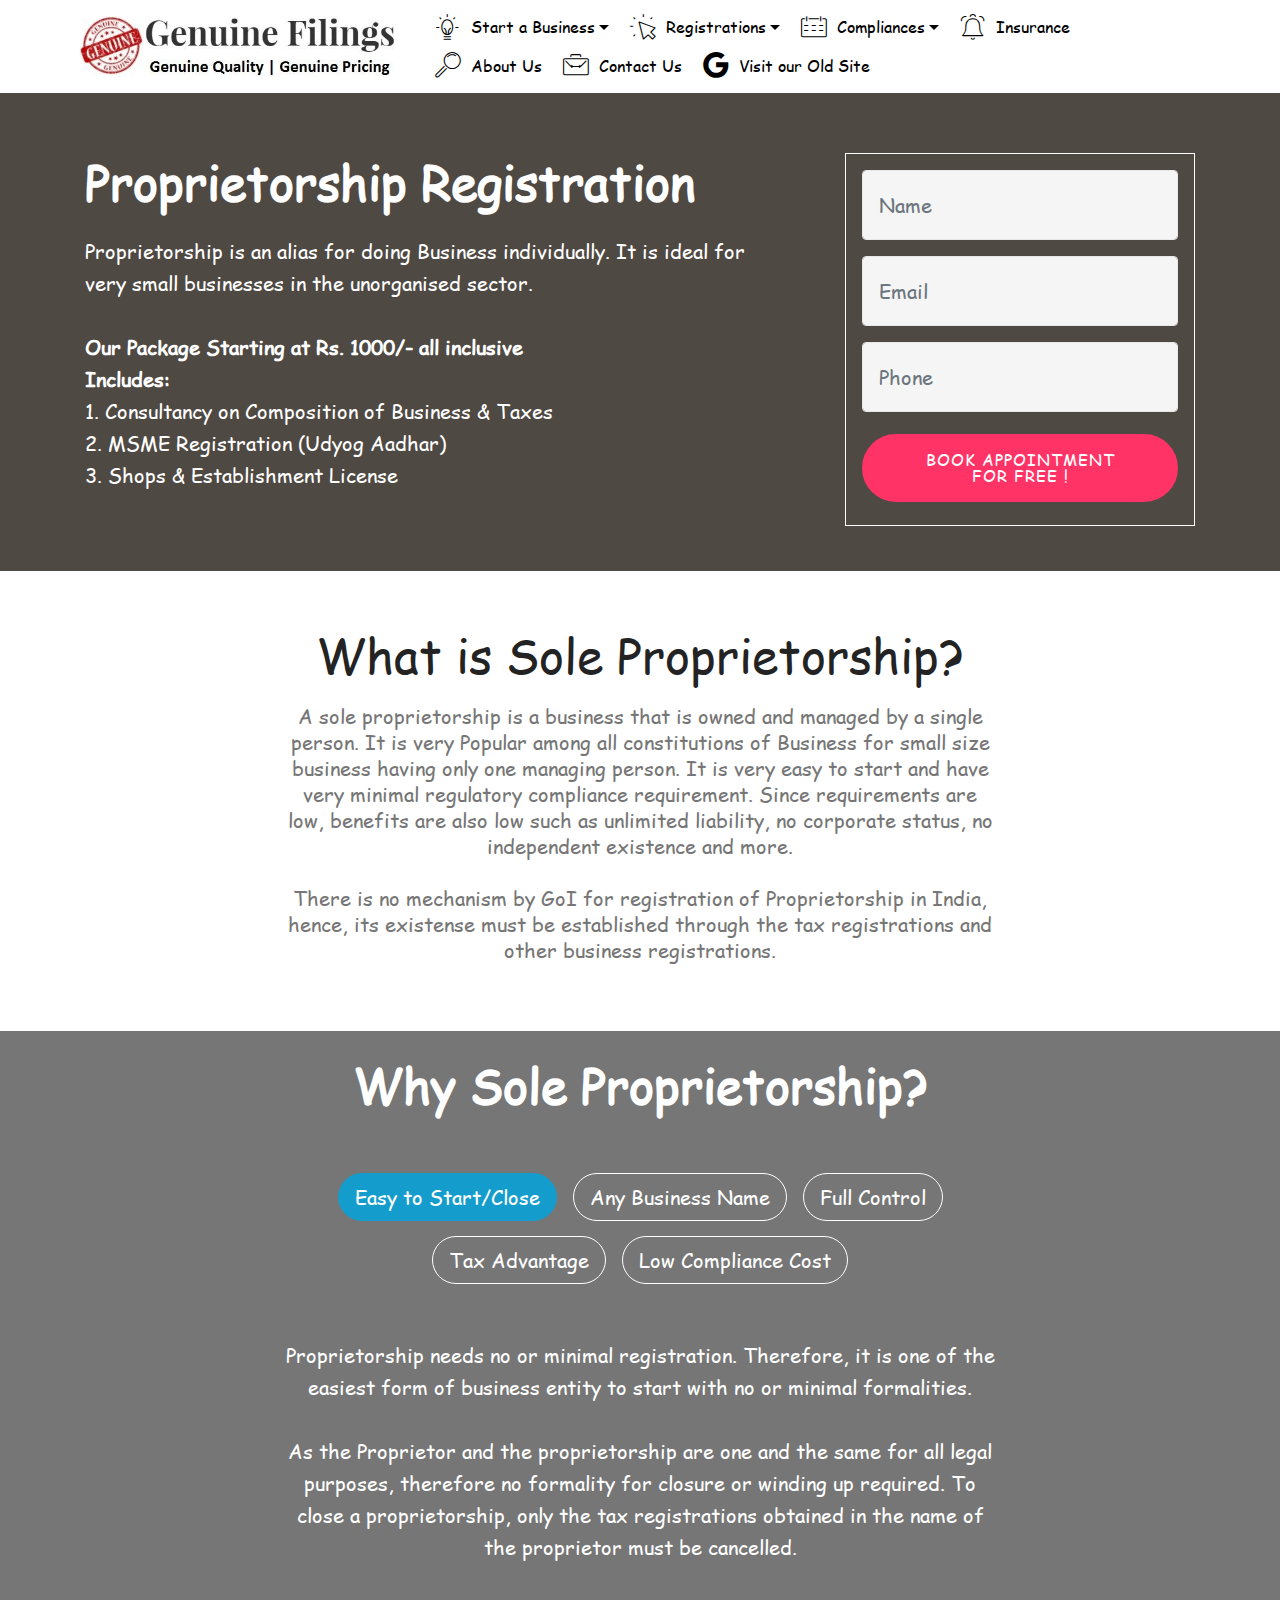
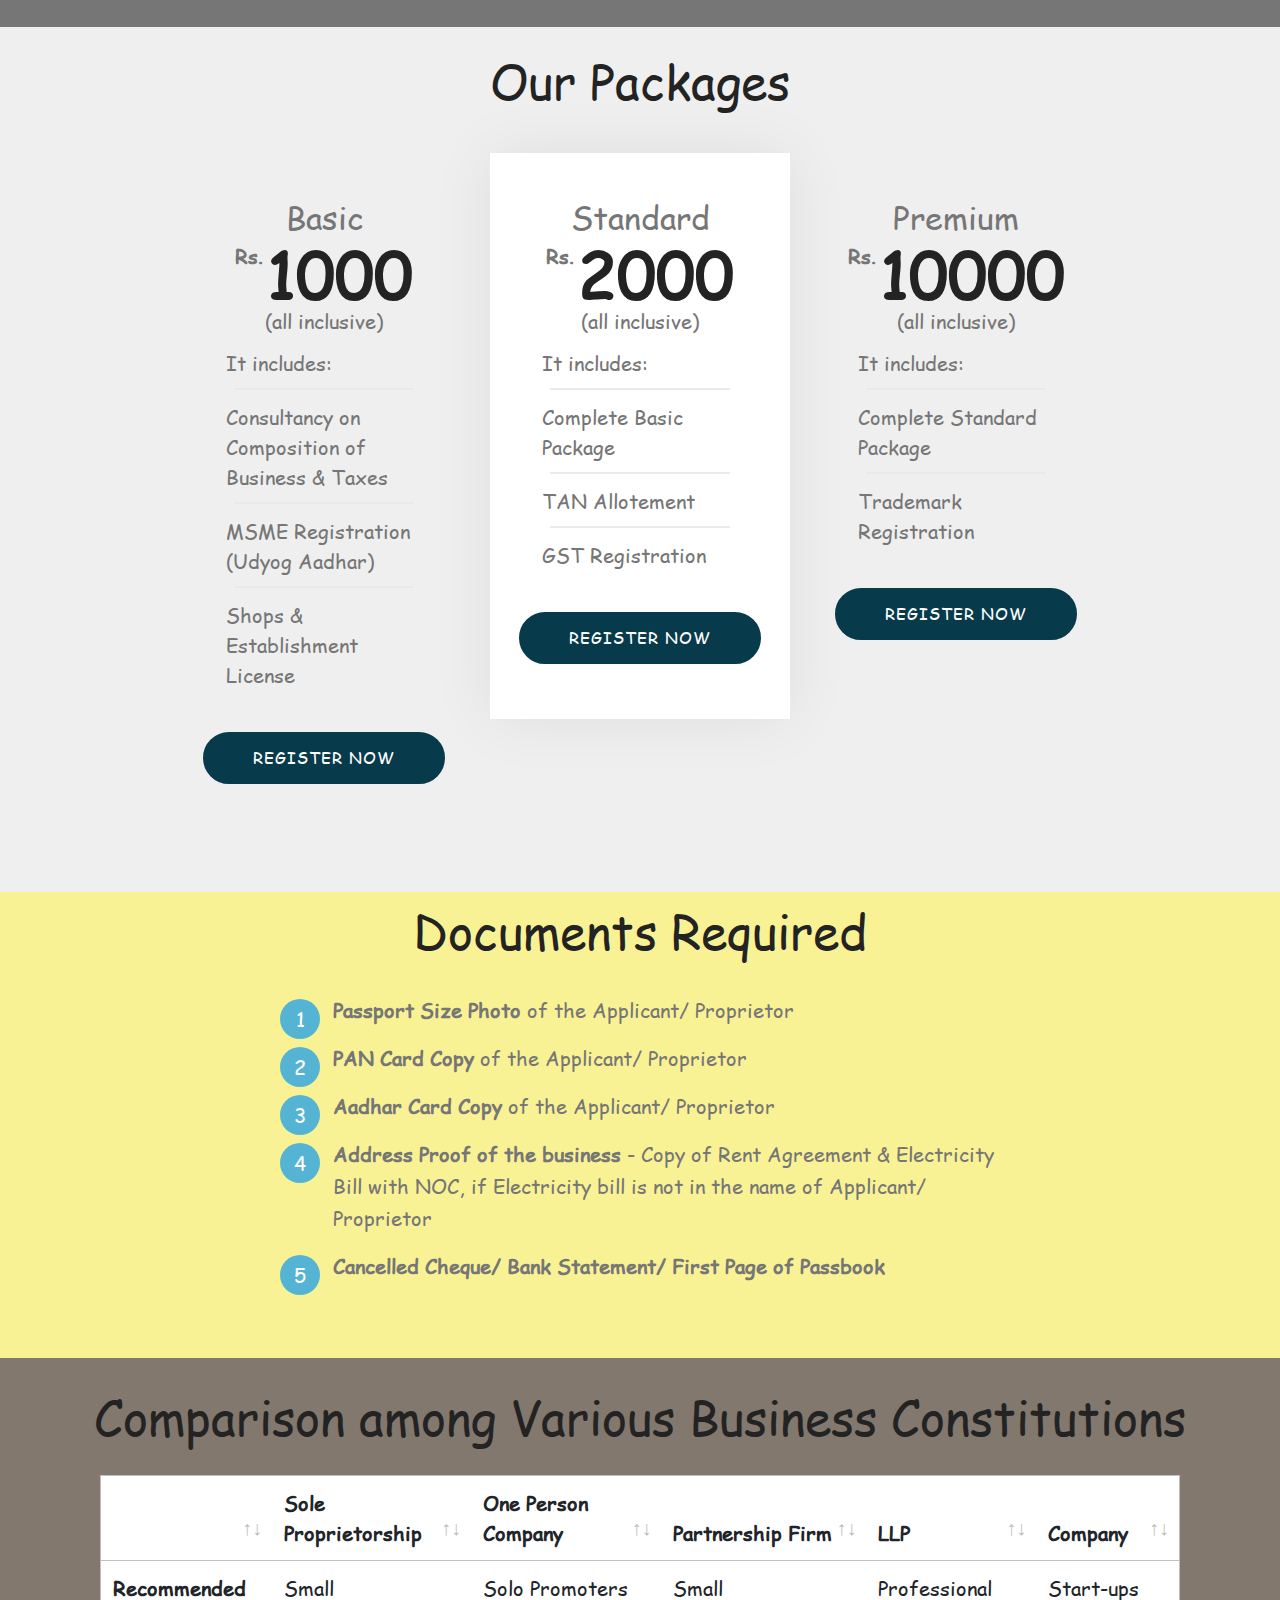
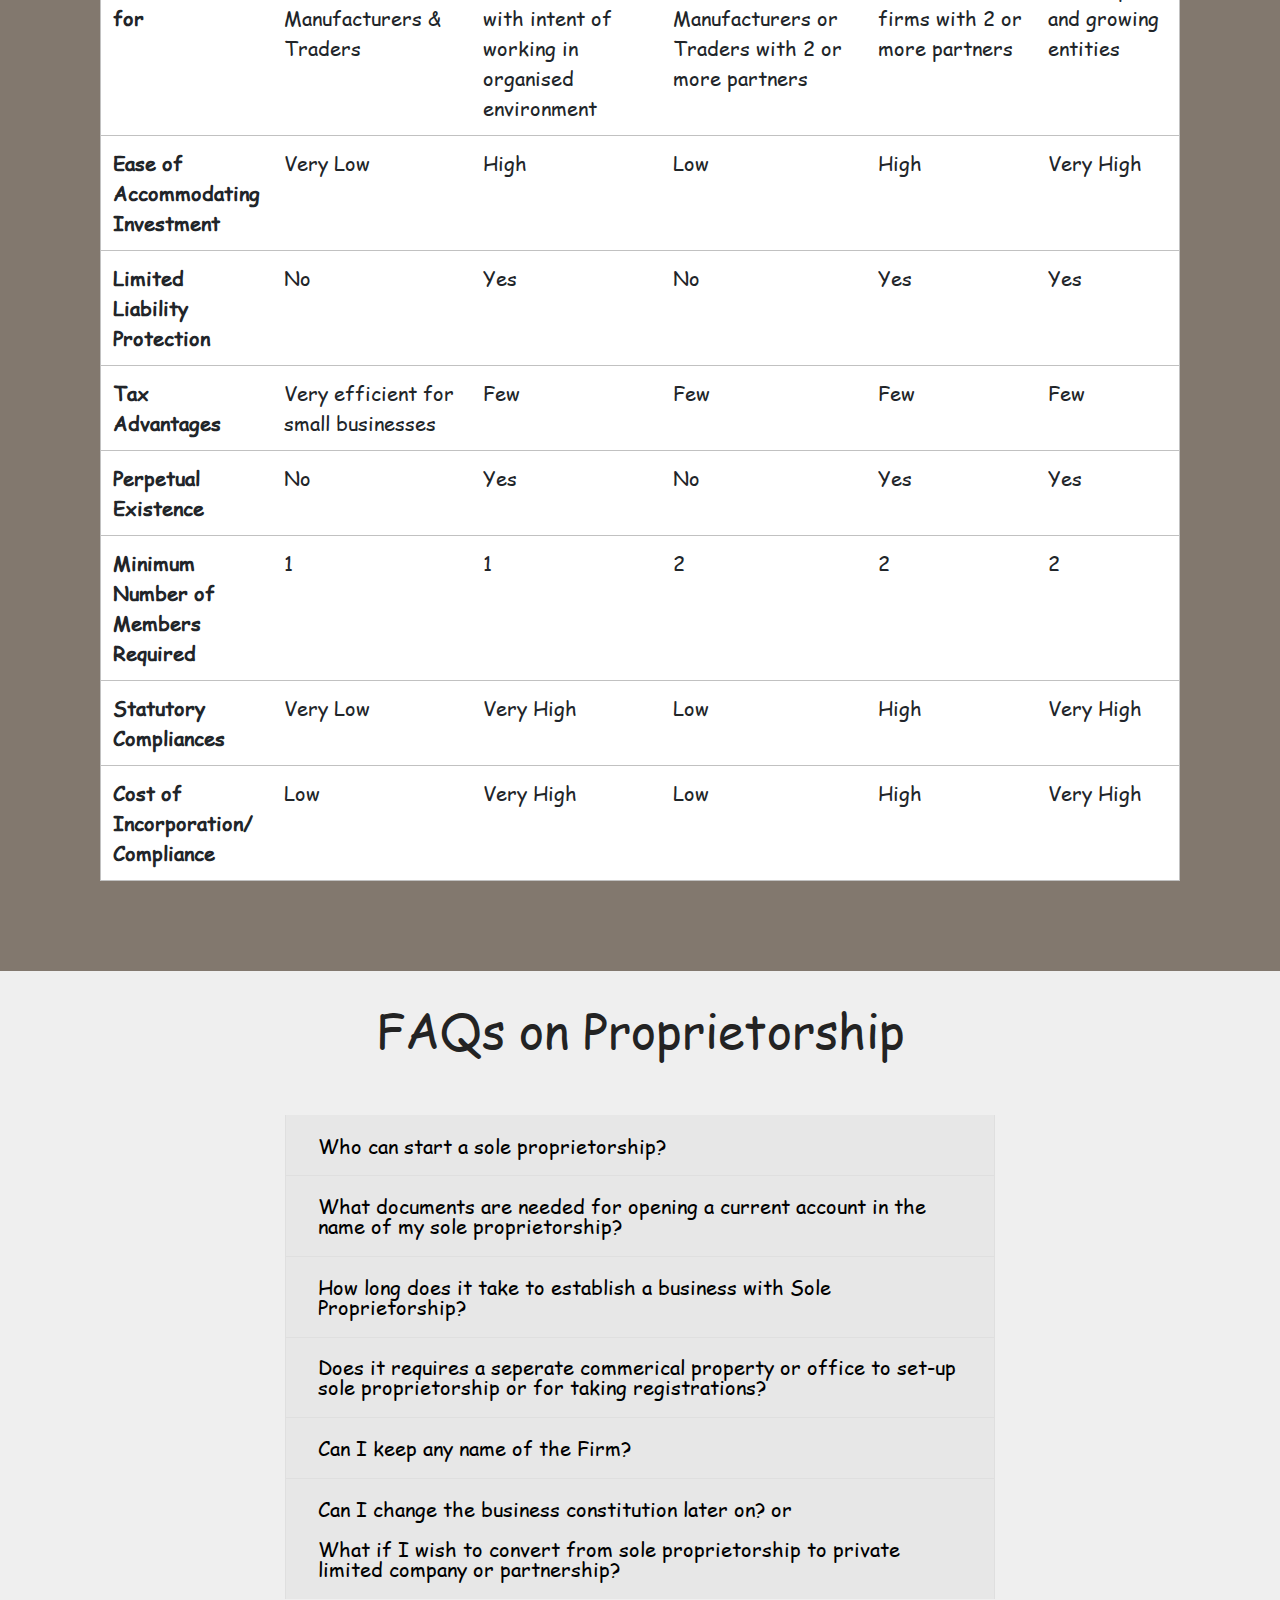
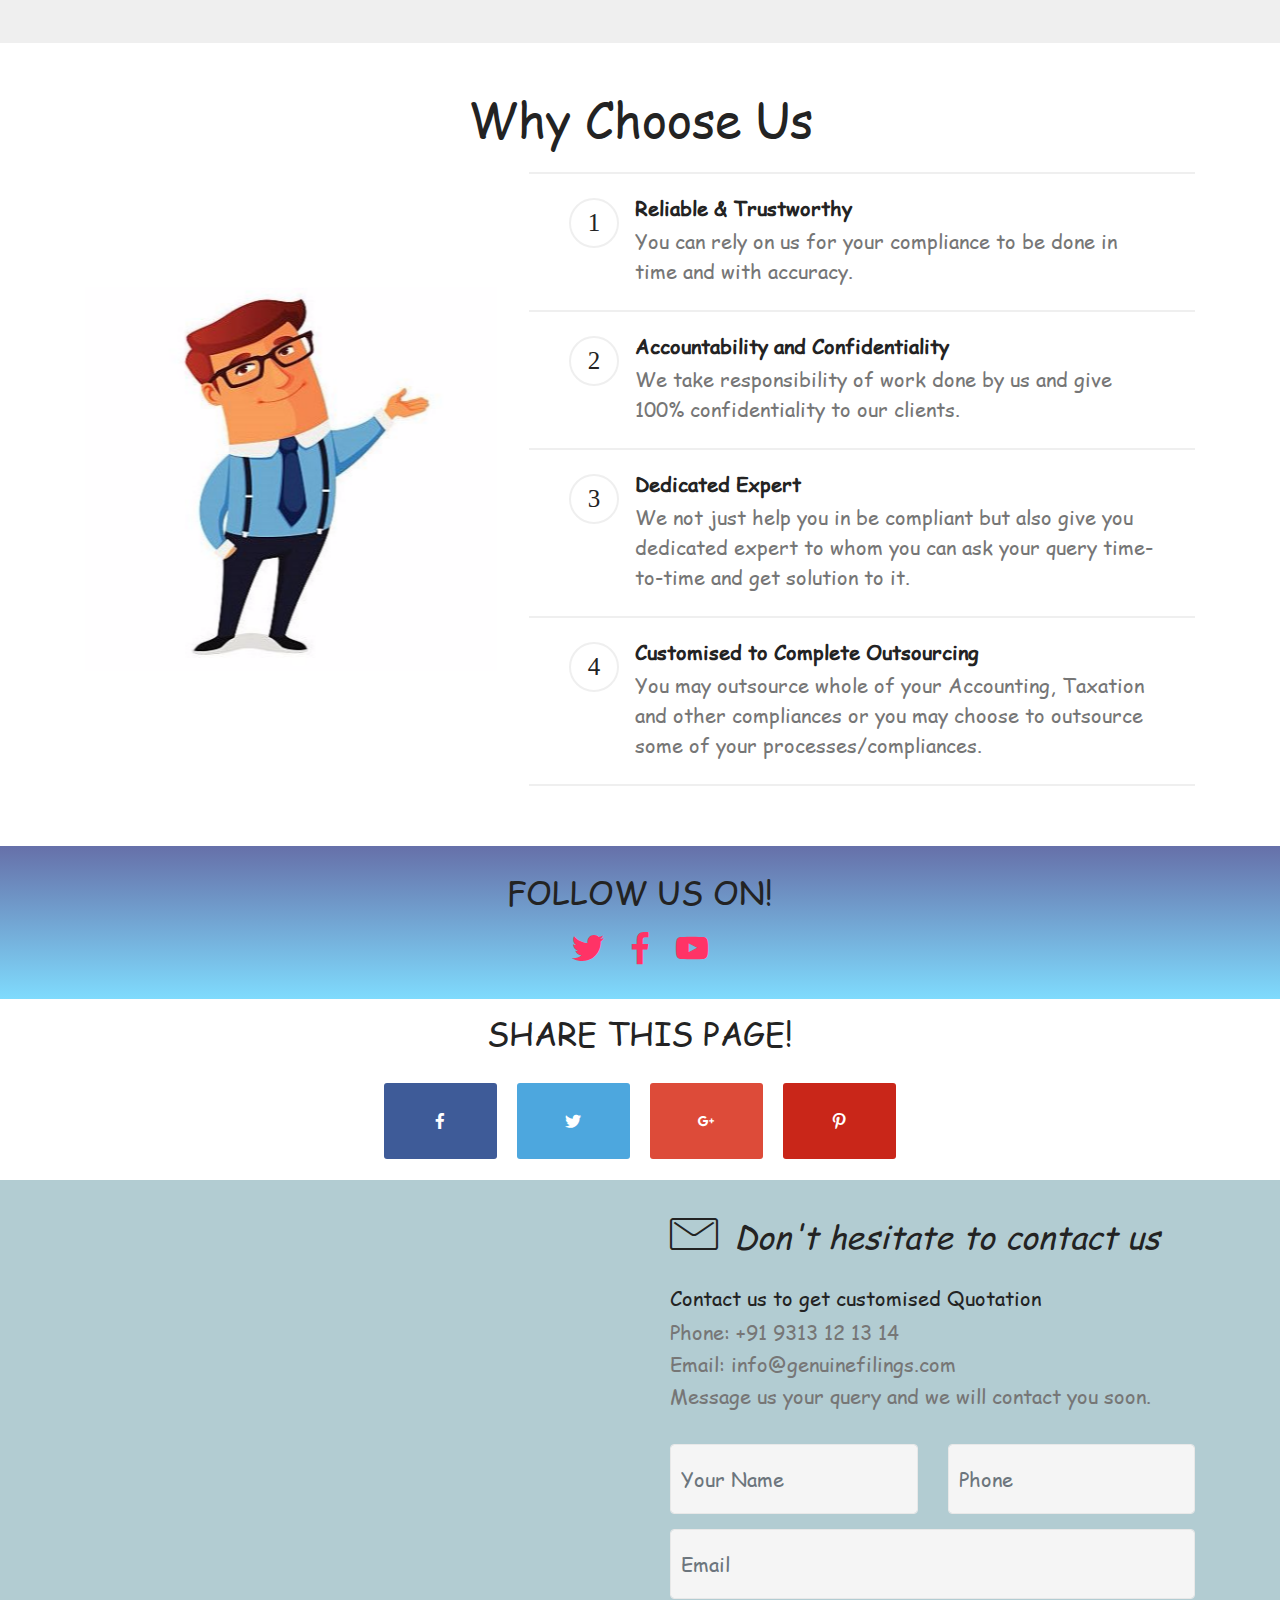
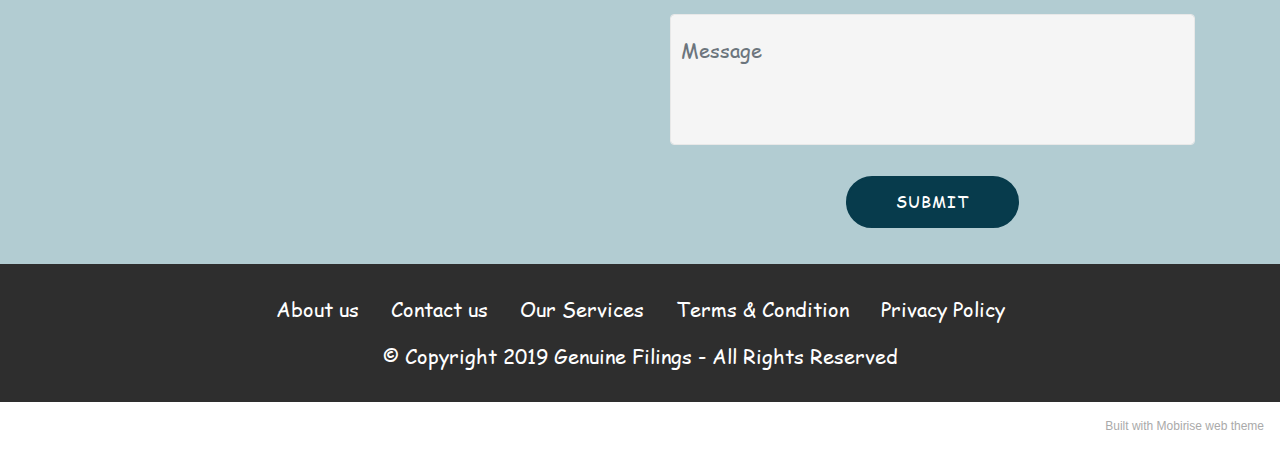
<file: proprietorship-registration.html>
<!DOCTYPE html>
<html  >
<head>
  <!-- Site made with Mobirise Website Builder v5.3.10, https://mobirise.com -->
  <meta charset="UTF-8">
  <meta http-equiv="X-UA-Compatible" content="IE=edge">
  <meta name="generator" content="Mobirise v5.3.10, mobirise.com">
  <meta name="viewport" content="width=device-width, initial-scale=1, minimum-scale=1">
  <link rel="shortcut icon" href="assets/images/logo-genuine-523x116.jpg" type="image/x-icon">
  <meta name="description" content="">
  
  
  <title>Proprietorship Registration</title>
  <link rel="stylesheet" href="assets/web/assets/mobirise-icons/mobirise-icons.css">
  <link rel="stylesheet" href="assets/bootstrap/css/bootstrap.min.css">
  <link rel="stylesheet" href="assets/bootstrap/css/bootstrap-grid.min.css">
  <link rel="stylesheet" href="assets/bootstrap/css/bootstrap-reboot.min.css">
  <link rel="stylesheet" href="assets/tether/tether.min.css">
  <link rel="stylesheet" href="assets/dropdown/css/style.css">
  <link rel="stylesheet" href="assets/datatables/data-tables.bootstrap4.min.css">
  <link rel="stylesheet" href="assets/socicon/css/styles.css">
  <link rel="stylesheet" href="assets/theme/css/style.css">
  <link href="assets/fonts/style.css" rel="stylesheet">
  <link rel="preload" as="style" href="assets/mobirise/css/mbr-additional.css"><link rel="stylesheet" href="assets/mobirise/css/mbr-additional.css" type="text/css">
  
  
  
  
</head>
<body>

<!-- Analytics -->
Chartered Accountants, CA in delhi, ITR Filing, GST Registration, GST Filing, GST Compliance, Online Company Registration, Online LLP Registration, TDS Return Filing, Best CA Services in Delhi, Best GST Filing,  Private Limited Registration, ROC Filing, Best CA in Delhi, Best CA in India, Online Filing, Online Trademark Registration
<!-- /Analytics -->


  
  <section class="menu cid-qBsofi0Way" once="menu" id="menu1-29">

    

    <nav class="navbar navbar-expand beta-menu navbar-dropdown align-items-center navbar-fixed-top navbar-toggleable-sm">
        <button class="navbar-toggler navbar-toggler-right" type="button" data-toggle="collapse" data-target="#navbarSupportedContent" aria-controls="navbarSupportedContent" aria-expanded="false" aria-label="Toggle navigation">
            <div class="hamburger">
                <span></span>
                <span></span>
                <span></span>
                <span></span>
            </div>
        </button>
        <div class="menu-logo">
            <div class="navbar-brand">
                <span class="navbar-logo">
                    <a href="http://www.genuinefilings.com">
                         <img src="assets/images/logo-genuine-523x116.jpg" alt="" title="" style="height: 3.8rem;">
                    </a>
                </span>
                
            </div>
        </div>
        <div class="collapse navbar-collapse" id="navbarSupportedContent">
            <ul class="navbar-nav nav-dropdown nav-right" data-app-modern-menu="true"><li class="nav-item dropdown"><a class="nav-link link text-black dropdown-toggle display-4" href="https://mobirise.com" data-toggle="dropdown-submenu" aria-expanded="false"><span class="mbri-idea mbr-iconfont mbr-iconfont-btn"></span>
                        
                        Start a Business</a><div class="dropdown-menu"><a class="text-black dropdown-item text-primary display-4" href="proprietorship-registration.html#top">Proprietorship</a><a class="text-black dropdown-item text-primary display-4" href="partnership-registration.html#top" aria-expanded="false">Partnership</a><a class="text-black dropdown-item text-primary display-4" href="llp-registration.html#top" aria-expanded="false">Limited Liability Partnership</a><a class="text-black dropdown-item text-primary display-4" href="private-limited-company-registration.html#top" aria-expanded="false">Private Limited Company</a><a class="text-black dropdown-item text-primary display-4" href="opc-registration.html#top" aria-expanded="false">One Person Company</a></div></li><li class="nav-item dropdown"><a class="nav-link link text-black dropdown-toggle display-4" href="https://mobirise.com" data-toggle="dropdown-submenu" aria-expanded="false"><span class="mbri-cursor-click mbr-iconfont mbr-iconfont-btn"></span>
                        
                        Registrations</a><div class="dropdown-menu"><a class="text-black dropdown-item display-4" href="gst-registration.html">GST Registration</a><a class="text-black dropdown-item display-4" href="under-construction.html#countdown1-1r">TAN Registration</a><a class="text-black dropdown-item display-4" href="under-construction.html#countdown1-1r">ESI Registration</a><a class="text-black dropdown-item display-4" href="under-construction.html#countdown1-1r">PF Registration</a><a class="text-black dropdown-item display-4" href="under-construction.html#countdown1-1r">MSME/SSI Registration</a><a class="text-black dropdown-item display-4" href="under-construction.html#countdown1-1r">Trademark Registration</a><a class="text-black dropdown-item display-4" href="under-construction.html#countdown1-1r">Shops &amp; Establishment</a></div></li><li class="nav-item dropdown"><a class="nav-link link text-black dropdown-toggle display-4" href="https://mobirise.com" aria-expanded="false" data-toggle="dropdown-submenu"><span class="mbri-calendar mbr-iconfont mbr-iconfont-btn"></span>
                        Compliances</a><div class="dropdown-menu"><div class="dropdown"><a class="text-black dropdown-item dropdown-toggle display-4" href="https://mobirise.com" aria-expanded="false" data-toggle="dropdown-submenu">Income Tax Compliances</a><div class="dropdown-menu dropdown-submenu"><a class="text-black dropdown-item display-4" href="under-construction.html#countdown1-1r" aria-expanded="false">Original ITR Filing</a><a class="text-black dropdown-item display-4" href="under-construction.html#countdown1-1r" aria-expanded="false">Revised ITR Filing</a><a class="text-black dropdown-item display-4" href="under-construction.html#countdown1-1r" aria-expanded="false">TDS on Property</a><a class="text-black dropdown-item display-4" href="under-construction.html#countdown1-1r" aria-expanded="false">Demand/Refund Settlement</a><a class="text-black dropdown-item display-4" href="under-construction.html#countdown1-1r" aria-expanded="false">Form 15CA/CB Certification</a></div></div><div class="dropdown"><a class="text-black dropdown-item dropdown-toggle display-4" href="https://mobirise.com" aria-expanded="false" data-toggle="dropdown-submenu">Business Services</a><div class="dropdown-menu dropdown-submenu"><a class="text-black dropdown-item display-4" href="under-construction.html#countdown1-1r" aria-expanded="false">Accounting/ Bookkeeping</a><a class="text-black dropdown-item display-4" href="under-construction.html#countdown1-1r" aria-expanded="false">Payroll Services</a><a class="text-black dropdown-item display-4" href="under-construction.html#countdown1-1r" aria-expanded="false">Debtor Verification</a><a class="text-black dropdown-item display-4" href="under-construction.html#countdown1-1r" aria-expanded="false">Name Change</a><a class="text-black dropdown-item display-4" href="under-construction.html#countdown1-1r" aria-expanded="false">Registered Office Change</a><a class="text-black dropdown-item display-4" href="under-construction.html#countdown1-1r" aria-expanded="false">Add/ Remove Director</a><a class="text-black dropdown-item display-4" href="under-construction.html#countdown1-1r" aria-expanded="false">Increase Authorised Capital</a><a class="text-black dropdown-item display-4" href="under-construction.html#countdown1-1r" aria-expanded="false">Share Valuation</a><a class="text-black dropdown-item display-4" href="under-construction.html#countdown1-1r" aria-expanded="false">Share Transfer</a><a class="text-black dropdown-item display-4" href="under-construction.html#countdown1-1r" aria-expanded="false">MOA/ AOA Amendment</a><a class="text-black dropdown-item display-4" href="under-construction.html#countdown1-1r" aria-expanded="false">Winding Up of Company</a><a class="text-black dropdown-item display-4" href="under-construction.html#countdown1-1r" aria-expanded="false">Winding Up of LLP</a></div></div><a class="text-black dropdown-item display-4" href="under-construction.html#countdown1-1r" aria-expanded="false">GST Return Filing</a><a class="text-black dropdown-item display-4" href="under-construction.html#countdown1-1r" aria-expanded="false">TDS Return Filing</a><a class="text-black dropdown-item display-4" href="under-construction.html#countdown1-1r" aria-expanded="false">ESI Return Filing</a><a class="text-black dropdown-item display-4" href="under-construction.html#countdown1-1r" aria-expanded="false">PF Return Filing</a><div class="dropdown"><a class="text-black dropdown-item dropdown-toggle display-4" href="https://mobirise.com" aria-expanded="false" data-toggle="dropdown-submenu">ROC Annual Complainces</a><div class="dropdown-menu dropdown-submenu"><a class="text-black dropdown-item display-4" href="under-construction.html#countdown1-1r" aria-expanded="false">Company Annual Filing</a><a class="text-black dropdown-item display-4" href="under-construction.html#countdown1-1r" aria-expanded="false">LLP Annual Filing</a><a class="text-black dropdown-item display-4" href="under-construction.html#countdown1-1r" aria-expanded="false">Maintenance of Records</a></div></div></div></li><li class="nav-item"><a class="nav-link link text-black display-4" href="under-construction.html#countdown1-1r" aria-expanded="false"><span class="mbri-alert mbr-iconfont mbr-iconfont-btn"></span>
                        Insurance</a></li>
                <li class="nav-item"><a class="nav-link link text-black display-4" href="about-us.html">
                        <span class="mbri-search mbr-iconfont mbr-iconfont-btn"></span>
                        About Us
                    </a></li><li class="nav-item"><a class="nav-link link text-black display-4" href="contact-us.html"><span class="mbri-briefcase mbr-iconfont mbr-iconfont-btn"></span>
                        
                        Contact Us</a></li><li class="nav-item"><a class="nav-link link text-black display-4" href="http://sites.google.com/view/genuinefilings" target="_blank"><span class="socicon socicon-google mbr-iconfont mbr-iconfont-btn"></span>
                        
                        Visit our Old Site</a></li></ul>
            
        </div>
    </nav>
</section>

<section class="cid-qBUKgC3i72" id="header15-2w">

    

    

    <div class="container align-right">
<div class="row">
    <div class="mbr-white col-lg-8 col-md-7 content-container">
        <h1 class="mbr-section-title mbr-bold pb-3 mbr-fonts-style display-2">Proprietorship Registration</h1>
        <p class="mbr-text pb-3 mbr-fonts-style display-7">Proprietorship is an alias for doing Business individually. It is ideal for very small businesses in the unorganised sector.
<br><br><strong>Our Package Starting at Rs. 1000/- all inclusive</strong><strong><br>Includes: 
</strong><br>1. Consultancy on Composition of Business &amp; Taxes 
<br>2. MSME Registration (Udyog Aadhar) 
<br>3. Shops &amp; Establishment License<br></p>
    </div>
    <div class="col-lg-4 col-md-5">
    <div class="form-container">
        <div class="media-container-column" data-form-type="formoid">
            <div data-form-alert="" hidden="" class="align-center">
                Thanks for filling out the form!
            </div>
            <form class="mbr-form" action="https://mobirise.eu/" method="post" data-form-title="Mobirise Form"><input type="hidden" name="email" data-form-email="true" value="jC8n2rpj+Vyd5qmKsIWMIpLrBKsMAtf72l/30MRnL3zfkP6QTUtuZZZbPwVQdi2zLagr65w69C4HkVKJpaoVnkkQ78xBKCV41uLLw7GJFTRVpQTK8sja6bCO1AYu//d+">
                <div data-for="name">
                    <div class="form-group">
                        <input type="text" class="form-control px-3" name="name" data-form-field="Name" placeholder="Name" required="" id="name-header15-2w">
                    </div>
                </div>
                <div data-for="email">
                    <div class="form-group">
                        <input type="email" class="form-control px-3" name="email" data-form-field="Email" placeholder="Email" required="" id="email-header15-2w">
                    </div>
                </div>
                <div data-for="phone">
                    <div class="form-group">
                        <input type="tel" class="form-control px-3" name="phone" data-form-field="Phone" placeholder="Phone" id="phone-header15-2w">
                    </div>
                </div>
                
                <span class="input-group-btn"><button href="" type="submit" class="btn btn-secondary btn-form display-4">BOOK APPOINTMENT FOR FREE !</button></span>
            </form>
        </div>
    </div>
    </div>
</div>
    </div>
    
</section>

<section class="mbr-section content4 cid-qBUru3sJSH" id="content4-2k">

    

    <div class="container">
        <div class="media-container-row">
            <div class="title col-12 col-md-8">
                <h2 class="align-center pb-3 mbr-fonts-style display-2">What is Sole Proprietorship?</h2>
                <h3 class="mbr-section-subtitle align-center mbr-light mbr-fonts-style display-7">A sole proprietorship is a business that is owned and managed by a single person. It is very Popular among all constitutions of Business for small size business having only one managing person. It is very easy to start and have very minimal regulatory compliance requirement. Since requirements are low, benefits are also low such as unlimited liability, no corporate status, no independent existence and more. <br><br>There is no mechanism by GoI for registration of Proprietorship in India, hence, its existense must be established through the tax registrations and other business registrations.<br></h3>
                
            </div>
        </div>
    </div>
</section>

<section class="tabs1 cid-qBUvfV2hKJ" id="tabs1-2o">

    

    
    <div class="container">
        <h2 class="mbr-white align-center pb-5 mbr-fonts-style mbr-bold display-2">
            Why Sole Proprietorship?</h2>
        <div class="media-container-row">
            <div class="col-12 col-md-8">
                <ul class="nav nav-tabs" role="tablist">
                    <li class="nav-item"><a class="nav-link mbr-fonts-style active display-7" role="tab" data-toggle="tab" href="#tabs1-2o_tab0" aria-expanded="true">Easy to Start/Close</a></li>
                    <li class="nav-item"><a class="nav-link mbr-fonts-style active show display-7" role="tab" data-toggle="tab" href="#tabs1-2o_tab1" aria-selected="true">
                            Any Business Name</a></li>
                    <li class="nav-item"><a class="nav-link mbr-fonts-style active show display-7" role="tab" data-toggle="tab" href="#tabs1-2o_tab2" aria-selected="true">
                            Full Control</a></li>
                    <li class="nav-item"><a class="nav-link mbr-fonts-style active show display-7" role="tab" data-toggle="tab" href="#tabs1-2o_tab3" aria-selected="true">Tax Advantage</a></li>
                    <li class="nav-item"><a class="nav-link mbr-fonts-style active show display-7" role="tab" data-toggle="tab" href="#tabs1-2o_tab4" aria-selected="true">Low Compliance Cost</a></li>
                    
                </ul>
                <div class="tab-content">
                    <div id="tab1" class="tab-pane in active" role="tabpanel">
                        <div class="row">
                            <div class="col-md-12">
                                <p class="mbr-text py-5 mbr-fonts-style display-7">
                                    Proprietorship needs no or minimal registration. Therefore, it is one of the easiest form of business entity to start with no or minimal formalities.<br><br>As the Proprietor and the proprietorship are one and the same for all legal purposes, therefore no formality for closure or winding up required. To close a proprietorship, only the tax registrations obtained in the name of the proprietor must be cancelled.</p>
                            </div>
                        </div>
                    </div>
                    <div id="tab2" class="tab-pane" role="tabpanel">
                        <div class="row">
                            <div class="col-md-12">
                                <p class="mbr-text py-5 mbr-fonts-style display-7">
                                    Since the name of a proprietorship is not registered, a proprietorship can choose to have any name - as long as it does not infringe on a registered trademark. However, since the name is not registered, any other person can also use the same business name unless trademark registration is obtained. 
                                </p>
                            </div>
                        </div>
                    </div>
                    <div id="tab3" class="tab-pane" role="tabpanel">
                        <div class="row">
                            <div class="col-md-12">
                                <p class="mbr-text py-5 mbr-fonts-style display-7">Since there is only one person involved in the business activities, full control over operations or decision making powers are available with one person unlike Company or Partnership.</p>
                            </div>
                        </div>
                    </div>
                    <div id="tab4" class="tab-pane" role="tabpanel">
                        <div class="row">
                            <div class="col-md-12">
                                <p class="mbr-text py-5 mbr-fonts-style display-7">
                                    As the Proprietor and the proprietorship are one and the same for Income Tax Purpose too, therefore, proprietorship gets benefit of basic exemption limit, Chapter VI-A deductions, Rebate u/s 87A and lower tax rates upto Rs. 10 Lacs, which are not available to a firm/LLP or a company.</p>
                            </div>
                        </div>
                    </div>
                    <div id="tab5" class="tab-pane" role="tabpanel">
                        <div class="row">
                            <div class="col-md-12">
                                <p class="mbr-text py-5 mbr-fonts-style display-7">Since, there is no regulatory mechanism/act for Proprietorships in India, only compliance which a proprietorship is required to adhered with is Direct &amp; Indirect Tax Compliances unlike companies &amp; LLP who are required to comply with their respective regulatory acts also.</p>
                            </div>
                        </div>
                    </div>
                    
                </div>
            </div>
        </div>
    </div>
</section>

<section class="mbr-section content4 cid-qBUDYuAv4S" id="content4-2q">

    

    <div class="container">
        <div class="media-container-row">
            <div class="title col-12 col-md-8">
                <h2 class="align-center pb-3 mbr-fonts-style display-2"><p>Our Packages</p></h2>
                
                
            </div>
        </div>
    </div>
</section>

<section class="cid-qC0NbuVSRS" id="pricing-tables2-3u">

    

    

    <div class="container">
        <div class="media-container-row">

            <div class="plan col-12 mx-2 my-2 justify-content-center col-lg-4">
                <div class="plan-header text-center pt-5">
                    <h3 class="plan-title mbr-fonts-style display-5">
                        Basic</h3>
                    <div class="plan-price">
                        <span class="price-value mbr-fonts-style display-7">Rs.</span>
                        <span class="price-figure mbr-fonts-style display-1">1000</span>
                        <small class="price-term mbr-fonts-style display-7"><br>(all inclusive)</small>
                    </div>
                </div>
                <div class="plan-body">
                    <div class="plan-list align-center">
                        <ul class="list-group list-group-flush mbr-fonts-style display-7">
                            <li class="list-group-item">It includes:
</li><li class="list-group-item">Consultancy on Composition of Business &amp; Taxes
</li><li class="list-group-item">MSME Registration (Udyog Aadhar)
</li><li class="list-group-item">Shops &amp; Establishment License</li>
                        </ul>
                    </div>
                    <div class="mbr-section-btn text-center py-4 pb-5"><a href="proprietorship.html#header15-2w" class="btn btn-primary display-4">REGISTER NOW</a></div>
                </div>
            </div>

            <div class="plan col-12 mx-2 my-2 justify-content-center favorite col-lg-4">
                <div class="plan-header text-center pt-5">
                    <h3 class="plan-title mbr-fonts-style display-5">
                        Standard</h3>
                    <div class="plan-price">
                        <span class="price-value mbr-fonts-style display-7">
                            Rs.</span>
                        <span class="price-figure mbr-fonts-style display-1">2000</span>
                        <small class="price-term mbr-fonts-style display-7">
                            <br>(all inclusive)<br></small>
                    </div>
                </div>
                <div class="plan-body">
                    <div class="plan-list align-center">
                        <ul class="list-group list-group-flush mbr-fonts-style display-7">
                            <li class="list-group-item">It includes:
</li><li class="list-group-item">Complete Basic Package
</li><li class="list-group-item">TAN Allotement
</li><li class="list-group-item">GST Registration</li>
                        </ul>
                    </div>
                    <div class="mbr-section-btn text-center py-4 pb-5"><a href="proprietorship.html#header15-2w" class="btn btn-primary display-4">REGISTER NOW</a></div>
                </div>
            </div>

            <div class="plan col-12 mx-2 my-2 justify-content-center col-lg-4">
                <div class="plan-header text-center pt-5">
                    <h3 class="plan-title mbr-fonts-style display-5">
                        Premium
                    </h3>
                    <div class="plan-price">
                        <span class="price-value mbr-fonts-style display-7">Rs.</span>
                        <span class="price-figure mbr-fonts-style display-1">10000</span>
                        <small class="price-term mbr-fonts-style display-7"><br>(all inclusive)</small>
                    </div>
                </div>
                <div class="plan-body">
                    <div class="plan-list align-center">
                        <ul class="list-group list-group-flush mbr-fonts-style display-7">
                            <li class="list-group-item">It includes:
</li><li class="list-group-item">Complete Standard Package
</li><li class="list-group-item">Trademark Registration</li>
                        </ul>
                    </div>
                    <div class="mbr-section-btn text-center py-4 pb-5"><a href="proprietorship.html#header15-2w" class="btn btn-primary display-4">REGISTER NOW</a></div>
                </div>
            </div>

            

        </div>
    </div>
</section>

<section class="mbr-section content4 cid-qBUPsZgj1t" id="content4-2z">

    

    <div class="container">
        <div class="media-container-row">
            <div class="title col-12 col-md-8">
                <h2 class="align-center pb-3 mbr-fonts-style display-2">
                    Documents Required</h2>
                
                
            </div>
        </div>
    </div>
</section>

<section class="mbr-section article content11 cid-qBUPpP5V7E" id="content11-2y">
     

    <div class="container">
        <div class="media-container-row">
            <div class="mbr-text counter-container col-12 col-md-8 mbr-fonts-style display-7">
                <ol>
                    <li><strong>Passport Size Photo </strong>of the Applicant/ Proprietor</li><li><strong>PAN Card Copy </strong>of the Applicant/ Proprietor</li><li><strong>Aadhar Card Copy </strong>of the Applicant/ Proprietor</li><li><strong>Address Proof of the business </strong>- Copy of Rent Agreement &amp; Electricity Bill with NOC, if Electricity bill is not in the name of Applicant/ Proprietor</li><li><strong>Cancelled Cheque/ Bank Statement/ First Page of Passbook</strong></li>
                </ol>
            </div>
        </div>
    </div>
</section>

<section class="section-table cid-qBV2LsJ7jz" id="table1-33">

  
  
  <div class="container container-table">
      <h2 class="mbr-section-title mbr-fonts-style align-center pb-3 display-2">Comparison among Various Business Constitutions</h2>
      
      <div class="table-wrapper">
        <div class="container">
          
        </div>

        <div class="container scroll">
          <table class="table" cellspacing="0">
            <thead>
              <tr class="table-heads ">
                  
                  
                  
                  
              <th class="head-item mbr-fonts-style display-7"></th><th class="head-item mbr-fonts-style display-7">
                      Sole Proprietorship</th><th class="head-item mbr-fonts-style display-7">
                      One Person Company</th><th class="head-item mbr-fonts-style display-7">
                      Partnership Firm</th><th class="head-item mbr-fonts-style display-7">
                      LLP</th><th class="head-item mbr-fonts-style display-7">Company</th></tr>
            </thead>

            <tbody>
              
              
              
              
            <tr> 
                
                
                
                
              <td class="body-item mbr-fonts-style display-7"><strong>Recommended for</strong></td><td class="body-item mbr-fonts-style display-7">Small Manufacturers &amp; Traders</td><td class="body-item mbr-fonts-style display-7">Solo Promoters with intent of working in organised environment</td><td class="body-item mbr-fonts-style display-7">Small Manufacturers or Traders with 2 or more partners</td><td class="body-item mbr-fonts-style display-7">Professional firms with 2 or more partners</td><td class="body-item mbr-fonts-style display-7">Start-ups and growing entities</td></tr><tr>
                
                
                
                
              <td class="body-item mbr-fonts-style display-7"><strong>Ease of Accommodating Investment</strong></td><td class="body-item mbr-fonts-style display-7">Very Low</td><td class="body-item mbr-fonts-style display-7">High</td><td class="body-item mbr-fonts-style display-7">Low</td><td class="body-item mbr-fonts-style display-7">High</td><td class="body-item mbr-fonts-style display-7">Very High</td></tr><tr>
                
                
                
                
              <td class="body-item mbr-fonts-style display-7"><strong>Limited Liability Protection</strong></td><td class="body-item mbr-fonts-style display-7">No</td><td class="body-item mbr-fonts-style display-7">Yes</td><td class="body-item mbr-fonts-style display-7">No</td><td class="body-item mbr-fonts-style display-7">Yes</td><td class="body-item mbr-fonts-style display-7">Yes</td></tr><tr>
                
                
                
                
              <td class="body-item mbr-fonts-style display-7"><strong>Tax Advantages</strong></td><td class="body-item mbr-fonts-style display-7">Very efficient for small businesses</td><td class="body-item mbr-fonts-style display-7">Few</td><td class="body-item mbr-fonts-style display-7">Few</td><td class="body-item mbr-fonts-style display-7">Few</td><td class="body-item mbr-fonts-style display-7">Few</td></tr><tr>
                
                
                
                
              <td class="body-item mbr-fonts-style display-7"><strong>Perpetual Existence</strong></td><td class="body-item mbr-fonts-style display-7">No</td><td class="body-item mbr-fonts-style display-7">Yes</td><td class="body-item mbr-fonts-style display-7">No</td><td class="body-item mbr-fonts-style display-7">Yes</td><td class="body-item mbr-fonts-style display-7">Yes</td></tr><tr>
                
                
                
                
              <td class="body-item mbr-fonts-style display-7"><strong>Minimum Number of Members Required</strong></td><td class="body-item mbr-fonts-style display-7">1</td><td class="body-item mbr-fonts-style display-7">1</td><td class="body-item mbr-fonts-style display-7">2</td><td class="body-item mbr-fonts-style display-7">2</td><td class="body-item mbr-fonts-style display-7">2</td></tr><tr>
                
                
                
                
              <td class="body-item mbr-fonts-style display-7"><strong>Statutory Compliances</strong></td><td class="body-item mbr-fonts-style display-7">Very Low</td><td class="body-item mbr-fonts-style display-7">Very High</td><td class="body-item mbr-fonts-style display-7">Low</td><td class="body-item mbr-fonts-style display-7">High</td><td class="body-item mbr-fonts-style display-7">Very High</td></tr><tr>
                
                
                
                
              <td class="body-item mbr-fonts-style display-7"><strong>Cost of Incorporation/ Compliance</strong></td><td class="body-item mbr-fonts-style display-7">Low</td><td class="body-item mbr-fonts-style display-7">Very High</td><td class="body-item mbr-fonts-style display-7">Low</td><td class="body-item mbr-fonts-style display-7">High</td><td class="body-item mbr-fonts-style display-7">Very High</td></tr></tbody>
          </table>
        </div>
        <div class="container table-info-container">
          
        </div>
      </div>
    </div>
</section>

<section class="accordion1 cid-qBUSGaAL35" id="accordion1-31">

    

    
    <div class="container">
        <div class="media-container-row">
            <div class="col-12 col-md-8">
                <div class="section-head text-center space30">
                    <h2 class="mbr-section-title pb-5 mbr-fonts-style display-2">FAQs on Proprietorship</h2>
                </div>
                <div class="clearfix"></div>
                <div id="bootstrap-accordion_98" class="panel-group accordionStyles accordion" role="tablist" aria-multiselectable="true">
                    <div class="card">
                        <div class="card-header" role="tab" id="headingOne">
                            <a role="button" class="panel-title collapsed text-black" data-toggle="collapse" data-parent="#accordion" data-core="" href="#collapse1_98" aria-expanded="false" aria-controls="collapse1">
                                <h4 class="mbr-fonts-style display-7">Who can start a sole proprietorship?</h4>
                            </a>
                        </div>
                        <div id="collapse1_98" class="panel-collapse noScroll collapse " role="tabpanel" aria-labelledby="headingOne" data-parent="#bootstrap-accordion_98">
                            <div class="panel-body p-4">
                                <p class="mbr-fonts-style panel-text display-7">
                                   Any Indian citizen with age above 18 years.</p>
                            </div>
                        </div>
                    </div>
                    <div class="card">
                        <div class="card-header" role="tab" id="headingTwo">
                            <a role="button" class="collapsed panel-title text-black" data-toggle="collapse" data-parent="#accordion" data-core="" href="#collapse2_98" aria-expanded="false" aria-controls="collapse2">
                                <h4 class="mbr-fonts-style display-7">What documents are needed for opening a current account in the name of my sole proprietorship?</h4>
                            </a>
                            
                        </div>
                        <div id="collapse2_98" class="panel-collapse noScroll collapse" role="tabpanel" aria-labelledby="headingTwo" data-parent="#bootstrap-accordion_98">
                            <div class="panel-body p-4">
                                <p class="mbr-fonts-style panel-text display-7">
                                   To open a current account, you need proof of the business. Generally, banks requires 2 proofs of business in addition to your PAN card and Aadhar card. You can use any of the above 2 proofs, we are offering you, for opening current account.</p>
                            </div>
                        </div>
                    </div>
                    <div class="card">
                        <div class="card-header" role="tab" id="headingThree">
                            <a role="button" class="collapsed text-black panel-title" data-toggle="collapse" data-parent="#accordion" data-core="" href="#collapse3_98" aria-expanded="false" aria-controls="collapse3">
                                <h4 class="mbr-fonts-style display-7">How long does it take to establish a business with Sole Proprietorship?</h4>
                            </a>
                        </div>
                        <div id="collapse3_98" class="panel-collapse noScroll collapse" role="tabpanel" aria-labelledby="headingThree" data-parent="#bootstrap-accordion_98">
                            <div class="panel-body p-4">
                                <p class="mbr-fonts-style panel-text display-7">As there is no governing act for sole proprietorships in India, you can start your business from the day you want to, however, other registrations takes 2 to 15 days time span for getting you registered.</p>
                            </div>
                        </div>
                    </div>
                    <div class="card">
                        <div class="card-header" role="tab" id="headingThree">
                            <a role="button" class="collapsed panel-title text-black" data-toggle="collapse" data-parent="#accordion" data-core="" href="#collapse4_98" aria-expanded="false" aria-controls="collapse4">
                                <h4 class="mbr-fonts-style display-7">Does it requires a seperate commerical property or office to set-up sole proprietorship or for taking registrations?</h4>
                            </a> 
                        </div>
                        <div id="collapse4_98" class="panel-collapse noScroll collapse" role="tabpanel" aria-labelledby="headingThree" data-parent="#bootstrap-accordion_98">
                            <div class="panel-body p-4">
                                <p class="mbr-fonts-style panel-text display-7">
                                   No, you can start your sole proprietorship from your home or residential property also, whether rented or not. Further, you can take registrations with your home or residential address, we just need is an utility bill copy with consent letter from your landlord, if rented.</p>
                            </div>
                        </div>
                    </div>
                    <div class="card">
                        <div class="card-header" role="tab" id="headingThree">
                            <a role="button" class="collapsed panel-title text-black" data-toggle="collapse" data-parent="#accordion" data-core="" href="#collapse5_98" aria-expanded="false" aria-controls="collapse5">
                                <h4 class="mbr-fonts-style display-7">Can I keep any name of the Firm?</h4>
                            </a>
                        </div>
                        <div id="collapse5_98" class="panel-collapse noScroll collapse" role="tabpanel" aria-labelledby="headingThree" data-parent="#bootstrap-accordion_98">
                            <div class="panel-body p-4">
                                <p class="mbr-fonts-style panel-text display-7">Yes,&nbsp;you can choose any name whether it is being used by other or not - as long as it does not infringe on a registered trademark.</p>
                            </div>
                        </div>
                    </div>
                    <div class="card">
                        <div class="card-header" role="tab" id="headingThree">
                            <a role="button" class="collapsed panel-title text-black" data-toggle="collapse" data-parent="#accordion" data-core="" href="#collapse6_98" aria-expanded="false" aria-controls="collapse6">
                                <h4 class="mbr-fonts-style display-7">Can I change the business constitution later on? or<br><br>What if I wish to convert from sole proprietorship to private limited company or partnership?</h4>
                            </a>
                        </div>
                        <div id="collapse6_98" class="panel-collapse noScroll collapse" role="tabpanel" aria-labelledby="headingThree" data-parent="#bootstrap-accordion_98">
                            <div class="panel-body p-4">
                                <p class="mbr-fonts-style panel-text display-7">Yes, you can always choose to do so. The procedure is a little tedious, but it is possible. It is very common for sole proprietors to convert into partnerships and private limited companies at a later stage. </p>
                            </div>
                        </div>
                    </div>
                </div>
            </div>
        </div>
    </div>
</section>

<section class="counters4 counters cid-rnBH4QeQRG" id="counters4-6z">

    

    

    <div class="container pt-4 mt-2">
        <h2 class="mbr-section-title pb-3 align-center mbr-fonts-style display-2">Why Choose Us</h2>
        
        <div class="media-container-row">
            <div class="media-block m-auto" style="width: 40%;">
                <div class="mbr-figure">
                    <img src="assets/images/531281017-5-809x592.jpg" alt="" title="">
                </div>
            </div>
            <div class="cards-block">
                <div class="cards-container">
                    <div class="card px-3 align-left col-12">
                        <div class="panel-item p-4 d-flex align-items-start">
                            <div class="card-img pr-3">
                                <h3 class="img-text d-flex align-items-center justify-content-center">
                                    1
                                </h3>
                            </div>
                            <div class="card-text">
                                <h4 class="mbr-content-title mbr-bold mbr-fonts-style display-7">Reliable &amp; Trustworthy</h4>
                                <p class="mbr-content-text mbr-fonts-style display-7">
                                    You can rely on us for your compliance to be done in time and with accuracy.</p>
                            </div>
                        </div>
                    </div>
                    <div class="card px-3 align-left col-12">
                        <div class="panel-item p-4 d-flex align-items-start">
                            <div class="card-img pr-3">
                                <h3 class="img-text d-flex align-items-center justify-content-center">
                                    2
                                </h3>
                            </div>
                            <div class="card-text">
                                <h4 class="mbr-content-title mbr-bold mbr-fonts-style display-7">Accountability and Confidentiality</h4>
                                <p class="mbr-content-text mbr-fonts-style display-7">We take responsibility of work done by us and give 100% confidentiality to our clients.&nbsp;</p>
                            </div>
                        </div>
                    </div>
                    <div class="card px-3 align-left col-12">
                        <div class="panel-item p-4 d-flex align-items-start">
                            <div class="card-img pr-3">
                                <h3 class="img-text d-flex align-items-center justify-content-center">
                                    3
                                </h3>
                            </div>
                            <div class="card-text">
                                <h4 class="mbr-content-title mbr-bold mbr-fonts-style display-7">Dedicated Expert</h4>
                                <p class="mbr-content-text mbr-fonts-style display-7">
                                        We not just help you in be compliant but also give you dedicated expert to whom you can ask your query time-to-time and get solution to it.</p>
                            </div>
                        </div>
                    </div>
                    <div class="card px-3 align-left col-12">
                        <div class="panel-item p-4 d-flex align-items-start">
                            <div class="card-img pr-3">
                                <h3 class="img-text d-flex align-items-center justify-content-center">
                                    4
                                </h3>
                            </div>
                            <div class="card-texts">
                                <h4 class="mbr-content-title mbr-bold mbr-fonts-style display-7">Customised to Complete Outsourcing</h4>
                                <p class="mbr-content-text mbr-fonts-style display-7">You may outsource whole of your Accounting, Taxation and other compliances or you may choose to outsource some of your processes/compliances.&nbsp;</p>
                            </div>
                        </div>
                    </div>
                </div>
            </div>
        </div>
    </div>
</section>

<section class="cid-qBMU8n4Iru" id="social-buttons2-2d">

    

    

    <div class="container">
        <div class="media-container-row">
            <div class="col-md-8 align-center">
                <h2 class="pb-3 mbr-fonts-style display-5">
                    FOLLOW US ON!
                </h2>
                <div class="social-list pl-0 mb-0">
                    <a href="https://twitter.com/GenuineFilings" target="_blank">
                        <span class="px-2 mbr-iconfont mbr-iconfont-social socicon-twitter socicon"></span>
                    </a>
                    <a href="https://www.facebook.com/GenuineFilings" target="_blank">
                        <span class="px-2 mbr-iconfont mbr-iconfont-social socicon-facebook socicon"></span>
                    </a>
                    <a href="https://www.youtube.com/channel/UCTcajEXzEf3egZShFvv0u5w" target="_blank">
                        <span class="px-2 mbr-iconfont mbr-iconfont-social socicon-youtube socicon"></span>
                    </a>
                    <a href="https://www.youtube.com/c/mobirise" target="_blank">
                        
                    </a>
                    <a href="https://plus.google.com/u/0/+Mobirise" target="_blank">
                        
                    </a>
                    <a href="https://www.behance.net/Mobirise" target="_blank">
                        
                    </a>
                </div>
            </div>
        </div>
    </div>
</section>

<section class="cid-qBMJfdlCrI" id="social-buttons3-2e">
    
    

    

    <div class="container">
        <div class="media-container-row">
            <div class="col-md-8 align-center">
                <h2 class="pb-3 mbr-section-title mbr-fonts-style display-5">
                    SHARE THIS PAGE!
                </h2>
                <div>
                    <div class="mbr-social-likes">
                        <span class="btn btn-social socicon-bg-facebook facebook mx-2" title="Share link on Facebook">
                            <i class="socicon socicon-facebook"></i>
                        </span>
                        <span class="btn btn-social twitter socicon-bg-twitter mx-2" title="Share link on Twitter">
                            <i class="socicon socicon-twitter"></i>
                        </span>
                        <span class="btn btn-social plusone socicon-bg-googleplus mx-2" title="Share link on Google+">
                            <i class="socicon socicon-googleplus"></i>
                        </span>
                        
                        
                        <span class="btn btn-social pinterest socicon-bg-pinterest mx-2" title="Share link on Pinterest">
                            <i class="socicon socicon-pinterest"></i>
                        </span>
                        
                    </div>
                </div>
            </div>
        </div>
    </div>
</section>

<section class="mbr-section form4 cid-rnBH87ScSl" id="form4-70">

    

    
    <div class="container">
        <div class="row">
            <div class="col-md-6">
                <div class="google-map"><iframe frameborder="0" style="border:0" src="https://www.google.com/maps/embed/v1/place?key=AIzaSyDk89J4FSunMF33ruMVWJaJht_Ro0kvoXs&amp;q=Genuine Filings" allowfullscreen=""></iframe></div>
            </div>
            <div class="col-md-6">
                
                <div>
                    <div class="icon-block pb-3">
                        <span class="icon-block__icon">
                            <span class="mbri-letter mbr-iconfont"></span>
                        </span>
                        <h4 class="icon-block__title align-left mbr-fonts-style display-5">
                            Don't hesitate to contact us
                        </h4>
                    </div>
                    <div class="icon-contacts pb-3">
                        <h5 class="align-left mbr-fonts-style display-7">Contact us to get customised Quotation</h5>
                        <p class="mbr-text align-left mbr-fonts-style display-7">
                            Phone: +91 9313 12 13 14&nbsp;<br>
                            Email: info@genuinefilings.com<br>Message us your query and we will contact you soon.<br></p>
                    </div>
                </div>
                <div data-form-type="formoid">
                    <div data-form-alert="" hidden="">Thanks for filling out the form! We will contact you soon.</div>
                    <form class="block mbr-form" action="https://mobirise.eu/" method="post" data-form-title="Mobirise Form"><input type="hidden" name="email" data-form-email="true" value="MYisHo6YMxl5FOjot+Y3CBx79N3ZBVoXHEu+4Z4S4Lge0y9sy3hXP848dCzlc1t9xh5ZwgUkWa+Lu6V7FAu+XfN5pCsNOyWPFVIiXQsQ0Ry4r4itJ3hZ0lu5RKEx9y3I">
                        <div class="row">
                            <div class="col-md-6 multi-horizontal" data-for="name">
                                <input type="text" class="form-control input" name="name" data-form-field="Name" placeholder="Your Name" required="" id="name-form4-70">
                            </div>
                            <div class="col-md-6 multi-horizontal" data-for="phone">
                                <input type="text" class="form-control input" name="phone" data-form-field="Phone" placeholder="Phone" required="" id="phone-form4-70">
                            </div>
                            <div class="col-md-12" data-for="email">
                                <input type="text" class="form-control input" name="email" data-form-field="Email" placeholder="Email" required="" id="email-form4-70">
                            </div>
                            <div class="col-md-12" data-for="message">
                                <textarea class="form-control input" name="message" rows="3" data-form-field="Message" placeholder="Message" style="resize:none" id="message-form4-70"></textarea>
                            </div>
                            <div class="input-group-btn col-md-12" style="margin-top: 10px;"><button href="" type="submit" class="btn btn-primary btn-form display-4">SUBMIT</button></div>
                        </div>
                    </form>
                </div>
            </div>
        </div>
    </div>
</section>

<section once="" class="cid-qBMJkulzIc" id="footer7-2h">

    

    

    <div class="container">
        <div class="media-container-row align-center mbr-white">
            <div class="row row-links">
                <ul class="foot-menu">
                    
                    
                    
                    
                    
                <li class="foot-menu-item mbr-fonts-style display-7">
                        <em><a class="text-white mbr-bold" href="about-us.html" style="font-weight: normal;">About us</a>
                    </em></li><li class="foot-menu-item mbr-fonts-style display-7"><p>
                        <a class="text-white mbr-bold" href="contact-us.html" style="font-weight: normal;">Contact us</a></p></li><li class="foot-menu-item mbr-fonts-style display-7"><a href="index.html#tabs3-1j" class="text-white">Our Services</a></li><li class="foot-menu-item mbr-fonts-style display-7">Terms &amp; Condition</li><li class="foot-menu-item mbr-fonts-style display-7">Privacy Policy</li></ul>
            </div>
            
            <div class="row row-copirayt">
                <p class="mbr-text mb-0 mbr-fonts-style mbr-white align-center display-7">
                    © Copyright 2019 Genuine Filings - All Rights Reserved
                </p>
            </div>
        </div>
    </div>
</section><section style="background-color: #fff; font-family: -apple-system, BlinkMacSystemFont, 'Segoe UI', 'Roboto', 'Helvetica Neue', Arial, sans-serif; color:#aaa; font-size:12px; padding: 0; align-items: center; display: flex;"><a href="https://mobirise.site/k" style="flex: 1 1; height: 3rem; padding-left: 1rem;"></a><p style="flex: 0 0 auto; margin:0; padding-right:1rem;">Built with Mobirise <a href="https://mobirise.site/u" style="color:#aaa;">web</a> theme</p></section><script src="assets/web/assets/jquery/jquery.min.js"></script>  <script src="assets/popper/popper.min.js"></script>  <script src="assets/bootstrap/js/bootstrap.min.js"></script>  <script src="assets/tether/tether.min.js"></script>  <script src="assets/smoothscroll/smooth-scroll.js"></script>  <script src="assets/dropdown/js/nav-dropdown.js"></script>  <script src="assets/dropdown/js/navbar-dropdown.js"></script>  <script src="assets/touchswipe/jquery.touch-swipe.min.js"></script>  <script src="assets/datatables/jquery.data-tables.min.js"></script>  <script src="assets/datatables/data-tables.bootstrap4.min.js"></script>  <script src="assets/viewportchecker/jquery.viewportchecker.js"></script>  <script src="assets/sociallikes/social-likes.js"></script>  <script src="assets/theme/js/script.js"></script>  <script src="assets/formoid/formoid.min.js"></script>  
  
  
 <div id="scrollToTop" class="scrollToTop mbr-arrow-up"><a style="text-align: center;"><i class="mbr-arrow-up-icon mbr-arrow-up-icon-cm cm-icon cm-icon-smallarrow-up"></i></a></div>
  </body>
</html>
</file>
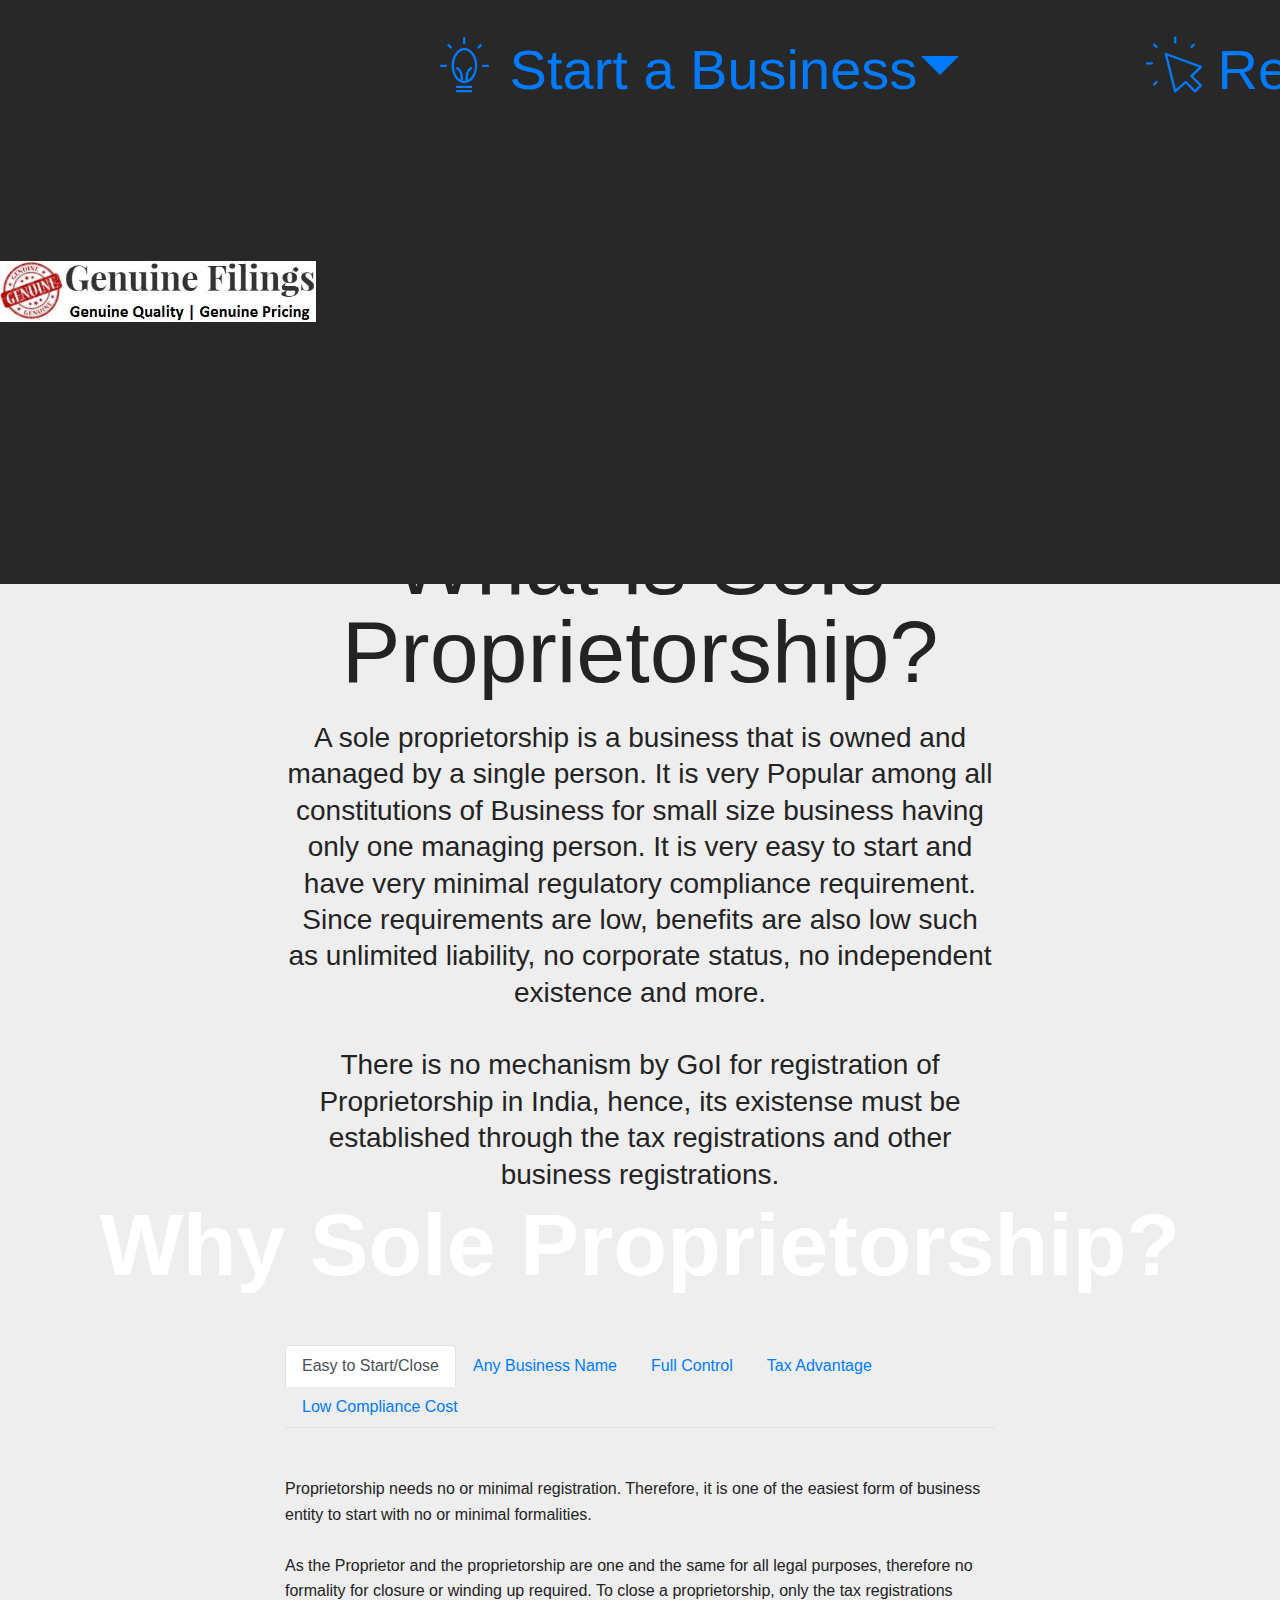
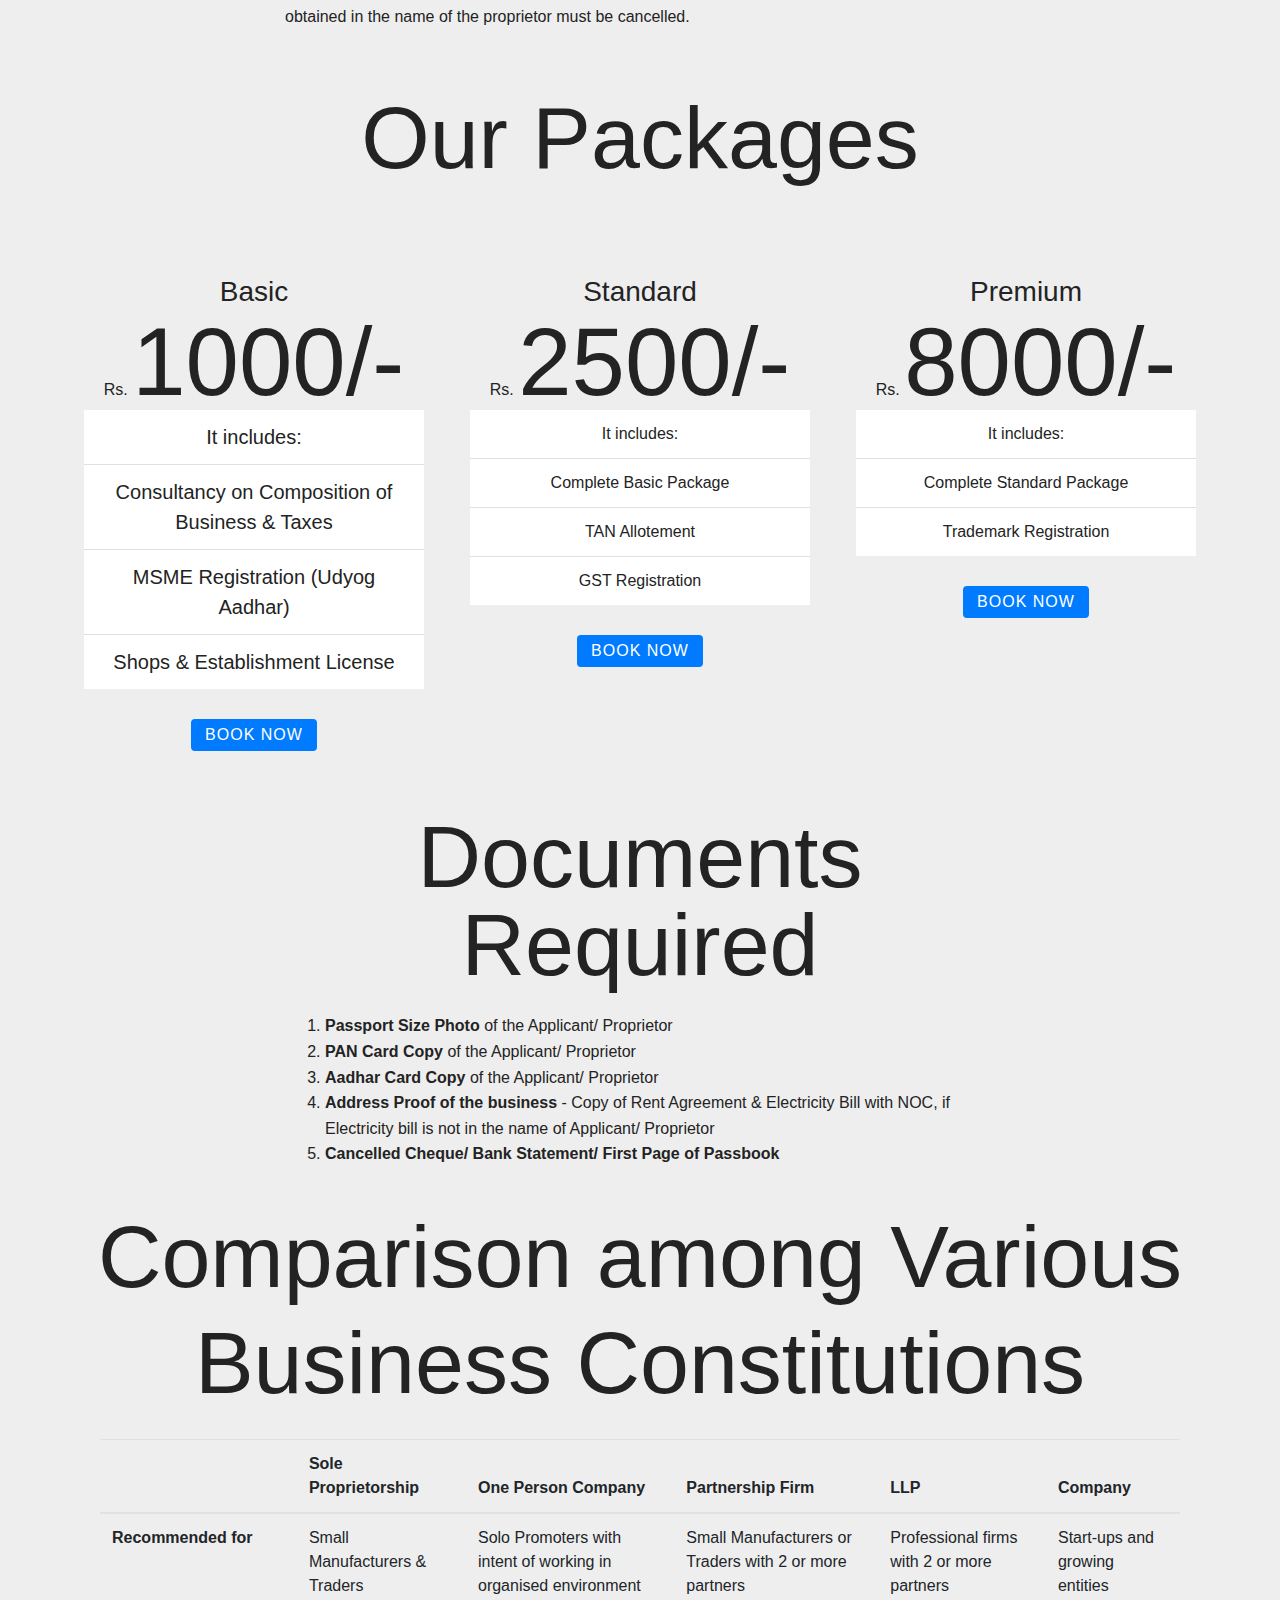
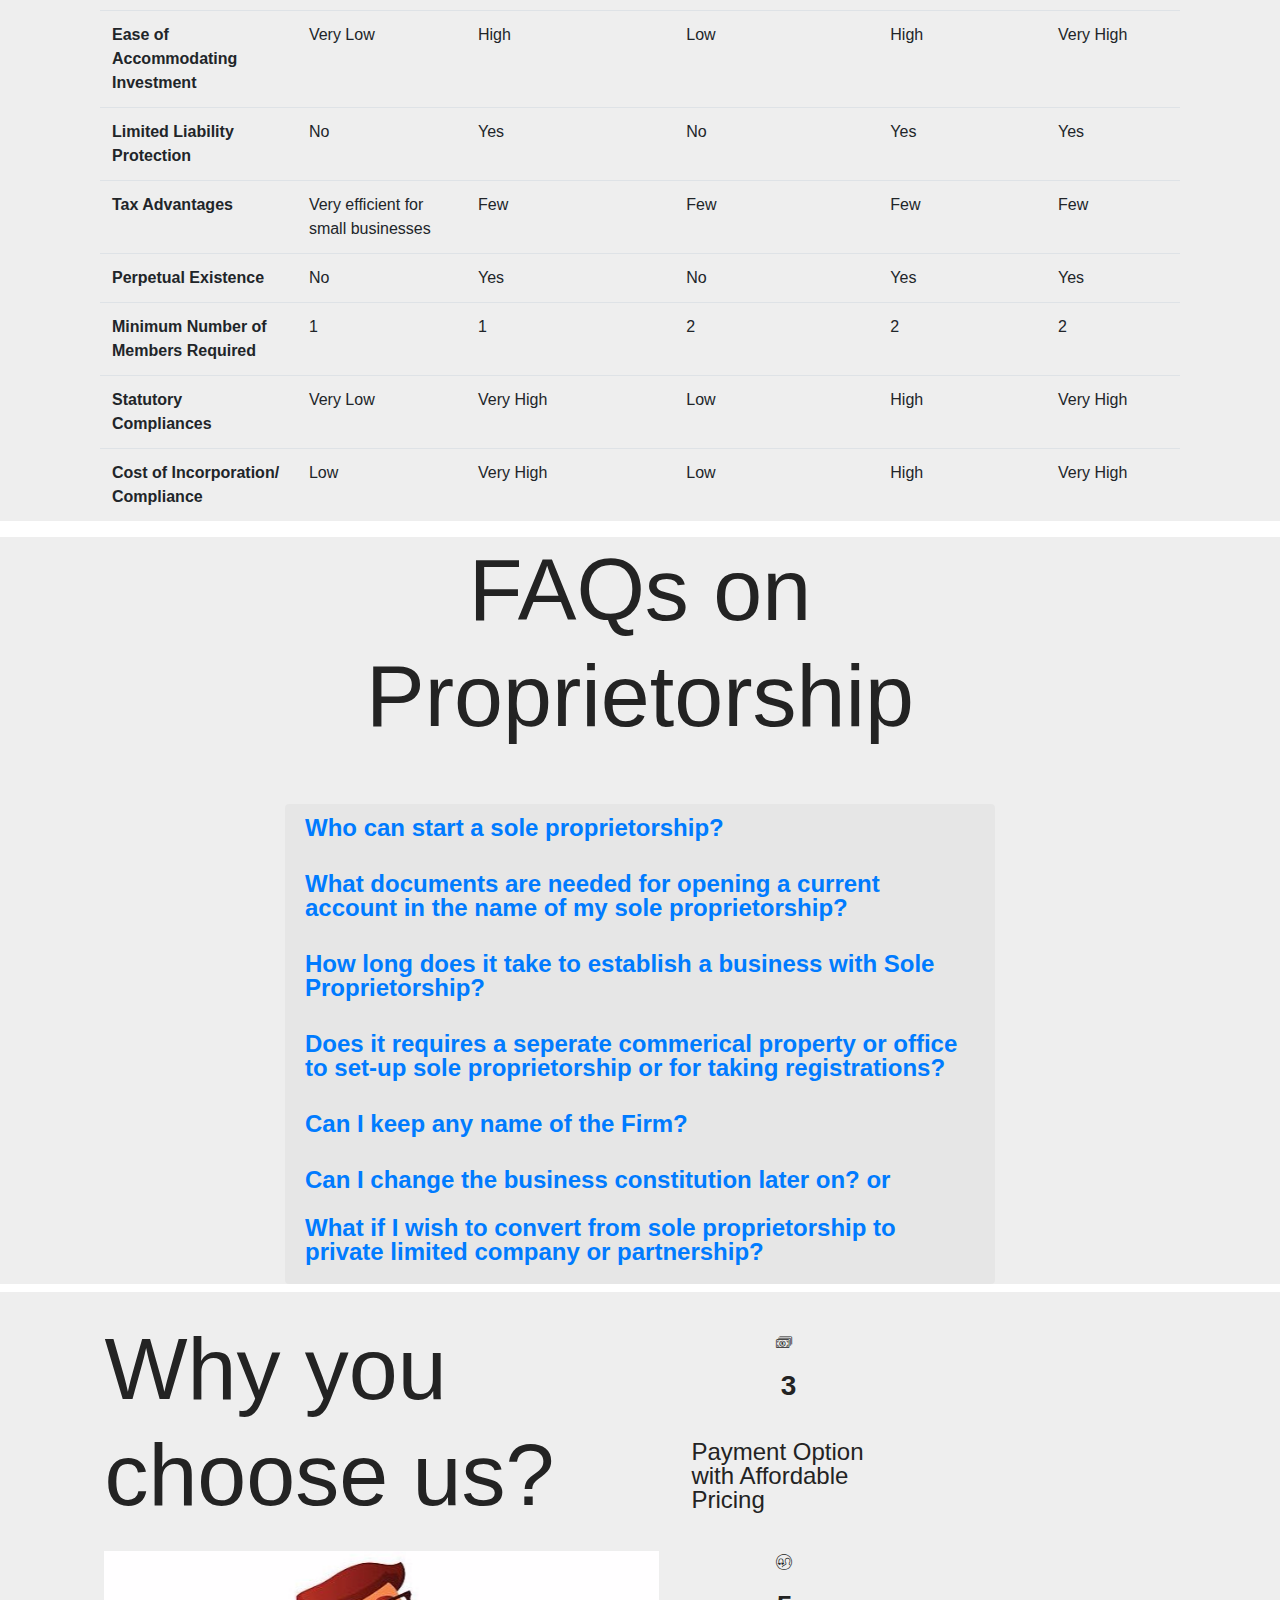
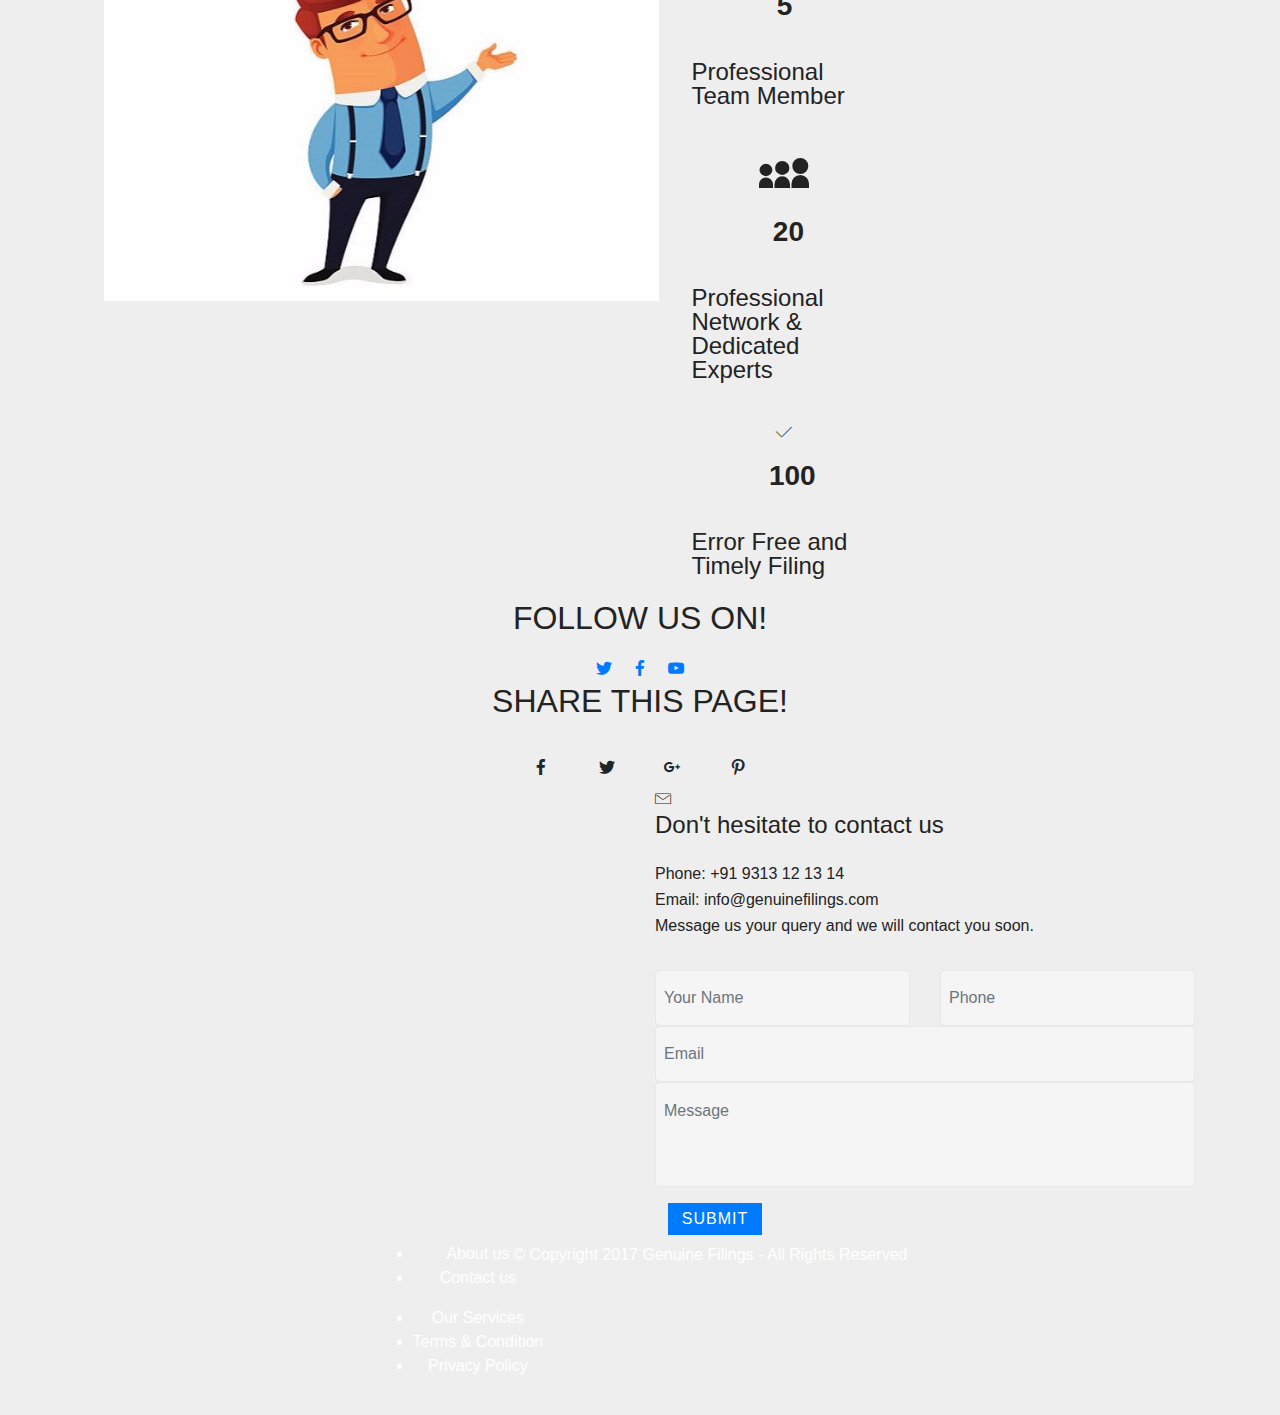
<file: proprietorship.html>
<!DOCTYPE html>
<html>
<head>
  <!-- Site made with Mobirise Website Builder v4.4.1, https://mobirise.com -->
  <meta charset="UTF-8">
  <meta http-equiv="X-UA-Compatible" content="IE=edge">
  <meta name="generator" content="Mobirise v4.4.1, mobirise.com">
  <meta name="viewport" content="width=device-width, initial-scale=1">
  <link rel="shortcut icon" href="assets/images/logo-genuine-523x116.jpg" type="image/x-icon">
  <meta name="description" content="">
  <title>Proprietorship Registration</title>
  <link rel="stylesheet" href="assets/web/assets/mobirise-icons/mobirise-icons.css">
  <link rel="stylesheet" href="assets/tether/tether.min.css">
  <link rel="stylesheet" href="assets/bootstrap/css/bootstrap.min.css">
  <link rel="stylesheet" href="assets/bootstrap/css/bootstrap-grid.min.css">
  <link rel="stylesheet" href="assets/bootstrap/css/bootstrap-reboot.min.css">
  <link rel="stylesheet" href="assets/dropdown/css/style.css">
  <link rel="stylesheet" href="assets/socicon/css/styles.css">
  <link rel="stylesheet" href="assets/data-tables/data-tables.bootstrap4.min.css">
  <link rel="stylesheet" href="assets/theme/css/style.css">
  <link href="assets/fonts/style.css" rel="stylesheet">
  <link rel="stylesheet" href="assets/mobirise/css/mbr-additional.css" type="text/css">
  
  
  
</head>
<body>

<!-- Google Analytics -->
Chartered Accountants, Chartered Accountant, CA in delhi, ITR Filing, GST Registration, GST Filing, GST Compliance, Company Registration, LLP 
Registration,  TDS Return Filing, Best CA Services in Delhi, Best GST Filing,  Private Limited Registration, ROC Filing
<!-- /Google Analytics -->


<section class="menu cid-qBsofi0Way" once="menu" id="menu1-29" data-rv-view="2430">

    

    <nav class="navbar navbar-expand beta-menu navbar-dropdown align-items-center navbar-fixed-top navbar-toggleable-sm">
        <button class="navbar-toggler navbar-toggler-right" type="button" data-toggle="collapse" data-target="#navbarSupportedContent" aria-controls="navbarSupportedContent" aria-expanded="false" aria-label="Toggle navigation">
            <div class="hamburger">
                <span></span>
                <span></span>
                <span></span>
                <span></span>
            </div>
        </button>
        <div class="menu-logo">
            <div class="navbar-brand">
                <span class="navbar-logo">
                    <a href="http://www.genuinefilings.com">
                         <img src="assets/images/logo-genuine-523x116.jpg" alt="" title="" media-simple="true" style="height: 3.8rem;">
                    </a>
                </span>
                
            </div>
        </div>
        <div class="collapse navbar-collapse" id="navbarSupportedContent">
            <ul class="navbar-nav nav-dropdown nav-right" data-app-modern-menu="true"><li class="nav-item dropdown"><a class="nav-link link text-black dropdown-toggle display-4" href="https://mobirise.com" data-toggle="dropdown-submenu" aria-expanded="false"><span class="mbri-idea mbr-iconfont mbr-iconfont-btn"></span>
                        
                        Start a Business</a><div class="dropdown-menu"><a class="text-black dropdown-item display-4" href="proprietorship.html">Proprietorship</a><a class="text-black dropdown-item display-4" href="under-construction.html#countdown1-1r" aria-expanded="false">Partnership</a><a class="text-black dropdown-item display-4" href="under-construction.html#countdown1-1r" aria-expanded="false">Limited Liability Partnership</a><a class="text-black dropdown-item display-4" href="under-construction.html#countdown1-1r" aria-expanded="false">Private Limited Company</a><a class="text-black dropdown-item display-4" href="under-construction.html#countdown1-1r" aria-expanded="false">One Person Company</a></div></li><li class="nav-item dropdown"><a class="nav-link link text-black dropdown-toggle display-4" href="https://mobirise.com" data-toggle="dropdown-submenu" aria-expanded="false"><span class="mbri-cursor-click mbr-iconfont mbr-iconfont-btn"></span>
                        
                        Registrations</a><div class="dropdown-menu"><a class="text-black dropdown-item display-4" href="under-construction.html#countdown1-1r">GST Registration</a><a class="text-black dropdown-item display-4" href="under-construction.html#countdown1-1r">TAN Registration</a><a class="text-black dropdown-item display-4" href="under-construction.html#countdown1-1r">ESI Registration</a><a class="text-black dropdown-item display-4" href="under-construction.html#countdown1-1r">PF Registration</a><a class="text-black dropdown-item display-4" href="under-construction.html#countdown1-1r">MSME/SSI Registration</a><a class="text-black dropdown-item display-4" href="under-construction.html#countdown1-1r">Trademark Registration</a><a class="text-black dropdown-item display-4" href="under-construction.html#countdown1-1r">Shops &amp; Establishment</a></div></li><li class="nav-item dropdown"><a class="nav-link link text-black dropdown-toggle display-4" href="https://mobirise.com" aria-expanded="false" data-toggle="dropdown-submenu"><span class="mbri-calendar mbr-iconfont mbr-iconfont-btn"></span>
                        Compliances</a><div class="dropdown-menu"><div class="dropdown"><a class="text-black dropdown-item dropdown-toggle display-4" href="https://mobirise.com" aria-expanded="false" data-toggle="dropdown-submenu">Income Tax Compliances</a><div class="dropdown-menu dropdown-submenu"><a class="text-black dropdown-item display-4" href="under-construction.html#countdown1-1r" aria-expanded="false">Original ITR Filing</a><a class="text-black dropdown-item display-4" href="under-construction.html#countdown1-1r" aria-expanded="false">Revised ITR Filing</a><a class="text-black dropdown-item display-4" href="under-construction.html#countdown1-1r" aria-expanded="false">TDS on Property</a><a class="text-black dropdown-item display-4" href="under-construction.html#countdown1-1r" aria-expanded="false">Demand/Refund Settlement</a><a class="text-black dropdown-item display-4" href="under-construction.html#countdown1-1r" aria-expanded="false">Form 15CA/CB Certification</a></div></div><div class="dropdown"><a class="text-black dropdown-item dropdown-toggle display-4" href="https://mobirise.com" aria-expanded="false" data-toggle="dropdown-submenu">Business Services</a><div class="dropdown-menu dropdown-submenu"><a class="text-black dropdown-item display-4" href="under-construction.html#countdown1-1r" aria-expanded="false">Accounting/ Bookkeeping</a><a class="text-black dropdown-item display-4" href="under-construction.html#countdown1-1r" aria-expanded="false">Payroll Services</a><a class="text-black dropdown-item display-4" href="under-construction.html#countdown1-1r" aria-expanded="false">Debtor Verification</a><a class="text-black dropdown-item display-4" href="under-construction.html#countdown1-1r" aria-expanded="false">Name Change</a><a class="text-black dropdown-item display-4" href="under-construction.html#countdown1-1r" aria-expanded="false">Registered Office Change</a><a class="text-black dropdown-item display-4" href="under-construction.html#countdown1-1r" aria-expanded="false">Add/ Remove Director</a><a class="text-black dropdown-item display-4" href="under-construction.html#countdown1-1r" aria-expanded="false">Increase Authorised Capital</a><a class="text-black dropdown-item display-4" href="under-construction.html#countdown1-1r" aria-expanded="false">Share Valuation</a><a class="text-black dropdown-item display-4" href="under-construction.html#countdown1-1r" aria-expanded="false">Share Transfer</a><a class="text-black dropdown-item display-4" href="under-construction.html#countdown1-1r" aria-expanded="false">MOA/ AOA Amendment</a><a class="text-black dropdown-item display-4" href="under-construction.html#countdown1-1r" aria-expanded="false">Winding Up of Company</a><a class="text-black dropdown-item display-4" href="under-construction.html#countdown1-1r" aria-expanded="false">Winding Up of LLP</a></div></div><a class="text-black dropdown-item display-4" href="under-construction.html#countdown1-1r" aria-expanded="false">GST Return Filing</a><a class="text-black dropdown-item display-4" href="under-construction.html#countdown1-1r" aria-expanded="false">TDS Return Filing</a><a class="text-black dropdown-item display-4" href="under-construction.html#countdown1-1r" aria-expanded="false">ESI Return Filing</a><a class="text-black dropdown-item display-4" href="under-construction.html#countdown1-1r" aria-expanded="false">PF Return Filing</a><div class="dropdown"><a class="text-black dropdown-item dropdown-toggle display-4" href="https://mobirise.com" aria-expanded="false" data-toggle="dropdown-submenu">ROC Annual Complainces</a><div class="dropdown-menu dropdown-submenu"><a class="text-black dropdown-item display-4" href="under-construction.html#countdown1-1r" aria-expanded="false">Company Annual Filing</a><a class="text-black dropdown-item display-4" href="under-construction.html#countdown1-1r" aria-expanded="false">LLP Annual Filing</a><a class="text-black dropdown-item display-4" href="under-construction.html#countdown1-1r" aria-expanded="false">Maintenance of Records</a></div></div></div></li><li class="nav-item"><a class="nav-link link text-black display-4" href="under-construction.html#countdown1-1r" aria-expanded="false"><span class="mbri-alert mbr-iconfont mbr-iconfont-btn"></span>
                        Insurance</a></li>
                <li class="nav-item"><a class="nav-link link text-black display-4" href="about-us.html">
                        <span class="mbri-search mbr-iconfont mbr-iconfont-btn"></span>
                        About Us
                    </a></li><li class="nav-item"><a class="nav-link link text-black display-4" href="contact-us.html"><span class="mbri-briefcase mbr-iconfont mbr-iconfont-btn"></span>
                        
                        Contact Us</a></li><li class="nav-item"><a class="nav-link link text-black display-4" href="http://sites.google.com/view/genuinefilings" target="_blank"><span class="socicon socicon-google mbr-iconfont mbr-iconfont-btn"></span>
                        
                        Visit our Old Site</a></li></ul>
            
        </div>
    </nav>
</section>

<section class="engine"><a href="https://mobirise.co/g">create a website</a></section><section class="cid-qBUKgC3i72" id="header15-2w" data-rv-view="2425">

    

    

    <div class="container align-right">
<div class="row">
    <div class="mbr-white col-lg-8 col-md-7 content-container">
        <h1 class="mbr-section-title mbr-bold pb-3 mbr-fonts-style display-2">Proprietorship Registration</h1>
        <p class="mbr-text pb-3 mbr-fonts-style display-7">Proprietorship is an alias for doing Business individually. It is ideal for very small businesses in the unorganised sector.
<br><br><strong>Our Package Starting at Rs. 1000/- all inclusive</strong><strong><br>Includes: 
</strong><br>1. Consultancy on Composition of Business &amp; Taxes 
<br>2. MSME Registration (Udyog Aadhar) 
<br>3. Shops &amp; Establishment License<br></p>
    </div>
    <div class="col-lg-4 col-md-5">
    <div class="form-container">
        <div class="media-container-column" data-form-type="formoid">
            <div data-form-alert="" hidden="" class="align-center">
                Thanks for filling out the form!
            </div>
            <form class="mbr-form" action="https://mobirise.com/" method="post" data-form-title="Mobirise Form"><input type="hidden" data-form-email="true" value="qr5gaFSRNulfrBUOahA/pZB2+l4B3AqUnbMd11iNanwR18CI/8AoGpxBCsDVDOpqL+cPvSWEMQih3X53Wzq9yvwWZxhVuLxe5EQKNOOfKCyLIl+QqKLZrYMas7I4Pg3E">
                <div data-for="name">
                    <div class="form-group">
                        <input type="text" class="form-control px-3" name="name" data-form-field="Name" placeholder="Name" required="" id="name-header15-2w">
                    </div>
                </div>
                <div data-for="email">
                    <div class="form-group">
                        <input type="email" class="form-control px-3" name="email" data-form-field="Email" placeholder="Email" required="" id="email-header15-2w">
                    </div>
                </div>
                <div data-for="phone">
                    <div class="form-group">
                        <input type="tel" class="form-control px-3" name="phone" data-form-field="Phone" placeholder="Phone" id="phone-header15-2w">
                    </div>
                </div>
                
                <span class="input-group-btn"><button href="" type="submit" class="btn btn-secondary btn-form display-4">BOOK APPOINTMENT</button></span>
            </form>
        </div>
    </div>
    </div>
</div>
    </div>
    
</section>

<section class="mbr-section content4 cid-qBUru3sJSH" id="content4-2k" data-rv-view="2428">

    

    <div class="container">
        <div class="media-container-row">
            <div class="title col-12 col-md-8">
                <h2 class="align-center pb-3 mbr-fonts-style display-2">What is Sole Proprietorship?</h2>
                <h3 class="mbr-section-subtitle align-center mbr-light mbr-fonts-style display-7">A sole proprietorship is a business that is owned and managed by a single person. It is very Popular among all constitutions of Business for small size business having only one managing person. It is very easy to start and have very minimal regulatory compliance requirement. Since requirements are low, benefits are also low such as unlimited liability, no corporate status, no independent existence and more. <br><br>There is no mechanism by GoI for registration of Proprietorship in India, hence, its existense must be established through the tax registrations and other business registrations.<br></h3>
                
            </div>
        </div>
    </div>
</section>

<section class="tabs1 cid-qBUvfV2hKJ" id="tabs1-2o" data-rv-view="2432">

    

    
    <div class="container">
        <h2 class="mbr-white align-center pb-5 mbr-fonts-style mbr-bold display-2">
            Why Sole Proprietorship?</h2>
        <div class="media-container-row">
            <div class="col-12 col-md-8">
                <ul class="nav nav-tabs" role="tablist">
                    <li class="nav-item"><a class="nav-link mbr-fonts-style active display-7" role="tab" data-toggle="tab" href="#tabs1-2o_tab0" aria-expanded="true">Easy to Start/Close</a></li>
                    <li class="nav-item"><a class="nav-link mbr-fonts-style active display-7" role="tab" data-toggle="tab" href="#tabs1-2o_tab1" aria-expanded="true">
                            Any Business Name</a></li>
                    <li class="nav-item"><a class="nav-link mbr-fonts-style display-7" role="tab" data-toggle="tab" href="#tabs1-2o_tab2" aria-expanded="false">
                            Full Control</a></li>
                    <li class="nav-item"><a class="nav-link mbr-fonts-style active display-7" role="tab" data-toggle="tab" href="#tabs1-2o_tab3" aria-expanded="true">Tax Advantage</a></li>
                    <li class="nav-item"><a class="nav-link mbr-fonts-style active display-7" role="tab" data-toggle="tab" href="#tabs1-2o_tab4" aria-expanded="true">Low Compliance Cost</a></li>
                    
                </ul>
                <div class="tab-content">
                    <div id="tab1" class="tab-pane in active" role="tabpanel">
                        <div class="row">
                            <div class="col-md-12">
                                <p class="mbr-text py-5 mbr-fonts-style display-7">
                                    Proprietorship needs no or minimal registration. Therefore, it is one of the easiest form of business entity to start with no or minimal formalities.<br><br>As the Proprietor and the proprietorship are one and the same for all legal purposes, therefore no formality for closure or winding up required. To close a proprietorship, only the tax registrations obtained in the name of the proprietor must be cancelled.</p>
                            </div>
                        </div>
                    </div>
                    <div id="tab2" class="tab-pane" role="tabpanel">
                        <div class="row">
                            <div class="col-md-12">
                                <p class="mbr-text py-5 mbr-fonts-style display-7">
                                    Since the name of a proprietorship is not registered, a proprietorship can choose to have any name - as long as it does not infringe on a registered trademark. However, since the name is not registered, any other person can also use the same business name unless trademark registration is obtained. 
                                </p>
                            </div>
                        </div>
                    </div>
                    <div id="tab3" class="tab-pane" role="tabpanel">
                        <div class="row">
                            <div class="col-md-12">
                                <p class="mbr-text py-5 mbr-fonts-style display-7">Since there is only one person involved in the business activities, full control over operations or decision making powers are available with one person unlike Company or Partnership.</p>
                            </div>
                        </div>
                    </div>
                    <div id="tab4" class="tab-pane" role="tabpanel">
                        <div class="row">
                            <div class="col-md-12">
                                <p class="mbr-text py-5 mbr-fonts-style display-7">
                                    As the Proprietor and the proprietorship are one and the same for Income Tax Purpose too, therefore, proprietorship gets benefit of basic exemption limit, Chapter VI-A deductions, Rebate u/s 87A and lower tax rates upto Rs. 10 Lacs, which are not available to a firm/LLP or a company.</p>
                            </div>
                        </div>
                    </div>
                    <div id="tab5" class="tab-pane" role="tabpanel">
                        <div class="row">
                            <div class="col-md-12">
                                <p class="mbr-text py-5 mbr-fonts-style display-7">Since, there is no regulatory mechanism/act for Proprietorships in India, only compliance which a proprietorship is required to adhered with is Direct &amp; Indirect Tax Compliances unlike companies &amp; LLP who are required to comply with their respective regulatory acts also.</p>
                            </div>
                        </div>
                    </div>
                    
                </div>
            </div>
        </div>
    </div>
</section>

<section class="mbr-section content4 cid-qBUDYuAv4S" id="content4-2q" data-rv-view="2435">

    

    <div class="container">
        <div class="media-container-row">
            <div class="title col-12 col-md-8">
                <h2 class="align-center pb-3 mbr-fonts-style display-2"><p>Our Packages</p></h2>
                
                
            </div>
        </div>
    </div>
</section>

<section class="cid-qBUEUkcotl" id="pricing-tables2-2s" data-rv-view="2437">

    

    

    <div class="container">
        <div class="media-container-row">

            <div class="plan col-12 mx-2 my-2 justify-content-center col-lg-4">
                <div class="plan-header text-center pt-5">
                    <h3 class="plan-title mbr-fonts-style display-5">
                        Basic</h3>
                    <div class="plan-price">
                        <span class="price-value mbr-fonts-style display-7">
                            Rs.</span>
                        <span class="price-figure mbr-fonts-style display-1">
                            1000/-</span>
                        <small class="price-term mbr-fonts-style display-7"></small>
                    </div>
                </div>
                <div class="plan-body">
                    <div class="plan-list align-center">
                        <ul class="list-group list-group-flush mbr-fonts-style display-7">
                            <li class="list-group-item"><span style="font-size: 1.25rem;">It includes:</span></li><li class="list-group-item"><span style="font-size: 1.25rem;">Consultancy on Composition of Business &amp; Taxes</span></li><li class="list-group-item"><span style="font-size: 1.25rem;">MSME Registration (Udyog Aadhar)</span></li><li class="list-group-item"><span style="font-size: 1.25rem;">Shops &amp; Establishment License</span></li></ul>
                    </div>
                    <div class="mbr-section-btn text-center py-4 pb-5"><a href="page4.html#header15-2w" class="btn btn-primary display-4">BOOK NOW</a></div>
                </div>
            </div>

            <div class="plan col-12 mx-2 my-2 justify-content-center favorite col-lg-4">
                <div class="plan-header text-center pt-5">
                    <h3 class="plan-title mbr-fonts-style display-5">
                        Standard</h3>
                    <div class="plan-price">
                        <span class="price-value mbr-fonts-style display-7">Rs.</span>
                        <span class="price-figure mbr-fonts-style display-1">2500/-</span>
                        <small class="price-term mbr-fonts-style display-7"></small>
                    </div>
                </div>
                <div class="plan-body">
                    <div class="plan-list align-center">
                        <ul class="list-group list-group-flush mbr-fonts-style display-7">
                            <li class="list-group-item">It includes:
</li><li class="list-group-item">Complete Basic Package</li><li class="list-group-item">TAN Allotement</li><li class="list-group-item">GST Registration</li>
                        </ul>
                    </div>
                    <div class="mbr-section-btn text-center py-4 pb-5"><a href="page4.html#header15-2w" class="btn btn-primary display-4">BOOK NOW</a></div>
                </div>
            </div>

            <div class="plan col-12 mx-2 my-2 justify-content-center col-lg-4">
                <div class="plan-header text-center pt-5">
                    <h3 class="plan-title mbr-fonts-style display-5">
                        Premium
                    </h3>
                    <div class="plan-price">
                        <span class="price-value mbr-fonts-style display-7">
                            Rs.</span>
                        <span class="price-figure mbr-fonts-style display-1">8000/-</span>
                        <small class="price-term mbr-fonts-style display-7"></small>
                    </div>
                </div>
                <div class="plan-body">
                    <div class="plan-list align-center">
                        <ul class="list-group list-group-flush mbr-fonts-style display-7">
                            <li class="list-group-item">It includes:
</li><li class="list-group-item">Complete Standard Package
</li><li class="list-group-item">Trademark Registration
</li>
                        </ul>
                    </div>
                    <div class="mbr-section-btn text-center py-4 pb-5"><a href="page4.html#header15-2w" class="btn btn-primary display-4">BOOK NOW</a></div>
                </div>
            </div>

            

        </div>
    </div>
</section>

<section class="mbr-section content4 cid-qBUPsZgj1t" id="content4-2z" data-rv-view="2440">

    

    <div class="container">
        <div class="media-container-row">
            <div class="title col-12 col-md-8">
                <h2 class="align-center pb-3 mbr-fonts-style display-2">
                    Documents Required</h2>
                
                
            </div>
        </div>
    </div>
</section>

<section class="mbr-section article content11 cid-qBUPpP5V7E" id="content11-2y" data-rv-view="2442">
     

    <div class="container">
        <div class="media-container-row">
            <div class="mbr-text counter-container col-12 col-md-8 mbr-fonts-style display-7">
                <ol>
                    <li><strong>Passport Size Photo </strong>of the Applicant/ Proprietor</li><li><strong>PAN Card Copy </strong>of the Applicant/ Proprietor</li><li><strong>Aadhar Card Copy </strong>of the Applicant/ Proprietor</li><li><strong>Address Proof of the business </strong>- Copy of Rent Agreement &amp; Electricity Bill with NOC, if Electricity bill is not in the name of Applicant/ Proprietor</li><li><strong>Cancelled Cheque/ Bank Statement/ First Page of Passbook</strong></li>
                </ol>
            </div>
        </div>
    </div>
</section>

<section class="section-table cid-qBV2LsJ7jz" id="table1-33" data-rv-view="2443">

  
  
  <div class="container container-table">
      <h2 class="mbr-section-title mbr-fonts-style align-center pb-3 display-2">Comparison among Various Business Constitutions</h2>
      
      <div class="table-wrapper">
        <div class="container">
          
        </div>

        <div class="container scroll">
          <table class="table" cellspacing="0">
            <thead>
              <tr class="table-heads ">
                  
                  
                  
                  
              <th class="head-item mbr-fonts-style display-7"></th><th class="head-item mbr-fonts-style display-7">
                      Sole Proprietorship</th><th class="head-item mbr-fonts-style display-7">
                      One Person Company</th><th class="head-item mbr-fonts-style display-7">
                      Partnership Firm</th><th class="head-item mbr-fonts-style display-7">
                      LLP</th><th class="head-item mbr-fonts-style display-7">Company</th></tr>
            </thead>

            <tbody>
              
              
              
              
            <tr> 
                
                
                
                
              <td class="body-item mbr-fonts-style display-7"><strong>Recommended for</strong></td><td class="body-item mbr-fonts-style display-7">Small Manufacturers &amp; Traders</td><td class="body-item mbr-fonts-style display-7">Solo Promoters with intent of working in organised environment</td><td class="body-item mbr-fonts-style display-7">Small Manufacturers or Traders with 2 or more partners</td><td class="body-item mbr-fonts-style display-7">Professional firms with 2 or more partners</td><td class="body-item mbr-fonts-style display-7">Start-ups and growing entities</td></tr><tr>
                
                
                
                
              <td class="body-item mbr-fonts-style display-7"><strong>Ease of Accommodating Investment</strong></td><td class="body-item mbr-fonts-style display-7">Very Low</td><td class="body-item mbr-fonts-style display-7">High</td><td class="body-item mbr-fonts-style display-7">Low</td><td class="body-item mbr-fonts-style display-7">High</td><td class="body-item mbr-fonts-style display-7">Very High</td></tr><tr>
                
                
                
                
              <td class="body-item mbr-fonts-style display-7"><strong>Limited Liability Protection</strong></td><td class="body-item mbr-fonts-style display-7">No</td><td class="body-item mbr-fonts-style display-7">Yes</td><td class="body-item mbr-fonts-style display-7">No</td><td class="body-item mbr-fonts-style display-7">Yes</td><td class="body-item mbr-fonts-style display-7">Yes</td></tr><tr>
                
                
                
                
              <td class="body-item mbr-fonts-style display-7"><strong>Tax Advantages</strong></td><td class="body-item mbr-fonts-style display-7">Very efficient for small businesses</td><td class="body-item mbr-fonts-style display-7">Few</td><td class="body-item mbr-fonts-style display-7">Few</td><td class="body-item mbr-fonts-style display-7">Few</td><td class="body-item mbr-fonts-style display-7">Few</td></tr><tr>
                
                
                
                
              <td class="body-item mbr-fonts-style display-7"><strong>Perpetual Existence</strong></td><td class="body-item mbr-fonts-style display-7">No</td><td class="body-item mbr-fonts-style display-7">Yes</td><td class="body-item mbr-fonts-style display-7">No</td><td class="body-item mbr-fonts-style display-7">Yes</td><td class="body-item mbr-fonts-style display-7">Yes</td></tr><tr>
                
                
                
                
              <td class="body-item mbr-fonts-style display-7"><strong>Minimum Number of Members Required</strong></td><td class="body-item mbr-fonts-style display-7">1</td><td class="body-item mbr-fonts-style display-7">1</td><td class="body-item mbr-fonts-style display-7">2</td><td class="body-item mbr-fonts-style display-7">2</td><td class="body-item mbr-fonts-style display-7">2</td></tr><tr>
                
                
                
                
              <td class="body-item mbr-fonts-style display-7"><strong>Statutory Compliances</strong></td><td class="body-item mbr-fonts-style display-7">Very Low</td><td class="body-item mbr-fonts-style display-7">Very High</td><td class="body-item mbr-fonts-style display-7">Low</td><td class="body-item mbr-fonts-style display-7">High</td><td class="body-item mbr-fonts-style display-7">Very High</td></tr><tr>
                
                
                
                
              <td class="body-item mbr-fonts-style display-7"><strong>Cost of Incorporation/ Compliance</strong></td><td class="body-item mbr-fonts-style display-7">Low</td><td class="body-item mbr-fonts-style display-7">Very High</td><td class="body-item mbr-fonts-style display-7">Low</td><td class="body-item mbr-fonts-style display-7">High</td><td class="body-item mbr-fonts-style display-7">Very High</td></tr></tbody>
          </table>
        </div>
        <div class="container table-info-container">
          
        </div>
      </div>
    </div>
</section>

<section class="accordion1 cid-qBUSGaAL35" id="accordion1-31" data-rv-view="2580">

    

    
    <div class="container">
        <div class="media-container-row">
            <div class="col-12 col-md-8">
                <div class="section-head text-center space30">
                    <h2 class="mbr-section-title pb-5 mbr-fonts-style display-2">FAQs on Proprietorship</h2>
                </div>
                <div class="clearfix"></div>
                <div id="bootstrap-accordion_61" class="panel-group accordionStyles accordion" role="tablist" aria-multiselectable="true">
                    <div class="card">
                        <div class="card-header" role="tab" id="headingOne">
                            <a role="button" class="panel-title collapsed text-black" data-toggle="collapse" data-parent="#bootstrap-accordion_61" data-core="" href="#collapse1_61" aria-expanded="false" aria-controls="collapse1">
                                <h4 class="mbr-fonts-style display-7"><strong>Who can start a sole proprietorship?</strong></h4>
                            </a>
                        </div>
                        <div id="collapse1_61" class="panel-collapse noScroll collapse " role="tabpanel" aria-labelledby="headingOne">
                            <div class="panel-body p-4">
                                <p class="mbr-fonts-style panel-text display-7">
                                   Any Indian citizen with age above 18 years.</p>
                            </div>
                        </div>
                    </div>
                    <div class="card">
                        <div class="card-header" role="tab" id="headingTwo">
                            <a role="button" class="collapsed panel-title text-black" data-toggle="collapse" data-parent="#bootstrap-accordion_61" data-core="" href="#collapse2_61" aria-expanded="false" aria-controls="collapse2">
                                <h4 class="mbr-fonts-style display-7"><strong>What documents are needed for opening a current account in the name of my sole proprietorship?</strong></h4>
                            </a>
                            
                        </div>
                        <div id="collapse2_61" class="panel-collapse noScroll collapse" role="tabpanel" aria-labelledby="headingTwo">
                            <div class="panel-body p-4">
                                <p class="mbr-fonts-style panel-text display-7">
                                   To open a current account, you need proof of the business. Generally, banks requires 2 proofs of business in addition to your PAN card and Aadhar card. You can use any of the above 2 proofs, we are offering you, for opening current account.</p>
                            </div>
                        </div>
                    </div>
                    <div class="card">
                        <div class="card-header" role="tab" id="headingThree">
                            <a role="button" class="collapsed text-black panel-title" data-toggle="collapse" data-parent="#bootstrap-accordion_61" data-core="" href="#collapse3_61" aria-expanded="false" aria-controls="collapse3">
                                <h4 class="mbr-fonts-style display-7"><strong>How long does it take to establish a business with Sole Proprietorship?</strong></h4>
                            </a>
                        </div>
                        <div id="collapse3_61" class="panel-collapse noScroll collapse" role="tabpanel" aria-labelledby="headingThree">
                            <div class="panel-body p-4">
                                <p class="mbr-fonts-style panel-text display-7">As there is no governing act for sole proprietorships in India, you can start your business from the day you want to, however, other registrations takes 2 to 15 days time span for getting you registered.</p>
                            </div>
                        </div>
                    </div>
                    <div class="card">
                        <div class="card-header" role="tab" id="headingThree">
                            <a role="button" class="collapsed panel-title text-black" data-toggle="collapse" data-parent="#bootstrap-accordion_61" data-core="" href="#collapse4_61" aria-expanded="false" aria-controls="collapse4">
                                <h4 class="mbr-fonts-style display-7"><strong>Does it requires a seperate commerical property or office to set-up sole proprietorship or for taking registrations?</strong></h4>
                            </a> 
                        </div>
                        <div id="collapse4_61" class="panel-collapse noScroll collapse" role="tabpanel" aria-labelledby="headingThree">
                            <div class="panel-body p-4">
                                <p class="mbr-fonts-style panel-text display-7">
                                   No, you can start your sole proprietorship from your home or residential property also, whether rented or not. Further, you can take registrations with your home or residential address, we just need is an utility bill copy with consent letter from your landlord, if rented.</p>
                            </div>
                        </div>
                    </div>
                    <div class="card">
                        <div class="card-header" role="tab" id="headingThree">
                            <a role="button" class="collapsed panel-title text-black" data-toggle="collapse" data-parent="#bootstrap-accordion_61" data-core="" href="#collapse5_61" aria-expanded="false" aria-controls="collapse5">
                                <h4 class="mbr-fonts-style display-7"><strong>Can I keep any name of the Firm?</strong></h4>
                            </a>
                        </div>
                        <div id="collapse5_61" class="panel-collapse noScroll collapse" role="tabpanel" aria-labelledby="headingThree">
                            <div class="panel-body p-4">
                                <p class="mbr-fonts-style panel-text display-7">Yes,&nbsp;you can choose any name whether it is being used by other or not - as long as it does not infringe on a registered trademark.</p>
                            </div>
                        </div>
                    </div>
                    <div class="card">
                        <div class="card-header" role="tab" id="headingThree">
                            <a role="button" class="collapsed panel-title text-black" data-toggle="collapse" data-parent="#bootstrap-accordion_61" data-core="" href="#collapse6_61" aria-expanded="false" aria-controls="collapse6">
                                <h4 class="mbr-fonts-style display-7"><strong>Can I change the business constitution later on? or<br></strong><br><strong>What if I wish to convert from sole proprietorship to private limited company or partnership?</strong></h4>
                            </a>
                        </div>
                        <div id="collapse6_61" class="panel-collapse noScroll collapse" role="tabpanel" aria-labelledby="headingThree">
                            <div class="panel-body p-4">
                                <p class="mbr-fonts-style panel-text display-7">Yes, you can always choose to do so. The procedure is a little tedious, but it is possible. It is very common for sole proprietors to convert into partnerships and private limited companies at a later stage. </p>
                            </div>
                        </div>
                    </div>
                </div>
            </div>
        </div>
    </div>
</section>

<section class="counters2 counters cid-qBVeqzrZUH" id="counters2-34" data-rv-view="2583">

    

    

    <div class="container pt-4 mt-2">
        <div class="media-container-row">
            <div class="media-block" style="width: 50%;">
                <h2 class="mbr-section-title pb-3 align-left mbr-fonts-style display-2">Why you choose us?</h2>
                
                <div class="mbr-figure">
                    <img src="assets/images/531281017-2-809x592.jpg" alt="" title="" media-simple="true">
                </div>
            </div>
            <div class="cards-block">
                <div class="cards-container">
                    <div class="card px-3 align-left col-12 col-md-6">
                        <div class="panel-item p-3">
                            <div class="card-img pb-3">
                                <span class="mbr-iconfont pr-2 mbri-cash" media-simple="true"></span>
                                <h3 class="count py-3 mbr-fonts-style display-5"><strong>3</strong></h3>
                            </div>
                            <div class="card-text">
                                <h4 class="mbr-content-title mbr-bold mbr-fonts-style display-7"><span style="font-weight: normal;">Payment Option with Affordable Pricing</span></h4>
                                
                            </div>
                        </div>
                    </div>
                    <div class="card px-3 align-left col-12 col-md-6">
                        <div class="panel-item p-3">
                            <div class="card-img pb-3">
                                <span class="mbr-iconfont pr-2 mbri-users" media-simple="true"></span>
                                <h3 class="count py-3 mbr-fonts-style display-5"><strong>5&nbsp;</strong></h3>
                            </div>
                            <div class="card-text">
                                <h4 class="mbr-content-title mbr-bold mbr-fonts-style display-7"><span style="font-weight: normal;">
                                    Professional Team Member</span></h4>
                                
                            </div>
                        </div>
                    </div>
                    <div class="card px-3 align-left col-12 col-md-6">
                        <div class="panel-item p-3">
                            <div class="card-img pb-3">
                                <span class="mbr-iconfont pr-2 socicon-myspace socicon" style="font-size: 50px;" media-simple="true"></span>
                                <h3 class="count py-3 mbr-fonts-style display-5"><strong>20</strong></h3>
                            </div>
                            <div class="card-text">
                                <h4 class="mbr-content-title mbr-bold mbr-fonts-style display-7"><span style="font-weight: normal;">Professional Network &amp; Dedicated Experts</span></h4>
                                
                            </div>
                        </div>
                    </div>
                    <div class="card px-3 align-left col-12 col-md-6">
                        <div class="panel-item p-3">
                            <div class="card-img pb-3">
                                <span class="mbr-iconfont pr-2 mbri-success" media-simple="true"></span>
                                <h3 class="count py-3 mbr-fonts-style display-5"><strong>&nbsp;100</strong></h3>
                            </div>
                            <div class="card-texts">
                                <h4 class="mbr-content-title mbr-bold mbr-fonts-style display-7"><span style="font-weight: normal;">Error Free and Timely Filing</span></h4>
                                
                            </div>
                        </div>
                    </div>
                </div>
            </div>
        </div>
    </div>
</section>

<section class="cid-qBMU8n4Iru" id="social-buttons2-2d" data-rv-view="2586">

    

    

    <div class="container">
        <div class="media-container-row">
            <div class="col-md-8 align-center">
                <h2 class="pb-3 mbr-fonts-style display-5">
                    FOLLOW US ON!
                </h2>
                <div class="social-list pl-0 mb-0">
                    <a href="https://twitter.com/GenuineFilings" target="_blank">
                        <span class="px-2 mbr-iconfont mbr-iconfont-social socicon-twitter socicon" media-simple="true"></span>
                    </a>
                    <a href="https://www.facebook.com/GenuineFilings" target="_blank">
                        <span class="px-2 mbr-iconfont mbr-iconfont-social socicon-facebook socicon" media-simple="true"></span>
                    </a>
                    <a href="https://www.youtube.com/channel/UCTcajEXzEf3egZShFvv0u5w" target="_blank">
                        <span class="px-2 mbr-iconfont mbr-iconfont-social socicon-youtube socicon" media-simple="true"></span>
                    </a>
                    <a href="https://www.youtube.com/c/mobirise" target="_blank">
                        
                    </a>
                    <a href="https://plus.google.com/u/0/+Mobirise" target="_blank">
                        
                    </a>
                    <a href="https://www.behance.net/Mobirise" target="_blank">
                        
                    </a>
                </div>
            </div>
        </div>
    </div>
</section>

<section class="cid-qBMJfdlCrI" id="social-buttons3-2e" data-rv-view="2589">
    
    

    

    <div class="container">
        <div class="media-container-row">
            <div class="col-md-8 align-center">
                <h2 class="pb-3 mbr-section-title mbr-fonts-style display-5">
                    SHARE THIS PAGE!
                </h2>
                <div>
                    <div class="mbr-social-likes">
                        <span class="btn btn-social socicon-bg-facebook facebook mx-2" title="Share link on Facebook">
                            <i class="socicon socicon-facebook"></i>
                        </span>
                        <span class="btn btn-social twitter socicon-bg-twitter mx-2" title="Share link on Twitter">
                            <i class="socicon socicon-twitter"></i>
                        </span>
                        <span class="btn btn-social plusone socicon-bg-googleplus mx-2" title="Share link on Google+">
                            <i class="socicon socicon-googleplus"></i>
                        </span>
                        
                        
                        <span class="btn btn-social pinterest socicon-bg-pinterest mx-2" title="Share link on Pinterest">
                            <i class="socicon socicon-pinterest"></i>
                        </span>
                        
                    </div>
                </div>
            </div>
        </div>
    </div>
</section>

<section class="mbr-section form4 cid-qBOJAbYi6n" id="form4-2g" data-rv-view="2592">

    

    
    <div class="container">
        <div class="row">
            <div class="col-md-6">
                <div class="google-map"><iframe frameborder="0" style="border:0" src="https://www.google.com/maps/embed/v1/place?key=AIzaSyA0Dx_boXQiwvdz8sJHoYeZNVTdoWONYkU&amp;q=place_id:ChIJzaXGb3v9DDkR-FaL6rBa5dk" allowfullscreen=""></iframe></div>
            </div>
            <div class="col-md-6">
                
                <div>
                    <div class="icon-block pb-3">
                        <span class="icon-block__icon">
                            <span class="mbri-letter mbr-iconfont" media-simple="true"></span>
                        </span>
                        <h4 class="icon-block__title align-left mbr-fonts-style display-5">
                            Don't hesitate to contact us
                        </h4>
                    </div>
                    <div class="icon-contacts pb-3">
                        
                        <p class="mbr-text align-left mbr-fonts-style display-7">
                            Phone: +91 9313 12 13 14&nbsp;<br>
                            Email: info@genuinefilings.com<br>Message us your query and we will contact you soon.<br></p>
                    </div>
                </div>
                <div data-form-type="formoid">
                    <div data-form-alert="" hidden="">Thanks for filling out the form!</div>
                    <form class="block mbr-form" action="https://mobirise.com/" method="post" data-form-title="Mobirise Form"><input type="hidden" data-form-email="true" value="KLwHbOT0/WQbKSrn1jQxvLPy7qLvlB8jjUW3/JFJgpFZTKufTkM3LaC5GK2+UADpvGRcus1zauJh/ywBrR5FRzzLGxT22wqjSQ2Qg+W/IzSiXlXCA7qcqu4s47DWA1MX">
                        <div class="row">
                            <div class="col-md-6 multi-horizontal" data-for="name">
                                <input type="text" class="form-control input" name="name" data-form-field="Name" placeholder="Your Name" required="" id="name-form4-2g">
                            </div>
                            <div class="col-md-6 multi-horizontal" data-for="phone">
                                <input type="text" class="form-control input" name="phone" data-form-field="Phone" placeholder="Phone" required="" id="phone-form4-2g">
                            </div>
                            <div class="col-md-12" data-for="email">
                                <input type="text" class="form-control input" name="email" data-form-field="Email" placeholder="Email" required="" id="email-form4-2g">
                            </div>
                            <div class="col-md-12" data-for="message">
                                <textarea class="form-control input" name="message" rows="3" data-form-field="Message" placeholder="Message" style="resize:none" id="message-form4-2g"></textarea>
                            </div>
                            <div class="input-group-btn col-md-12" style="margin-top: 10px;"><button href="" type="submit" class="btn btn-primary btn-form display-4">SUBMIT</button></div>
                        </div>
                    </form>
                </div>
            </div>
        </div>
    </div>
</section>

<section once="" class="cid-qBMJkulzIc" id="footer7-2h" data-rv-view="2595">

    

    

    <div class="container">
        <div class="media-container-row align-center mbr-white">
            <div class="row row-links">
                <ul class="foot-menu">
                    
                    
                    
                    
                    
                <li class="foot-menu-item mbr-fonts-style display-7">
                        <em><a class="text-white mbr-bold" href="about-us.html" style="font-weight: normal;">About us</a>
                    </em></li><li class="foot-menu-item mbr-fonts-style display-7"><p>
                        <a class="text-white mbr-bold" href="contact-us.html" style="font-weight: normal;">Contact us</a></p></li><li class="foot-menu-item mbr-fonts-style display-7"><a href="index.html#tabs3-1j" class="text-white">Our Services</a></li><li class="foot-menu-item mbr-fonts-style display-7">Terms &amp; Condition</li><li class="foot-menu-item mbr-fonts-style display-7">Privacy Policy</li></ul>
            </div>
            
            <div class="row row-copirayt">
                <p class="mbr-text mb-0 mbr-fonts-style mbr-white align-center display-7">
                    © Copyright 2017 Genuine Filings - All Rights Reserved
                </p>
            </div>
        </div>
    </div>
</section>


  <script src="assets/web/assets/jquery/jquery.min.js"></script>
  <script src="assets/popper/popper.min.js"></script>
  <script src="assets/tether/tether.min.js"></script>
  <script src="assets/bootstrap/js/bootstrap.min.js"></script>
  <script src="assets/smooth-scroll/smooth-scroll.js"></script>
  <script src="assets/dropdown/js/script.min.js"></script>
  <script src="assets/touch-swipe/jquery.touch-swipe.min.js"></script>
  <script src="assets/viewport-checker/jquery.viewportchecker.js"></script>
  <script src="assets/social-likes/social-likes.js"></script>
  <script src="assets/data-tables/jquery.data-tables.min.js"></script>
  <script src="assets/data-tables/data-tables.bootstrap4.min.js"></script>
  <script src="assets/theme/js/script.js"></script>
  <script src="assets/formoid/formoid.min.js"></script>
  
  
 <div id="scrollToTop" class="scrollToTop mbr-arrow-up"><a style="text-align: center;"><i class="mbri-down mbr-iconfont"></i></a></div>
  </body>
</html>
</file>
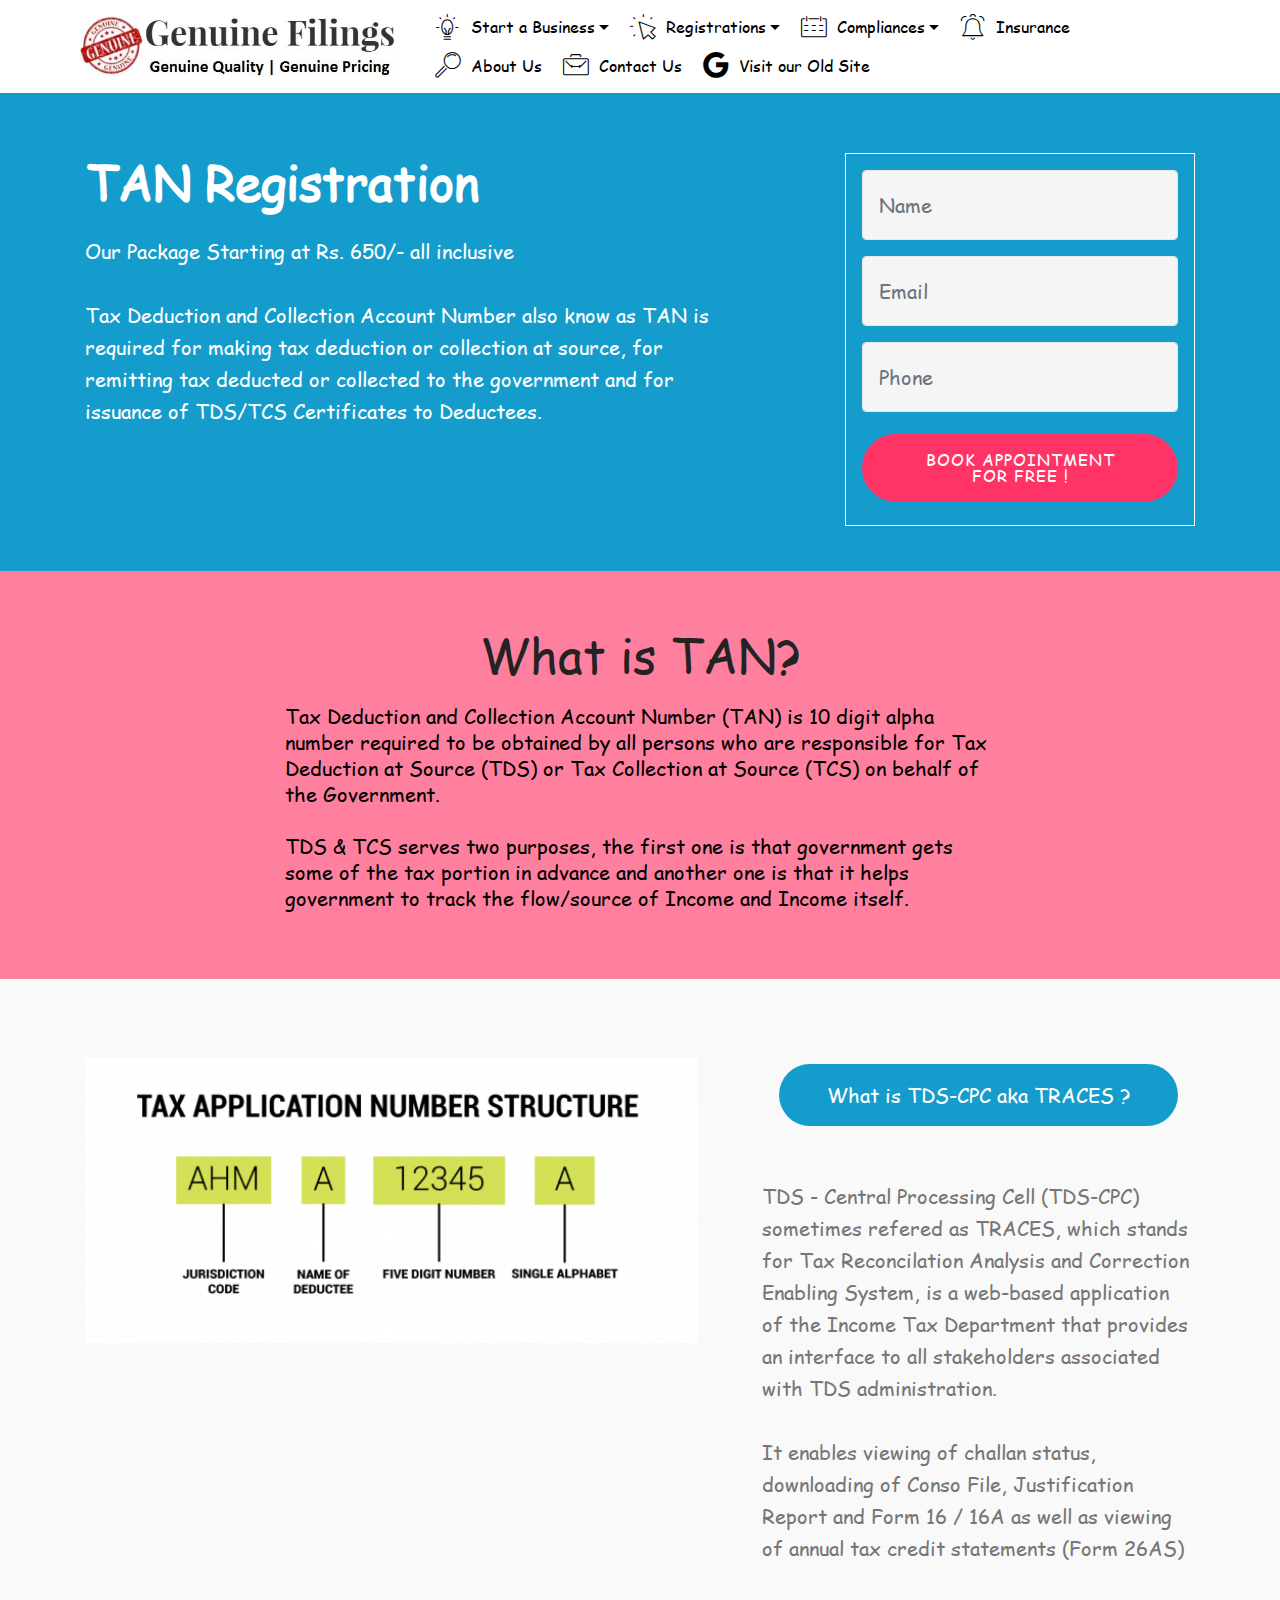
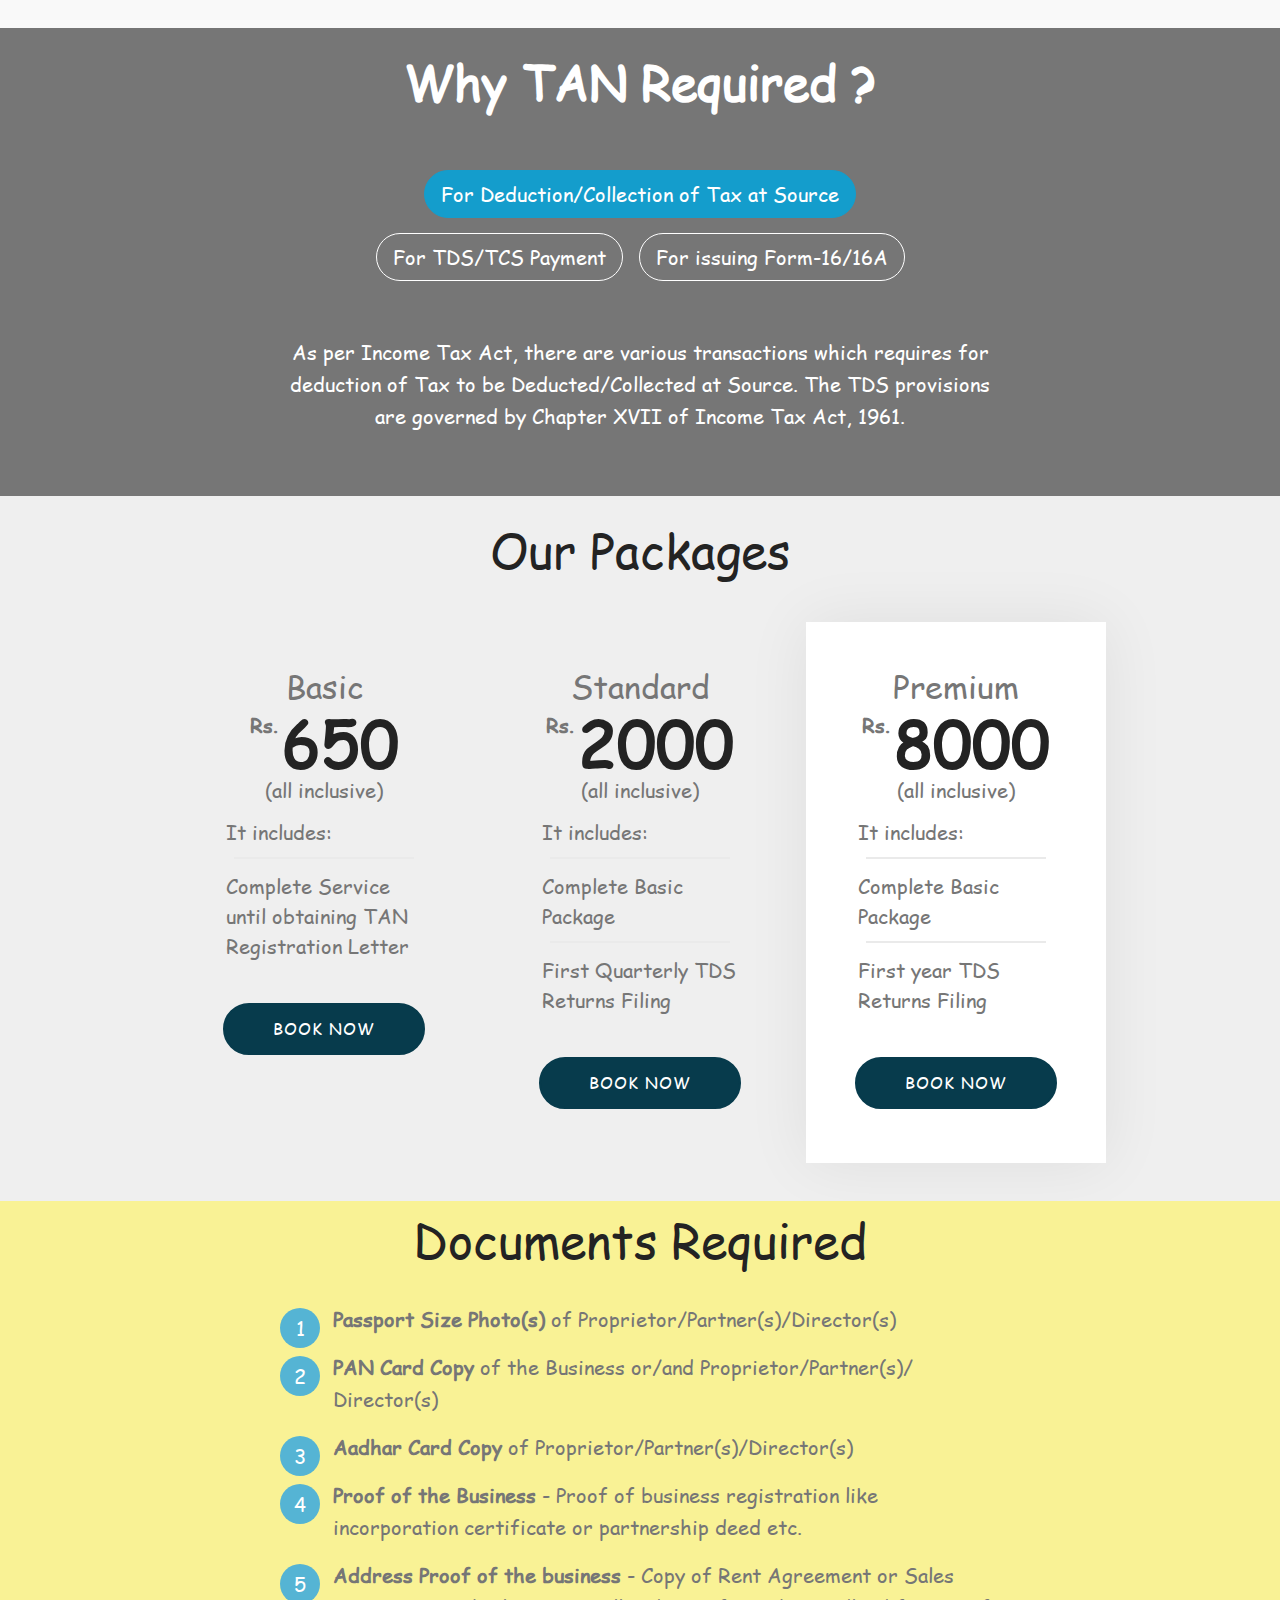
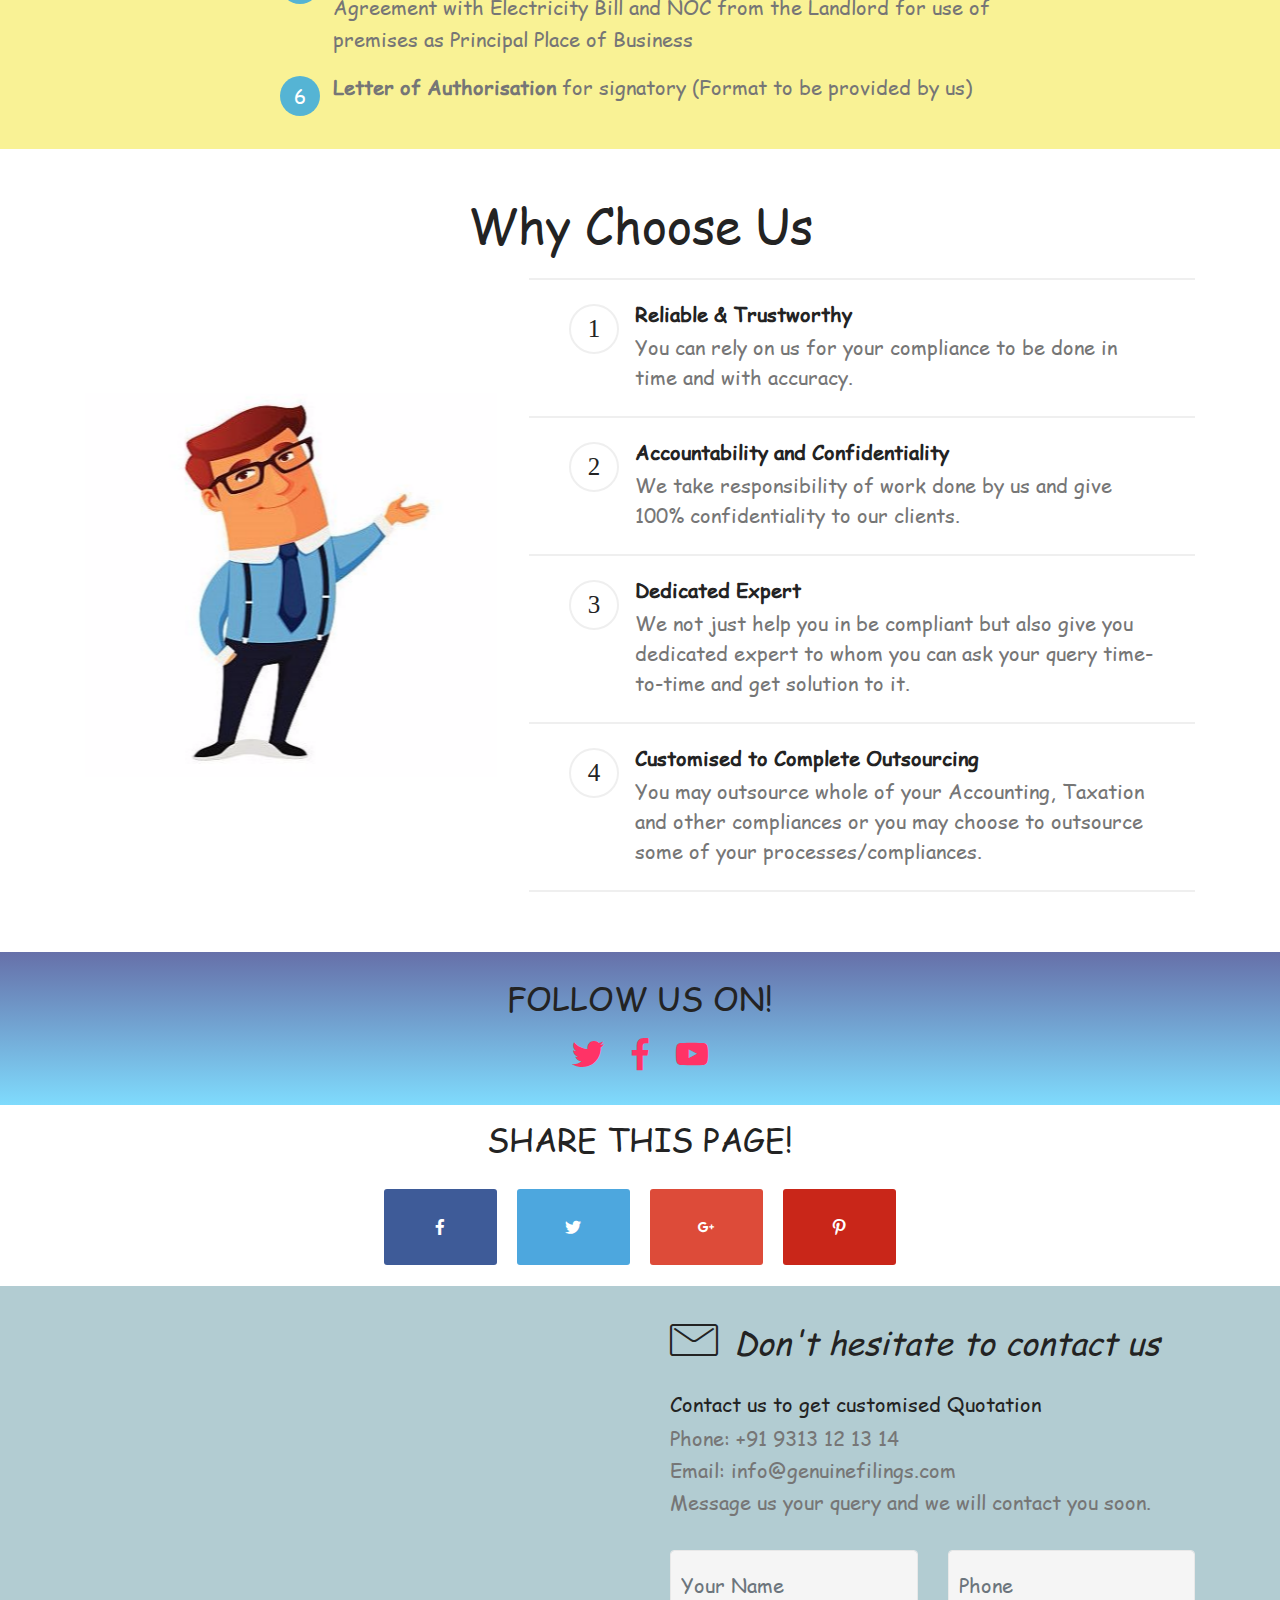
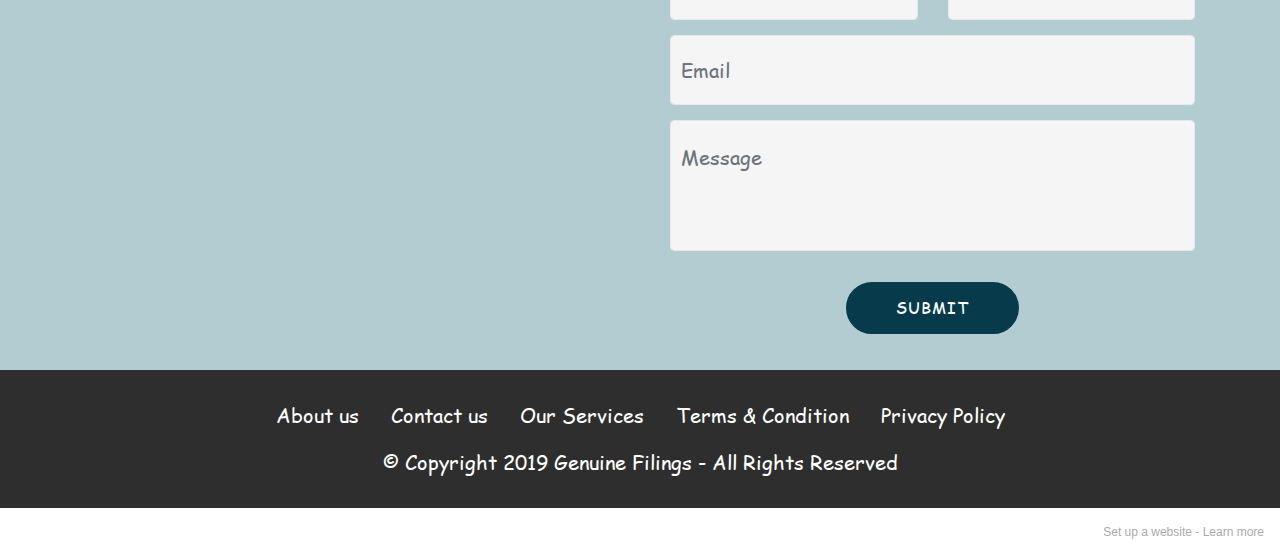
<file: tan-registration.html>
<!DOCTYPE html>
<html  >
<head>
  <!-- Site made with Mobirise Website Builder v5.3.10, https://mobirise.com -->
  <meta charset="UTF-8">
  <meta http-equiv="X-UA-Compatible" content="IE=edge">
  <meta name="generator" content="Mobirise v5.3.10, mobirise.com">
  <meta name="viewport" content="width=device-width, initial-scale=1, minimum-scale=1">
  <link rel="shortcut icon" href="assets/images/logo-genuine-523x116.jpg" type="image/x-icon">
  <meta name="description" content="">
  
  
  <title>TAN Registration</title>
  <link rel="stylesheet" href="assets/web/assets/mobirise-icons/mobirise-icons.css">
  <link rel="stylesheet" href="assets/bootstrap/css/bootstrap.min.css">
  <link rel="stylesheet" href="assets/bootstrap/css/bootstrap-grid.min.css">
  <link rel="stylesheet" href="assets/bootstrap/css/bootstrap-reboot.min.css">
  <link rel="stylesheet" href="assets/tether/tether.min.css">
  <link rel="stylesheet" href="assets/dropdown/css/style.css">
  <link rel="stylesheet" href="assets/socicon/css/styles.css">
  <link rel="stylesheet" href="assets/theme/css/style.css">
  <link href="assets/fonts/style.css" rel="stylesheet">
  <link rel="preload" as="style" href="assets/mobirise/css/mbr-additional.css"><link rel="stylesheet" href="assets/mobirise/css/mbr-additional.css" type="text/css">
  
  
  
  
</head>
<body>

<!-- Analytics -->
Chartered Accountants, CA in delhi, ITR Filing, GST Registration, GST Filing, GST Compliance, Online Company Registration, Online LLP Registration, TDS Return Filing, Best CA Services in Delhi, Best GST Filing,  Private Limited Registration, ROC Filing, Best CA in Delhi, Best CA in India, Online Filing, Online Trademark Registration
<!-- /Analytics -->


  
  <section class="menu cid-qG8UUVcAvh" once="menu" id="menu1-5y">

    

    <nav class="navbar navbar-expand beta-menu navbar-dropdown align-items-center navbar-fixed-top navbar-toggleable-sm">
        <button class="navbar-toggler navbar-toggler-right" type="button" data-toggle="collapse" data-target="#navbarSupportedContent" aria-controls="navbarSupportedContent" aria-expanded="false" aria-label="Toggle navigation">
            <div class="hamburger">
                <span></span>
                <span></span>
                <span></span>
                <span></span>
            </div>
        </button>
        <div class="menu-logo">
            <div class="navbar-brand">
                <span class="navbar-logo">
                    <a href="http://www.genuinefilings.com">
                         <img src="assets/images/logo-genuine-523x116.jpg" alt="" title="" style="height: 3.8rem;">
                    </a>
                </span>
                
            </div>
        </div>
        <div class="collapse navbar-collapse" id="navbarSupportedContent">
            <ul class="navbar-nav nav-dropdown nav-right" data-app-modern-menu="true"><li class="nav-item dropdown"><a class="nav-link link text-black dropdown-toggle display-4" href="https://mobirise.com" data-toggle="dropdown-submenu" aria-expanded="false"><span class="mbri-idea mbr-iconfont mbr-iconfont-btn"></span>
                        
                        Start a Business</a><div class="dropdown-menu"><a class="text-black dropdown-item text-primary display-4" href="proprietorship-registration.html#top">Proprietorship</a><a class="text-black dropdown-item text-primary display-4" href="partnership-registration.html#top" aria-expanded="false">Partnership</a><a class="text-black dropdown-item text-primary display-4" href="llp-registration.html#top" aria-expanded="false">Limited Liability Partnership</a><a class="text-black dropdown-item text-primary display-4" href="private-limited-company-registration.html#top" aria-expanded="false">Private Limited Company</a><a class="text-black dropdown-item text-primary display-4" href="opc-registration.html#top" aria-expanded="false">One Person Company</a></div></li><li class="nav-item dropdown"><a class="nav-link link text-black dropdown-toggle display-4" href="https://mobirise.com" data-toggle="dropdown-submenu" aria-expanded="false"><span class="mbri-cursor-click mbr-iconfont mbr-iconfont-btn"></span>
                        
                        Registrations</a><div class="dropdown-menu"><a class="text-black dropdown-item display-4" href="gst-registration.html">GST Registration</a><a class="text-black dropdown-item display-4" href="under-construction.html#countdown1-1r">TAN Registration</a><a class="text-black dropdown-item display-4" href="under-construction.html#countdown1-1r">ESI Registration</a><a class="text-black dropdown-item display-4" href="under-construction.html#countdown1-1r">PF Registration</a><a class="text-black dropdown-item display-4" href="under-construction.html#countdown1-1r">MSME/SSI Registration</a><a class="text-black dropdown-item display-4" href="under-construction.html#countdown1-1r">Trademark Registration</a><a class="text-black dropdown-item display-4" href="under-construction.html#countdown1-1r">Shops &amp; Establishment</a></div></li><li class="nav-item dropdown"><a class="nav-link link text-black dropdown-toggle display-4" href="https://mobirise.com" aria-expanded="false" data-toggle="dropdown-submenu"><span class="mbri-calendar mbr-iconfont mbr-iconfont-btn"></span>
                        Compliances</a><div class="dropdown-menu"><div class="dropdown"><a class="text-black dropdown-item dropdown-toggle display-4" href="https://mobirise.com" aria-expanded="false" data-toggle="dropdown-submenu">Income Tax Compliances</a><div class="dropdown-menu dropdown-submenu"><a class="text-black dropdown-item display-4" href="under-construction.html#countdown1-1r" aria-expanded="false">Original ITR Filing</a><a class="text-black dropdown-item display-4" href="under-construction.html#countdown1-1r" aria-expanded="false">Revised ITR Filing</a><a class="text-black dropdown-item display-4" href="under-construction.html#countdown1-1r" aria-expanded="false">TDS on Property</a><a class="text-black dropdown-item display-4" href="under-construction.html#countdown1-1r" aria-expanded="false">Demand/Refund Settlement</a><a class="text-black dropdown-item display-4" href="under-construction.html#countdown1-1r" aria-expanded="false">Form 15CA/CB Certification</a></div></div><div class="dropdown"><a class="text-black dropdown-item dropdown-toggle display-4" href="https://mobirise.com" aria-expanded="false" data-toggle="dropdown-submenu">Business Services</a><div class="dropdown-menu dropdown-submenu"><a class="text-black dropdown-item display-4" href="under-construction.html#countdown1-1r" aria-expanded="false">Accounting/ Bookkeeping</a><a class="text-black dropdown-item display-4" href="under-construction.html#countdown1-1r" aria-expanded="false">Payroll Services</a><a class="text-black dropdown-item display-4" href="under-construction.html#countdown1-1r" aria-expanded="false">Debtor Verification</a><a class="text-black dropdown-item display-4" href="under-construction.html#countdown1-1r" aria-expanded="false">Name Change</a><a class="text-black dropdown-item display-4" href="under-construction.html#countdown1-1r" aria-expanded="false">Registered Office Change</a><a class="text-black dropdown-item display-4" href="under-construction.html#countdown1-1r" aria-expanded="false">Add/ Remove Director</a><a class="text-black dropdown-item display-4" href="under-construction.html#countdown1-1r" aria-expanded="false">Increase Authorised Capital</a><a class="text-black dropdown-item display-4" href="under-construction.html#countdown1-1r" aria-expanded="false">Share Valuation</a><a class="text-black dropdown-item display-4" href="under-construction.html#countdown1-1r" aria-expanded="false">Share Transfer</a><a class="text-black dropdown-item display-4" href="under-construction.html#countdown1-1r" aria-expanded="false">MOA/ AOA Amendment</a><a class="text-black dropdown-item display-4" href="under-construction.html#countdown1-1r" aria-expanded="false">Winding Up of Company</a><a class="text-black dropdown-item display-4" href="under-construction.html#countdown1-1r" aria-expanded="false">Winding Up of LLP</a></div></div><a class="text-black dropdown-item display-4" href="under-construction.html#countdown1-1r" aria-expanded="false">GST Return Filing</a><a class="text-black dropdown-item display-4" href="under-construction.html#countdown1-1r" aria-expanded="false">TDS Return Filing</a><a class="text-black dropdown-item display-4" href="under-construction.html#countdown1-1r" aria-expanded="false">ESI Return Filing</a><a class="text-black dropdown-item display-4" href="under-construction.html#countdown1-1r" aria-expanded="false">PF Return Filing</a><div class="dropdown"><a class="text-black dropdown-item dropdown-toggle display-4" href="https://mobirise.com" aria-expanded="false" data-toggle="dropdown-submenu">ROC Annual Complainces</a><div class="dropdown-menu dropdown-submenu"><a class="text-black dropdown-item display-4" href="under-construction.html#countdown1-1r" aria-expanded="false">Company Annual Filing</a><a class="text-black dropdown-item display-4" href="under-construction.html#countdown1-1r" aria-expanded="false">LLP Annual Filing</a><a class="text-black dropdown-item display-4" href="under-construction.html#countdown1-1r" aria-expanded="false">Maintenance of Records</a></div></div></div></li><li class="nav-item"><a class="nav-link link text-black display-4" href="under-construction.html#countdown1-1r" aria-expanded="false"><span class="mbri-alert mbr-iconfont mbr-iconfont-btn"></span>
                        Insurance</a></li>
                <li class="nav-item"><a class="nav-link link text-black display-4" href="about-us.html">
                        <span class="mbri-search mbr-iconfont mbr-iconfont-btn"></span>
                        About Us
                    </a></li><li class="nav-item"><a class="nav-link link text-black display-4" href="contact-us.html"><span class="mbri-briefcase mbr-iconfont mbr-iconfont-btn"></span>
                        
                        Contact Us</a></li><li class="nav-item"><a class="nav-link link text-black display-4" href="http://sites.google.com/view/genuinefilings" target="_blank"><span class="socicon socicon-google mbr-iconfont mbr-iconfont-btn"></span>
                        
                        Visit our Old Site</a></li></ul>
            
        </div>
    </nav>
</section>

<section class="cid-rnZfxWhBKA" id="header15-7e">

    

    

    <div class="container align-right">
<div class="row">
    <div class="mbr-white col-lg-8 col-md-7 content-container">
        <h1 class="mbr-section-title mbr-bold pb-3 mbr-fonts-style display-2">TAN Registration</h1>
        <p class="mbr-text pb-3 mbr-fonts-style display-7">Our Package Starting at Rs. 650/- all inclusive
<br>
<br>Tax Deduction and Collection Account Number also know as TAN is required for making tax deduction or collection at source, for remitting tax deducted or collected to the government and for issuance of TDS/TCS Certificates to Deductees.<br></p>
    </div>
    <div class="col-lg-4 col-md-5">
    <div class="form-container">
        <div class="media-container-column" data-form-type="formoid">
            <div data-form-alert="" hidden="" class="align-center">
                Thanks for filling out the form!
            </div>
            <form class="mbr-form" action="https://mobirise.eu/" method="post" data-form-title="Mobirise Form"><input type="hidden" name="email" data-form-email="true" value="0+YZ/xodmGzeOJoEN3tCyCeglCzY5QkX0VL4ya3JOvjmaRfCP9w+umNX4weys663aGqDPg/9TgYhgTZC1ihChdP5A1zo+hTMhdCRTbtHQHHIY6r5MVS3jyDImi5TIFZj">
                <div data-for="name">
                    <div class="form-group">
                        <input type="text" class="form-control px-3" name="name" data-form-field="Name" placeholder="Name" required="" id="name-header15-7e">
                    </div>
                </div>
                <div data-for="email">
                    <div class="form-group">
                        <input type="email" class="form-control px-3" name="email" data-form-field="Email" placeholder="Email" required="" id="email-header15-7e">
                    </div>
                </div>
                <div data-for="phone">
                    <div class="form-group">
                        <input type="tel" class="form-control px-3" name="phone" data-form-field="Phone" placeholder="Phone" id="phone-header15-7e">
                    </div>
                </div>
                
                <span class="input-group-btn"><button href="" type="submit" class="btn btn-secondary btn-form display-4">BOOK APPOINTMENT FOR FREE !</button></span>
            </form>
        </div>
    </div>
    </div>
</div>
    </div>
    
</section>

<section class="mbr-section content4 cid-qG8UUT4VWa" id="content4-5x">

    

    <div class="container">
        <div class="media-container-row">
            <div class="title col-12 col-md-8">
                <h2 class="align-center pb-3 mbr-fonts-style display-2">What is TAN?</h2>
                <h3 class="mbr-section-subtitle align-center mbr-light mbr-fonts-style display-7">Tax Deduction and Collection Account Number (TAN) is 10 digit alpha number required to be obtained by all persons who are responsible for Tax Deduction at Source (TDS) or Tax Collection at Source (TCS) on behalf of the Government.<br><br>TDS &amp; TCS serves two purposes, the first one is that government gets some of the tax portion in advance and another one is that it helps government to track the flow/source of Income and Income itself.</h3>
                
            </div>
        </div>
    </div>
</section>

<section class="tabs4 cid-qGagCrVIUi" id="tabs4-6o">

    

    

    <div class="container">
        
        

        <div class="media-container-row mt-5 pt-3">
            <div class="mbr-figure" style="width: 61%;">
                <img src="assets/images/tan-structure-600x279.png" alt="Mobirise" title="">
            </div>
            <div class="tabs-container">
                <ul class="nav nav-tabs" role="tablist">
                    <li class="nav-item"><a class="nav-link mbr-fonts-style active display-7" role="tab" data-toggle="tab" href="#tabs4-6o_tab0">What is TDS-CPC aka TRACES ?</a></li>
                    
                    
                    
                    
                    
                </ul>
                <div class="tab-content">
                    <div id="tab1" class="tab-pane in active" role="tabpanel">
                        <div class="row">
                            <div class="col-md-12">
                                <p class="mbr-text py-5 mbr-fonts-style display-7">TDS - Central Processing Cell (TDS-CPC) sometimes refered as TRACES, which stands for Tax Reconcilation Analysis and Correction Enabling System, is a web-based application of the Income Tax Department that provides an interface to all stakeholders associated with TDS administration.<br><br>It enables viewing of challan status, downloading of Conso File, Justification Report and Form 16 / 16A as well as viewing of annual tax credit statements (Form 26AS)</p>
                            </div>
                        </div>
                    </div>
                    <div id="tab2" class="tab-pane" role="tabpanel">
                        <div class="row">
                            <div class="col-md-12">
                                <p class="mbr-text py-5 mbr-fonts-style display-7">Mobirise themes are based on Bootstrap 3 and Bootstrap 4 - most powerful mobile first framework. Now, even if you're not code-savvy, you can be a part of an exciting growing bootstrap community.</p>
                            </div>
                        </div>
                    </div>
                    <div id="tab3" class="tab-pane" role="tabpanel">
                        <div class="row">
                            <div class="col-md-12">
                                <p class="mbr-text py-5 mbr-fonts-style display-7">Choose from the large selection of latest pre-made blocks - full-screen intro, bootstrap carousel, content slider, responsive image gallery with lightbox, parallax scrolling, video backgrounds, hamburger menu, sticky header and more.</p>
                            </div>
                        </div>
                    </div>
                    <div id="tab4" class="tab-pane" role="tabpanel">
                        <div class="row">
                            <div class="col-md-12">
                                <p class="mbr-text py-5 mbr-fonts-style display-7">Sites made with Mobirise are 100% mobile-friendly according the latest Google Test and Google loves those websites (officially)!</p>
                            </div>
                        </div>
                    </div>
                    <div id="tab5" class="tab-pane" role="tabpanel">
                        <div class="row">
                            <div class="col-md-12">
                                <p class="mbr-text py-5 mbr-fonts-style display-7">Mobirise themes are based on Bootstrap 3 and Bootstrap 4 - most powerful mobile first framework. Now, even if you're not code-savvy, you can be a part of an exciting growing bootstrap community.</p>
                            </div>
                        </div>
                    </div>
                    <div id="tab6" class="tab-pane" role="tabpanel">
                        <div class="row">
                            <div class="col-md-12">
                                <p class="mbr-text py-5 mbr-fonts-style display-7">Choose from the large selection of latest pre-made blocks - full-screen intro, bootstrap carousel, content slider, responsive image gallery with lightbox, parallax scrolling, video backgrounds, hamburger menu, sticky header and more.</p>
                            </div>
                        </div>
                    </div>
                </div>
            </div>
        </div>
    </div>
</section>

<section class="tabs1 cid-qG8UUXFBl0" id="tabs1-5z">

    

    
    <div class="container">
        <h2 class="mbr-white align-center pb-5 mbr-fonts-style mbr-bold display-2">Why TAN Required ?</h2>
        <div class="media-container-row">
            <div class="col-12 col-md-8">
                <ul class="nav nav-tabs" role="tablist">
                    <li class="nav-item"><a class="nav-link mbr-fonts-style active show display-7" role="tab" data-toggle="tab" href="#tabs1-5z_tab0" aria-selected="true">For Deduction/Collection of Tax at Source</a></li>
                    <li class="nav-item"><a class="nav-link mbr-fonts-style show active display-7" role="tab" data-toggle="tab" href="#tabs1-5z_tab1" aria-selected="true">For TDS/TCS Payment</a></li>
                    <li class="nav-item"><a class="nav-link mbr-fonts-style active show display-7" role="tab" data-toggle="tab" href="#tabs1-5z_tab2" aria-selected="true">For issuing Form-16/16A</a></li>
                    
                    
                    
                </ul>
                <div class="tab-content">
                    <div id="tab1" class="tab-pane in active" role="tabpanel">
                        <div class="row">
                            <div class="col-md-12">
                                <p class="mbr-text py-5 mbr-fonts-style display-7">As per Income Tax Act, there are various transactions which requires for deduction of Tax to be Deducted/Collected at Source. The TDS provisions are governed by Chapter XVII of Income Tax Act, 1961.</p>
                            </div>
                        </div>
                    </div>
                    <div id="tab2" class="tab-pane" role="tabpanel">
                        <div class="row">
                            <div class="col-md-12">
                                <p class="mbr-text py-5 mbr-fonts-style display-7">For payment of tax deducted or collected by the deductor, Tax Account Number (TAN) is required to be quoted on Challan-281 while making payment at authorised banks to get the credit of the same while filing quaterly return. TDS during the preceding month must be paid before the 7th day of the following month.
<br></p>
                            </div>
                        </div>
                    </div>
                    <div id="tab3" class="tab-pane" role="tabpanel">
                        <div class="row">
                            <div class="col-md-12">
                                <p class="mbr-text py-5 mbr-fonts-style display-7">In the erstwhile tax system, the vat rates differ from state to state, as a result the same product was having the different price for consumer due to different indirect tax being passed on to the consumer. However, under GST the tax rates shall be same across the supply chain.</p>
                            </div>
                        </div>
                    </div>
                    
                    
                    
                </div>
            </div>
        </div>
    </div>
</section>

<section class="mbr-section content4 cid-qG8UV3XZvO" id="content4-61">

    

    <div class="container">
        <div class="media-container-row">
            <div class="title col-12 col-md-8">
                <h2 class="align-center pb-3 mbr-fonts-style display-2"><p>Our Packages</p></h2>
                
                
            </div>
        </div>
    </div>
</section>

<section class="cid-qG8UV5QnZe" id="pricing-tables2-62">

    

    

    <div class="container">
        <div class="media-container-row">

            <div class="plan col-12 mx-2 my-2 justify-content-center col-lg-4">
                <div class="plan-header text-center pt-5">
                    <h3 class="plan-title mbr-fonts-style display-5">
                        Basic</h3>
                    <div class="plan-price">
                        <span class="price-value mbr-fonts-style display-7">Rs.</span>
                        <span class="price-figure mbr-fonts-style display-1">650</span>
                        <small class="price-term mbr-fonts-style display-7"><br>(all inclusive)</small>
                    </div>
                </div>
                <div class="plan-body">
                    <div class="plan-list align-center">
                        <ul class="list-group list-group-flush mbr-fonts-style display-7">
                            <li class="list-group-item">It includes:</li><li class="list-group-item">Complete Service until obtaining TAN Registration Letter</li>
                        </ul>
                    </div>
                    <div class="mbr-section-btn text-center py-4 pb-5"><a href="#top" class="btn btn-primary display-4">BOOK NOW</a></div>
                </div>
            </div>

            <div class="plan col-12 mx-2 my-2 justify-content-center col-lg-4">
                <div class="plan-header text-center pt-5">
                    <h3 class="plan-title mbr-fonts-style display-5">
                        Standard</h3>
                    <div class="plan-price">
                        <span class="price-value mbr-fonts-style display-7">
                            Rs.</span>
                        <span class="price-figure mbr-fonts-style display-1">2000</span>
                        <small class="price-term mbr-fonts-style display-7">
                            <br>(all inclusive)<br></small>
                    </div>
                </div>
                <div class="plan-body">
                    <div class="plan-list align-center">
                        <ul class="list-group list-group-flush mbr-fonts-style display-7">
                            <li class="list-group-item">It includes:
</li><li class="list-group-item">Complete Basic Package
</li><li class="list-group-item">First Quarterly TDS Returns Filing</li>
                        </ul>
                    </div>
                    <div class="mbr-section-btn text-center py-4 pb-5"><a href="#top" class="btn btn-primary display-4">BOOK NOW</a></div>
                </div>
            </div>

            <div class="plan col-12 mx-2 my-2 justify-content-center favorite col-lg-4">
                <div class="plan-header text-center pt-5">
                    <h3 class="plan-title mbr-fonts-style display-5">
                        Premium
                    </h3>
                    <div class="plan-price">
                        <span class="price-value mbr-fonts-style display-7">Rs.</span>
                        <span class="price-figure mbr-fonts-style display-1">8000</span>
                        <small class="price-term mbr-fonts-style display-7"><br>(all inclusive)</small>
                    </div>
                </div>
                <div class="plan-body">
                    <div class="plan-list align-center">
                        <ul class="list-group list-group-flush mbr-fonts-style display-7">
                            <li class="list-group-item">It includes:
</li><li class="list-group-item">Complete Basic Package
</li><li class="list-group-item">First year TDS Returns Filing</li>
                        </ul>
                    </div>
                    <div class="mbr-section-btn text-center py-4 pb-5"><a href="#top" class="btn btn-primary display-4">BOOK NOW</a></div>
                </div>
            </div>

            

        </div>
    </div>
</section>

<section class="mbr-section content4 cid-qG8UVbBE28" id="content4-64">

    

    <div class="container">
        <div class="media-container-row">
            <div class="title col-12 col-md-8">
                <h2 class="align-center pb-3 mbr-fonts-style display-2">
                    Documents Required</h2>
                
                
            </div>
        </div>
    </div>
</section>

<section class="mbr-section article content11 cid-qG8UVdEo3R" id="content11-65">
     

    <div class="container">
        <div class="media-container-row">
            <div class="mbr-text counter-container col-12 col-md-8 mbr-fonts-style display-7">
                <ol>
                    <li><strong>Passport Size Photo(s)&nbsp;</strong>of Proprietor/Partner(s)/Director(s)</li><li><strong>PAN Card Copy </strong>of the Business or/and Proprietor/Partner(s)/ Director(s)</li><li><strong>Aadhar Card Copy </strong><span style="font-size: 1.25rem;">of Proprietor/Partner(s)/Director(s)</span></li><li><strong>Proof of the Business</strong>&nbsp;- Proof of business registration like incorporation certificate or partnership deed etc.</li><li><strong>Address Proof of the business </strong>- Copy of Rent Agreement or Sales Agreement with Electricity Bill and NOC from the Landlord for use of premises as Principal Place of Business</li><li><strong>Letter of Authorisation</strong><span style="font-size: 1.25rem;"> for signatory (Format to be provided by us)</span></li>
                </ol>
            </div>
        </div>
    </div>
</section>

<section class="counters4 counters cid-rnZgFpst9G" id="counters4-7f">

    

    

    <div class="container pt-4 mt-2">
        <h2 class="mbr-section-title pb-3 align-center mbr-fonts-style display-2">Why Choose Us</h2>
        
        <div class="media-container-row">
            <div class="media-block m-auto" style="width: 40%;">
                <div class="mbr-figure">
                    <img src="assets/images/531281017-5-809x592.jpg" alt="" title="">
                </div>
            </div>
            <div class="cards-block">
                <div class="cards-container">
                    <div class="card px-3 align-left col-12">
                        <div class="panel-item p-4 d-flex align-items-start">
                            <div class="card-img pr-3">
                                <h3 class="img-text d-flex align-items-center justify-content-center">
                                    1
                                </h3>
                            </div>
                            <div class="card-text">
                                <h4 class="mbr-content-title mbr-bold mbr-fonts-style display-7">Reliable &amp; Trustworthy</h4>
                                <p class="mbr-content-text mbr-fonts-style display-7">
                                    You can rely on us for your compliance to be done in time and with accuracy.</p>
                            </div>
                        </div>
                    </div>
                    <div class="card px-3 align-left col-12">
                        <div class="panel-item p-4 d-flex align-items-start">
                            <div class="card-img pr-3">
                                <h3 class="img-text d-flex align-items-center justify-content-center">
                                    2
                                </h3>
                            </div>
                            <div class="card-text">
                                <h4 class="mbr-content-title mbr-bold mbr-fonts-style display-7">Accountability and Confidentiality</h4>
                                <p class="mbr-content-text mbr-fonts-style display-7">We take responsibility of work done by us and give 100% confidentiality to our clients.&nbsp;</p>
                            </div>
                        </div>
                    </div>
                    <div class="card px-3 align-left col-12">
                        <div class="panel-item p-4 d-flex align-items-start">
                            <div class="card-img pr-3">
                                <h3 class="img-text d-flex align-items-center justify-content-center">
                                    3
                                </h3>
                            </div>
                            <div class="card-text">
                                <h4 class="mbr-content-title mbr-bold mbr-fonts-style display-7">Dedicated Expert</h4>
                                <p class="mbr-content-text mbr-fonts-style display-7">
                                        We not just help you in be compliant but also give you dedicated expert to whom you can ask your query time-to-time and get solution to it.</p>
                            </div>
                        </div>
                    </div>
                    <div class="card px-3 align-left col-12">
                        <div class="panel-item p-4 d-flex align-items-start">
                            <div class="card-img pr-3">
                                <h3 class="img-text d-flex align-items-center justify-content-center">
                                    4
                                </h3>
                            </div>
                            <div class="card-texts">
                                <h4 class="mbr-content-title mbr-bold mbr-fonts-style display-7">Customised to Complete Outsourcing</h4>
                                <p class="mbr-content-text mbr-fonts-style display-7">You may outsource whole of your Accounting, Taxation and other compliances or you may choose to outsource some of your processes/compliances.&nbsp;</p>
                            </div>
                        </div>
                    </div>
                </div>
            </div>
        </div>
    </div>
</section>

<section class="cid-qG8UVCapLy" id="social-buttons2-6c">

    

    

    <div class="container">
        <div class="media-container-row">
            <div class="col-md-8 align-center">
                <h2 class="pb-3 mbr-fonts-style display-5">
                    FOLLOW US ON!
                </h2>
                <div class="social-list pl-0 mb-0">
                    <a href="https://twitter.com/GenuineFilings" target="_blank">
                        <span class="px-2 mbr-iconfont mbr-iconfont-social socicon-twitter socicon"></span>
                    </a>
                    <a href="https://www.facebook.com/GenuineFilings" target="_blank">
                        <span class="px-2 mbr-iconfont mbr-iconfont-social socicon-facebook socicon"></span>
                    </a>
                    <a href="https://www.youtube.com/channel/UCTcajEXzEf3egZShFvv0u5w" target="_blank">
                        <span class="px-2 mbr-iconfont mbr-iconfont-social socicon-youtube socicon"></span>
                    </a>
                    <a href="https://www.youtube.com/c/mobirise" target="_blank">
                        
                    </a>
                    <a href="https://plus.google.com/u/0/+Mobirise" target="_blank">
                        
                    </a>
                    <a href="https://www.behance.net/Mobirise" target="_blank">
                        
                    </a>
                </div>
            </div>
        </div>
    </div>
</section>

<section class="cid-qG8UVF9ntS" id="social-buttons3-6d">
    
    

    

    <div class="container">
        <div class="media-container-row">
            <div class="col-md-8 align-center">
                <h2 class="pb-3 mbr-section-title mbr-fonts-style display-5">
                    SHARE THIS PAGE!
                </h2>
                <div>
                    <div class="mbr-social-likes">
                        <span class="btn btn-social socicon-bg-facebook facebook mx-2" title="Share link on Facebook">
                            <i class="socicon socicon-facebook"></i>
                        </span>
                        <span class="btn btn-social twitter socicon-bg-twitter mx-2" title="Share link on Twitter">
                            <i class="socicon socicon-twitter"></i>
                        </span>
                        <span class="btn btn-social plusone socicon-bg-googleplus mx-2" title="Share link on Google+">
                            <i class="socicon socicon-googleplus"></i>
                        </span>
                        
                        
                        <span class="btn btn-social pinterest socicon-bg-pinterest mx-2" title="Share link on Pinterest">
                            <i class="socicon socicon-pinterest"></i>
                        </span>
                        
                    </div>
                </div>
            </div>
        </div>
    </div>
</section>

<section class="mbr-section form4 cid-rnZgW4veTF" id="form4-7g">

    

    
    <div class="container">
        <div class="row">
            <div class="col-md-6">
                <div class="google-map"><iframe frameborder="0" style="border:0" src="https://www.google.com/maps/embed/v1/place?key=AIzaSyCNveGQ9bfpKFwWzQLLftrR9hNiHwdqQG8&amp;q=Genuine Filings" allowfullscreen=""></iframe></div>
            </div>
            <div class="col-md-6">
                
                <div>
                    <div class="icon-block pb-3">
                        <span class="icon-block__icon">
                            <span class="mbri-letter mbr-iconfont"></span>
                        </span>
                        <h4 class="icon-block__title align-left mbr-fonts-style display-5">
                            Don't hesitate to contact us
                        </h4>
                    </div>
                    <div class="icon-contacts pb-3">
                        <h5 class="align-left mbr-fonts-style display-7">Contact us to get customised Quotation</h5>
                        <p class="mbr-text align-left mbr-fonts-style display-7">
                            Phone: +91 9313 12 13 14&nbsp;<br>
                            Email: info@genuinefilings.com<br>Message us your query and we will contact you soon.<br></p>
                    </div>
                </div>
                <div data-form-type="formoid">
                    <div data-form-alert="" hidden="">Thanks for filling out the form! We will contact you soon.</div>
                    <form class="block mbr-form" action="https://mobirise.eu/" method="post" data-form-title="Mobirise Form"><input type="hidden" name="email" data-form-email="true" value="vTmEOHLoIutr6WOjlFVfBqVRCu5+dK+9txMbAkJKRTeo2nUUqiZ5asfm0nZSGKcjFAkvnMEh5QFVLz3GRp4konU49Nc+jCCxPOyUlBdJxCD5gUF8VQ9TgOz3rcRpLxhv">
                        <div class="row">
                            <div class="col-md-6 multi-horizontal" data-for="name">
                                <input type="text" class="form-control input" name="name" data-form-field="Name" placeholder="Your Name" required="" id="name-form4-7g">
                            </div>
                            <div class="col-md-6 multi-horizontal" data-for="phone">
                                <input type="text" class="form-control input" name="phone" data-form-field="Phone" placeholder="Phone" required="" id="phone-form4-7g">
                            </div>
                            <div class="col-md-12" data-for="email">
                                <input type="text" class="form-control input" name="email" data-form-field="Email" placeholder="Email" required="" id="email-form4-7g">
                            </div>
                            <div class="col-md-12" data-for="message">
                                <textarea class="form-control input" name="message" rows="3" data-form-field="Message" placeholder="Message" style="resize:none" id="message-form4-7g"></textarea>
                            </div>
                            <div class="input-group-btn col-md-12" style="margin-top: 10px;"><button href="" type="submit" class="btn btn-primary btn-form display-4">SUBMIT</button></div>
                        </div>
                    </form>
                </div>
            </div>
        </div>
    </div>
</section>

<section once="" class="cid-qG8UVLxPVg" id="footer7-6f">

    

    

    <div class="container">
        <div class="media-container-row align-center mbr-white">
            <div class="row row-links">
                <ul class="foot-menu">
                    
                    
                    
                    
                    
                <li class="foot-menu-item mbr-fonts-style display-7">
                        <em><a class="text-white mbr-bold" href="about-us.html" style="font-weight: normal;">About us</a>
                    </em></li><li class="foot-menu-item mbr-fonts-style display-7"><p>
                        <a class="text-white mbr-bold" href="contact-us.html" style="font-weight: normal;">Contact us</a></p></li><li class="foot-menu-item mbr-fonts-style display-7"><a href="index.html#tabs3-1j" class="text-white">Our Services</a></li><li class="foot-menu-item mbr-fonts-style display-7">Terms &amp; Condition</li><li class="foot-menu-item mbr-fonts-style display-7">Privacy Policy</li></ul>
            </div>
            
            <div class="row row-copirayt">
                <p class="mbr-text mb-0 mbr-fonts-style mbr-white align-center display-7">
                    © Copyright 2019 Genuine Filings - All Rights Reserved
                </p>
            </div>
        </div>
    </div>
</section><section style="background-color: #fff; font-family: -apple-system, BlinkMacSystemFont, 'Segoe UI', 'Roboto', 'Helvetica Neue', Arial, sans-serif; color:#aaa; font-size:12px; padding: 0; align-items: center; display: flex;"><a href="https://mobirise.site/r" style="flex: 1 1; height: 3rem; padding-left: 1rem;"></a><p style="flex: 0 0 auto; margin:0; padding-right:1rem;">Set up a website - <a href="https://mobirise.site/w" style="color:#aaa;">Learn more</a></p></section><script src="assets/web/assets/jquery/jquery.min.js"></script>  <script src="assets/popper/popper.min.js"></script>  <script src="assets/bootstrap/js/bootstrap.min.js"></script>  <script src="assets/tether/tether.min.js"></script>  <script src="assets/smoothscroll/smooth-scroll.js"></script>  <script src="assets/dropdown/js/nav-dropdown.js"></script>  <script src="assets/dropdown/js/navbar-dropdown.js"></script>  <script src="assets/touchswipe/jquery.touch-swipe.min.js"></script>  <script src="assets/mbr-tabs/mbr-tabs.js"></script>  <script src="assets/viewportchecker/jquery.viewportchecker.js"></script>  <script src="assets/sociallikes/social-likes.js"></script>  <script src="assets/theme/js/script.js"></script>  <script src="assets/formoid/formoid.min.js"></script>  
  
  
 <div id="scrollToTop" class="scrollToTop mbr-arrow-up"><a style="text-align: center;"><i class="mbr-arrow-up-icon mbr-arrow-up-icon-cm cm-icon cm-icon-smallarrow-up"></i></a></div>
  </body>
</html>
</file>
<file: assets/web/assets/mobirise-icons/mobirise-icons.css>
@font-face {
  font-family: 'MobiriseIcons';
  src:  url('mobirise-icons.eot?spat4u');
  src:  url('mobirise-icons.eot?spat4u#iefix') format('embedded-opentype'),
    url('mobirise-icons.ttf?spat4u') format('truetype'),
    url('mobirise-icons.woff?spat4u') format('woff'),
    url('mobirise-icons.svg?spat4u#MobiriseIcons') format('svg');
  font-weight: normal;
  font-style: normal;
  font-display: swap;
}

[class^="mbri-"], [class*=" mbri-"] {
  /* use !important to prevent issues with browser extensions that change fonts */
  font-family: MobiriseIcons !important;
  speak: none;
  font-style: normal;
  font-weight: normal;
  font-variant: normal;
  text-transform: none;
  line-height: 1;

  /* Better Font Rendering =========== */
  -webkit-font-smoothing: antialiased;
  -moz-osx-font-smoothing: grayscale;
}

.mbri-add-submenu:before {
  content: "\e900";
}
.mbri-alert:before {
  content: "\e901";
}
.mbri-align-center:before {
  content: "\e902";
}
.mbri-align-justify:before {
  content: "\e903";
}
.mbri-align-left:before {
  content: "\e904";
}
.mbri-align-right:before {
  content: "\e905";
}
.mbri-android:before {
  content: "\e906";
}
.mbri-apple:before {
  content: "\e907";
}
.mbri-arrow-down:before {
  content: "\e908";
}
.mbri-arrow-next:before {
  content: "\e909";
}
.mbri-arrow-prev:before {
  content: "\e90a";
}
.mbri-arrow-up:before {
  content: "\e90b";
}
.mbri-bold:before {
  content: "\e90c";
}
.mbri-bookmark:before {
  content: "\e90d";
}
.mbri-bootstrap:before {
  content: "\e90e";
}
.mbri-briefcase:before {
  content: "\e90f";
}
.mbri-browse:before {
  content: "\e910";
}
.mbri-bulleted-list:before {
  content: "\e911";
}
.mbri-calendar:before {
  content: "\e912";
}
.mbri-camera:before {
  content: "\e913";
}
.mbri-cart-add:before {
  content: "\e914";
}
.mbri-cart-full:before {
  content: "\e915";
}
.mbri-cash:before {
  content: "\e916";
}
.mbri-change-style:before {
  content: "\e917";
}
.mbri-chat:before {
  content: "\e918";
}
.mbri-clock:before {
  content: "\e919";
}
.mbri-close:before {
  content: "\e91a";
}
.mbri-cloud:before {
  content: "\e91b";
}
.mbri-code:before {
  content: "\e91c";
}
.mbri-contact-form:before {
  content: "\e91d";
}
.mbri-credit-card:before {
  content: "\e91e";
}
.mbri-cursor-click:before {
  content: "\e91f";
}
.mbri-cust-feedback:before {
  content: "\e920";
}
.mbri-database:before {
  content: "\e921";
}
.mbri-delivery:before {
  content: "\e922";
}
.mbri-desktop:before {
  content: "\e923";
}
.mbri-devices:before {
  content: "\e924";
}
.mbri-down:before {
  content: "\e925";
}
.mbri-download:before {
  content: "\e989";
}
.mbri-drag-n-drop:before {
  content: "\e927";
}
.mbri-drag-n-drop2:before {
  content: "\e928";
}
.mbri-edit:before {
  content: "\e929";
}
.mbri-edit2:before {
  content: "\e92a";
}
.mbri-error:before {
  content: "\e92b";
}
.mbri-extension:before {
  content: "\e92c";
}
.mbri-features:before {
  content: "\e92d";
}
.mbri-file:before {
  content: "\e92e";
}
.mbri-flag:before {
  content: "\e92f";
}
.mbri-folder:before {
  content: "\e930";
}
.mbri-gift:before {
  content: "\e931";
}
.mbri-github:before {
  content: "\e932";
}
.mbri-globe:before {
  content: "\e933";
}
.mbri-globe-2:before {
  content: "\e934";
}
.mbri-growing-chart:before {
  content: "\e935";
}
.mbri-hearth:before {
  content: "\e936";
}
.mbri-help:before {
  content: "\e937";
}
.mbri-home:before {
  content: "\e938";
}
.mbri-hot-cup:before {
  content: "\e939";
}
.mbri-idea:before {
  content: "\e93a";
}
.mbri-image-gallery:before {
  content: "\e93b";
}
.mbri-image-slider:before {
  content: "\e93c";
}
.mbri-info:before {
  content: "\e93d";
}
.mbri-italic:before {
  content: "\e93e";
}
.mbri-key:before {
  content: "\e93f";
}
.mbri-laptop:before {
  content: "\e940";
}
.mbri-layers:before {
  content: "\e941";
}
.mbri-left-right:before {
  content: "\e942";
}
.mbri-left:before {
  content: "\e943";
}
.mbri-letter:before {
  content: "\e944";
}
.mbri-like:before {
  content: "\e945";
}
.mbri-link:before {
  content: "\e946";
}
.mbri-lock:before {
  content: "\e947";
}
.mbri-login:before {
  content: "\e948";
}
.mbri-logout:before {
  content: "\e949";
}
.mbri-magic-stick:before {
  content: "\e94a";
}
.mbri-map-pin:before {
  content: "\e94b";
}
.mbri-menu:before {
  content: "\e94c";
}
.mbri-mobile:before {
  content: "\e94d";
}
.mbri-mobile2:before {
  content: "\e94e";
}
.mbri-mobirise:before {
  content: "\e94f";
}
.mbri-more-horizontal:before {
  content: "\e950";
}
.mbri-more-vertical:before {
  content: "\e951";
}
.mbri-music:before {
  content: "\e952";
}
.mbri-new-file:before {
  content: "\e953";
}
.mbri-numbered-list:before {
  content: "\e954";
}
.mbri-opened-folder:before {
  content: "\e955";
}
.mbri-pages:before {
  content: "\e956";
}
.mbri-paper-plane:before {
  content: "\e957";
}
.mbri-paperclip:before {
  content: "\e958";
}
.mbri-photo:before {
  content: "\e959";
}
.mbri-photos:before {
  content: "\e95a";
}
.mbri-pin:before {
  content: "\e95b";
}
.mbri-play:before {
  content: "\e95c";
}
.mbri-plus:before {
  content: "\e95d";
}
.mbri-preview:before {
  content: "\e95e";
}
.mbri-print:before {
  content: "\e95f";
}
.mbri-protect:before {
  content: "\e960";
}
.mbri-question:before {
  content: "\e961";
}
.mbri-quote-left:before {
  content: "\e962";
}
.mbri-quote-right:before {
  content: "\e963";
}
.mbri-refresh:before {
  content: "\e964";
}
.mbri-responsive:before {
  content: "\e965";
}
.mbri-right:before {
  content: "\e966";
}
.mbri-rocket:before {
  content: "\e967";
}
.mbri-sad-face:before {
  content: "\e968";
}
.mbri-sale:before {
  content: "\e969";
}
.mbri-save:before {
  content: "\e96a";
}
.mbri-search:before {
  content: "\e96b";
}
.mbri-setting:before {
  content: "\e96c";
}
.mbri-setting2:before {
  content: "\e96d";
}
.mbri-setting3:before {
  content: "\e96e";
}
.mbri-share:before {
  content: "\e96f";
}
.mbri-shopping-bag:before {
  content: "\e970";
}
.mbri-shopping-basket:before {
  content: "\e971";
}
.mbri-shopping-cart:before {
  content: "\e972";
}
.mbri-sites:before {
  content: "\e973";
}
.mbri-smile-face:before {
  content: "\e974";
}
.mbri-speed:before {
  content: "\e975";
}
.mbri-star:before {
  content: "\e976";
}
.mbri-success:before {
  content: "\e977";
}
.mbri-sun:before {
  content: "\e978";
}
.mbri-sun2:before {
  content: "\e979";
}
.mbri-tablet:before {
  content: "\e97a";
}
.mbri-tablet-vertical:before {
  content: "\e97b";
}
.mbri-target:before {
  content: "\e97c";
}
.mbri-timer:before {
  content: "\e97d";
}
.mbri-to-ftp:before {
  content: "\e97e";
}
.mbri-to-local-drive:before {
  content: "\e97f";
}
.mbri-touch-swipe:before {
  content: "\e980";
}
.mbri-touch:before {
  content: "\e981";
}
.mbri-trash:before {
  content: "\e982";
}
.mbri-underline:before {
  content: "\e983";
}
.mbri-unlink:before {
  content: "\e984";
}
.mbri-unlock:before {
  content: "\e985";
}
.mbri-up-down:before {
  content: "\e986";
}
.mbri-up:before {
  content: "\e987";
}
.mbri-update:before {
  content: "\e988";
}
.mbri-upload:before {
 content: "\e926"; 
}
.mbri-user:before {
  content: "\e98a";
}
.mbri-user2:before {
  content: "\e98b";
}
.mbri-users:before {
  content: "\e98c";
}
.mbri-video:before {
  content: "\e98d";
}
.mbri-video-play:before {
  content: "\e98e";
}
.mbri-watch:before {
  content: "\e98f";
}
.mbri-website-theme:before {
  content: "\e990";
}
.mbri-wifi:before {
  content: "\e991";
}
.mbri-windows:before {
  content: "\e992";
}
.mbri-zoom-out:before {
  content: "\e993";
}
.mbri-redo:before {
  content: "\e994";
}
.mbri-undo:before {
  content: "\e995";
}
</file>
<file: assets/web/assets/mobirise-icons-bold/mobirise-icons-bold.css>
@font-face {
  font-family: 'mobirise-icons-bold';
  font-display: swap;
  src:  url('mobirise-icons-bold.eot?m1l4yr');
  src:  url('mobirise-icons-bold.eot?m1l4yr#iefix') format('embedded-opentype'),
    url('mobirise-icons-bold.ttf?m1l4yr') format('truetype'),
    url('mobirise-icons-bold.woff?m1l4yr') format('woff'),
    url('mobirise-icons-bold.svg?m1l4yr#mobirise-icons-bold') format('svg');
  font-weight: normal;
  font-style: normal;
}

[class^="mbrib-"], [class*="mbrib-"] {
  /* use !important to prevent issues with browser extensions that change fonts */
  font-family: 'mobirise-icons-bold' !important;
  speak: none;
  font-style: normal;
  font-weight: normal;
  font-variant: normal;
  text-transform: none;
  line-height: 1;

  /* Better Font Rendering =========== */
  -webkit-font-smoothing: antialiased;
  -moz-osx-font-smoothing: grayscale;
}

.mbrib-add-submenu:before {
  content: "\e900";
}
.mbrib-alert:before {
  content: "\e901";
}
.mbrib-align-center:before {
  content: "\e902";
}
.mbrib-align-justify:before {
  content: "\e903";
}
.mbrib-align-left:before {
  content: "\e904";
}
.mbrib-align-right:before {
  content: "\e905";
}
.mbrib-android:before {
  content: "\e906";
}
.mbrib-apple:before {
  content: "\e907";
}
.mbrib-arrow-down:before {
  content: "\e908";
}
.mbrib-arrow-next:before {
  content: "\e909";
}
.mbrib-arrow-prev:before {
  content: "\e90a";
}
.mbrib-arrow-up:before {
  content: "\e90b";
}
.mbrib-bold:before {
  content: "\e90c";
}
.mbrib-bookmark:before {
  content: "\e90d";
}
.mbrib-bootstrap:before {
  content: "\e90e";
}
.mbrib-briefcase:before {
  content: "\e90f";
}
.mbrib-browse:before {
  content: "\e910";
}
.mbrib-bulleted-list:before {
  content: "\e911";
}
.mbrib-calendar:before {
  content: "\e912";
}
.mbrib-camera:before {
  content: "\e913";
}
.mbrib-cart-add:before {
  content: "\e914";
}
.mbrib-cart-full:before {
  content: "\e915";
}
.mbrib-cash:before {
  content: "\e916";
}
.mbrib-change-style:before {
  content: "\e917";
}
.mbrib-chat:before {
  content: "\e918";
}
.mbrib-clock:before {
  content: "\e919";
}
.mbrib-close:before {
  content: "\e91a";
}
.mbrib-cloud:before {
  content: "\e91b";
}
.mbrib-code:before {
  content: "\e91c";
}
.mbrib-contact-form:before {
  content: "\e91d";
}
.mbrib-credit-card:before {
  content: "\e91e";
}
.mbrib-cursor-click:before {
  content: "\e91f";
}
.mbrib-cust-feedback:before {
  content: "\e920";
}
.mbrib-database:before {
  content: "\e921";
}
.mbrib-delivery:before {
  content: "\e922";
}
.mbrib-desktop:before {
  content: "\e923";
}
.mbrib-devices:before {
  content: "\e924";
}
.mbrib-down:before {
  content: "\e925";
}
.mbrib-download:before {
  content: "\e926";
}
.mbrib-drag-n-drop:before {
  content: "\e927";
}
.mbrib-drag-n-drop2:before {
  content: "\e928";
}
.mbrib-edit:before {
  content: "\e929";
}
.mbrib-edit2:before {
  content: "\e92a";
}
.mbrib-error:before {
  content: "\e92b";
}
.mbrib-extension:before {
  content: "\e92c";
}
.mbrib-features:before {
  content: "\e92d";
}
.mbrib-file:before {
  content: "\e92e";
}
.mbrib-flag:before {
  content: "\e92f";
}
.mbrib-folder:before {
  content: "\e930";
}
.mbrib-gift:before {
  content: "\e931";
}
.mbrib-github:before {
  content: "\e932";
}
.mbrib-globe-2:before {
  content: "\e933";
}
.mbrib-globe:before {
  content: "\e934";
}
.mbrib-growing-chart:before {
  content: "\e935";
}
.mbrib-hearth:before {
  content: "\e936";
}
.mbrib-help:before {
  content: "\e937";
}
.mbrib-home:before {
  content: "\e938";
}
.mbrib-hot-cup:before {
  content: "\e939";
}
.mbrib-idea:before {
  content: "\e93a";
}
.mbrib-image-gallery:before {
  content: "\e93b";
}
.mbrib-image-slider:before {
  content: "\e93c";
}
.mbrib-info:before {
  content: "\e93d";
}
.mbrib-italic:before {
  content: "\e93e";
}
.mbrib-key:before {
  content: "\e93f";
}
.mbrib-laptop:before {
  content: "\e940";
}
.mbrib-layers:before {
  content: "\e941";
}
.mbrib-left-right:before {
  content: "\e942";
}
.mbrib-left:before {
  content: "\e943";
}
.mbrib-letter:before {
  content: "\e944";
}
.mbrib-like:before {
  content: "\e945";
}
.mbrib-link:before {
  content: "\e946";
}
.mbrib-lock:before {
  content: "\e947";
}
.mbrib-login:before {
  content: "\e948";
}
.mbrib-logout:before {
  content: "\e949";
}
.mbrib-magic-stick:before {
  content: "\e94a";
}
.mbrib-map-pin:before {
  content: "\e94b";
}
.mbrib-menu:before {
  content: "\e94c";
}
.mbrib-mobile:before {
  content: "\e94d";
}
.mbrib-mobile2:before {
  content: "\e94e";
}
.mbrib-mobirise:before {
  content: "\e94f";
}
.mbrib-more-horizontal:before {
  content: "\e950";
}
.mbrib-more-vertical:before {
  content: "\e951";
}
.mbrib-music:before {
  content: "\e952";
}
.mbrib-new-file:before {
  content: "\e953";
}
.mbrib-numbered-list:before {
  content: "\e954";
}
.mbrib-opened-folder:before {
  content: "\e955";
}
.mbrib-pages:before {
  content: "\e956";
}
.mbrib-paper-plane:before {
  content: "\e957";
}
.mbrib-paperclip:before {
  content: "\e958";
}
.mbrib-photo:before {
  content: "\e959";
}
.mbrib-photos:before {
  content: "\e95a";
}
.mbrib-pin:before {
  content: "\e95b";
}
.mbrib-play:before {
  content: "\e95c";
}
.mbrib-plus:before {
  content: "\e95d";
}
.mbrib-preview:before {
  content: "\e95e";
}
.mbrib-print:before {
  content: "\e95f";
}
.mbrib-protect:before {
  content: "\e960";
}
.mbrib-question:before {
  content: "\e961";
}
.mbrib-quote-left:before {
  content: "\e962";
}
.mbrib-quote-right:before {
  content: "\e963";
}
.mbrib-redo:before {
  content: "\e964";
}
.mbrib-refresh:before {
  content: "\e965";
}
.mbrib-responsive:before {
  content: "\e966";
}
.mbrib-right:before {
  content: "\e967";
}
.mbrib-rocket:before {
  content: "\e968";
}
.mbrib-sad-face:before {
  content: "\e969";
}
.mbrib-sale:before {
  content: "\e96a";
}
.mbrib-save:before {
  content: "\e96b";
}
.mbrib-search:before {
  content: "\e96c";
}
.mbrib-setting:before {
  content: "\e96d";
}
.mbrib-setting2:before {
  content: "\e96e";
}
.mbrib-setting3:before {
  content: "\e96f";
}
.mbrib-share:before {
  content: "\e970";
}
.mbrib-shopping-bag:before {
  content: "\e971";
}
.mbrib-shopping-basket:before {
  content: "\e972";
}
.mbrib-shopping-cart:before {
  content: "\e973";
}
.mbrib-sites:before {
  content: "\e974";
}
.mbrib-smile-face:before {
  content: "\e975";
}
.mbrib-speed:before {
  content: "\e976";
}
.mbrib-star:before {
  content: "\e977";
}
.mbrib-success:before {
  content: "\e978";
}
.mbrib-sun:before {
  content: "\e979";
}
.mbrib-sun2:before {
  content: "\e97a";
}
.mbrib-tablet-vertical:before {
  content: "\e97b";
}
.mbrib-tablet:before {
  content: "\e97c";
}
.mbrib-target:before {
  content: "\e97d";
}
.mbrib-timer:before {
  content: "\e97e";
}
.mbrib-to-ftp:before {
  content: "\e97f";
}
.mbrib-to-local-drive:before {
  content: "\e980";
}
.mbrib-touch-swipe:before {
  content: "\e981";
}
.mbrib-touch:before {
  content: "\e982";
}
.mbrib-trash:before {
  content: "\e983";
}
.mbrib-underline:before {
  content: "\e984";
}
.mbrib-undo:before {
  content: "\e985";
}
.mbrib-unlink:before {
  content: "\e986";
}
.mbrib-unlock:before {
  content: "\e987";
}
.mbrib-up-down:before {
  content: "\e988";
}
.mbrib-up:before {
  content: "\e989";
}
.mbrib-update:before {
  content: "\e98a";
}
.mbrib-upload:before {
  content: "\e98b";
}
.mbrib-user:before {
  content: "\e98c";
}
.mbrib-user2:before {
  content: "\e98d";
}
.mbrib-users:before {
  content: "\e98e";
}
.mbrib-video-play:before {
  content: "\e98f";
}
.mbrib-video:before {
  content: "\e990";
}
.mbrib-watch:before {
  content: "\e991";
}
.mbrib-website-theme:before {
  content: "\e992";
}
.mbrib-wifi:before {
  content: "\e993";
}
.mbrib-windows:before {
  content: "\e994";
}
.mbrib-zoom-out:before {
  content: "\e995";
}
</file>
<file: assets/dropdown/css/style.css>
.navbar-dropdown {
  left: 0;
  padding: 0;
  position: absolute;
  right: 0;
  top: 0;
  transition: all 0.45s ease;
  z-index: 1030;
  background: #282828; }
  .navbar-dropdown .navbar-logo {
    margin-right: 0.8rem;
    transition: margin 0.3s ease-in-out;
    vertical-align: middle; }
    .navbar-dropdown .navbar-logo img {
      height: 3.125rem;
      transition: all 0.3s ease-in-out; }
    .navbar-dropdown .navbar-logo.mbr-iconfont {
      font-size: 3.125rem;
      line-height: 3.125rem; }
  .navbar-dropdown .navbar-caption {
    font-weight: 700;
    white-space: normal;
    vertical-align: -4px;
    line-height: 3.125rem !important; }
    .navbar-dropdown .navbar-caption, .navbar-dropdown .navbar-caption:hover {
      color: inherit;
      text-decoration: none; }
  .navbar-dropdown .mbr-iconfont + .navbar-caption {
    vertical-align: -1px; }
  .navbar-dropdown.navbar-fixed-top {
    position: fixed; }
  .navbar-dropdown .navbar-brand span {
    vertical-align: -4px; }
  .navbar-dropdown.bg-color.transparent {
    background: none; }
  .navbar-dropdown.navbar-short .navbar-brand {
    padding: 0.625rem 0; }
    .navbar-dropdown.navbar-short .navbar-brand span {
      vertical-align: -1px; }
  .navbar-dropdown.navbar-short .navbar-caption {
    line-height: 2.375rem !important;
    vertical-align: -2px; }
  .navbar-dropdown.navbar-short .navbar-logo {
    margin-right: 0.5rem; }
    .navbar-dropdown.navbar-short .navbar-logo img {
      height: 2.375rem; }
    .navbar-dropdown.navbar-short .navbar-logo.mbr-iconfont {
      font-size: 2.375rem;
      line-height: 2.375rem; }
  .navbar-dropdown.navbar-short .mbr-table-cell {
    height: 3.625rem; }
  .navbar-dropdown .navbar-close {
    left: 0.6875rem;
    position: fixed;
    top: 0.75rem;
    z-index: 1000; }
  .navbar-dropdown .hamburger-icon {
    content: "";
    display: inline-block;
    vertical-align: middle;
    width: 16px;
    -webkit-box-shadow: 0 -6px 0 1px #282828,0 0 0 1px #282828,0 6px 0 1px #282828;
    -moz-box-shadow: 0 -6px 0 1px #282828,0 0 0 1px #282828,0 6px 0 1px #282828;
    box-shadow: 0 -6px 0 1px #282828,0 0 0 1px #282828,0 6px 0 1px #282828; }

.dropdown-menu .dropdown-toggle[data-toggle="dropdown-submenu"]::after {
  border-bottom: 0.35em solid transparent;
  border-left: 0.35em solid;
  border-right: 0;
  border-top: 0.35em solid transparent;
  margin-left: 0.3rem; }

.dropdown-menu .dropdown-item:focus {
  outline: 0; }

.nav-dropdown {
  font-size: 0.75rem;
  font-weight: 500;
  height: auto !important; }
  .nav-dropdown .nav-btn {
    padding-left: 1rem; }
  .nav-dropdown .link {
    margin: .667em 1.667em;
    font-weight: 500;
    padding: 0;
    transition: color .2s ease-in-out; }
    .nav-dropdown .link.dropdown-toggle {
      margin-right: 2.583em; }
      .nav-dropdown .link.dropdown-toggle::after {
        margin-left: .25rem;
        border-top: 0.35em solid;
        border-right: 0.35em solid transparent;
        border-left: 0.35em solid transparent;
        border-bottom: 0; }
      .nav-dropdown .link.dropdown-toggle[aria-expanded="true"] {
        margin: 0;
        padding: 0.667em 3.263em  0.667em 1.667em; }
  .nav-dropdown .link::after,
  .nav-dropdown .dropdown-item::after {
    color: inherit; }
  .nav-dropdown .btn {
    font-size: 0.75rem;
    font-weight: 700;
    letter-spacing: 0;
    margin-bottom: 0;
    padding-left: 1.25rem;
    padding-right: 1.25rem; }
  .nav-dropdown .dropdown-menu {
    border-radius: 0;
    border: 0;
    left: 0;
    margin: 0;
    padding-bottom: 1.25rem;
    padding-top: 1.25rem;
    position: relative; }
  .nav-dropdown .dropdown-submenu {
    margin-left: 0.125rem;
    top: 0; }
  .nav-dropdown .dropdown-item {
    font-weight: 500;
    line-height: 2;
    padding: 0.3846em 4.615em 0.3846em 1.5385em;
    position: relative;
    transition: color .2s ease-in-out, background-color .2s ease-in-out; }
    .nav-dropdown .dropdown-item::after {
      margin-top: -0.3077em;
      position: absolute;
      right: 1.1538em;
      top: 50%; }
    .nav-dropdown .dropdown-item:focus, .nav-dropdown .dropdown-item:hover {
      background: none; }

@media (max-width: 767px) {
  .nav-dropdown.navbar-toggleable-sm {
    bottom: 0;
    display: none;
    left: 0;
    overflow-x: hidden;
    position: fixed;
    top: 0;
    transform: translateX(-100%);
    -ms-transform: translateX(-100%);
    -webkit-transform: translateX(-100%);
    width: 18.75rem;
    z-index: 999; } }
.nav-dropdown.navbar-toggleable-xl {
  bottom: 0;
  display: none;
  left: 0;
  overflow-x: hidden;
  position: fixed;
  top: 0;
  transform: translateX(-100%);
  -ms-transform: translateX(-100%);
  -webkit-transform: translateX(-100%);
  width: 18.75rem;
  z-index: 999; }

.nav-dropdown-sm {
  display: block !important;
  overflow-x: hidden;
  overflow: auto;
  padding-top: 3.875rem; }
  .nav-dropdown-sm::after {
    content: "";
    display: block;
    height: 3rem;
    width: 100%; }
  .nav-dropdown-sm.collapse.in ~ .navbar-close {
    display: block !important; }
  .nav-dropdown-sm.collapsing, .nav-dropdown-sm.collapse.in {
    transform: translateX(0);
    -ms-transform: translateX(0);
    -webkit-transform: translateX(0);
    transition: all 0.25s ease-out;
    -webkit-transition: all 0.25s ease-out;
    background: #282828; }
  .nav-dropdown-sm.collapsing[aria-expanded="false"] {
    transform: translateX(-100%);
    -ms-transform: translateX(-100%);
    -webkit-transform: translateX(-100%); }
  .nav-dropdown-sm .nav-item {
    display: block;
    margin-left: 0 !important;
    padding-left: 0; }
  .nav-dropdown-sm .link,
  .nav-dropdown-sm .dropdown-item {
    border-top: 1px dotted rgba(255, 255, 255, 0.1);
    font-size: 0.8125rem;
    line-height: 1.6;
    margin: 0 !important;
    padding: 0.875rem 2.4rem 0.875rem 1.5625rem !important;
    position: relative;
    white-space: normal; }
    .nav-dropdown-sm .link:focus, .nav-dropdown-sm .link:hover,
    .nav-dropdown-sm .dropdown-item:focus,
    .nav-dropdown-sm .dropdown-item:hover {
      background: rgba(0, 0, 0, 0.2) !important;
      color: #c0a375; }
  .nav-dropdown-sm .nav-btn {
    position: relative;
    padding: 1.5625rem 1.5625rem 0 1.5625rem; }
    .nav-dropdown-sm .nav-btn::before {
      border-top: 1px dotted rgba(255, 255, 255, 0.1);
      content: "";
      left: 0;
      position: absolute;
      top: 0;
      width: 100%; }
    .nav-dropdown-sm .nav-btn + .nav-btn {
      padding-top: 0.625rem; }
      .nav-dropdown-sm .nav-btn + .nav-btn::before {
        display: none; }
  .nav-dropdown-sm .btn {
    padding: 0.625rem 0; }
  .nav-dropdown-sm .dropdown-toggle[data-toggle="dropdown-submenu"]::after {
    margin-left: .25rem;
    border-top: 0.35em solid;
    border-right: 0.35em solid transparent;
    border-left: 0.35em solid transparent;
    border-bottom: 0; }
  .nav-dropdown-sm .dropdown-toggle[data-toggle="dropdown-submenu"][aria-expanded="true"]::after {
    border-top: 0;
    border-right: 0.35em solid transparent;
    border-left: 0.35em solid transparent;
    border-bottom: 0.35em solid; }
  .nav-dropdown-sm .dropdown-menu {
    margin: 0;
    padding: 0;
    position: relative;
    top: 0;
    left: 0;
    width: 100%;
    border: 0;
    float: none;
    border-radius: 0;
    background: none; }
  .nav-dropdown-sm .dropdown-submenu {
    left: 100%;
    margin-left: 0.125rem;
    margin-top: -1.25rem;
    top: 0; }

.navbar-toggleable-sm .nav-dropdown .dropdown-menu {
  position: absolute; }

.navbar-toggleable-sm .nav-dropdown .dropdown-submenu {
  left: 100%;
  margin-left: 0.125rem;
  margin-top: -1.25rem;
  top: 0; }

.navbar-toggleable-sm.opened .nav-dropdown .dropdown-menu {
  position: relative; }

.navbar-toggleable-sm.opened .nav-dropdown .dropdown-submenu {
  left: 0;
  margin-left: 00rem;
  margin-top: 0rem;
  top: 0; }

.is-builder .nav-dropdown.collapsing {
  transition: none !important; }

/*# sourceMappingURL=style.css.map */
</file>
<file: assets/socicon/css/styles.css>
@charset "UTF-8";

@font-face {
  font-family: 'Socicon';
  src:  url('../fonts/socicon.eot');
  src:  url('../fonts/socicon.eot?#iefix') format('embedded-opentype'),
    url('../fonts/socicon.woff2') format('woff2'),
    url('../fonts/socicon.ttf') format('truetype'),
    url('../fonts/socicon.woff') format('woff'),
    url('../fonts/socicon.svg#socicon') format('svg');
  font-weight: normal;
  font-style: normal;
}

[data-icon]:before {
  font-family: "socicon" !important;
  content: attr(data-icon);
  font-style: normal !important;
  font-weight: normal !important;
  font-variant: normal !important;
  text-transform: none !important;
  speak: none;
  line-height: 1;
  -webkit-font-smoothing: antialiased;
  -moz-osx-font-smoothing: grayscale;
}

[class^="socicon-"], [class*=" socicon-"] {
  /* use !important to prevent issues with browser extensions that change fonts */
  font-family: 'Socicon' !important;
  speak: none;
  font-style: normal;
  font-weight: normal;
  font-variant: normal;
  text-transform: none;
  line-height: 1;

  /* Better Font Rendering =========== */
  -webkit-font-smoothing: antialiased;
  -moz-osx-font-smoothing: grayscale;
}

.socicon-eitaa:before {
  content: "\e97c";
}
.socicon-soroush:before {
  content: "\e97d";
}
.socicon-bale:before {
  content: "\e97e";
}
.socicon-zazzle:before {
  content: "\e97b";
}
.socicon-society6:before {
  content: "\e97a";
}
.socicon-redbubble:before {
  content: "\e979";
}
.socicon-avvo:before {
  content: "\e978";
}
.socicon-stitcher:before {
  content: "\e977";
}
.socicon-googlehangouts:before {
  content: "\e974";
}
.socicon-dlive:before {
  content: "\e975";
}
.socicon-vsco:before {
  content: "\e976";
}
.socicon-flipboard:before {
  content: "\e973";
}
.socicon-ubuntu:before {
  content: "\e958";
}
.socicon-artstation:before {
  content: "\e959";
}
.socicon-invision:before {
  content: "\e95a";
}
.socicon-torial:before {
  content: "\e95b";
}
.socicon-collectorz:before {
  content: "\e95c";
}
.socicon-seenthis:before {
  content: "\e95d";
}
.socicon-googleplaymusic:before {
  content: "\e95e";
}
.socicon-debian:before {
  content: "\e95f";
}
.socicon-filmfreeway:before {
  content: "\e960";
}
.socicon-gnome:before {
  content: "\e961";
}
.socicon-itchio:before {
  content: "\e962";
}
.socicon-jamendo:before {
  content: "\e963";
}
.socicon-mix:before {
  content: "\e964";
}
.socicon-sharepoint:before {
  content: "\e965";
}
.socicon-tinder:before {
  content: "\e966";
}
.socicon-windguru:before {
  content: "\e967";
}
.socicon-cdbaby:before {
  content: "\e968";
}
.socicon-elementaryos:before {
  content: "\e969";
}
.socicon-stage32:before {
  content: "\e96a";
}
.socicon-tiktok:before {
  content: "\e96b";
}
.socicon-gitter:before {
  content: "\e96c";
}
.socicon-letterboxd:before {
  content: "\e96d";
}
.socicon-threema:before {
  content: "\e96e";
}
.socicon-splice:before {
  content: "\e96f";
}
.socicon-metapop:before {
  content: "\e970";
}
.socicon-naver:before {
  content: "\e971";
}
.socicon-remote:before {
  content: "\e972";
}
.socicon-internet:before {
  content: "\e957";
}
.socicon-moddb:before {
  content: "\e94b";
}
.socicon-indiedb:before {
  content: "\e94c";
}
.socicon-traxsource:before {
  content: "\e94d";
}
.socicon-gamefor:before {
  content: "\e94e";
}
.socicon-pixiv:before {
  content: "\e94f";
}
.socicon-myanimelist:before {
  content: "\e950";
}
.socicon-blackberry:before {
  content: "\e951";
}
.socicon-wickr:before {
  content: "\e952";
}
.socicon-spip:before {
  content: "\e953";
}
.socicon-napster:before {
  content: "\e954";
}
.socicon-beatport:before {
  content: "\e955";
}
.socicon-hackerone:before {
  content: "\e956";
}
.socicon-hackernews:before {
  content: "\e946";
}
.socicon-smashwords:before {
  content: "\e947";
}
.socicon-kobo:before {
  content: "\e948";
}
.socicon-bookbub:before {
  content: "\e949";
}
.socicon-mailru:before {
  content: "\e94a";
}
.socicon-gitlab:before {
  content: "\e945";
}
.socicon-instructables:before {
  content: "\e944";
}
.socicon-portfolio:before {
  content: "\e943";
}
.socicon-codered:before {
  content: "\e940";
}
.socicon-origin:before {
  content: "\e941";
}
.socicon-nextdoor:before {
  content: "\e942";
}
.socicon-udemy:before {
  content: "\e93f";
}
.socicon-livemaster:before {
  content: "\e93e";
}
.socicon-crunchbase:before {
  content: "\e93b";
}
.socicon-homefy:before {
  content: "\e93c";
}
.socicon-calendly:before {
  content: "\e93d";
}
.socicon-realtor:before {
  content: "\e90f";
}
.socicon-tidal:before {
  content: "\e910";
}
.socicon-qobuz:before {
  content: "\e911";
}
.socicon-natgeo:before {
  content: "\e912";
}
.socicon-mastodon:before {
  content: "\e913";
}
.socicon-unsplash:before {
  content: "\e914";
}
.socicon-homeadvisor:before {
  content: "\e915";
}
.socicon-angieslist:before {
  content: "\e916";
}
.socicon-codepen:before {
  content: "\e917";
}
.socicon-slack:before {
  content: "\e918";
}
.socicon-openaigym:before {
  content: "\e919";
}
.socicon-logmein:before {
  content: "\e91a";
}
.socicon-fiverr:before {
  content: "\e91b";
}
.socicon-gotomeeting:before {
  content: "\e91c";
}
.socicon-aliexpress:before {
  content: "\e91d";
}
.socicon-guru:before {
  content: "\e91e";
}
.socicon-appstore:before {
  content: "\e91f";
}
.socicon-homes:before {
  content: "\e920";
}
.socicon-zoom:before {
  content: "\e921";
}
.socicon-alibaba:before {
  content: "\e922";
}
.socicon-craigslist:before {
  content: "\e923";
}
.socicon-wix:before {
  content: "\e924";
}
.socicon-redfin:before {
  content: "\e925";
}
.socicon-googlecalendar:before {
  content: "\e926";
}
.socicon-shopify:before {
  content: "\e927";
}
.socicon-freelancer:before {
  content: "\e928";
}
.socicon-seedrs:before {
  content: "\e929";
}
.socicon-bing:before {
  content: "\e92a";
}
.socicon-doodle:before {
  content: "\e92b";
}
.socicon-bonanza:before {
  content: "\e92c";
}
.socicon-squarespace:before {
  content: "\e92d";
}
.socicon-toptal:before {
  content: "\e92e";
}
.socicon-gust:before {
  content: "\e92f";
}
.socicon-ask:before {
  content: "\e930";
}
.socicon-trulia:before {
  content: "\e931";
}
.socicon-loomly:before {
  content: "\e932";
}
.socicon-ghost:before {
  content: "\e933";
}
.socicon-upwork:before {
  content: "\e934";
}
.socicon-fundable:before {
  content: "\e935";
}
.socicon-booking:before {
  content: "\e936";
}
.socicon-googlemaps:before {
  content: "\e937";
}
.socicon-zillow:before {
  content: "\e938";
}
.socicon-niconico:before {
  content: "\e939";
}
.socicon-toneden:before {
  content: "\e93a";
}
.socicon-augment:before {
  content: "\e908";
}
.socicon-bitbucket:before {
  content: "\e909";
}
.socicon-fyuse:before {
  content: "\e90a";
}
.socicon-yt-gaming:before {
  content: "\e90b";
}
.socicon-sketchfab:before {
  content: "\e90c";
}
.socicon-mobcrush:before {
  content: "\e90d";
}
.socicon-microsoft:before {
  content: "\e90e";
}
.socicon-pandora:before {
  content: "\e907";
}
.socicon-messenger:before {
  content: "\e906";
}
.socicon-gamewisp:before {
  content: "\e905";
}
.socicon-bloglovin:before {
  content: "\e904";
}
.socicon-tunein:before {
  content: "\e903";
}
.socicon-gamejolt:before {
  content: "\e901";
}
.socicon-trello:before {
  content: "\e902";
}
.socicon-spreadshirt:before {
  content: "\e900";
}
.socicon-500px:before {
  content: "\e000";
}
.socicon-8tracks:before {
  content: "\e001";
}
.socicon-airbnb:before {
  content: "\e002";
}
.socicon-alliance:before {
  content: "\e003";
}
.socicon-amazon:before {
  content: "\e004";
}
.socicon-amplement:before {
  content: "\e005";
}
.socicon-android:before {
  content: "\e006";
}
.socicon-angellist:before {
  content: "\e007";
}
.socicon-apple:before {
  content: "\e008";
}
.socicon-appnet:before {
  content: "\e009";
}
.socicon-baidu:before {
  content: "\e00a";
}
.socicon-bandcamp:before {
  content: "\e00b";
}
.socicon-battlenet:before {
  content: "\e00c";
}
.socicon-mixer:before {
  content: "\e00d";
}
.socicon-bebee:before {
  content: "\e00e";
}
.socicon-bebo:before {
  content: "\e00f";
}
.socicon-behance:before {
  content: "\e010";
}
.socicon-blizzard:before {
  content: "\e011";
}
.socicon-blogger:before {
  content: "\e012";
}
.socicon-buffer:before {
  content: "\e013";
}
.socicon-chrome:before {
  content: "\e014";
}
.socicon-coderwall:before {
  content: "\e015";
}
.socicon-curse:before {
  content: "\e016";
}
.socicon-dailymotion:before {
  content: "\e017";
}
.socicon-deezer:before {
  content: "\e018";
}
.socicon-delicious:before {
  content: "\e019";
}
.socicon-deviantart:before {
  content: "\e01a";
}
.socicon-diablo:before {
  content: "\e01b";
}
.socicon-digg:before {
  content: "\e01c";
}
.socicon-discord:before {
  content: "\e01d";
}
.socicon-disqus:before {
  content: "\e01e";
}
.socicon-douban:before {
  content: "\e01f";
}
.socicon-draugiem:before {
  content: "\e020";
}
.socicon-dribbble:before {
  content: "\e021";
}
.socicon-drupal:before {
  content: "\e022";
}
.socicon-ebay:before {
  content: "\e023";
}
.socicon-ello:before {
  content: "\e024";
}
.socicon-endomodo:before {
  content: "\e025";
}
.socicon-envato:before {
  content: "\e026";
}
.socicon-etsy:before {
  content: "\e027";
}
.socicon-facebook:before {
  content: "\e028";
}
.socicon-feedburner:before {
  content: "\e029";
}
.socicon-filmweb:before {
  content: "\e02a";
}
.socicon-firefox:before {
  content: "\e02b";
}
.socicon-flattr:before {
  content: "\e02c";
}
.socicon-flickr:before {
  content: "\e02d";
}
.socicon-formulr:before {
  content: "\e02e";
}
.socicon-forrst:before {
  content: "\e02f";
}
.socicon-foursquare:before {
  content: "\e030";
}
.socicon-friendfeed:before {
  content: "\e031";
}
.socicon-github:before {
  content: "\e032";
}
.socicon-goodreads:before {
  content: "\e033";
}
.socicon-google:before {
  content: "\e034";
}
.socicon-googlescholar:before {
  content: "\e035";
}
.socicon-googlegroups:before {
  content: "\e036";
}
.socicon-googlephotos:before {
  content: "\e037";
}
.socicon-googleplus:before {
  content: "\e038";
}
.socicon-grooveshark:before {
  content: "\e039";
}
.socicon-hackerrank:before {
  content: "\e03a";
}
.socicon-hearthstone:before {
  content: "\e03b";
}
.socicon-hellocoton:before {
  content: "\e03c";
}
.socicon-heroes:before {
  content: "\e03d";
}
.socicon-smashcast:before {
  content: "\e03e";
}
.socicon-horde:before {
  content: "\e03f";
}
.socicon-houzz:before {
  content: "\e040";
}
.socicon-icq:before {
  content: "\e041";
}
.socicon-identica:before {
  content: "\e042";
}
.socicon-imdb:before {
  content: "\e043";
}
.socicon-instagram:before {
  content: "\e044";
}
.socicon-issuu:before {
  content: "\e045";
}
.socicon-istock:before {
  content: "\e046";
}
.socicon-itunes:before {
  content: "\e047";
}
.socicon-keybase:before {
  content: "\e048";
}
.socicon-lanyrd:before {
  content: "\e049";
}
.socicon-lastfm:before {
  content: "\e04a";
}
.socicon-line:before {
  content: "\e04b";
}
.socicon-linkedin:before {
  content: "\e04c";
}
.socicon-livejournal:before {
  content: "\e04d";
}
.socicon-lyft:before {
  content: "\e04e";
}
.socicon-macos:before {
  content: "\e04f";
}
.socicon-mail:before {
  content: "\e050";
}
.socicon-medium:before {
  content: "\e051";
}
.socicon-meetup:before {
  content: "\e052";
}
.socicon-mixcloud:before {
  content: "\e053";
}
.socicon-modelmayhem:before {
  content: "\e054";
}
.socicon-mumble:before {
  content: "\e055";
}
.socicon-myspace:before {
  content: "\e056";
}
.socicon-newsvine:before {
  content: "\e057";
}
.socicon-nintendo:before {
  content: "\e058";
}
.socicon-npm:before {
  content: "\e059";
}
.socicon-odnoklassniki:before {
  content: "\e05a";
}
.socicon-openid:before {
  content: "\e05b";
}
.socicon-opera:before {
  content: "\e05c";
}
.socicon-outlook:before {
  content: "\e05d";
}
.socicon-overwatch:before {
  content: "\e05e";
}
.socicon-patreon:before {
  content: "\e05f";
}
.socicon-paypal:before {
  content: "\e060";
}
.socicon-periscope:before {
  content: "\e061";
}
.socicon-persona:before {
  content: "\e062";
}
.socicon-pinterest:before {
  content: "\e063";
}
.socicon-play:before {
  content: "\e064";
}
.socicon-player:before {
  content: "\e065";
}
.socicon-playstation:before {
  content: "\e066";
}
.socicon-pocket:before {
  content: "\e067";
}
.socicon-qq:before {
  content: "\e068";
}
.socicon-quora:before {
  content: "\e069";
}
.socicon-raidcall:before {
  content: "\e06a";
}
.socicon-ravelry:before {
  content: "\e06b";
}
.socicon-reddit:before {
  content: "\e06c";
}
.socicon-renren:before {
  content: "\e06d";
}
.socicon-researchgate:before {
  content: "\e06e";
}
.socicon-residentadvisor:before {
  content: "\e06f";
}
.socicon-reverbnation:before {
  content: "\e070";
}
.socicon-rss:before {
  content: "\e071";
}
.socicon-sharethis:before {
  content: "\e072";
}
.socicon-skype:before {
  content: "\e073";
}
.socicon-slideshare:before {
  content: "\e074";
}
.socicon-smugmug:before {
  content: "\e075";
}
.socicon-snapchat:before {
  content: "\e076";
}
.socicon-songkick:before {
  content: "\e077";
}
.socicon-soundcloud:before {
  content: "\e078";
}
.socicon-spotify:before {
  content: "\e079";
}
.socicon-stackexchange:before {
  content: "\e07a";
}
.socicon-stackoverflow:before {
  content: "\e07b";
}
.socicon-starcraft:before {
  content: "\e07c";
}
.socicon-stayfriends:before {
  content: "\e07d";
}
.socicon-steam:before {
  content: "\e07e";
}
.socicon-storehouse:before {
  content: "\e07f";
}
.socicon-strava:before {
  content: "\e080";
}
.socicon-streamjar:before {
  content: "\e081";
}
.socicon-stumbleupon:before {
  content: "\e082";
}
.socicon-swarm:before {
  content: "\e083";
}
.socicon-teamspeak:before {
  content: "\e084";
}
.socicon-teamviewer:before {
  content: "\e085";
}
.socicon-technorati:before {
  content: "\e086";
}
.socicon-telegram:before {
  content: "\e087";
}
.socicon-tripadvisor:before {
  content: "\e088";
}
.socicon-tripit:before {
  content: "\e089";
}
.socicon-triplej:before {
  content: "\e08a";
}
.socicon-tumblr:before {
  content: "\e08b";
}
.socicon-twitch:before {
  content: "\e08c";
}
.socicon-twitter:before {
  content: "\e08d";
}
.socicon-uber:before {
  content: "\e08e";
}
.socicon-ventrilo:before {
  content: "\e08f";
}
.socicon-viadeo:before {
  content: "\e090";
}
.socicon-viber:before {
  content: "\e091";
}
.socicon-viewbug:before {
  content: "\e092";
}
.socicon-vimeo:before {
  content: "\e093";
}
.socicon-vine:before {
  content: "\e094";
}
.socicon-vkontakte:before {
  content: "\e095";
}
.socicon-warcraft:before {
  content: "\e096";
}
.socicon-wechat:before {
  content: "\e097";
}
.socicon-weibo:before {
  content: "\e098";
}
.socicon-whatsapp:before {
  content: "\e099";
}
.socicon-wikipedia:before {
  content: "\e09a";
}
.socicon-windows:before {
  content: "\e09b";
}
.socicon-wordpress:before {
  content: "\e09c";
}
.socicon-wykop:before {
  content: "\e09d";
}
.socicon-xbox:before {
  content: "\e09e";
}
.socicon-xing:before {
  content: "\e09f";
}
.socicon-yahoo:before {
  content: "\e0a0";
}
.socicon-yammer:before {
  content: "\e0a1";
}
.socicon-yandex:before {
  content: "\e0a2";
}
.socicon-yelp:before {
  content: "\e0a3";
}
.socicon-younow:before {
  content: "\e0a4";
}
.socicon-youtube:before {
  content: "\e0a5";
}
.socicon-zapier:before {
  content: "\e0a6";
}
.socicon-zerply:before {
  content: "\e0a7";
}
.socicon-zomato:before {
  content: "\e0a8";
}
.socicon-zynga:before {
  content: "\e0a9";
}
</file>
<file: assets/theme/css/style.css>
.engine {
	position: absolute;
	text-indent: -2400px;
	text-align: center;
	padding: 0;
	top: 0;
	left: -2400px;
}/*!
 * Mobirise v4 theme (https://mobirise.com/)
 * Copyright 2017 Mobirise
 */
section {
  background-color: #eeeeee;
}

.form-control:focus {
  box-shadow: none;
}

:focus {
  outline: none;
}

body {
  font-style: normal;
  line-height: 1.5;
}

section,
.container,
.container-fluid {
  position: relative;
  word-wrap: break-word;
}

a.mbr-iconfont:hover {
  text-decoration: none;
}

.article .lead p,
.article .lead ul,
.article .lead ol,
.article .lead pre,
.article .lead blockquote {
  margin-bottom: 0;
}

ul,
ol,
pre,
blockquote {
  margin-bottom: 2.3125rem;
}

pre {
  background: #f4f4f4;
  padding: 10px 24px;
  white-space: pre-wrap;
}

.inactive {
  -webkit-user-select: none;
  -moz-user-select: none;
  -ms-user-select: none;
  user-select: none;
  pointer-events: none;
  -webkit-user-drag: none;
  user-drag: none;
}

.mbr-section__comments .row {
  justify-content: center;
  -webkit-justify-content: center;
}

a {
  font-style: normal;
  font-weight: 400;
  cursor: pointer;
}

a, a:hover {
  text-decoration: none;
}

figure {
  margin-bottom: 0;
}

body {
  color: #232323;
}

h1,
h2,
h3,
h4,
h5,
h6,
.h1,
.h2,
.h3,
.h4,
.h5,
.h6,
.display-1,
.display-2,
.display-3,
.display-4 {
  line-height: 1;
  word-break: break-word;
  word-wrap: break-word;
}

.mbr-section-title {
  font-style: normal;
  line-height: 1.2;
}

.mbr-section-subtitle {
  line-height: 1.3;
}

.mbr-text {
  font-style: normal;
  line-height: 1.6;
}

b,
strong {
  font-weight: bold;
}

blockquote {
  padding: 10px 0 10px 20px;
  position: relative;
  border-left: 2px solid;
  border-color: #ff3366;
}

input:-webkit-autofill, input:-webkit-autofill:hover, input:-webkit-autofill:focus, input:-webkit-autofill:active {
  transition-delay: 9999s;
  transition-property: background-color, color;
}

textarea[type='hidden'] {
  display: none;
}

body {
  position: relative;
}

section {
  background-position: 50% 50%;
  background-repeat: no-repeat;
  background-size: cover;
}

section .mbr-background-video,
section .mbr-background-video-preview {
  position: absolute;
  bottom: 0;
  left: 0;
  right: 0;
  top: 0;
}

.hidden {
  visibility: hidden;
}

.mbr-z-index20 {
  z-index: 20;
}

/*! Base colors */
.mbr-white {
  color: #ffffff;
}

.mbr-black {
  color: #000000;
}

.mbr-bg-white {
  background-color: #ffffff;
}

.mbr-bg-black {
  background-color: #000000;
}

/*! Text-aligns */
.align-left {
  text-align: left;
}

.align-center {
  text-align: center;
}

.align-right {
  text-align: right;
}

@media (max-width: 767px) {
  .align-left,
  .align-center,
  .align-right,
  .mbr-section-btn,
  .mbr-section-title {
    text-align: center;
  }
}

/*! Font-weight  */
.mbr-light {
  font-weight: 300;
}

.mbr-regular {
  font-weight: 400;
}

.mbr-semibold {
  font-weight: 500;
}

.mbr-bold {
  font-weight: 700;
}

/*! Media  */
.media-size-item {
  -moz-flex: 1 1 auto;
  -o-flex: 1 1 auto;
  flex: 1 1 auto;
}

.media-content {
  flex-basis: 100%;
}

.media-container-row {
  display: flex;
  flex-direction: row;
  flex-wrap: wrap;
  justify-content: center;
  align-content: center;
  align-items: start;
}

.media-container-row .media-size-item {
  width: 400px;
}

.media-container-column {
  display: flex;
  flex-direction: column;
  flex-wrap: wrap;
  justify-content: center;
  align-content: center;
  align-items: stretch;
}

.media-container-column > * {
  width: 100%;
}

@media (min-width: 992px) {
  .media-container-row {
    flex-wrap: nowrap;
  }
}

figure {
  overflow: hidden;
}

figure[mbr-media-size] {
  transition: width 0.1s;
}

.mbr-figure img,
.mbr-figure iframe {
  display: block;
  width: 100%;
}

.card {
  background-color: transparent;
  border: none;
}

.card-box {
  width: 100%;
}

.card-img {
  text-align: center;
  flex-shrink: 0;
  -webkit-flex-shrink: 0;
}

.media {
  max-width: 100%;
  margin: 0 auto;
}

.mbr-figure {
  -ms-grid-row-align: center;
  align-self: center;
}

.media-container > div {
  max-width: 100%;
}

.mbr-figure img,
.card-img img {
  width: 100%;
}

@media (max-width: 991px) {
  .media-size-item {
    width: auto !important;
  }
  .media {
    width: auto;
  }
  .mbr-figure {
    width: 100% !important;
  }
}

/*! Buttons */
.btn {
  font-weight: 500;
  border-width: 2px;
  font-style: normal;
  letter-spacing: 1px;
  margin: .4rem .8rem;
  white-space: normal;
  transition: all .3s ease-in-out;
  display: inline-flex;
  align-items: center;
  justify-content: center;
  word-break: break-word;
  -webkit-align-items: center;
  -webkit-justify-content: center;
  display: -webkit-inline-flex;
}

.btn-sm {
  font-weight: 500;
  letter-spacing: 1px;
  transition: all .3s ease-in-out;
}

.btn-md {
  font-weight: 500;
  letter-spacing: 1px;
  margin: .4rem .8rem !important;
  transition: all .3s ease-in-out;
}

.btn-lg {
  font-weight: 500;
  letter-spacing: 1px;
  margin: .4rem .8rem !important;
  transition: all .3s ease-in-out;
}

.mbr-section-btn {
  margin-left: -0.25rem;
  margin-right: -0.25rem;
  font-size: 0;
}

nav .mbr-section-btn {
  margin-left: 0rem;
  margin-right: 0rem;
}

.btn-form {
  border-radius: 0;
}

.btn-form:hover {
  cursor: pointer;
}

/*! Btn icon margin */
.btn .mbr-iconfont,
.btn.btn-sm .mbr-iconfont {
  cursor: pointer;
  margin-right: 0.5rem;
}

.btn.btn-md .mbr-iconfont,
.btn.btn-md .mbr-iconfont {
  margin-right: 0.8rem;
}

.mbr-regular {
  font-weight: 400;
}

.mbr-semibold {
  font-weight: 500;
}

.mbr-bold {
  font-weight: 700;
}

[type='submit'] {
  -webkit-appearance: none;
}

/*! Full-screen */
.mbr-fullscreen .mbr-overlay {
  min-height: 100vh;
}

.mbr-fullscreen {
  display: flex;
  display: -moz-flex;
  display: -ms-flex;
  display: -o-flex;
  align-items: center;
  -webkit-align-items: center;
  min-height: 100vh;
  padding-top: 3rem;
  padding-bottom: 3rem;
}

/*! Map */
.map {
  height: 25rem;
  position: relative;
}

.map iframe {
  width: 100%;
  height: 100%;
}

.mbr-overlay {
  background-color: #000;
  bottom: 0;
  left: 0;
  opacity: .5;
  position: absolute;
  right: 0;
  top: 0;
  z-index: 0;
  pointer-events: none;
}

/* Form */
blockquote {
  font-style: italic;
  padding: 10px 0 10px 20px;
  font-size: 1.09rem;
  position: relative;
  border-width: 3px;
}

.form-control {
  background-color: #f5f5f5;
  box-shadow: none;
  color: #565656;
  line-height: 1.43;
  min-height: 3.5em;
  padding: 1.07em .5em;
}

.form-control, .form-control:focus {
  border: 1px solid #e8e8e8;
}

.form-active .form-control:invalid {
  border-color: red;
}

.form-control-label {
  position: relative;
  cursor: pointer;
  margin-bottom: .357em;
  padding: 0;
}

.alert {
  color: #ffffff;
  border-radius: 0;
  border: 0;
  font-size: .875rem;
  line-height: 1.5;
  margin-bottom: 1.875rem;
  padding: 1.25rem;
  position: relative;
}

.alert.alert-form::after {
  background-color: inherit;
  bottom: -7px;
  content: "";
  display: block;
  height: 14px;
  left: 50%;
  margin-left: -7px;
  position: absolute;
  transform: rotate(45deg);
  width: 14px;
  -webkit-transform: rotate(45deg);
}

.form-asterisk {
  font-family: initial;
  position: absolute;
  top: -2px;
  font-weight: normal;
}

/*! Scroll to top arrow */
#scrollToTop a i:before {
  content: '';
  position: absolute;
  height: 40%;
  top: 25%;
  background: #fff;
  width: 2px;
  left: calc(50% - 1px);
}

#scrollToTop a i:after {
  content: '';
  position: absolute;
  display: block;
  border-top: 2px solid #fff;
  border-right: 2px solid #fff;
  width: 40%;
  height: 40%;
  left: 30%;
  bottom: 30%;
  transform: rotate(135deg);
  -webkit-transform: rotate(135deg);
}

.mbr-arrow-up {
  bottom: 25px;
  right: 90px;
  position: fixed;
  text-align: right;
  z-index: 5000;
  color: #ffffff;
  font-size: 32px;
  transform: rotate(180deg);
  -webkit-transform: rotate(180deg);
}

.mbr-arrow-up a {
  background: rgba(0, 0, 0, 0.2);
  border-radius: 3px;
  color: #fff;
  display: inline-block;
  height: 60px;
  width: 60px;
  outline-style: none !important;
  position: relative;
  text-decoration: none;
  transition: all 0.3s ease-in-out;
  cursor: pointer;
  text-align: center;
}

.mbr-arrow-up a:hover {
  background-color: rgba(0, 0, 0, 0.4);
}

.mbr-arrow-up a i {
  line-height: 60px;
}

.mbr-arrow-up-icon {
  display: block;
  color: #fff;
}

.mbr-arrow-up-icon::before {
  content: '\203a';
  display: inline-block;
  font-family: serif;
  font-size: 32px;
  line-height: 1;
  font-style: normal;
  position: relative;
  top: 6px;
  left: -4px;
  -webkit-transform: rotate(-90deg);
  transform: rotate(-90deg);
}

/*! Arrow Down */
.mbr-arrow {
  position: absolute;
  bottom: 45px;
  left: 50%;
  width: 60px;
  height: 60px;
  cursor: pointer;
  background-color: rgba(80, 80, 80, 0.5);
  border-radius: 50%;
  -webkit-transform: translateX(-50%);
  transform: translateX(-50%);
}

.mbr-arrow > a {
  display: inline-block;
  text-decoration: none;
  outline-style: none;
  -webkit-animation: arrowdown 1.7s ease-in-out infinite;
  animation: arrowdown 1.7s ease-in-out infinite;
}

.mbr-arrow > a > i {
  position: absolute;
  top: -2px;
  left: 15px;
  font-size: 2rem;
}

@keyframes arrowdown {
  0% {
    transform: translateY(0px);
    -webkit-transform: translateY(0px);
  }
  50% {
    transform: translateY(-5px);
    -webkit-transform: translateY(-5px);
  }
  100% {
    transform: translateY(0px);
    -webkit-transform: translateY(0px);
  }
}

@-webkit-keyframes arrowdown {
  0% {
    transform: translateY(0px);
    -webkit-transform: translateY(0px);
  }
  50% {
    transform: translateY(-5px);
    -webkit-transform: translateY(-5px);
  }
  100% {
    transform: translateY(0px);
    -webkit-transform: translateY(0px);
  }
}

@media (max-width: 500px) {
  .mbr-arrow-up {
    left: 50%;
    right: auto;
    transform: translateX(-50%) rotate(180deg);
    -webkit-transform: translateX(-50%) rotate(180deg);
  }
}

/*Gradients animation*/
@keyframes gradient-animation {
  from {
    background-position: 0% 100%;
    -webkit-animation-timing-function: ease-in-out;
            animation-timing-function: ease-in-out;
  }
  to {
    background-position: 100% 0%;
    -webkit-animation-timing-function: ease-in-out;
            animation-timing-function: ease-in-out;
  }
}

@-webkit-keyframes gradient-animation {
  from {
    background-position: 0% 100%;
    -webkit-animation-timing-function: ease-in-out;
            animation-timing-function: ease-in-out;
  }
  to {
    background-position: 100% 0%;
    -webkit-animation-timing-function: ease-in-out;
            animation-timing-function: ease-in-out;
  }
}

.bg-gradient {
  background-size: 200% 200%;
  animation: gradient-animation 5s infinite alternate;
  -webkit-animation: gradient-animation 5s infinite alternate;
}

.menu .navbar-brand {
  display: -webkit-flex;
}

.menu .navbar-brand span {
  display: flex;
  display: -webkit-flex;
}

.menu .navbar-brand .navbar-caption-wrap {
  display: -webkit-flex;
}

.menu .navbar-brand .navbar-logo img {
  display: -webkit-flex;
}

@media (min-width: 768px) and (max-width: 1023px) {
  .menu .navbar-toggleable-sm .navbar-nav {
    display: -ms-flexbox;
  }
}

@media (max-width: 1023px) {
  .menu .navbar-collapse {
    max-height: 93.5vh;
  }
  .menu .navbar-collapse.show {
    overflow: auto;
  }
}

@media (min-width: 1024px) {
  .menu .navbar-nav.nav-dropdown {
    display: -webkit-flex;
  }
  .menu .navbar-toggleable-sm .navbar-collapse {
    display: -webkit-flex !important;
  }
  .menu .collapsed .navbar-collapse {
    max-height: 93.5vh;
  }
  .menu .collapsed .navbar-collapse.show {
    overflow: auto;
  }
}

@media (max-width: 767px) {
  .menu .navbar-collapse {
    max-height: 80vh;
  }
}

/* Others*/
.note-check a[data-value=Rubik] {
  font-style: normal;
}

.mbr-arrow a {
  color: #ffffff;
}

@media (max-width: 767px) {
  .mbr-arrow {
    display: none;
  }
}

.navbar {
  display: -webkit-flex;
  -webkit-flex-wrap: wrap;
  -webkit-align-items: center;
  -webkit-justify-content: space-between;
}

.navbar-collapse {
  -webkit-flex-basis: 100%;
  -webkit-flex-grow: 1;
  -webkit-align-items: center;
}

.nav-dropdown .link {
  padding: 0.667em 1.667em !important;
  margin: 0 !important;
}

.nav {
  display: -webkit-flex;
  -webkit-flex-wrap: wrap;
}

.row {
  display: -webkit-flex;
  -webkit-flex-wrap: wrap;
}

.justify-content-center {
  -webkit-justify-content: center;
}

.form-inline {
  display: -webkit-flex;
  -webkit-align-items: center;
}

.card-wrapper {
  -webkit-flex: 1;
}

.carousel-control {
  z-index: 10;
  display: -webkit-flex;
  -webkit-align-items: center;
  -webkit-justify-content: center;
}

.carousel-controls {
  display: -webkit-flex;
}

.media {
  display: -webkit-flex;
}

.form-group:focus {
  outline: none;
}

.jq-selectbox__select {
  padding: 1.07em 0.5em;
  position: absolute;
  top: 0;
  left: 0;
  width: 100%;
}

.jq-selectbox__dropdown {
  position: absolute;
  top: 100%;
  left: 0 !important;
  width: 100% !important;
}

.jq-selectbox__trigger-arrow {
  -webkit-transform: translateY(-50%);
          transform: translateY(-50%);
}

.jq-selectbox li {
  padding: 1.07em 0.5em;
}

input[type='range'] {
  padding-left: 0 !important;
  padding-right: 0 !important;
}

.modal-dialog,
.modal-content {
  height: 100%;
}

.modal-dialog .carousel-inner {
  height: calc(100vh - 1.75rem);
}

@media (max-width: 575px) {
  .modal-dialog .carousel-inner {
    height: calc(100vh - 1rem);
  }
}

.carousel-item {
  text-align: center;
}

.carousel-item img {
  margin: auto;
}

.navbar-toggler {
  align-self: flex-start;
  padding: 0.25rem 0.75rem;
  font-size: 1.25rem;
  line-height: 1;
  background: transparent;
  border: 1px solid transparent;
  border-radius: 0.25rem;
}

.navbar-toggler:focus,
.navbar-toggler:hover {
  text-decoration: none;
}

.navbar-toggler-icon {
  display: inline-block;
  width: 1.5em;
  height: 1.5em;
  vertical-align: middle;
  content: '';
  background: no-repeat center center;
  background-size: 100% 100%;
}

.navbar-toggler-left {
  position: absolute;
  left: 1rem;
}

.navbar-toggler-right {
  position: absolute;
  right: 1rem;
}

@media (max-width: 575px) {
  .navbar-toggleable .navbar-nav .dropdown-menu {
    position: static;
    float: none;
  }
  .navbar-toggleable > .container {
    padding-right: 0;
    padding-left: 0;
  }
}

@media (min-width: 576px) {
  .navbar-toggleable {
    flex-direction: row;
    flex-wrap: nowrap;
    align-items: center;
  }
  .navbar-toggleable .navbar-nav {
    flex-direction: row;
  }
  .navbar-toggleable .navbar-nav .nav-link {
    padding-right: 0.5rem;
    padding-left: 0.5rem;
  }
  .navbar-toggleable > .container {
    display: flex;
    flex-wrap: nowrap;
    align-items: center;
  }
  .navbar-toggleable .navbar-collapse {
    display: flex !important;
    width: 100%;
  }
  .navbar-toggleable .navbar-toggler {
    display: none;
  }
}

@media (max-width: 767px) {
  .navbar-toggleable-sm .navbar-nav .dropdown-menu {
    position: static;
    float: none;
  }
  .navbar-toggleable-sm > .container {
    padding-right: 0;
    padding-left: 0;
  }
}

@media (min-width: 768px) {
  .navbar-toggleable-sm {
    flex-direction: row;
    flex-wrap: nowrap;
    align-items: center;
  }
  .navbar-toggleable-sm .navbar-nav {
    flex-direction: row;
  }
  .navbar-toggleable-sm .navbar-nav .nav-link {
    padding-right: 0.5rem;
    padding-left: 0.5rem;
  }
  .navbar-toggleable-sm > .container {
    display: flex;
    flex-wrap: nowrap;
    align-items: center;
  }
  .navbar-toggleable-sm .navbar-collapse {
    display: none;
    width: 100%;
  }
  .navbar-toggleable-sm .navbar-toggler {
    display: none;
  }
}

@media (max-width: 1023px) {
  .navbar-toggleable-md .navbar-nav .dropdown-menu {
    position: static;
    float: none;
  }
  .navbar-toggleable-md > .container {
    padding-right: 0;
    padding-left: 0;
  }
}

@media (min-width: 1024px) {
  .navbar-toggleable-md {
    flex-direction: row;
    flex-wrap: nowrap;
    align-items: center;
  }
  .navbar-toggleable-md .navbar-nav {
    flex-direction: row;
  }
  .navbar-toggleable-md .navbar-nav .nav-link {
    padding-right: 0.5rem;
    padding-left: 0.5rem;
  }
  .navbar-toggleable-md > .container {
    display: flex;
    flex-wrap: nowrap;
    align-items: center;
  }
  .navbar-toggleable-md .navbar-collapse {
    display: flex !important;
    width: 100%;
  }
  .navbar-toggleable-md .navbar-toggler {
    display: none;
  }
}

@media (max-width: 1199px) {
  .navbar-toggleable-lg .navbar-nav .dropdown-menu {
    position: static;
    float: none;
  }
  .navbar-toggleable-lg > .container {
    padding-right: 0;
    padding-left: 0;
  }
}

@media (min-width: 1200px) {
  .navbar-toggleable-lg {
    flex-direction: row;
    flex-wrap: nowrap;
    align-items: center;
  }
  .navbar-toggleable-lg .navbar-nav {
    flex-direction: row;
  }
  .navbar-toggleable-lg .navbar-nav .nav-link {
    padding-right: 0.5rem;
    padding-left: 0.5rem;
  }
  .navbar-toggleable-lg > .container {
    display: flex;
    flex-wrap: nowrap;
    align-items: center;
  }
  .navbar-toggleable-lg .navbar-collapse {
    display: flex !important;
    width: 100%;
  }
  .navbar-toggleable-lg .navbar-toggler {
    display: none;
  }
}

.navbar-toggleable-xl {
  flex-direction: row;
  flex-wrap: nowrap;
  align-items: center;
}

.navbar-toggleable-xl .navbar-nav .dropdown-menu {
  position: static;
  float: none;
}

.navbar-toggleable-xl > .container {
  padding-right: 0;
  padding-left: 0;
}

.navbar-toggleable-xl .navbar-nav {
  flex-direction: row;
}

.navbar-toggleable-xl .navbar-nav .nav-link {
  padding-right: 0.5rem;
  padding-left: 0.5rem;
}

.navbar-toggleable-xl > .container {
  display: flex;
  flex-wrap: nowrap;
  align-items: center;
}

.navbar-toggleable-xl .navbar-collapse {
  display: flex !important;
  width: 100%;
}

.navbar-toggleable-xl .navbar-toggler {
  display: none;
}

.card-img {
  width: auto;
}

.menu .navbar.collapsed:not(.beta-menu) {
  flex-direction: column;
}

.carousel-item.active,
.carousel-item-next,
.carousel-item-prev {
  display: flex;
}

.note-air-layout .dropup .dropdown-menu,
.note-air-layout .navbar-fixed-bottom .dropdown .dropdown-menu {
  bottom: initial !important;
}

html,
body {
  height: auto;
  min-height: 100vh;
}

.dropup .dropdown-toggle::after {
  display: none;
}
</file>
<file: assets/fonts/style.css>
@font-face {
   font-family: '911Fonts';
   font-display: swap;
   src: url('911Fonts/font.com_ComicSansMSRegular__-_911fonts.com_fonts_BpCS.ttf');
}
</file>
<file: assets/mobirise/css/mbr-additional.css>
body {
  font-family: Rubik;
}
.display-1 {
  font-family: '911Fonts';
  font-size: 4rem;
  font-display: swap;
}
.display-1 > .mbr-iconfont {
  font-size: 6.4rem;
}
.display-2 {
  font-family: '911Fonts';
  font-size: 3rem;
  font-display: swap;
}
.display-2 > .mbr-iconfont {
  font-size: 4.8rem;
}
.display-4 {
  font-family: '911Fonts';
  font-size: 1rem;
  font-display: swap;
}
.display-4 > .mbr-iconfont {
  font-size: 1.6rem;
}
.display-5 {
  font-family: '911Fonts';
  font-size: 2rem;
  font-display: swap;
}
.display-5 > .mbr-iconfont {
  font-size: 3.2rem;
}
.display-7 {
  font-family: '911Fonts';
  font-size: 1.25rem;
  font-display: swap;
}
.display-7 > .mbr-iconfont {
  font-size: 2rem;
}
/* ---- Fluid typography for mobile devices ---- */
/* 1.4 - font scale ratio ( bootstrap == 1.42857 ) */
/* 100vw - current viewport width */
/* (48 - 20)  48 == 48rem == 768px, 20 == 20rem == 320px(minimal supported viewport) */
/* 0.65 - min scale variable, may vary */
@media (max-width: 768px) {
  .display-1 {
    font-size: 3.2rem;
    font-size: calc( 2.05rem + (4 - 2.05) * ((100vw - 20rem) / (48 - 20)));
    line-height: calc( 1.4 * (2.05rem + (4 - 2.05) * ((100vw - 20rem) / (48 - 20))));
  }
  .display-2 {
    font-size: 2.4rem;
    font-size: calc( 1.7rem + (3 - 1.7) * ((100vw - 20rem) / (48 - 20)));
    line-height: calc( 1.4 * (1.7rem + (3 - 1.7) * ((100vw - 20rem) / (48 - 20))));
  }
  .display-4 {
    font-size: 0.8rem;
    font-size: calc( 1rem + (1 - 1) * ((100vw - 20rem) / (48 - 20)));
    line-height: calc( 1.4 * (1rem + (1 - 1) * ((100vw - 20rem) / (48 - 20))));
  }
  .display-5 {
    font-size: 1.6rem;
    font-size: calc( 1.35rem + (2 - 1.35) * ((100vw - 20rem) / (48 - 20)));
    line-height: calc( 1.4 * (1.35rem + (2 - 1.35) * ((100vw - 20rem) / (48 - 20))));
  }
}
/* Buttons */
.btn {
  padding: 1rem 3rem;
  border-radius: 3px;
}
.btn-sm {
  padding: 0.6rem 1.5rem;
  border-radius: 3px;
}
.btn-md {
  padding: 1rem 3rem;
  border-radius: 3px;
}
.btn-lg {
  padding: 1.2rem 3.2rem;
  border-radius: 3px;
}
.bg-primary {
  background-color: #073b4c !important;
}
.bg-success {
  background-color: #767676 !important;
}
.bg-info {
  background-color: #82786e !important;
}
.bg-warning {
  background-color: #879a9f !important;
}
.bg-danger {
  background-color: #b1a374 !important;
}
.btn-primary,
.btn-primary:active {
  background-color: #073b4c !important;
  border-color: #073b4c !important;
  color: #ffffff !important;
}
.btn-primary:hover,
.btn-primary:focus,
.btn-primary.focus,
.btn-primary.active {
  color: #ffffff !important;
  background-color: #010506 !important;
  border-color: #010506 !important;
}
.btn-primary.disabled,
.btn-primary:disabled {
  color: #ffffff !important;
  background-color: #010506 !important;
  border-color: #010506 !important;
}
.btn-secondary,
.btn-secondary:active {
  background-color: #ff3366 !important;
  border-color: #ff3366 !important;
  color: #ffffff !important;
}
.btn-secondary:hover,
.btn-secondary:focus,
.btn-secondary.focus,
.btn-secondary.active {
  color: #ffffff !important;
  background-color: #e50039 !important;
  border-color: #e50039 !important;
}
.btn-secondary.disabled,
.btn-secondary:disabled {
  color: #ffffff !important;
  background-color: #e50039 !important;
  border-color: #e50039 !important;
}
.btn-info,
.btn-info:active {
  background-color: #82786e !important;
  border-color: #82786e !important;
  color: #ffffff !important;
}
.btn-info:hover,
.btn-info:focus,
.btn-info.focus,
.btn-info.active {
  color: #ffffff !important;
  background-color: #59524b !important;
  border-color: #59524b !important;
}
.btn-info.disabled,
.btn-info:disabled {
  color: #ffffff !important;
  background-color: #59524b !important;
  border-color: #59524b !important;
}
.btn-success,
.btn-success:active {
  background-color: #767676 !important;
  border-color: #767676 !important;
  color: #ffffff !important;
}
.btn-success:hover,
.btn-success:focus,
.btn-success.focus,
.btn-success.active {
  color: #ffffff !important;
  background-color: #505050 !important;
  border-color: #505050 !important;
}
.btn-success.disabled,
.btn-success:disabled {
  color: #ffffff !important;
  background-color: #505050 !important;
  border-color: #505050 !important;
}
.btn-warning,
.btn-warning:active {
  background-color: #879a9f !important;
  border-color: #879a9f !important;
  color: #ffffff !important;
}
.btn-warning:hover,
.btn-warning:focus,
.btn-warning.focus,
.btn-warning.active {
  color: #ffffff !important;
  background-color: #617479 !important;
  border-color: #617479 !important;
}
.btn-warning.disabled,
.btn-warning:disabled {
  color: #ffffff !important;
  background-color: #617479 !important;
  border-color: #617479 !important;
}
.btn-danger,
.btn-danger:active {
  background-color: #b1a374 !important;
  border-color: #b1a374 !important;
  color: #ffffff !important;
}
.btn-danger:hover,
.btn-danger:focus,
.btn-danger.focus,
.btn-danger.active {
  color: #ffffff !important;
  background-color: #8b7d4e !important;
  border-color: #8b7d4e !important;
}
.btn-danger.disabled,
.btn-danger:disabled {
  color: #ffffff !important;
  background-color: #8b7d4e !important;
  border-color: #8b7d4e !important;
}
.btn-white {
  color: #333333 !important;
}
.btn-white,
.btn-white:active {
  background-color: #ffffff !important;
  border-color: #ffffff !important;
  color: #808080 !important;
}
.btn-white:hover,
.btn-white:focus,
.btn-white.focus,
.btn-white.active {
  color: #808080 !important;
  background-color: #d9d9d9 !important;
  border-color: #d9d9d9 !important;
}
.btn-white.disabled,
.btn-white:disabled {
  color: #808080 !important;
  background-color: #d9d9d9 !important;
  border-color: #d9d9d9 !important;
}
.btn-black,
.btn-black:active {
  background-color: #333333 !important;
  border-color: #333333 !important;
  color: #ffffff !important;
}
.btn-black:hover,
.btn-black:focus,
.btn-black.focus,
.btn-black.active {
  color: #ffffff !important;
  background-color: #0d0d0d !important;
  border-color: #0d0d0d !important;
}
.btn-black.disabled,
.btn-black:disabled {
  color: #ffffff !important;
  background-color: #0d0d0d !important;
  border-color: #0d0d0d !important;
}
.btn-primary-outline,
.btn-primary-outline:active {
  background: none;
  border-color: #000000;
  color: #000000;
}
.btn-primary-outline:hover,
.btn-primary-outline:focus,
.btn-primary-outline.focus,
.btn-primary-outline.active {
  color: #ffffff;
  background-color: #073b4c;
  border-color: #073b4c;
}
.btn-primary-outline.disabled,
.btn-primary-outline:disabled {
  color: #ffffff !important;
  background-color: #073b4c !important;
  border-color: #073b4c !important;
}
.btn-secondary-outline,
.btn-secondary-outline:active {
  background: none;
  border-color: #cc0033;
  color: #cc0033;
}
.btn-secondary-outline:hover,
.btn-secondary-outline:focus,
.btn-secondary-outline.focus,
.btn-secondary-outline.active {
  color: #ffffff;
  background-color: #ff3366;
  border-color: #ff3366;
}
.btn-secondary-outline.disabled,
.btn-secondary-outline:disabled {
  color: #ffffff !important;
  background-color: #ff3366 !important;
  border-color: #ff3366 !important;
}
.btn-info-outline,
.btn-info-outline:active {
  background: none;
  border-color: #4b453f;
  color: #4b453f;
}
.btn-info-outline:hover,
.btn-info-outline:focus,
.btn-info-outline.focus,
.btn-info-outline.active {
  color: #ffffff;
  background-color: #82786e;
  border-color: #82786e;
}
.btn-info-outline.disabled,
.btn-info-outline:disabled {
  color: #ffffff !important;
  background-color: #82786e !important;
  border-color: #82786e !important;
}
.btn-success-outline,
.btn-success-outline:active {
  background: none;
  border-color: #434343;
  color: #434343;
}
.btn-success-outline:hover,
.btn-success-outline:focus,
.btn-success-outline.focus,
.btn-success-outline.active {
  color: #ffffff;
  background-color: #767676;
  border-color: #767676;
}
.btn-success-outline.disabled,
.btn-success-outline:disabled {
  color: #ffffff !important;
  background-color: #767676 !important;
  border-color: #767676 !important;
}
.btn-warning-outline,
.btn-warning-outline:active {
  background: none;
  border-color: #55666b;
  color: #55666b;
}
.btn-warning-outline:hover,
.btn-warning-outline:focus,
.btn-warning-outline.focus,
.btn-warning-outline.active {
  color: #ffffff;
  background-color: #879a9f;
  border-color: #879a9f;
}
.btn-warning-outline.disabled,
.btn-warning-outline:disabled {
  color: #ffffff !important;
  background-color: #879a9f !important;
  border-color: #879a9f !important;
}
.btn-danger-outline,
.btn-danger-outline:active {
  background: none;
  border-color: #7a6e45;
  color: #7a6e45;
}
.btn-danger-outline:hover,
.btn-danger-outline:focus,
.btn-danger-outline.focus,
.btn-danger-outline.active {
  color: #ffffff;
  background-color: #b1a374;
  border-color: #b1a374;
}
.btn-danger-outline.disabled,
.btn-danger-outline:disabled {
  color: #ffffff !important;
  background-color: #b1a374 !important;
  border-color: #b1a374 !important;
}
.btn-black-outline,
.btn-black-outline:active {
  background: none;
  border-color: #000000;
  color: #000000;
}
.btn-black-outline:hover,
.btn-black-outline:focus,
.btn-black-outline.focus,
.btn-black-outline.active {
  color: #ffffff;
  background-color: #333333;
  border-color: #333333;
}
.btn-black-outline.disabled,
.btn-black-outline:disabled {
  color: #ffffff !important;
  background-color: #333333 !important;
  border-color: #333333 !important;
}
.btn-white-outline,
.btn-white-outline:active,
.btn-white-outline.active {
  background: none;
  border-color: #ffffff;
  color: #ffffff;
}
.btn-white-outline:hover,
.btn-white-outline:focus,
.btn-white-outline.focus {
  color: #333333;
  background-color: #ffffff;
  border-color: #ffffff;
}
.text-primary {
  color: #073b4c !important;
}
.text-secondary {
  color: #ff3366 !important;
}
.text-success {
  color: #767676 !important;
}
.text-info {
  color: #82786e !important;
}
.text-warning {
  color: #879a9f !important;
}
.text-danger {
  color: #b1a374 !important;
}
.text-white {
  color: #ffffff !important;
}
.text-black {
  color: #000000 !important;
}
a.text-primary:hover,
a.text-primary:focus {
  color: #000000 !important;
}
a.text-secondary:hover,
a.text-secondary:focus {
  color: #cc0033 !important;
}
a.text-success:hover,
a.text-success:focus {
  color: #434343 !important;
}
a.text-info:hover,
a.text-info:focus {
  color: #4b453f !important;
}
a.text-warning:hover,
a.text-warning:focus {
  color: #55666b !important;
}
a.text-danger:hover,
a.text-danger:focus {
  color: #7a6e45 !important;
}
a.text-white:hover,
a.text-white:focus {
  color: #b3b3b3 !important;
}
a.text-black:hover,
a.text-black:focus {
  color: #4d4d4d !important;
}
.alert-success {
  background-color: #70c770;
}
.alert-info {
  background-color: #82786e;
}
.alert-warning {
  background-color: #879a9f;
}
.alert-danger {
  background-color: #b1a374;
}
.mbr-section-btn a.btn:not(.btn-form) {
  border-radius: 100px;
}
.mbr-section-btn a.btn:not(.btn-form):hover,
.mbr-section-btn a.btn:not(.btn-form):focus {
  box-shadow: none !important;
}
.mbr-section-btn a.btn:not(.btn-form):hover,
.mbr-section-btn a.btn:not(.btn-form):focus {
  box-shadow: 0 10px 40px 0 rgba(0, 0, 0, 0.2) !important;
  -webkit-box-shadow: 0 10px 40px 0 rgba(0, 0, 0, 0.2) !important;
}
.mbr-gallery-filter li a {
  border-radius: 100px !important;
}
.mbr-gallery-filter li.active .btn {
  background-color: #073b4c;
  border-color: #073b4c;
  color: #ffffff;
}
.mbr-gallery-filter li.active .btn:focus {
  box-shadow: none;
}
.nav-tabs .nav-link {
  border-radius: 100px !important;
}
a,
a:hover {
  color: #073b4c;
}
.mbr-plan-header.bg-primary .mbr-plan-subtitle,
.mbr-plan-header.bg-primary .mbr-plan-price-desc {
  color: #4ac6ee;
}
.mbr-plan-header.bg-success .mbr-plan-subtitle,
.mbr-plan-header.bg-success .mbr-plan-price-desc {
  color: #b6b6b6;
}
.mbr-plan-header.bg-info .mbr-plan-subtitle,
.mbr-plan-header.bg-info .mbr-plan-price-desc {
  color: #beb8b2;
}
.mbr-plan-header.bg-warning .mbr-plan-subtitle,
.mbr-plan-header.bg-warning .mbr-plan-price-desc {
  color: #ced6d8;
}
.mbr-plan-header.bg-danger .mbr-plan-subtitle,
.mbr-plan-header.bg-danger .mbr-plan-price-desc {
  color: #dfd9c6;
}
/* Scroll to top button*/
#scrollToTop a {
  border-radius: 100px;
}
.form-control {
  font-family: '911Fonts';
  font-size: 1.25rem;
  font-display: swap;
}
.form-control > .mbr-iconfont {
  font-size: 2rem;
}
blockquote {
  border-color: #073b4c;
}
/* Forms */
.mbr-form .btn {
  margin: .4rem 0;
}
.mbr-form .input-group-btn a.btn {
  border-radius: 100px !important;
}
.mbr-form .input-group-btn a.btn:hover {
  box-shadow: 0 10px 40px 0 rgba(0, 0, 0, 0.2);
}
.mbr-form .input-group-btn button[type="submit"] {
  border-radius: 100px !important;
  padding: 1rem 3rem;
}
.mbr-form .input-group-btn button[type="submit"]:hover {
  box-shadow: 0 10px 40px 0 rgba(0, 0, 0, 0.2);
}
@media (max-width: 767px) {
  .btn {
    font-size: .75rem !important;
  }
  .btn .mbr-iconfont {
    font-size: 1rem !important;
  }
}
/* Footer */
.mbr-footer-content li::before,
.mbr-footer .mbr-contacts li::before {
  background: #073b4c;
}
.mbr-footer-content li a:hover,
.mbr-footer .mbr-contacts li a:hover {
  color: #073b4c;
}
.footer3 input[type="email"],
.footer4 input[type="email"] {
  border-radius: 100px !important;
}
.footer3 .input-group-btn a.btn,
.footer4 .input-group-btn a.btn {
  border-radius: 100px !important;
}
.footer3 .input-group-btn button[type="submit"],
.footer4 .input-group-btn button[type="submit"] {
  border-radius: 100px !important;
}
/* Headers*/
.header13 .form-inline input[type="email"],
.header14 .form-inline input[type="email"] {
  border-radius: 100px;
}
.header13 .form-inline input[type="text"],
.header14 .form-inline input[type="text"] {
  border-radius: 100px;
}
.header13 .form-inline input[type="tel"],
.header14 .form-inline input[type="tel"] {
  border-radius: 100px;
}
.header13 .form-inline a.btn,
.header14 .form-inline a.btn {
  border-radius: 100px;
}
.header13 .form-inline button,
.header14 .form-inline button {
  border-radius: 100px !important;
}
@media screen and (-ms-high-contrast: active), (-ms-high-contrast: none) {
  .card-wrapper {
    flex: auto !important;
  }
}
.jq-selectbox li:hover,
.jq-selectbox li.selected {
  background-color: #073b4c;
  color: #ffffff;
}
.jq-selectbox .jq-selectbox__trigger-arrow,
.jq-number__spin.minus:after,
.jq-number__spin.plus:after {
  transition: 0.4s;
  border-top-color: currentColor;
  border-bottom-color: currentColor;
}
.jq-selectbox:hover .jq-selectbox__trigger-arrow,
.jq-number__spin.minus:hover:after,
.jq-number__spin.plus:hover:after {
  border-top-color: #073b4c;
  border-bottom-color: #073b4c;
}
.xdsoft_datetimepicker .xdsoft_calendar td.xdsoft_default,
.xdsoft_datetimepicker .xdsoft_calendar td.xdsoft_current,
.xdsoft_datetimepicker .xdsoft_timepicker .xdsoft_time_box > div > div.xdsoft_current {
  color: #ffffff !important;
  background-color: #073b4c !important;
  box-shadow: none !important;
}
.xdsoft_datetimepicker .xdsoft_calendar td:hover,
.xdsoft_datetimepicker .xdsoft_timepicker .xdsoft_time_box > div > div:hover {
  color: #ffffff !important;
  background: #ff3366 !important;
  box-shadow: none !important;
}
.lazy-bg {
  background-image: none !important;
}
.lazy-placeholder:not(section),
.lazy-none {
  display: block;
  position: relative;
  padding-bottom: 56.25%;
}
iframe.lazy-placeholder,
.lazy-placeholder:after {
  content: '';
  position: absolute;
  width: 100px;
  height: 100px;
  background: transparent no-repeat center;
  background-size: contain;
  top: 50%;
  left: 50%;
  transform: translateX(-50%) translateY(-50%);
  background-image: url("data:image/svg+xml;charset=UTF-8,%3csvg width='32' height='32' viewBox='0 0 64 64' xmlns='http://www.w3.org/2000/svg' stroke='%23073b4c' %3e%3cg fill='none' fill-rule='evenodd'%3e%3cg transform='translate(16 16)' stroke-width='2'%3e%3ccircle stroke-opacity='.5' cx='16' cy='16' r='16'/%3e%3cpath d='M32 16c0-9.94-8.06-16-16-16'%3e%3canimateTransform attributeName='transform' type='rotate' from='0 16 16' to='360 16 16' dur='1s' repeatCount='indefinite'/%3e%3c/path%3e%3c/g%3e%3c/g%3e%3c/svg%3e");
}
section.lazy-placeholder:after {
  opacity: 0.3;
}
.cid-qBJJXusdhM {
  padding-top: 120px;
  padding-bottom: 15px;
  background-color: #55b4d4;
}
.cid-qBJJXusdhM H2 {
  color: #4f4943;
  text-align: center;
}
.cid-qBsofi0Way .navbar {
  padding: .5rem 0;
  background: #ffffff;
  transition: none;
  min-height: 77px;
}
.cid-qBsofi0Way .navbar-dropdown.bg-color.transparent.opened {
  background: #ffffff;
}
.cid-qBsofi0Way a {
  font-style: normal;
}
.cid-qBsofi0Way .nav-item span {
  padding-right: 0.4em;
  line-height: 0.5em;
  vertical-align: text-bottom;
  position: relative;
  text-decoration: none;
}
.cid-qBsofi0Way .nav-item a {
  display: flex;
  align-items: center;
  justify-content: center;
  padding: 0.7rem 0 !important;
  margin: 0rem .65rem !important;
}
.cid-qBsofi0Way .nav-item:focus,
.cid-qBsofi0Way .nav-link:focus {
  outline: none;
}
.cid-qBsofi0Way .btn {
  padding: 0.4rem 1.5rem;
  display: inline-flex;
  align-items: center;
}
.cid-qBsofi0Way .btn .mbr-iconfont {
  font-size: 1.6rem;
}
.cid-qBsofi0Way .menu-logo {
  margin-right: auto;
}
.cid-qBsofi0Way .menu-logo .navbar-brand {
  display: flex;
  margin-left: 5rem;
  padding: 0;
  transition: padding .2s;
  min-height: 3.8rem;
  align-items: center;
}
.cid-qBsofi0Way .menu-logo .navbar-brand .navbar-caption-wrap {
  display: -webkit-flex;
  -webkit-align-items: center;
  align-items: center;
  word-break: break-word;
  min-width: 7rem;
  margin: .3rem 0;
}
.cid-qBsofi0Way .menu-logo .navbar-brand .navbar-caption-wrap .navbar-caption {
  line-height: 1.2rem !important;
  padding-right: 2rem;
}
.cid-qBsofi0Way .menu-logo .navbar-brand .navbar-logo {
  font-size: 4rem;
  transition: font-size 0.25s;
}
.cid-qBsofi0Way .menu-logo .navbar-brand .navbar-logo img {
  display: flex;
}
.cid-qBsofi0Way .menu-logo .navbar-brand .navbar-logo .mbr-iconfont {
  transition: font-size 0.25s;
}
.cid-qBsofi0Way .navbar-toggleable-sm .navbar-collapse {
  justify-content: flex-end;
  -webkit-justify-content: flex-end;
  padding-right: 5rem;
  width: auto;
}
.cid-qBsofi0Way .navbar-toggleable-sm .navbar-collapse .navbar-nav {
  flex-wrap: wrap;
  -webkit-flex-wrap: wrap;
  padding-left: 0;
}
.cid-qBsofi0Way .navbar-toggleable-sm .navbar-collapse .navbar-nav .nav-item {
  -webkit-align-self: center;
  align-self: center;
}
.cid-qBsofi0Way .navbar-toggleable-sm .navbar-collapse .navbar-buttons {
  padding-left: 0;
  padding-bottom: 0;
}
.cid-qBsofi0Way .dropdown .dropdown-menu {
  background: #ffffff;
  display: none;
  position: absolute;
  min-width: 5rem;
  padding-top: 1.4rem;
  padding-bottom: 1.4rem;
  text-align: left;
}
.cid-qBsofi0Way .dropdown .dropdown-menu .dropdown-item {
  width: auto;
  padding: 0.235em 1.5385em 0.235em 1.5385em !important;
}
.cid-qBsofi0Way .dropdown .dropdown-menu .dropdown-item::after {
  right: 0.5rem;
}
.cid-qBsofi0Way .dropdown .dropdown-menu .dropdown-submenu {
  margin: 0;
}
.cid-qBsofi0Way .dropdown.open > .dropdown-menu {
  display: block;
}
.cid-qBsofi0Way .navbar-toggleable-sm.opened:after {
  position: absolute;
  width: 100vw;
  height: 100vh;
  content: '';
  background-color: rgba(0, 0, 0, 0.1);
  left: 0;
  bottom: 0;
  transform: translateY(100%);
  -webkit-transform: translateY(100%);
  z-index: 1000;
}
.cid-qBsofi0Way .navbar.navbar-short {
  min-height: 60px;
  transition: all .2s;
}
.cid-qBsofi0Way .navbar.navbar-short .navbar-toggler-right {
  top: 20px;
}
.cid-qBsofi0Way .navbar.navbar-short .navbar-logo a {
  font-size: 2.5rem !important;
  line-height: 2.5rem;
  transition: font-size 0.25s;
}
.cid-qBsofi0Way .navbar.navbar-short .navbar-logo a .mbr-iconfont {
  font-size: 2.5rem !important;
}
.cid-qBsofi0Way .navbar.navbar-short .navbar-logo a img {
  height: 3rem !important;
}
.cid-qBsofi0Way .navbar.navbar-short .navbar-brand {
  min-height: 3rem;
}
.cid-qBsofi0Way button.navbar-toggler {
  width: 31px;
  height: 18px;
  cursor: pointer;
  transition: all .2s;
  top: 1.5rem;
  right: 1rem;
}
.cid-qBsofi0Way button.navbar-toggler:focus {
  outline: none;
}
.cid-qBsofi0Way button.navbar-toggler .hamburger span {
  position: absolute;
  right: 0;
  width: 30px;
  height: 2px;
  border-right: 5px;
  background-color: #232323;
}
.cid-qBsofi0Way button.navbar-toggler .hamburger span:nth-child(1) {
  top: 0;
  transition: all .2s;
}
.cid-qBsofi0Way button.navbar-toggler .hamburger span:nth-child(2) {
  top: 8px;
  transition: all .15s;
}
.cid-qBsofi0Way button.navbar-toggler .hamburger span:nth-child(3) {
  top: 8px;
  transition: all .15s;
}
.cid-qBsofi0Way button.navbar-toggler .hamburger span:nth-child(4) {
  top: 16px;
  transition: all .2s;
}
.cid-qBsofi0Way nav.opened .hamburger span:nth-child(1) {
  top: 8px;
  width: 0;
  opacity: 0;
  right: 50%;
  transition: all .2s;
}
.cid-qBsofi0Way nav.opened .hamburger span:nth-child(2) {
  -webkit-transform: rotate(45deg);
  transform: rotate(45deg);
  transition: all .25s;
}
.cid-qBsofi0Way nav.opened .hamburger span:nth-child(3) {
  -webkit-transform: rotate(-45deg);
  transform: rotate(-45deg);
  transition: all .25s;
}
.cid-qBsofi0Way nav.opened .hamburger span:nth-child(4) {
  top: 8px;
  width: 0;
  opacity: 0;
  right: 50%;
  transition: all .2s;
}
.cid-qBsofi0Way .collapsed.navbar-expand {
  flex-direction: column;
}
.cid-qBsofi0Way .collapsed .btn {
  display: flex;
}
.cid-qBsofi0Way .collapsed .navbar-collapse {
  display: none !important;
  padding-right: 0 !important;
}
.cid-qBsofi0Way .collapsed .navbar-collapse.collapsing,
.cid-qBsofi0Way .collapsed .navbar-collapse.show {
  display: block !important;
}
.cid-qBsofi0Way .collapsed .navbar-collapse.collapsing .navbar-nav,
.cid-qBsofi0Way .collapsed .navbar-collapse.show .navbar-nav {
  display: block;
  text-align: center;
}
.cid-qBsofi0Way .collapsed .navbar-collapse.collapsing .navbar-nav .nav-item,
.cid-qBsofi0Way .collapsed .navbar-collapse.show .navbar-nav .nav-item {
  clear: both;
}
.cid-qBsofi0Way .collapsed .navbar-collapse.collapsing .navbar-nav .nav-item:last-child,
.cid-qBsofi0Way .collapsed .navbar-collapse.show .navbar-nav .nav-item:last-child {
  margin-bottom: 1rem;
}
.cid-qBsofi0Way .collapsed .navbar-collapse.collapsing .navbar-buttons,
.cid-qBsofi0Way .collapsed .navbar-collapse.show .navbar-buttons {
  text-align: center;
}
.cid-qBsofi0Way .collapsed .navbar-collapse.collapsing .navbar-buttons:last-child,
.cid-qBsofi0Way .collapsed .navbar-collapse.show .navbar-buttons:last-child {
  margin-bottom: 1rem;
}
.cid-qBsofi0Way .collapsed button.navbar-toggler {
  display: block;
}
.cid-qBsofi0Way .collapsed .navbar-brand {
  margin-left: 1rem !important;
}
.cid-qBsofi0Way .collapsed .navbar-toggleable-sm {
  flex-direction: column;
  -webkit-flex-direction: column;
}
.cid-qBsofi0Way .collapsed .dropdown .dropdown-menu {
  width: 100%;
  text-align: center;
  position: relative;
  opacity: 0;
  display: block;
  height: 0;
  visibility: hidden;
  padding: 0;
  transition-duration: .5s;
  transition-property: opacity,padding,height;
}
.cid-qBsofi0Way .collapsed .dropdown.open > .dropdown-menu {
  position: relative;
  opacity: 1;
  height: auto;
  padding: 1.4rem 0;
  visibility: visible;
}
.cid-qBsofi0Way .collapsed .dropdown .dropdown-submenu {
  left: 0;
  text-align: center;
  width: 100%;
}
.cid-qBsofi0Way .collapsed .dropdown .dropdown-toggle[data-toggle="dropdown-submenu"]::after {
  margin-top: 0;
  position: inherit;
  right: 0;
  top: 50%;
  display: inline-block;
  width: 0;
  height: 0;
  margin-left: .3em;
  vertical-align: middle;
  content: "";
  border-top: .30em solid;
  border-right: .30em solid transparent;
  border-left: .30em solid transparent;
}
@media (max-width: 991px) {
  .cid-qBsofi0Way .navbar-expand {
    flex-direction: column;
  }
  .cid-qBsofi0Way img {
    height: 3.8rem !important;
  }
  .cid-qBsofi0Way .btn {
    display: flex;
  }
  .cid-qBsofi0Way button.navbar-toggler {
    display: block;
  }
  .cid-qBsofi0Way .navbar-brand {
    margin-left: 1rem !important;
  }
  .cid-qBsofi0Way .navbar-toggleable-sm {
    flex-direction: column;
    -webkit-flex-direction: column;
  }
  .cid-qBsofi0Way .navbar-collapse {
    display: none !important;
    padding-right: 0 !important;
  }
  .cid-qBsofi0Way .navbar-collapse.collapsing,
  .cid-qBsofi0Way .navbar-collapse.show {
    display: block !important;
  }
  .cid-qBsofi0Way .navbar-collapse.collapsing .navbar-nav,
  .cid-qBsofi0Way .navbar-collapse.show .navbar-nav {
    display: block;
    text-align: center;
  }
  .cid-qBsofi0Way .navbar-collapse.collapsing .navbar-nav .nav-item,
  .cid-qBsofi0Way .navbar-collapse.show .navbar-nav .nav-item {
    clear: both;
  }
  .cid-qBsofi0Way .navbar-collapse.collapsing .navbar-nav .nav-item:last-child,
  .cid-qBsofi0Way .navbar-collapse.show .navbar-nav .nav-item:last-child {
    margin-bottom: 1rem;
  }
  .cid-qBsofi0Way .navbar-collapse.collapsing .navbar-buttons,
  .cid-qBsofi0Way .navbar-collapse.show .navbar-buttons {
    text-align: center;
  }
  .cid-qBsofi0Way .navbar-collapse.collapsing .navbar-buttons:last-child,
  .cid-qBsofi0Way .navbar-collapse.show .navbar-buttons:last-child {
    margin-bottom: 1rem;
  }
  .cid-qBsofi0Way .dropdown .dropdown-menu {
    width: 100%;
    text-align: center;
    position: relative;
    opacity: 0;
    display: block;
    height: 0;
    visibility: hidden;
    padding: 0;
    transition-duration: .5s;
    transition-property: opacity,padding,height;
  }
  .cid-qBsofi0Way .dropdown.open > .dropdown-menu {
    position: relative;
    opacity: 1;
    height: auto;
    padding: 1.4rem 0;
    visibility: visible;
  }
  .cid-qBsofi0Way .dropdown .dropdown-submenu {
    left: 0;
    text-align: center;
    width: 100%;
  }
  .cid-qBsofi0Way .dropdown .dropdown-toggle[data-toggle="dropdown-submenu"]::after {
    margin-top: 0;
    position: inherit;
    right: 0;
    top: 50%;
    display: inline-block;
    width: 0;
    height: 0;
    margin-left: .3em;
    vertical-align: middle;
    content: "";
    border-top: .30em solid;
    border-right: .30em solid transparent;
    border-left: .30em solid transparent;
  }
}
@media (min-width: 767px) {
  .cid-qBsofi0Way .menu-logo {
    flex-shrink: 0;
  }
}
.cid-qBsofi0Way .navbar-collapse {
  flex-basis: auto;
}
.cid-qBJJv2t6cQ {
  padding-top: 15px;
  padding-bottom: 15px;
  background-color: #ffffff;
}
.cid-qBJJv2t6cQ .line {
  background-color: #635a51;
  color: #635a51;
  align: center;
  height: 2px;
  margin: 0 auto;
}
.cid-qBJJv2t6cQ .section-text {
  padding: 2rem 0;
  text-align: left;
}
.cid-qBJJv2t6cQ .inner-container {
  margin: 0 auto;
}
@media (max-width: 768px) {
  .cid-qBJJv2t6cQ .inner-container {
    width: 100% !important;
  }
}
.cid-qBJJv2t6cQ .section-text DIV {
  text-align: left;
}
.cid-rnZhrrAWo0 {
  padding-top: 30px;
  padding-bottom: 30px;
  background-color: #b2ccd2;
}
.cid-rnZhrrAWo0 .mbr-iconfont {
  font-size: 48px;
  padding-right: 1rem;
}
.cid-rnZhrrAWo0 .input {
  margin-bottom: 15px;
}
.cid-rnZhrrAWo0 .map {
  width: 100%;
  height: 30rem;
}
.cid-rnZhrrAWo0 .map iframe {
  width: inherit;
  height: 100%;
}
.cid-rnZhrrAWo0 .icon-block {
  margin-bottom: 10px;
  display: -webkit-flex;
  align-items: center;
  -webkit-align-items: center;
}
.cid-rnZhrrAWo0 .icon-block .icon-block__icon {
  display: inline-block;
  flex-shrink: 0;
  -webkit-flex-shrink: 0;
}
.cid-rnZhrrAWo0 .icon-block .icon-block__title {
  display: inline-block;
  align-self: center;
  -webkit-align-self: center;
  margin-bottom: 0;
  line-height: 1;
  font-style: italic;
}
.cid-rnZhrrAWo0 .mbr-text {
  color: #767676;
}
.cid-rnZhrrAWo0 a:not([href]):not([tabindex]) {
  color: #fff;
  border-radius: 3px;
}
.cid-rnZhrrAWo0 .multi-horizontal {
  flex-grow: 1;
  -webkit-flex-grow: 1;
  max-width: 100%;
}
.cid-rnZhrrAWo0 .input-group-btn {
  display: block;
  text-align: center;
}
.cid-rnZhrrAWo0 .google-map {
  height: 25rem;
  position: relative;
}
.cid-rnZhrrAWo0 .google-map iframe {
  height: 100%;
  width: 100%;
}
.cid-rnZhrrAWo0 .google-map [data-state-details] {
  color: #6b6763;
  font-family: Montserrat;
  height: 1.5em;
  margin-top: -0.75em;
  padding-left: 1.25rem;
  padding-right: 1.25rem;
  position: absolute;
  text-align: center;
  top: 50%;
  width: 100%;
}
.cid-rnZhrrAWo0 .google-map[data-state] {
  background: #e9e5dc;
}
.cid-rnZhrrAWo0 .google-map[data-state="loading"] [data-state-details] {
  display: none;
}
@media (max-width: 767px) {
  .cid-rnZhrrAWo0 h2 {
    padding-top: 2rem;
  }
}
@media (min-width: 768px) {
  .cid-rnZhrrAWo0 .container > .row > .col-md-6:first-child {
    padding-right: 30px;
  }
  .cid-rnZhrrAWo0 .container > .row > .col-md-6:last-child {
    padding-left: 30px;
  }
}
.cid-qBOGvRM7JE {
  padding-top: 30px;
  padding-bottom: 30px;
  background: linear-gradient(0deg, #7fdbfd, #6670a9);
}
.cid-qBOGvRM7JE .mbr-iconfont-social {
  font-size: 32px;
  color: #ff3366;
}
.cid-qBOGvRM7JE .social-list a:focus {
  text-decoration: none;
}
.cid-qBJUJxaXuC {
  padding-top: 15px;
  padding-bottom: 15px;
  background-color: #c1c1c1;
}
.cid-qBJUJxaXuC .socicon-bg-facebook {
  background: #3e5b98;
  color: #ffffff;
}
.cid-qBJUJxaXuC .socicon-bg-twitter {
  background: #4da7de;
  color: #ffffff;
}
.cid-qBJUJxaXuC .socicon-bg-googleplus {
  background: #dd4b39;
  color: #ffffff;
}
.cid-qBJUJxaXuC .socicon-bg-vkontakte {
  background: #5a7fa6;
  color: #ffffff;
}
.cid-qBJUJxaXuC .socicon-bg-odnoklassniki {
  background: #f48420;
  color: #ffffff;
}
.cid-qBJUJxaXuC .socicon-bg-pinterest {
  background: #c92619;
  color: #ffffff;
}
.cid-qBJUJxaXuC .socicon-bg-mail {
  background: #134785;
  color: #ffffff;
}
.cid-qBJUJxaXuC .btn-social {
  border: none !important;
}
.cid-qBJUJxaXuC [class^="socicon-"]:before,
.cid-qBJUJxaXuC [class*=" socicon-"]:before {
  line-height: 44px;
}
@media (max-width: 767px) {
  .cid-qBJUJxaXuC .btn {
    font-size: 20px !important;
  }
}
.cid-qBJVaVYyP8 {
  padding-top: 30px;
  padding-bottom: 30px;
  background-color: #2e2e2e;
}
.cid-qBJVaVYyP8 .row-links {
  width: 100%;
  justify-content: center;
}
.cid-qBJVaVYyP8 .social-row {
  width: 100%;
  justify-content: center;
}
.cid-qBJVaVYyP8 .media-container-row {
  flex-direction: column;
  justify-content: center;
  align-items: center;
}
.cid-qBJVaVYyP8 .media-container-row .foot-menu {
  list-style: none;
  display: flex;
  justify-content: center;
  flex-wrap: wrap;
  padding: 0;
  margin-bottom: 0;
}
.cid-qBJVaVYyP8 .media-container-row .foot-menu li {
  padding: 0 1rem 1rem 1rem;
}
.cid-qBJVaVYyP8 .media-container-row .foot-menu li p {
  margin: 0;
}
.cid-qBJVaVYyP8 .media-container-row .social-list {
  padding-left: 0;
  margin-bottom: 0;
  list-style: none;
  display: flex;
  flex-wrap: wrap;
  justify-content: flex-end;
  -webkit-justify-content: flex-end;
}
.cid-qBJVaVYyP8 .media-container-row .social-list .mbr-iconfont-social {
  font-size: 1.5rem;
  color: #ffffff;
}
.cid-qBJVaVYyP8 .media-container-row .social-list .soc-item {
  margin: 0 .5rem;
}
.cid-qBJVaVYyP8 .media-container-row .social-list a {
  margin: 0;
  opacity: .5;
  -webkit-transition: .2s linear;
  transition: .2s linear;
}
.cid-qBJVaVYyP8 .media-container-row .social-list a:hover {
  opacity: 1;
}
@media (max-width: 767px) {
  .cid-qBJVaVYyP8 .media-container-row .social-list {
    justify-content: center;
    -webkit-justify-content: center;
  }
}
.cid-qBJVaVYyP8 .media-container-row .row-copirayt {
  word-break: break-word;
  width: 100%;
}
.cid-qBJVaVYyP8 .media-container-row .row-copirayt p {
  width: 100%;
}
.cid-qBOLnYcnlt {
  padding-top: 120px;
  padding-bottom: 15px;
  background-color: #7f1933;
}
.cid-qC0KBtCMCD {
  padding-top: 30px;
  padding-bottom: 30px;
  background-color: #f9f9f9;
}
.cid-qC0KBtCMCD .card-box {
  background-color: #ffffff;
  padding: 2rem;
}
.cid-qC0KBtCMCD h4 {
  font-weight: 500;
  margin-bottom: 0;
  text-align: left;
}
.cid-qC0KBtCMCD p {
  color: #767676;
  text-align: left;
}
.cid-qC0KBtCMCD .card-wrapper {
  position: relative;
  box-shadow: 0px 0px 0px 0px rgba(0, 0, 0, 0);
  transition: box-shadow 0.3s;
}
.cid-qC0KBtCMCD .card-wrapper:hover {
  box-shadow: 0px 0px 30px 0px rgba(0, 0, 0, 0.05);
  transition: box-shadow 0.3s;
}
.cid-qC0KBtCMCD .card-img {
  position: absolute;
  top: 0;
  left: 0;
  width: 100%;
  overflow: hidden;
}
.cid-qBK5dhCJom .google-map {
  height: 25rem;
  position: relative;
}
.cid-qBK5dhCJom .google-map iframe {
  height: 100%;
  width: 100%;
}
.cid-qBK5dhCJom .google-map [data-state-details] {
  color: #6b6763;
  font-family: Montserrat;
  height: 1.5em;
  margin-top: -0.75em;
  padding-left: 1.25rem;
  padding-right: 1.25rem;
  position: absolute;
  text-align: center;
  top: 50%;
  width: 100%;
}
.cid-qBK5dhCJom .google-map[data-state] {
  background: #e9e5dc;
}
.cid-qBK5dhCJom .google-map[data-state="loading"] [data-state-details] {
  display: none;
}
.cid-qBOKRtni3T {
  padding-top: 30px;
  padding-bottom: 30px;
  background-color: #c4bc3b;
}
.cid-qBOKRtni3T .title {
  margin-bottom: 2rem;
}
.cid-qBOKRtni3T .mbr-section-subtitle {
  color: #767676;
}
.cid-qBOKRtni3T a:not([href]):not([tabindex]) {
  color: #fff;
  border-radius: 3px;
}
.cid-qBOKRtni3T a.btn-white:not([href]):not([tabindex]) {
  color: #333;
}
.cid-qBOKRtni3T .multi-horizontal {
  flex-grow: 1;
  -webkit-flex-grow: 1;
  max-width: 100%;
}
.cid-qBOKRtni3T .input-group-btn {
  display: block;
  text-align: center;
}
.cid-qBOMKaB1Lv {
  padding-top: 30px;
  padding-bottom: 30px;
  background-color: #ffffff;
  background: linear-gradient(45deg, #ffffff, #cebfaf);
}
.cid-qBOMKaB1Lv .mbr-section-subtitle {
  color: #767676;
}
.cid-qBOMKaB1Lv .btn {
  margin: 0 0 .5rem 0;
}
.cid-qBOMKQStw3 {
  padding-top: 15px;
  padding-bottom: 15px;
  background: linear-gradient(45deg, #dbd4b8, #25aab2);
}
.cid-qBOMKQStw3 .btn {
  margin: 0 0 .5rem 0;
}
.cid-qBOGABmgFp {
  padding-top: 30px;
  padding-bottom: 30px;
  background: linear-gradient(0deg, #7fdbfd, #6670a9);
}
.cid-qBOGABmgFp .mbr-iconfont-social {
  font-size: 32px;
  color: #ff3366;
}
.cid-qBOGABmgFp .social-list a:focus {
  text-decoration: none;
}
.cid-qBsofi0Way .navbar {
  padding: .5rem 0;
  background: #ffffff;
  transition: none;
  min-height: 77px;
}
.cid-qBsofi0Way .navbar-dropdown.bg-color.transparent.opened {
  background: #ffffff;
}
.cid-qBsofi0Way a {
  font-style: normal;
}
.cid-qBsofi0Way .nav-item span {
  padding-right: 0.4em;
  line-height: 0.5em;
  vertical-align: text-bottom;
  position: relative;
  text-decoration: none;
}
.cid-qBsofi0Way .nav-item a {
  display: flex;
  align-items: center;
  justify-content: center;
  padding: 0.7rem 0 !important;
  margin: 0rem .65rem !important;
}
.cid-qBsofi0Way .nav-item:focus,
.cid-qBsofi0Way .nav-link:focus {
  outline: none;
}
.cid-qBsofi0Way .btn {
  padding: 0.4rem 1.5rem;
  display: inline-flex;
  align-items: center;
}
.cid-qBsofi0Way .btn .mbr-iconfont {
  font-size: 1.6rem;
}
.cid-qBsofi0Way .menu-logo {
  margin-right: auto;
}
.cid-qBsofi0Way .menu-logo .navbar-brand {
  display: flex;
  margin-left: 5rem;
  padding: 0;
  transition: padding .2s;
  min-height: 3.8rem;
  align-items: center;
}
.cid-qBsofi0Way .menu-logo .navbar-brand .navbar-caption-wrap {
  display: -webkit-flex;
  -webkit-align-items: center;
  align-items: center;
  word-break: break-word;
  min-width: 7rem;
  margin: .3rem 0;
}
.cid-qBsofi0Way .menu-logo .navbar-brand .navbar-caption-wrap .navbar-caption {
  line-height: 1.2rem !important;
  padding-right: 2rem;
}
.cid-qBsofi0Way .menu-logo .navbar-brand .navbar-logo {
  font-size: 4rem;
  transition: font-size 0.25s;
}
.cid-qBsofi0Way .menu-logo .navbar-brand .navbar-logo img {
  display: flex;
}
.cid-qBsofi0Way .menu-logo .navbar-brand .navbar-logo .mbr-iconfont {
  transition: font-size 0.25s;
}
.cid-qBsofi0Way .navbar-toggleable-sm .navbar-collapse {
  justify-content: flex-end;
  -webkit-justify-content: flex-end;
  padding-right: 5rem;
  width: auto;
}
.cid-qBsofi0Way .navbar-toggleable-sm .navbar-collapse .navbar-nav {
  flex-wrap: wrap;
  -webkit-flex-wrap: wrap;
  padding-left: 0;
}
.cid-qBsofi0Way .navbar-toggleable-sm .navbar-collapse .navbar-nav .nav-item {
  -webkit-align-self: center;
  align-self: center;
}
.cid-qBsofi0Way .navbar-toggleable-sm .navbar-collapse .navbar-buttons {
  padding-left: 0;
  padding-bottom: 0;
}
.cid-qBsofi0Way .dropdown .dropdown-menu {
  background: #ffffff;
  display: none;
  position: absolute;
  min-width: 5rem;
  padding-top: 1.4rem;
  padding-bottom: 1.4rem;
  text-align: left;
}
.cid-qBsofi0Way .dropdown .dropdown-menu .dropdown-item {
  width: auto;
  padding: 0.235em 1.5385em 0.235em 1.5385em !important;
}
.cid-qBsofi0Way .dropdown .dropdown-menu .dropdown-item::after {
  right: 0.5rem;
}
.cid-qBsofi0Way .dropdown .dropdown-menu .dropdown-submenu {
  margin: 0;
}
.cid-qBsofi0Way .dropdown.open > .dropdown-menu {
  display: block;
}
.cid-qBsofi0Way .navbar-toggleable-sm.opened:after {
  position: absolute;
  width: 100vw;
  height: 100vh;
  content: '';
  background-color: rgba(0, 0, 0, 0.1);
  left: 0;
  bottom: 0;
  transform: translateY(100%);
  -webkit-transform: translateY(100%);
  z-index: 1000;
}
.cid-qBsofi0Way .navbar.navbar-short {
  min-height: 60px;
  transition: all .2s;
}
.cid-qBsofi0Way .navbar.navbar-short .navbar-toggler-right {
  top: 20px;
}
.cid-qBsofi0Way .navbar.navbar-short .navbar-logo a {
  font-size: 2.5rem !important;
  line-height: 2.5rem;
  transition: font-size 0.25s;
}
.cid-qBsofi0Way .navbar.navbar-short .navbar-logo a .mbr-iconfont {
  font-size: 2.5rem !important;
}
.cid-qBsofi0Way .navbar.navbar-short .navbar-logo a img {
  height: 3rem !important;
}
.cid-qBsofi0Way .navbar.navbar-short .navbar-brand {
  min-height: 3rem;
}
.cid-qBsofi0Way button.navbar-toggler {
  width: 31px;
  height: 18px;
  cursor: pointer;
  transition: all .2s;
  top: 1.5rem;
  right: 1rem;
}
.cid-qBsofi0Way button.navbar-toggler:focus {
  outline: none;
}
.cid-qBsofi0Way button.navbar-toggler .hamburger span {
  position: absolute;
  right: 0;
  width: 30px;
  height: 2px;
  border-right: 5px;
  background-color: #232323;
}
.cid-qBsofi0Way button.navbar-toggler .hamburger span:nth-child(1) {
  top: 0;
  transition: all .2s;
}
.cid-qBsofi0Way button.navbar-toggler .hamburger span:nth-child(2) {
  top: 8px;
  transition: all .15s;
}
.cid-qBsofi0Way button.navbar-toggler .hamburger span:nth-child(3) {
  top: 8px;
  transition: all .15s;
}
.cid-qBsofi0Way button.navbar-toggler .hamburger span:nth-child(4) {
  top: 16px;
  transition: all .2s;
}
.cid-qBsofi0Way nav.opened .hamburger span:nth-child(1) {
  top: 8px;
  width: 0;
  opacity: 0;
  right: 50%;
  transition: all .2s;
}
.cid-qBsofi0Way nav.opened .hamburger span:nth-child(2) {
  -webkit-transform: rotate(45deg);
  transform: rotate(45deg);
  transition: all .25s;
}
.cid-qBsofi0Way nav.opened .hamburger span:nth-child(3) {
  -webkit-transform: rotate(-45deg);
  transform: rotate(-45deg);
  transition: all .25s;
}
.cid-qBsofi0Way nav.opened .hamburger span:nth-child(4) {
  top: 8px;
  width: 0;
  opacity: 0;
  right: 50%;
  transition: all .2s;
}
.cid-qBsofi0Way .collapsed.navbar-expand {
  flex-direction: column;
}
.cid-qBsofi0Way .collapsed .btn {
  display: flex;
}
.cid-qBsofi0Way .collapsed .navbar-collapse {
  display: none !important;
  padding-right: 0 !important;
}
.cid-qBsofi0Way .collapsed .navbar-collapse.collapsing,
.cid-qBsofi0Way .collapsed .navbar-collapse.show {
  display: block !important;
}
.cid-qBsofi0Way .collapsed .navbar-collapse.collapsing .navbar-nav,
.cid-qBsofi0Way .collapsed .navbar-collapse.show .navbar-nav {
  display: block;
  text-align: center;
}
.cid-qBsofi0Way .collapsed .navbar-collapse.collapsing .navbar-nav .nav-item,
.cid-qBsofi0Way .collapsed .navbar-collapse.show .navbar-nav .nav-item {
  clear: both;
}
.cid-qBsofi0Way .collapsed .navbar-collapse.collapsing .navbar-nav .nav-item:last-child,
.cid-qBsofi0Way .collapsed .navbar-collapse.show .navbar-nav .nav-item:last-child {
  margin-bottom: 1rem;
}
.cid-qBsofi0Way .collapsed .navbar-collapse.collapsing .navbar-buttons,
.cid-qBsofi0Way .collapsed .navbar-collapse.show .navbar-buttons {
  text-align: center;
}
.cid-qBsofi0Way .collapsed .navbar-collapse.collapsing .navbar-buttons:last-child,
.cid-qBsofi0Way .collapsed .navbar-collapse.show .navbar-buttons:last-child {
  margin-bottom: 1rem;
}
.cid-qBsofi0Way .collapsed button.navbar-toggler {
  display: block;
}
.cid-qBsofi0Way .collapsed .navbar-brand {
  margin-left: 1rem !important;
}
.cid-qBsofi0Way .collapsed .navbar-toggleable-sm {
  flex-direction: column;
  -webkit-flex-direction: column;
}
.cid-qBsofi0Way .collapsed .dropdown .dropdown-menu {
  width: 100%;
  text-align: center;
  position: relative;
  opacity: 0;
  display: block;
  height: 0;
  visibility: hidden;
  padding: 0;
  transition-duration: .5s;
  transition-property: opacity,padding,height;
}
.cid-qBsofi0Way .collapsed .dropdown.open > .dropdown-menu {
  position: relative;
  opacity: 1;
  height: auto;
  padding: 1.4rem 0;
  visibility: visible;
}
.cid-qBsofi0Way .collapsed .dropdown .dropdown-submenu {
  left: 0;
  text-align: center;
  width: 100%;
}
.cid-qBsofi0Way .collapsed .dropdown .dropdown-toggle[data-toggle="dropdown-submenu"]::after {
  margin-top: 0;
  position: inherit;
  right: 0;
  top: 50%;
  display: inline-block;
  width: 0;
  height: 0;
  margin-left: .3em;
  vertical-align: middle;
  content: "";
  border-top: .30em solid;
  border-right: .30em solid transparent;
  border-left: .30em solid transparent;
}
@media (max-width: 991px) {
  .cid-qBsofi0Way .navbar-expand {
    flex-direction: column;
  }
  .cid-qBsofi0Way img {
    height: 3.8rem !important;
  }
  .cid-qBsofi0Way .btn {
    display: flex;
  }
  .cid-qBsofi0Way button.navbar-toggler {
    display: block;
  }
  .cid-qBsofi0Way .navbar-brand {
    margin-left: 1rem !important;
  }
  .cid-qBsofi0Way .navbar-toggleable-sm {
    flex-direction: column;
    -webkit-flex-direction: column;
  }
  .cid-qBsofi0Way .navbar-collapse {
    display: none !important;
    padding-right: 0 !important;
  }
  .cid-qBsofi0Way .navbar-collapse.collapsing,
  .cid-qBsofi0Way .navbar-collapse.show {
    display: block !important;
  }
  .cid-qBsofi0Way .navbar-collapse.collapsing .navbar-nav,
  .cid-qBsofi0Way .navbar-collapse.show .navbar-nav {
    display: block;
    text-align: center;
  }
  .cid-qBsofi0Way .navbar-collapse.collapsing .navbar-nav .nav-item,
  .cid-qBsofi0Way .navbar-collapse.show .navbar-nav .nav-item {
    clear: both;
  }
  .cid-qBsofi0Way .navbar-collapse.collapsing .navbar-nav .nav-item:last-child,
  .cid-qBsofi0Way .navbar-collapse.show .navbar-nav .nav-item:last-child {
    margin-bottom: 1rem;
  }
  .cid-qBsofi0Way .navbar-collapse.collapsing .navbar-buttons,
  .cid-qBsofi0Way .navbar-collapse.show .navbar-buttons {
    text-align: center;
  }
  .cid-qBsofi0Way .navbar-collapse.collapsing .navbar-buttons:last-child,
  .cid-qBsofi0Way .navbar-collapse.show .navbar-buttons:last-child {
    margin-bottom: 1rem;
  }
  .cid-qBsofi0Way .dropdown .dropdown-menu {
    width: 100%;
    text-align: center;
    position: relative;
    opacity: 0;
    display: block;
    height: 0;
    visibility: hidden;
    padding: 0;
    transition-duration: .5s;
    transition-property: opacity,padding,height;
  }
  .cid-qBsofi0Way .dropdown.open > .dropdown-menu {
    position: relative;
    opacity: 1;
    height: auto;
    padding: 1.4rem 0;
    visibility: visible;
  }
  .cid-qBsofi0Way .dropdown .dropdown-submenu {
    left: 0;
    text-align: center;
    width: 100%;
  }
  .cid-qBsofi0Way .dropdown .dropdown-toggle[data-toggle="dropdown-submenu"]::after {
    margin-top: 0;
    position: inherit;
    right: 0;
    top: 50%;
    display: inline-block;
    width: 0;
    height: 0;
    margin-left: .3em;
    vertical-align: middle;
    content: "";
    border-top: .30em solid;
    border-right: .30em solid transparent;
    border-left: .30em solid transparent;
  }
}
@media (min-width: 767px) {
  .cid-qBsofi0Way .menu-logo {
    flex-shrink: 0;
  }
}
.cid-qBsofi0Way .navbar-collapse {
  flex-basis: auto;
}
.cid-qBJUJxaXuC {
  padding-top: 15px;
  padding-bottom: 15px;
  background-color: #c1c1c1;
}
.cid-qBJUJxaXuC .socicon-bg-facebook {
  background: #3e5b98;
  color: #ffffff;
}
.cid-qBJUJxaXuC .socicon-bg-twitter {
  background: #4da7de;
  color: #ffffff;
}
.cid-qBJUJxaXuC .socicon-bg-googleplus {
  background: #dd4b39;
  color: #ffffff;
}
.cid-qBJUJxaXuC .socicon-bg-vkontakte {
  background: #5a7fa6;
  color: #ffffff;
}
.cid-qBJUJxaXuC .socicon-bg-odnoklassniki {
  background: #f48420;
  color: #ffffff;
}
.cid-qBJUJxaXuC .socicon-bg-pinterest {
  background: #c92619;
  color: #ffffff;
}
.cid-qBJUJxaXuC .socicon-bg-mail {
  background: #134785;
  color: #ffffff;
}
.cid-qBJUJxaXuC .btn-social {
  border: none !important;
}
.cid-qBJUJxaXuC [class^="socicon-"]:before,
.cid-qBJUJxaXuC [class*=" socicon-"]:before {
  line-height: 44px;
}
@media (max-width: 767px) {
  .cid-qBJUJxaXuC .btn {
    font-size: 20px !important;
  }
}
.cid-qBJVaVYyP8 {
  padding-top: 30px;
  padding-bottom: 30px;
  background-color: #2e2e2e;
}
.cid-qBJVaVYyP8 .row-links {
  width: 100%;
  justify-content: center;
}
.cid-qBJVaVYyP8 .social-row {
  width: 100%;
  justify-content: center;
}
.cid-qBJVaVYyP8 .media-container-row {
  flex-direction: column;
  justify-content: center;
  align-items: center;
}
.cid-qBJVaVYyP8 .media-container-row .foot-menu {
  list-style: none;
  display: flex;
  justify-content: center;
  flex-wrap: wrap;
  padding: 0;
  margin-bottom: 0;
}
.cid-qBJVaVYyP8 .media-container-row .foot-menu li {
  padding: 0 1rem 1rem 1rem;
}
.cid-qBJVaVYyP8 .media-container-row .foot-menu li p {
  margin: 0;
}
.cid-qBJVaVYyP8 .media-container-row .social-list {
  padding-left: 0;
  margin-bottom: 0;
  list-style: none;
  display: flex;
  flex-wrap: wrap;
  justify-content: flex-end;
  -webkit-justify-content: flex-end;
}
.cid-qBJVaVYyP8 .media-container-row .social-list .mbr-iconfont-social {
  font-size: 1.5rem;
  color: #ffffff;
}
.cid-qBJVaVYyP8 .media-container-row .social-list .soc-item {
  margin: 0 .5rem;
}
.cid-qBJVaVYyP8 .media-container-row .social-list a {
  margin: 0;
  opacity: .5;
  -webkit-transition: .2s linear;
  transition: .2s linear;
}
.cid-qBJVaVYyP8 .media-container-row .social-list a:hover {
  opacity: 1;
}
@media (max-width: 767px) {
  .cid-qBJVaVYyP8 .media-container-row .social-list {
    justify-content: center;
    -webkit-justify-content: center;
  }
}
.cid-qBJVaVYyP8 .media-container-row .row-copirayt {
  word-break: break-word;
  width: 100%;
}
.cid-qBJVaVYyP8 .media-container-row .row-copirayt p {
  width: 100%;
}
.cid-qBOFSIHfQs {
  padding-top: 120px;
  padding-bottom: 120px;
  background-color: #e4d295;
}
.cid-qBOFSIHfQs .mbr-section-subtitle {
  color: #767676;
  font-weight: 300;
}
.cid-qBOFSIHfQs .number-wrap {
  color: #565656;
  border-color: rgba(255, 255, 255, 0.15);
  position: relative;
  display: inline-block;
  text-align: center;
  padding: 5px 10px 13px 10px;
  margin: 0;
  min-width: 118px;
  border-radius: 2px;
  max-width: 100%;
}
.cid-qBOFSIHfQs .number {
  font-style: normal;
  font-weight: 700;
  font-size: 55px;
  text-transform: none;
  letter-spacing: -2px;
  word-spacing: 0;
  line-height: 1.3;
  color: #28262b;
}
.cid-qBOFSIHfQs .period {
  display: block;
  padding-top: 2px;
  border-top: 1px solid rgba(0, 0, 0, 0.1);
}
.cid-qBOFSIHfQs .dot {
  position: absolute;
  top: -10px;
  right: -1em;
  width: 1em;
  display: block;
  height: 83%;
  overflow: hidden;
  font-style: normal;
  font-weight: 700;
  font-size: 55px;
  line-height: 89.65px;
  text-transform: none;
  letter-spacing: 0;
  word-spacing: 0;
  color: #28262b;
}
.cid-qBOFSIHfQs .countdown-cont {
  max-width: 700px;
  margin: 0 auto;
}
@media (max-width: 768px) {
  .cid-qBOFSIHfQs .dot {
    display: none;
  }
}
@media (max-width: 543px) {
  .cid-qBOFSIHfQs .number-wrap {
    margin-bottom: 15px;
  }
}
@media (max-width: 550px) {
  .cid-qBOFSIHfQs .col-xs-3 {
    padding-left: 0;
    padding-right: 0;
  }
  .cid-qBOFSIHfQs .number-wrap {
    min-width: auto;
  }
}
@media (max-width: 440px) {
  .cid-qBOFSIHfQs .number,
  .cid-qBOFSIHfQs .dot {
    font-size: 40px;
  }
}
@media (max-width: 380px) {
  .cid-qBOFSIHfQs .period {
    font-size: 0.8rem;
  }
}
.cid-qBsofi0Way .navbar {
  padding: .5rem 0;
  background: #ffffff;
  transition: none;
  min-height: 77px;
}
.cid-qBsofi0Way .navbar-dropdown.bg-color.transparent.opened {
  background: #ffffff;
}
.cid-qBsofi0Way a {
  font-style: normal;
}
.cid-qBsofi0Way .nav-item span {
  padding-right: 0.4em;
  line-height: 0.5em;
  vertical-align: text-bottom;
  position: relative;
  text-decoration: none;
}
.cid-qBsofi0Way .nav-item a {
  display: flex;
  align-items: center;
  justify-content: center;
  padding: 0.7rem 0 !important;
  margin: 0rem .65rem !important;
}
.cid-qBsofi0Way .nav-item:focus,
.cid-qBsofi0Way .nav-link:focus {
  outline: none;
}
.cid-qBsofi0Way .btn {
  padding: 0.4rem 1.5rem;
  display: inline-flex;
  align-items: center;
}
.cid-qBsofi0Way .btn .mbr-iconfont {
  font-size: 1.6rem;
}
.cid-qBsofi0Way .menu-logo {
  margin-right: auto;
}
.cid-qBsofi0Way .menu-logo .navbar-brand {
  display: flex;
  margin-left: 5rem;
  padding: 0;
  transition: padding .2s;
  min-height: 3.8rem;
  align-items: center;
}
.cid-qBsofi0Way .menu-logo .navbar-brand .navbar-caption-wrap {
  display: -webkit-flex;
  -webkit-align-items: center;
  align-items: center;
  word-break: break-word;
  min-width: 7rem;
  margin: .3rem 0;
}
.cid-qBsofi0Way .menu-logo .navbar-brand .navbar-caption-wrap .navbar-caption {
  line-height: 1.2rem !important;
  padding-right: 2rem;
}
.cid-qBsofi0Way .menu-logo .navbar-brand .navbar-logo {
  font-size: 4rem;
  transition: font-size 0.25s;
}
.cid-qBsofi0Way .menu-logo .navbar-brand .navbar-logo img {
  display: flex;
}
.cid-qBsofi0Way .menu-logo .navbar-brand .navbar-logo .mbr-iconfont {
  transition: font-size 0.25s;
}
.cid-qBsofi0Way .navbar-toggleable-sm .navbar-collapse {
  justify-content: flex-end;
  -webkit-justify-content: flex-end;
  padding-right: 5rem;
  width: auto;
}
.cid-qBsofi0Way .navbar-toggleable-sm .navbar-collapse .navbar-nav {
  flex-wrap: wrap;
  -webkit-flex-wrap: wrap;
  padding-left: 0;
}
.cid-qBsofi0Way .navbar-toggleable-sm .navbar-collapse .navbar-nav .nav-item {
  -webkit-align-self: center;
  align-self: center;
}
.cid-qBsofi0Way .navbar-toggleable-sm .navbar-collapse .navbar-buttons {
  padding-left: 0;
  padding-bottom: 0;
}
.cid-qBsofi0Way .dropdown .dropdown-menu {
  background: #ffffff;
  display: none;
  position: absolute;
  min-width: 5rem;
  padding-top: 1.4rem;
  padding-bottom: 1.4rem;
  text-align: left;
}
.cid-qBsofi0Way .dropdown .dropdown-menu .dropdown-item {
  width: auto;
  padding: 0.235em 1.5385em 0.235em 1.5385em !important;
}
.cid-qBsofi0Way .dropdown .dropdown-menu .dropdown-item::after {
  right: 0.5rem;
}
.cid-qBsofi0Way .dropdown .dropdown-menu .dropdown-submenu {
  margin: 0;
}
.cid-qBsofi0Way .dropdown.open > .dropdown-menu {
  display: block;
}
.cid-qBsofi0Way .navbar-toggleable-sm.opened:after {
  position: absolute;
  width: 100vw;
  height: 100vh;
  content: '';
  background-color: rgba(0, 0, 0, 0.1);
  left: 0;
  bottom: 0;
  transform: translateY(100%);
  -webkit-transform: translateY(100%);
  z-index: 1000;
}
.cid-qBsofi0Way .navbar.navbar-short {
  min-height: 60px;
  transition: all .2s;
}
.cid-qBsofi0Way .navbar.navbar-short .navbar-toggler-right {
  top: 20px;
}
.cid-qBsofi0Way .navbar.navbar-short .navbar-logo a {
  font-size: 2.5rem !important;
  line-height: 2.5rem;
  transition: font-size 0.25s;
}
.cid-qBsofi0Way .navbar.navbar-short .navbar-logo a .mbr-iconfont {
  font-size: 2.5rem !important;
}
.cid-qBsofi0Way .navbar.navbar-short .navbar-logo a img {
  height: 3rem !important;
}
.cid-qBsofi0Way .navbar.navbar-short .navbar-brand {
  min-height: 3rem;
}
.cid-qBsofi0Way button.navbar-toggler {
  width: 31px;
  height: 18px;
  cursor: pointer;
  transition: all .2s;
  top: 1.5rem;
  right: 1rem;
}
.cid-qBsofi0Way button.navbar-toggler:focus {
  outline: none;
}
.cid-qBsofi0Way button.navbar-toggler .hamburger span {
  position: absolute;
  right: 0;
  width: 30px;
  height: 2px;
  border-right: 5px;
  background-color: #232323;
}
.cid-qBsofi0Way button.navbar-toggler .hamburger span:nth-child(1) {
  top: 0;
  transition: all .2s;
}
.cid-qBsofi0Way button.navbar-toggler .hamburger span:nth-child(2) {
  top: 8px;
  transition: all .15s;
}
.cid-qBsofi0Way button.navbar-toggler .hamburger span:nth-child(3) {
  top: 8px;
  transition: all .15s;
}
.cid-qBsofi0Way button.navbar-toggler .hamburger span:nth-child(4) {
  top: 16px;
  transition: all .2s;
}
.cid-qBsofi0Way nav.opened .hamburger span:nth-child(1) {
  top: 8px;
  width: 0;
  opacity: 0;
  right: 50%;
  transition: all .2s;
}
.cid-qBsofi0Way nav.opened .hamburger span:nth-child(2) {
  -webkit-transform: rotate(45deg);
  transform: rotate(45deg);
  transition: all .25s;
}
.cid-qBsofi0Way nav.opened .hamburger span:nth-child(3) {
  -webkit-transform: rotate(-45deg);
  transform: rotate(-45deg);
  transition: all .25s;
}
.cid-qBsofi0Way nav.opened .hamburger span:nth-child(4) {
  top: 8px;
  width: 0;
  opacity: 0;
  right: 50%;
  transition: all .2s;
}
.cid-qBsofi0Way .collapsed.navbar-expand {
  flex-direction: column;
}
.cid-qBsofi0Way .collapsed .btn {
  display: flex;
}
.cid-qBsofi0Way .collapsed .navbar-collapse {
  display: none !important;
  padding-right: 0 !important;
}
.cid-qBsofi0Way .collapsed .navbar-collapse.collapsing,
.cid-qBsofi0Way .collapsed .navbar-collapse.show {
  display: block !important;
}
.cid-qBsofi0Way .collapsed .navbar-collapse.collapsing .navbar-nav,
.cid-qBsofi0Way .collapsed .navbar-collapse.show .navbar-nav {
  display: block;
  text-align: center;
}
.cid-qBsofi0Way .collapsed .navbar-collapse.collapsing .navbar-nav .nav-item,
.cid-qBsofi0Way .collapsed .navbar-collapse.show .navbar-nav .nav-item {
  clear: both;
}
.cid-qBsofi0Way .collapsed .navbar-collapse.collapsing .navbar-nav .nav-item:last-child,
.cid-qBsofi0Way .collapsed .navbar-collapse.show .navbar-nav .nav-item:last-child {
  margin-bottom: 1rem;
}
.cid-qBsofi0Way .collapsed .navbar-collapse.collapsing .navbar-buttons,
.cid-qBsofi0Way .collapsed .navbar-collapse.show .navbar-buttons {
  text-align: center;
}
.cid-qBsofi0Way .collapsed .navbar-collapse.collapsing .navbar-buttons:last-child,
.cid-qBsofi0Way .collapsed .navbar-collapse.show .navbar-buttons:last-child {
  margin-bottom: 1rem;
}
.cid-qBsofi0Way .collapsed button.navbar-toggler {
  display: block;
}
.cid-qBsofi0Way .collapsed .navbar-brand {
  margin-left: 1rem !important;
}
.cid-qBsofi0Way .collapsed .navbar-toggleable-sm {
  flex-direction: column;
  -webkit-flex-direction: column;
}
.cid-qBsofi0Way .collapsed .dropdown .dropdown-menu {
  width: 100%;
  text-align: center;
  position: relative;
  opacity: 0;
  display: block;
  height: 0;
  visibility: hidden;
  padding: 0;
  transition-duration: .5s;
  transition-property: opacity,padding,height;
}
.cid-qBsofi0Way .collapsed .dropdown.open > .dropdown-menu {
  position: relative;
  opacity: 1;
  height: auto;
  padding: 1.4rem 0;
  visibility: visible;
}
.cid-qBsofi0Way .collapsed .dropdown .dropdown-submenu {
  left: 0;
  text-align: center;
  width: 100%;
}
.cid-qBsofi0Way .collapsed .dropdown .dropdown-toggle[data-toggle="dropdown-submenu"]::after {
  margin-top: 0;
  position: inherit;
  right: 0;
  top: 50%;
  display: inline-block;
  width: 0;
  height: 0;
  margin-left: .3em;
  vertical-align: middle;
  content: "";
  border-top: .30em solid;
  border-right: .30em solid transparent;
  border-left: .30em solid transparent;
}
@media (max-width: 991px) {
  .cid-qBsofi0Way .navbar-expand {
    flex-direction: column;
  }
  .cid-qBsofi0Way img {
    height: 3.8rem !important;
  }
  .cid-qBsofi0Way .btn {
    display: flex;
  }
  .cid-qBsofi0Way button.navbar-toggler {
    display: block;
  }
  .cid-qBsofi0Way .navbar-brand {
    margin-left: 1rem !important;
  }
  .cid-qBsofi0Way .navbar-toggleable-sm {
    flex-direction: column;
    -webkit-flex-direction: column;
  }
  .cid-qBsofi0Way .navbar-collapse {
    display: none !important;
    padding-right: 0 !important;
  }
  .cid-qBsofi0Way .navbar-collapse.collapsing,
  .cid-qBsofi0Way .navbar-collapse.show {
    display: block !important;
  }
  .cid-qBsofi0Way .navbar-collapse.collapsing .navbar-nav,
  .cid-qBsofi0Way .navbar-collapse.show .navbar-nav {
    display: block;
    text-align: center;
  }
  .cid-qBsofi0Way .navbar-collapse.collapsing .navbar-nav .nav-item,
  .cid-qBsofi0Way .navbar-collapse.show .navbar-nav .nav-item {
    clear: both;
  }
  .cid-qBsofi0Way .navbar-collapse.collapsing .navbar-nav .nav-item:last-child,
  .cid-qBsofi0Way .navbar-collapse.show .navbar-nav .nav-item:last-child {
    margin-bottom: 1rem;
  }
  .cid-qBsofi0Way .navbar-collapse.collapsing .navbar-buttons,
  .cid-qBsofi0Way .navbar-collapse.show .navbar-buttons {
    text-align: center;
  }
  .cid-qBsofi0Way .navbar-collapse.collapsing .navbar-buttons:last-child,
  .cid-qBsofi0Way .navbar-collapse.show .navbar-buttons:last-child {
    margin-bottom: 1rem;
  }
  .cid-qBsofi0Way .dropdown .dropdown-menu {
    width: 100%;
    text-align: center;
    position: relative;
    opacity: 0;
    display: block;
    height: 0;
    visibility: hidden;
    padding: 0;
    transition-duration: .5s;
    transition-property: opacity,padding,height;
  }
  .cid-qBsofi0Way .dropdown.open > .dropdown-menu {
    position: relative;
    opacity: 1;
    height: auto;
    padding: 1.4rem 0;
    visibility: visible;
  }
  .cid-qBsofi0Way .dropdown .dropdown-submenu {
    left: 0;
    text-align: center;
    width: 100%;
  }
  .cid-qBsofi0Way .dropdown .dropdown-toggle[data-toggle="dropdown-submenu"]::after {
    margin-top: 0;
    position: inherit;
    right: 0;
    top: 50%;
    display: inline-block;
    width: 0;
    height: 0;
    margin-left: .3em;
    vertical-align: middle;
    content: "";
    border-top: .30em solid;
    border-right: .30em solid transparent;
    border-left: .30em solid transparent;
  }
}
@media (min-width: 767px) {
  .cid-qBsofi0Way .menu-logo {
    flex-shrink: 0;
  }
}
.cid-qBsofi0Way .navbar-collapse {
  flex-basis: auto;
}
.cid-rnZi0Cj6Uk {
  padding-top: 30px;
  padding-bottom: 30px;
  background-color: #b2ccd2;
}
.cid-rnZi0Cj6Uk .mbr-iconfont {
  font-size: 48px;
  padding-right: 1rem;
}
.cid-rnZi0Cj6Uk .input {
  margin-bottom: 15px;
}
.cid-rnZi0Cj6Uk .map {
  width: 100%;
  height: 30rem;
}
.cid-rnZi0Cj6Uk .map iframe {
  width: inherit;
  height: 100%;
}
.cid-rnZi0Cj6Uk .icon-block {
  margin-bottom: 10px;
  display: -webkit-flex;
  align-items: center;
  -webkit-align-items: center;
}
.cid-rnZi0Cj6Uk .icon-block .icon-block__icon {
  display: inline-block;
  flex-shrink: 0;
  -webkit-flex-shrink: 0;
}
.cid-rnZi0Cj6Uk .icon-block .icon-block__title {
  display: inline-block;
  align-self: center;
  -webkit-align-self: center;
  margin-bottom: 0;
  line-height: 1;
  font-style: italic;
}
.cid-rnZi0Cj6Uk .mbr-text {
  color: #767676;
}
.cid-rnZi0Cj6Uk a:not([href]):not([tabindex]) {
  color: #fff;
  border-radius: 3px;
}
.cid-rnZi0Cj6Uk .multi-horizontal {
  flex-grow: 1;
  -webkit-flex-grow: 1;
  max-width: 100%;
}
.cid-rnZi0Cj6Uk .input-group-btn {
  display: block;
  text-align: center;
}
.cid-rnZi0Cj6Uk .google-map {
  height: 25rem;
  position: relative;
}
.cid-rnZi0Cj6Uk .google-map iframe {
  height: 100%;
  width: 100%;
}
.cid-rnZi0Cj6Uk .google-map [data-state-details] {
  color: #6b6763;
  font-family: Montserrat;
  height: 1.5em;
  margin-top: -0.75em;
  padding-left: 1.25rem;
  padding-right: 1.25rem;
  position: absolute;
  text-align: center;
  top: 50%;
  width: 100%;
}
.cid-rnZi0Cj6Uk .google-map[data-state] {
  background: #e9e5dc;
}
.cid-rnZi0Cj6Uk .google-map[data-state="loading"] [data-state-details] {
  display: none;
}
@media (max-width: 767px) {
  .cid-rnZi0Cj6Uk h2 {
    padding-top: 2rem;
  }
}
@media (min-width: 768px) {
  .cid-rnZi0Cj6Uk .container > .row > .col-md-6:first-child {
    padding-right: 30px;
  }
  .cid-rnZi0Cj6Uk .container > .row > .col-md-6:last-child {
    padding-left: 30px;
  }
}
.cid-qBOGD8UIu2 {
  padding-top: 30px;
  padding-bottom: 30px;
  background: linear-gradient(0deg, #7fdbfd, #6670a9);
}
.cid-qBOGD8UIu2 .mbr-iconfont-social {
  font-size: 32px;
  color: #ff3366;
}
.cid-qBOGD8UIu2 .social-list a:focus {
  text-decoration: none;
}
.cid-qBJUJxaXuC {
  padding-top: 15px;
  padding-bottom: 15px;
  background-color: #c1c1c1;
}
.cid-qBJUJxaXuC .socicon-bg-facebook {
  background: #3e5b98;
  color: #ffffff;
}
.cid-qBJUJxaXuC .socicon-bg-twitter {
  background: #4da7de;
  color: #ffffff;
}
.cid-qBJUJxaXuC .socicon-bg-googleplus {
  background: #dd4b39;
  color: #ffffff;
}
.cid-qBJUJxaXuC .socicon-bg-vkontakte {
  background: #5a7fa6;
  color: #ffffff;
}
.cid-qBJUJxaXuC .socicon-bg-odnoklassniki {
  background: #f48420;
  color: #ffffff;
}
.cid-qBJUJxaXuC .socicon-bg-pinterest {
  background: #c92619;
  color: #ffffff;
}
.cid-qBJUJxaXuC .socicon-bg-mail {
  background: #134785;
  color: #ffffff;
}
.cid-qBJUJxaXuC .btn-social {
  border: none !important;
}
.cid-qBJUJxaXuC [class^="socicon-"]:before,
.cid-qBJUJxaXuC [class*=" socicon-"]:before {
  line-height: 44px;
}
@media (max-width: 767px) {
  .cid-qBJUJxaXuC .btn {
    font-size: 20px !important;
  }
}
.cid-qBJVaVYyP8 {
  padding-top: 30px;
  padding-bottom: 30px;
  background-color: #2e2e2e;
}
.cid-qBJVaVYyP8 .row-links {
  width: 100%;
  justify-content: center;
}
.cid-qBJVaVYyP8 .social-row {
  width: 100%;
  justify-content: center;
}
.cid-qBJVaVYyP8 .media-container-row {
  flex-direction: column;
  justify-content: center;
  align-items: center;
}
.cid-qBJVaVYyP8 .media-container-row .foot-menu {
  list-style: none;
  display: flex;
  justify-content: center;
  flex-wrap: wrap;
  padding: 0;
  margin-bottom: 0;
}
.cid-qBJVaVYyP8 .media-container-row .foot-menu li {
  padding: 0 1rem 1rem 1rem;
}
.cid-qBJVaVYyP8 .media-container-row .foot-menu li p {
  margin: 0;
}
.cid-qBJVaVYyP8 .media-container-row .social-list {
  padding-left: 0;
  margin-bottom: 0;
  list-style: none;
  display: flex;
  flex-wrap: wrap;
  justify-content: flex-end;
  -webkit-justify-content: flex-end;
}
.cid-qBJVaVYyP8 .media-container-row .social-list .mbr-iconfont-social {
  font-size: 1.5rem;
  color: #ffffff;
}
.cid-qBJVaVYyP8 .media-container-row .social-list .soc-item {
  margin: 0 .5rem;
}
.cid-qBJVaVYyP8 .media-container-row .social-list a {
  margin: 0;
  opacity: .5;
  -webkit-transition: .2s linear;
  transition: .2s linear;
}
.cid-qBJVaVYyP8 .media-container-row .social-list a:hover {
  opacity: 1;
}
@media (max-width: 767px) {
  .cid-qBJVaVYyP8 .media-container-row .social-list {
    justify-content: center;
    -webkit-justify-content: center;
  }
}
.cid-qBJVaVYyP8 .media-container-row .row-copirayt {
  word-break: break-word;
  width: 100%;
}
.cid-qBJVaVYyP8 .media-container-row .row-copirayt p {
  width: 100%;
}
.cid-rnBOuZd2jn {
  padding-top: 105px;
  padding-bottom: 45px;
  background-color: #5b686b;
}
.cid-rnBOuZd2jn .form-container {
  transition: all .2s;
  border: 1px solid #ffffff;
  padding: 1rem;
}
.cid-rnBOuZd2jn .input-group-btn {
  justify-content: center;
}
@media (min-width: 768px) {
  .cid-rnBOuZd2jn .content-container {
    padding-right: 5rem;
  }
}
.cid-rnBOuZd2jn .mbr-text,
.cid-rnBOuZd2jn .mbr-section-btn {
  text-align: left;
}
.cid-rnBOuZd2jn H1 {
  text-align: left;
}
.cid-qBUru3sJSH {
  padding-top: 60px;
  padding-bottom: 60px;
  background-color: #ffffff;
}
.cid-qBUru3sJSH .mbr-section-subtitle {
  color: #767676;
}
.cid-qBUru3sJSH H2 {
  text-align: center;
}
.cid-qBsofi0Way .navbar {
  padding: .5rem 0;
  background: #ffffff;
  transition: none;
  min-height: 77px;
}
.cid-qBsofi0Way .navbar-dropdown.bg-color.transparent.opened {
  background: #ffffff;
}
.cid-qBsofi0Way a {
  font-style: normal;
}
.cid-qBsofi0Way .nav-item span {
  padding-right: 0.4em;
  line-height: 0.5em;
  vertical-align: text-bottom;
  position: relative;
  text-decoration: none;
}
.cid-qBsofi0Way .nav-item a {
  display: flex;
  align-items: center;
  justify-content: center;
  padding: 0.7rem 0 !important;
  margin: 0rem .65rem !important;
}
.cid-qBsofi0Way .nav-item:focus,
.cid-qBsofi0Way .nav-link:focus {
  outline: none;
}
.cid-qBsofi0Way .btn {
  padding: 0.4rem 1.5rem;
  display: inline-flex;
  align-items: center;
}
.cid-qBsofi0Way .btn .mbr-iconfont {
  font-size: 1.6rem;
}
.cid-qBsofi0Way .menu-logo {
  margin-right: auto;
}
.cid-qBsofi0Way .menu-logo .navbar-brand {
  display: flex;
  margin-left: 5rem;
  padding: 0;
  transition: padding .2s;
  min-height: 3.8rem;
  align-items: center;
}
.cid-qBsofi0Way .menu-logo .navbar-brand .navbar-caption-wrap {
  display: -webkit-flex;
  -webkit-align-items: center;
  align-items: center;
  word-break: break-word;
  min-width: 7rem;
  margin: .3rem 0;
}
.cid-qBsofi0Way .menu-logo .navbar-brand .navbar-caption-wrap .navbar-caption {
  line-height: 1.2rem !important;
  padding-right: 2rem;
}
.cid-qBsofi0Way .menu-logo .navbar-brand .navbar-logo {
  font-size: 4rem;
  transition: font-size 0.25s;
}
.cid-qBsofi0Way .menu-logo .navbar-brand .navbar-logo img {
  display: flex;
}
.cid-qBsofi0Way .menu-logo .navbar-brand .navbar-logo .mbr-iconfont {
  transition: font-size 0.25s;
}
.cid-qBsofi0Way .navbar-toggleable-sm .navbar-collapse {
  justify-content: flex-end;
  -webkit-justify-content: flex-end;
  padding-right: 5rem;
  width: auto;
}
.cid-qBsofi0Way .navbar-toggleable-sm .navbar-collapse .navbar-nav {
  flex-wrap: wrap;
  -webkit-flex-wrap: wrap;
  padding-left: 0;
}
.cid-qBsofi0Way .navbar-toggleable-sm .navbar-collapse .navbar-nav .nav-item {
  -webkit-align-self: center;
  align-self: center;
}
.cid-qBsofi0Way .navbar-toggleable-sm .navbar-collapse .navbar-buttons {
  padding-left: 0;
  padding-bottom: 0;
}
.cid-qBsofi0Way .dropdown .dropdown-menu {
  background: #ffffff;
  display: none;
  position: absolute;
  min-width: 5rem;
  padding-top: 1.4rem;
  padding-bottom: 1.4rem;
  text-align: left;
}
.cid-qBsofi0Way .dropdown .dropdown-menu .dropdown-item {
  width: auto;
  padding: 0.235em 1.5385em 0.235em 1.5385em !important;
}
.cid-qBsofi0Way .dropdown .dropdown-menu .dropdown-item::after {
  right: 0.5rem;
}
.cid-qBsofi0Way .dropdown .dropdown-menu .dropdown-submenu {
  margin: 0;
}
.cid-qBsofi0Way .dropdown.open > .dropdown-menu {
  display: block;
}
.cid-qBsofi0Way .navbar-toggleable-sm.opened:after {
  position: absolute;
  width: 100vw;
  height: 100vh;
  content: '';
  background-color: rgba(0, 0, 0, 0.1);
  left: 0;
  bottom: 0;
  transform: translateY(100%);
  -webkit-transform: translateY(100%);
  z-index: 1000;
}
.cid-qBsofi0Way .navbar.navbar-short {
  min-height: 60px;
  transition: all .2s;
}
.cid-qBsofi0Way .navbar.navbar-short .navbar-toggler-right {
  top: 20px;
}
.cid-qBsofi0Way .navbar.navbar-short .navbar-logo a {
  font-size: 2.5rem !important;
  line-height: 2.5rem;
  transition: font-size 0.25s;
}
.cid-qBsofi0Way .navbar.navbar-short .navbar-logo a .mbr-iconfont {
  font-size: 2.5rem !important;
}
.cid-qBsofi0Way .navbar.navbar-short .navbar-logo a img {
  height: 3rem !important;
}
.cid-qBsofi0Way .navbar.navbar-short .navbar-brand {
  min-height: 3rem;
}
.cid-qBsofi0Way button.navbar-toggler {
  width: 31px;
  height: 18px;
  cursor: pointer;
  transition: all .2s;
  top: 1.5rem;
  right: 1rem;
}
.cid-qBsofi0Way button.navbar-toggler:focus {
  outline: none;
}
.cid-qBsofi0Way button.navbar-toggler .hamburger span {
  position: absolute;
  right: 0;
  width: 30px;
  height: 2px;
  border-right: 5px;
  background-color: #232323;
}
.cid-qBsofi0Way button.navbar-toggler .hamburger span:nth-child(1) {
  top: 0;
  transition: all .2s;
}
.cid-qBsofi0Way button.navbar-toggler .hamburger span:nth-child(2) {
  top: 8px;
  transition: all .15s;
}
.cid-qBsofi0Way button.navbar-toggler .hamburger span:nth-child(3) {
  top: 8px;
  transition: all .15s;
}
.cid-qBsofi0Way button.navbar-toggler .hamburger span:nth-child(4) {
  top: 16px;
  transition: all .2s;
}
.cid-qBsofi0Way nav.opened .hamburger span:nth-child(1) {
  top: 8px;
  width: 0;
  opacity: 0;
  right: 50%;
  transition: all .2s;
}
.cid-qBsofi0Way nav.opened .hamburger span:nth-child(2) {
  -webkit-transform: rotate(45deg);
  transform: rotate(45deg);
  transition: all .25s;
}
.cid-qBsofi0Way nav.opened .hamburger span:nth-child(3) {
  -webkit-transform: rotate(-45deg);
  transform: rotate(-45deg);
  transition: all .25s;
}
.cid-qBsofi0Way nav.opened .hamburger span:nth-child(4) {
  top: 8px;
  width: 0;
  opacity: 0;
  right: 50%;
  transition: all .2s;
}
.cid-qBsofi0Way .collapsed.navbar-expand {
  flex-direction: column;
}
.cid-qBsofi0Way .collapsed .btn {
  display: flex;
}
.cid-qBsofi0Way .collapsed .navbar-collapse {
  display: none !important;
  padding-right: 0 !important;
}
.cid-qBsofi0Way .collapsed .navbar-collapse.collapsing,
.cid-qBsofi0Way .collapsed .navbar-collapse.show {
  display: block !important;
}
.cid-qBsofi0Way .collapsed .navbar-collapse.collapsing .navbar-nav,
.cid-qBsofi0Way .collapsed .navbar-collapse.show .navbar-nav {
  display: block;
  text-align: center;
}
.cid-qBsofi0Way .collapsed .navbar-collapse.collapsing .navbar-nav .nav-item,
.cid-qBsofi0Way .collapsed .navbar-collapse.show .navbar-nav .nav-item {
  clear: both;
}
.cid-qBsofi0Way .collapsed .navbar-collapse.collapsing .navbar-nav .nav-item:last-child,
.cid-qBsofi0Way .collapsed .navbar-collapse.show .navbar-nav .nav-item:last-child {
  margin-bottom: 1rem;
}
.cid-qBsofi0Way .collapsed .navbar-collapse.collapsing .navbar-buttons,
.cid-qBsofi0Way .collapsed .navbar-collapse.show .navbar-buttons {
  text-align: center;
}
.cid-qBsofi0Way .collapsed .navbar-collapse.collapsing .navbar-buttons:last-child,
.cid-qBsofi0Way .collapsed .navbar-collapse.show .navbar-buttons:last-child {
  margin-bottom: 1rem;
}
.cid-qBsofi0Way .collapsed button.navbar-toggler {
  display: block;
}
.cid-qBsofi0Way .collapsed .navbar-brand {
  margin-left: 1rem !important;
}
.cid-qBsofi0Way .collapsed .navbar-toggleable-sm {
  flex-direction: column;
  -webkit-flex-direction: column;
}
.cid-qBsofi0Way .collapsed .dropdown .dropdown-menu {
  width: 100%;
  text-align: center;
  position: relative;
  opacity: 0;
  display: block;
  height: 0;
  visibility: hidden;
  padding: 0;
  transition-duration: .5s;
  transition-property: opacity,padding,height;
}
.cid-qBsofi0Way .collapsed .dropdown.open > .dropdown-menu {
  position: relative;
  opacity: 1;
  height: auto;
  padding: 1.4rem 0;
  visibility: visible;
}
.cid-qBsofi0Way .collapsed .dropdown .dropdown-submenu {
  left: 0;
  text-align: center;
  width: 100%;
}
.cid-qBsofi0Way .collapsed .dropdown .dropdown-toggle[data-toggle="dropdown-submenu"]::after {
  margin-top: 0;
  position: inherit;
  right: 0;
  top: 50%;
  display: inline-block;
  width: 0;
  height: 0;
  margin-left: .3em;
  vertical-align: middle;
  content: "";
  border-top: .30em solid;
  border-right: .30em solid transparent;
  border-left: .30em solid transparent;
}
@media (max-width: 991px) {
  .cid-qBsofi0Way .navbar-expand {
    flex-direction: column;
  }
  .cid-qBsofi0Way img {
    height: 3.8rem !important;
  }
  .cid-qBsofi0Way .btn {
    display: flex;
  }
  .cid-qBsofi0Way button.navbar-toggler {
    display: block;
  }
  .cid-qBsofi0Way .navbar-brand {
    margin-left: 1rem !important;
  }
  .cid-qBsofi0Way .navbar-toggleable-sm {
    flex-direction: column;
    -webkit-flex-direction: column;
  }
  .cid-qBsofi0Way .navbar-collapse {
    display: none !important;
    padding-right: 0 !important;
  }
  .cid-qBsofi0Way .navbar-collapse.collapsing,
  .cid-qBsofi0Way .navbar-collapse.show {
    display: block !important;
  }
  .cid-qBsofi0Way .navbar-collapse.collapsing .navbar-nav,
  .cid-qBsofi0Way .navbar-collapse.show .navbar-nav {
    display: block;
    text-align: center;
  }
  .cid-qBsofi0Way .navbar-collapse.collapsing .navbar-nav .nav-item,
  .cid-qBsofi0Way .navbar-collapse.show .navbar-nav .nav-item {
    clear: both;
  }
  .cid-qBsofi0Way .navbar-collapse.collapsing .navbar-nav .nav-item:last-child,
  .cid-qBsofi0Way .navbar-collapse.show .navbar-nav .nav-item:last-child {
    margin-bottom: 1rem;
  }
  .cid-qBsofi0Way .navbar-collapse.collapsing .navbar-buttons,
  .cid-qBsofi0Way .navbar-collapse.show .navbar-buttons {
    text-align: center;
  }
  .cid-qBsofi0Way .navbar-collapse.collapsing .navbar-buttons:last-child,
  .cid-qBsofi0Way .navbar-collapse.show .navbar-buttons:last-child {
    margin-bottom: 1rem;
  }
  .cid-qBsofi0Way .dropdown .dropdown-menu {
    width: 100%;
    text-align: center;
    position: relative;
    opacity: 0;
    display: block;
    height: 0;
    visibility: hidden;
    padding: 0;
    transition-duration: .5s;
    transition-property: opacity,padding,height;
  }
  .cid-qBsofi0Way .dropdown.open > .dropdown-menu {
    position: relative;
    opacity: 1;
    height: auto;
    padding: 1.4rem 0;
    visibility: visible;
  }
  .cid-qBsofi0Way .dropdown .dropdown-submenu {
    left: 0;
    text-align: center;
    width: 100%;
  }
  .cid-qBsofi0Way .dropdown .dropdown-toggle[data-toggle="dropdown-submenu"]::after {
    margin-top: 0;
    position: inherit;
    right: 0;
    top: 50%;
    display: inline-block;
    width: 0;
    height: 0;
    margin-left: .3em;
    vertical-align: middle;
    content: "";
    border-top: .30em solid;
    border-right: .30em solid transparent;
    border-left: .30em solid transparent;
  }
}
@media (min-width: 767px) {
  .cid-qBsofi0Way .menu-logo {
    flex-shrink: 0;
  }
}
.cid-qBsofi0Way .navbar-collapse {
  flex-basis: auto;
}
.cid-qBUvfV2hKJ {
  padding-top: 30px;
  padding-bottom: 0px;
  background-color: #767676;
}
.cid-qBUvfV2hKJ .nav-tabs .nav-item.open .nav-link:focus,
.cid-qBUvfV2hKJ .nav-tabs .nav-link.active:focus {
  outline: none;
}
.cid-qBUvfV2hKJ .nav-tabs {
  -webkit-justify-content: center;
  justify-content: center;
  -webkit-flex-wrap: wrap;
  flex-wrap: wrap;
  border-bottom: none;
}
.cid-qBUvfV2hKJ .nav-tabs .nav-item {
  padding: .5rem;
}
.cid-qBUvfV2hKJ .nav-tabs .nav-link {
  color: #ffffff;
  font-style: normal;
  font-weight: 500;
  border: 1px solid #ffffff;
  transition: all .5s;
}
.cid-qBUvfV2hKJ .nav-tabs .nav-link:hover {
  cursor: pointer;
  background-color: #149dcc;
}
.cid-qBUvfV2hKJ .nav-tabs .nav-link.active {
  font-weight: 500;
  color: #ffffff;
  font-style: normal;
  background-color: #149dcc;
  border-color: #149dcc;
}
.cid-qBUvfV2hKJ .nav-tabs .nav-link.active:hover {
  background-color: #149dcc;
}
.cid-qBUvfV2hKJ p {
  color: #ffffff;
}
.cid-qBUvfV2hKJ .mbr-text {
  text-align: center;
}
.cid-qC0lfxM1pH {
  padding-top: 30px;
  padding-bottom: 0px;
  background-color: #f7ed4a;
}
.cid-qC0lfxM1pH .nav-tabs .nav-item.open .nav-link:focus,
.cid-qC0lfxM1pH .nav-tabs .nav-link.active:focus {
  outline: none;
}
.cid-qC0lfxM1pH .nav-tabs {
  -webkit-justify-content: center;
  justify-content: center;
  -webkit-flex-wrap: wrap;
  flex-wrap: wrap;
  border-bottom: none;
}
.cid-qC0lfxM1pH .nav-tabs .nav-item {
  padding: .5rem;
}
.cid-qC0lfxM1pH .nav-tabs .nav-link {
  color: #232323;
  font-style: normal;
  font-weight: 500;
  border: 1px solid #232323;
  transition: all .5s;
}
.cid-qC0lfxM1pH .nav-tabs .nav-link:hover {
  cursor: pointer;
  background-color: #073b4c;
}
.cid-qC0lfxM1pH .nav-tabs .nav-link.active {
  font-weight: 500;
  color: #ffffff;
  font-style: normal;
  background-color: #073b4c;
  border-color: #073b4c;
}
.cid-qC0lfxM1pH .nav-tabs .nav-link.active:hover {
  background-color: #073b4c;
}
.cid-qC0lfxM1pH p {
  color: #ffffff;
}
.cid-qC0lfxM1pH .mbr-text {
  text-align: center;
}
.cid-qC0lfxM1pH H2 {
  color: #232323;
}
.cid-qC0lfxM1pH P {
  color: #232323;
}
.cid-qBUDYuAv4S {
  padding-top: 30px;
  padding-bottom: 0px;
  background-color: #efefef;
}
.cid-qBUDYuAv4S .mbr-section-subtitle {
  color: #767676;
}
.cid-qC0yJmF5Nt {
  padding-top: 0px;
  padding-bottom: 0px;
  background-color: #efefef;
}
.cid-qC0yJmF5Nt .list-group-item {
  padding: .75rem 3.25rem;
}
.cid-qC0yJmF5Nt .plan {
  word-break: break-word;
  position: relative;
  max-width: 300px;
  padding-right: 0;
  padding-left: 0;
  color: #767676;
}
.cid-qC0yJmF5Nt .plan .list-group-item {
  position: relative;
  -webkit-justify-content: center;
  justify-content: center;
  background-color: transparent;
  border: 0;
}
.cid-qC0yJmF5Nt .plan .list-group-item::after {
  position: absolute;
  bottom: 0;
  left: 20%;
  width: 60%;
  height: 2px;
  content: "";
  background-color: #eaeaea;
}
.cid-qC0yJmF5Nt .plan .list-group-item:last-child::after {
  display: none;
}
.cid-qC0yJmF5Nt .plan.favorite {
  background-color: #fff;
  box-shadow: 0 0 60px 0 rgba(0, 0, 0, 0.07);
}
.cid-qC0yJmF5Nt .plan-header {
  padding-left: 1rem;
  padding-right: 1rem;
}
.cid-qC0yJmF5Nt .price-figure {
  font-weight: 700;
  color: #232323;
}
.cid-qC0yJmF5Nt .price-value {
  font-weight: 700;
  vertical-align: top;
}
@media (max-width: 550px) {
  .cid-qC0yJmF5Nt .price-figure {
    font-size: 4.25rem;
  }
}
.cid-qC0yJmF5Nt UL {
  text-align: left;
}
.cid-qCbrgPZ5DR {
  padding-top: 0px;
  padding-bottom: 30px;
  background-color: #efefef;
}
.cid-qCbrgPZ5DR .mbr-section-subtitle {
  color: #232323;
  text-align: center;
}
.cid-qBUPsZgj1t {
  padding-top: 15px;
  padding-bottom: 0px;
  background-color: #f9f295;
}
.cid-qBUPsZgj1t .mbr-section-subtitle {
  color: #767676;
}
.cid-qBUPpP5V7E {
  padding-top: 15px;
  padding-bottom: 30px;
  background-color: #f9f295;
}
.cid-qBUPpP5V7E .counter-container {
  color: #767676;
}
.cid-qBUPpP5V7E .counter-container ol {
  margin-bottom: 0;
  counter-reset: myCounter;
}
.cid-qBUPpP5V7E .counter-container ol li {
  margin-bottom: 1rem;
}
.cid-qBUPpP5V7E .counter-container ol li {
  list-style: none;
  padding-left: .5rem;
}
.cid-qBUPpP5V7E .counter-container ol li:before {
  position: absolute;
  left: 0px;
  margin-top: -10px;
  counter-increment: myCounter;
  content: counter(myCounter);
  display: inline-block;
  text-align: center;
  margin: 5px 10px;
  line-height: 40px;
  transition: all .2s;
  color: #ffffff;
  background: #55b4d4;
  width: 40px;
  height: 40px;
  border-radius: 50%;
}
.cid-qBUPpP5V7E .mbr-text B {
  color: #232323;
}
.cid-qBUPpP5V7E .mbr-text LI {
  color: #767676;
}
.cid-qCbPGTM5bL {
  padding-top: 30px;
  padding-bottom: 0px;
  background-color: #55b4d4;
}
.cid-qCbPGTM5bL .mbr-section-subtitle {
  color: #767676;
}
.cid-qCbPEnBkJg {
  padding-top: 30px;
  padding-bottom: 30px;
  background-color: #55b4d4;
}
.cid-qCbPEnBkJg .card-box {
  background-color: #ffffff;
  padding: 2rem;
}
.cid-qCbPEnBkJg h4 {
  font-weight: 500;
  margin-bottom: 0;
  text-align: left;
}
.cid-qCbPEnBkJg p {
  color: #767676;
  text-align: left;
}
.cid-qCbPEnBkJg .card-wrapper {
  position: relative;
  box-shadow: 0px 0px 0px 0px rgba(0, 0, 0, 0);
  transition: box-shadow 0.3s;
}
.cid-qCbPEnBkJg .card-wrapper:hover {
  box-shadow: 0px 0px 30px 0px rgba(0, 0, 0, 0.05);
  transition: box-shadow 0.3s;
}
.cid-qCbPEnBkJg .card-img {
  position: absolute;
  top: 0;
  left: 0;
  width: 100%;
  overflow: hidden;
}
.cid-qBV2LsJ7jz {
  padding-top: 30px;
  padding-bottom: 90px;
  background-color: #82786e;
}
.cid-qBV2LsJ7jz .mbr-section-subtitle {
  color: #767676;
}
.cid-qBV2LsJ7jz .container-table {
  margin: 0 auto;
}
.cid-qBV2LsJ7jz .scroll {
  overflow-x: auto;
  padding: 0;
}
.cid-qBV2LsJ7jz .dataTables_wrapper {
  display: block;
}
.cid-qBV2LsJ7jz .dataTables_wrapper .search {
  margin-bottom: .5rem;
}
.cid-qBV2LsJ7jz .dataTables_wrapper .table {
  overflow-x: auto;
}
.cid-qBV2LsJ7jz table {
  width: 100% !important;
  margin-top: 6px;
  border: 1px solid #c1c1c1;
  margin-bottom: 0;
}
.cid-qBV2LsJ7jz table th {
  border-top: none;
  transition: all .2s;
  border-bottom: none;
}
.cid-qBV2LsJ7jz table th:hover {
  background: #c1c1c1;
  color: #000000;
}
.cid-qBV2LsJ7jz table td {
  border-top: 1px solid #c1c1c1;
}
.cid-qBV2LsJ7jz table.table {
  background: #ffffff;
}
.cid-qBV2LsJ7jz .dataTables_filter {
  text-align: right;
  margin-bottom: .5rem;
}
.cid-qBV2LsJ7jz .dataTables_filter label {
  display: inline;
  white-space: normal !important;
}
.cid-qBV2LsJ7jz .dataTables_filter input {
  display: inline;
  width: auto;
  margin-left: .5rem;
  border-radius: 100px;
  padding-left: 1rem;
}
.cid-qBV2LsJ7jz .dataTables_info {
  padding-bottom: 1rem;
  padding-top: 1rem;
  white-space: normal !important;
}
@media (max-width: 992px) {
  .cid-qBV2LsJ7jz .dataTables_filter {
    text-align: center;
  }
}
@media (max-width: 350px) {
  .cid-qBV2LsJ7jz .dataTables_filter {
    text-align: center;
  }
  .cid-qBV2LsJ7jz .dataTables_filter input {
    width: 100% !important;
    margin-left: 0 !important;
  }
}
.cid-qBV2LsJ7jz .body-item {
  text-align: left;
}
.cid-qCbtPYWTJ8 {
  padding-top: 30px;
  padding-bottom: 15px;
  background-color: #f9f9f9;
}
.cid-qCbtPYWTJ8 .mbr-section-subtitle {
  color: #767676;
}
.cid-qCbtPYWTJ8 .container-table {
  margin: 0 auto;
}
.cid-qCbtPYWTJ8 .scroll {
  overflow-x: auto;
  padding: 0;
}
.cid-qCbtPYWTJ8 .dataTables_wrapper {
  display: block;
}
.cid-qCbtPYWTJ8 .dataTables_wrapper .search {
  margin-bottom: .5rem;
}
.cid-qCbtPYWTJ8 .dataTables_wrapper .table {
  overflow-x: auto;
}
.cid-qCbtPYWTJ8 table {
  width: 100% !important;
  margin-top: 6px;
  border: 1px solid #c1c1c1;
  margin-bottom: 0;
}
.cid-qCbtPYWTJ8 table th {
  border-top: none;
  transition: all .2s;
  border-bottom: none;
}
.cid-qCbtPYWTJ8 table th:hover {
  background: #c1c1c1;
  color: #000000;
}
.cid-qCbtPYWTJ8 table td {
  border-top: 1px solid #c1c1c1;
}
.cid-qCbtPYWTJ8 .dataTables_filter {
  text-align: right;
  margin-bottom: .5rem;
}
.cid-qCbtPYWTJ8 .dataTables_filter label {
  display: inline;
  white-space: normal !important;
}
.cid-qCbtPYWTJ8 .dataTables_filter input {
  display: inline;
  width: auto;
  margin-left: .5rem;
  border-radius: 100px;
  padding-left: 1rem;
}
.cid-qCbtPYWTJ8 .dataTables_info {
  padding-bottom: 1rem;
  padding-top: 1rem;
  white-space: normal !important;
}
@media (max-width: 992px) {
  .cid-qCbtPYWTJ8 .dataTables_filter {
    text-align: center;
  }
}
@media (max-width: 350px) {
  .cid-qCbtPYWTJ8 .dataTables_filter {
    text-align: center;
  }
  .cid-qCbtPYWTJ8 .dataTables_filter input {
    width: 100% !important;
    margin-left: 0 !important;
  }
}
.cid-qCbtPYWTJ8 .head-item {
  text-align: right;
}
.cid-qCcgzSefsg {
  padding-top: 30px;
  padding-bottom: 0px;
  background-color: #efefef;
  position: relative;
}
.cid-qCcgzSefsg .card {
  border-radius: 0px;
  margin-bottom: -1px;
}
.cid-qCcgzSefsg .card .card-header {
  border-radius: 0px;
  border: 0px;
  padding: 0;
}
.cid-qCcgzSefsg .card .card-header a.panel-title {
  margin-bottom: 0;
  font-style: normal;
  font-weight: 500;
  display: block;
  text-decoration: none !important;
  margin-top: -1px;
  line-height: normal;
}
.cid-qCcgzSefsg .card .card-header a.panel-title:focus {
  text-decoration: none !important;
}
.cid-qCcgzSefsg .card .card-header a.panel-title h4 {
  padding: 1.3rem 2rem;
  border: 1px solid #dfdfdf;
  margin-bottom: 0;
}
.cid-qCcgzSefsg .card .card-header a.panel-title h4 .sign {
  padding-right: 1rem;
}
.cid-qCcgzSefsg .card .panel-body {
  color: #767676;
}
.cid-qCcgzSefsg .panel-text {
  color: #149dcc;
}
.cid-qCcgzSefsg .panel-text B {
  color: #ffffff;
}
.cid-qCcjEwEk56 {
  padding-top: 0px;
  padding-bottom: 45px;
  background-color: #efefef;
  position: relative;
}
.cid-qCcjEwEk56 .card {
  border-radius: 0px;
  margin-bottom: -1px;
}
.cid-qCcjEwEk56 .card .card-header {
  border-radius: 0px;
  border: 0px;
  padding: 0;
}
.cid-qCcjEwEk56 .card .card-header a.panel-title {
  margin-bottom: 0;
  font-style: normal;
  font-weight: 500;
  display: block;
  text-decoration: none !important;
  margin-top: -1px;
  line-height: normal;
}
.cid-qCcjEwEk56 .card .card-header a.panel-title:focus {
  text-decoration: none !important;
}
.cid-qCcjEwEk56 .card .card-header a.panel-title h4 {
  padding: 1.3rem 2rem;
  border: 1px solid #dfdfdf;
  margin-bottom: 0;
}
.cid-qCcjEwEk56 .card .card-header a.panel-title h4 .sign {
  padding-right: 1rem;
}
.cid-qCcjEwEk56 .card .panel-body {
  color: #767676;
}
.cid-qCcjEwEk56 .panel-text {
  color: #149dcc;
}
.cid-qCcjEwEk56 .panel-text B {
  color: #ffffff;
}
.cid-rnBNJ5V09G {
  padding-top: 15px;
  padding-bottom: 60px;
  background-color: #ffffff;
}
.cid-rnBNJ5V09G .mbr-section-subtitle {
  color: #767676;
  font-weight: 300;
}
.cid-rnBNJ5V09G .mbr-content-text {
  color: #767676;
  margin-bottom: 0;
}
.cid-rnBNJ5V09G .card {
  word-wrap: break-word;
  flex-shrink: 0;
  -webkit-flex-shrink: 0;
}
.cid-rnBNJ5V09G .img-text {
  width: 50px;
  height: 50px;
  font-size: 25px;
  border: 2px solid #efefef;
  border-radius: 50%;
}
@media (max-width: 991px) {
  .cid-rnBNJ5V09G .img-text {
    width: 48px;
    height: 48px;
    font-size: 24px;
  }
}
@media (min-width: 992px) {
  .cid-rnBNJ5V09G .cards-block {
    border-top: 2px solid #efefef;
  }
}
.cid-rnBNJ5V09G .cards-block .card {
  border-bottom: 2px solid #efefef;
  border-radius: 0;
}
.cid-rnBNJ5V09G .cards-container {
  display: flex;
  -webkit-flex-direction: row;
  flex-direction: row;
  -webkit-flex-wrap: wrap;
  flex-wrap: wrap;
  -webkit-justify-content: center;
  justify-content: center;
  word-break: break-word;
}
.cid-rnBNJ5V09G .media-block {
  flex-shrink: 0;
  -webkit-flex-shrink: 0;
}
@media (min-width: 992px) {
  .cid-rnBNJ5V09G .media-block {
    padding-right: 2rem;
  }
}
.cid-rnBNJ5V09G .cards-block {
  flex-basis: 100%;
  -webkit-flex-basis: 100%;
}
@media (max-width: 991px) {
  .cid-rnBNJ5V09G .media-block {
    flex-basis: 100%;
    -webkit-flex-basis: 100%;
    padding-left: 0;
    padding-bottom: 2rem;
  }
}
.cid-qBMU8n4Iru {
  padding-top: 30px;
  padding-bottom: 30px;
  background: linear-gradient(0deg, #7fdbfd, #6670a9);
}
.cid-qBMU8n4Iru .mbr-iconfont-social {
  font-size: 32px;
  color: #ff3366;
}
.cid-qBMU8n4Iru .social-list a:focus {
  text-decoration: none;
}
.cid-qBMJfdlCrI {
  padding-top: 15px;
  padding-bottom: 15px;
  background-color: #ffffff;
}
.cid-qBMJfdlCrI .socicon-bg-facebook {
  background: #3e5b98;
  color: #ffffff;
}
.cid-qBMJfdlCrI .socicon-bg-twitter {
  background: #4da7de;
  color: #ffffff;
}
.cid-qBMJfdlCrI .socicon-bg-googleplus {
  background: #dd4b39;
  color: #ffffff;
}
.cid-qBMJfdlCrI .socicon-bg-vkontakte {
  background: #5a7fa6;
  color: #ffffff;
}
.cid-qBMJfdlCrI .socicon-bg-odnoklassniki {
  background: #f48420;
  color: #ffffff;
}
.cid-qBMJfdlCrI .socicon-bg-pinterest {
  background: #c92619;
  color: #ffffff;
}
.cid-qBMJfdlCrI .socicon-bg-mail {
  background: #134785;
  color: #ffffff;
}
.cid-qBMJfdlCrI .btn-social {
  border: none !important;
}
.cid-qBMJfdlCrI [class^="socicon-"]:before,
.cid-qBMJfdlCrI [class*=" socicon-"]:before {
  line-height: 44px;
}
@media (max-width: 767px) {
  .cid-qBMJfdlCrI .btn {
    font-size: 20px !important;
  }
}
.cid-rnBNKINLRl {
  padding-top: 30px;
  padding-bottom: 30px;
  background-color: #b2ccd2;
}
.cid-rnBNKINLRl .mbr-iconfont {
  font-size: 48px;
  padding-right: 1rem;
}
.cid-rnBNKINLRl .input {
  margin-bottom: 15px;
}
.cid-rnBNKINLRl .map {
  width: 100%;
  height: 30rem;
}
.cid-rnBNKINLRl .map iframe {
  width: inherit;
  height: 100%;
}
.cid-rnBNKINLRl .icon-block {
  margin-bottom: 10px;
  display: -webkit-flex;
  align-items: center;
  -webkit-align-items: center;
}
.cid-rnBNKINLRl .icon-block .icon-block__icon {
  display: inline-block;
  flex-shrink: 0;
  -webkit-flex-shrink: 0;
}
.cid-rnBNKINLRl .icon-block .icon-block__title {
  display: inline-block;
  align-self: center;
  -webkit-align-self: center;
  margin-bottom: 0;
  line-height: 1;
  font-style: italic;
}
.cid-rnBNKINLRl .mbr-text {
  color: #767676;
}
.cid-rnBNKINLRl a:not([href]):not([tabindex]) {
  color: #fff;
  border-radius: 3px;
}
.cid-rnBNKINLRl .multi-horizontal {
  flex-grow: 1;
  -webkit-flex-grow: 1;
  max-width: 100%;
}
.cid-rnBNKINLRl .input-group-btn {
  display: block;
  text-align: center;
}
.cid-rnBNKINLRl .google-map {
  height: 25rem;
  position: relative;
}
.cid-rnBNKINLRl .google-map iframe {
  height: 100%;
  width: 100%;
}
.cid-rnBNKINLRl .google-map [data-state-details] {
  color: #6b6763;
  font-family: Montserrat;
  height: 1.5em;
  margin-top: -0.75em;
  padding-left: 1.25rem;
  padding-right: 1.25rem;
  position: absolute;
  text-align: center;
  top: 50%;
  width: 100%;
}
.cid-rnBNKINLRl .google-map[data-state] {
  background: #e9e5dc;
}
.cid-rnBNKINLRl .google-map[data-state="loading"] [data-state-details] {
  display: none;
}
@media (max-width: 767px) {
  .cid-rnBNKINLRl h2 {
    padding-top: 2rem;
  }
}
@media (min-width: 768px) {
  .cid-rnBNKINLRl .container > .row > .col-md-6:first-child {
    padding-right: 30px;
  }
  .cid-rnBNKINLRl .container > .row > .col-md-6:last-child {
    padding-left: 30px;
  }
}
.cid-qBMJkulzIc {
  padding-top: 30px;
  padding-bottom: 30px;
  background-color: #2e2e2e;
}
.cid-qBMJkulzIc .row-links {
  width: 100%;
  justify-content: center;
}
.cid-qBMJkulzIc .social-row {
  width: 100%;
  justify-content: center;
}
.cid-qBMJkulzIc .media-container-row {
  flex-direction: column;
  justify-content: center;
  align-items: center;
}
.cid-qBMJkulzIc .media-container-row .foot-menu {
  list-style: none;
  display: flex;
  justify-content: center;
  flex-wrap: wrap;
  padding: 0;
  margin-bottom: 0;
}
.cid-qBMJkulzIc .media-container-row .foot-menu li {
  padding: 0 1rem 1rem 1rem;
}
.cid-qBMJkulzIc .media-container-row .foot-menu li p {
  margin: 0;
}
.cid-qBMJkulzIc .media-container-row .social-list {
  padding-left: 0;
  margin-bottom: 0;
  list-style: none;
  display: flex;
  flex-wrap: wrap;
  justify-content: flex-end;
  -webkit-justify-content: flex-end;
}
.cid-qBMJkulzIc .media-container-row .social-list .mbr-iconfont-social {
  font-size: 1.5rem;
  color: #ffffff;
}
.cid-qBMJkulzIc .media-container-row .social-list .soc-item {
  margin: 0 .5rem;
}
.cid-qBMJkulzIc .media-container-row .social-list a {
  margin: 0;
  opacity: .5;
  -webkit-transition: .2s linear;
  transition: .2s linear;
}
.cid-qBMJkulzIc .media-container-row .social-list a:hover {
  opacity: 1;
}
@media (max-width: 767px) {
  .cid-qBMJkulzIc .media-container-row .social-list {
    justify-content: center;
    -webkit-justify-content: center;
  }
}
.cid-qBMJkulzIc .media-container-row .row-copirayt {
  word-break: break-word;
  width: 100%;
}
.cid-qBMJkulzIc .media-container-row .row-copirayt p {
  width: 100%;
}
.cid-rnZe74oPqM {
  padding-top: 105px;
  padding-bottom: 45px;
  background-color: #5b686b;
}
.cid-rnZe74oPqM .form-container {
  transition: all .2s;
  border: 1px solid #ffffff;
  padding: 1rem;
}
.cid-rnZe74oPqM .input-group-btn {
  justify-content: center;
}
@media (min-width: 768px) {
  .cid-rnZe74oPqM .content-container {
    padding-right: 5rem;
  }
}
.cid-rnZe74oPqM .mbr-text,
.cid-rnZe74oPqM .mbr-section-btn {
  text-align: left;
}
.cid-rnZe74oPqM H1 {
  text-align: left;
}
.cid-qBUru3sJSH {
  padding-top: 60px;
  padding-bottom: 60px;
  background-color: #ffffff;
}
.cid-qBUru3sJSH .mbr-section-subtitle {
  color: #767676;
}
.cid-qBUru3sJSH H2 {
  text-align: center;
}
.cid-qBsofi0Way .navbar {
  padding: .5rem 0;
  background: #ffffff;
  transition: none;
  min-height: 77px;
}
.cid-qBsofi0Way .navbar-dropdown.bg-color.transparent.opened {
  background: #ffffff;
}
.cid-qBsofi0Way a {
  font-style: normal;
}
.cid-qBsofi0Way .nav-item span {
  padding-right: 0.4em;
  line-height: 0.5em;
  vertical-align: text-bottom;
  position: relative;
  text-decoration: none;
}
.cid-qBsofi0Way .nav-item a {
  display: flex;
  align-items: center;
  justify-content: center;
  padding: 0.7rem 0 !important;
  margin: 0rem .65rem !important;
}
.cid-qBsofi0Way .nav-item:focus,
.cid-qBsofi0Way .nav-link:focus {
  outline: none;
}
.cid-qBsofi0Way .btn {
  padding: 0.4rem 1.5rem;
  display: inline-flex;
  align-items: center;
}
.cid-qBsofi0Way .btn .mbr-iconfont {
  font-size: 1.6rem;
}
.cid-qBsofi0Way .menu-logo {
  margin-right: auto;
}
.cid-qBsofi0Way .menu-logo .navbar-brand {
  display: flex;
  margin-left: 5rem;
  padding: 0;
  transition: padding .2s;
  min-height: 3.8rem;
  align-items: center;
}
.cid-qBsofi0Way .menu-logo .navbar-brand .navbar-caption-wrap {
  display: -webkit-flex;
  -webkit-align-items: center;
  align-items: center;
  word-break: break-word;
  min-width: 7rem;
  margin: .3rem 0;
}
.cid-qBsofi0Way .menu-logo .navbar-brand .navbar-caption-wrap .navbar-caption {
  line-height: 1.2rem !important;
  padding-right: 2rem;
}
.cid-qBsofi0Way .menu-logo .navbar-brand .navbar-logo {
  font-size: 4rem;
  transition: font-size 0.25s;
}
.cid-qBsofi0Way .menu-logo .navbar-brand .navbar-logo img {
  display: flex;
}
.cid-qBsofi0Way .menu-logo .navbar-brand .navbar-logo .mbr-iconfont {
  transition: font-size 0.25s;
}
.cid-qBsofi0Way .navbar-toggleable-sm .navbar-collapse {
  justify-content: flex-end;
  -webkit-justify-content: flex-end;
  padding-right: 5rem;
  width: auto;
}
.cid-qBsofi0Way .navbar-toggleable-sm .navbar-collapse .navbar-nav {
  flex-wrap: wrap;
  -webkit-flex-wrap: wrap;
  padding-left: 0;
}
.cid-qBsofi0Way .navbar-toggleable-sm .navbar-collapse .navbar-nav .nav-item {
  -webkit-align-self: center;
  align-self: center;
}
.cid-qBsofi0Way .navbar-toggleable-sm .navbar-collapse .navbar-buttons {
  padding-left: 0;
  padding-bottom: 0;
}
.cid-qBsofi0Way .dropdown .dropdown-menu {
  background: #ffffff;
  display: none;
  position: absolute;
  min-width: 5rem;
  padding-top: 1.4rem;
  padding-bottom: 1.4rem;
  text-align: left;
}
.cid-qBsofi0Way .dropdown .dropdown-menu .dropdown-item {
  width: auto;
  padding: 0.235em 1.5385em 0.235em 1.5385em !important;
}
.cid-qBsofi0Way .dropdown .dropdown-menu .dropdown-item::after {
  right: 0.5rem;
}
.cid-qBsofi0Way .dropdown .dropdown-menu .dropdown-submenu {
  margin: 0;
}
.cid-qBsofi0Way .dropdown.open > .dropdown-menu {
  display: block;
}
.cid-qBsofi0Way .navbar-toggleable-sm.opened:after {
  position: absolute;
  width: 100vw;
  height: 100vh;
  content: '';
  background-color: rgba(0, 0, 0, 0.1);
  left: 0;
  bottom: 0;
  transform: translateY(100%);
  -webkit-transform: translateY(100%);
  z-index: 1000;
}
.cid-qBsofi0Way .navbar.navbar-short {
  min-height: 60px;
  transition: all .2s;
}
.cid-qBsofi0Way .navbar.navbar-short .navbar-toggler-right {
  top: 20px;
}
.cid-qBsofi0Way .navbar.navbar-short .navbar-logo a {
  font-size: 2.5rem !important;
  line-height: 2.5rem;
  transition: font-size 0.25s;
}
.cid-qBsofi0Way .navbar.navbar-short .navbar-logo a .mbr-iconfont {
  font-size: 2.5rem !important;
}
.cid-qBsofi0Way .navbar.navbar-short .navbar-logo a img {
  height: 3rem !important;
}
.cid-qBsofi0Way .navbar.navbar-short .navbar-brand {
  min-height: 3rem;
}
.cid-qBsofi0Way button.navbar-toggler {
  width: 31px;
  height: 18px;
  cursor: pointer;
  transition: all .2s;
  top: 1.5rem;
  right: 1rem;
}
.cid-qBsofi0Way button.navbar-toggler:focus {
  outline: none;
}
.cid-qBsofi0Way button.navbar-toggler .hamburger span {
  position: absolute;
  right: 0;
  width: 30px;
  height: 2px;
  border-right: 5px;
  background-color: #232323;
}
.cid-qBsofi0Way button.navbar-toggler .hamburger span:nth-child(1) {
  top: 0;
  transition: all .2s;
}
.cid-qBsofi0Way button.navbar-toggler .hamburger span:nth-child(2) {
  top: 8px;
  transition: all .15s;
}
.cid-qBsofi0Way button.navbar-toggler .hamburger span:nth-child(3) {
  top: 8px;
  transition: all .15s;
}
.cid-qBsofi0Way button.navbar-toggler .hamburger span:nth-child(4) {
  top: 16px;
  transition: all .2s;
}
.cid-qBsofi0Way nav.opened .hamburger span:nth-child(1) {
  top: 8px;
  width: 0;
  opacity: 0;
  right: 50%;
  transition: all .2s;
}
.cid-qBsofi0Way nav.opened .hamburger span:nth-child(2) {
  -webkit-transform: rotate(45deg);
  transform: rotate(45deg);
  transition: all .25s;
}
.cid-qBsofi0Way nav.opened .hamburger span:nth-child(3) {
  -webkit-transform: rotate(-45deg);
  transform: rotate(-45deg);
  transition: all .25s;
}
.cid-qBsofi0Way nav.opened .hamburger span:nth-child(4) {
  top: 8px;
  width: 0;
  opacity: 0;
  right: 50%;
  transition: all .2s;
}
.cid-qBsofi0Way .collapsed.navbar-expand {
  flex-direction: column;
}
.cid-qBsofi0Way .collapsed .btn {
  display: flex;
}
.cid-qBsofi0Way .collapsed .navbar-collapse {
  display: none !important;
  padding-right: 0 !important;
}
.cid-qBsofi0Way .collapsed .navbar-collapse.collapsing,
.cid-qBsofi0Way .collapsed .navbar-collapse.show {
  display: block !important;
}
.cid-qBsofi0Way .collapsed .navbar-collapse.collapsing .navbar-nav,
.cid-qBsofi0Way .collapsed .navbar-collapse.show .navbar-nav {
  display: block;
  text-align: center;
}
.cid-qBsofi0Way .collapsed .navbar-collapse.collapsing .navbar-nav .nav-item,
.cid-qBsofi0Way .collapsed .navbar-collapse.show .navbar-nav .nav-item {
  clear: both;
}
.cid-qBsofi0Way .collapsed .navbar-collapse.collapsing .navbar-nav .nav-item:last-child,
.cid-qBsofi0Way .collapsed .navbar-collapse.show .navbar-nav .nav-item:last-child {
  margin-bottom: 1rem;
}
.cid-qBsofi0Way .collapsed .navbar-collapse.collapsing .navbar-buttons,
.cid-qBsofi0Way .collapsed .navbar-collapse.show .navbar-buttons {
  text-align: center;
}
.cid-qBsofi0Way .collapsed .navbar-collapse.collapsing .navbar-buttons:last-child,
.cid-qBsofi0Way .collapsed .navbar-collapse.show .navbar-buttons:last-child {
  margin-bottom: 1rem;
}
.cid-qBsofi0Way .collapsed button.navbar-toggler {
  display: block;
}
.cid-qBsofi0Way .collapsed .navbar-brand {
  margin-left: 1rem !important;
}
.cid-qBsofi0Way .collapsed .navbar-toggleable-sm {
  flex-direction: column;
  -webkit-flex-direction: column;
}
.cid-qBsofi0Way .collapsed .dropdown .dropdown-menu {
  width: 100%;
  text-align: center;
  position: relative;
  opacity: 0;
  display: block;
  height: 0;
  visibility: hidden;
  padding: 0;
  transition-duration: .5s;
  transition-property: opacity,padding,height;
}
.cid-qBsofi0Way .collapsed .dropdown.open > .dropdown-menu {
  position: relative;
  opacity: 1;
  height: auto;
  padding: 1.4rem 0;
  visibility: visible;
}
.cid-qBsofi0Way .collapsed .dropdown .dropdown-submenu {
  left: 0;
  text-align: center;
  width: 100%;
}
.cid-qBsofi0Way .collapsed .dropdown .dropdown-toggle[data-toggle="dropdown-submenu"]::after {
  margin-top: 0;
  position: inherit;
  right: 0;
  top: 50%;
  display: inline-block;
  width: 0;
  height: 0;
  margin-left: .3em;
  vertical-align: middle;
  content: "";
  border-top: .30em solid;
  border-right: .30em solid transparent;
  border-left: .30em solid transparent;
}
@media (max-width: 991px) {
  .cid-qBsofi0Way .navbar-expand {
    flex-direction: column;
  }
  .cid-qBsofi0Way img {
    height: 3.8rem !important;
  }
  .cid-qBsofi0Way .btn {
    display: flex;
  }
  .cid-qBsofi0Way button.navbar-toggler {
    display: block;
  }
  .cid-qBsofi0Way .navbar-brand {
    margin-left: 1rem !important;
  }
  .cid-qBsofi0Way .navbar-toggleable-sm {
    flex-direction: column;
    -webkit-flex-direction: column;
  }
  .cid-qBsofi0Way .navbar-collapse {
    display: none !important;
    padding-right: 0 !important;
  }
  .cid-qBsofi0Way .navbar-collapse.collapsing,
  .cid-qBsofi0Way .navbar-collapse.show {
    display: block !important;
  }
  .cid-qBsofi0Way .navbar-collapse.collapsing .navbar-nav,
  .cid-qBsofi0Way .navbar-collapse.show .navbar-nav {
    display: block;
    text-align: center;
  }
  .cid-qBsofi0Way .navbar-collapse.collapsing .navbar-nav .nav-item,
  .cid-qBsofi0Way .navbar-collapse.show .navbar-nav .nav-item {
    clear: both;
  }
  .cid-qBsofi0Way .navbar-collapse.collapsing .navbar-nav .nav-item:last-child,
  .cid-qBsofi0Way .navbar-collapse.show .navbar-nav .nav-item:last-child {
    margin-bottom: 1rem;
  }
  .cid-qBsofi0Way .navbar-collapse.collapsing .navbar-buttons,
  .cid-qBsofi0Way .navbar-collapse.show .navbar-buttons {
    text-align: center;
  }
  .cid-qBsofi0Way .navbar-collapse.collapsing .navbar-buttons:last-child,
  .cid-qBsofi0Way .navbar-collapse.show .navbar-buttons:last-child {
    margin-bottom: 1rem;
  }
  .cid-qBsofi0Way .dropdown .dropdown-menu {
    width: 100%;
    text-align: center;
    position: relative;
    opacity: 0;
    display: block;
    height: 0;
    visibility: hidden;
    padding: 0;
    transition-duration: .5s;
    transition-property: opacity,padding,height;
  }
  .cid-qBsofi0Way .dropdown.open > .dropdown-menu {
    position: relative;
    opacity: 1;
    height: auto;
    padding: 1.4rem 0;
    visibility: visible;
  }
  .cid-qBsofi0Way .dropdown .dropdown-submenu {
    left: 0;
    text-align: center;
    width: 100%;
  }
  .cid-qBsofi0Way .dropdown .dropdown-toggle[data-toggle="dropdown-submenu"]::after {
    margin-top: 0;
    position: inherit;
    right: 0;
    top: 50%;
    display: inline-block;
    width: 0;
    height: 0;
    margin-left: .3em;
    vertical-align: middle;
    content: "";
    border-top: .30em solid;
    border-right: .30em solid transparent;
    border-left: .30em solid transparent;
  }
}
@media (min-width: 767px) {
  .cid-qBsofi0Way .menu-logo {
    flex-shrink: 0;
  }
}
.cid-qBsofi0Way .navbar-collapse {
  flex-basis: auto;
}
.cid-qBUvfV2hKJ {
  padding-top: 30px;
  padding-bottom: 0px;
  background-color: #767676;
}
.cid-qBUvfV2hKJ .nav-tabs .nav-item.open .nav-link:focus,
.cid-qBUvfV2hKJ .nav-tabs .nav-link.active:focus {
  outline: none;
}
.cid-qBUvfV2hKJ .nav-tabs {
  -webkit-justify-content: center;
  justify-content: center;
  -webkit-flex-wrap: wrap;
  flex-wrap: wrap;
  border-bottom: none;
}
.cid-qBUvfV2hKJ .nav-tabs .nav-item {
  padding: .5rem;
}
.cid-qBUvfV2hKJ .nav-tabs .nav-link {
  color: #ffffff;
  font-style: normal;
  font-weight: 500;
  border: 1px solid #ffffff;
  transition: all .5s;
}
.cid-qBUvfV2hKJ .nav-tabs .nav-link:hover {
  cursor: pointer;
  background-color: #149dcc;
}
.cid-qBUvfV2hKJ .nav-tabs .nav-link.active {
  font-weight: 500;
  color: #ffffff;
  font-style: normal;
  background-color: #149dcc;
  border-color: #149dcc;
}
.cid-qBUvfV2hKJ .nav-tabs .nav-link.active:hover {
  background-color: #149dcc;
}
.cid-qBUvfV2hKJ p {
  color: #ffffff;
}
.cid-qBUvfV2hKJ .mbr-text {
  text-align: center;
}
.cid-qC0lfxM1pH {
  padding-top: 30px;
  padding-bottom: 0px;
  background-color: #f7ed4a;
}
.cid-qC0lfxM1pH .nav-tabs .nav-item.open .nav-link:focus,
.cid-qC0lfxM1pH .nav-tabs .nav-link.active:focus {
  outline: none;
}
.cid-qC0lfxM1pH .nav-tabs {
  -webkit-justify-content: center;
  justify-content: center;
  -webkit-flex-wrap: wrap;
  flex-wrap: wrap;
  border-bottom: none;
}
.cid-qC0lfxM1pH .nav-tabs .nav-item {
  padding: .5rem;
}
.cid-qC0lfxM1pH .nav-tabs .nav-link {
  color: #232323;
  font-style: normal;
  font-weight: 500;
  border: 1px solid #232323;
  transition: all .5s;
}
.cid-qC0lfxM1pH .nav-tabs .nav-link:hover {
  cursor: pointer;
  background-color: #073b4c;
}
.cid-qC0lfxM1pH .nav-tabs .nav-link.active {
  font-weight: 500;
  color: #ffffff;
  font-style: normal;
  background-color: #073b4c;
  border-color: #073b4c;
}
.cid-qC0lfxM1pH .nav-tabs .nav-link.active:hover {
  background-color: #073b4c;
}
.cid-qC0lfxM1pH p {
  color: #ffffff;
}
.cid-qC0lfxM1pH .mbr-text {
  text-align: center;
}
.cid-qC0lfxM1pH H2 {
  color: #232323;
}
.cid-qC0lfxM1pH P {
  color: #232323;
}
.cid-qBUDYuAv4S {
  padding-top: 30px;
  padding-bottom: 0px;
  background-color: #efefef;
}
.cid-qBUDYuAv4S .mbr-section-subtitle {
  color: #767676;
}
.cid-qC0yJmF5Nt {
  padding-top: 0px;
  padding-bottom: 0px;
  background-color: #efefef;
}
.cid-qC0yJmF5Nt .list-group-item {
  padding: .75rem 3.25rem;
}
.cid-qC0yJmF5Nt .plan {
  word-break: break-word;
  position: relative;
  max-width: 300px;
  padding-right: 0;
  padding-left: 0;
  color: #767676;
}
.cid-qC0yJmF5Nt .plan .list-group-item {
  position: relative;
  -webkit-justify-content: center;
  justify-content: center;
  background-color: transparent;
  border: 0;
}
.cid-qC0yJmF5Nt .plan .list-group-item::after {
  position: absolute;
  bottom: 0;
  left: 20%;
  width: 60%;
  height: 2px;
  content: "";
  background-color: #eaeaea;
}
.cid-qC0yJmF5Nt .plan .list-group-item:last-child::after {
  display: none;
}
.cid-qC0yJmF5Nt .plan.favorite {
  background-color: #fff;
  box-shadow: 0 0 60px 0 rgba(0, 0, 0, 0.07);
}
.cid-qC0yJmF5Nt .plan-header {
  padding-left: 1rem;
  padding-right: 1rem;
}
.cid-qC0yJmF5Nt .price-figure {
  font-weight: 700;
  color: #232323;
}
.cid-qC0yJmF5Nt .price-value {
  font-weight: 700;
  vertical-align: top;
}
@media (max-width: 550px) {
  .cid-qC0yJmF5Nt .price-figure {
    font-size: 4.25rem;
  }
}
.cid-qC0yJmF5Nt UL {
  text-align: left;
}
.cid-qCbrgPZ5DR {
  padding-top: 0px;
  padding-bottom: 30px;
  background-color: #efefef;
}
.cid-qCbrgPZ5DR .mbr-section-subtitle {
  color: #232323;
  text-align: center;
}
.cid-qBUPsZgj1t {
  padding-top: 15px;
  padding-bottom: 0px;
  background-color: #f9f295;
}
.cid-qBUPsZgj1t .mbr-section-subtitle {
  color: #767676;
}
.cid-qBUPpP5V7E {
  padding-top: 15px;
  padding-bottom: 30px;
  background-color: #f9f295;
}
.cid-qBUPpP5V7E .counter-container {
  color: #767676;
}
.cid-qBUPpP5V7E .counter-container ol {
  margin-bottom: 0;
  counter-reset: myCounter;
}
.cid-qBUPpP5V7E .counter-container ol li {
  margin-bottom: 1rem;
}
.cid-qBUPpP5V7E .counter-container ol li {
  list-style: none;
  padding-left: .5rem;
}
.cid-qBUPpP5V7E .counter-container ol li:before {
  position: absolute;
  left: 0px;
  margin-top: -10px;
  counter-increment: myCounter;
  content: counter(myCounter);
  display: inline-block;
  text-align: center;
  margin: 5px 10px;
  line-height: 40px;
  transition: all .2s;
  color: #ffffff;
  background: #55b4d4;
  width: 40px;
  height: 40px;
  border-radius: 50%;
}
.cid-qBUPpP5V7E .mbr-text B {
  color: #232323;
}
.cid-qBUPpP5V7E .mbr-text LI {
  color: #767676;
}
.cid-qCbPGTM5bL {
  padding-top: 30px;
  padding-bottom: 0px;
  background-color: #55b4d4;
}
.cid-qCbPGTM5bL .mbr-section-subtitle {
  color: #767676;
}
.cid-qCbPEnBkJg {
  padding-top: 30px;
  padding-bottom: 30px;
  background-color: #55b4d4;
}
.cid-qCbPEnBkJg .card-box {
  background-color: #ffffff;
  padding: 2rem;
}
.cid-qCbPEnBkJg h4 {
  font-weight: 500;
  margin-bottom: 0;
  text-align: left;
}
.cid-qCbPEnBkJg p {
  color: #767676;
  text-align: left;
}
.cid-qCbPEnBkJg .card-wrapper {
  position: relative;
  box-shadow: 0px 0px 0px 0px rgba(0, 0, 0, 0);
  transition: box-shadow 0.3s;
}
.cid-qCbPEnBkJg .card-wrapper:hover {
  box-shadow: 0px 0px 30px 0px rgba(0, 0, 0, 0.05);
  transition: box-shadow 0.3s;
}
.cid-qCbPEnBkJg .card-img {
  position: absolute;
  top: 0;
  left: 0;
  width: 100%;
  overflow: hidden;
}
.cid-qBV2LsJ7jz {
  padding-top: 30px;
  padding-bottom: 90px;
  background-color: #82786e;
}
.cid-qBV2LsJ7jz .mbr-section-subtitle {
  color: #767676;
}
.cid-qBV2LsJ7jz .container-table {
  margin: 0 auto;
}
.cid-qBV2LsJ7jz .scroll {
  overflow-x: auto;
  padding: 0;
}
.cid-qBV2LsJ7jz .dataTables_wrapper {
  display: block;
}
.cid-qBV2LsJ7jz .dataTables_wrapper .search {
  margin-bottom: .5rem;
}
.cid-qBV2LsJ7jz .dataTables_wrapper .table {
  overflow-x: auto;
}
.cid-qBV2LsJ7jz table {
  width: 100% !important;
  margin-top: 6px;
  border: 1px solid #c1c1c1;
  margin-bottom: 0;
}
.cid-qBV2LsJ7jz table th {
  border-top: none;
  transition: all .2s;
  border-bottom: none;
}
.cid-qBV2LsJ7jz table th:hover {
  background: #c1c1c1;
  color: #000000;
}
.cid-qBV2LsJ7jz table td {
  border-top: 1px solid #c1c1c1;
}
.cid-qBV2LsJ7jz table.table {
  background: #ffffff;
}
.cid-qBV2LsJ7jz .dataTables_filter {
  text-align: right;
  margin-bottom: .5rem;
}
.cid-qBV2LsJ7jz .dataTables_filter label {
  display: inline;
  white-space: normal !important;
}
.cid-qBV2LsJ7jz .dataTables_filter input {
  display: inline;
  width: auto;
  margin-left: .5rem;
  border-radius: 100px;
  padding-left: 1rem;
}
.cid-qBV2LsJ7jz .dataTables_info {
  padding-bottom: 1rem;
  padding-top: 1rem;
  white-space: normal !important;
}
@media (max-width: 992px) {
  .cid-qBV2LsJ7jz .dataTables_filter {
    text-align: center;
  }
}
@media (max-width: 350px) {
  .cid-qBV2LsJ7jz .dataTables_filter {
    text-align: center;
  }
  .cid-qBV2LsJ7jz .dataTables_filter input {
    width: 100% !important;
    margin-left: 0 !important;
  }
}
.cid-qBV2LsJ7jz .body-item {
  text-align: left;
}
.cid-qCcgzSefsg {
  padding-top: 30px;
  padding-bottom: 0px;
  background-color: #efefef;
  position: relative;
}
.cid-qCcgzSefsg .card {
  border-radius: 0px;
  margin-bottom: -1px;
}
.cid-qCcgzSefsg .card .card-header {
  border-radius: 0px;
  border: 0px;
  padding: 0;
}
.cid-qCcgzSefsg .card .card-header a.panel-title {
  margin-bottom: 0;
  font-style: normal;
  font-weight: 500;
  display: block;
  text-decoration: none !important;
  margin-top: -1px;
  line-height: normal;
}
.cid-qCcgzSefsg .card .card-header a.panel-title:focus {
  text-decoration: none !important;
}
.cid-qCcgzSefsg .card .card-header a.panel-title h4 {
  padding: 1.3rem 2rem;
  border: 1px solid #dfdfdf;
  margin-bottom: 0;
}
.cid-qCcgzSefsg .card .card-header a.panel-title h4 .sign {
  padding-right: 1rem;
}
.cid-qCcgzSefsg .card .panel-body {
  color: #767676;
}
.cid-qCcgzSefsg .panel-text {
  color: #149dcc;
}
.cid-qCcgzSefsg .panel-text B {
  color: #ffffff;
}
.cid-qCcjEwEk56 {
  padding-top: 0px;
  padding-bottom: 45px;
  background-color: #efefef;
  position: relative;
}
.cid-qCcjEwEk56 .card {
  border-radius: 0px;
  margin-bottom: -1px;
}
.cid-qCcjEwEk56 .card .card-header {
  border-radius: 0px;
  border: 0px;
  padding: 0;
}
.cid-qCcjEwEk56 .card .card-header a.panel-title {
  margin-bottom: 0;
  font-style: normal;
  font-weight: 500;
  display: block;
  text-decoration: none !important;
  margin-top: -1px;
  line-height: normal;
}
.cid-qCcjEwEk56 .card .card-header a.panel-title:focus {
  text-decoration: none !important;
}
.cid-qCcjEwEk56 .card .card-header a.panel-title h4 {
  padding: 1.3rem 2rem;
  border: 1px solid #dfdfdf;
  margin-bottom: 0;
}
.cid-qCcjEwEk56 .card .card-header a.panel-title h4 .sign {
  padding-right: 1rem;
}
.cid-qCcjEwEk56 .card .panel-body {
  color: #767676;
}
.cid-qCcjEwEk56 .panel-text {
  color: #149dcc;
}
.cid-qCcjEwEk56 .panel-text B {
  color: #ffffff;
}
.cid-rnBOS3gxLO {
  padding-top: 15px;
  padding-bottom: 60px;
  background-color: #ffffff;
}
.cid-rnBOS3gxLO .mbr-section-subtitle {
  color: #767676;
  font-weight: 300;
}
.cid-rnBOS3gxLO .mbr-content-text {
  color: #767676;
  margin-bottom: 0;
}
.cid-rnBOS3gxLO .card {
  word-wrap: break-word;
  flex-shrink: 0;
  -webkit-flex-shrink: 0;
}
.cid-rnBOS3gxLO .img-text {
  width: 50px;
  height: 50px;
  font-size: 25px;
  border: 2px solid #efefef;
  border-radius: 50%;
}
@media (max-width: 991px) {
  .cid-rnBOS3gxLO .img-text {
    width: 48px;
    height: 48px;
    font-size: 24px;
  }
}
@media (min-width: 992px) {
  .cid-rnBOS3gxLO .cards-block {
    border-top: 2px solid #efefef;
  }
}
.cid-rnBOS3gxLO .cards-block .card {
  border-bottom: 2px solid #efefef;
  border-radius: 0;
}
.cid-rnBOS3gxLO .cards-container {
  display: flex;
  -webkit-flex-direction: row;
  flex-direction: row;
  -webkit-flex-wrap: wrap;
  flex-wrap: wrap;
  -webkit-justify-content: center;
  justify-content: center;
  word-break: break-word;
}
.cid-rnBOS3gxLO .media-block {
  flex-shrink: 0;
  -webkit-flex-shrink: 0;
}
@media (min-width: 992px) {
  .cid-rnBOS3gxLO .media-block {
    padding-right: 2rem;
  }
}
.cid-rnBOS3gxLO .cards-block {
  flex-basis: 100%;
  -webkit-flex-basis: 100%;
}
@media (max-width: 991px) {
  .cid-rnBOS3gxLO .media-block {
    flex-basis: 100%;
    -webkit-flex-basis: 100%;
    padding-left: 0;
    padding-bottom: 2rem;
  }
}
.cid-qBMU8n4Iru {
  padding-top: 30px;
  padding-bottom: 30px;
  background: linear-gradient(0deg, #7fdbfd, #6670a9);
}
.cid-qBMU8n4Iru .mbr-iconfont-social {
  font-size: 32px;
  color: #ff3366;
}
.cid-qBMU8n4Iru .social-list a:focus {
  text-decoration: none;
}
.cid-qBMJfdlCrI {
  padding-top: 15px;
  padding-bottom: 15px;
  background-color: #ffffff;
}
.cid-qBMJfdlCrI .socicon-bg-facebook {
  background: #3e5b98;
  color: #ffffff;
}
.cid-qBMJfdlCrI .socicon-bg-twitter {
  background: #4da7de;
  color: #ffffff;
}
.cid-qBMJfdlCrI .socicon-bg-googleplus {
  background: #dd4b39;
  color: #ffffff;
}
.cid-qBMJfdlCrI .socicon-bg-vkontakte {
  background: #5a7fa6;
  color: #ffffff;
}
.cid-qBMJfdlCrI .socicon-bg-odnoklassniki {
  background: #f48420;
  color: #ffffff;
}
.cid-qBMJfdlCrI .socicon-bg-pinterest {
  background: #c92619;
  color: #ffffff;
}
.cid-qBMJfdlCrI .socicon-bg-mail {
  background: #134785;
  color: #ffffff;
}
.cid-qBMJfdlCrI .btn-social {
  border: none !important;
}
.cid-qBMJfdlCrI [class^="socicon-"]:before,
.cid-qBMJfdlCrI [class*=" socicon-"]:before {
  line-height: 44px;
}
@media (max-width: 767px) {
  .cid-qBMJfdlCrI .btn {
    font-size: 20px !important;
  }
}
.cid-rnBOTqjW3X {
  padding-top: 30px;
  padding-bottom: 30px;
  background-color: #b2ccd2;
}
.cid-rnBOTqjW3X .mbr-iconfont {
  font-size: 48px;
  padding-right: 1rem;
}
.cid-rnBOTqjW3X .input {
  margin-bottom: 15px;
}
.cid-rnBOTqjW3X .map {
  width: 100%;
  height: 30rem;
}
.cid-rnBOTqjW3X .map iframe {
  width: inherit;
  height: 100%;
}
.cid-rnBOTqjW3X .icon-block {
  margin-bottom: 10px;
  display: -webkit-flex;
  align-items: center;
  -webkit-align-items: center;
}
.cid-rnBOTqjW3X .icon-block .icon-block__icon {
  display: inline-block;
  flex-shrink: 0;
  -webkit-flex-shrink: 0;
}
.cid-rnBOTqjW3X .icon-block .icon-block__title {
  display: inline-block;
  align-self: center;
  -webkit-align-self: center;
  margin-bottom: 0;
  line-height: 1;
  font-style: italic;
}
.cid-rnBOTqjW3X .mbr-text {
  color: #767676;
}
.cid-rnBOTqjW3X a:not([href]):not([tabindex]) {
  color: #fff;
  border-radius: 3px;
}
.cid-rnBOTqjW3X .multi-horizontal {
  flex-grow: 1;
  -webkit-flex-grow: 1;
  max-width: 100%;
}
.cid-rnBOTqjW3X .input-group-btn {
  display: block;
  text-align: center;
}
.cid-rnBOTqjW3X .google-map {
  height: 25rem;
  position: relative;
}
.cid-rnBOTqjW3X .google-map iframe {
  height: 100%;
  width: 100%;
}
.cid-rnBOTqjW3X .google-map [data-state-details] {
  color: #6b6763;
  font-family: Montserrat;
  height: 1.5em;
  margin-top: -0.75em;
  padding-left: 1.25rem;
  padding-right: 1.25rem;
  position: absolute;
  text-align: center;
  top: 50%;
  width: 100%;
}
.cid-rnBOTqjW3X .google-map[data-state] {
  background: #e9e5dc;
}
.cid-rnBOTqjW3X .google-map[data-state="loading"] [data-state-details] {
  display: none;
}
@media (max-width: 767px) {
  .cid-rnBOTqjW3X h2 {
    padding-top: 2rem;
  }
}
@media (min-width: 768px) {
  .cid-rnBOTqjW3X .container > .row > .col-md-6:first-child {
    padding-right: 30px;
  }
  .cid-rnBOTqjW3X .container > .row > .col-md-6:last-child {
    padding-left: 30px;
  }
}
.cid-qBMJkulzIc {
  padding-top: 30px;
  padding-bottom: 30px;
  background-color: #2e2e2e;
}
.cid-qBMJkulzIc .row-links {
  width: 100%;
  justify-content: center;
}
.cid-qBMJkulzIc .social-row {
  width: 100%;
  justify-content: center;
}
.cid-qBMJkulzIc .media-container-row {
  flex-direction: column;
  justify-content: center;
  align-items: center;
}
.cid-qBMJkulzIc .media-container-row .foot-menu {
  list-style: none;
  display: flex;
  justify-content: center;
  flex-wrap: wrap;
  padding: 0;
  margin-bottom: 0;
}
.cid-qBMJkulzIc .media-container-row .foot-menu li {
  padding: 0 1rem 1rem 1rem;
}
.cid-qBMJkulzIc .media-container-row .foot-menu li p {
  margin: 0;
}
.cid-qBMJkulzIc .media-container-row .social-list {
  padding-left: 0;
  margin-bottom: 0;
  list-style: none;
  display: flex;
  flex-wrap: wrap;
  justify-content: flex-end;
  -webkit-justify-content: flex-end;
}
.cid-qBMJkulzIc .media-container-row .social-list .mbr-iconfont-social {
  font-size: 1.5rem;
  color: #ffffff;
}
.cid-qBMJkulzIc .media-container-row .social-list .soc-item {
  margin: 0 .5rem;
}
.cid-qBMJkulzIc .media-container-row .social-list a {
  margin: 0;
  opacity: .5;
  -webkit-transition: .2s linear;
  transition: .2s linear;
}
.cid-qBMJkulzIc .media-container-row .social-list a:hover {
  opacity: 1;
}
@media (max-width: 767px) {
  .cid-qBMJkulzIc .media-container-row .social-list {
    justify-content: center;
    -webkit-justify-content: center;
  }
}
.cid-qBMJkulzIc .media-container-row .row-copirayt {
  word-break: break-word;
  width: 100%;
}
.cid-qBMJkulzIc .media-container-row .row-copirayt p {
  width: 100%;
}
.cid-qBUKgC3i72 {
  padding-top: 105px;
  padding-bottom: 45px;
  background-color: #5b686b;
}
.cid-qBUKgC3i72 .form-container {
  transition: all .2s;
  border: 1px solid #ffffff;
  padding: 1rem;
}
.cid-qBUKgC3i72 .input-group-btn {
  justify-content: center;
}
@media (min-width: 768px) {
  .cid-qBUKgC3i72 .content-container {
    padding-right: 5rem;
  }
}
.cid-qBUKgC3i72 .mbr-text,
.cid-qBUKgC3i72 .mbr-section-btn {
  text-align: left;
}
.cid-qBUKgC3i72 H1 {
  text-align: left;
}
.cid-qBUru3sJSH {
  padding-top: 60px;
  padding-bottom: 60px;
  background-color: #ffffff;
}
.cid-qBUru3sJSH .mbr-section-subtitle {
  color: #767676;
}
.cid-qBUru3sJSH H2 {
  text-align: center;
}
.cid-qBsofi0Way .navbar {
  padding: .5rem 0;
  background: #ffffff;
  transition: none;
  min-height: 77px;
}
.cid-qBsofi0Way .navbar-dropdown.bg-color.transparent.opened {
  background: #ffffff;
}
.cid-qBsofi0Way a {
  font-style: normal;
}
.cid-qBsofi0Way .nav-item span {
  padding-right: 0.4em;
  line-height: 0.5em;
  vertical-align: text-bottom;
  position: relative;
  text-decoration: none;
}
.cid-qBsofi0Way .nav-item a {
  display: flex;
  align-items: center;
  justify-content: center;
  padding: 0.7rem 0 !important;
  margin: 0rem .65rem !important;
}
.cid-qBsofi0Way .nav-item:focus,
.cid-qBsofi0Way .nav-link:focus {
  outline: none;
}
.cid-qBsofi0Way .btn {
  padding: 0.4rem 1.5rem;
  display: inline-flex;
  align-items: center;
}
.cid-qBsofi0Way .btn .mbr-iconfont {
  font-size: 1.6rem;
}
.cid-qBsofi0Way .menu-logo {
  margin-right: auto;
}
.cid-qBsofi0Way .menu-logo .navbar-brand {
  display: flex;
  margin-left: 5rem;
  padding: 0;
  transition: padding .2s;
  min-height: 3.8rem;
  align-items: center;
}
.cid-qBsofi0Way .menu-logo .navbar-brand .navbar-caption-wrap {
  display: -webkit-flex;
  -webkit-align-items: center;
  align-items: center;
  word-break: break-word;
  min-width: 7rem;
  margin: .3rem 0;
}
.cid-qBsofi0Way .menu-logo .navbar-brand .navbar-caption-wrap .navbar-caption {
  line-height: 1.2rem !important;
  padding-right: 2rem;
}
.cid-qBsofi0Way .menu-logo .navbar-brand .navbar-logo {
  font-size: 4rem;
  transition: font-size 0.25s;
}
.cid-qBsofi0Way .menu-logo .navbar-brand .navbar-logo img {
  display: flex;
}
.cid-qBsofi0Way .menu-logo .navbar-brand .navbar-logo .mbr-iconfont {
  transition: font-size 0.25s;
}
.cid-qBsofi0Way .navbar-toggleable-sm .navbar-collapse {
  justify-content: flex-end;
  -webkit-justify-content: flex-end;
  padding-right: 5rem;
  width: auto;
}
.cid-qBsofi0Way .navbar-toggleable-sm .navbar-collapse .navbar-nav {
  flex-wrap: wrap;
  -webkit-flex-wrap: wrap;
  padding-left: 0;
}
.cid-qBsofi0Way .navbar-toggleable-sm .navbar-collapse .navbar-nav .nav-item {
  -webkit-align-self: center;
  align-self: center;
}
.cid-qBsofi0Way .navbar-toggleable-sm .navbar-collapse .navbar-buttons {
  padding-left: 0;
  padding-bottom: 0;
}
.cid-qBsofi0Way .dropdown .dropdown-menu {
  background: #ffffff;
  display: none;
  position: absolute;
  min-width: 5rem;
  padding-top: 1.4rem;
  padding-bottom: 1.4rem;
  text-align: left;
}
.cid-qBsofi0Way .dropdown .dropdown-menu .dropdown-item {
  width: auto;
  padding: 0.235em 1.5385em 0.235em 1.5385em !important;
}
.cid-qBsofi0Way .dropdown .dropdown-menu .dropdown-item::after {
  right: 0.5rem;
}
.cid-qBsofi0Way .dropdown .dropdown-menu .dropdown-submenu {
  margin: 0;
}
.cid-qBsofi0Way .dropdown.open > .dropdown-menu {
  display: block;
}
.cid-qBsofi0Way .navbar-toggleable-sm.opened:after {
  position: absolute;
  width: 100vw;
  height: 100vh;
  content: '';
  background-color: rgba(0, 0, 0, 0.1);
  left: 0;
  bottom: 0;
  transform: translateY(100%);
  -webkit-transform: translateY(100%);
  z-index: 1000;
}
.cid-qBsofi0Way .navbar.navbar-short {
  min-height: 60px;
  transition: all .2s;
}
.cid-qBsofi0Way .navbar.navbar-short .navbar-toggler-right {
  top: 20px;
}
.cid-qBsofi0Way .navbar.navbar-short .navbar-logo a {
  font-size: 2.5rem !important;
  line-height: 2.5rem;
  transition: font-size 0.25s;
}
.cid-qBsofi0Way .navbar.navbar-short .navbar-logo a .mbr-iconfont {
  font-size: 2.5rem !important;
}
.cid-qBsofi0Way .navbar.navbar-short .navbar-logo a img {
  height: 3rem !important;
}
.cid-qBsofi0Way .navbar.navbar-short .navbar-brand {
  min-height: 3rem;
}
.cid-qBsofi0Way button.navbar-toggler {
  width: 31px;
  height: 18px;
  cursor: pointer;
  transition: all .2s;
  top: 1.5rem;
  right: 1rem;
}
.cid-qBsofi0Way button.navbar-toggler:focus {
  outline: none;
}
.cid-qBsofi0Way button.navbar-toggler .hamburger span {
  position: absolute;
  right: 0;
  width: 30px;
  height: 2px;
  border-right: 5px;
  background-color: #232323;
}
.cid-qBsofi0Way button.navbar-toggler .hamburger span:nth-child(1) {
  top: 0;
  transition: all .2s;
}
.cid-qBsofi0Way button.navbar-toggler .hamburger span:nth-child(2) {
  top: 8px;
  transition: all .15s;
}
.cid-qBsofi0Way button.navbar-toggler .hamburger span:nth-child(3) {
  top: 8px;
  transition: all .15s;
}
.cid-qBsofi0Way button.navbar-toggler .hamburger span:nth-child(4) {
  top: 16px;
  transition: all .2s;
}
.cid-qBsofi0Way nav.opened .hamburger span:nth-child(1) {
  top: 8px;
  width: 0;
  opacity: 0;
  right: 50%;
  transition: all .2s;
}
.cid-qBsofi0Way nav.opened .hamburger span:nth-child(2) {
  -webkit-transform: rotate(45deg);
  transform: rotate(45deg);
  transition: all .25s;
}
.cid-qBsofi0Way nav.opened .hamburger span:nth-child(3) {
  -webkit-transform: rotate(-45deg);
  transform: rotate(-45deg);
  transition: all .25s;
}
.cid-qBsofi0Way nav.opened .hamburger span:nth-child(4) {
  top: 8px;
  width: 0;
  opacity: 0;
  right: 50%;
  transition: all .2s;
}
.cid-qBsofi0Way .collapsed.navbar-expand {
  flex-direction: column;
}
.cid-qBsofi0Way .collapsed .btn {
  display: flex;
}
.cid-qBsofi0Way .collapsed .navbar-collapse {
  display: none !important;
  padding-right: 0 !important;
}
.cid-qBsofi0Way .collapsed .navbar-collapse.collapsing,
.cid-qBsofi0Way .collapsed .navbar-collapse.show {
  display: block !important;
}
.cid-qBsofi0Way .collapsed .navbar-collapse.collapsing .navbar-nav,
.cid-qBsofi0Way .collapsed .navbar-collapse.show .navbar-nav {
  display: block;
  text-align: center;
}
.cid-qBsofi0Way .collapsed .navbar-collapse.collapsing .navbar-nav .nav-item,
.cid-qBsofi0Way .collapsed .navbar-collapse.show .navbar-nav .nav-item {
  clear: both;
}
.cid-qBsofi0Way .collapsed .navbar-collapse.collapsing .navbar-nav .nav-item:last-child,
.cid-qBsofi0Way .collapsed .navbar-collapse.show .navbar-nav .nav-item:last-child {
  margin-bottom: 1rem;
}
.cid-qBsofi0Way .collapsed .navbar-collapse.collapsing .navbar-buttons,
.cid-qBsofi0Way .collapsed .navbar-collapse.show .navbar-buttons {
  text-align: center;
}
.cid-qBsofi0Way .collapsed .navbar-collapse.collapsing .navbar-buttons:last-child,
.cid-qBsofi0Way .collapsed .navbar-collapse.show .navbar-buttons:last-child {
  margin-bottom: 1rem;
}
.cid-qBsofi0Way .collapsed button.navbar-toggler {
  display: block;
}
.cid-qBsofi0Way .collapsed .navbar-brand {
  margin-left: 1rem !important;
}
.cid-qBsofi0Way .collapsed .navbar-toggleable-sm {
  flex-direction: column;
  -webkit-flex-direction: column;
}
.cid-qBsofi0Way .collapsed .dropdown .dropdown-menu {
  width: 100%;
  text-align: center;
  position: relative;
  opacity: 0;
  display: block;
  height: 0;
  visibility: hidden;
  padding: 0;
  transition-duration: .5s;
  transition-property: opacity,padding,height;
}
.cid-qBsofi0Way .collapsed .dropdown.open > .dropdown-menu {
  position: relative;
  opacity: 1;
  height: auto;
  padding: 1.4rem 0;
  visibility: visible;
}
.cid-qBsofi0Way .collapsed .dropdown .dropdown-submenu {
  left: 0;
  text-align: center;
  width: 100%;
}
.cid-qBsofi0Way .collapsed .dropdown .dropdown-toggle[data-toggle="dropdown-submenu"]::after {
  margin-top: 0;
  position: inherit;
  right: 0;
  top: 50%;
  display: inline-block;
  width: 0;
  height: 0;
  margin-left: .3em;
  vertical-align: middle;
  content: "";
  border-top: .30em solid;
  border-right: .30em solid transparent;
  border-left: .30em solid transparent;
}
@media (max-width: 991px) {
  .cid-qBsofi0Way .navbar-expand {
    flex-direction: column;
  }
  .cid-qBsofi0Way img {
    height: 3.8rem !important;
  }
  .cid-qBsofi0Way .btn {
    display: flex;
  }
  .cid-qBsofi0Way button.navbar-toggler {
    display: block;
  }
  .cid-qBsofi0Way .navbar-brand {
    margin-left: 1rem !important;
  }
  .cid-qBsofi0Way .navbar-toggleable-sm {
    flex-direction: column;
    -webkit-flex-direction: column;
  }
  .cid-qBsofi0Way .navbar-collapse {
    display: none !important;
    padding-right: 0 !important;
  }
  .cid-qBsofi0Way .navbar-collapse.collapsing,
  .cid-qBsofi0Way .navbar-collapse.show {
    display: block !important;
  }
  .cid-qBsofi0Way .navbar-collapse.collapsing .navbar-nav,
  .cid-qBsofi0Way .navbar-collapse.show .navbar-nav {
    display: block;
    text-align: center;
  }
  .cid-qBsofi0Way .navbar-collapse.collapsing .navbar-nav .nav-item,
  .cid-qBsofi0Way .navbar-collapse.show .navbar-nav .nav-item {
    clear: both;
  }
  .cid-qBsofi0Way .navbar-collapse.collapsing .navbar-nav .nav-item:last-child,
  .cid-qBsofi0Way .navbar-collapse.show .navbar-nav .nav-item:last-child {
    margin-bottom: 1rem;
  }
  .cid-qBsofi0Way .navbar-collapse.collapsing .navbar-buttons,
  .cid-qBsofi0Way .navbar-collapse.show .navbar-buttons {
    text-align: center;
  }
  .cid-qBsofi0Way .navbar-collapse.collapsing .navbar-buttons:last-child,
  .cid-qBsofi0Way .navbar-collapse.show .navbar-buttons:last-child {
    margin-bottom: 1rem;
  }
  .cid-qBsofi0Way .dropdown .dropdown-menu {
    width: 100%;
    text-align: center;
    position: relative;
    opacity: 0;
    display: block;
    height: 0;
    visibility: hidden;
    padding: 0;
    transition-duration: .5s;
    transition-property: opacity,padding,height;
  }
  .cid-qBsofi0Way .dropdown.open > .dropdown-menu {
    position: relative;
    opacity: 1;
    height: auto;
    padding: 1.4rem 0;
    visibility: visible;
  }
  .cid-qBsofi0Way .dropdown .dropdown-submenu {
    left: 0;
    text-align: center;
    width: 100%;
  }
  .cid-qBsofi0Way .dropdown .dropdown-toggle[data-toggle="dropdown-submenu"]::after {
    margin-top: 0;
    position: inherit;
    right: 0;
    top: 50%;
    display: inline-block;
    width: 0;
    height: 0;
    margin-left: .3em;
    vertical-align: middle;
    content: "";
    border-top: .30em solid;
    border-right: .30em solid transparent;
    border-left: .30em solid transparent;
  }
}
@media (min-width: 767px) {
  .cid-qBsofi0Way .menu-logo {
    flex-shrink: 0;
  }
}
.cid-qBsofi0Way .navbar-collapse {
  flex-basis: auto;
}
.cid-qBUvfV2hKJ {
  padding-top: 30px;
  padding-bottom: 0px;
  background-color: #767676;
}
.cid-qBUvfV2hKJ .nav-tabs .nav-item.open .nav-link:focus,
.cid-qBUvfV2hKJ .nav-tabs .nav-link.active:focus {
  outline: none;
}
.cid-qBUvfV2hKJ .nav-tabs {
  -webkit-justify-content: center;
  justify-content: center;
  -webkit-flex-wrap: wrap;
  flex-wrap: wrap;
  border-bottom: none;
}
.cid-qBUvfV2hKJ .nav-tabs .nav-item {
  padding: .5rem;
}
.cid-qBUvfV2hKJ .nav-tabs .nav-link {
  color: #ffffff;
  font-style: normal;
  font-weight: 500;
  border: 1px solid #ffffff;
  transition: all .5s;
}
.cid-qBUvfV2hKJ .nav-tabs .nav-link:hover {
  cursor: pointer;
  background-color: #149dcc;
}
.cid-qBUvfV2hKJ .nav-tabs .nav-link.active {
  font-weight: 500;
  color: #ffffff;
  font-style: normal;
  background-color: #149dcc;
  border-color: #149dcc;
}
.cid-qBUvfV2hKJ .nav-tabs .nav-link.active:hover {
  background-color: #149dcc;
}
.cid-qBUvfV2hKJ p {
  color: #ffffff;
}
.cid-qBUvfV2hKJ .mbr-text {
  text-align: center;
}
.cid-qC0lfxM1pH {
  padding-top: 30px;
  padding-bottom: 0px;
  background-color: #f7ed4a;
}
.cid-qC0lfxM1pH .nav-tabs .nav-item.open .nav-link:focus,
.cid-qC0lfxM1pH .nav-tabs .nav-link.active:focus {
  outline: none;
}
.cid-qC0lfxM1pH .nav-tabs {
  -webkit-justify-content: center;
  justify-content: center;
  -webkit-flex-wrap: wrap;
  flex-wrap: wrap;
  border-bottom: none;
}
.cid-qC0lfxM1pH .nav-tabs .nav-item {
  padding: .5rem;
}
.cid-qC0lfxM1pH .nav-tabs .nav-link {
  color: #232323;
  font-style: normal;
  font-weight: 500;
  border: 1px solid #232323;
  transition: all .5s;
}
.cid-qC0lfxM1pH .nav-tabs .nav-link:hover {
  cursor: pointer;
  background-color: #073b4c;
}
.cid-qC0lfxM1pH .nav-tabs .nav-link.active {
  font-weight: 500;
  color: #ffffff;
  font-style: normal;
  background-color: #073b4c;
  border-color: #073b4c;
}
.cid-qC0lfxM1pH .nav-tabs .nav-link.active:hover {
  background-color: #073b4c;
}
.cid-qC0lfxM1pH p {
  color: #ffffff;
}
.cid-qC0lfxM1pH .mbr-text {
  text-align: center;
}
.cid-qC0lfxM1pH H2 {
  color: #232323;
}
.cid-qC0lfxM1pH P {
  color: #232323;
}
.cid-qBUDYuAv4S {
  padding-top: 30px;
  padding-bottom: 0px;
  background-color: #efefef;
}
.cid-qBUDYuAv4S .mbr-section-subtitle {
  color: #767676;
}
.cid-qC0yJmF5Nt {
  padding-top: 0px;
  padding-bottom: 45px;
  background-color: #efefef;
}
.cid-qC0yJmF5Nt .list-group-item {
  padding: .75rem 3.25rem;
}
.cid-qC0yJmF5Nt .plan {
  word-break: break-word;
  position: relative;
  max-width: 300px;
  padding-right: 0;
  padding-left: 0;
  color: #767676;
}
.cid-qC0yJmF5Nt .plan .list-group-item {
  position: relative;
  -webkit-justify-content: center;
  justify-content: center;
  background-color: transparent;
  border: 0;
}
.cid-qC0yJmF5Nt .plan .list-group-item::after {
  position: absolute;
  bottom: 0;
  left: 20%;
  width: 60%;
  height: 2px;
  content: "";
  background-color: #eaeaea;
}
.cid-qC0yJmF5Nt .plan .list-group-item:last-child::after {
  display: none;
}
.cid-qC0yJmF5Nt .plan.favorite {
  background-color: #fff;
  box-shadow: 0 0 60px 0 rgba(0, 0, 0, 0.07);
}
.cid-qC0yJmF5Nt .plan-header {
  padding-left: 1rem;
  padding-right: 1rem;
}
.cid-qC0yJmF5Nt .price-figure {
  font-weight: 700;
  color: #232323;
}
.cid-qC0yJmF5Nt .price-value {
  font-weight: 700;
  vertical-align: top;
}
@media (max-width: 550px) {
  .cid-qC0yJmF5Nt .price-figure {
    font-size: 4.25rem;
  }
}
.cid-qC0yJmF5Nt UL {
  text-align: left;
}
.cid-qBUPsZgj1t {
  padding-top: 15px;
  padding-bottom: 0px;
  background-color: #f9f295;
}
.cid-qBUPsZgj1t .mbr-section-subtitle {
  color: #767676;
}
.cid-qBUPpP5V7E {
  padding-top: 15px;
  padding-bottom: 30px;
  background-color: #f9f295;
}
.cid-qBUPpP5V7E .counter-container {
  color: #767676;
}
.cid-qBUPpP5V7E .counter-container ol {
  margin-bottom: 0;
  counter-reset: myCounter;
}
.cid-qBUPpP5V7E .counter-container ol li {
  margin-bottom: 1rem;
}
.cid-qBUPpP5V7E .counter-container ol li {
  list-style: none;
  padding-left: .5rem;
}
.cid-qBUPpP5V7E .counter-container ol li:before {
  position: absolute;
  left: 0px;
  margin-top: -10px;
  counter-increment: myCounter;
  content: counter(myCounter);
  display: inline-block;
  text-align: center;
  margin: 5px 10px;
  line-height: 40px;
  transition: all .2s;
  color: #ffffff;
  background: #55b4d4;
  width: 40px;
  height: 40px;
  border-radius: 50%;
}
.cid-qBUPpP5V7E .mbr-text B {
  color: #232323;
}
.cid-qBUPpP5V7E .mbr-text LI {
  color: #767676;
}
.cid-qBV2LsJ7jz {
  padding-top: 30px;
  padding-bottom: 90px;
  background-color: #82786e;
}
.cid-qBV2LsJ7jz .mbr-section-subtitle {
  color: #767676;
}
.cid-qBV2LsJ7jz .container-table {
  margin: 0 auto;
}
.cid-qBV2LsJ7jz .scroll {
  overflow-x: auto;
  padding: 0;
}
.cid-qBV2LsJ7jz .dataTables_wrapper {
  display: block;
}
.cid-qBV2LsJ7jz .dataTables_wrapper .search {
  margin-bottom: .5rem;
}
.cid-qBV2LsJ7jz .dataTables_wrapper .table {
  overflow-x: auto;
}
.cid-qBV2LsJ7jz table {
  width: 100% !important;
  margin-top: 6px;
  border: 1px solid #c1c1c1;
  margin-bottom: 0;
}
.cid-qBV2LsJ7jz table th {
  border-top: none;
  transition: all .2s;
  border-bottom: none;
}
.cid-qBV2LsJ7jz table th:hover {
  background: #c1c1c1;
  color: #000000;
}
.cid-qBV2LsJ7jz table td {
  border-top: 1px solid #c1c1c1;
}
.cid-qBV2LsJ7jz table.table {
  background: #ffffff;
}
.cid-qBV2LsJ7jz .dataTables_filter {
  text-align: right;
  margin-bottom: .5rem;
}
.cid-qBV2LsJ7jz .dataTables_filter label {
  display: inline;
  white-space: normal !important;
}
.cid-qBV2LsJ7jz .dataTables_filter input {
  display: inline;
  width: auto;
  margin-left: .5rem;
  border-radius: 100px;
  padding-left: 1rem;
}
.cid-qBV2LsJ7jz .dataTables_info {
  padding-bottom: 1rem;
  padding-top: 1rem;
  white-space: normal !important;
}
@media (max-width: 992px) {
  .cid-qBV2LsJ7jz .dataTables_filter {
    text-align: center;
  }
}
@media (max-width: 350px) {
  .cid-qBV2LsJ7jz .dataTables_filter {
    text-align: center;
  }
  .cid-qBV2LsJ7jz .dataTables_filter input {
    width: 100% !important;
    margin-left: 0 !important;
  }
}
.cid-qBV2LsJ7jz .body-item {
  text-align: left;
}
.cid-qBUSGaAL35 {
  padding-top: 30px;
  padding-bottom: 45px;
  background-color: #efefef;
  position: relative;
}
.cid-qBUSGaAL35 .card {
  border-radius: 0px;
  margin-bottom: -1px;
}
.cid-qBUSGaAL35 .card .card-header {
  border-radius: 0px;
  border: 0px;
  padding: 0;
}
.cid-qBUSGaAL35 .card .card-header a.panel-title {
  margin-bottom: 0;
  font-style: normal;
  font-weight: 500;
  display: block;
  text-decoration: none !important;
  margin-top: -1px;
  line-height: normal;
}
.cid-qBUSGaAL35 .card .card-header a.panel-title:focus {
  text-decoration: none !important;
}
.cid-qBUSGaAL35 .card .card-header a.panel-title h4 {
  padding: 1.3rem 2rem;
  border: 1px solid #dfdfdf;
  margin-bottom: 0;
}
.cid-qBUSGaAL35 .card .card-header a.panel-title h4 .sign {
  padding-right: 1rem;
}
.cid-qBUSGaAL35 .card .panel-body {
  color: #767676;
}
.cid-qBUSGaAL35 .panel-text {
  color: #149dcc;
}
.cid-qBUSGaAL35 .panel-text B {
  color: #ffffff;
}
.cid-rnBImWwt6x {
  padding-top: 15px;
  padding-bottom: 60px;
  background-color: #ffffff;
}
.cid-rnBImWwt6x .mbr-section-subtitle {
  color: #767676;
  font-weight: 300;
}
.cid-rnBImWwt6x .mbr-content-text {
  color: #767676;
  margin-bottom: 0;
}
.cid-rnBImWwt6x .card {
  word-wrap: break-word;
  flex-shrink: 0;
  -webkit-flex-shrink: 0;
}
.cid-rnBImWwt6x .img-text {
  width: 50px;
  height: 50px;
  font-size: 25px;
  border: 2px solid #efefef;
  border-radius: 50%;
}
@media (max-width: 991px) {
  .cid-rnBImWwt6x .img-text {
    width: 48px;
    height: 48px;
    font-size: 24px;
  }
}
@media (min-width: 992px) {
  .cid-rnBImWwt6x .cards-block {
    border-top: 2px solid #efefef;
  }
}
.cid-rnBImWwt6x .cards-block .card {
  border-bottom: 2px solid #efefef;
  border-radius: 0;
}
.cid-rnBImWwt6x .cards-container {
  display: flex;
  -webkit-flex-direction: row;
  flex-direction: row;
  -webkit-flex-wrap: wrap;
  flex-wrap: wrap;
  -webkit-justify-content: center;
  justify-content: center;
  word-break: break-word;
}
.cid-rnBImWwt6x .media-block {
  flex-shrink: 0;
  -webkit-flex-shrink: 0;
}
@media (min-width: 992px) {
  .cid-rnBImWwt6x .media-block {
    padding-right: 2rem;
  }
}
.cid-rnBImWwt6x .cards-block {
  flex-basis: 100%;
  -webkit-flex-basis: 100%;
}
@media (max-width: 991px) {
  .cid-rnBImWwt6x .media-block {
    flex-basis: 100%;
    -webkit-flex-basis: 100%;
    padding-left: 0;
    padding-bottom: 2rem;
  }
}
.cid-qBMU8n4Iru {
  padding-top: 30px;
  padding-bottom: 30px;
  background: linear-gradient(0deg, #7fdbfd, #6670a9);
}
.cid-qBMU8n4Iru .mbr-iconfont-social {
  font-size: 32px;
  color: #ff3366;
}
.cid-qBMU8n4Iru .social-list a:focus {
  text-decoration: none;
}
.cid-qBMJfdlCrI {
  padding-top: 15px;
  padding-bottom: 15px;
  background-color: #ffffff;
}
.cid-qBMJfdlCrI .socicon-bg-facebook {
  background: #3e5b98;
  color: #ffffff;
}
.cid-qBMJfdlCrI .socicon-bg-twitter {
  background: #4da7de;
  color: #ffffff;
}
.cid-qBMJfdlCrI .socicon-bg-googleplus {
  background: #dd4b39;
  color: #ffffff;
}
.cid-qBMJfdlCrI .socicon-bg-vkontakte {
  background: #5a7fa6;
  color: #ffffff;
}
.cid-qBMJfdlCrI .socicon-bg-odnoklassniki {
  background: #f48420;
  color: #ffffff;
}
.cid-qBMJfdlCrI .socicon-bg-pinterest {
  background: #c92619;
  color: #ffffff;
}
.cid-qBMJfdlCrI .socicon-bg-mail {
  background: #134785;
  color: #ffffff;
}
.cid-qBMJfdlCrI .btn-social {
  border: none !important;
}
.cid-qBMJfdlCrI [class^="socicon-"]:before,
.cid-qBMJfdlCrI [class*=" socicon-"]:before {
  line-height: 44px;
}
@media (max-width: 767px) {
  .cid-qBMJfdlCrI .btn {
    font-size: 20px !important;
  }
}
.cid-rnBIoTgldy {
  padding-top: 30px;
  padding-bottom: 30px;
  background-color: #b2ccd2;
}
.cid-rnBIoTgldy .mbr-iconfont {
  font-size: 48px;
  padding-right: 1rem;
}
.cid-rnBIoTgldy .input {
  margin-bottom: 15px;
}
.cid-rnBIoTgldy .map {
  width: 100%;
  height: 30rem;
}
.cid-rnBIoTgldy .map iframe {
  width: inherit;
  height: 100%;
}
.cid-rnBIoTgldy .icon-block {
  margin-bottom: 10px;
  display: -webkit-flex;
  align-items: center;
  -webkit-align-items: center;
}
.cid-rnBIoTgldy .icon-block .icon-block__icon {
  display: inline-block;
  flex-shrink: 0;
  -webkit-flex-shrink: 0;
}
.cid-rnBIoTgldy .icon-block .icon-block__title {
  display: inline-block;
  align-self: center;
  -webkit-align-self: center;
  margin-bottom: 0;
  line-height: 1;
  font-style: italic;
}
.cid-rnBIoTgldy .mbr-text {
  color: #767676;
}
.cid-rnBIoTgldy a:not([href]):not([tabindex]) {
  color: #fff;
  border-radius: 3px;
}
.cid-rnBIoTgldy .multi-horizontal {
  flex-grow: 1;
  -webkit-flex-grow: 1;
  max-width: 100%;
}
.cid-rnBIoTgldy .input-group-btn {
  display: block;
  text-align: center;
}
.cid-rnBIoTgldy .google-map {
  height: 25rem;
  position: relative;
}
.cid-rnBIoTgldy .google-map iframe {
  height: 100%;
  width: 100%;
}
.cid-rnBIoTgldy .google-map [data-state-details] {
  color: #6b6763;
  font-family: Montserrat;
  height: 1.5em;
  margin-top: -0.75em;
  padding-left: 1.25rem;
  padding-right: 1.25rem;
  position: absolute;
  text-align: center;
  top: 50%;
  width: 100%;
}
.cid-rnBIoTgldy .google-map[data-state] {
  background: #e9e5dc;
}
.cid-rnBIoTgldy .google-map[data-state="loading"] [data-state-details] {
  display: none;
}
@media (max-width: 767px) {
  .cid-rnBIoTgldy h2 {
    padding-top: 2rem;
  }
}
@media (min-width: 768px) {
  .cid-rnBIoTgldy .container > .row > .col-md-6:first-child {
    padding-right: 30px;
  }
  .cid-rnBIoTgldy .container > .row > .col-md-6:last-child {
    padding-left: 30px;
  }
}
.cid-qBMJkulzIc {
  padding-top: 30px;
  padding-bottom: 30px;
  background-color: #2e2e2e;
}
.cid-qBMJkulzIc .row-links {
  width: 100%;
  justify-content: center;
}
.cid-qBMJkulzIc .social-row {
  width: 100%;
  justify-content: center;
}
.cid-qBMJkulzIc .media-container-row {
  flex-direction: column;
  justify-content: center;
  align-items: center;
}
.cid-qBMJkulzIc .media-container-row .foot-menu {
  list-style: none;
  display: flex;
  justify-content: center;
  flex-wrap: wrap;
  padding: 0;
  margin-bottom: 0;
}
.cid-qBMJkulzIc .media-container-row .foot-menu li {
  padding: 0 1rem 1rem 1rem;
}
.cid-qBMJkulzIc .media-container-row .foot-menu li p {
  margin: 0;
}
.cid-qBMJkulzIc .media-container-row .social-list {
  padding-left: 0;
  margin-bottom: 0;
  list-style: none;
  display: flex;
  flex-wrap: wrap;
  justify-content: flex-end;
  -webkit-justify-content: flex-end;
}
.cid-qBMJkulzIc .media-container-row .social-list .mbr-iconfont-social {
  font-size: 1.5rem;
  color: #ffffff;
}
.cid-qBMJkulzIc .media-container-row .social-list .soc-item {
  margin: 0 .5rem;
}
.cid-qBMJkulzIc .media-container-row .social-list a {
  margin: 0;
  opacity: .5;
  -webkit-transition: .2s linear;
  transition: .2s linear;
}
.cid-qBMJkulzIc .media-container-row .social-list a:hover {
  opacity: 1;
}
@media (max-width: 767px) {
  .cid-qBMJkulzIc .media-container-row .social-list {
    justify-content: center;
    -webkit-justify-content: center;
  }
}
.cid-qBMJkulzIc .media-container-row .row-copirayt {
  word-break: break-word;
  width: 100%;
}
.cid-qBMJkulzIc .media-container-row .row-copirayt p {
  width: 100%;
}
.cid-qBUKgC3i72 {
  padding-top: 105px;
  padding-bottom: 45px;
  background-color: #4f4943;
}
.cid-qBUKgC3i72 .form-container {
  transition: all .2s;
  border: 1px solid #ffffff;
  padding: 1rem;
}
.cid-qBUKgC3i72 .input-group-btn {
  justify-content: center;
}
@media (min-width: 768px) {
  .cid-qBUKgC3i72 .content-container {
    padding-right: 5rem;
  }
}
.cid-qBUKgC3i72 .mbr-text,
.cid-qBUKgC3i72 .mbr-section-btn {
  text-align: left;
}
.cid-qBUKgC3i72 H1 {
  text-align: left;
}
.cid-qBUru3sJSH {
  padding-top: 60px;
  padding-bottom: 60px;
  background-color: #ffffff;
}
.cid-qBUru3sJSH .mbr-section-subtitle {
  color: #767676;
}
.cid-qBUru3sJSH H2 {
  text-align: center;
}
.cid-qBsofi0Way .navbar {
  padding: .5rem 0;
  background: #ffffff;
  transition: none;
  min-height: 77px;
}
.cid-qBsofi0Way .navbar-dropdown.bg-color.transparent.opened {
  background: #ffffff;
}
.cid-qBsofi0Way a {
  font-style: normal;
}
.cid-qBsofi0Way .nav-item span {
  padding-right: 0.4em;
  line-height: 0.5em;
  vertical-align: text-bottom;
  position: relative;
  text-decoration: none;
}
.cid-qBsofi0Way .nav-item a {
  display: flex;
  align-items: center;
  justify-content: center;
  padding: 0.7rem 0 !important;
  margin: 0rem .65rem !important;
}
.cid-qBsofi0Way .nav-item:focus,
.cid-qBsofi0Way .nav-link:focus {
  outline: none;
}
.cid-qBsofi0Way .btn {
  padding: 0.4rem 1.5rem;
  display: inline-flex;
  align-items: center;
}
.cid-qBsofi0Way .btn .mbr-iconfont {
  font-size: 1.6rem;
}
.cid-qBsofi0Way .menu-logo {
  margin-right: auto;
}
.cid-qBsofi0Way .menu-logo .navbar-brand {
  display: flex;
  margin-left: 5rem;
  padding: 0;
  transition: padding .2s;
  min-height: 3.8rem;
  align-items: center;
}
.cid-qBsofi0Way .menu-logo .navbar-brand .navbar-caption-wrap {
  display: -webkit-flex;
  -webkit-align-items: center;
  align-items: center;
  word-break: break-word;
  min-width: 7rem;
  margin: .3rem 0;
}
.cid-qBsofi0Way .menu-logo .navbar-brand .navbar-caption-wrap .navbar-caption {
  line-height: 1.2rem !important;
  padding-right: 2rem;
}
.cid-qBsofi0Way .menu-logo .navbar-brand .navbar-logo {
  font-size: 4rem;
  transition: font-size 0.25s;
}
.cid-qBsofi0Way .menu-logo .navbar-brand .navbar-logo img {
  display: flex;
}
.cid-qBsofi0Way .menu-logo .navbar-brand .navbar-logo .mbr-iconfont {
  transition: font-size 0.25s;
}
.cid-qBsofi0Way .navbar-toggleable-sm .navbar-collapse {
  justify-content: flex-end;
  -webkit-justify-content: flex-end;
  padding-right: 5rem;
  width: auto;
}
.cid-qBsofi0Way .navbar-toggleable-sm .navbar-collapse .navbar-nav {
  flex-wrap: wrap;
  -webkit-flex-wrap: wrap;
  padding-left: 0;
}
.cid-qBsofi0Way .navbar-toggleable-sm .navbar-collapse .navbar-nav .nav-item {
  -webkit-align-self: center;
  align-self: center;
}
.cid-qBsofi0Way .navbar-toggleable-sm .navbar-collapse .navbar-buttons {
  padding-left: 0;
  padding-bottom: 0;
}
.cid-qBsofi0Way .dropdown .dropdown-menu {
  background: #ffffff;
  display: none;
  position: absolute;
  min-width: 5rem;
  padding-top: 1.4rem;
  padding-bottom: 1.4rem;
  text-align: left;
}
.cid-qBsofi0Way .dropdown .dropdown-menu .dropdown-item {
  width: auto;
  padding: 0.235em 1.5385em 0.235em 1.5385em !important;
}
.cid-qBsofi0Way .dropdown .dropdown-menu .dropdown-item::after {
  right: 0.5rem;
}
.cid-qBsofi0Way .dropdown .dropdown-menu .dropdown-submenu {
  margin: 0;
}
.cid-qBsofi0Way .dropdown.open > .dropdown-menu {
  display: block;
}
.cid-qBsofi0Way .navbar-toggleable-sm.opened:after {
  position: absolute;
  width: 100vw;
  height: 100vh;
  content: '';
  background-color: rgba(0, 0, 0, 0.1);
  left: 0;
  bottom: 0;
  transform: translateY(100%);
  -webkit-transform: translateY(100%);
  z-index: 1000;
}
.cid-qBsofi0Way .navbar.navbar-short {
  min-height: 60px;
  transition: all .2s;
}
.cid-qBsofi0Way .navbar.navbar-short .navbar-toggler-right {
  top: 20px;
}
.cid-qBsofi0Way .navbar.navbar-short .navbar-logo a {
  font-size: 2.5rem !important;
  line-height: 2.5rem;
  transition: font-size 0.25s;
}
.cid-qBsofi0Way .navbar.navbar-short .navbar-logo a .mbr-iconfont {
  font-size: 2.5rem !important;
}
.cid-qBsofi0Way .navbar.navbar-short .navbar-logo a img {
  height: 3rem !important;
}
.cid-qBsofi0Way .navbar.navbar-short .navbar-brand {
  min-height: 3rem;
}
.cid-qBsofi0Way button.navbar-toggler {
  width: 31px;
  height: 18px;
  cursor: pointer;
  transition: all .2s;
  top: 1.5rem;
  right: 1rem;
}
.cid-qBsofi0Way button.navbar-toggler:focus {
  outline: none;
}
.cid-qBsofi0Way button.navbar-toggler .hamburger span {
  position: absolute;
  right: 0;
  width: 30px;
  height: 2px;
  border-right: 5px;
  background-color: #232323;
}
.cid-qBsofi0Way button.navbar-toggler .hamburger span:nth-child(1) {
  top: 0;
  transition: all .2s;
}
.cid-qBsofi0Way button.navbar-toggler .hamburger span:nth-child(2) {
  top: 8px;
  transition: all .15s;
}
.cid-qBsofi0Way button.navbar-toggler .hamburger span:nth-child(3) {
  top: 8px;
  transition: all .15s;
}
.cid-qBsofi0Way button.navbar-toggler .hamburger span:nth-child(4) {
  top: 16px;
  transition: all .2s;
}
.cid-qBsofi0Way nav.opened .hamburger span:nth-child(1) {
  top: 8px;
  width: 0;
  opacity: 0;
  right: 50%;
  transition: all .2s;
}
.cid-qBsofi0Way nav.opened .hamburger span:nth-child(2) {
  -webkit-transform: rotate(45deg);
  transform: rotate(45deg);
  transition: all .25s;
}
.cid-qBsofi0Way nav.opened .hamburger span:nth-child(3) {
  -webkit-transform: rotate(-45deg);
  transform: rotate(-45deg);
  transition: all .25s;
}
.cid-qBsofi0Way nav.opened .hamburger span:nth-child(4) {
  top: 8px;
  width: 0;
  opacity: 0;
  right: 50%;
  transition: all .2s;
}
.cid-qBsofi0Way .collapsed.navbar-expand {
  flex-direction: column;
}
.cid-qBsofi0Way .collapsed .btn {
  display: flex;
}
.cid-qBsofi0Way .collapsed .navbar-collapse {
  display: none !important;
  padding-right: 0 !important;
}
.cid-qBsofi0Way .collapsed .navbar-collapse.collapsing,
.cid-qBsofi0Way .collapsed .navbar-collapse.show {
  display: block !important;
}
.cid-qBsofi0Way .collapsed .navbar-collapse.collapsing .navbar-nav,
.cid-qBsofi0Way .collapsed .navbar-collapse.show .navbar-nav {
  display: block;
  text-align: center;
}
.cid-qBsofi0Way .collapsed .navbar-collapse.collapsing .navbar-nav .nav-item,
.cid-qBsofi0Way .collapsed .navbar-collapse.show .navbar-nav .nav-item {
  clear: both;
}
.cid-qBsofi0Way .collapsed .navbar-collapse.collapsing .navbar-nav .nav-item:last-child,
.cid-qBsofi0Way .collapsed .navbar-collapse.show .navbar-nav .nav-item:last-child {
  margin-bottom: 1rem;
}
.cid-qBsofi0Way .collapsed .navbar-collapse.collapsing .navbar-buttons,
.cid-qBsofi0Way .collapsed .navbar-collapse.show .navbar-buttons {
  text-align: center;
}
.cid-qBsofi0Way .collapsed .navbar-collapse.collapsing .navbar-buttons:last-child,
.cid-qBsofi0Way .collapsed .navbar-collapse.show .navbar-buttons:last-child {
  margin-bottom: 1rem;
}
.cid-qBsofi0Way .collapsed button.navbar-toggler {
  display: block;
}
.cid-qBsofi0Way .collapsed .navbar-brand {
  margin-left: 1rem !important;
}
.cid-qBsofi0Way .collapsed .navbar-toggleable-sm {
  flex-direction: column;
  -webkit-flex-direction: column;
}
.cid-qBsofi0Way .collapsed .dropdown .dropdown-menu {
  width: 100%;
  text-align: center;
  position: relative;
  opacity: 0;
  display: block;
  height: 0;
  visibility: hidden;
  padding: 0;
  transition-duration: .5s;
  transition-property: opacity,padding,height;
}
.cid-qBsofi0Way .collapsed .dropdown.open > .dropdown-menu {
  position: relative;
  opacity: 1;
  height: auto;
  padding: 1.4rem 0;
  visibility: visible;
}
.cid-qBsofi0Way .collapsed .dropdown .dropdown-submenu {
  left: 0;
  text-align: center;
  width: 100%;
}
.cid-qBsofi0Way .collapsed .dropdown .dropdown-toggle[data-toggle="dropdown-submenu"]::after {
  margin-top: 0;
  position: inherit;
  right: 0;
  top: 50%;
  display: inline-block;
  width: 0;
  height: 0;
  margin-left: .3em;
  vertical-align: middle;
  content: "";
  border-top: .30em solid;
  border-right: .30em solid transparent;
  border-left: .30em solid transparent;
}
@media (max-width: 991px) {
  .cid-qBsofi0Way .navbar-expand {
    flex-direction: column;
  }
  .cid-qBsofi0Way img {
    height: 3.8rem !important;
  }
  .cid-qBsofi0Way .btn {
    display: flex;
  }
  .cid-qBsofi0Way button.navbar-toggler {
    display: block;
  }
  .cid-qBsofi0Way .navbar-brand {
    margin-left: 1rem !important;
  }
  .cid-qBsofi0Way .navbar-toggleable-sm {
    flex-direction: column;
    -webkit-flex-direction: column;
  }
  .cid-qBsofi0Way .navbar-collapse {
    display: none !important;
    padding-right: 0 !important;
  }
  .cid-qBsofi0Way .navbar-collapse.collapsing,
  .cid-qBsofi0Way .navbar-collapse.show {
    display: block !important;
  }
  .cid-qBsofi0Way .navbar-collapse.collapsing .navbar-nav,
  .cid-qBsofi0Way .navbar-collapse.show .navbar-nav {
    display: block;
    text-align: center;
  }
  .cid-qBsofi0Way .navbar-collapse.collapsing .navbar-nav .nav-item,
  .cid-qBsofi0Way .navbar-collapse.show .navbar-nav .nav-item {
    clear: both;
  }
  .cid-qBsofi0Way .navbar-collapse.collapsing .navbar-nav .nav-item:last-child,
  .cid-qBsofi0Way .navbar-collapse.show .navbar-nav .nav-item:last-child {
    margin-bottom: 1rem;
  }
  .cid-qBsofi0Way .navbar-collapse.collapsing .navbar-buttons,
  .cid-qBsofi0Way .navbar-collapse.show .navbar-buttons {
    text-align: center;
  }
  .cid-qBsofi0Way .navbar-collapse.collapsing .navbar-buttons:last-child,
  .cid-qBsofi0Way .navbar-collapse.show .navbar-buttons:last-child {
    margin-bottom: 1rem;
  }
  .cid-qBsofi0Way .dropdown .dropdown-menu {
    width: 100%;
    text-align: center;
    position: relative;
    opacity: 0;
    display: block;
    height: 0;
    visibility: hidden;
    padding: 0;
    transition-duration: .5s;
    transition-property: opacity,padding,height;
  }
  .cid-qBsofi0Way .dropdown.open > .dropdown-menu {
    position: relative;
    opacity: 1;
    height: auto;
    padding: 1.4rem 0;
    visibility: visible;
  }
  .cid-qBsofi0Way .dropdown .dropdown-submenu {
    left: 0;
    text-align: center;
    width: 100%;
  }
  .cid-qBsofi0Way .dropdown .dropdown-toggle[data-toggle="dropdown-submenu"]::after {
    margin-top: 0;
    position: inherit;
    right: 0;
    top: 50%;
    display: inline-block;
    width: 0;
    height: 0;
    margin-left: .3em;
    vertical-align: middle;
    content: "";
    border-top: .30em solid;
    border-right: .30em solid transparent;
    border-left: .30em solid transparent;
  }
}
@media (min-width: 767px) {
  .cid-qBsofi0Way .menu-logo {
    flex-shrink: 0;
  }
}
.cid-qBsofi0Way .navbar-collapse {
  flex-basis: auto;
}
.cid-qBUvfV2hKJ {
  padding-top: 30px;
  padding-bottom: 0px;
  background-color: #767676;
}
.cid-qBUvfV2hKJ .nav-tabs .nav-item.open .nav-link:focus,
.cid-qBUvfV2hKJ .nav-tabs .nav-link.active:focus {
  outline: none;
}
.cid-qBUvfV2hKJ .nav-tabs {
  -webkit-justify-content: center;
  justify-content: center;
  -webkit-flex-wrap: wrap;
  flex-wrap: wrap;
  border-bottom: none;
}
.cid-qBUvfV2hKJ .nav-tabs .nav-item {
  padding: .5rem;
}
.cid-qBUvfV2hKJ .nav-tabs .nav-link {
  color: #ffffff;
  font-style: normal;
  font-weight: 500;
  border: 1px solid #ffffff;
  transition: all .5s;
}
.cid-qBUvfV2hKJ .nav-tabs .nav-link:hover {
  cursor: pointer;
  background-color: #149dcc;
}
.cid-qBUvfV2hKJ .nav-tabs .nav-link.active {
  font-weight: 500;
  color: #ffffff;
  font-style: normal;
  background-color: #149dcc;
  border-color: #149dcc;
}
.cid-qBUvfV2hKJ .nav-tabs .nav-link.active:hover {
  background-color: #149dcc;
}
.cid-qBUvfV2hKJ p {
  color: #ffffff;
}
.cid-qBUvfV2hKJ .mbr-text {
  text-align: center;
}
.cid-qBUDYuAv4S {
  padding-top: 30px;
  padding-bottom: 0px;
  background-color: #efefef;
}
.cid-qBUDYuAv4S .mbr-section-subtitle {
  color: #767676;
}
.cid-qC0NbuVSRS {
  padding-top: 0px;
  padding-bottom: 45px;
  background-color: #efefef;
}
.cid-qC0NbuVSRS .list-group-item {
  padding: .75rem 3.25rem;
}
.cid-qC0NbuVSRS .plan {
  word-break: break-word;
  position: relative;
  max-width: 300px;
  padding-right: 0;
  padding-left: 0;
  color: #767676;
}
.cid-qC0NbuVSRS .plan .list-group-item {
  position: relative;
  -webkit-justify-content: center;
  justify-content: center;
  background-color: transparent;
  border: 0;
}
.cid-qC0NbuVSRS .plan .list-group-item::after {
  position: absolute;
  bottom: 0;
  left: 20%;
  width: 60%;
  height: 2px;
  content: "";
  background-color: #eaeaea;
}
.cid-qC0NbuVSRS .plan .list-group-item:last-child::after {
  display: none;
}
.cid-qC0NbuVSRS .plan.favorite {
  background-color: #fff;
  box-shadow: 0 0 60px 0 rgba(0, 0, 0, 0.07);
}
.cid-qC0NbuVSRS .plan-header {
  padding-left: 1rem;
  padding-right: 1rem;
}
.cid-qC0NbuVSRS .price-figure {
  font-weight: 700;
  color: #232323;
}
.cid-qC0NbuVSRS .price-value {
  font-weight: 700;
  vertical-align: top;
}
@media (max-width: 550px) {
  .cid-qC0NbuVSRS .price-figure {
    font-size: 4.25rem;
  }
}
.cid-qC0NbuVSRS UL {
  text-align: left;
}
.cid-qBUPsZgj1t {
  padding-top: 15px;
  padding-bottom: 0px;
  background-color: #f9f295;
}
.cid-qBUPsZgj1t .mbr-section-subtitle {
  color: #767676;
}
.cid-qBUPpP5V7E {
  padding-top: 15px;
  padding-bottom: 60px;
  background-color: #f9f295;
}
.cid-qBUPpP5V7E .counter-container {
  color: #767676;
}
.cid-qBUPpP5V7E .counter-container ol {
  margin-bottom: 0;
  counter-reset: myCounter;
}
.cid-qBUPpP5V7E .counter-container ol li {
  margin-bottom: 1rem;
}
.cid-qBUPpP5V7E .counter-container ol li {
  list-style: none;
  padding-left: .5rem;
}
.cid-qBUPpP5V7E .counter-container ol li:before {
  position: absolute;
  left: 0px;
  margin-top: -10px;
  counter-increment: myCounter;
  content: counter(myCounter);
  display: inline-block;
  text-align: center;
  margin: 5px 10px;
  line-height: 40px;
  transition: all .2s;
  color: #ffffff;
  background: #55b4d4;
  width: 40px;
  height: 40px;
  border-radius: 50%;
}
.cid-qBUPpP5V7E .mbr-text B {
  color: #232323;
}
.cid-qBUPpP5V7E .mbr-text LI {
  color: #767676;
}
.cid-qBV2LsJ7jz {
  padding-top: 30px;
  padding-bottom: 90px;
  background-color: #82786e;
}
.cid-qBV2LsJ7jz .mbr-section-subtitle {
  color: #767676;
}
.cid-qBV2LsJ7jz .container-table {
  margin: 0 auto;
}
.cid-qBV2LsJ7jz .scroll {
  overflow-x: auto;
  padding: 0;
}
.cid-qBV2LsJ7jz .dataTables_wrapper {
  display: block;
}
.cid-qBV2LsJ7jz .dataTables_wrapper .search {
  margin-bottom: .5rem;
}
.cid-qBV2LsJ7jz .dataTables_wrapper .table {
  overflow-x: auto;
}
.cid-qBV2LsJ7jz table {
  width: 100% !important;
  margin-top: 6px;
  border: 1px solid #c1c1c1;
  margin-bottom: 0;
}
.cid-qBV2LsJ7jz table th {
  border-top: none;
  transition: all .2s;
  border-bottom: none;
}
.cid-qBV2LsJ7jz table th:hover {
  background: #c1c1c1;
  color: #000000;
}
.cid-qBV2LsJ7jz table td {
  border-top: 1px solid #c1c1c1;
}
.cid-qBV2LsJ7jz table.table {
  background: #ffffff;
}
.cid-qBV2LsJ7jz .dataTables_filter {
  text-align: right;
  margin-bottom: .5rem;
}
.cid-qBV2LsJ7jz .dataTables_filter label {
  display: inline;
  white-space: normal !important;
}
.cid-qBV2LsJ7jz .dataTables_filter input {
  display: inline;
  width: auto;
  margin-left: .5rem;
  border-radius: 100px;
  padding-left: 1rem;
}
.cid-qBV2LsJ7jz .dataTables_info {
  padding-bottom: 1rem;
  padding-top: 1rem;
  white-space: normal !important;
}
@media (max-width: 992px) {
  .cid-qBV2LsJ7jz .dataTables_filter {
    text-align: center;
  }
}
@media (max-width: 350px) {
  .cid-qBV2LsJ7jz .dataTables_filter {
    text-align: center;
  }
  .cid-qBV2LsJ7jz .dataTables_filter input {
    width: 100% !important;
    margin-left: 0 !important;
  }
}
.cid-qBV2LsJ7jz .body-item {
  text-align: left;
}
.cid-qBUSGaAL35 {
  padding-top: 30px;
  padding-bottom: 45px;
  background-color: #efefef;
  position: relative;
}
.cid-qBUSGaAL35 .card {
  border-radius: 0px;
  margin-bottom: -1px;
}
.cid-qBUSGaAL35 .card .card-header {
  border-radius: 0px;
  border: 0px;
  padding: 0;
}
.cid-qBUSGaAL35 .card .card-header a.panel-title {
  margin-bottom: 0;
  font-style: normal;
  font-weight: 500;
  display: block;
  text-decoration: none !important;
  margin-top: -1px;
  line-height: normal;
}
.cid-qBUSGaAL35 .card .card-header a.panel-title:focus {
  text-decoration: none !important;
}
.cid-qBUSGaAL35 .card .card-header a.panel-title h4 {
  padding: 1.3rem 2rem;
  border: 1px solid #dfdfdf;
  margin-bottom: 0;
}
.cid-qBUSGaAL35 .card .card-header a.panel-title h4 .sign {
  padding-right: 1rem;
}
.cid-qBUSGaAL35 .card .panel-body {
  color: #767676;
}
.cid-qBUSGaAL35 .panel-text {
  color: #149dcc;
}
.cid-qBUSGaAL35 .panel-text B {
  color: #ffffff;
}
.cid-rnBH4QeQRG {
  padding-top: 15px;
  padding-bottom: 60px;
  background-color: #ffffff;
}
.cid-rnBH4QeQRG .mbr-section-subtitle {
  color: #767676;
  font-weight: 300;
}
.cid-rnBH4QeQRG .mbr-content-text {
  color: #767676;
  margin-bottom: 0;
}
.cid-rnBH4QeQRG .card {
  word-wrap: break-word;
  flex-shrink: 0;
  -webkit-flex-shrink: 0;
}
.cid-rnBH4QeQRG .img-text {
  width: 50px;
  height: 50px;
  font-size: 25px;
  border: 2px solid #efefef;
  border-radius: 50%;
}
@media (max-width: 991px) {
  .cid-rnBH4QeQRG .img-text {
    width: 48px;
    height: 48px;
    font-size: 24px;
  }
}
@media (min-width: 992px) {
  .cid-rnBH4QeQRG .cards-block {
    border-top: 2px solid #efefef;
  }
}
.cid-rnBH4QeQRG .cards-block .card {
  border-bottom: 2px solid #efefef;
  border-radius: 0;
}
.cid-rnBH4QeQRG .cards-container {
  display: flex;
  -webkit-flex-direction: row;
  flex-direction: row;
  -webkit-flex-wrap: wrap;
  flex-wrap: wrap;
  -webkit-justify-content: center;
  justify-content: center;
  word-break: break-word;
}
.cid-rnBH4QeQRG .media-block {
  flex-shrink: 0;
  -webkit-flex-shrink: 0;
}
@media (min-width: 992px) {
  .cid-rnBH4QeQRG .media-block {
    padding-right: 2rem;
  }
}
.cid-rnBH4QeQRG .cards-block {
  flex-basis: 100%;
  -webkit-flex-basis: 100%;
}
@media (max-width: 991px) {
  .cid-rnBH4QeQRG .media-block {
    flex-basis: 100%;
    -webkit-flex-basis: 100%;
    padding-left: 0;
    padding-bottom: 2rem;
  }
}
.cid-qBMU8n4Iru {
  padding-top: 30px;
  padding-bottom: 30px;
  background: linear-gradient(0deg, #7fdbfd, #6670a9);
}
.cid-qBMU8n4Iru .mbr-iconfont-social {
  font-size: 32px;
  color: #ff3366;
}
.cid-qBMU8n4Iru .social-list a:focus {
  text-decoration: none;
}
.cid-qBMJfdlCrI {
  padding-top: 15px;
  padding-bottom: 15px;
  background-color: #ffffff;
}
.cid-qBMJfdlCrI .socicon-bg-facebook {
  background: #3e5b98;
  color: #ffffff;
}
.cid-qBMJfdlCrI .socicon-bg-twitter {
  background: #4da7de;
  color: #ffffff;
}
.cid-qBMJfdlCrI .socicon-bg-googleplus {
  background: #dd4b39;
  color: #ffffff;
}
.cid-qBMJfdlCrI .socicon-bg-vkontakte {
  background: #5a7fa6;
  color: #ffffff;
}
.cid-qBMJfdlCrI .socicon-bg-odnoklassniki {
  background: #f48420;
  color: #ffffff;
}
.cid-qBMJfdlCrI .socicon-bg-pinterest {
  background: #c92619;
  color: #ffffff;
}
.cid-qBMJfdlCrI .socicon-bg-mail {
  background: #134785;
  color: #ffffff;
}
.cid-qBMJfdlCrI .btn-social {
  border: none !important;
}
.cid-qBMJfdlCrI [class^="socicon-"]:before,
.cid-qBMJfdlCrI [class*=" socicon-"]:before {
  line-height: 44px;
}
@media (max-width: 767px) {
  .cid-qBMJfdlCrI .btn {
    font-size: 20px !important;
  }
}
.cid-rnBH87ScSl {
  padding-top: 30px;
  padding-bottom: 30px;
  background-color: #b2ccd2;
}
.cid-rnBH87ScSl .mbr-iconfont {
  font-size: 48px;
  padding-right: 1rem;
}
.cid-rnBH87ScSl .input {
  margin-bottom: 15px;
}
.cid-rnBH87ScSl .map {
  width: 100%;
  height: 30rem;
}
.cid-rnBH87ScSl .map iframe {
  width: inherit;
  height: 100%;
}
.cid-rnBH87ScSl .icon-block {
  margin-bottom: 10px;
  display: -webkit-flex;
  align-items: center;
  -webkit-align-items: center;
}
.cid-rnBH87ScSl .icon-block .icon-block__icon {
  display: inline-block;
  flex-shrink: 0;
  -webkit-flex-shrink: 0;
}
.cid-rnBH87ScSl .icon-block .icon-block__title {
  display: inline-block;
  align-self: center;
  -webkit-align-self: center;
  margin-bottom: 0;
  line-height: 1;
  font-style: italic;
}
.cid-rnBH87ScSl .mbr-text {
  color: #767676;
}
.cid-rnBH87ScSl a:not([href]):not([tabindex]) {
  color: #fff;
  border-radius: 3px;
}
.cid-rnBH87ScSl .multi-horizontal {
  flex-grow: 1;
  -webkit-flex-grow: 1;
  max-width: 100%;
}
.cid-rnBH87ScSl .input-group-btn {
  display: block;
  text-align: center;
}
.cid-rnBH87ScSl .google-map {
  height: 25rem;
  position: relative;
}
.cid-rnBH87ScSl .google-map iframe {
  height: 100%;
  width: 100%;
}
.cid-rnBH87ScSl .google-map [data-state-details] {
  color: #6b6763;
  font-family: Montserrat;
  height: 1.5em;
  margin-top: -0.75em;
  padding-left: 1.25rem;
  padding-right: 1.25rem;
  position: absolute;
  text-align: center;
  top: 50%;
  width: 100%;
}
.cid-rnBH87ScSl .google-map[data-state] {
  background: #e9e5dc;
}
.cid-rnBH87ScSl .google-map[data-state="loading"] [data-state-details] {
  display: none;
}
@media (max-width: 767px) {
  .cid-rnBH87ScSl h2 {
    padding-top: 2rem;
  }
}
@media (min-width: 768px) {
  .cid-rnBH87ScSl .container > .row > .col-md-6:first-child {
    padding-right: 30px;
  }
  .cid-rnBH87ScSl .container > .row > .col-md-6:last-child {
    padding-left: 30px;
  }
}
.cid-qBMJkulzIc {
  padding-top: 30px;
  padding-bottom: 30px;
  background-color: #2e2e2e;
}
.cid-qBMJkulzIc .row-links {
  width: 100%;
  justify-content: center;
}
.cid-qBMJkulzIc .social-row {
  width: 100%;
  justify-content: center;
}
.cid-qBMJkulzIc .media-container-row {
  flex-direction: column;
  justify-content: center;
  align-items: center;
}
.cid-qBMJkulzIc .media-container-row .foot-menu {
  list-style: none;
  display: flex;
  justify-content: center;
  flex-wrap: wrap;
  padding: 0;
  margin-bottom: 0;
}
.cid-qBMJkulzIc .media-container-row .foot-menu li {
  padding: 0 1rem 1rem 1rem;
}
.cid-qBMJkulzIc .media-container-row .foot-menu li p {
  margin: 0;
}
.cid-qBMJkulzIc .media-container-row .social-list {
  padding-left: 0;
  margin-bottom: 0;
  list-style: none;
  display: flex;
  flex-wrap: wrap;
  justify-content: flex-end;
  -webkit-justify-content: flex-end;
}
.cid-qBMJkulzIc .media-container-row .social-list .mbr-iconfont-social {
  font-size: 1.5rem;
  color: #ffffff;
}
.cid-qBMJkulzIc .media-container-row .social-list .soc-item {
  margin: 0 .5rem;
}
.cid-qBMJkulzIc .media-container-row .social-list a {
  margin: 0;
  opacity: .5;
  -webkit-transition: .2s linear;
  transition: .2s linear;
}
.cid-qBMJkulzIc .media-container-row .social-list a:hover {
  opacity: 1;
}
@media (max-width: 767px) {
  .cid-qBMJkulzIc .media-container-row .social-list {
    justify-content: center;
    -webkit-justify-content: center;
  }
}
.cid-qBMJkulzIc .media-container-row .row-copirayt {
  word-break: break-word;
  width: 100%;
}
.cid-qBMJkulzIc .media-container-row .row-copirayt p {
  width: 100%;
}
.cid-rnZeTk1khs {
  padding-top: 105px;
  padding-bottom: 45px;
  background-color: #5b686b;
}
.cid-rnZeTk1khs .form-container {
  transition: all .2s;
  border: 1px solid #ffffff;
  padding: 1rem;
}
.cid-rnZeTk1khs .input-group-btn {
  justify-content: center;
}
@media (min-width: 768px) {
  .cid-rnZeTk1khs .content-container {
    padding-right: 5rem;
  }
}
.cid-rnZeTk1khs .mbr-text,
.cid-rnZeTk1khs .mbr-section-btn {
  text-align: left;
}
.cid-rnZeTk1khs H1 {
  text-align: left;
}
.cid-qG3Lj01b5x {
  padding-top: 60px;
  padding-bottom: 60px;
  background-color: #ffffff;
}
.cid-qG3Lj01b5x .mbr-section-subtitle {
  color: #767676;
}
.cid-qG3Lj01b5x H2 {
  text-align: center;
}
.cid-qG3Lj1HV5X .navbar {
  padding: .5rem 0;
  background: #ffffff;
  transition: none;
  min-height: 77px;
}
.cid-qG3Lj1HV5X .navbar-dropdown.bg-color.transparent.opened {
  background: #ffffff;
}
.cid-qG3Lj1HV5X a {
  font-style: normal;
}
.cid-qG3Lj1HV5X .nav-item span {
  padding-right: 0.4em;
  line-height: 0.5em;
  vertical-align: text-bottom;
  position: relative;
  text-decoration: none;
}
.cid-qG3Lj1HV5X .nav-item a {
  display: flex;
  align-items: center;
  justify-content: center;
  padding: 0.7rem 0 !important;
  margin: 0rem .65rem !important;
}
.cid-qG3Lj1HV5X .nav-item:focus,
.cid-qG3Lj1HV5X .nav-link:focus {
  outline: none;
}
.cid-qG3Lj1HV5X .btn {
  padding: 0.4rem 1.5rem;
  display: inline-flex;
  align-items: center;
}
.cid-qG3Lj1HV5X .btn .mbr-iconfont {
  font-size: 1.6rem;
}
.cid-qG3Lj1HV5X .menu-logo {
  margin-right: auto;
}
.cid-qG3Lj1HV5X .menu-logo .navbar-brand {
  display: flex;
  margin-left: 5rem;
  padding: 0;
  transition: padding .2s;
  min-height: 3.8rem;
  align-items: center;
}
.cid-qG3Lj1HV5X .menu-logo .navbar-brand .navbar-caption-wrap {
  display: -webkit-flex;
  -webkit-align-items: center;
  align-items: center;
  word-break: break-word;
  min-width: 7rem;
  margin: .3rem 0;
}
.cid-qG3Lj1HV5X .menu-logo .navbar-brand .navbar-caption-wrap .navbar-caption {
  line-height: 1.2rem !important;
  padding-right: 2rem;
}
.cid-qG3Lj1HV5X .menu-logo .navbar-brand .navbar-logo {
  font-size: 4rem;
  transition: font-size 0.25s;
}
.cid-qG3Lj1HV5X .menu-logo .navbar-brand .navbar-logo img {
  display: flex;
}
.cid-qG3Lj1HV5X .menu-logo .navbar-brand .navbar-logo .mbr-iconfont {
  transition: font-size 0.25s;
}
.cid-qG3Lj1HV5X .navbar-toggleable-sm .navbar-collapse {
  justify-content: flex-end;
  -webkit-justify-content: flex-end;
  padding-right: 5rem;
  width: auto;
}
.cid-qG3Lj1HV5X .navbar-toggleable-sm .navbar-collapse .navbar-nav {
  flex-wrap: wrap;
  -webkit-flex-wrap: wrap;
  padding-left: 0;
}
.cid-qG3Lj1HV5X .navbar-toggleable-sm .navbar-collapse .navbar-nav .nav-item {
  -webkit-align-self: center;
  align-self: center;
}
.cid-qG3Lj1HV5X .navbar-toggleable-sm .navbar-collapse .navbar-buttons {
  padding-left: 0;
  padding-bottom: 0;
}
.cid-qG3Lj1HV5X .dropdown .dropdown-menu {
  background: #ffffff;
  display: none;
  position: absolute;
  min-width: 5rem;
  padding-top: 1.4rem;
  padding-bottom: 1.4rem;
  text-align: left;
}
.cid-qG3Lj1HV5X .dropdown .dropdown-menu .dropdown-item {
  width: auto;
  padding: 0.235em 1.5385em 0.235em 1.5385em !important;
}
.cid-qG3Lj1HV5X .dropdown .dropdown-menu .dropdown-item::after {
  right: 0.5rem;
}
.cid-qG3Lj1HV5X .dropdown .dropdown-menu .dropdown-submenu {
  margin: 0;
}
.cid-qG3Lj1HV5X .dropdown.open > .dropdown-menu {
  display: block;
}
.cid-qG3Lj1HV5X .navbar-toggleable-sm.opened:after {
  position: absolute;
  width: 100vw;
  height: 100vh;
  content: '';
  background-color: rgba(0, 0, 0, 0.1);
  left: 0;
  bottom: 0;
  transform: translateY(100%);
  -webkit-transform: translateY(100%);
  z-index: 1000;
}
.cid-qG3Lj1HV5X .navbar.navbar-short {
  min-height: 60px;
  transition: all .2s;
}
.cid-qG3Lj1HV5X .navbar.navbar-short .navbar-toggler-right {
  top: 20px;
}
.cid-qG3Lj1HV5X .navbar.navbar-short .navbar-logo a {
  font-size: 2.5rem !important;
  line-height: 2.5rem;
  transition: font-size 0.25s;
}
.cid-qG3Lj1HV5X .navbar.navbar-short .navbar-logo a .mbr-iconfont {
  font-size: 2.5rem !important;
}
.cid-qG3Lj1HV5X .navbar.navbar-short .navbar-logo a img {
  height: 3rem !important;
}
.cid-qG3Lj1HV5X .navbar.navbar-short .navbar-brand {
  min-height: 3rem;
}
.cid-qG3Lj1HV5X button.navbar-toggler {
  width: 31px;
  height: 18px;
  cursor: pointer;
  transition: all .2s;
  top: 1.5rem;
  right: 1rem;
}
.cid-qG3Lj1HV5X button.navbar-toggler:focus {
  outline: none;
}
.cid-qG3Lj1HV5X button.navbar-toggler .hamburger span {
  position: absolute;
  right: 0;
  width: 30px;
  height: 2px;
  border-right: 5px;
  background-color: #232323;
}
.cid-qG3Lj1HV5X button.navbar-toggler .hamburger span:nth-child(1) {
  top: 0;
  transition: all .2s;
}
.cid-qG3Lj1HV5X button.navbar-toggler .hamburger span:nth-child(2) {
  top: 8px;
  transition: all .15s;
}
.cid-qG3Lj1HV5X button.navbar-toggler .hamburger span:nth-child(3) {
  top: 8px;
  transition: all .15s;
}
.cid-qG3Lj1HV5X button.navbar-toggler .hamburger span:nth-child(4) {
  top: 16px;
  transition: all .2s;
}
.cid-qG3Lj1HV5X nav.opened .hamburger span:nth-child(1) {
  top: 8px;
  width: 0;
  opacity: 0;
  right: 50%;
  transition: all .2s;
}
.cid-qG3Lj1HV5X nav.opened .hamburger span:nth-child(2) {
  -webkit-transform: rotate(45deg);
  transform: rotate(45deg);
  transition: all .25s;
}
.cid-qG3Lj1HV5X nav.opened .hamburger span:nth-child(3) {
  -webkit-transform: rotate(-45deg);
  transform: rotate(-45deg);
  transition: all .25s;
}
.cid-qG3Lj1HV5X nav.opened .hamburger span:nth-child(4) {
  top: 8px;
  width: 0;
  opacity: 0;
  right: 50%;
  transition: all .2s;
}
.cid-qG3Lj1HV5X .collapsed.navbar-expand {
  flex-direction: column;
}
.cid-qG3Lj1HV5X .collapsed .btn {
  display: flex;
}
.cid-qG3Lj1HV5X .collapsed .navbar-collapse {
  display: none !important;
  padding-right: 0 !important;
}
.cid-qG3Lj1HV5X .collapsed .navbar-collapse.collapsing,
.cid-qG3Lj1HV5X .collapsed .navbar-collapse.show {
  display: block !important;
}
.cid-qG3Lj1HV5X .collapsed .navbar-collapse.collapsing .navbar-nav,
.cid-qG3Lj1HV5X .collapsed .navbar-collapse.show .navbar-nav {
  display: block;
  text-align: center;
}
.cid-qG3Lj1HV5X .collapsed .navbar-collapse.collapsing .navbar-nav .nav-item,
.cid-qG3Lj1HV5X .collapsed .navbar-collapse.show .navbar-nav .nav-item {
  clear: both;
}
.cid-qG3Lj1HV5X .collapsed .navbar-collapse.collapsing .navbar-nav .nav-item:last-child,
.cid-qG3Lj1HV5X .collapsed .navbar-collapse.show .navbar-nav .nav-item:last-child {
  margin-bottom: 1rem;
}
.cid-qG3Lj1HV5X .collapsed .navbar-collapse.collapsing .navbar-buttons,
.cid-qG3Lj1HV5X .collapsed .navbar-collapse.show .navbar-buttons {
  text-align: center;
}
.cid-qG3Lj1HV5X .collapsed .navbar-collapse.collapsing .navbar-buttons:last-child,
.cid-qG3Lj1HV5X .collapsed .navbar-collapse.show .navbar-buttons:last-child {
  margin-bottom: 1rem;
}
.cid-qG3Lj1HV5X .collapsed button.navbar-toggler {
  display: block;
}
.cid-qG3Lj1HV5X .collapsed .navbar-brand {
  margin-left: 1rem !important;
}
.cid-qG3Lj1HV5X .collapsed .navbar-toggleable-sm {
  flex-direction: column;
  -webkit-flex-direction: column;
}
.cid-qG3Lj1HV5X .collapsed .dropdown .dropdown-menu {
  width: 100%;
  text-align: center;
  position: relative;
  opacity: 0;
  display: block;
  height: 0;
  visibility: hidden;
  padding: 0;
  transition-duration: .5s;
  transition-property: opacity,padding,height;
}
.cid-qG3Lj1HV5X .collapsed .dropdown.open > .dropdown-menu {
  position: relative;
  opacity: 1;
  height: auto;
  padding: 1.4rem 0;
  visibility: visible;
}
.cid-qG3Lj1HV5X .collapsed .dropdown .dropdown-submenu {
  left: 0;
  text-align: center;
  width: 100%;
}
.cid-qG3Lj1HV5X .collapsed .dropdown .dropdown-toggle[data-toggle="dropdown-submenu"]::after {
  margin-top: 0;
  position: inherit;
  right: 0;
  top: 50%;
  display: inline-block;
  width: 0;
  height: 0;
  margin-left: .3em;
  vertical-align: middle;
  content: "";
  border-top: .30em solid;
  border-right: .30em solid transparent;
  border-left: .30em solid transparent;
}
@media (max-width: 991px) {
  .cid-qG3Lj1HV5X .navbar-expand {
    flex-direction: column;
  }
  .cid-qG3Lj1HV5X img {
    height: 3.8rem !important;
  }
  .cid-qG3Lj1HV5X .btn {
    display: flex;
  }
  .cid-qG3Lj1HV5X button.navbar-toggler {
    display: block;
  }
  .cid-qG3Lj1HV5X .navbar-brand {
    margin-left: 1rem !important;
  }
  .cid-qG3Lj1HV5X .navbar-toggleable-sm {
    flex-direction: column;
    -webkit-flex-direction: column;
  }
  .cid-qG3Lj1HV5X .navbar-collapse {
    display: none !important;
    padding-right: 0 !important;
  }
  .cid-qG3Lj1HV5X .navbar-collapse.collapsing,
  .cid-qG3Lj1HV5X .navbar-collapse.show {
    display: block !important;
  }
  .cid-qG3Lj1HV5X .navbar-collapse.collapsing .navbar-nav,
  .cid-qG3Lj1HV5X .navbar-collapse.show .navbar-nav {
    display: block;
    text-align: center;
  }
  .cid-qG3Lj1HV5X .navbar-collapse.collapsing .navbar-nav .nav-item,
  .cid-qG3Lj1HV5X .navbar-collapse.show .navbar-nav .nav-item {
    clear: both;
  }
  .cid-qG3Lj1HV5X .navbar-collapse.collapsing .navbar-nav .nav-item:last-child,
  .cid-qG3Lj1HV5X .navbar-collapse.show .navbar-nav .nav-item:last-child {
    margin-bottom: 1rem;
  }
  .cid-qG3Lj1HV5X .navbar-collapse.collapsing .navbar-buttons,
  .cid-qG3Lj1HV5X .navbar-collapse.show .navbar-buttons {
    text-align: center;
  }
  .cid-qG3Lj1HV5X .navbar-collapse.collapsing .navbar-buttons:last-child,
  .cid-qG3Lj1HV5X .navbar-collapse.show .navbar-buttons:last-child {
    margin-bottom: 1rem;
  }
  .cid-qG3Lj1HV5X .dropdown .dropdown-menu {
    width: 100%;
    text-align: center;
    position: relative;
    opacity: 0;
    display: block;
    height: 0;
    visibility: hidden;
    padding: 0;
    transition-duration: .5s;
    transition-property: opacity,padding,height;
  }
  .cid-qG3Lj1HV5X .dropdown.open > .dropdown-menu {
    position: relative;
    opacity: 1;
    height: auto;
    padding: 1.4rem 0;
    visibility: visible;
  }
  .cid-qG3Lj1HV5X .dropdown .dropdown-submenu {
    left: 0;
    text-align: center;
    width: 100%;
  }
  .cid-qG3Lj1HV5X .dropdown .dropdown-toggle[data-toggle="dropdown-submenu"]::after {
    margin-top: 0;
    position: inherit;
    right: 0;
    top: 50%;
    display: inline-block;
    width: 0;
    height: 0;
    margin-left: .3em;
    vertical-align: middle;
    content: "";
    border-top: .30em solid;
    border-right: .30em solid transparent;
    border-left: .30em solid transparent;
  }
}
@media (min-width: 767px) {
  .cid-qG3Lj1HV5X .menu-logo {
    flex-shrink: 0;
  }
}
.cid-qG3Lj1HV5X .navbar-collapse {
  flex-basis: auto;
}
.cid-qG3Lj4e0d4 {
  padding-top: 30px;
  padding-bottom: 0px;
  background-color: #767676;
}
.cid-qG3Lj4e0d4 .nav-tabs .nav-item.open .nav-link:focus,
.cid-qG3Lj4e0d4 .nav-tabs .nav-link.active:focus {
  outline: none;
}
.cid-qG3Lj4e0d4 .nav-tabs {
  -webkit-justify-content: center;
  justify-content: center;
  -webkit-flex-wrap: wrap;
  flex-wrap: wrap;
  border-bottom: none;
}
.cid-qG3Lj4e0d4 .nav-tabs .nav-item {
  padding: .5rem;
}
.cid-qG3Lj4e0d4 .nav-tabs .nav-link {
  color: #ffffff;
  font-style: normal;
  font-weight: 500;
  border: 1px solid #ffffff;
  transition: all .5s;
}
.cid-qG3Lj4e0d4 .nav-tabs .nav-link:hover {
  cursor: pointer;
  background-color: #149dcc;
}
.cid-qG3Lj4e0d4 .nav-tabs .nav-link.active {
  font-weight: 500;
  color: #ffffff;
  font-style: normal;
  background-color: #149dcc;
  border-color: #149dcc;
}
.cid-qG3Lj4e0d4 .nav-tabs .nav-link.active:hover {
  background-color: #149dcc;
}
.cid-qG3Lj4e0d4 p {
  color: #ffffff;
}
.cid-qG3Lj4e0d4 .mbr-text {
  text-align: center;
}
.cid-qG3Lj6X4cc {
  padding-top: 30px;
  padding-bottom: 0px;
  background-color: #f7ed4a;
}
.cid-qG3Lj6X4cc .nav-tabs .nav-item.open .nav-link:focus,
.cid-qG3Lj6X4cc .nav-tabs .nav-link.active:focus {
  outline: none;
}
.cid-qG3Lj6X4cc .nav-tabs {
  -webkit-justify-content: center;
  justify-content: center;
  -webkit-flex-wrap: wrap;
  flex-wrap: wrap;
  border-bottom: none;
}
.cid-qG3Lj6X4cc .nav-tabs .nav-item {
  padding: .5rem;
}
.cid-qG3Lj6X4cc .nav-tabs .nav-link {
  color: #232323;
  font-style: normal;
  font-weight: 500;
  border: 1px solid #232323;
  transition: all .5s;
}
.cid-qG3Lj6X4cc .nav-tabs .nav-link:hover {
  cursor: pointer;
  background-color: #073b4c;
}
.cid-qG3Lj6X4cc .nav-tabs .nav-link.active {
  font-weight: 500;
  color: #ffffff;
  font-style: normal;
  background-color: #073b4c;
  border-color: #073b4c;
}
.cid-qG3Lj6X4cc .nav-tabs .nav-link.active:hover {
  background-color: #073b4c;
}
.cid-qG3Lj6X4cc p {
  color: #ffffff;
}
.cid-qG3Lj6X4cc .mbr-text {
  text-align: center;
}
.cid-qG3Lj6X4cc H2 {
  color: #232323;
}
.cid-qG3Lj6X4cc P {
  color: #232323;
}
.cid-qG3Lj9O8b9 {
  padding-top: 30px;
  padding-bottom: 0px;
  background-color: #efefef;
}
.cid-qG3Lj9O8b9 .mbr-section-subtitle {
  color: #767676;
}
.cid-qG3LjbYzDz {
  padding-top: 0px;
  padding-bottom: 0px;
  background-color: #efefef;
}
.cid-qG3LjbYzDz .list-group-item {
  padding: .75rem 3.25rem;
}
.cid-qG3LjbYzDz .plan {
  word-break: break-word;
  position: relative;
  max-width: 300px;
  padding-right: 0;
  padding-left: 0;
  color: #767676;
}
.cid-qG3LjbYzDz .plan .list-group-item {
  position: relative;
  -webkit-justify-content: center;
  justify-content: center;
  background-color: transparent;
  border: 0;
}
.cid-qG3LjbYzDz .plan .list-group-item::after {
  position: absolute;
  bottom: 0;
  left: 20%;
  width: 60%;
  height: 2px;
  content: "";
  background-color: #eaeaea;
}
.cid-qG3LjbYzDz .plan .list-group-item:last-child::after {
  display: none;
}
.cid-qG3LjbYzDz .plan.favorite {
  background-color: #fff;
  box-shadow: 0 0 60px 0 rgba(0, 0, 0, 0.07);
}
.cid-qG3LjbYzDz .plan-header {
  padding-left: 1rem;
  padding-right: 1rem;
}
.cid-qG3LjbYzDz .price-figure {
  font-weight: 700;
  color: #232323;
}
.cid-qG3LjbYzDz .price-value {
  font-weight: 700;
  vertical-align: top;
}
@media (max-width: 550px) {
  .cid-qG3LjbYzDz .price-figure {
    font-size: 4.25rem;
  }
}
.cid-qG3LjbYzDz UL {
  text-align: left;
}
.cid-qG3LjgdZEs {
  padding-top: 0px;
  padding-bottom: 30px;
  background-color: #efefef;
}
.cid-qG3LjgdZEs .mbr-section-subtitle {
  color: #232323;
  text-align: center;
}
.cid-qG3LjiteKC {
  padding-top: 15px;
  padding-bottom: 0px;
  background-color: #f9f295;
}
.cid-qG3LjiteKC .mbr-section-subtitle {
  color: #767676;
}
.cid-qG3LjkxTxu {
  padding-top: 15px;
  padding-bottom: 30px;
  background-color: #f9f295;
}
.cid-qG3LjkxTxu .counter-container {
  color: #767676;
}
.cid-qG3LjkxTxu .counter-container ol {
  margin-bottom: 0;
  counter-reset: myCounter;
}
.cid-qG3LjkxTxu .counter-container ol li {
  margin-bottom: 1rem;
}
.cid-qG3LjkxTxu .counter-container ol li {
  list-style: none;
  padding-left: .5rem;
}
.cid-qG3LjkxTxu .counter-container ol li:before {
  position: absolute;
  left: 0px;
  margin-top: -10px;
  counter-increment: myCounter;
  content: counter(myCounter);
  display: inline-block;
  text-align: center;
  margin: 5px 10px;
  line-height: 40px;
  transition: all .2s;
  color: #ffffff;
  background: #55b4d4;
  width: 40px;
  height: 40px;
  border-radius: 50%;
}
.cid-qG3LjkxTxu .mbr-text B {
  color: #232323;
}
.cid-qG3LjkxTxu .mbr-text LI {
  color: #767676;
}
.cid-qG3LjmyRff {
  padding-top: 30px;
  padding-bottom: 0px;
  background-color: #55b4d4;
}
.cid-qG3LjmyRff .mbr-section-subtitle {
  color: #767676;
}
.cid-qG3Ljp4cUc {
  padding-top: 30px;
  padding-bottom: 30px;
  background-color: #55b4d4;
}
.cid-qG3Ljp4cUc .card-box {
  background-color: #ffffff;
  padding: 2rem;
}
.cid-qG3Ljp4cUc h4 {
  font-weight: 500;
  margin-bottom: 0;
  text-align: left;
}
.cid-qG3Ljp4cUc p {
  color: #767676;
  text-align: left;
}
.cid-qG3Ljp4cUc .card-wrapper {
  position: relative;
  box-shadow: 0px 0px 0px 0px rgba(0, 0, 0, 0);
  transition: box-shadow 0.3s;
}
.cid-qG3Ljp4cUc .card-wrapper:hover {
  box-shadow: 0px 0px 30px 0px rgba(0, 0, 0, 0.05);
  transition: box-shadow 0.3s;
}
.cid-qG3Ljp4cUc .card-img {
  position: absolute;
  top: 0;
  left: 0;
  width: 100%;
  overflow: hidden;
}
.cid-qG41tfosSL {
  padding-top: 30px;
  padding-bottom: 90px;
  background-color: #82786e;
}
.cid-qG41tfosSL .mbr-section-subtitle {
  color: #767676;
}
.cid-qG41tfosSL .container-table {
  margin: 0 auto;
}
.cid-qG41tfosSL .scroll {
  overflow-x: auto;
  padding: 0;
}
.cid-qG41tfosSL .dataTables_wrapper {
  display: block;
}
.cid-qG41tfosSL .dataTables_wrapper .search {
  margin-bottom: .5rem;
}
.cid-qG41tfosSL .dataTables_wrapper .table {
  overflow-x: auto;
}
.cid-qG41tfosSL table {
  width: 100% !important;
  margin-top: 6px;
  border: 1px solid #c1c1c1;
  margin-bottom: 0;
}
.cid-qG41tfosSL table th {
  border-top: none;
  transition: all .2s;
  border-bottom: none;
}
.cid-qG41tfosSL table th:hover {
  background: #c1c1c1;
  color: #000000;
}
.cid-qG41tfosSL table td {
  border-top: 1px solid #c1c1c1;
}
.cid-qG41tfosSL table.table {
  background: #ffffff;
}
.cid-qG41tfosSL .dataTables_filter {
  text-align: right;
  margin-bottom: .5rem;
}
.cid-qG41tfosSL .dataTables_filter label {
  display: inline;
  white-space: normal !important;
}
.cid-qG41tfosSL .dataTables_filter input {
  display: inline;
  width: auto;
  margin-left: .5rem;
  border-radius: 100px;
  padding-left: 1rem;
}
.cid-qG41tfosSL .dataTables_info {
  padding-bottom: 1rem;
  padding-top: 1rem;
  white-space: normal !important;
}
@media (max-width: 992px) {
  .cid-qG41tfosSL .dataTables_filter {
    text-align: center;
  }
}
@media (max-width: 350px) {
  .cid-qG41tfosSL .dataTables_filter {
    text-align: center;
  }
  .cid-qG41tfosSL .dataTables_filter input {
    width: 100% !important;
    margin-left: 0 !important;
  }
}
.cid-qG41tfosSL .body-item {
  text-align: left;
}
.cid-qG3LjyH44W {
  padding-top: 30px;
  padding-bottom: 0px;
  background-color: #efefef;
  position: relative;
}
.cid-qG3LjyH44W .card {
  border-radius: 0px;
  margin-bottom: -1px;
}
.cid-qG3LjyH44W .card .card-header {
  border-radius: 0px;
  border: 0px;
  padding: 0;
}
.cid-qG3LjyH44W .card .card-header a.panel-title {
  margin-bottom: 0;
  font-style: normal;
  font-weight: 500;
  display: block;
  text-decoration: none !important;
  margin-top: -1px;
  line-height: normal;
}
.cid-qG3LjyH44W .card .card-header a.panel-title:focus {
  text-decoration: none !important;
}
.cid-qG3LjyH44W .card .card-header a.panel-title h4 {
  padding: 1.3rem 2rem;
  border: 1px solid #dfdfdf;
  margin-bottom: 0;
}
.cid-qG3LjyH44W .card .card-header a.panel-title h4 .sign {
  padding-right: 1rem;
}
.cid-qG3LjyH44W .card .panel-body {
  color: #767676;
}
.cid-qG3LjyH44W .panel-text {
  color: #149dcc;
}
.cid-qG3LjyH44W .panel-text B {
  color: #ffffff;
}
.cid-qG3LjBM8Tc {
  padding-top: 0px;
  padding-bottom: 45px;
  background-color: #efefef;
  position: relative;
}
.cid-qG3LjBM8Tc .card {
  border-radius: 0px;
  margin-bottom: -1px;
}
.cid-qG3LjBM8Tc .card .card-header {
  border-radius: 0px;
  border: 0px;
  padding: 0;
}
.cid-qG3LjBM8Tc .card .card-header a.panel-title {
  margin-bottom: 0;
  font-style: normal;
  font-weight: 500;
  display: block;
  text-decoration: none !important;
  margin-top: -1px;
  line-height: normal;
}
.cid-qG3LjBM8Tc .card .card-header a.panel-title:focus {
  text-decoration: none !important;
}
.cid-qG3LjBM8Tc .card .card-header a.panel-title h4 {
  padding: 1.3rem 2rem;
  border: 1px solid #dfdfdf;
  margin-bottom: 0;
}
.cid-qG3LjBM8Tc .card .card-header a.panel-title h4 .sign {
  padding-right: 1rem;
}
.cid-qG3LjBM8Tc .card .panel-body {
  color: #767676;
}
.cid-qG3LjBM8Tc .panel-text {
  color: #149dcc;
}
.cid-qG3LjBM8Tc .panel-text B {
  color: #ffffff;
}
.cid-rnZfc213wA {
  padding-top: 15px;
  padding-bottom: 60px;
  background-color: #ffffff;
}
.cid-rnZfc213wA .mbr-section-subtitle {
  color: #767676;
  font-weight: 300;
}
.cid-rnZfc213wA .mbr-content-text {
  color: #767676;
  margin-bottom: 0;
}
.cid-rnZfc213wA .card {
  word-wrap: break-word;
  flex-shrink: 0;
  -webkit-flex-shrink: 0;
}
.cid-rnZfc213wA .img-text {
  width: 50px;
  height: 50px;
  font-size: 25px;
  border: 2px solid #efefef;
  border-radius: 50%;
}
@media (max-width: 991px) {
  .cid-rnZfc213wA .img-text {
    width: 48px;
    height: 48px;
    font-size: 24px;
  }
}
@media (min-width: 992px) {
  .cid-rnZfc213wA .cards-block {
    border-top: 2px solid #efefef;
  }
}
.cid-rnZfc213wA .cards-block .card {
  border-bottom: 2px solid #efefef;
  border-radius: 0;
}
.cid-rnZfc213wA .cards-container {
  display: flex;
  -webkit-flex-direction: row;
  flex-direction: row;
  -webkit-flex-wrap: wrap;
  flex-wrap: wrap;
  -webkit-justify-content: center;
  justify-content: center;
  word-break: break-word;
}
.cid-rnZfc213wA .media-block {
  flex-shrink: 0;
  -webkit-flex-shrink: 0;
}
@media (min-width: 992px) {
  .cid-rnZfc213wA .media-block {
    padding-right: 2rem;
  }
}
.cid-rnZfc213wA .cards-block {
  flex-basis: 100%;
  -webkit-flex-basis: 100%;
}
@media (max-width: 991px) {
  .cid-rnZfc213wA .media-block {
    flex-basis: 100%;
    -webkit-flex-basis: 100%;
    padding-left: 0;
    padding-bottom: 2rem;
  }
}
.cid-qG3LjJlb8T {
  padding-top: 30px;
  padding-bottom: 30px;
  background: linear-gradient(0deg, #7fdbfd, #6670a9);
}
.cid-qG3LjJlb8T .mbr-iconfont-social {
  font-size: 32px;
  color: #ff3366;
}
.cid-qG3LjJlb8T .social-list a:focus {
  text-decoration: none;
}
.cid-qG3LjMDrt7 {
  padding-top: 15px;
  padding-bottom: 15px;
  background-color: #ffffff;
}
.cid-qG3LjMDrt7 .socicon-bg-facebook {
  background: #3e5b98;
  color: #ffffff;
}
.cid-qG3LjMDrt7 .socicon-bg-twitter {
  background: #4da7de;
  color: #ffffff;
}
.cid-qG3LjMDrt7 .socicon-bg-googleplus {
  background: #dd4b39;
  color: #ffffff;
}
.cid-qG3LjMDrt7 .socicon-bg-vkontakte {
  background: #5a7fa6;
  color: #ffffff;
}
.cid-qG3LjMDrt7 .socicon-bg-odnoklassniki {
  background: #f48420;
  color: #ffffff;
}
.cid-qG3LjMDrt7 .socicon-bg-pinterest {
  background: #c92619;
  color: #ffffff;
}
.cid-qG3LjMDrt7 .socicon-bg-mail {
  background: #134785;
  color: #ffffff;
}
.cid-qG3LjMDrt7 .btn-social {
  border: none !important;
}
.cid-qG3LjMDrt7 [class^="socicon-"]:before,
.cid-qG3LjMDrt7 [class*=" socicon-"]:before {
  line-height: 44px;
}
@media (max-width: 767px) {
  .cid-qG3LjMDrt7 .btn {
    font-size: 20px !important;
  }
}
.cid-rnZfdufJJ7 {
  padding-top: 30px;
  padding-bottom: 30px;
  background-color: #b2ccd2;
}
.cid-rnZfdufJJ7 .mbr-iconfont {
  font-size: 48px;
  padding-right: 1rem;
}
.cid-rnZfdufJJ7 .input {
  margin-bottom: 15px;
}
.cid-rnZfdufJJ7 .map {
  width: 100%;
  height: 30rem;
}
.cid-rnZfdufJJ7 .map iframe {
  width: inherit;
  height: 100%;
}
.cid-rnZfdufJJ7 .icon-block {
  margin-bottom: 10px;
  display: -webkit-flex;
  align-items: center;
  -webkit-align-items: center;
}
.cid-rnZfdufJJ7 .icon-block .icon-block__icon {
  display: inline-block;
  flex-shrink: 0;
  -webkit-flex-shrink: 0;
}
.cid-rnZfdufJJ7 .icon-block .icon-block__title {
  display: inline-block;
  align-self: center;
  -webkit-align-self: center;
  margin-bottom: 0;
  line-height: 1;
  font-style: italic;
}
.cid-rnZfdufJJ7 .mbr-text {
  color: #767676;
}
.cid-rnZfdufJJ7 a:not([href]):not([tabindex]) {
  color: #fff;
  border-radius: 3px;
}
.cid-rnZfdufJJ7 .multi-horizontal {
  flex-grow: 1;
  -webkit-flex-grow: 1;
  max-width: 100%;
}
.cid-rnZfdufJJ7 .input-group-btn {
  display: block;
  text-align: center;
}
.cid-rnZfdufJJ7 .google-map {
  height: 25rem;
  position: relative;
}
.cid-rnZfdufJJ7 .google-map iframe {
  height: 100%;
  width: 100%;
}
.cid-rnZfdufJJ7 .google-map [data-state-details] {
  color: #6b6763;
  font-family: Montserrat;
  height: 1.5em;
  margin-top: -0.75em;
  padding-left: 1.25rem;
  padding-right: 1.25rem;
  position: absolute;
  text-align: center;
  top: 50%;
  width: 100%;
}
.cid-rnZfdufJJ7 .google-map[data-state] {
  background: #e9e5dc;
}
.cid-rnZfdufJJ7 .google-map[data-state="loading"] [data-state-details] {
  display: none;
}
@media (max-width: 767px) {
  .cid-rnZfdufJJ7 h2 {
    padding-top: 2rem;
  }
}
@media (min-width: 768px) {
  .cid-rnZfdufJJ7 .container > .row > .col-md-6:first-child {
    padding-right: 30px;
  }
  .cid-rnZfdufJJ7 .container > .row > .col-md-6:last-child {
    padding-left: 30px;
  }
}
.cid-qG3LjSVBix {
  padding-top: 30px;
  padding-bottom: 30px;
  background-color: #2e2e2e;
}
.cid-qG3LjSVBix .row-links {
  width: 100%;
  justify-content: center;
}
.cid-qG3LjSVBix .social-row {
  width: 100%;
  justify-content: center;
}
.cid-qG3LjSVBix .media-container-row {
  flex-direction: column;
  justify-content: center;
  align-items: center;
}
.cid-qG3LjSVBix .media-container-row .foot-menu {
  list-style: none;
  display: flex;
  justify-content: center;
  flex-wrap: wrap;
  padding: 0;
  margin-bottom: 0;
}
.cid-qG3LjSVBix .media-container-row .foot-menu li {
  padding: 0 1rem 1rem 1rem;
}
.cid-qG3LjSVBix .media-container-row .foot-menu li p {
  margin: 0;
}
.cid-qG3LjSVBix .media-container-row .social-list {
  padding-left: 0;
  margin-bottom: 0;
  list-style: none;
  display: flex;
  flex-wrap: wrap;
  justify-content: flex-end;
  -webkit-justify-content: flex-end;
}
.cid-qG3LjSVBix .media-container-row .social-list .mbr-iconfont-social {
  font-size: 1.5rem;
  color: #ffffff;
}
.cid-qG3LjSVBix .media-container-row .social-list .soc-item {
  margin: 0 .5rem;
}
.cid-qG3LjSVBix .media-container-row .social-list a {
  margin: 0;
  opacity: .5;
  -webkit-transition: .2s linear;
  transition: .2s linear;
}
.cid-qG3LjSVBix .media-container-row .social-list a:hover {
  opacity: 1;
}
@media (max-width: 767px) {
  .cid-qG3LjSVBix .media-container-row .social-list {
    justify-content: center;
    -webkit-justify-content: center;
  }
}
.cid-qG3LjSVBix .media-container-row .row-copirayt {
  word-break: break-word;
  width: 100%;
}
.cid-qG3LjSVBix .media-container-row .row-copirayt p {
  width: 100%;
}
.cid-rnZfxWhBKA {
  padding-top: 105px;
  padding-bottom: 45px;
  background-color: #5b686b;
}
.cid-rnZfxWhBKA .form-container {
  transition: all .2s;
  border: 1px solid #ffffff;
  padding: 1rem;
}
.cid-rnZfxWhBKA .input-group-btn {
  justify-content: center;
}
@media (min-width: 768px) {
  .cid-rnZfxWhBKA .content-container {
    padding-right: 5rem;
  }
}
.cid-rnZfxWhBKA .mbr-text,
.cid-rnZfxWhBKA .mbr-section-btn {
  text-align: left;
}
.cid-rnZfxWhBKA H1 {
  text-align: left;
}
.cid-qG8UUT4VWa {
  padding-top: 60px;
  padding-bottom: 60px;
  background-color: #ff7f9f;
}
.cid-qG8UUT4VWa .mbr-section-subtitle {
  color: #000000;
  text-align: left;
}
.cid-qG8UUT4VWa H2 {
  text-align: center;
}
.cid-qG8UUT4VWa .mbr-section-subtitle DIV {
  color: #000000;
}
.cid-qG8UUVcAvh .navbar {
  padding: .5rem 0;
  background: #ffffff;
  transition: none;
  min-height: 77px;
}
.cid-qG8UUVcAvh .navbar-dropdown.bg-color.transparent.opened {
  background: #ffffff;
}
.cid-qG8UUVcAvh a {
  font-style: normal;
}
.cid-qG8UUVcAvh .nav-item span {
  padding-right: 0.4em;
  line-height: 0.5em;
  vertical-align: text-bottom;
  position: relative;
  text-decoration: none;
}
.cid-qG8UUVcAvh .nav-item a {
  display: flex;
  align-items: center;
  justify-content: center;
  padding: 0.7rem 0 !important;
  margin: 0rem .65rem !important;
}
.cid-qG8UUVcAvh .nav-item:focus,
.cid-qG8UUVcAvh .nav-link:focus {
  outline: none;
}
.cid-qG8UUVcAvh .btn {
  padding: 0.4rem 1.5rem;
  display: inline-flex;
  align-items: center;
}
.cid-qG8UUVcAvh .btn .mbr-iconfont {
  font-size: 1.6rem;
}
.cid-qG8UUVcAvh .menu-logo {
  margin-right: auto;
}
.cid-qG8UUVcAvh .menu-logo .navbar-brand {
  display: flex;
  margin-left: 5rem;
  padding: 0;
  transition: padding .2s;
  min-height: 3.8rem;
  align-items: center;
}
.cid-qG8UUVcAvh .menu-logo .navbar-brand .navbar-caption-wrap {
  display: -webkit-flex;
  -webkit-align-items: center;
  align-items: center;
  word-break: break-word;
  min-width: 7rem;
  margin: .3rem 0;
}
.cid-qG8UUVcAvh .menu-logo .navbar-brand .navbar-caption-wrap .navbar-caption {
  line-height: 1.2rem !important;
  padding-right: 2rem;
}
.cid-qG8UUVcAvh .menu-logo .navbar-brand .navbar-logo {
  font-size: 4rem;
  transition: font-size 0.25s;
}
.cid-qG8UUVcAvh .menu-logo .navbar-brand .navbar-logo img {
  display: flex;
}
.cid-qG8UUVcAvh .menu-logo .navbar-brand .navbar-logo .mbr-iconfont {
  transition: font-size 0.25s;
}
.cid-qG8UUVcAvh .navbar-toggleable-sm .navbar-collapse {
  justify-content: flex-end;
  -webkit-justify-content: flex-end;
  padding-right: 5rem;
  width: auto;
}
.cid-qG8UUVcAvh .navbar-toggleable-sm .navbar-collapse .navbar-nav {
  flex-wrap: wrap;
  -webkit-flex-wrap: wrap;
  padding-left: 0;
}
.cid-qG8UUVcAvh .navbar-toggleable-sm .navbar-collapse .navbar-nav .nav-item {
  -webkit-align-self: center;
  align-self: center;
}
.cid-qG8UUVcAvh .navbar-toggleable-sm .navbar-collapse .navbar-buttons {
  padding-left: 0;
  padding-bottom: 0;
}
.cid-qG8UUVcAvh .dropdown .dropdown-menu {
  background: #ffffff;
  display: none;
  position: absolute;
  min-width: 5rem;
  padding-top: 1.4rem;
  padding-bottom: 1.4rem;
  text-align: left;
}
.cid-qG8UUVcAvh .dropdown .dropdown-menu .dropdown-item {
  width: auto;
  padding: 0.235em 1.5385em 0.235em 1.5385em !important;
}
.cid-qG8UUVcAvh .dropdown .dropdown-menu .dropdown-item::after {
  right: 0.5rem;
}
.cid-qG8UUVcAvh .dropdown .dropdown-menu .dropdown-submenu {
  margin: 0;
}
.cid-qG8UUVcAvh .dropdown.open > .dropdown-menu {
  display: block;
}
.cid-qG8UUVcAvh .navbar-toggleable-sm.opened:after {
  position: absolute;
  width: 100vw;
  height: 100vh;
  content: '';
  background-color: rgba(0, 0, 0, 0.1);
  left: 0;
  bottom: 0;
  transform: translateY(100%);
  -webkit-transform: translateY(100%);
  z-index: 1000;
}
.cid-qG8UUVcAvh .navbar.navbar-short {
  min-height: 60px;
  transition: all .2s;
}
.cid-qG8UUVcAvh .navbar.navbar-short .navbar-toggler-right {
  top: 20px;
}
.cid-qG8UUVcAvh .navbar.navbar-short .navbar-logo a {
  font-size: 2.5rem !important;
  line-height: 2.5rem;
  transition: font-size 0.25s;
}
.cid-qG8UUVcAvh .navbar.navbar-short .navbar-logo a .mbr-iconfont {
  font-size: 2.5rem !important;
}
.cid-qG8UUVcAvh .navbar.navbar-short .navbar-logo a img {
  height: 3rem !important;
}
.cid-qG8UUVcAvh .navbar.navbar-short .navbar-brand {
  min-height: 3rem;
}
.cid-qG8UUVcAvh button.navbar-toggler {
  width: 31px;
  height: 18px;
  cursor: pointer;
  transition: all .2s;
  top: 1.5rem;
  right: 1rem;
}
.cid-qG8UUVcAvh button.navbar-toggler:focus {
  outline: none;
}
.cid-qG8UUVcAvh button.navbar-toggler .hamburger span {
  position: absolute;
  right: 0;
  width: 30px;
  height: 2px;
  border-right: 5px;
  background-color: #232323;
}
.cid-qG8UUVcAvh button.navbar-toggler .hamburger span:nth-child(1) {
  top: 0;
  transition: all .2s;
}
.cid-qG8UUVcAvh button.navbar-toggler .hamburger span:nth-child(2) {
  top: 8px;
  transition: all .15s;
}
.cid-qG8UUVcAvh button.navbar-toggler .hamburger span:nth-child(3) {
  top: 8px;
  transition: all .15s;
}
.cid-qG8UUVcAvh button.navbar-toggler .hamburger span:nth-child(4) {
  top: 16px;
  transition: all .2s;
}
.cid-qG8UUVcAvh nav.opened .hamburger span:nth-child(1) {
  top: 8px;
  width: 0;
  opacity: 0;
  right: 50%;
  transition: all .2s;
}
.cid-qG8UUVcAvh nav.opened .hamburger span:nth-child(2) {
  -webkit-transform: rotate(45deg);
  transform: rotate(45deg);
  transition: all .25s;
}
.cid-qG8UUVcAvh nav.opened .hamburger span:nth-child(3) {
  -webkit-transform: rotate(-45deg);
  transform: rotate(-45deg);
  transition: all .25s;
}
.cid-qG8UUVcAvh nav.opened .hamburger span:nth-child(4) {
  top: 8px;
  width: 0;
  opacity: 0;
  right: 50%;
  transition: all .2s;
}
.cid-qG8UUVcAvh .collapsed.navbar-expand {
  flex-direction: column;
}
.cid-qG8UUVcAvh .collapsed .btn {
  display: flex;
}
.cid-qG8UUVcAvh .collapsed .navbar-collapse {
  display: none !important;
  padding-right: 0 !important;
}
.cid-qG8UUVcAvh .collapsed .navbar-collapse.collapsing,
.cid-qG8UUVcAvh .collapsed .navbar-collapse.show {
  display: block !important;
}
.cid-qG8UUVcAvh .collapsed .navbar-collapse.collapsing .navbar-nav,
.cid-qG8UUVcAvh .collapsed .navbar-collapse.show .navbar-nav {
  display: block;
  text-align: center;
}
.cid-qG8UUVcAvh .collapsed .navbar-collapse.collapsing .navbar-nav .nav-item,
.cid-qG8UUVcAvh .collapsed .navbar-collapse.show .navbar-nav .nav-item {
  clear: both;
}
.cid-qG8UUVcAvh .collapsed .navbar-collapse.collapsing .navbar-nav .nav-item:last-child,
.cid-qG8UUVcAvh .collapsed .navbar-collapse.show .navbar-nav .nav-item:last-child {
  margin-bottom: 1rem;
}
.cid-qG8UUVcAvh .collapsed .navbar-collapse.collapsing .navbar-buttons,
.cid-qG8UUVcAvh .collapsed .navbar-collapse.show .navbar-buttons {
  text-align: center;
}
.cid-qG8UUVcAvh .collapsed .navbar-collapse.collapsing .navbar-buttons:last-child,
.cid-qG8UUVcAvh .collapsed .navbar-collapse.show .navbar-buttons:last-child {
  margin-bottom: 1rem;
}
.cid-qG8UUVcAvh .collapsed button.navbar-toggler {
  display: block;
}
.cid-qG8UUVcAvh .collapsed .navbar-brand {
  margin-left: 1rem !important;
}
.cid-qG8UUVcAvh .collapsed .navbar-toggleable-sm {
  flex-direction: column;
  -webkit-flex-direction: column;
}
.cid-qG8UUVcAvh .collapsed .dropdown .dropdown-menu {
  width: 100%;
  text-align: center;
  position: relative;
  opacity: 0;
  display: block;
  height: 0;
  visibility: hidden;
  padding: 0;
  transition-duration: .5s;
  transition-property: opacity,padding,height;
}
.cid-qG8UUVcAvh .collapsed .dropdown.open > .dropdown-menu {
  position: relative;
  opacity: 1;
  height: auto;
  padding: 1.4rem 0;
  visibility: visible;
}
.cid-qG8UUVcAvh .collapsed .dropdown .dropdown-submenu {
  left: 0;
  text-align: center;
  width: 100%;
}
.cid-qG8UUVcAvh .collapsed .dropdown .dropdown-toggle[data-toggle="dropdown-submenu"]::after {
  margin-top: 0;
  position: inherit;
  right: 0;
  top: 50%;
  display: inline-block;
  width: 0;
  height: 0;
  margin-left: .3em;
  vertical-align: middle;
  content: "";
  border-top: .30em solid;
  border-right: .30em solid transparent;
  border-left: .30em solid transparent;
}
@media (max-width: 991px) {
  .cid-qG8UUVcAvh .navbar-expand {
    flex-direction: column;
  }
  .cid-qG8UUVcAvh img {
    height: 3.8rem !important;
  }
  .cid-qG8UUVcAvh .btn {
    display: flex;
  }
  .cid-qG8UUVcAvh button.navbar-toggler {
    display: block;
  }
  .cid-qG8UUVcAvh .navbar-brand {
    margin-left: 1rem !important;
  }
  .cid-qG8UUVcAvh .navbar-toggleable-sm {
    flex-direction: column;
    -webkit-flex-direction: column;
  }
  .cid-qG8UUVcAvh .navbar-collapse {
    display: none !important;
    padding-right: 0 !important;
  }
  .cid-qG8UUVcAvh .navbar-collapse.collapsing,
  .cid-qG8UUVcAvh .navbar-collapse.show {
    display: block !important;
  }
  .cid-qG8UUVcAvh .navbar-collapse.collapsing .navbar-nav,
  .cid-qG8UUVcAvh .navbar-collapse.show .navbar-nav {
    display: block;
    text-align: center;
  }
  .cid-qG8UUVcAvh .navbar-collapse.collapsing .navbar-nav .nav-item,
  .cid-qG8UUVcAvh .navbar-collapse.show .navbar-nav .nav-item {
    clear: both;
  }
  .cid-qG8UUVcAvh .navbar-collapse.collapsing .navbar-nav .nav-item:last-child,
  .cid-qG8UUVcAvh .navbar-collapse.show .navbar-nav .nav-item:last-child {
    margin-bottom: 1rem;
  }
  .cid-qG8UUVcAvh .navbar-collapse.collapsing .navbar-buttons,
  .cid-qG8UUVcAvh .navbar-collapse.show .navbar-buttons {
    text-align: center;
  }
  .cid-qG8UUVcAvh .navbar-collapse.collapsing .navbar-buttons:last-child,
  .cid-qG8UUVcAvh .navbar-collapse.show .navbar-buttons:last-child {
    margin-bottom: 1rem;
  }
  .cid-qG8UUVcAvh .dropdown .dropdown-menu {
    width: 100%;
    text-align: center;
    position: relative;
    opacity: 0;
    display: block;
    height: 0;
    visibility: hidden;
    padding: 0;
    transition-duration: .5s;
    transition-property: opacity,padding,height;
  }
  .cid-qG8UUVcAvh .dropdown.open > .dropdown-menu {
    position: relative;
    opacity: 1;
    height: auto;
    padding: 1.4rem 0;
    visibility: visible;
  }
  .cid-qG8UUVcAvh .dropdown .dropdown-submenu {
    left: 0;
    text-align: center;
    width: 100%;
  }
  .cid-qG8UUVcAvh .dropdown .dropdown-toggle[data-toggle="dropdown-submenu"]::after {
    margin-top: 0;
    position: inherit;
    right: 0;
    top: 50%;
    display: inline-block;
    width: 0;
    height: 0;
    margin-left: .3em;
    vertical-align: middle;
    content: "";
    border-top: .30em solid;
    border-right: .30em solid transparent;
    border-left: .30em solid transparent;
  }
}
@media (min-width: 767px) {
  .cid-qG8UUVcAvh .menu-logo {
    flex-shrink: 0;
  }
}
.cid-qG8UUVcAvh .navbar-collapse {
  flex-basis: auto;
}
.cid-qGagCrVIUi {
  padding-top: 15px;
  padding-bottom: 0px;
  background-color: #f9f9f9;
}
.cid-qGagCrVIUi .nav-tabs {
  -webkit-justify-content: center;
  justify-content: center;
  -webkit-flex-wrap: wrap;
  flex-wrap: wrap;
  border-bottom: none;
}
.cid-qGagCrVIUi .nav-tabs .nav-link {
  box-sizing: border-box;
  color: #767676;
  font-style: normal;
  font-weight: 500;
  border-radius: 3px;
  border: 1px solid #767676;
  padding: 1rem 3rem;
  margin: 0.4rem .8rem !important;
  transition: all .3s;
}
.cid-qGagCrVIUi .nav-tabs .nav-link:hover {
  background-color: #149dcc;
}
.cid-qGagCrVIUi .nav-tabs .nav-link:focus {
  box-shadow: none;
  background-color: #149dcc;
}
.cid-qGagCrVIUi .nav-tabs .nav-link.active {
  font-weight: 500;
  color: #ffffff;
  font-style: normal;
  border: none;
  background: #149dcc;
}
.cid-qGagCrVIUi .nav-tabs .nav-link.active:hover {
  border: none;
}
.cid-qGagCrVIUi .mbr-section-subtitle {
  color: #767676;
}
.cid-qGagCrVIUi p {
  color: #767676;
}
.cid-qGagCrVIUi .mbr-figure {
  -webkit-flex-shrink: 0;
  flex-shrink: 0;
  -webkit-align-self: flex-start;
  align-self: flex-start;
  padding-right: 4rem;
}
.cid-qGagCrVIUi .mbr-text {
  word-break: break-word;
}
@media (max-width: 991px) {
  .cid-qGagCrVIUi .mbr-figure {
    padding-right: 0;
    padding-left: 0;
    padding-bottom: 2rem;
  }
}
.cid-qG8UUXFBl0 {
  padding-top: 30px;
  padding-bottom: 0px;
  background-color: #767676;
}
.cid-qG8UUXFBl0 .nav-tabs .nav-item.open .nav-link:focus,
.cid-qG8UUXFBl0 .nav-tabs .nav-link.active:focus {
  outline: none;
}
.cid-qG8UUXFBl0 .nav-tabs {
  -webkit-justify-content: center;
  justify-content: center;
  -webkit-flex-wrap: wrap;
  flex-wrap: wrap;
  border-bottom: none;
}
.cid-qG8UUXFBl0 .nav-tabs .nav-item {
  padding: .5rem;
}
.cid-qG8UUXFBl0 .nav-tabs .nav-link {
  color: #ffffff;
  font-style: normal;
  font-weight: 500;
  border: 1px solid #ffffff;
  transition: all .5s;
}
.cid-qG8UUXFBl0 .nav-tabs .nav-link:hover {
  cursor: pointer;
  background-color: #149dcc;
}
.cid-qG8UUXFBl0 .nav-tabs .nav-link.active {
  font-weight: 500;
  color: #ffffff;
  font-style: normal;
  background-color: #149dcc;
  border-color: #149dcc;
}
.cid-qG8UUXFBl0 .nav-tabs .nav-link.active:hover {
  background-color: #149dcc;
}
.cid-qG8UUXFBl0 p {
  color: #ffffff;
}
.cid-qG8UUXFBl0 .mbr-text {
  text-align: center;
}
.cid-qGammgVuzw {
  padding-top: 30px;
  padding-bottom: 0px;
  background-color: #b2ccd2;
}
.cid-qGammgVuzw .mbr-section-subtitle {
  color: #767676;
}
.cid-qGalY9WDoZ {
  padding-top: 0px;
  padding-bottom: 0px;
  background-color: #b2ccd2;
}
.cid-qGalY9WDoZ .card-box {
  background-color: #b2ccd2;
  padding: 2rem;
}
.cid-qGalY9WDoZ h4 {
  font-weight: 500;
  margin-bottom: 0;
  text-align: left;
}
.cid-qGalY9WDoZ p {
  color: #767676;
  text-align: left;
}
.cid-qGalY9WDoZ .card-wrapper {
  position: relative;
  box-shadow: 0px 0px 0px 0px rgba(0, 0, 0, 0);
  transition: box-shadow 0.3s;
}
.cid-qGalY9WDoZ .card-wrapper:hover {
  box-shadow: 0px 0px 30px 0px rgba(0, 0, 0, 0.05);
  transition: box-shadow 0.3s;
}
.cid-qGalY9WDoZ .card-img {
  position: absolute;
  top: 0;
  left: 0;
  width: 100%;
  overflow: hidden;
}
.cid-qG8UV3XZvO {
  padding-top: 30px;
  padding-bottom: 0px;
  background-color: #efefef;
}
.cid-qG8UV3XZvO .mbr-section-subtitle {
  color: #767676;
}
.cid-qG8UV5QnZe {
  padding-top: 0px;
  padding-bottom: 30px;
  background-color: #efefef;
}
.cid-qG8UV5QnZe .list-group-item {
  padding: .75rem 3.25rem;
}
.cid-qG8UV5QnZe .plan {
  word-break: break-word;
  position: relative;
  max-width: 300px;
  padding-right: 0;
  padding-left: 0;
  color: #767676;
}
.cid-qG8UV5QnZe .plan .list-group-item {
  position: relative;
  -webkit-justify-content: center;
  justify-content: center;
  background-color: transparent;
  border: 0;
}
.cid-qG8UV5QnZe .plan .list-group-item::after {
  position: absolute;
  bottom: 0;
  left: 20%;
  width: 60%;
  height: 2px;
  content: "";
  background-color: #eaeaea;
}
.cid-qG8UV5QnZe .plan .list-group-item:last-child::after {
  display: none;
}
.cid-qG8UV5QnZe .plan.favorite {
  background-color: #fff;
  box-shadow: 0 0 60px 0 rgba(0, 0, 0, 0.07);
}
.cid-qG8UV5QnZe .plan-header {
  padding-left: 1rem;
  padding-right: 1rem;
}
.cid-qG8UV5QnZe .price-figure {
  font-weight: 700;
  color: #232323;
}
.cid-qG8UV5QnZe .price-value {
  font-weight: 700;
  vertical-align: top;
}
@media (max-width: 550px) {
  .cid-qG8UV5QnZe .price-figure {
    font-size: 4.25rem;
  }
}
.cid-qG8UV5QnZe UL {
  text-align: left;
}
.cid-qG8UVbBE28 {
  padding-top: 15px;
  padding-bottom: 0px;
  background-color: #f9f295;
}
.cid-qG8UVbBE28 .mbr-section-subtitle {
  color: #767676;
}
.cid-qG8UVdEo3R {
  padding-top: 15px;
  padding-bottom: 30px;
  background-color: #f9f295;
}
.cid-qG8UVdEo3R .counter-container {
  color: #767676;
}
.cid-qG8UVdEo3R .counter-container ol {
  margin-bottom: 0;
  counter-reset: myCounter;
}
.cid-qG8UVdEo3R .counter-container ol li {
  margin-bottom: 1rem;
}
.cid-qG8UVdEo3R .counter-container ol li {
  list-style: none;
  padding-left: .5rem;
}
.cid-qG8UVdEo3R .counter-container ol li:before {
  position: absolute;
  left: 0px;
  margin-top: -10px;
  counter-increment: myCounter;
  content: counter(myCounter);
  display: inline-block;
  text-align: center;
  margin: 5px 10px;
  line-height: 40px;
  transition: all .2s;
  color: #ffffff;
  background: #55b4d4;
  width: 40px;
  height: 40px;
  border-radius: 50%;
}
.cid-qG8UVdEo3R .mbr-text B {
  color: #232323;
}
.cid-qG8UVdEo3R .mbr-text LI {
  color: #767676;
}
.cid-qG8UVfGheZ {
  padding-top: 30px;
  padding-bottom: 0px;
  background-color: #55b4d4;
}
.cid-qG8UVfGheZ .mbr-section-subtitle {
  color: #767676;
}
.cid-qG8UVijLra {
  padding-top: 30px;
  padding-bottom: 30px;
  background-color: #55b4d4;
}
.cid-qG8UVijLra .card-box {
  background-color: #ffffff;
  padding: 2rem;
}
.cid-qG8UVijLra h4 {
  font-weight: 500;
  margin-bottom: 0;
  text-align: left;
}
.cid-qG8UVijLra p {
  color: #767676;
  text-align: left;
}
.cid-qG8UVijLra .card-wrapper {
  position: relative;
  box-shadow: 0px 0px 0px 0px rgba(0, 0, 0, 0);
  transition: box-shadow 0.3s;
}
.cid-qG8UVijLra .card-wrapper:hover {
  box-shadow: 0px 0px 30px 0px rgba(0, 0, 0, 0.05);
  transition: box-shadow 0.3s;
}
.cid-qG8UVijLra .card-img {
  position: absolute;
  top: 0;
  left: 0;
  width: 100%;
  overflow: hidden;
}
.cid-qGarbkKO6q {
  padding-top: 30px;
  padding-bottom: 0px;
  background-color: #ffffff;
}
.cid-qGarbkKO6q .mbr-section-subtitle {
  color: #767676;
}
.cid-qGaqzPYDzj {
  padding-top: 15px;
  padding-bottom: 30px;
  background: #ffffff;
}
.cid-qGaqzPYDzj .image-block {
  margin: auto;
}
.cid-qGaqzPYDzj figcaption {
  position: relative;
}
.cid-qGaqzPYDzj figcaption div {
  position: absolute;
  bottom: 0;
  width: 100%;
}
@media (max-width: 768px) {
  .cid-qGaqzPYDzj .image-block {
    width: 100% !important;
  }
}
.cid-qG8UVrPvnQ {
  padding-top: 30px;
  padding-bottom: 0px;
  background-color: #efefef;
  position: relative;
}
.cid-qG8UVrPvnQ .card {
  border-radius: 0px;
  margin-bottom: -1px;
}
.cid-qG8UVrPvnQ .card .card-header {
  border-radius: 0px;
  border: 0px;
  padding: 0;
}
.cid-qG8UVrPvnQ .card .card-header a.panel-title {
  margin-bottom: 0;
  font-style: normal;
  font-weight: 500;
  display: block;
  text-decoration: none !important;
  margin-top: -1px;
  line-height: normal;
}
.cid-qG8UVrPvnQ .card .card-header a.panel-title:focus {
  text-decoration: none !important;
}
.cid-qG8UVrPvnQ .card .card-header a.panel-title h4 {
  padding: 1.3rem 2rem;
  border: 1px solid #dfdfdf;
  margin-bottom: 0;
}
.cid-qG8UVrPvnQ .card .card-header a.panel-title h4 .sign {
  padding-right: 1rem;
}
.cid-qG8UVrPvnQ .card .panel-body {
  color: #767676;
}
.cid-qG8UVrPvnQ .panel-text {
  color: #149dcc;
}
.cid-qG8UVrPvnQ .panel-text B {
  color: #ffffff;
}
.cid-qG8UVuM9DL {
  padding-top: 0px;
  padding-bottom: 45px;
  background-color: #efefef;
  position: relative;
}
.cid-qG8UVuM9DL .card {
  border-radius: 0px;
  margin-bottom: -1px;
}
.cid-qG8UVuM9DL .card .card-header {
  border-radius: 0px;
  border: 0px;
  padding: 0;
}
.cid-qG8UVuM9DL .card .card-header a.panel-title {
  margin-bottom: 0;
  font-style: normal;
  font-weight: 500;
  display: block;
  text-decoration: none !important;
  margin-top: -1px;
  line-height: normal;
}
.cid-qG8UVuM9DL .card .card-header a.panel-title:focus {
  text-decoration: none !important;
}
.cid-qG8UVuM9DL .card .card-header a.panel-title h4 {
  padding: 1.3rem 2rem;
  border: 1px solid #dfdfdf;
  margin-bottom: 0;
}
.cid-qG8UVuM9DL .card .card-header a.panel-title h4 .sign {
  padding-right: 1rem;
}
.cid-qG8UVuM9DL .card .panel-body {
  color: #767676;
}
.cid-qG8UVuM9DL .panel-text {
  color: #149dcc;
}
.cid-qG8UVuM9DL .panel-text B {
  color: #ffffff;
}
.cid-rnZgFpst9G {
  padding-top: 15px;
  padding-bottom: 60px;
  background-color: #ffffff;
}
.cid-rnZgFpst9G .mbr-section-subtitle {
  color: #767676;
  font-weight: 300;
}
.cid-rnZgFpst9G .mbr-content-text {
  color: #767676;
  margin-bottom: 0;
}
.cid-rnZgFpst9G .card {
  word-wrap: break-word;
  flex-shrink: 0;
  -webkit-flex-shrink: 0;
}
.cid-rnZgFpst9G .img-text {
  width: 50px;
  height: 50px;
  font-size: 25px;
  border: 2px solid #efefef;
  border-radius: 50%;
}
@media (max-width: 991px) {
  .cid-rnZgFpst9G .img-text {
    width: 48px;
    height: 48px;
    font-size: 24px;
  }
}
@media (min-width: 992px) {
  .cid-rnZgFpst9G .cards-block {
    border-top: 2px solid #efefef;
  }
}
.cid-rnZgFpst9G .cards-block .card {
  border-bottom: 2px solid #efefef;
  border-radius: 0;
}
.cid-rnZgFpst9G .cards-container {
  display: flex;
  -webkit-flex-direction: row;
  flex-direction: row;
  -webkit-flex-wrap: wrap;
  flex-wrap: wrap;
  -webkit-justify-content: center;
  justify-content: center;
  word-break: break-word;
}
.cid-rnZgFpst9G .media-block {
  flex-shrink: 0;
  -webkit-flex-shrink: 0;
}
@media (min-width: 992px) {
  .cid-rnZgFpst9G .media-block {
    padding-right: 2rem;
  }
}
.cid-rnZgFpst9G .cards-block {
  flex-basis: 100%;
  -webkit-flex-basis: 100%;
}
@media (max-width: 991px) {
  .cid-rnZgFpst9G .media-block {
    flex-basis: 100%;
    -webkit-flex-basis: 100%;
    padding-left: 0;
    padding-bottom: 2rem;
  }
}
.cid-qG8UVCapLy {
  padding-top: 30px;
  padding-bottom: 30px;
  background: linear-gradient(0deg, #7fdbfd, #6670a9);
}
.cid-qG8UVCapLy .mbr-iconfont-social {
  font-size: 32px;
  color: #ff3366;
}
.cid-qG8UVCapLy .social-list a:focus {
  text-decoration: none;
}
.cid-qG8UVF9ntS {
  padding-top: 15px;
  padding-bottom: 15px;
  background-color: #ffffff;
}
.cid-qG8UVF9ntS .socicon-bg-facebook {
  background: #3e5b98;
  color: #ffffff;
}
.cid-qG8UVF9ntS .socicon-bg-twitter {
  background: #4da7de;
  color: #ffffff;
}
.cid-qG8UVF9ntS .socicon-bg-googleplus {
  background: #dd4b39;
  color: #ffffff;
}
.cid-qG8UVF9ntS .socicon-bg-vkontakte {
  background: #5a7fa6;
  color: #ffffff;
}
.cid-qG8UVF9ntS .socicon-bg-odnoklassniki {
  background: #f48420;
  color: #ffffff;
}
.cid-qG8UVF9ntS .socicon-bg-pinterest {
  background: #c92619;
  color: #ffffff;
}
.cid-qG8UVF9ntS .socicon-bg-mail {
  background: #134785;
  color: #ffffff;
}
.cid-qG8UVF9ntS .btn-social {
  border: none !important;
}
.cid-qG8UVF9ntS [class^="socicon-"]:before,
.cid-qG8UVF9ntS [class*=" socicon-"]:before {
  line-height: 44px;
}
@media (max-width: 767px) {
  .cid-qG8UVF9ntS .btn {
    font-size: 20px !important;
  }
}
.cid-rnZgW4veTF {
  padding-top: 30px;
  padding-bottom: 30px;
  background-color: #b2ccd2;
}
.cid-rnZgW4veTF .mbr-iconfont {
  font-size: 48px;
  padding-right: 1rem;
}
.cid-rnZgW4veTF .input {
  margin-bottom: 15px;
}
.cid-rnZgW4veTF .map {
  width: 100%;
  height: 30rem;
}
.cid-rnZgW4veTF .map iframe {
  width: inherit;
  height: 100%;
}
.cid-rnZgW4veTF .icon-block {
  margin-bottom: 10px;
  display: -webkit-flex;
  align-items: center;
  -webkit-align-items: center;
}
.cid-rnZgW4veTF .icon-block .icon-block__icon {
  display: inline-block;
  flex-shrink: 0;
  -webkit-flex-shrink: 0;
}
.cid-rnZgW4veTF .icon-block .icon-block__title {
  display: inline-block;
  align-self: center;
  -webkit-align-self: center;
  margin-bottom: 0;
  line-height: 1;
  font-style: italic;
}
.cid-rnZgW4veTF .mbr-text {
  color: #767676;
}
.cid-rnZgW4veTF a:not([href]):not([tabindex]) {
  color: #fff;
  border-radius: 3px;
}
.cid-rnZgW4veTF .multi-horizontal {
  flex-grow: 1;
  -webkit-flex-grow: 1;
  max-width: 100%;
}
.cid-rnZgW4veTF .input-group-btn {
  display: block;
  text-align: center;
}
.cid-rnZgW4veTF .google-map {
  height: 25rem;
  position: relative;
}
.cid-rnZgW4veTF .google-map iframe {
  height: 100%;
  width: 100%;
}
.cid-rnZgW4veTF .google-map [data-state-details] {
  color: #6b6763;
  font-family: Montserrat;
  height: 1.5em;
  margin-top: -0.75em;
  padding-left: 1.25rem;
  padding-right: 1.25rem;
  position: absolute;
  text-align: center;
  top: 50%;
  width: 100%;
}
.cid-rnZgW4veTF .google-map[data-state] {
  background: #e9e5dc;
}
.cid-rnZgW4veTF .google-map[data-state="loading"] [data-state-details] {
  display: none;
}
@media (max-width: 767px) {
  .cid-rnZgW4veTF h2 {
    padding-top: 2rem;
  }
}
@media (min-width: 768px) {
  .cid-rnZgW4veTF .container > .row > .col-md-6:first-child {
    padding-right: 30px;
  }
  .cid-rnZgW4veTF .container > .row > .col-md-6:last-child {
    padding-left: 30px;
  }
}
.cid-qG8UVLxPVg {
  padding-top: 30px;
  padding-bottom: 30px;
  background-color: #2e2e2e;
}
.cid-qG8UVLxPVg .row-links {
  width: 100%;
  justify-content: center;
}
.cid-qG8UVLxPVg .social-row {
  width: 100%;
  justify-content: center;
}
.cid-qG8UVLxPVg .media-container-row {
  flex-direction: column;
  justify-content: center;
  align-items: center;
}
.cid-qG8UVLxPVg .media-container-row .foot-menu {
  list-style: none;
  display: flex;
  justify-content: center;
  flex-wrap: wrap;
  padding: 0;
  margin-bottom: 0;
}
.cid-qG8UVLxPVg .media-container-row .foot-menu li {
  padding: 0 1rem 1rem 1rem;
}
.cid-qG8UVLxPVg .media-container-row .foot-menu li p {
  margin: 0;
}
.cid-qG8UVLxPVg .media-container-row .social-list {
  padding-left: 0;
  margin-bottom: 0;
  list-style: none;
  display: flex;
  flex-wrap: wrap;
  justify-content: flex-end;
  -webkit-justify-content: flex-end;
}
.cid-qG8UVLxPVg .media-container-row .social-list .mbr-iconfont-social {
  font-size: 1.5rem;
  color: #ffffff;
}
.cid-qG8UVLxPVg .media-container-row .social-list .soc-item {
  margin: 0 .5rem;
}
.cid-qG8UVLxPVg .media-container-row .social-list a {
  margin: 0;
  opacity: .5;
  -webkit-transition: .2s linear;
  transition: .2s linear;
}
.cid-qG8UVLxPVg .media-container-row .social-list a:hover {
  opacity: 1;
}
@media (max-width: 767px) {
  .cid-qG8UVLxPVg .media-container-row .social-list {
    justify-content: center;
    -webkit-justify-content: center;
  }
}
.cid-qG8UVLxPVg .media-container-row .row-copirayt {
  word-break: break-word;
  width: 100%;
}
.cid-qG8UVLxPVg .media-container-row .row-copirayt p {
  width: 100%;
}
.cid-rnZfxWhBKA {
  padding-top: 105px;
  padding-bottom: 45px;
  background-color: #149dcc;
}
.cid-rnZfxWhBKA .form-container {
  transition: all .2s;
  border: 1px solid #ffffff;
  padding: 1rem;
}
.cid-rnZfxWhBKA .input-group-btn {
  justify-content: center;
}
@media (min-width: 768px) {
  .cid-rnZfxWhBKA .content-container {
    padding-right: 5rem;
  }
}
.cid-rnZfxWhBKA .mbr-text,
.cid-rnZfxWhBKA .mbr-section-btn {
  text-align: left;
}
.cid-rnZfxWhBKA H1 {
  text-align: left;
}
.cid-qG8UUT4VWa {
  padding-top: 60px;
  padding-bottom: 60px;
  background-color: #ff7f9f;
}
.cid-qG8UUT4VWa .mbr-section-subtitle {
  color: #000000;
  text-align: left;
}
.cid-qG8UUT4VWa H2 {
  text-align: center;
}
.cid-qG8UUT4VWa .mbr-section-subtitle DIV {
  color: #000000;
}
.cid-qG8UUVcAvh .navbar {
  padding: .5rem 0;
  background: #ffffff;
  transition: none;
  min-height: 77px;
}
.cid-qG8UUVcAvh .navbar-dropdown.bg-color.transparent.opened {
  background: #ffffff;
}
.cid-qG8UUVcAvh a {
  font-style: normal;
}
.cid-qG8UUVcAvh .nav-item span {
  padding-right: 0.4em;
  line-height: 0.5em;
  vertical-align: text-bottom;
  position: relative;
  text-decoration: none;
}
.cid-qG8UUVcAvh .nav-item a {
  display: flex;
  align-items: center;
  justify-content: center;
  padding: 0.7rem 0 !important;
  margin: 0rem .65rem !important;
}
.cid-qG8UUVcAvh .nav-item:focus,
.cid-qG8UUVcAvh .nav-link:focus {
  outline: none;
}
.cid-qG8UUVcAvh .btn {
  padding: 0.4rem 1.5rem;
  display: inline-flex;
  align-items: center;
}
.cid-qG8UUVcAvh .btn .mbr-iconfont {
  font-size: 1.6rem;
}
.cid-qG8UUVcAvh .menu-logo {
  margin-right: auto;
}
.cid-qG8UUVcAvh .menu-logo .navbar-brand {
  display: flex;
  margin-left: 5rem;
  padding: 0;
  transition: padding .2s;
  min-height: 3.8rem;
  align-items: center;
}
.cid-qG8UUVcAvh .menu-logo .navbar-brand .navbar-caption-wrap {
  display: -webkit-flex;
  -webkit-align-items: center;
  align-items: center;
  word-break: break-word;
  min-width: 7rem;
  margin: .3rem 0;
}
.cid-qG8UUVcAvh .menu-logo .navbar-brand .navbar-caption-wrap .navbar-caption {
  line-height: 1.2rem !important;
  padding-right: 2rem;
}
.cid-qG8UUVcAvh .menu-logo .navbar-brand .navbar-logo {
  font-size: 4rem;
  transition: font-size 0.25s;
}
.cid-qG8UUVcAvh .menu-logo .navbar-brand .navbar-logo img {
  display: flex;
}
.cid-qG8UUVcAvh .menu-logo .navbar-brand .navbar-logo .mbr-iconfont {
  transition: font-size 0.25s;
}
.cid-qG8UUVcAvh .navbar-toggleable-sm .navbar-collapse {
  justify-content: flex-end;
  -webkit-justify-content: flex-end;
  padding-right: 5rem;
  width: auto;
}
.cid-qG8UUVcAvh .navbar-toggleable-sm .navbar-collapse .navbar-nav {
  flex-wrap: wrap;
  -webkit-flex-wrap: wrap;
  padding-left: 0;
}
.cid-qG8UUVcAvh .navbar-toggleable-sm .navbar-collapse .navbar-nav .nav-item {
  -webkit-align-self: center;
  align-self: center;
}
.cid-qG8UUVcAvh .navbar-toggleable-sm .navbar-collapse .navbar-buttons {
  padding-left: 0;
  padding-bottom: 0;
}
.cid-qG8UUVcAvh .dropdown .dropdown-menu {
  background: #ffffff;
  display: none;
  position: absolute;
  min-width: 5rem;
  padding-top: 1.4rem;
  padding-bottom: 1.4rem;
  text-align: left;
}
.cid-qG8UUVcAvh .dropdown .dropdown-menu .dropdown-item {
  width: auto;
  padding: 0.235em 1.5385em 0.235em 1.5385em !important;
}
.cid-qG8UUVcAvh .dropdown .dropdown-menu .dropdown-item::after {
  right: 0.5rem;
}
.cid-qG8UUVcAvh .dropdown .dropdown-menu .dropdown-submenu {
  margin: 0;
}
.cid-qG8UUVcAvh .dropdown.open > .dropdown-menu {
  display: block;
}
.cid-qG8UUVcAvh .navbar-toggleable-sm.opened:after {
  position: absolute;
  width: 100vw;
  height: 100vh;
  content: '';
  background-color: rgba(0, 0, 0, 0.1);
  left: 0;
  bottom: 0;
  transform: translateY(100%);
  -webkit-transform: translateY(100%);
  z-index: 1000;
}
.cid-qG8UUVcAvh .navbar.navbar-short {
  min-height: 60px;
  transition: all .2s;
}
.cid-qG8UUVcAvh .navbar.navbar-short .navbar-toggler-right {
  top: 20px;
}
.cid-qG8UUVcAvh .navbar.navbar-short .navbar-logo a {
  font-size: 2.5rem !important;
  line-height: 2.5rem;
  transition: font-size 0.25s;
}
.cid-qG8UUVcAvh .navbar.navbar-short .navbar-logo a .mbr-iconfont {
  font-size: 2.5rem !important;
}
.cid-qG8UUVcAvh .navbar.navbar-short .navbar-logo a img {
  height: 3rem !important;
}
.cid-qG8UUVcAvh .navbar.navbar-short .navbar-brand {
  min-height: 3rem;
}
.cid-qG8UUVcAvh button.navbar-toggler {
  width: 31px;
  height: 18px;
  cursor: pointer;
  transition: all .2s;
  top: 1.5rem;
  right: 1rem;
}
.cid-qG8UUVcAvh button.navbar-toggler:focus {
  outline: none;
}
.cid-qG8UUVcAvh button.navbar-toggler .hamburger span {
  position: absolute;
  right: 0;
  width: 30px;
  height: 2px;
  border-right: 5px;
  background-color: #232323;
}
.cid-qG8UUVcAvh button.navbar-toggler .hamburger span:nth-child(1) {
  top: 0;
  transition: all .2s;
}
.cid-qG8UUVcAvh button.navbar-toggler .hamburger span:nth-child(2) {
  top: 8px;
  transition: all .15s;
}
.cid-qG8UUVcAvh button.navbar-toggler .hamburger span:nth-child(3) {
  top: 8px;
  transition: all .15s;
}
.cid-qG8UUVcAvh button.navbar-toggler .hamburger span:nth-child(4) {
  top: 16px;
  transition: all .2s;
}
.cid-qG8UUVcAvh nav.opened .hamburger span:nth-child(1) {
  top: 8px;
  width: 0;
  opacity: 0;
  right: 50%;
  transition: all .2s;
}
.cid-qG8UUVcAvh nav.opened .hamburger span:nth-child(2) {
  -webkit-transform: rotate(45deg);
  transform: rotate(45deg);
  transition: all .25s;
}
.cid-qG8UUVcAvh nav.opened .hamburger span:nth-child(3) {
  -webkit-transform: rotate(-45deg);
  transform: rotate(-45deg);
  transition: all .25s;
}
.cid-qG8UUVcAvh nav.opened .hamburger span:nth-child(4) {
  top: 8px;
  width: 0;
  opacity: 0;
  right: 50%;
  transition: all .2s;
}
.cid-qG8UUVcAvh .collapsed.navbar-expand {
  flex-direction: column;
}
.cid-qG8UUVcAvh .collapsed .btn {
  display: flex;
}
.cid-qG8UUVcAvh .collapsed .navbar-collapse {
  display: none !important;
  padding-right: 0 !important;
}
.cid-qG8UUVcAvh .collapsed .navbar-collapse.collapsing,
.cid-qG8UUVcAvh .collapsed .navbar-collapse.show {
  display: block !important;
}
.cid-qG8UUVcAvh .collapsed .navbar-collapse.collapsing .navbar-nav,
.cid-qG8UUVcAvh .collapsed .navbar-collapse.show .navbar-nav {
  display: block;
  text-align: center;
}
.cid-qG8UUVcAvh .collapsed .navbar-collapse.collapsing .navbar-nav .nav-item,
.cid-qG8UUVcAvh .collapsed .navbar-collapse.show .navbar-nav .nav-item {
  clear: both;
}
.cid-qG8UUVcAvh .collapsed .navbar-collapse.collapsing .navbar-nav .nav-item:last-child,
.cid-qG8UUVcAvh .collapsed .navbar-collapse.show .navbar-nav .nav-item:last-child {
  margin-bottom: 1rem;
}
.cid-qG8UUVcAvh .collapsed .navbar-collapse.collapsing .navbar-buttons,
.cid-qG8UUVcAvh .collapsed .navbar-collapse.show .navbar-buttons {
  text-align: center;
}
.cid-qG8UUVcAvh .collapsed .navbar-collapse.collapsing .navbar-buttons:last-child,
.cid-qG8UUVcAvh .collapsed .navbar-collapse.show .navbar-buttons:last-child {
  margin-bottom: 1rem;
}
.cid-qG8UUVcAvh .collapsed button.navbar-toggler {
  display: block;
}
.cid-qG8UUVcAvh .collapsed .navbar-brand {
  margin-left: 1rem !important;
}
.cid-qG8UUVcAvh .collapsed .navbar-toggleable-sm {
  flex-direction: column;
  -webkit-flex-direction: column;
}
.cid-qG8UUVcAvh .collapsed .dropdown .dropdown-menu {
  width: 100%;
  text-align: center;
  position: relative;
  opacity: 0;
  display: block;
  height: 0;
  visibility: hidden;
  padding: 0;
  transition-duration: .5s;
  transition-property: opacity,padding,height;
}
.cid-qG8UUVcAvh .collapsed .dropdown.open > .dropdown-menu {
  position: relative;
  opacity: 1;
  height: auto;
  padding: 1.4rem 0;
  visibility: visible;
}
.cid-qG8UUVcAvh .collapsed .dropdown .dropdown-submenu {
  left: 0;
  text-align: center;
  width: 100%;
}
.cid-qG8UUVcAvh .collapsed .dropdown .dropdown-toggle[data-toggle="dropdown-submenu"]::after {
  margin-top: 0;
  position: inherit;
  right: 0;
  top: 50%;
  display: inline-block;
  width: 0;
  height: 0;
  margin-left: .3em;
  vertical-align: middle;
  content: "";
  border-top: .30em solid;
  border-right: .30em solid transparent;
  border-left: .30em solid transparent;
}
@media (max-width: 991px) {
  .cid-qG8UUVcAvh .navbar-expand {
    flex-direction: column;
  }
  .cid-qG8UUVcAvh img {
    height: 3.8rem !important;
  }
  .cid-qG8UUVcAvh .btn {
    display: flex;
  }
  .cid-qG8UUVcAvh button.navbar-toggler {
    display: block;
  }
  .cid-qG8UUVcAvh .navbar-brand {
    margin-left: 1rem !important;
  }
  .cid-qG8UUVcAvh .navbar-toggleable-sm {
    flex-direction: column;
    -webkit-flex-direction: column;
  }
  .cid-qG8UUVcAvh .navbar-collapse {
    display: none !important;
    padding-right: 0 !important;
  }
  .cid-qG8UUVcAvh .navbar-collapse.collapsing,
  .cid-qG8UUVcAvh .navbar-collapse.show {
    display: block !important;
  }
  .cid-qG8UUVcAvh .navbar-collapse.collapsing .navbar-nav,
  .cid-qG8UUVcAvh .navbar-collapse.show .navbar-nav {
    display: block;
    text-align: center;
  }
  .cid-qG8UUVcAvh .navbar-collapse.collapsing .navbar-nav .nav-item,
  .cid-qG8UUVcAvh .navbar-collapse.show .navbar-nav .nav-item {
    clear: both;
  }
  .cid-qG8UUVcAvh .navbar-collapse.collapsing .navbar-nav .nav-item:last-child,
  .cid-qG8UUVcAvh .navbar-collapse.show .navbar-nav .nav-item:last-child {
    margin-bottom: 1rem;
  }
  .cid-qG8UUVcAvh .navbar-collapse.collapsing .navbar-buttons,
  .cid-qG8UUVcAvh .navbar-collapse.show .navbar-buttons {
    text-align: center;
  }
  .cid-qG8UUVcAvh .navbar-collapse.collapsing .navbar-buttons:last-child,
  .cid-qG8UUVcAvh .navbar-collapse.show .navbar-buttons:last-child {
    margin-bottom: 1rem;
  }
  .cid-qG8UUVcAvh .dropdown .dropdown-menu {
    width: 100%;
    text-align: center;
    position: relative;
    opacity: 0;
    display: block;
    height: 0;
    visibility: hidden;
    padding: 0;
    transition-duration: .5s;
    transition-property: opacity,padding,height;
  }
  .cid-qG8UUVcAvh .dropdown.open > .dropdown-menu {
    position: relative;
    opacity: 1;
    height: auto;
    padding: 1.4rem 0;
    visibility: visible;
  }
  .cid-qG8UUVcAvh .dropdown .dropdown-submenu {
    left: 0;
    text-align: center;
    width: 100%;
  }
  .cid-qG8UUVcAvh .dropdown .dropdown-toggle[data-toggle="dropdown-submenu"]::after {
    margin-top: 0;
    position: inherit;
    right: 0;
    top: 50%;
    display: inline-block;
    width: 0;
    height: 0;
    margin-left: .3em;
    vertical-align: middle;
    content: "";
    border-top: .30em solid;
    border-right: .30em solid transparent;
    border-left: .30em solid transparent;
  }
}
@media (min-width: 767px) {
  .cid-qG8UUVcAvh .menu-logo {
    flex-shrink: 0;
  }
}
.cid-qG8UUVcAvh .navbar-collapse {
  flex-basis: auto;
}
.cid-qGagCrVIUi {
  padding-top: 15px;
  padding-bottom: 0px;
  background-color: #f9f9f9;
}
.cid-qGagCrVIUi .nav-tabs {
  -webkit-justify-content: center;
  justify-content: center;
  -webkit-flex-wrap: wrap;
  flex-wrap: wrap;
  border-bottom: none;
}
.cid-qGagCrVIUi .nav-tabs .nav-link {
  box-sizing: border-box;
  color: #767676;
  font-style: normal;
  font-weight: 500;
  border-radius: 3px;
  border: 1px solid #767676;
  padding: 1rem 3rem;
  margin: 0.4rem .8rem !important;
  transition: all .3s;
}
.cid-qGagCrVIUi .nav-tabs .nav-link:hover {
  background-color: #149dcc;
}
.cid-qGagCrVIUi .nav-tabs .nav-link:focus {
  box-shadow: none;
  background-color: #149dcc;
}
.cid-qGagCrVIUi .nav-tabs .nav-link.active {
  font-weight: 500;
  color: #ffffff;
  font-style: normal;
  border: none;
  background: #149dcc;
}
.cid-qGagCrVIUi .nav-tabs .nav-link.active:hover {
  border: none;
}
.cid-qGagCrVIUi .mbr-section-subtitle {
  color: #767676;
}
.cid-qGagCrVIUi p {
  color: #767676;
}
.cid-qGagCrVIUi .mbr-figure {
  -webkit-flex-shrink: 0;
  flex-shrink: 0;
  -webkit-align-self: flex-start;
  align-self: flex-start;
  padding-right: 4rem;
}
.cid-qGagCrVIUi .mbr-text {
  word-break: break-word;
}
@media (max-width: 991px) {
  .cid-qGagCrVIUi .mbr-figure {
    padding-right: 0;
    padding-left: 0;
    padding-bottom: 2rem;
  }
}
.cid-qG8UUXFBl0 {
  padding-top: 30px;
  padding-bottom: 0px;
  background-color: #767676;
}
.cid-qG8UUXFBl0 .nav-tabs .nav-item.open .nav-link:focus,
.cid-qG8UUXFBl0 .nav-tabs .nav-link.active:focus {
  outline: none;
}
.cid-qG8UUXFBl0 .nav-tabs {
  -webkit-justify-content: center;
  justify-content: center;
  -webkit-flex-wrap: wrap;
  flex-wrap: wrap;
  border-bottom: none;
}
.cid-qG8UUXFBl0 .nav-tabs .nav-item {
  padding: .5rem;
}
.cid-qG8UUXFBl0 .nav-tabs .nav-link {
  color: #ffffff;
  font-style: normal;
  font-weight: 500;
  border: 1px solid #ffffff;
  transition: all .5s;
}
.cid-qG8UUXFBl0 .nav-tabs .nav-link:hover {
  cursor: pointer;
  background-color: #149dcc;
}
.cid-qG8UUXFBl0 .nav-tabs .nav-link.active {
  font-weight: 500;
  color: #ffffff;
  font-style: normal;
  background-color: #149dcc;
  border-color: #149dcc;
}
.cid-qG8UUXFBl0 .nav-tabs .nav-link.active:hover {
  background-color: #149dcc;
}
.cid-qG8UUXFBl0 p {
  color: #ffffff;
}
.cid-qG8UUXFBl0 .mbr-text {
  text-align: center;
}
.cid-qG8UV3XZvO {
  padding-top: 30px;
  padding-bottom: 0px;
  background-color: #efefef;
}
.cid-qG8UV3XZvO .mbr-section-subtitle {
  color: #767676;
}
.cid-qG8UV5QnZe {
  padding-top: 0px;
  padding-bottom: 30px;
  background-color: #efefef;
}
.cid-qG8UV5QnZe .list-group-item {
  padding: .75rem 3.25rem;
}
.cid-qG8UV5QnZe .plan {
  word-break: break-word;
  position: relative;
  max-width: 300px;
  padding-right: 0;
  padding-left: 0;
  color: #767676;
}
.cid-qG8UV5QnZe .plan .list-group-item {
  position: relative;
  -webkit-justify-content: center;
  justify-content: center;
  background-color: transparent;
  border: 0;
}
.cid-qG8UV5QnZe .plan .list-group-item::after {
  position: absolute;
  bottom: 0;
  left: 20%;
  width: 60%;
  height: 2px;
  content: "";
  background-color: #eaeaea;
}
.cid-qG8UV5QnZe .plan .list-group-item:last-child::after {
  display: none;
}
.cid-qG8UV5QnZe .plan.favorite {
  background-color: #fff;
  box-shadow: 0 0 60px 0 rgba(0, 0, 0, 0.07);
}
.cid-qG8UV5QnZe .plan-header {
  padding-left: 1rem;
  padding-right: 1rem;
}
.cid-qG8UV5QnZe .price-figure {
  font-weight: 700;
  color: #232323;
}
.cid-qG8UV5QnZe .price-value {
  font-weight: 700;
  vertical-align: top;
}
@media (max-width: 550px) {
  .cid-qG8UV5QnZe .price-figure {
    font-size: 4.25rem;
  }
}
.cid-qG8UV5QnZe UL {
  text-align: left;
}
.cid-qG8UVbBE28 {
  padding-top: 15px;
  padding-bottom: 0px;
  background-color: #f9f295;
}
.cid-qG8UVbBE28 .mbr-section-subtitle {
  color: #767676;
}
.cid-qG8UVdEo3R {
  padding-top: 15px;
  padding-bottom: 30px;
  background-color: #f9f295;
}
.cid-qG8UVdEo3R .counter-container {
  color: #767676;
}
.cid-qG8UVdEo3R .counter-container ol {
  margin-bottom: 0;
  counter-reset: myCounter;
}
.cid-qG8UVdEo3R .counter-container ol li {
  margin-bottom: 1rem;
}
.cid-qG8UVdEo3R .counter-container ol li {
  list-style: none;
  padding-left: .5rem;
}
.cid-qG8UVdEo3R .counter-container ol li:before {
  position: absolute;
  left: 0px;
  margin-top: -10px;
  counter-increment: myCounter;
  content: counter(myCounter);
  display: inline-block;
  text-align: center;
  margin: 5px 10px;
  line-height: 40px;
  transition: all .2s;
  color: #ffffff;
  background: #55b4d4;
  width: 40px;
  height: 40px;
  border-radius: 50%;
}
.cid-qG8UVdEo3R .mbr-text B {
  color: #232323;
}
.cid-qG8UVdEo3R .mbr-text LI {
  color: #767676;
}
.cid-rnZgFpst9G {
  padding-top: 15px;
  padding-bottom: 60px;
  background-color: #ffffff;
}
.cid-rnZgFpst9G .mbr-section-subtitle {
  color: #767676;
  font-weight: 300;
}
.cid-rnZgFpst9G .mbr-content-text {
  color: #767676;
  margin-bottom: 0;
}
.cid-rnZgFpst9G .card {
  word-wrap: break-word;
  flex-shrink: 0;
  -webkit-flex-shrink: 0;
}
.cid-rnZgFpst9G .img-text {
  width: 50px;
  height: 50px;
  font-size: 25px;
  border: 2px solid #efefef;
  border-radius: 50%;
}
@media (max-width: 991px) {
  .cid-rnZgFpst9G .img-text {
    width: 48px;
    height: 48px;
    font-size: 24px;
  }
}
@media (min-width: 992px) {
  .cid-rnZgFpst9G .cards-block {
    border-top: 2px solid #efefef;
  }
}
.cid-rnZgFpst9G .cards-block .card {
  border-bottom: 2px solid #efefef;
  border-radius: 0;
}
.cid-rnZgFpst9G .cards-container {
  display: flex;
  -webkit-flex-direction: row;
  flex-direction: row;
  -webkit-flex-wrap: wrap;
  flex-wrap: wrap;
  -webkit-justify-content: center;
  justify-content: center;
  word-break: break-word;
}
.cid-rnZgFpst9G .media-block {
  flex-shrink: 0;
  -webkit-flex-shrink: 0;
}
@media (min-width: 992px) {
  .cid-rnZgFpst9G .media-block {
    padding-right: 2rem;
  }
}
.cid-rnZgFpst9G .cards-block {
  flex-basis: 100%;
  -webkit-flex-basis: 100%;
}
@media (max-width: 991px) {
  .cid-rnZgFpst9G .media-block {
    flex-basis: 100%;
    -webkit-flex-basis: 100%;
    padding-left: 0;
    padding-bottom: 2rem;
  }
}
.cid-qG8UVCapLy {
  padding-top: 30px;
  padding-bottom: 30px;
  background: linear-gradient(0deg, #7fdbfd, #6670a9);
}
.cid-qG8UVCapLy .mbr-iconfont-social {
  font-size: 32px;
  color: #ff3366;
}
.cid-qG8UVCapLy .social-list a:focus {
  text-decoration: none;
}
.cid-qG8UVF9ntS {
  padding-top: 15px;
  padding-bottom: 15px;
  background-color: #ffffff;
}
.cid-qG8UVF9ntS .socicon-bg-facebook {
  background: #3e5b98;
  color: #ffffff;
}
.cid-qG8UVF9ntS .socicon-bg-twitter {
  background: #4da7de;
  color: #ffffff;
}
.cid-qG8UVF9ntS .socicon-bg-googleplus {
  background: #dd4b39;
  color: #ffffff;
}
.cid-qG8UVF9ntS .socicon-bg-vkontakte {
  background: #5a7fa6;
  color: #ffffff;
}
.cid-qG8UVF9ntS .socicon-bg-odnoklassniki {
  background: #f48420;
  color: #ffffff;
}
.cid-qG8UVF9ntS .socicon-bg-pinterest {
  background: #c92619;
  color: #ffffff;
}
.cid-qG8UVF9ntS .socicon-bg-mail {
  background: #134785;
  color: #ffffff;
}
.cid-qG8UVF9ntS .btn-social {
  border: none !important;
}
.cid-qG8UVF9ntS [class^="socicon-"]:before,
.cid-qG8UVF9ntS [class*=" socicon-"]:before {
  line-height: 44px;
}
@media (max-width: 767px) {
  .cid-qG8UVF9ntS .btn {
    font-size: 20px !important;
  }
}
.cid-rnZgW4veTF {
  padding-top: 30px;
  padding-bottom: 30px;
  background-color: #b2ccd2;
}
.cid-rnZgW4veTF .mbr-iconfont {
  font-size: 48px;
  padding-right: 1rem;
}
.cid-rnZgW4veTF .input {
  margin-bottom: 15px;
}
.cid-rnZgW4veTF .map {
  width: 100%;
  height: 30rem;
}
.cid-rnZgW4veTF .map iframe {
  width: inherit;
  height: 100%;
}
.cid-rnZgW4veTF .icon-block {
  margin-bottom: 10px;
  display: -webkit-flex;
  align-items: center;
  -webkit-align-items: center;
}
.cid-rnZgW4veTF .icon-block .icon-block__icon {
  display: inline-block;
  flex-shrink: 0;
  -webkit-flex-shrink: 0;
}
.cid-rnZgW4veTF .icon-block .icon-block__title {
  display: inline-block;
  align-self: center;
  -webkit-align-self: center;
  margin-bottom: 0;
  line-height: 1;
  font-style: italic;
}
.cid-rnZgW4veTF .mbr-text {
  color: #767676;
}
.cid-rnZgW4veTF a:not([href]):not([tabindex]) {
  color: #fff;
  border-radius: 3px;
}
.cid-rnZgW4veTF .multi-horizontal {
  flex-grow: 1;
  -webkit-flex-grow: 1;
  max-width: 100%;
}
.cid-rnZgW4veTF .input-group-btn {
  display: block;
  text-align: center;
}
.cid-rnZgW4veTF .google-map {
  height: 25rem;
  position: relative;
}
.cid-rnZgW4veTF .google-map iframe {
  height: 100%;
  width: 100%;
}
.cid-rnZgW4veTF .google-map [data-state-details] {
  color: #6b6763;
  font-family: Montserrat;
  height: 1.5em;
  margin-top: -0.75em;
  padding-left: 1.25rem;
  padding-right: 1.25rem;
  position: absolute;
  text-align: center;
  top: 50%;
  width: 100%;
}
.cid-rnZgW4veTF .google-map[data-state] {
  background: #e9e5dc;
}
.cid-rnZgW4veTF .google-map[data-state="loading"] [data-state-details] {
  display: none;
}
@media (max-width: 767px) {
  .cid-rnZgW4veTF h2 {
    padding-top: 2rem;
  }
}
@media (min-width: 768px) {
  .cid-rnZgW4veTF .container > .row > .col-md-6:first-child {
    padding-right: 30px;
  }
  .cid-rnZgW4veTF .container > .row > .col-md-6:last-child {
    padding-left: 30px;
  }
}
.cid-qG8UVLxPVg {
  padding-top: 30px;
  padding-bottom: 30px;
  background-color: #2e2e2e;
}
.cid-qG8UVLxPVg .row-links {
  width: 100%;
  justify-content: center;
}
.cid-qG8UVLxPVg .social-row {
  width: 100%;
  justify-content: center;
}
.cid-qG8UVLxPVg .media-container-row {
  flex-direction: column;
  justify-content: center;
  align-items: center;
}
.cid-qG8UVLxPVg .media-container-row .foot-menu {
  list-style: none;
  display: flex;
  justify-content: center;
  flex-wrap: wrap;
  padding: 0;
  margin-bottom: 0;
}
.cid-qG8UVLxPVg .media-container-row .foot-menu li {
  padding: 0 1rem 1rem 1rem;
}
.cid-qG8UVLxPVg .media-container-row .foot-menu li p {
  margin: 0;
}
.cid-qG8UVLxPVg .media-container-row .social-list {
  padding-left: 0;
  margin-bottom: 0;
  list-style: none;
  display: flex;
  flex-wrap: wrap;
  justify-content: flex-end;
  -webkit-justify-content: flex-end;
}
.cid-qG8UVLxPVg .media-container-row .social-list .mbr-iconfont-social {
  font-size: 1.5rem;
  color: #ffffff;
}
.cid-qG8UVLxPVg .media-container-row .social-list .soc-item {
  margin: 0 .5rem;
}
.cid-qG8UVLxPVg .media-container-row .social-list a {
  margin: 0;
  opacity: .5;
  -webkit-transition: .2s linear;
  transition: .2s linear;
}
.cid-qG8UVLxPVg .media-container-row .social-list a:hover {
  opacity: 1;
}
@media (max-width: 767px) {
  .cid-qG8UVLxPVg .media-container-row .social-list {
    justify-content: center;
    -webkit-justify-content: center;
  }
}
.cid-qG8UVLxPVg .media-container-row .row-copirayt {
  word-break: break-word;
  width: 100%;
}
.cid-qG8UVLxPVg .media-container-row .row-copirayt p {
  width: 100%;
}
.cid-qBJlmye4JY {
  padding-top: 105px;
  padding-bottom: 45px;
  background-color: #0f7699;
}
.cid-qBJlmye4JY .form-container {
  transition: all .2s;
  border: 1px solid #ffffff;
  padding: 1rem;
}
.cid-qBJlmye4JY .input-group-btn {
  justify-content: center;
}
@media (min-width: 768px) {
  .cid-qBJlmye4JY .content-container {
    padding-right: 5rem;
  }
}
.cid-qBJlmye4JY DIV {
  text-align: center;
  color: #232323;
}
.cid-qBMZsLtb95 {
  padding-top: 30px;
  padding-bottom: 60px;
  background-color: #f9f9f9;
}
.cid-qBMZsLtb95 .mbr-section-text {
  color: #767676;
}
.cid-qBMZsLtb95 .mbr-section-subtitle {
  color: #767676;
}
.cid-qBMZsLtb95 .tabcont {
  -webkit-justify-content: center;
  justify-content: center;
}
.cid-qBMZsLtb95 .mbr-iconfont {
  font-size: 48px;
}
.cid-qBMZsLtb95 .card-img {
  margin-bottom: 1.5rem;
}
.cid-qBMZsLtb95 .tab-content-row {
  -webkit-justify-content: center;
  justify-content: center;
}
.cid-qBMZsLtb95 .tab-content {
  margin-top: 3rem;
  width: 100%;
}
.cid-qBMZsLtb95 .nav-tabs {
  -webkit-justify-content: center;
  justify-content: center;
  -webkit-flex-wrap: wrap;
  flex-wrap: wrap;
  border-bottom: none;
}
.cid-qBMZsLtb95 .nav-tabs .nav-link {
  box-sizing: border-box;
  color: #767676;
  font-style: normal;
  font-weight: 500;
  border-radius: 3px;
  padding: 1rem 3rem;
  margin: 0.4rem .8rem !important;
  transition: color .3s;
  border: 2px solid #767676;
}
.cid-qBMZsLtb95 .nav-tabs .nav-link:hover {
  background: #149dcc;
}
.cid-qBMZsLtb95 .nav-tabs .nav-link.active {
  color: #ffffff;
  font-style: normal;
  border: 2px solid #149dcc;
  background: #149dcc;
}
.cid-qBMZsLtb95 .nav-tabs .nav-link.active:hover {
  border: 2px solid #149dcc;
}
.cid-qBsofi0Way .navbar {
  padding: .5rem 0;
  background: #ffffff;
  transition: none;
  min-height: 77px;
}
.cid-qBsofi0Way .navbar-dropdown.bg-color.transparent.opened {
  background: #ffffff;
}
.cid-qBsofi0Way a {
  font-style: normal;
}
.cid-qBsofi0Way .nav-item span {
  padding-right: 0.4em;
  line-height: 0.5em;
  vertical-align: text-bottom;
  position: relative;
  text-decoration: none;
}
.cid-qBsofi0Way .nav-item a {
  display: flex;
  align-items: center;
  justify-content: center;
  padding: 0.7rem 0 !important;
  margin: 0rem .65rem !important;
}
.cid-qBsofi0Way .nav-item:focus,
.cid-qBsofi0Way .nav-link:focus {
  outline: none;
}
.cid-qBsofi0Way .btn {
  padding: 0.4rem 1.5rem;
  display: inline-flex;
  align-items: center;
}
.cid-qBsofi0Way .btn .mbr-iconfont {
  font-size: 1.6rem;
}
.cid-qBsofi0Way .menu-logo {
  margin-right: auto;
}
.cid-qBsofi0Way .menu-logo .navbar-brand {
  display: flex;
  margin-left: 5rem;
  padding: 0;
  transition: padding .2s;
  min-height: 3.8rem;
  align-items: center;
}
.cid-qBsofi0Way .menu-logo .navbar-brand .navbar-caption-wrap {
  display: -webkit-flex;
  -webkit-align-items: center;
  align-items: center;
  word-break: break-word;
  min-width: 7rem;
  margin: .3rem 0;
}
.cid-qBsofi0Way .menu-logo .navbar-brand .navbar-caption-wrap .navbar-caption {
  line-height: 1.2rem !important;
  padding-right: 2rem;
}
.cid-qBsofi0Way .menu-logo .navbar-brand .navbar-logo {
  font-size: 4rem;
  transition: font-size 0.25s;
}
.cid-qBsofi0Way .menu-logo .navbar-brand .navbar-logo img {
  display: flex;
}
.cid-qBsofi0Way .menu-logo .navbar-brand .navbar-logo .mbr-iconfont {
  transition: font-size 0.25s;
}
.cid-qBsofi0Way .navbar-toggleable-sm .navbar-collapse {
  justify-content: flex-end;
  -webkit-justify-content: flex-end;
  padding-right: 5rem;
  width: auto;
}
.cid-qBsofi0Way .navbar-toggleable-sm .navbar-collapse .navbar-nav {
  flex-wrap: wrap;
  -webkit-flex-wrap: wrap;
  padding-left: 0;
}
.cid-qBsofi0Way .navbar-toggleable-sm .navbar-collapse .navbar-nav .nav-item {
  -webkit-align-self: center;
  align-self: center;
}
.cid-qBsofi0Way .navbar-toggleable-sm .navbar-collapse .navbar-buttons {
  padding-left: 0;
  padding-bottom: 0;
}
.cid-qBsofi0Way .dropdown .dropdown-menu {
  background: #ffffff;
  display: none;
  position: absolute;
  min-width: 5rem;
  padding-top: 1.4rem;
  padding-bottom: 1.4rem;
  text-align: left;
}
.cid-qBsofi0Way .dropdown .dropdown-menu .dropdown-item {
  width: auto;
  padding: 0.235em 1.5385em 0.235em 1.5385em !important;
}
.cid-qBsofi0Way .dropdown .dropdown-menu .dropdown-item::after {
  right: 0.5rem;
}
.cid-qBsofi0Way .dropdown .dropdown-menu .dropdown-submenu {
  margin: 0;
}
.cid-qBsofi0Way .dropdown.open > .dropdown-menu {
  display: block;
}
.cid-qBsofi0Way .navbar-toggleable-sm.opened:after {
  position: absolute;
  width: 100vw;
  height: 100vh;
  content: '';
  background-color: rgba(0, 0, 0, 0.1);
  left: 0;
  bottom: 0;
  transform: translateY(100%);
  -webkit-transform: translateY(100%);
  z-index: 1000;
}
.cid-qBsofi0Way .navbar.navbar-short {
  min-height: 60px;
  transition: all .2s;
}
.cid-qBsofi0Way .navbar.navbar-short .navbar-toggler-right {
  top: 20px;
}
.cid-qBsofi0Way .navbar.navbar-short .navbar-logo a {
  font-size: 2.5rem !important;
  line-height: 2.5rem;
  transition: font-size 0.25s;
}
.cid-qBsofi0Way .navbar.navbar-short .navbar-logo a .mbr-iconfont {
  font-size: 2.5rem !important;
}
.cid-qBsofi0Way .navbar.navbar-short .navbar-logo a img {
  height: 3rem !important;
}
.cid-qBsofi0Way .navbar.navbar-short .navbar-brand {
  min-height: 3rem;
}
.cid-qBsofi0Way button.navbar-toggler {
  width: 31px;
  height: 18px;
  cursor: pointer;
  transition: all .2s;
  top: 1.5rem;
  right: 1rem;
}
.cid-qBsofi0Way button.navbar-toggler:focus {
  outline: none;
}
.cid-qBsofi0Way button.navbar-toggler .hamburger span {
  position: absolute;
  right: 0;
  width: 30px;
  height: 2px;
  border-right: 5px;
  background-color: #232323;
}
.cid-qBsofi0Way button.navbar-toggler .hamburger span:nth-child(1) {
  top: 0;
  transition: all .2s;
}
.cid-qBsofi0Way button.navbar-toggler .hamburger span:nth-child(2) {
  top: 8px;
  transition: all .15s;
}
.cid-qBsofi0Way button.navbar-toggler .hamburger span:nth-child(3) {
  top: 8px;
  transition: all .15s;
}
.cid-qBsofi0Way button.navbar-toggler .hamburger span:nth-child(4) {
  top: 16px;
  transition: all .2s;
}
.cid-qBsofi0Way nav.opened .hamburger span:nth-child(1) {
  top: 8px;
  width: 0;
  opacity: 0;
  right: 50%;
  transition: all .2s;
}
.cid-qBsofi0Way nav.opened .hamburger span:nth-child(2) {
  -webkit-transform: rotate(45deg);
  transform: rotate(45deg);
  transition: all .25s;
}
.cid-qBsofi0Way nav.opened .hamburger span:nth-child(3) {
  -webkit-transform: rotate(-45deg);
  transform: rotate(-45deg);
  transition: all .25s;
}
.cid-qBsofi0Way nav.opened .hamburger span:nth-child(4) {
  top: 8px;
  width: 0;
  opacity: 0;
  right: 50%;
  transition: all .2s;
}
.cid-qBsofi0Way .collapsed.navbar-expand {
  flex-direction: column;
}
.cid-qBsofi0Way .collapsed .btn {
  display: flex;
}
.cid-qBsofi0Way .collapsed .navbar-collapse {
  display: none !important;
  padding-right: 0 !important;
}
.cid-qBsofi0Way .collapsed .navbar-collapse.collapsing,
.cid-qBsofi0Way .collapsed .navbar-collapse.show {
  display: block !important;
}
.cid-qBsofi0Way .collapsed .navbar-collapse.collapsing .navbar-nav,
.cid-qBsofi0Way .collapsed .navbar-collapse.show .navbar-nav {
  display: block;
  text-align: center;
}
.cid-qBsofi0Way .collapsed .navbar-collapse.collapsing .navbar-nav .nav-item,
.cid-qBsofi0Way .collapsed .navbar-collapse.show .navbar-nav .nav-item {
  clear: both;
}
.cid-qBsofi0Way .collapsed .navbar-collapse.collapsing .navbar-nav .nav-item:last-child,
.cid-qBsofi0Way .collapsed .navbar-collapse.show .navbar-nav .nav-item:last-child {
  margin-bottom: 1rem;
}
.cid-qBsofi0Way .collapsed .navbar-collapse.collapsing .navbar-buttons,
.cid-qBsofi0Way .collapsed .navbar-collapse.show .navbar-buttons {
  text-align: center;
}
.cid-qBsofi0Way .collapsed .navbar-collapse.collapsing .navbar-buttons:last-child,
.cid-qBsofi0Way .collapsed .navbar-collapse.show .navbar-buttons:last-child {
  margin-bottom: 1rem;
}
.cid-qBsofi0Way .collapsed button.navbar-toggler {
  display: block;
}
.cid-qBsofi0Way .collapsed .navbar-brand {
  margin-left: 1rem !important;
}
.cid-qBsofi0Way .collapsed .navbar-toggleable-sm {
  flex-direction: column;
  -webkit-flex-direction: column;
}
.cid-qBsofi0Way .collapsed .dropdown .dropdown-menu {
  width: 100%;
  text-align: center;
  position: relative;
  opacity: 0;
  display: block;
  height: 0;
  visibility: hidden;
  padding: 0;
  transition-duration: .5s;
  transition-property: opacity,padding,height;
}
.cid-qBsofi0Way .collapsed .dropdown.open > .dropdown-menu {
  position: relative;
  opacity: 1;
  height: auto;
  padding: 1.4rem 0;
  visibility: visible;
}
.cid-qBsofi0Way .collapsed .dropdown .dropdown-submenu {
  left: 0;
  text-align: center;
  width: 100%;
}
.cid-qBsofi0Way .collapsed .dropdown .dropdown-toggle[data-toggle="dropdown-submenu"]::after {
  margin-top: 0;
  position: inherit;
  right: 0;
  top: 50%;
  display: inline-block;
  width: 0;
  height: 0;
  margin-left: .3em;
  vertical-align: middle;
  content: "";
  border-top: .30em solid;
  border-right: .30em solid transparent;
  border-left: .30em solid transparent;
}
@media (max-width: 991px) {
  .cid-qBsofi0Way .navbar-expand {
    flex-direction: column;
  }
  .cid-qBsofi0Way img {
    height: 3.8rem !important;
  }
  .cid-qBsofi0Way .btn {
    display: flex;
  }
  .cid-qBsofi0Way button.navbar-toggler {
    display: block;
  }
  .cid-qBsofi0Way .navbar-brand {
    margin-left: 1rem !important;
  }
  .cid-qBsofi0Way .navbar-toggleable-sm {
    flex-direction: column;
    -webkit-flex-direction: column;
  }
  .cid-qBsofi0Way .navbar-collapse {
    display: none !important;
    padding-right: 0 !important;
  }
  .cid-qBsofi0Way .navbar-collapse.collapsing,
  .cid-qBsofi0Way .navbar-collapse.show {
    display: block !important;
  }
  .cid-qBsofi0Way .navbar-collapse.collapsing .navbar-nav,
  .cid-qBsofi0Way .navbar-collapse.show .navbar-nav {
    display: block;
    text-align: center;
  }
  .cid-qBsofi0Way .navbar-collapse.collapsing .navbar-nav .nav-item,
  .cid-qBsofi0Way .navbar-collapse.show .navbar-nav .nav-item {
    clear: both;
  }
  .cid-qBsofi0Way .navbar-collapse.collapsing .navbar-nav .nav-item:last-child,
  .cid-qBsofi0Way .navbar-collapse.show .navbar-nav .nav-item:last-child {
    margin-bottom: 1rem;
  }
  .cid-qBsofi0Way .navbar-collapse.collapsing .navbar-buttons,
  .cid-qBsofi0Way .navbar-collapse.show .navbar-buttons {
    text-align: center;
  }
  .cid-qBsofi0Way .navbar-collapse.collapsing .navbar-buttons:last-child,
  .cid-qBsofi0Way .navbar-collapse.show .navbar-buttons:last-child {
    margin-bottom: 1rem;
  }
  .cid-qBsofi0Way .dropdown .dropdown-menu {
    width: 100%;
    text-align: center;
    position: relative;
    opacity: 0;
    display: block;
    height: 0;
    visibility: hidden;
    padding: 0;
    transition-duration: .5s;
    transition-property: opacity,padding,height;
  }
  .cid-qBsofi0Way .dropdown.open > .dropdown-menu {
    position: relative;
    opacity: 1;
    height: auto;
    padding: 1.4rem 0;
    visibility: visible;
  }
  .cid-qBsofi0Way .dropdown .dropdown-submenu {
    left: 0;
    text-align: center;
    width: 100%;
  }
  .cid-qBsofi0Way .dropdown .dropdown-toggle[data-toggle="dropdown-submenu"]::after {
    margin-top: 0;
    position: inherit;
    right: 0;
    top: 50%;
    display: inline-block;
    width: 0;
    height: 0;
    margin-left: .3em;
    vertical-align: middle;
    content: "";
    border-top: .30em solid;
    border-right: .30em solid transparent;
    border-left: .30em solid transparent;
  }
}
@media (min-width: 767px) {
  .cid-qBsofi0Way .menu-logo {
    flex-shrink: 0;
  }
}
.cid-qBsofi0Way .navbar-collapse {
  flex-basis: auto;
}
.cid-rnBtMcDvRf {
  padding-top: 15px;
  padding-bottom: 60px;
  background-color: #ffffff;
}
.cid-rnBtMcDvRf .mbr-section-subtitle {
  color: #767676;
  font-weight: 300;
}
.cid-rnBtMcDvRf .mbr-content-text {
  color: #767676;
  margin-bottom: 0;
}
.cid-rnBtMcDvRf .card {
  word-wrap: break-word;
  flex-shrink: 0;
  -webkit-flex-shrink: 0;
}
.cid-rnBtMcDvRf .img-text {
  width: 50px;
  height: 50px;
  font-size: 25px;
  border: 2px solid #efefef;
  border-radius: 50%;
}
@media (max-width: 991px) {
  .cid-rnBtMcDvRf .img-text {
    width: 48px;
    height: 48px;
    font-size: 24px;
  }
}
@media (min-width: 992px) {
  .cid-rnBtMcDvRf .cards-block {
    border-top: 2px solid #efefef;
  }
}
.cid-rnBtMcDvRf .cards-block .card {
  border-bottom: 2px solid #efefef;
  border-radius: 0;
}
.cid-rnBtMcDvRf .cards-container {
  display: flex;
  -webkit-flex-direction: row;
  flex-direction: row;
  -webkit-flex-wrap: wrap;
  flex-wrap: wrap;
  -webkit-justify-content: center;
  justify-content: center;
  word-break: break-word;
}
.cid-rnBtMcDvRf .media-block {
  flex-shrink: 0;
  -webkit-flex-shrink: 0;
}
@media (min-width: 992px) {
  .cid-rnBtMcDvRf .media-block {
    padding-right: 2rem;
  }
}
.cid-rnBtMcDvRf .cards-block {
  flex-basis: 100%;
  -webkit-flex-basis: 100%;
}
@media (max-width: 991px) {
  .cid-rnBtMcDvRf .media-block {
    flex-basis: 100%;
    -webkit-flex-basis: 100%;
    padding-left: 0;
    padding-bottom: 2rem;
  }
}
.cid-qBMTef4fhN {
  padding-top: 30px;
  padding-bottom: 30px;
  background-color: #2e2e2e;
}
.cid-qBMTef4fhN .line {
  background-color: #ffffff;
  color: #ffffff;
  align: center;
  height: 2px;
  margin: 0 auto;
}
.cid-qBMTef4fhN .section-text {
  padding: 2rem 0;
}
.cid-qBMTef4fhN .inner-container {
  margin: 0 auto;
}
@media (max-width: 768px) {
  .cid-qBMTef4fhN .inner-container {
    width: 100% !important;
  }
}
.cid-qBMTef4fhN .section-text DIV {
  color: #cebfaf;
  text-align: center;
}
.cid-qBMU8n4Iru {
  padding-top: 30px;
  padding-bottom: 30px;
  background: linear-gradient(0deg, #7fdbfd, #6670a9);
}
.cid-qBMU8n4Iru .mbr-iconfont-social {
  font-size: 32px;
  color: #ff3366;
}
.cid-qBMU8n4Iru .social-list a:focus {
  text-decoration: none;
}
.cid-qBMJfdlCrI {
  padding-top: 15px;
  padding-bottom: 15px;
  background-color: #ffffff;
}
.cid-qBMJfdlCrI .socicon-bg-facebook {
  background: #3e5b98;
  color: #ffffff;
}
.cid-qBMJfdlCrI .socicon-bg-twitter {
  background: #4da7de;
  color: #ffffff;
}
.cid-qBMJfdlCrI .socicon-bg-googleplus {
  background: #dd4b39;
  color: #ffffff;
}
.cid-qBMJfdlCrI .socicon-bg-vkontakte {
  background: #5a7fa6;
  color: #ffffff;
}
.cid-qBMJfdlCrI .socicon-bg-odnoklassniki {
  background: #f48420;
  color: #ffffff;
}
.cid-qBMJfdlCrI .socicon-bg-pinterest {
  background: #c92619;
  color: #ffffff;
}
.cid-qBMJfdlCrI .socicon-bg-mail {
  background: #134785;
  color: #ffffff;
}
.cid-qBMJfdlCrI .btn-social {
  border: none !important;
}
.cid-qBMJfdlCrI [class^="socicon-"]:before,
.cid-qBMJfdlCrI [class*=" socicon-"]:before {
  line-height: 44px;
}
@media (max-width: 767px) {
  .cid-qBMJfdlCrI .btn {
    font-size: 20px !important;
  }
}
.cid-qBOJAbYi6n {
  padding-top: 30px;
  padding-bottom: 30px;
  background-color: #b2ccd2;
}
.cid-qBOJAbYi6n .mbr-iconfont {
  font-size: 48px;
  padding-right: 1rem;
}
.cid-qBOJAbYi6n .input {
  margin-bottom: 15px;
}
.cid-qBOJAbYi6n .map {
  width: 100%;
  height: 30rem;
}
.cid-qBOJAbYi6n .map iframe {
  width: inherit;
  height: 100%;
}
.cid-qBOJAbYi6n .icon-block {
  margin-bottom: 10px;
  display: -webkit-flex;
  align-items: center;
  -webkit-align-items: center;
}
.cid-qBOJAbYi6n .icon-block .icon-block__icon {
  display: inline-block;
  flex-shrink: 0;
  -webkit-flex-shrink: 0;
}
.cid-qBOJAbYi6n .icon-block .icon-block__title {
  display: inline-block;
  align-self: center;
  -webkit-align-self: center;
  margin-bottom: 0;
  line-height: 1;
  font-style: italic;
}
.cid-qBOJAbYi6n .mbr-text {
  color: #767676;
}
.cid-qBOJAbYi6n a:not([href]):not([tabindex]) {
  color: #fff;
  border-radius: 3px;
}
.cid-qBOJAbYi6n .multi-horizontal {
  flex-grow: 1;
  -webkit-flex-grow: 1;
  max-width: 100%;
}
.cid-qBOJAbYi6n .input-group-btn {
  display: block;
  text-align: center;
}
.cid-qBOJAbYi6n .google-map {
  height: 25rem;
  position: relative;
}
.cid-qBOJAbYi6n .google-map iframe {
  height: 100%;
  width: 100%;
}
.cid-qBOJAbYi6n .google-map [data-state-details] {
  color: #6b6763;
  font-family: Montserrat;
  height: 1.5em;
  margin-top: -0.75em;
  padding-left: 1.25rem;
  padding-right: 1.25rem;
  position: absolute;
  text-align: center;
  top: 50%;
  width: 100%;
}
.cid-qBOJAbYi6n .google-map[data-state] {
  background: #e9e5dc;
}
.cid-qBOJAbYi6n .google-map[data-state="loading"] [data-state-details] {
  display: none;
}
@media (max-width: 767px) {
  .cid-qBOJAbYi6n h2 {
    padding-top: 2rem;
  }
}
@media (min-width: 768px) {
  .cid-qBOJAbYi6n .container > .row > .col-md-6:first-child {
    padding-right: 30px;
  }
  .cid-qBOJAbYi6n .container > .row > .col-md-6:last-child {
    padding-left: 30px;
  }
}
.cid-qBMJkulzIc {
  padding-top: 30px;
  padding-bottom: 30px;
  background-color: #2e2e2e;
}
.cid-qBMJkulzIc .row-links {
  width: 100%;
  justify-content: center;
}
.cid-qBMJkulzIc .social-row {
  width: 100%;
  justify-content: center;
}
.cid-qBMJkulzIc .media-container-row {
  flex-direction: column;
  justify-content: center;
  align-items: center;
}
.cid-qBMJkulzIc .media-container-row .foot-menu {
  list-style: none;
  display: flex;
  justify-content: center;
  flex-wrap: wrap;
  padding: 0;
  margin-bottom: 0;
}
.cid-qBMJkulzIc .media-container-row .foot-menu li {
  padding: 0 1rem 1rem 1rem;
}
.cid-qBMJkulzIc .media-container-row .foot-menu li p {
  margin: 0;
}
.cid-qBMJkulzIc .media-container-row .social-list {
  padding-left: 0;
  margin-bottom: 0;
  list-style: none;
  display: flex;
  flex-wrap: wrap;
  justify-content: flex-end;
  -webkit-justify-content: flex-end;
}
.cid-qBMJkulzIc .media-container-row .social-list .mbr-iconfont-social {
  font-size: 1.5rem;
  color: #ffffff;
}
.cid-qBMJkulzIc .media-container-row .social-list .soc-item {
  margin: 0 .5rem;
}
.cid-qBMJkulzIc .media-container-row .social-list a {
  margin: 0;
  opacity: .5;
  -webkit-transition: .2s linear;
  transition: .2s linear;
}
.cid-qBMJkulzIc .media-container-row .social-list a:hover {
  opacity: 1;
}
@media (max-width: 767px) {
  .cid-qBMJkulzIc .media-container-row .social-list {
    justify-content: center;
    -webkit-justify-content: center;
  }
}
.cid-qBMJkulzIc .media-container-row .row-copirayt {
  word-break: break-word;
  width: 100%;
}
.cid-qBMJkulzIc .media-container-row .row-copirayt p {
  width: 100%;
}
</file>
<file: assets/datatables/data-tables.bootstrap4.min.css>
table.dataTable{clear:both;margin-top:6px !important;margin-bottom:6px !important;max-width:none !important;border-collapse:separate !important}table.dataTable td,table.dataTable th{-webkit-box-sizing:content-box;box-sizing:content-box}table.dataTable td.dataTables_empty,table.dataTable th.dataTables_empty{text-align:center}table.dataTable.nowrap th,table.dataTable.nowrap td{white-space:nowrap}div.dataTables_wrapper div.dataTables_length label{font-weight:normal;text-align:left;white-space:nowrap}div.dataTables_wrapper div.dataTables_length select{width:75px;display:inline-block}div.dataTables_wrapper div.dataTables_filter{text-align:right}div.dataTables_wrapper div.dataTables_filter label{font-weight:normal;white-space:nowrap;text-align:left}div.dataTables_wrapper div.dataTables_filter input{margin-left:0.5em;display:inline-block;width:auto}div.dataTables_wrapper div.dataTables_info{padding-top:0.85em;white-space:nowrap}div.dataTables_wrapper div.dataTables_paginate{margin:0;white-space:nowrap;text-align:right}div.dataTables_wrapper div.dataTables_paginate ul.pagination{margin:2px 0;white-space:nowrap}div.dataTables_wrapper div.dataTables_processing{position:absolute;top:50%;left:50%;width:200px;margin-left:-100px;margin-top:-26px;text-align:center;padding:1em 0}table.dataTable thead>tr>th.sorting_asc,table.dataTable thead>tr>th.sorting_desc,table.dataTable thead>tr>th.sorting,table.dataTable thead>tr>td.sorting_asc,table.dataTable thead>tr>td.sorting_desc,table.dataTable thead>tr>td.sorting{padding-right:30px}table.dataTable thead>tr>th:active,table.dataTable thead>tr>td:active{outline:none}table.dataTable thead .sorting,table.dataTable thead .sorting_asc,table.dataTable thead .sorting_desc,table.dataTable thead .sorting_asc_disabled,table.dataTable thead .sorting_desc_disabled{cursor:pointer;position:relative}table.dataTable thead .sorting:before,table.dataTable thead .sorting:after,table.dataTable thead .sorting_asc:before,table.dataTable thead .sorting_asc:after,table.dataTable thead .sorting_desc:before,table.dataTable thead .sorting_desc:after,table.dataTable thead .sorting_asc_disabled:before,table.dataTable thead .sorting_asc_disabled:after,table.dataTable thead .sorting_desc_disabled:before,table.dataTable thead .sorting_desc_disabled:after{position:absolute;bottom:0.9em;display:block;opacity:0.3}table.dataTable thead .sorting:before,table.dataTable thead .sorting_asc:before,table.dataTable thead .sorting_desc:before,table.dataTable thead .sorting_asc_disabled:before,table.dataTable thead .sorting_desc_disabled:before{right:1em;content:"\2191"}table.dataTable thead .sorting:after,table.dataTable thead .sorting_asc:after,table.dataTable thead .sorting_desc:after,table.dataTable thead .sorting_asc_disabled:after,table.dataTable thead .sorting_desc_disabled:after{right:0.5em;content:"\2193"}table.dataTable thead .sorting_asc:before,table.dataTable thead .sorting_desc:after{opacity:1}table.dataTable thead .sorting_asc_disabled:before,table.dataTable thead .sorting_desc_disabled:after{opacity:0}div.dataTables_scrollHead table.dataTable{margin-bottom:0 !important}div.dataTables_scrollBody table{border-top:none;margin-top:0 !important;margin-bottom:0 !important}div.dataTables_scrollBody table thead .sorting:after,div.dataTables_scrollBody table thead .sorting_asc:after,div.dataTables_scrollBody table thead .sorting_desc:after{display:none}div.dataTables_scrollBody table tbody tr:first-child th,div.dataTables_scrollBody table tbody tr:first-child td{border-top:none}div.dataTables_scrollFoot table{margin-top:0 !important;border-top:none}@media screen and (max-width: 767px){div.dataTables_wrapper div.dataTables_length,div.dataTables_wrapper div.dataTables_filter,div.dataTables_wrapper div.dataTables_info,div.dataTables_wrapper div.dataTables_paginate{text-align:center}}table.dataTable.table-condensed>thead>tr>th{padding-right:20px}table.dataTable.table-condensed .sorting:after,table.dataTable.table-condensed .sorting_asc:after,table.dataTable.table-condensed .sorting_desc:after{top:6px;right:6px}table.table-bordered.dataTable th,table.table-bordered.dataTable td{border-left-width:0}table.table-bordered.dataTable th:last-child,table.table-bordered.dataTable th:last-child,table.table-bordered.dataTable td:last-child,table.table-bordered.dataTable td:last-child{border-right-width:0}table.table-bordered.dataTable tbody th,table.table-bordered.dataTable tbody td{border-bottom-width:0}div.dataTables_scrollHead table.table-bordered{border-bottom-width:0}div.table-responsive>div.dataTables_wrapper>div.row{margin:0}div.table-responsive>div.dataTables_wrapper>div.row>div[class^="col-"]:first-child{padding-left:0}div.table-responsive>div.dataTables_wrapper>div.row>div[class^="col-"]:last-child{padding-right:0}
</file>
<file: assets/data-tables/data-tables.bootstrap4.min.css>
table.dataTable{clear:both;margin-top:6px !important;margin-bottom:6px !important;max-width:none !important;border-collapse:separate !important}table.dataTable td,table.dataTable th{-webkit-box-sizing:content-box;box-sizing:content-box}table.dataTable td.dataTables_empty,table.dataTable th.dataTables_empty{text-align:center}table.dataTable.nowrap th,table.dataTable.nowrap td{white-space:nowrap}div.dataTables_wrapper div.dataTables_length label{font-weight:normal;text-align:left;white-space:nowrap}div.dataTables_wrapper div.dataTables_length select{width:75px;display:inline-block}div.dataTables_wrapper div.dataTables_filter{text-align:right}div.dataTables_wrapper div.dataTables_filter label{font-weight:normal;white-space:nowrap;text-align:left}div.dataTables_wrapper div.dataTables_filter input{margin-left:0.5em;display:inline-block;width:auto}div.dataTables_wrapper div.dataTables_info{padding-top:0.85em;white-space:nowrap}div.dataTables_wrapper div.dataTables_paginate{margin:0;white-space:nowrap;text-align:right}div.dataTables_wrapper div.dataTables_paginate ul.pagination{margin:2px 0;white-space:nowrap}div.dataTables_wrapper div.dataTables_processing{position:absolute;top:50%;left:50%;width:200px;margin-left:-100px;margin-top:-26px;text-align:center;padding:1em 0}table.dataTable thead>tr>th.sorting_asc,table.dataTable thead>tr>th.sorting_desc,table.dataTable thead>tr>th.sorting,table.dataTable thead>tr>td.sorting_asc,table.dataTable thead>tr>td.sorting_desc,table.dataTable thead>tr>td.sorting{padding-right:30px}table.dataTable thead>tr>th:active,table.dataTable thead>tr>td:active{outline:none}table.dataTable thead .sorting,table.dataTable thead .sorting_asc,table.dataTable thead .sorting_desc,table.dataTable thead .sorting_asc_disabled,table.dataTable thead .sorting_desc_disabled{cursor:pointer;position:relative}table.dataTable thead .sorting:before,table.dataTable thead .sorting:after,table.dataTable thead .sorting_asc:before,table.dataTable thead .sorting_asc:after,table.dataTable thead .sorting_desc:before,table.dataTable thead .sorting_desc:after,table.dataTable thead .sorting_asc_disabled:before,table.dataTable thead .sorting_asc_disabled:after,table.dataTable thead .sorting_desc_disabled:before,table.dataTable thead .sorting_desc_disabled:after{position:absolute;bottom:0.9em;display:block;opacity:0.3}table.dataTable thead .sorting:before,table.dataTable thead .sorting_asc:before,table.dataTable thead .sorting_desc:before,table.dataTable thead .sorting_asc_disabled:before,table.dataTable thead .sorting_desc_disabled:before{right:1em;content:"\2191"}table.dataTable thead .sorting:after,table.dataTable thead .sorting_asc:after,table.dataTable thead .sorting_desc:after,table.dataTable thead .sorting_asc_disabled:after,table.dataTable thead .sorting_desc_disabled:after{right:0.5em;content:"\2193"}table.dataTable thead .sorting_asc:before,table.dataTable thead .sorting_desc:after{opacity:1}table.dataTable thead .sorting_asc_disabled:before,table.dataTable thead .sorting_desc_disabled:after{opacity:0}div.dataTables_scrollHead table.dataTable{margin-bottom:0 !important}div.dataTables_scrollBody table{border-top:none;margin-top:0 !important;margin-bottom:0 !important}div.dataTables_scrollBody table thead .sorting:after,div.dataTables_scrollBody table thead .sorting_asc:after,div.dataTables_scrollBody table thead .sorting_desc:after{display:none}div.dataTables_scrollBody table tbody tr:first-child th,div.dataTables_scrollBody table tbody tr:first-child td{border-top:none}div.dataTables_scrollFoot table{margin-top:0 !important;border-top:none}@media screen and (max-width: 767px){div.dataTables_wrapper div.dataTables_length,div.dataTables_wrapper div.dataTables_filter,div.dataTables_wrapper div.dataTables_info,div.dataTables_wrapper div.dataTables_paginate{text-align:center}}table.dataTable.table-condensed>thead>tr>th{padding-right:20px}table.dataTable.table-condensed .sorting:after,table.dataTable.table-condensed .sorting_asc:after,table.dataTable.table-condensed .sorting_desc:after{top:6px;right:6px}table.table-bordered.dataTable th,table.table-bordered.dataTable td{border-left-width:0}table.table-bordered.dataTable th:last-child,table.table-bordered.dataTable th:last-child,table.table-bordered.dataTable td:last-child,table.table-bordered.dataTable td:last-child{border-right-width:0}table.table-bordered.dataTable tbody th,table.table-bordered.dataTable tbody td{border-bottom-width:0}div.dataTables_scrollHead table.table-bordered{border-bottom-width:0}div.table-responsive>div.dataTables_wrapper>div.row{margin:0}div.table-responsive>div.dataTables_wrapper>div.row>div[class^="col-"]:first-child{padding-left:0}div.table-responsive>div.dataTables_wrapper>div.row>div[class^="col-"]:last-child{padding-right:0}
</file>
